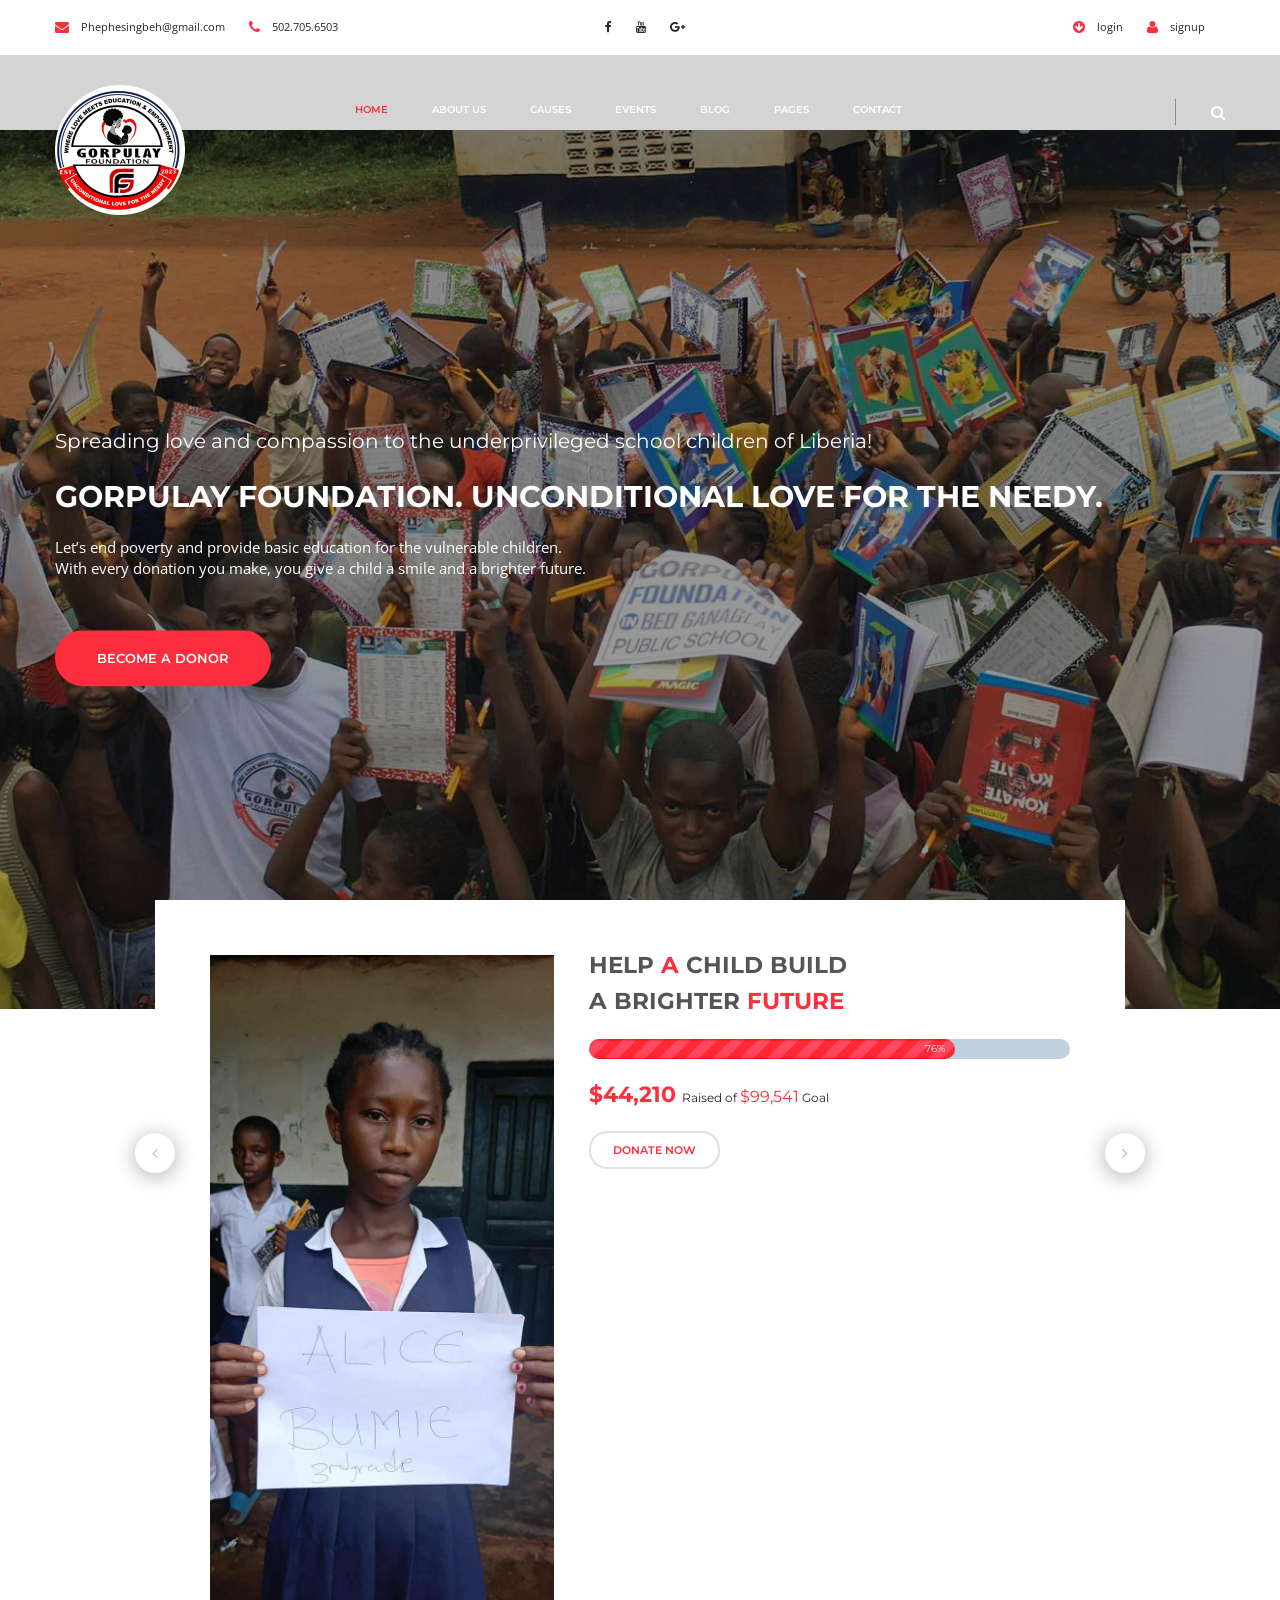
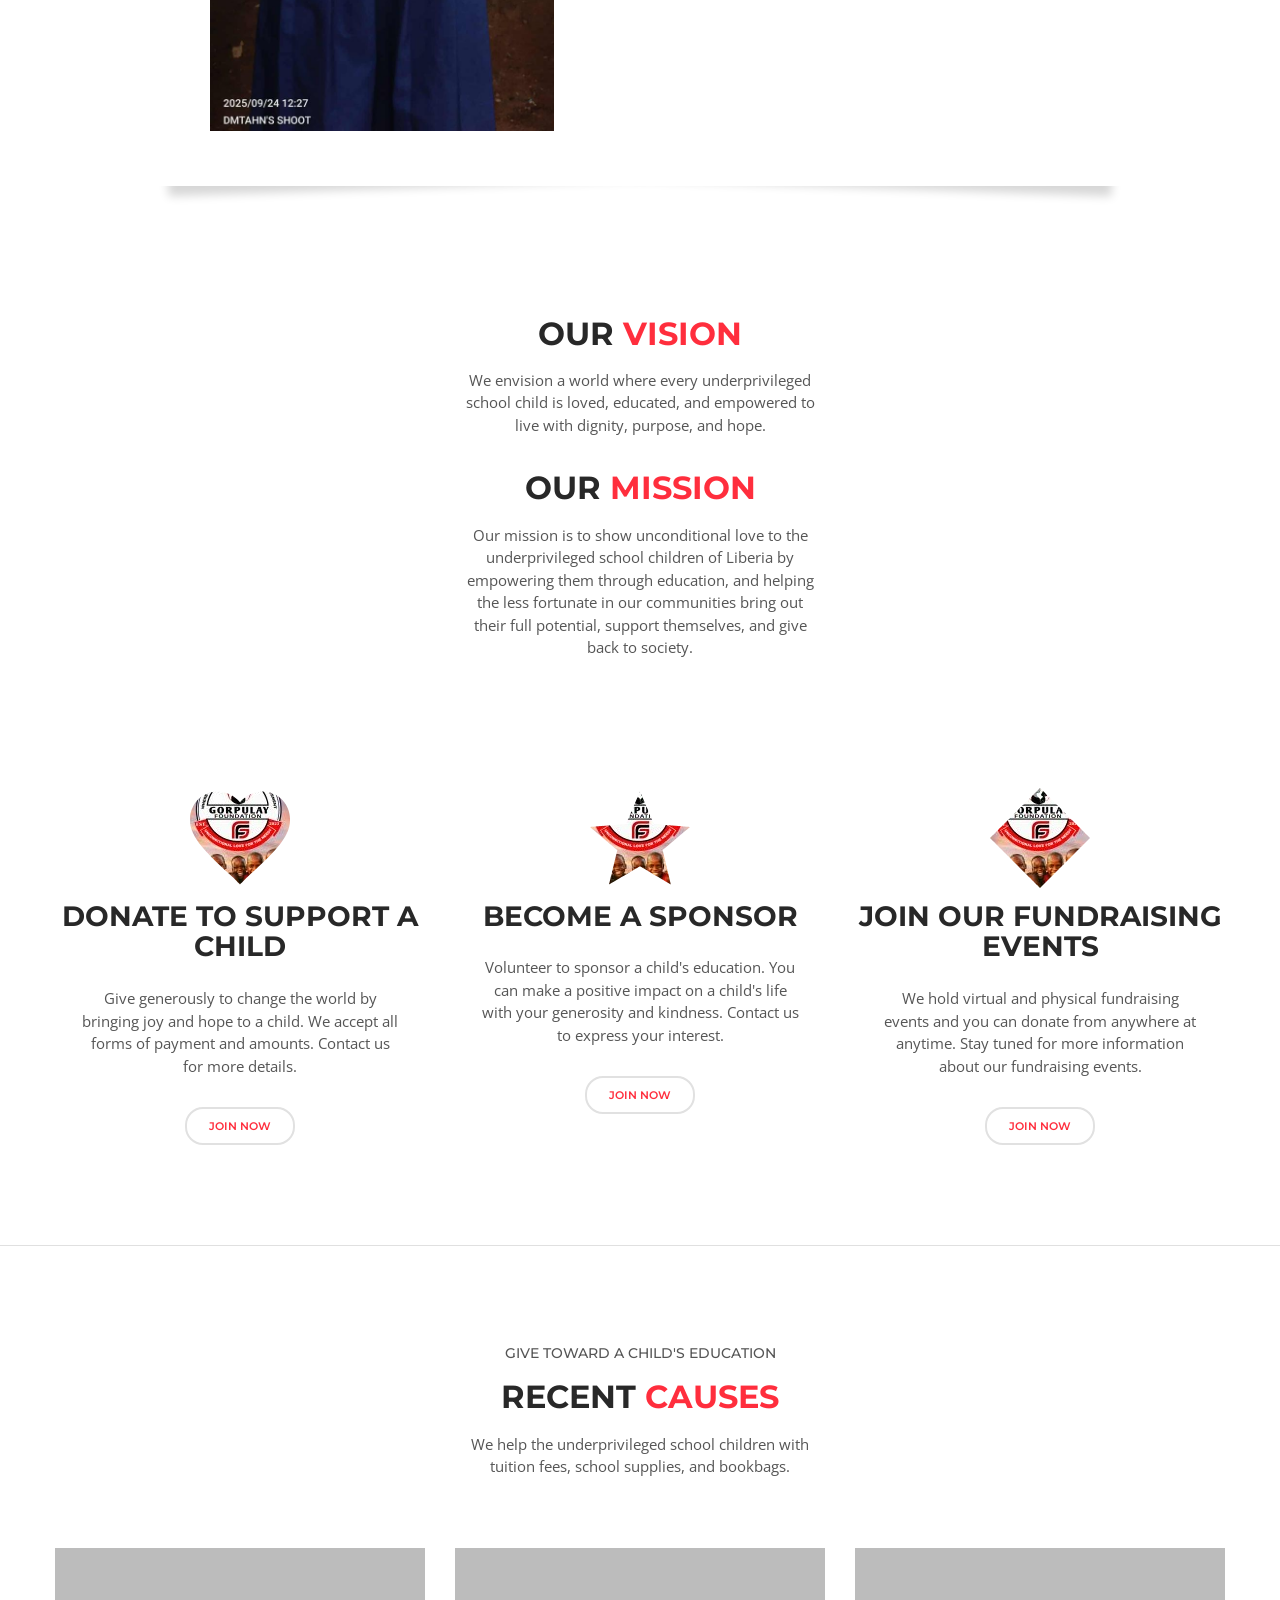
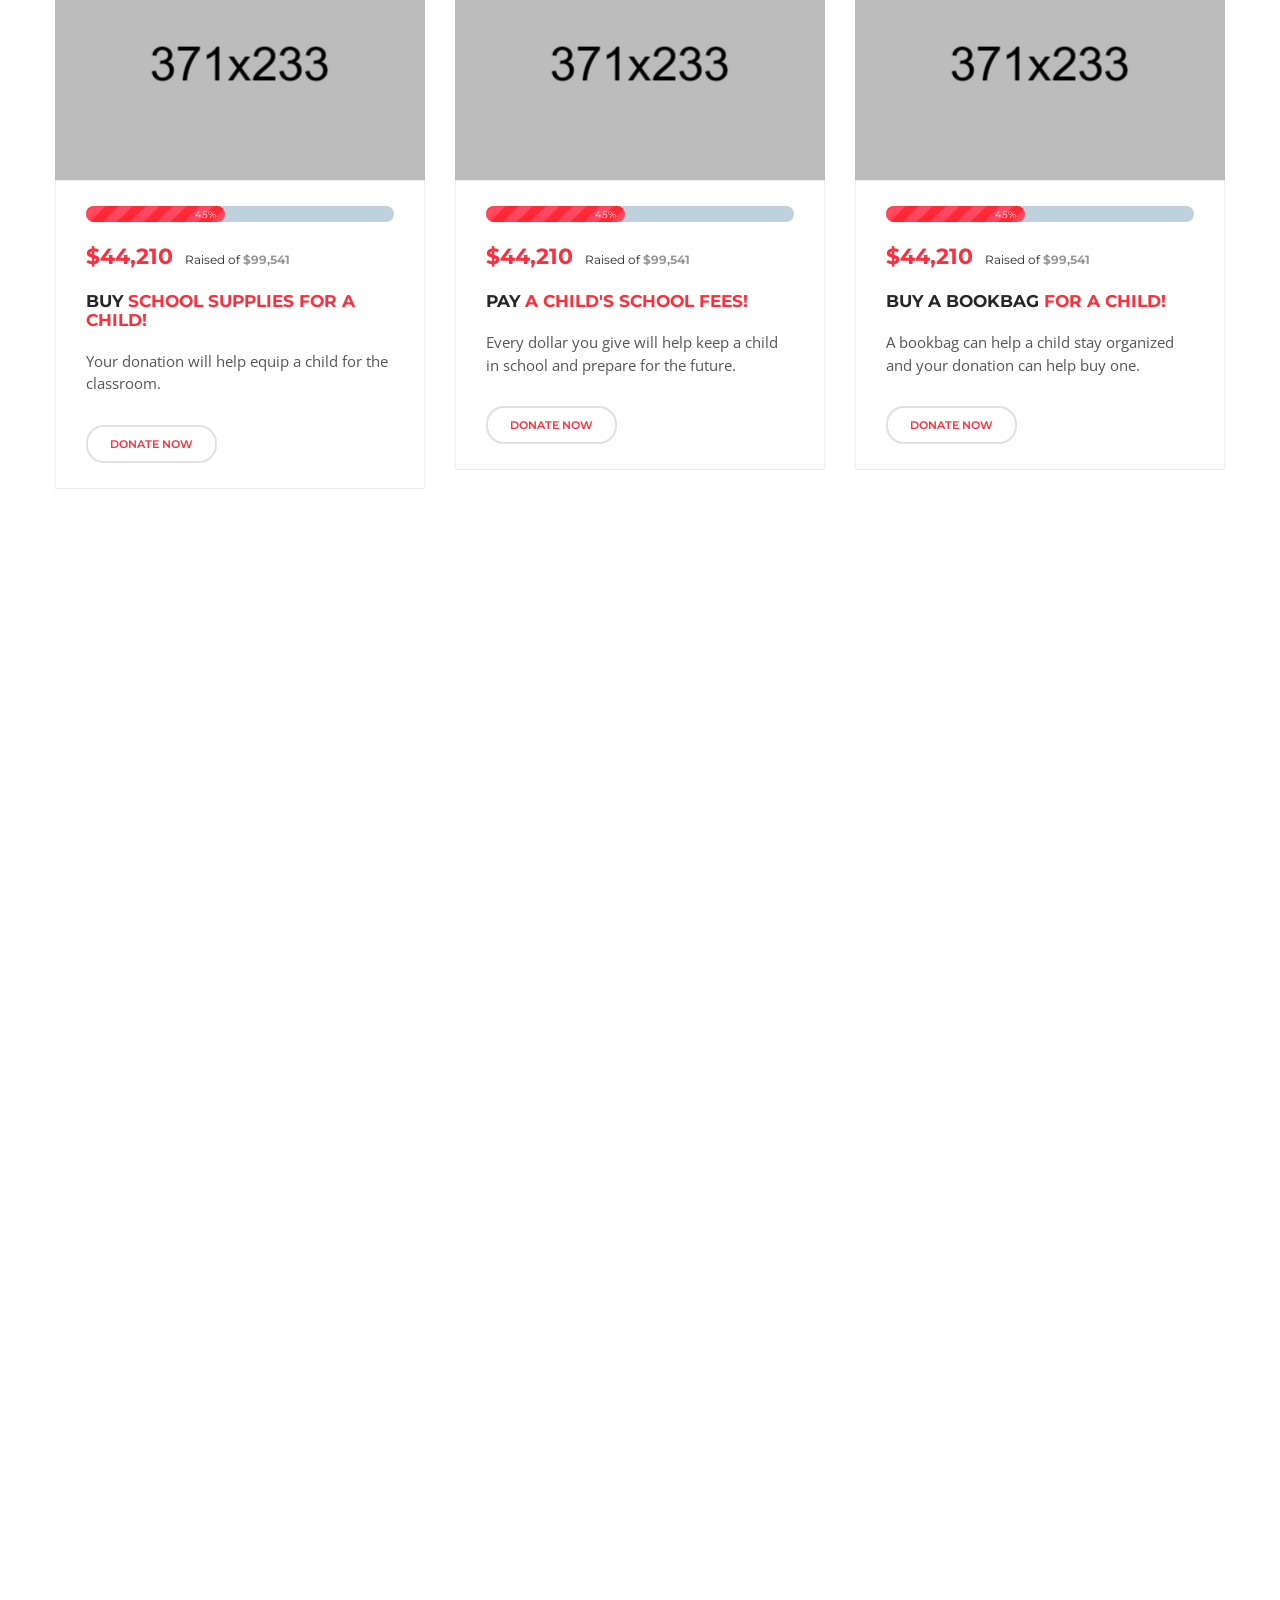
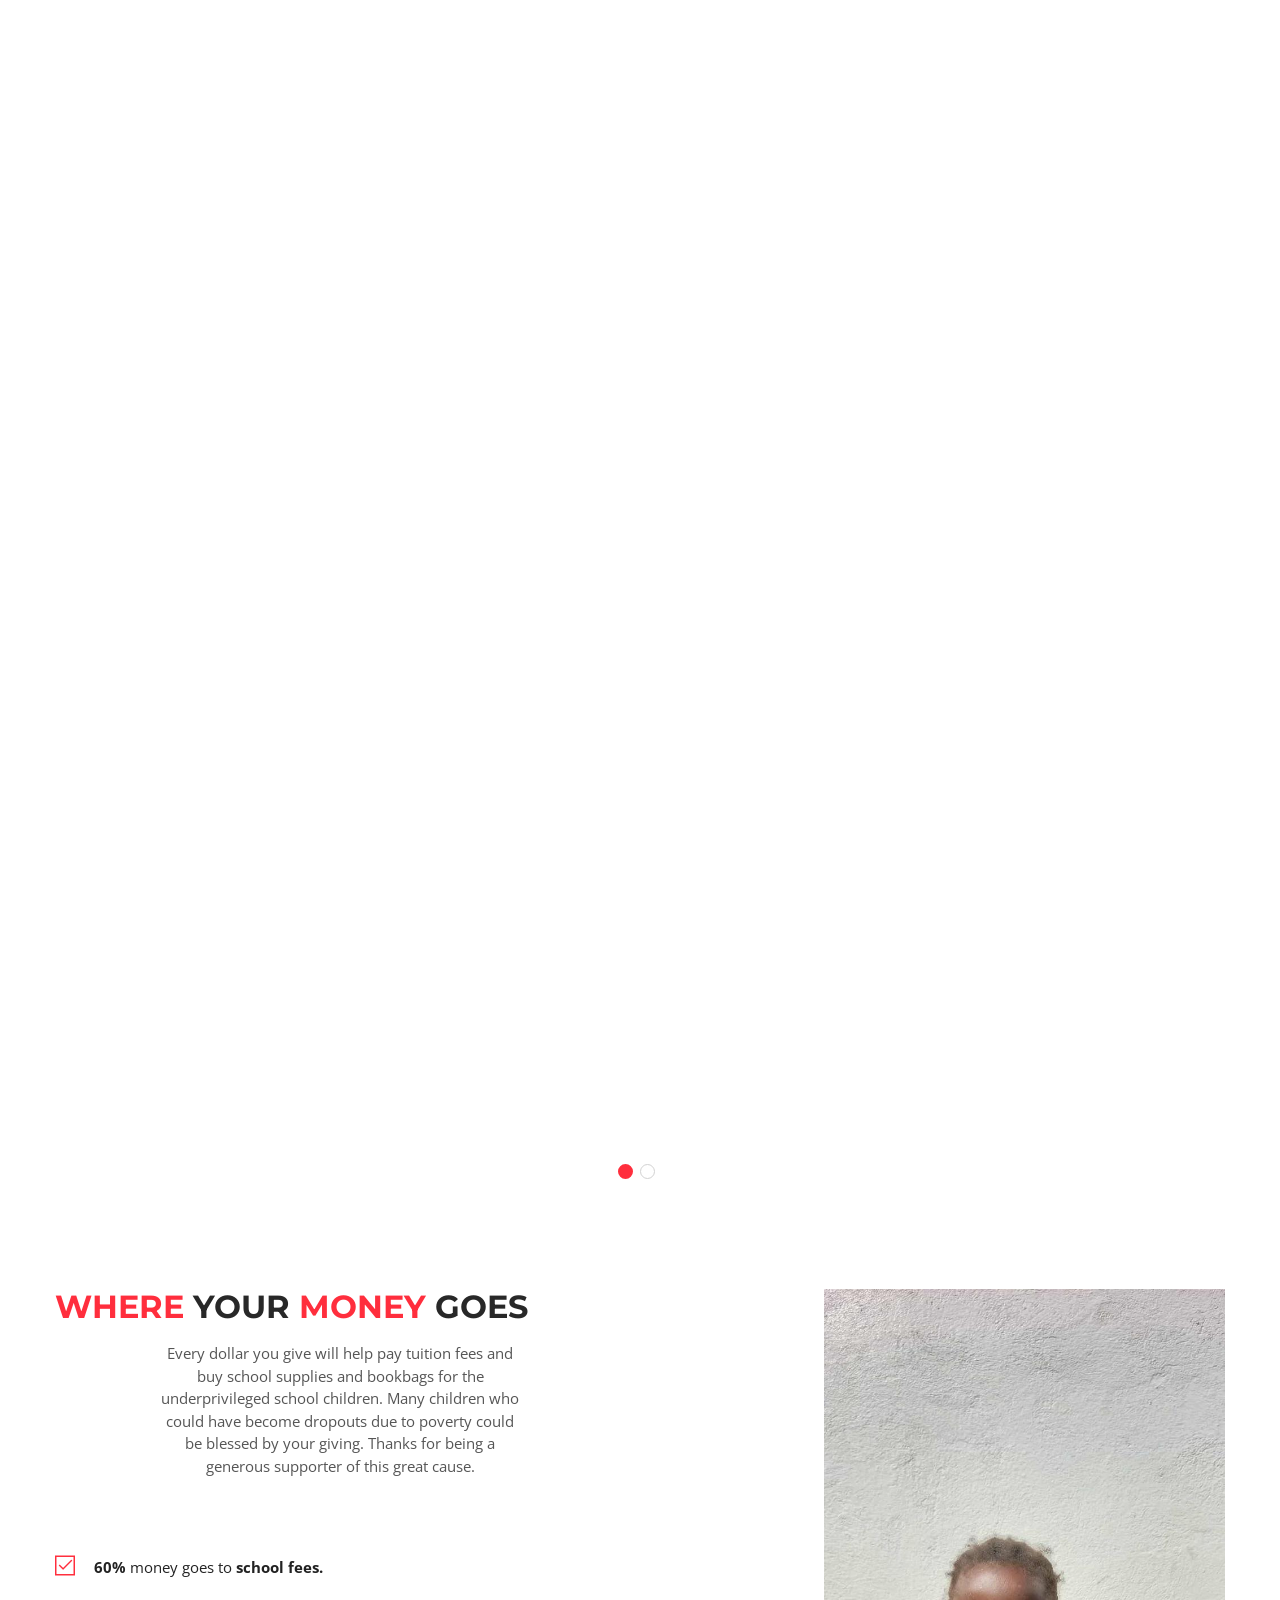
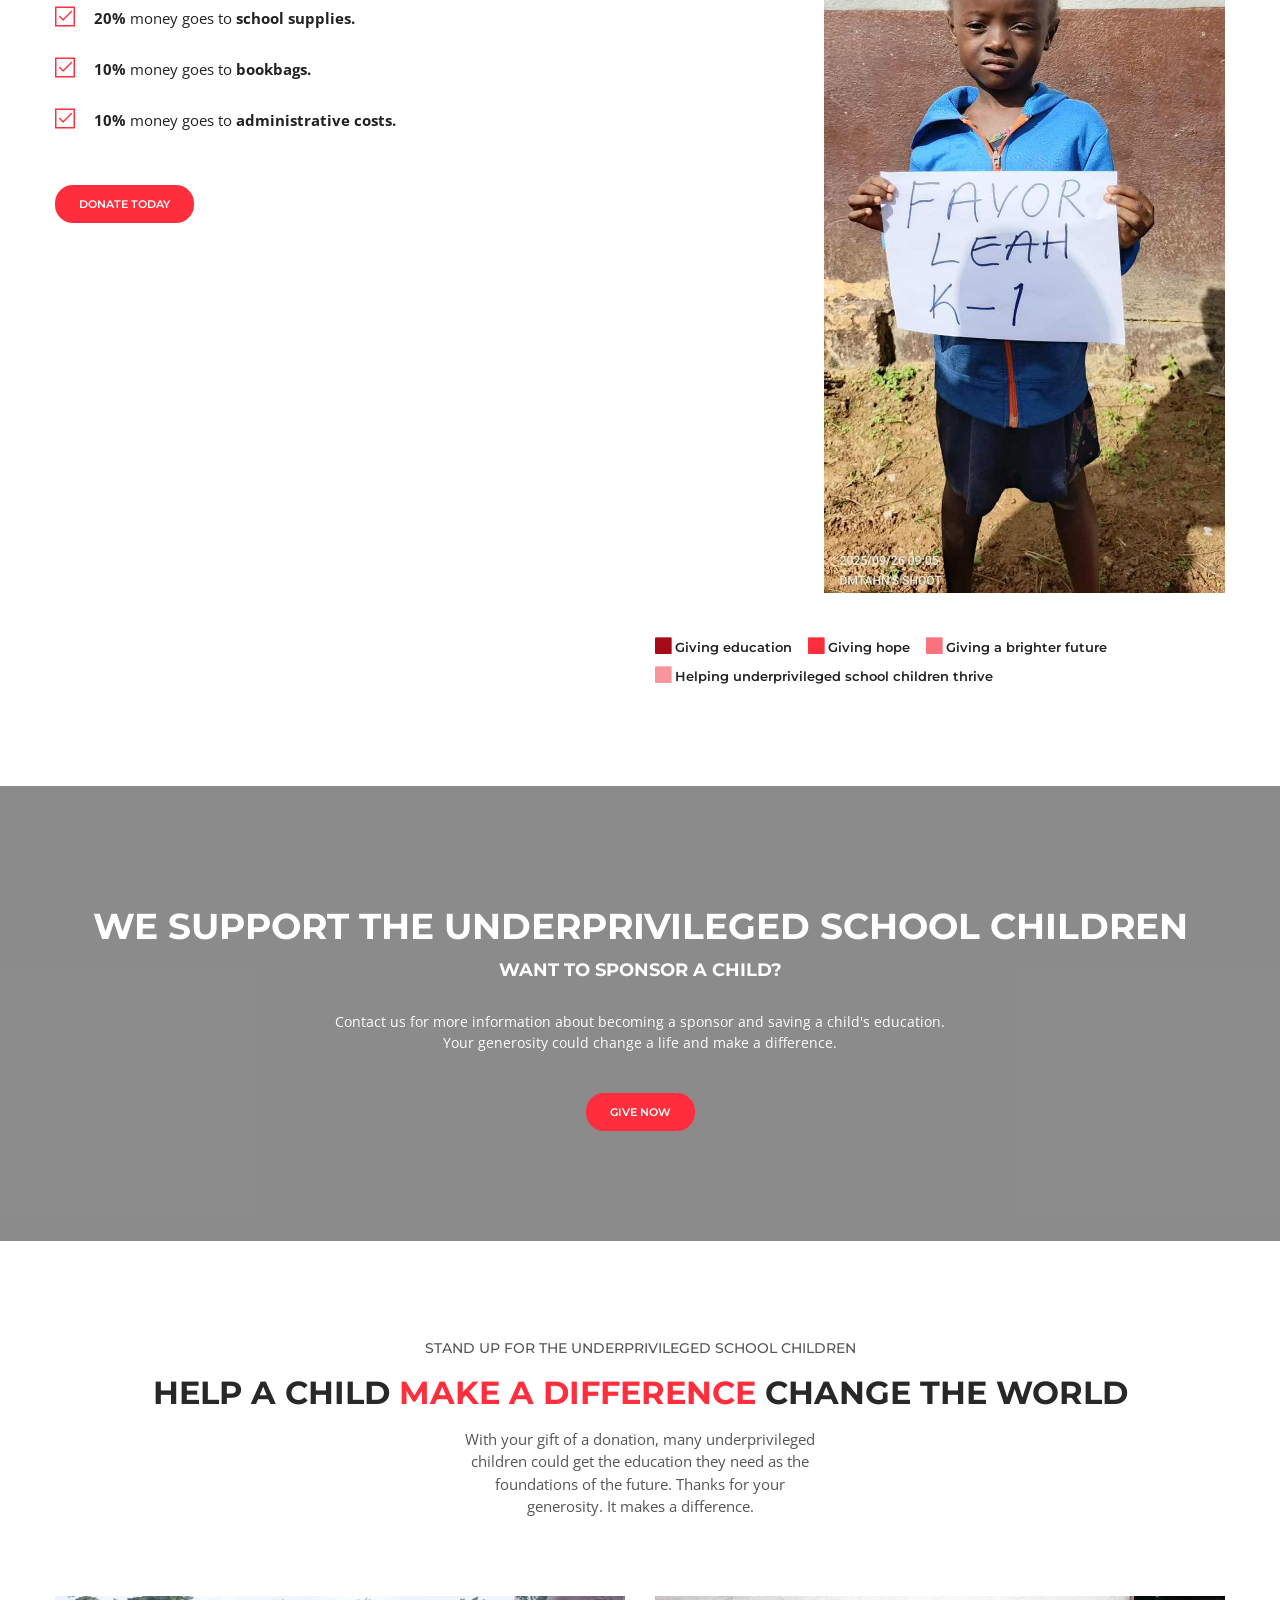
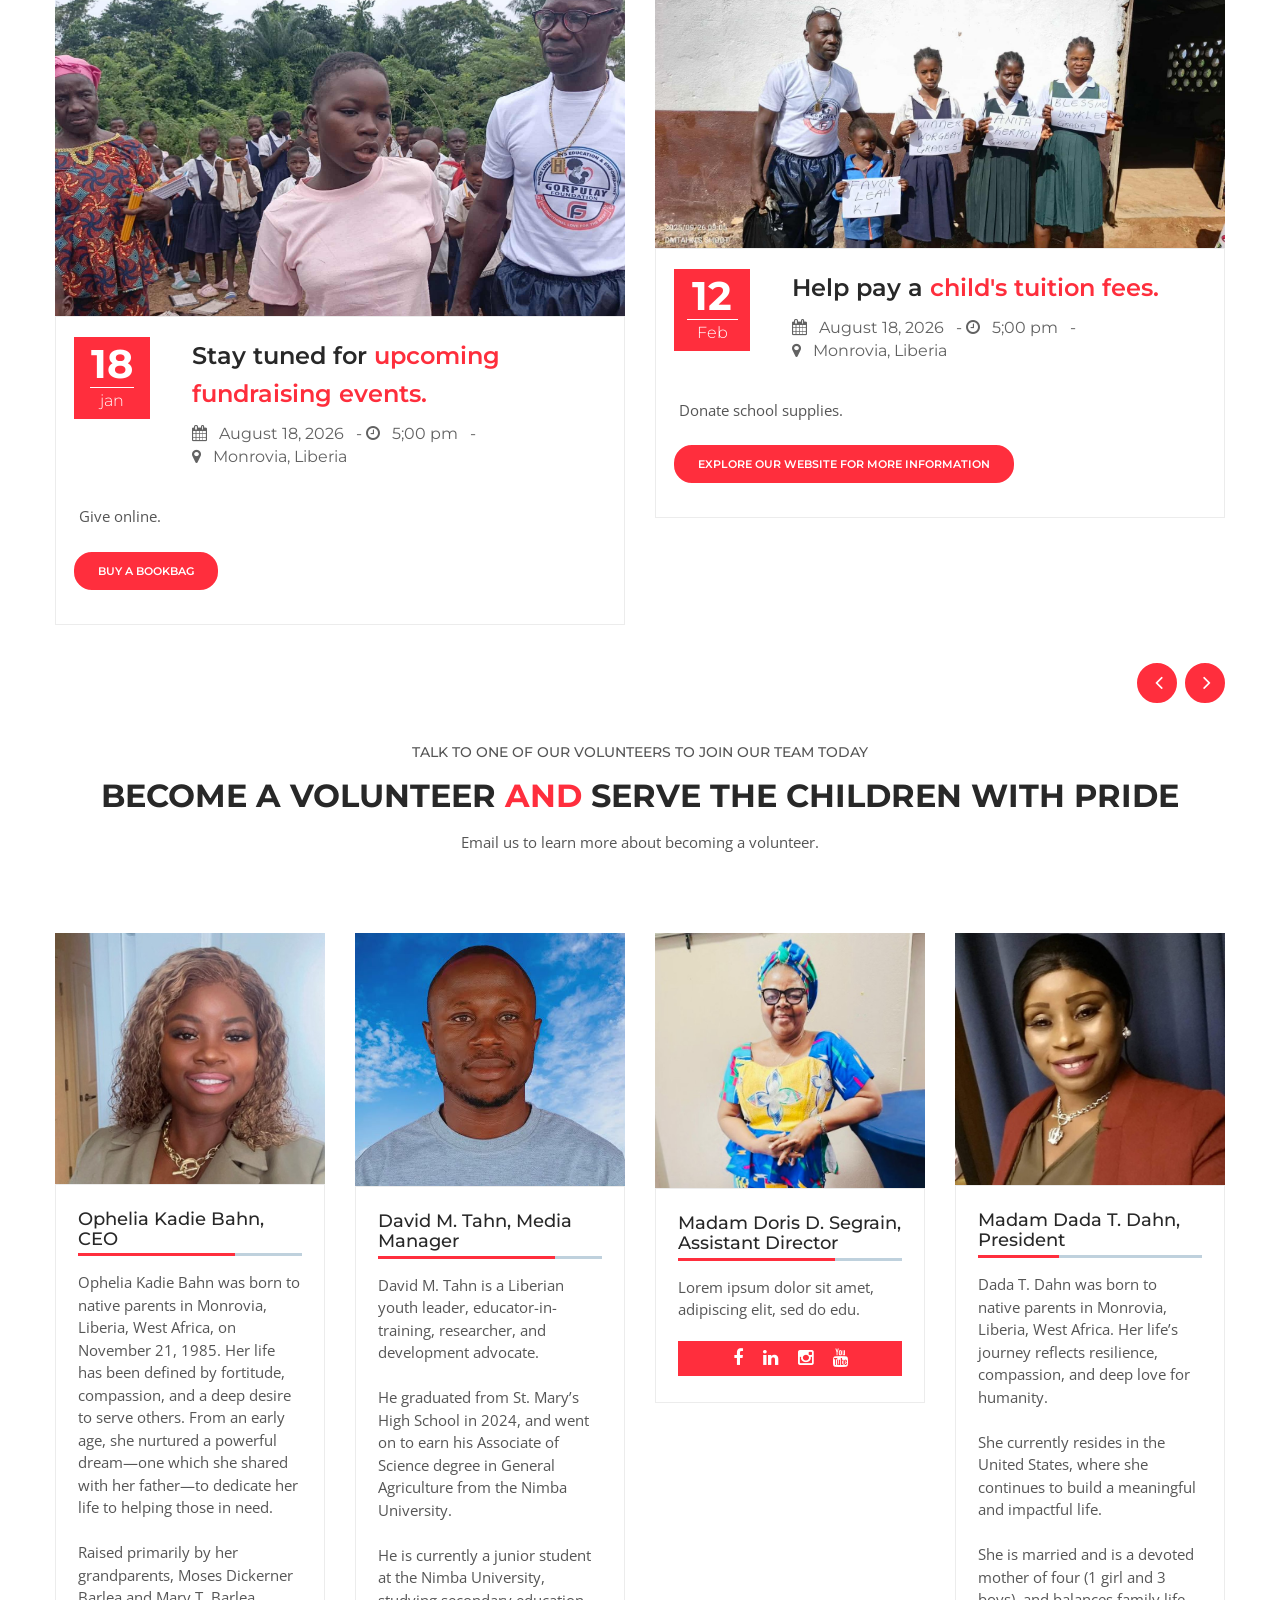
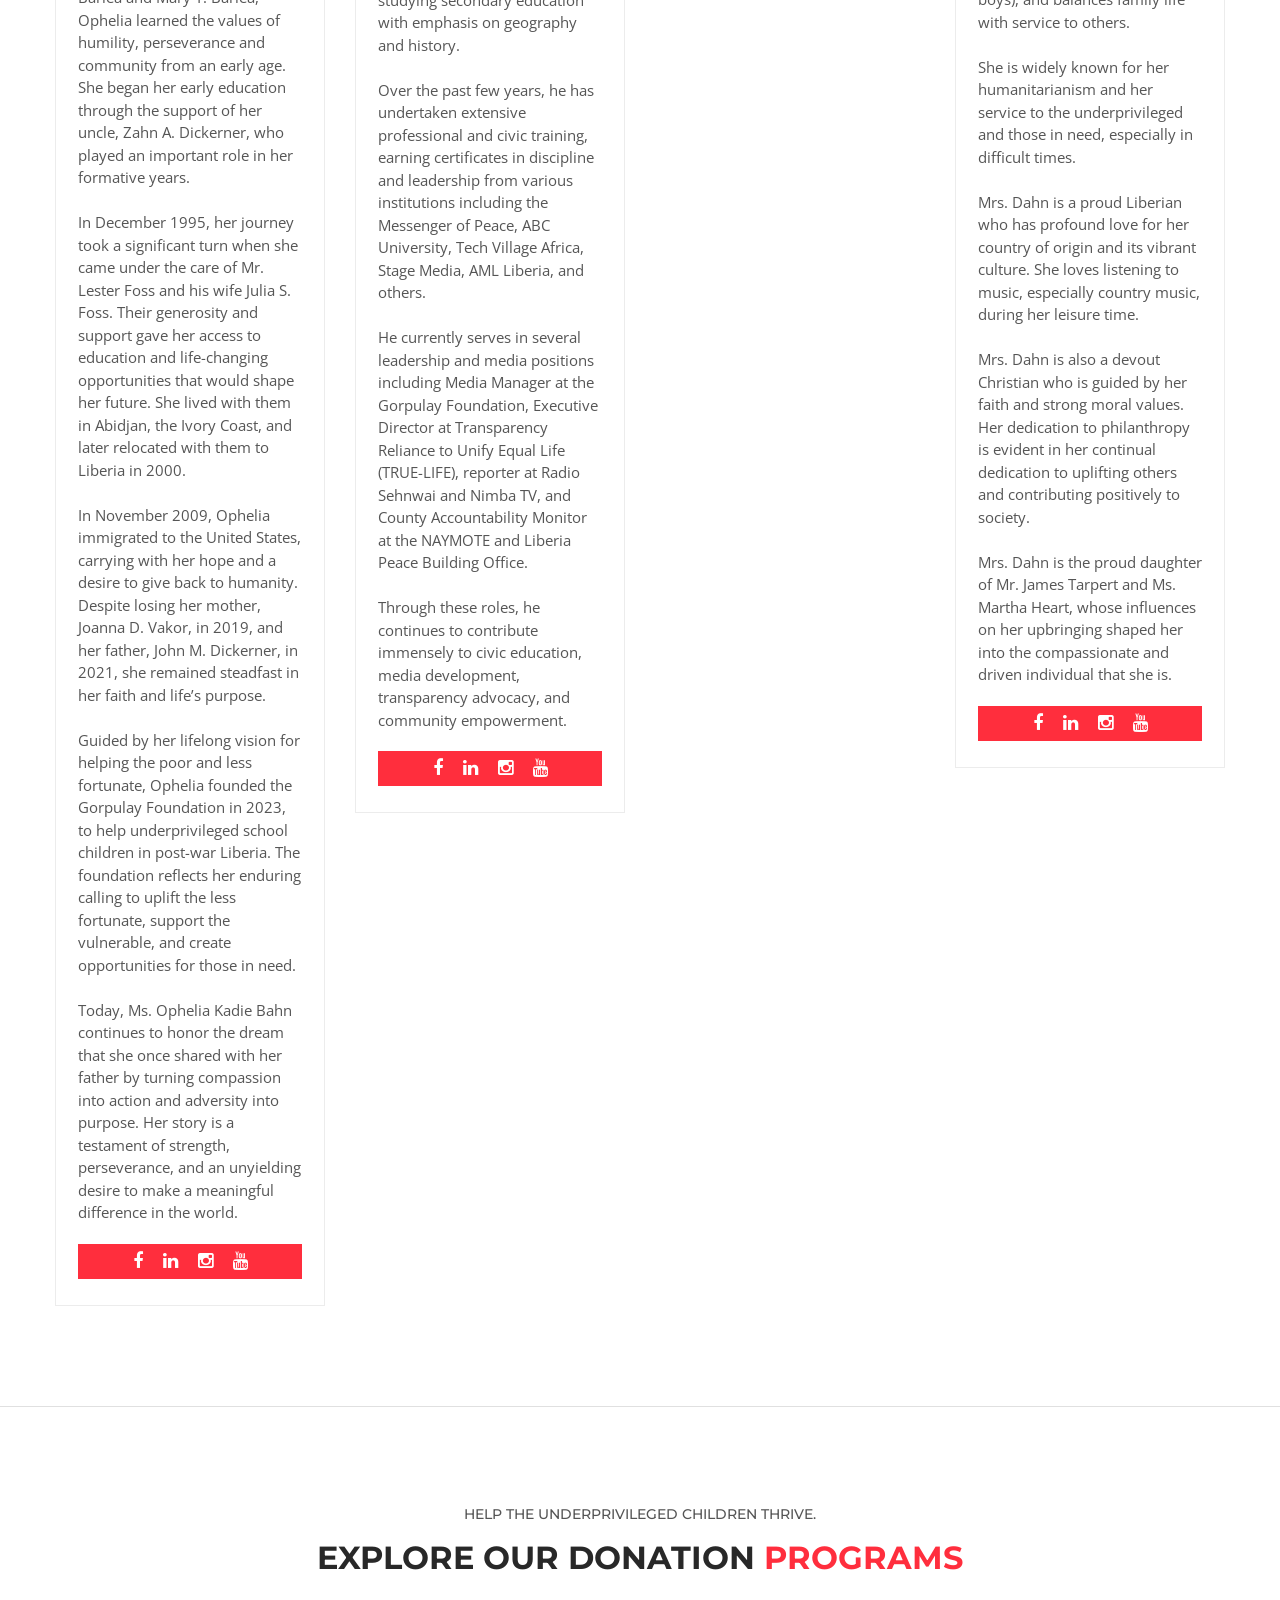
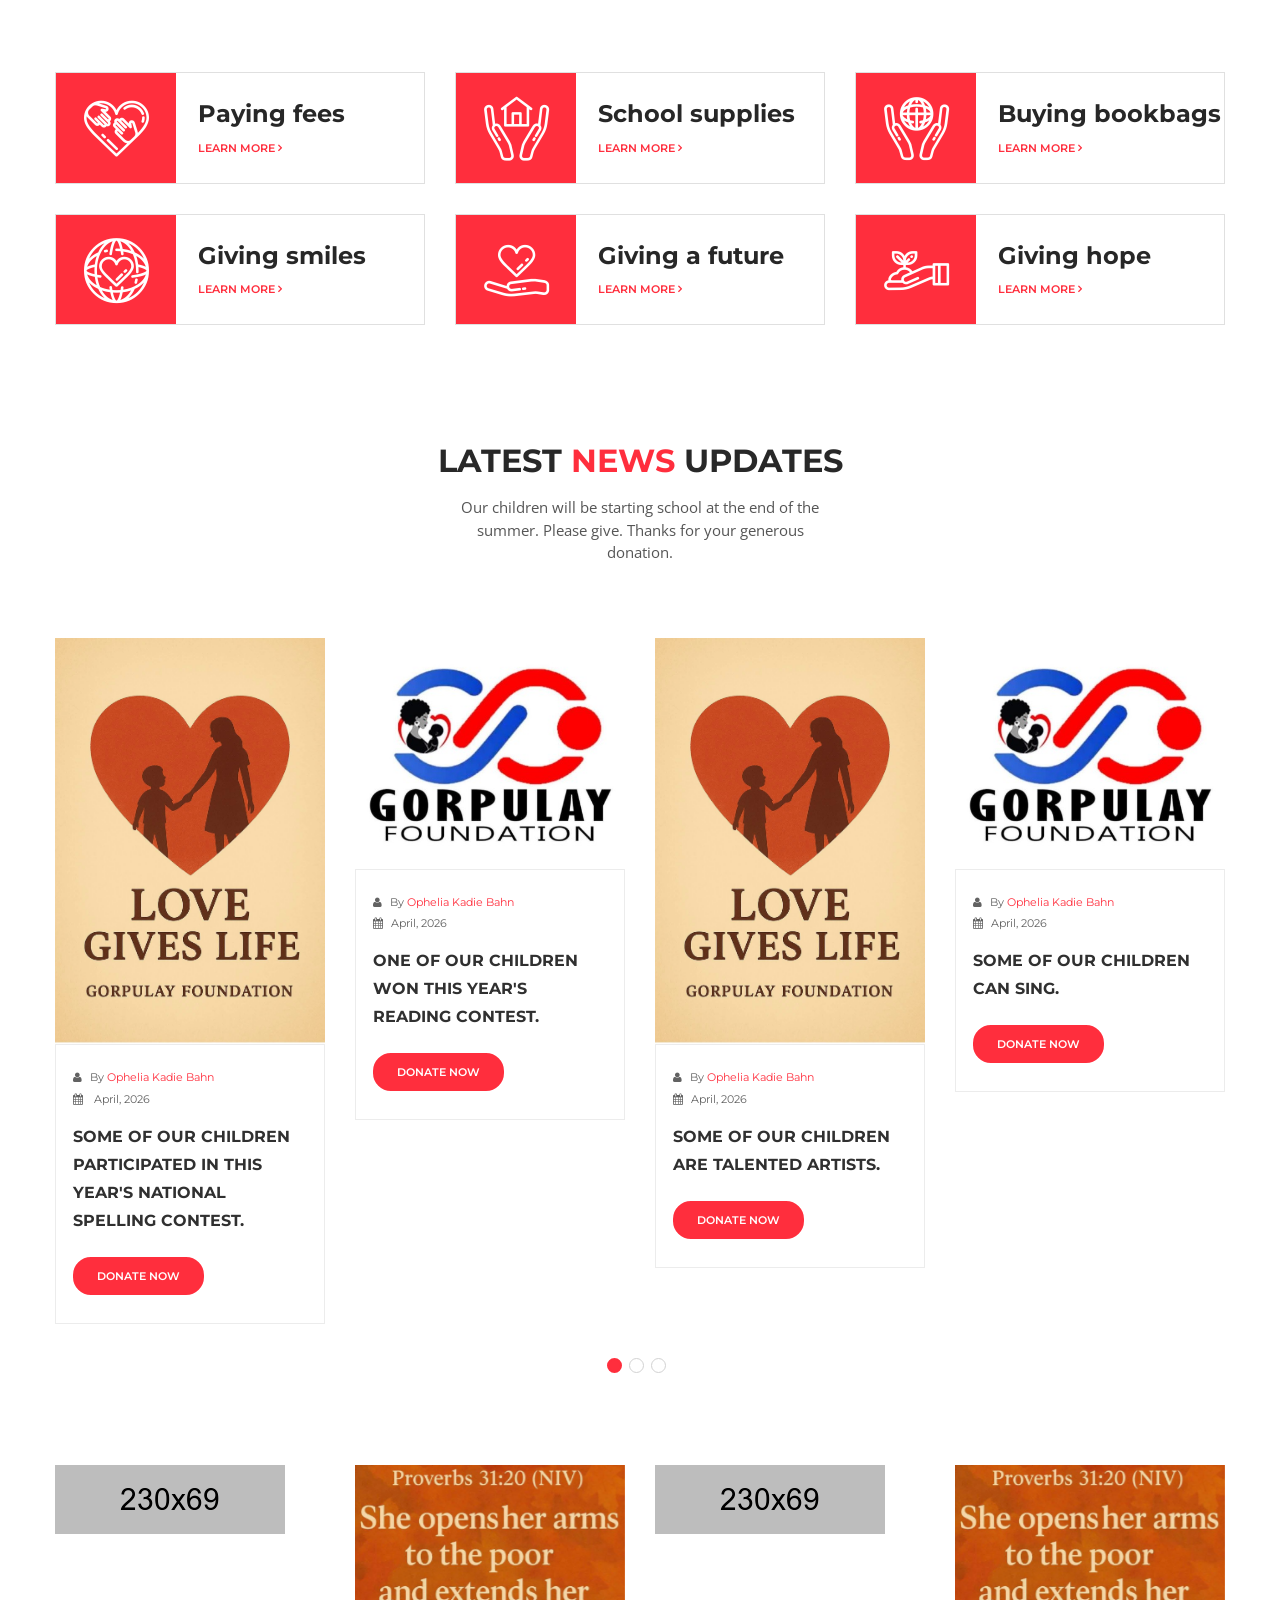
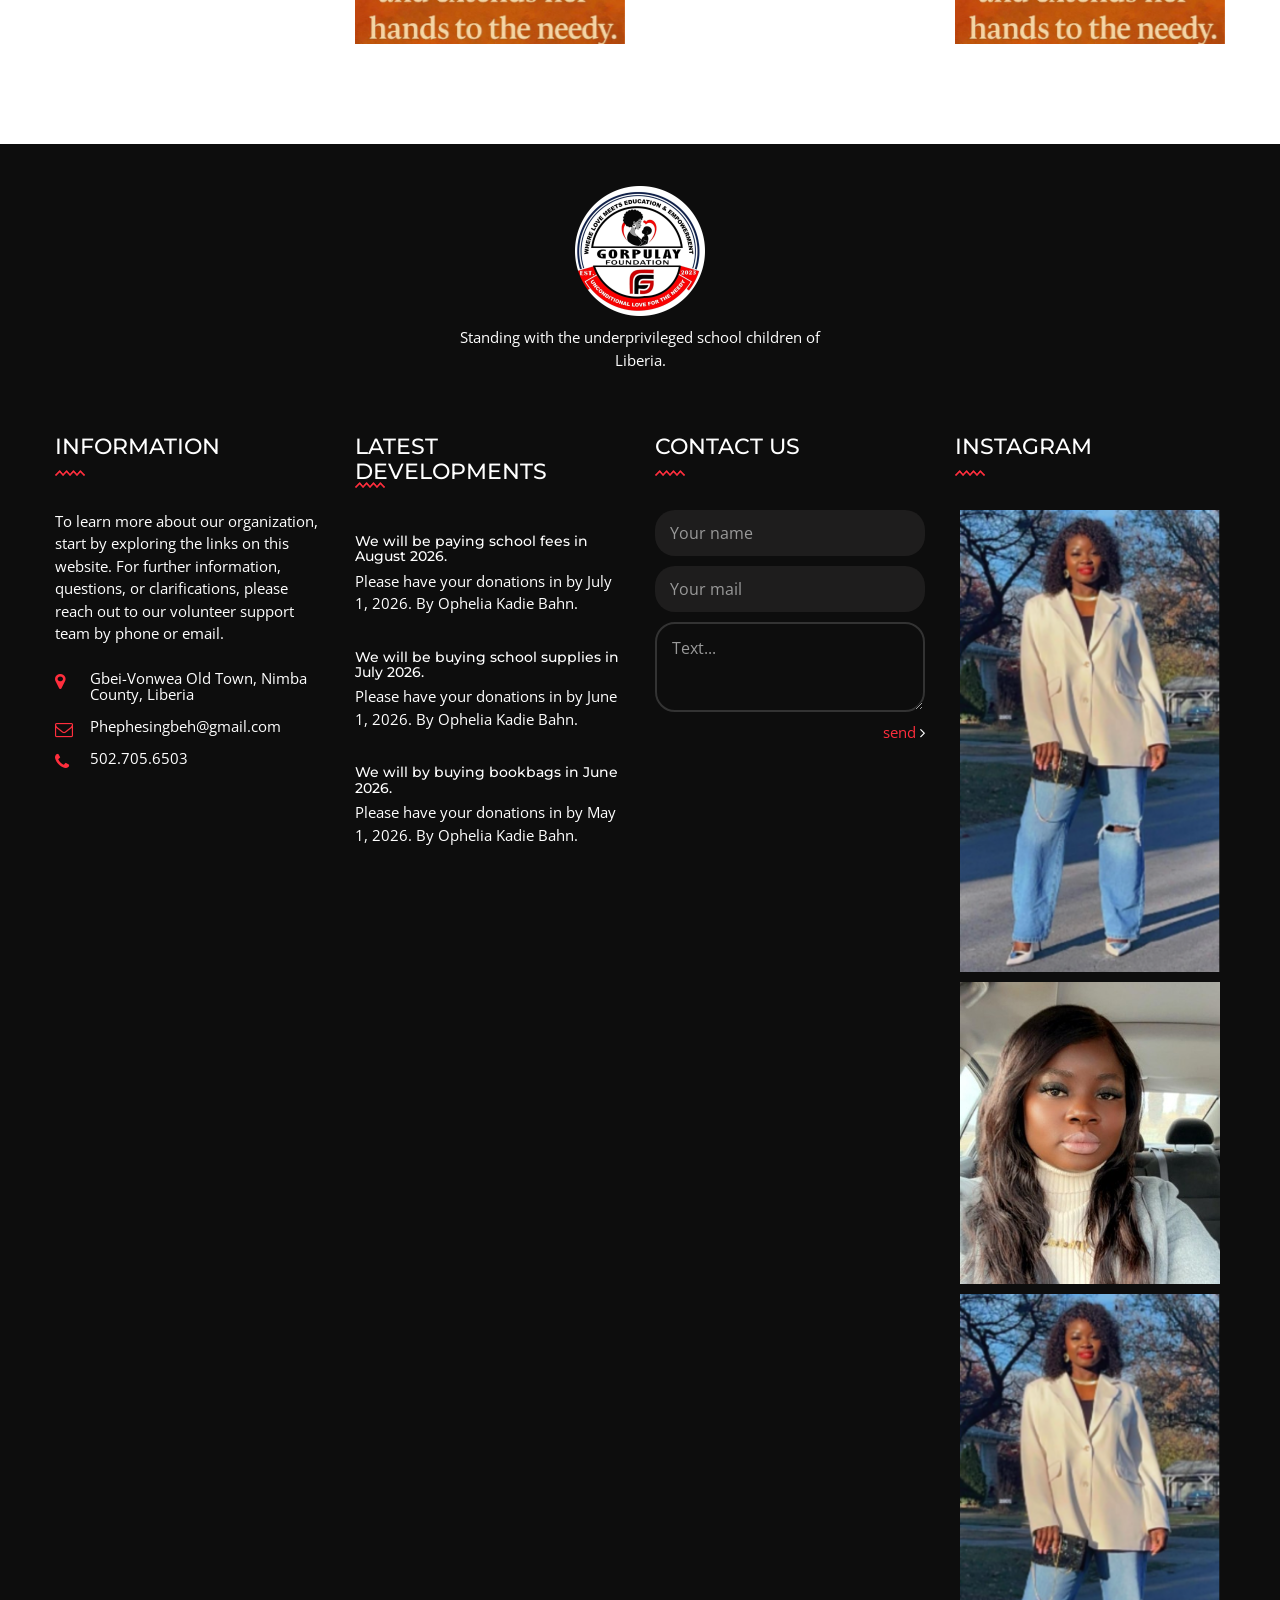
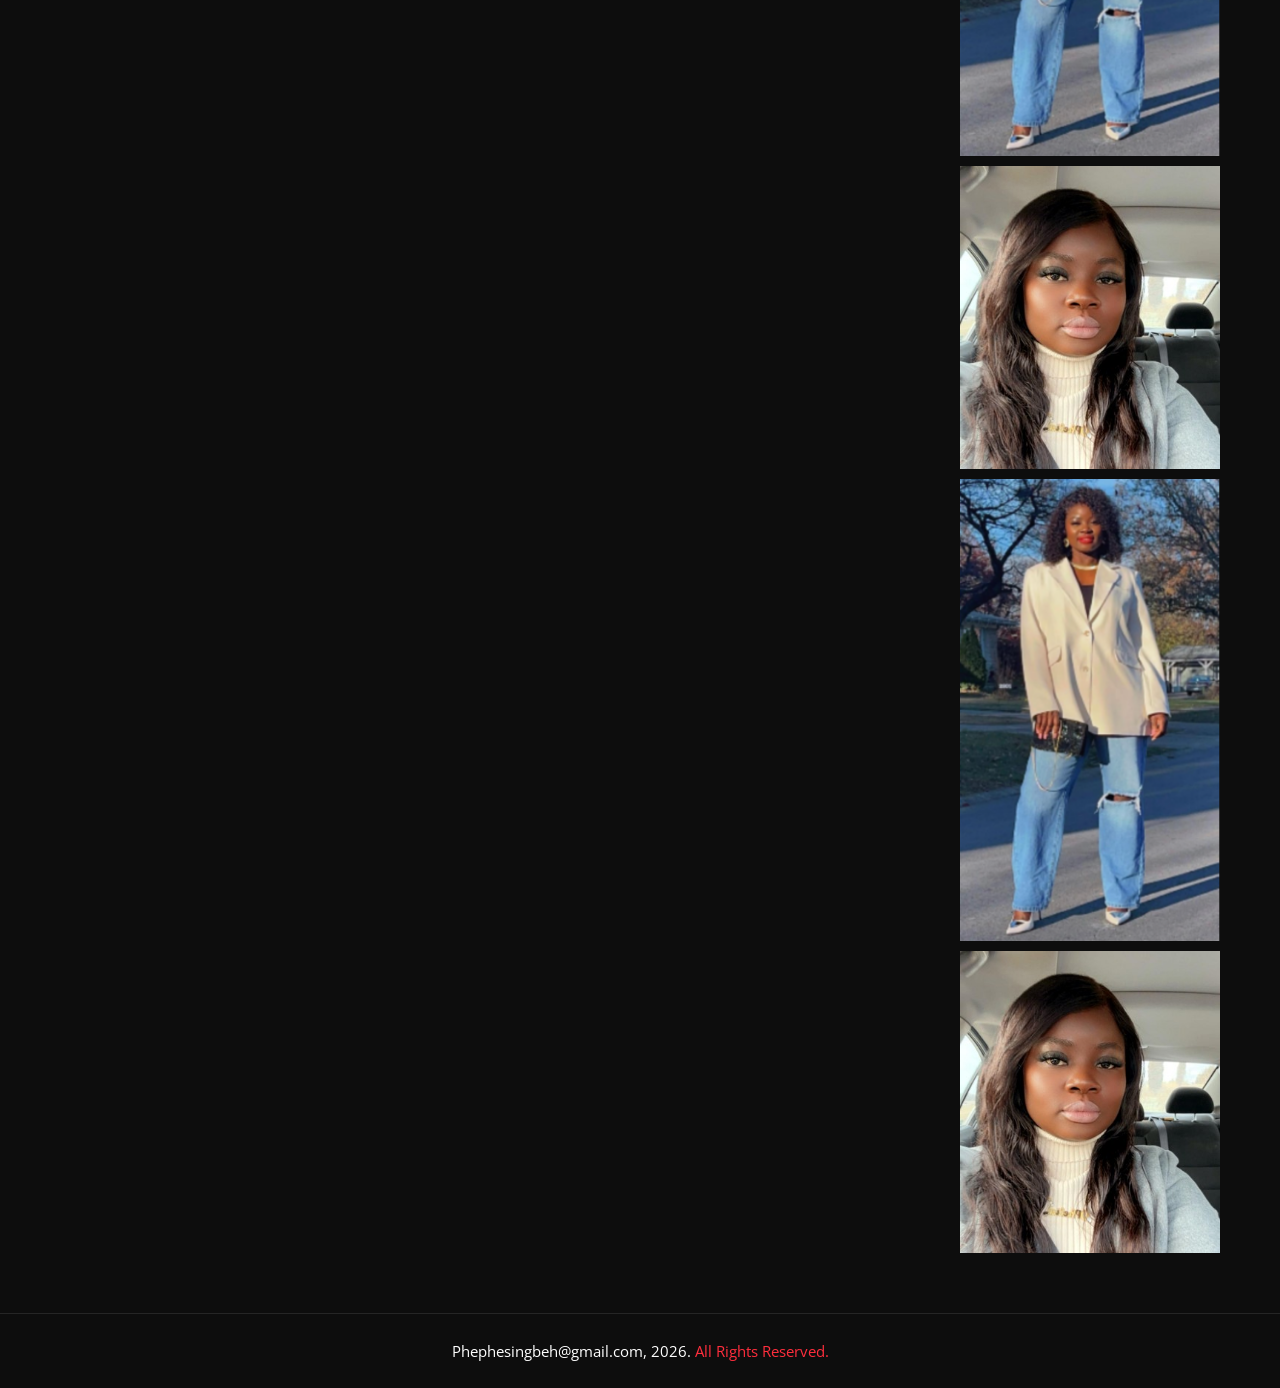
<file: index.html>
<!DOCTYPE html>
<html lang="en">
<head>
    <meta charset="UTF-8">
    <title>Charity sympathy || Responsive HTML 5 Template</title> 

    <!-- mobile responsive meta -->
    <meta name="viewport" content="width=device-width, initial-scale=1">
    <meta name="viewport" content="width=device-width, initial-scale=1, maximum-scale=1">


    <link rel="stylesheet" href="css/style.css">
    <link rel="stylesheet" href="css/responsive.css">
	<link rel="stylesheet" href="fonts/flaticon.css" />

    <link rel="apple-touch-icon" sizes="180x180" href="images/favicon/apple-touch-icon.png">
    <link rel="icon" type="image/png" href="images/favicon/favicon-32x32.png" sizes="32x32">
    <link rel="icon" type="image/png" href="images/favicon/favicon-16x16.png" sizes="16x16">

</head>
<body>

<div class="boxed_wrapper">

<header class="top-bar">
    <div class="container">
        <div class="column left">
            <ul class="top-bar-text">
                <li><i class="icon fa fa-envelope"></i>Phephesingbeh@gmail.com</li>
                <li><i class="icon fa fa-phone"></i>502.705.6503</li>
            </ul>
        </div>
        <div class="column center">
            <ul class="social">                
                <li><a href="https://www.facebook.com/share/1CfmF7oBvh/?mibextid=wwXIfr"><i class="fa fa-facebook"></i></a></li>
                <li><a href="https://www.youtube.com/@phephesingbeh7600"><i class="fa fa-youtube"></i></a></li>
                <li><a href="#"><i class="fa fa-google-plus"></i></a></li>
            </ul>
        </div>
        <div class="column right">
            <ul class="login-info">
                <li><a href="#"><i class="icon fa fa-arrow-circle-down"></i>login</a></li>
                <li><a href="#"><i class="icon fa fa-user"></i>signup</a></li>
                
            </ul>
        </div>
            

    </div>
</header>

<section class="theme_menu stricky">
    <div class="container">
        <div class="row">
            <div class="col-md-3">
                <div class="main-logo">
                    <a href="index.html"><img src="images/logo/logo.png" alt=""></a>
                </div>
            </div>
            <div class="col-md-7 menu-column">
                <nav class="main-menu">
                    <div class="navbar-header">     
                        <button type="button" class="navbar-toggle" data-toggle="collapse" data-target=".navbar-collapse">
                            <span class="icon-bar"></span>
                            <span class="icon-bar"></span>
                            <span class="icon-bar"></span>
                            <span class="icon-bar"></span>
                        </button>
                    </div>
                    <div class="navbar-collapse collapse clearfix">
                        <ul class="navigation clearfix">
                            <li class="dropdown active"><a href="index.html">Home</a>
                                <ul>
                                    <li><a href="index.html">Home One</a></li>
                                    <li><a href="index-2.html">Home Two</a></li>
                                    <li><a href="index-3.html">Home Three</a></li>
                                </ul>
                            </li>
                            <li class="dropdown"><a href="#">about us</a>
                                <ul>
                                    <li><a href="about.html">About us</a></li>  
                                </ul>
                            </li>
                            <li class="dropdown"><a href="causes.html">Causes</a>
                                <ul>
                                    <li><a href="causes.html">Causes</a></li>
                                    <li><a href="single-cause.html">Single Cause</a></li>  
                                </ul>
                            </li>
                            <li class="dropdown"><a href="event.html">Events</a>
                                <ul>
                                    <li><a href="event.html">Events</a></li>
                                    <li><a href="event-details.html">Event Details</a></li>
                                 </ul>
                            </li>
                            <li class="dropdown"><a href="#"> blog </a>
                                <ul>  
                                    <li><a href="blog-large.html">Blog With Sidebar</a></li>
                                    <li><a href="blog-details.html">Blog Single Post</a></li>
                                 </ul>
                            </li>
                            <li class="dropdown"><a href="#">pages</a>
                                <ul>
                                    <li><a href="shop.html">Shop</a></li>
									<li><a href="shop-single.html">Product Detail Page</a></li>
                                    <li><a href="error.html">404</a></li>
                                </ul>
                            </li>
                            <li><a href="contact.html">contact</a></li>
                        </ul>
						
                        <ul class="mobile-menu clearfix">

                             <li class="dropdown active"><a href="index.html">Home</a>
                                <ul>
                                    <li><a href="index.html">Home One</a></li>
                                    <li><a href="index-2.html">Home Two</a></li>
                                    <li><a href="index-3.html">Home Three</a></li>
                                </ul>
                            </li>
                            <li class="dropdown"><a href="#">about us</a>
                                <ul>
                                    <li><a href="about.html">About us</a></li>  
                                </ul>
                            </li>
                            <li class="dropdown"><a href="causes.html">Causes</a>
                                <ul>
                                    <li><a href="causes.html">Causes</a></li>
                                    <li><a href="single-cause.html">Single Cause</a></li>  
                                </ul>
                            </li>
                            <li class="dropdown"><a href="event.html">Events</a>
                                <ul>
                                    <li><a href="event.html">Events</a></li>
                                    <li><a href="event-details.html">Event Details</a></li>
                                 </ul>
                            </li>
                            <li class="dropdown"><a href="#"> blog </a>
                                <ul>  
                                    <li><a href="blog-large.html">Blog With Sidebar</a></li>
                                    <li><a href="blog-details.html">Blog Single Post</a></li>
                                 </ul>
                            </li>
                            <li class="dropdown"><a href="#">pages</a>
                                <ul>
                                    <li><a href="shop.html">Shop</a></li>
									<li><a href="shop-single.html">Product Detail Page</a></li>
                                    <li><a href="error.html">404</a></li>
                                </ul>
                            </li>
                            <li><a href="contact.html">contact</a></li>
                        </ul>
                    </div>
                </nav>
            </div>

            <div class="right-column">
                <div class="right-area">
                    <div class="nav_side_content">
                        <div class="search_option">
                            <button class="search tran3s dropdown-toggle color1_bg" id="searchDropdown" data-toggle="dropdown" aria-haspopup="true" aria-expanded="false"><i class="fa fa-search" aria-hidden="true"></i></button>
                            <form action="#" class="dropdown-menu" aria-labelledby="searchDropdown">
                                <input type="text" placeholder="Search...">
                                <button><i class="fa fa-search" aria-hidden="true"></i></button>
                            </form>
                       </div>
                   </div>
                </div>
                    
            </div>
        </div>
                

   </div> <!-- End of .conatiner -->
</section>
  
<section class="rev_slider_wrapper">
    <div id="slider1" class="rev_slider"  data-version="5.0">
        <ul>
            <li data-transition="fade">
                <img src="images/slider/1.jpg"  alt="" width="1920" height="882" data-bgposition="top center" data-bgfit="cover" data-bgrepeat="no-repeat" data-bgparallax="1" >
                
                <div class="tp-caption  tp-resizeme" 
                    data-x="left" data-hoffset="15" 
                    data-y="top" data-voffset="300" 
                    data-transform_idle="o:1;"         
                    data-transform_in="x:[-175%];y:0px;z:0;rX:0;rY:0;rZ:0;sX:1;sY:1;skX:0;skY:0;opacity:0.01;s:3000;e:Power3.easeOut;" 
                    data-transform_out="s:1000;e:Power3.easeInOut;s:1000;e:Power3.easeInOut;" 
                    data-mask_in="x:[100%];y:0;s:inherit;e:inherit;" 
                    data-splitin="none" 
                    data-splitout="none"
                    data-responsive_offset="on"
                    data-start="700">
                    <div class="slide-content-box">
						<h4>Spreading love and compassion to the underprivileged school children of Liberia!</h4>
                        <h1>Gorpulay Foundation. Unconditional Love For The Needy.</h1>
                        <p>Let’s end poverty and provide basic education for the vulnerable children.<br>With every donation you make, you give a child a smile and a brighter future.</p>
                    </div>
                </div>
                <div class="tp-caption tp-resizeme" 
                    data-x="left" data-hoffset="15" 
                    data-y="top" data-voffset="500" 
                    data-transform_idle="o:1;"                         
                    data-transform_in="y:[100%];z:0;rX:0deg;rY:0;rZ:0;sX:1;sY:1;skX:0;skY:0;opacity:0;s:2000;e:Power4.easeInOut;" 
                    data-transform_out="s:1000;e:Power3.easeInOut;s:1000;e:Power3.easeInOut;"                     
                    data-splitin="none" 
                    data-splitout="none" 
                    data-responsive_offset="on"
                    data-start="2300">
                    <div class="slide-content-box">
                        <div class="button">
                            <a class="thm-btn" href="#">become a donor</a>      
                        </div>
                    </div>
                </div>
               
            </li>
			
			<li data-transition="fade">
                <img src="images/slider/2.jpg"  alt="" width="1920" height="882" data-bgposition="top center" data-bgfit="cover" data-bgrepeat="no-repeat" data-bgparallax="1" >
                
               
                <div class="tp-caption tp-resizeme"
                    data-x="center" data-hoffset="" 
                    data-y="center" data-voffset="-70" 
                    data-transform_idle="o:1;"         
                    data-transform_in="x:[-175%];y:0px;z:0;rX:0;rY:0;rZ:0;sX:1;sY:1;skX:0;skY:0;opacity:0.01;s:3000;e:Power3.easeOut;" 
                    data-transform_out="s:1000;e:Power3.easeInOut;s:1000;e:Power3.easeInOut;" 
                    data-mask_in="x:[100%];y:0;s:inherit;e:inherit;" 
                    data-splitin="none" 
                    data-splitout="none"  
                    data-responsive_offset="on"
                    data-start="500">
                    <div class="slide-content-box">
						<h4>Spreading love and compassion to the underprivileged school children of Liberia!</h4>
                        <h1>Gorpulay Foundation. Unconditional Love For The Needy.</h1>
                        <p>Let’s end poverty and provide basic education for the vulnerable children.<br>With every donation you make, you give a child a smile and a brighter future.</p>
                    </div>
                </div>
                <div class="tp-caption tp-resizeme" 
                    data-x="center" data-hoffset="0" 
                    data-y="center" data-voffset="80" 
                    data-transform_idle="o:1;"                         
                    data-transform_in="y:[100%];z:0;rX:0deg;rY:0;rZ:0;sX:1;sY:1;skX:0;skY:0;opacity:0;s:2000;e:Power4.easeInOut;" 
                    data-transform_out="s:1000;e:Power3.easeInOut;s:1000;e:Power3.easeInOut;"                     
                    data-splitin="none" 
                    data-splitout="none" 
                    data-responsive_offset="on"
                    data-start="1500">
                    <div class="slide-content-box">
                        <div class="button">
                            <a class="thm-btn" href="#">give a child a bright future</a>     
                        </div>
                    </div>
                </div>

            </li>
            
            <li data-transition="fade">
                <img src="images/slider/3.jpg"  alt="" width="1920" height="882" data-bgposition="top center" data-bgfit="cover" data-bgrepeat="no-repeat" data-bgparallax="1" >
                
                
                <div class="tp-caption tp-resizeme"
                    data-x="center" data-hoffset="" 
                    data-y="center" data-voffset="-70" 
                    data-transform_idle="o:1;"         
                    data-transform_in="x:[-175%];y:0px;z:0;rX:0;rY:0;rZ:0;sX:1;sY:1;skX:0;skY:0;opacity:0.01;s:3000;e:Power3.easeOut;" 
                    data-transform_out="s:1000;e:Power3.easeInOut;s:1000;e:Power3.easeInOut;" 
                    data-mask_in="x:[100%];y:0;s:inherit;e:inherit;" 
                    data-splitin="none" 
                    data-splitout="none"  
                    data-responsive_offset="on"
                    data-start="500">
                    <div class="slide-content-box">
						<h4>Spreading love and compassion to the underprivileged school children of Liberia!</h4>
                        <h1>Gorpulay Foundation. Unconditional Love For The Needy.</h1>
                        <p>Let’s end poverty and provide basic education for the vulnerable children.<br>With every donation you make, you could give a child a smile and a brighter future.</p>
                    </div>
                </div>
                <div class="tp-caption tp-resizeme" 
                    data-x="center" data-hoffset="0" 
                    data-y="center" data-voffset="80" 
                    data-transform_idle="o:1;"                         
                    data-transform_in="y:[100%];z:0;rX:0deg;rY:0;rZ:0;sX:1;sY:1;skX:0;skY:0;opacity:0;s:2000;e:Power4.easeInOut;" 
                    data-transform_out="s:1000;e:Power3.easeInOut;s:1000;e:Power3.easeInOut;"                     
                    data-splitin="none" 
                    data-splitout="none" 
                    data-responsive_offset="on"
                    data-start="1500">
                    <div class="slide-content-box">
                        <div class="button">
                            <a class="thm-btn" href="#">sponsor a child’s education</a>     
                        </div>
                    </div>
                </div>

            </li>
            
           
        </ul>
    </div>
</section>

<section class="urgent-cause">
    <div class="container">
        <div class="row">
            <div class="col-md-10 col-sm-12 col-md-offset-1">
                <div class="urgent-cause-slide">
                    <div class="item">

                        <div class="clearfix bg-area">
                            <figure class="img-box">
                                <img src="images/feature/f.jpg" alt="">
                            </figure>
                            

                            <div class="content">
                                <h4>Help <span> a </span> child  build <br> a brighter <span> future </span></h4>

                                <div class="progress-levels">
                                    
                                    <!--Skill Box-->
                                    <div class="progress-box">
                                        
                                        <div class="inner">
                                            <div class="bar">
                                                <div class="bar-innner">
                                                    <div class="bar-fill" data-percent="76">
                                                        <span class="percent">76%</span>
                                                    </div>
                                                </div>
                                                
                                            </div>
                                        </div>
                                    </div>
                                </div>

                                <div class="donate-price"><b>$44,210</b>&nbsp;  Raised of <span>$99,541</span> Goal</div>
                                <div class="link"><a href="single-cause.html" class="thm-btn style-2">donate now</a></div>
                            </div>
                        </div>
                            
                    </div>
                    <div class="item">
                        <div class="clearfix bg-area">
                            <figure class="img-box">
                                <img src="images/feature/3.jpg" alt="">
                            </figure>
							
                            <div class="content">
                                <h4>give the <span> light </span> <br> of education <br> to <span> a child </span></h4>
                                <div class="progress-levels">
                                    <!--Skill Box-->
                                    <div class="progress-box">
                                        <div class="inner">
                                            <div class="bar">
                                                <div class="bar-innner">
                                                    <div class="bar-fill" data-percent="76">
                                                        <span class="percent">76%</span>
                                                    </div>
                                                </div>
                                            </div>
                                        </div>
                                    </div>
                                </div>
                                <div class="donate-price"><b>$44,210</b>&nbsp;  Raised of <span>$99,541</span> Goal</div>
                                <div class="link"><a href="single-cause.html" class="thm-btn style-2">donate now</a></div>
                            </div>
                        </div>  
                    </div>
                </div>
            </div>
        </div>
    </div>
    
</section>

<section class="our-missions">
	<div class="container">
		<div class="section-title">
            <h1> our<span> vision </span> </h1>
			<p>We envision a world where every underprivileged school child is loved, educated, and empowered to live with dignity, purpose, and hope.</p>
        </div>
		<div class="section-title">
            <h1>our <span> mission</span> </h1>
			<p>Our mission is to show unconditional love to the underprivileged school children of Liberia by empowering them through education, and helping the less fortunate in our communities bring out their full potential, support themselves, and give back to society.</p>
        </div>
		<div class="item-box">
			<div class="row">
				<div class="col-md-4 col-sm-6 col-xs-12">
					<div class="item">
						<div class="image-box">
							<img src="images/missions/1.png" alt="" />
						</div>
						<div class="content-box">
							<h2>Donate to support a child</h2>
							<p>Give generously to change the world by bringing joy and hope to a child. We accept all forms of payment and amounts. Contact us for more details.</p>
						</div>
						<div class="link"><a href="#" class="thm-btn style-2">join now</a></div>
					</div>
				</div>
				<div class="col-md-4 col-sm-6 col-xs-12">
					<div class="item">
						<div class="image-box">
							<img src="images/missions/2.png" alt="" />
						</div>
						<div class="content-box">
							<h2>Become a sponsor</h2>
							<p>Volunteer to sponsor a child's education. You can make a positive impact on a child's life with your generosity and kindness. Contact us to express your interest.</p>
						</div>
						<div class="link"><a href="#" class="thm-btn style-2">join now</a></div>
					</div>
				</div>
				<div class="col-md-4 col-sm-6 col-xs-12">
					<div class="item">
						<div class="image-box">
							<img src="images/missions/3.png" alt="" />
						</div>
						<div class="content-box">
							<h2>join our fundraising events</h2>
							<p>We hold virtual and physical fundraising events and you can donate from anywhere at anytime. Stay tuned for more information about our fundraising events.</p>
						</div>
						<div class="link"><a href="#" class="thm-btn style-2">join now</a></div>
					</div>
				</div>
			</div>
			
		</div>
	</div>
</section>

<section class="recent-causes">
	<div class="container">
		<div class="section-title">
            <h5>Give toward a child's education</h5>
            <h1>recent <span>causes</span></h1>
			<p>We help the underprivileged school children with tuition fees, school supplies, and bookbags.</p>
        </div>

		
		<div class="recent-causes-carousel">
			
			<div class="item">
				<div class="bg-area">
					<div class="image-box">
						<img src="images/causes/1.jpg" alt="Awesome Image"/>
						<div class="overlay">
							<div class="box">
								<div class="content">
									<a href="single-cause.html"><i class="fa fa-link"></i></a>
								</div>
							</div>
						</div>
					</div>
					<div class="content-box">
						<div class="progress-levels">
                                    
                                    <!--Skill Box-->
                                    <div class="progress-box">
                                        
                                        <div class="inner">
                                            <div class="bar">
                                                <div class="bar-innner">
                                                    <div class="bar-fill" data-percent="45">
                                                        <span class="percent">45%</span>
                                                    </div>
                                                </div>
                                                
                                            </div>
                                        </div>
                                    </div>
                                </div>
						<div class="donate-price"><b>$44,210 </b>&nbsp;  Raised of <span>$99,541</span></div>
						<h4>buy <span>school supplies for a child!</span></h4>
						<p>Your donation will help equip a child for the classroom.</p>
						<div class="link"><a href="#" class="thm-btn style-2">donate now</a></div>
					</div>
				</div>
				
			</div>
			<div class="item">
				<div class="clearfix bg-area">
					<div class="image-box">
						<img src="images/causes/2.jpg" alt="Awesome Image"/>
						<div class="overlay">
							<div class="box">
								<div class="content">
									<a href="single-cause.html"><i class="fa fa-link"></i></a>
								</div>
							</div>
						</div>
					</div>
					<div class="content-box">
						<div class="progress-levels">  
						   <!--Skill Box-->
							<div class="progress-box"> 
								<div class="inner">
									<div class="bar">
										<div class="bar-innner">
											<div class="bar-fill" data-percent="45">
												<span class="percent">45%</span>
											</div>
										</div> 
									</div>
								</div>
							</div>
						</div>
						<div class="donate-price"><b>$44,210 </b>&nbsp;  Raised of <span>$99,541</span></div>
						<h4>pay <span>a child's school fees!</span></h4>
						<p>Every dollar you give will help keep a child in school and prepare  for the future.</p>
						<div class="link"><a href="#" class="thm-btn style-2">donate now</a></div>
					</div>
				</div>
				
			</div>
					
			<div class="item">
				<div class="clearfix bg-area">
					<div class="image-box">
						<img src="images/causes/3.jpg" alt="Awesome Image"/>
						<div class="overlay">
							<div class="box">
								<div class="content">
									<a href="single-cause.html"><i class="fa fa-link"></i></a>
								</div>
							</div>
						</div>
					</div>
					<div class="content-box">
						<div class="progress-levels">  
						   <!--Skill Box-->
							<div class="progress-box"> 
								<div class="inner">
									<div class="bar">
										<div class="bar-innner">
											<div class="bar-fill" data-percent="45">
												<span class="percent">45%</span>
											</div>
										</div> 
									</div>
								</div>
							</div>
						</div>
						<div class="donate-price"><b>$44,210 </b>&nbsp;  Raised of <span>$99,541</span></div>
						<h4>buy a bookbag <span> for a child!</span></h4>
						<p>A bookbag can help a child stay organized and your donation can help buy one.</p>
						<div class="link"><a href="#" class="thm-btn style-2">donate now</a></div>
					</div>
				</div>
				
			</div> 

            <div class="item">
                <div class="clearfix bg-area">
                    <div class="image-box">
                        <img src="images/causes/1.jpg" alt="Awesome Image"/>
						<div class="overlay">
							<div class="box">
								<div class="content">
									<a href="single-cause.html"><i class="fa fa-link"></i></a>
								</div>
							</div>
						</div>
                    </div>
                    <div class="content-box">
                        <div class="progress-levels">  
                           <!--Skill Box-->
                            <div class="progress-box"> 
                                <div class="inner">
                                    <div class="bar">
                                        <div class="bar-innner">
                                            <div class="bar-fill" data-percent="45">
                                                <span class="percent">45%</span>
                                            </div>
                                        </div> 
                                    </div>
                                </div>
                            </div>
                        </div>
                        <div class="donate-price"><b>$44,210 </b>&nbsp;  Raised of <span>$99,541</span></div>
						<h4>buy <span>school supplies for a child!</span></h4>
						<p>Your donation will help equip a child for the classroom.</p>
						<div class="link"><a href="#" class="thm-btn style-2">donate now</a></div>
                    </div>
                </div>
                
            </div>
            <div class="item">
                <div class="clearfix bg-area">
                    <div class="image-box">
                        <img src="images/causes/2.jpg" alt="Awesome Image"/>
						<div class="overlay">
							<div class="box">
								<div class="content">
									<a href="single-cause.html"><i class="fa fa-link"></i></a>
								</div>
							</div>
						</div>
                    </div>
                    <div class="content-box">
                        <div class="progress-levels">  
                           <!--Skill Box-->
                            <div class="progress-box"> 
                                <div class="inner">
                                    <div class="bar">
                                        <div class="bar-innner">
                                            <div class="bar-fill" data-percent="45">
                                                <span class="percent">45%</span>
                                            </div>
                                        </div> 
                                    </div>
                                </div>
                            </div>
                        </div>
                        <div class="donate-price"><b>$44,210 </b>&nbsp;  Raised of <span>$99,541</span></div>
						<h4>pay <span>a child's school fees!</span></h4>
						<p>Every dollar you give will help keep a child in school and prepare them for the future.</p>
						<div class="link"><a href="#" class="thm-btn style-2">donate now</a></div>
                </div>
                
            </div>
                    
            <div class="item">
                <div class="clearfix bg-area">
                    <div class="image-box">
                        <img src="images/causes/3.jpg" alt="Awesome Image"/>
						<div class="overlay">
							<div class="box">
								<div class="content">
									<a href="single-cause.html"><i class="fa fa-link"></i></a>
								</div>
							</div>
						</div>
                    </div>
                    <div class="content-box">
                        <div class="progress-levels">  
                           <!--Skill Box-->
                            <div class="progress-box"> 
                                <div class="inner">
                                    <div class="bar">
                                        <div class="bar-innner">
                                            <div class="bar-fill" data-percent="45">
                                                <span class="percent">45%</span>
                                            </div>
                                        </div> 
                                    </div>
                                </div>
                            </div>
                        </div>
                        <div class="donate-price"><b>$44,210 </b>&nbsp;  Raised of <span>$99,541</span></div>
						<h4>buy a bookbag <span> for a child!</span></h4>
						<p>A bookbag can help a child stay organized and your donation can help buy one.</p>
						<div class="link"><a href="#" class="thm-btn style-2">donate now</a></div>
                    </div>
                </div>
                
            </div> 

            <div class="item">
                <div class="clearfix bg-area">
                    <div class="image-box">
                        <img src="images/causes/1.jpg" alt="Awesome Image"/>
						<div class="overlay">
							<div class="box">
								<div class="content">
									<a href="single-cause.html"><i class="fa fa-link"></i></a>
								</div>
							</div>
						</div>
                    </div>
                    <div class="content-box">
                        <div class="progress-levels">  
                           <!--Skill Box-->
                            <div class="progress-box"> 
                                <div class="inner">
                                    <div class="bar">
                                        <div class="bar-innner">
                                            <div class="bar-fill" data-percent="45">
                                                <span class="percent">45%</span>
                                            </div>
                                        </div> 
                                    </div>
                                </div>
                            </div>
                        </div>
                        <div class="donate-price"><b>$44,210 </b>&nbsp;  Raised of <span>$99,541</span></div>
						<h4>buy <span>school supplies for a child!</span></h4>
						<p>Your donation will help equip a child for the classroom.</p>
						<div class="link"><a href="#" class="thm-btn style-2">donate now</a></div>
                </div>
                
            </div>
            <div class="item">
                <div class="clearfix bg-area">
                    <div class="image-box">
                        <img src="images/causes/2.jpg" alt="Awesome Image"/>
						<div class="overlay">
							<div class="box">
								<div class="content">
									<a href="single-cause.html"><i class="fa fa-link"></i></a>
								</div>
							</div>
						</div>
                    </div>
                    <div class="content-box">
                        <div class="progress-levels">  
                           <!--Skill Box-->
                            <div class="progress-box"> 
                                <div class="inner">
                                    <div class="bar">
                                        <div class="bar-innner">
                                            <div class="bar-fill" data-percent="45">
                                                <span class="percent">45%</span>
                                            </div>
                                        </div> 
                                    </div>
                                </div>
                            </div>
                        </div>
                        <div class="donate-price"><b>$44,210 </b>&nbsp;  Raised of <span>$99,541</span></div>
						<h4>pay <span>a child's school fees!</span></h4>
						<p>Every dollar you give will help keep a child in school and prepare them for the future.</p>
						<div class="link"><a href="#" class="thm-btn style-2">donate now</a></div>
                    </div>
                </div>
                
            </div>
                    
            <div class="item">
                <div class="clearfix bg-area">
                    <div class="image-box">
                        <img src="images/causes/3.jpg" alt="Awesome Image"/>
						<div class="overlay">
							<div class="box">
								<div class="content">
									<a href="single-cause.html"><i class="fa fa-link"></i></a>
								</div>
							</div>
						</div>
                    </div>
                    <div class="content-box">
                        <div class="progress-levels">  
                           <!--Skill Box-->
                            <div class="progress-box"> 
                                <div class="inner">
                                    <div class="bar">
                                        <div class="bar-innner">
                                            <div class="bar-fill" data-percent="45">
                                                <span class="percent">45%</span>
                                            </div>
                                        </div> 
                                    </div>
                                </div>
                            </div>
                        </div>
                        <div class="donate-price"><b>$44,210 </b>&nbsp;  Raised of <span>$99,541</span></div>
						<h4>Buy a bookbag <span> for a child!</span></h4>
						<p>A bookbag can help a child stay organized and your donation can help buy one.</p>
						<div class="link"><a href="#" class="thm-btn style-2">donate now</a></div>
                    </div>
                </div>
                
            </div>         
		</div>
	</div>
</section>

<section class="features">
    <div class="container">
        <div class="item-list">
            <div class="row">
                <div class="col-md-6">
                    <div class="item">
                        <div class="section-title">                       
                            <h1> <span> WHERE </span> YOUR <span> MONEY </span> GOES</h1>
                            <p>Every dollar you give will help pay tuition fees and buy school supplies and bookbags for the underprivileged school children. Many children who could have become dropouts due to poverty could be blessed by your giving. Thanks for being a generous supporter of this great cause.</p>
                        </div>
                        <div class="content-box">
                            <ul class="default-list">
                                <li><i class="flaticon-check-mark-square-button"></i><span>60% </span>money goes to <span>school fees.</span></li>
                                <li><i class="flaticon-check-mark-square-button"></i><span>20%</span> money goes to <span>school supplies.</span></li>
                                <li><i class="flaticon-check-mark-square-button"></i><span>10%</span> money goes to <span>bookbags.</span></li>                                                                                              
                                <li><i class="flaticon-check-mark-square-button"></i><span>10%</span> money goes to <span>administrative costs.</span></li>                                                                                              
                            </ul>
                            <div class="link"><a href="#" class="thm-btn">DONATE TODAY</a></div>
                        </div>
                    </div>
                    
                </div>
                <div class="col-md-6">
                    <div class="item">
                        <div class="image-box">
                            <img src="images/feature/2.jpg" alt="">
                        </div>
                        <ul class="list">
                            <li><i class="icon flaticon-stop"></i>Giving education</li>
                            <li><i class="icon flaticon-stop"></i>Giving hope</li>
                            <li><i class="icon flaticon-stop"></i>Giving a brighter future</li>
                            <li><i class="icon flaticon-stop"></i>Helping underprivileged school children thrive</li>
                        </ul>
                    </div>
                    
                </div>
            </div>
        </div>
    </div>
    
</section>

<!--start parallax-sec-one-->
<section class="parallax-sec-one">
	<div class="container">
		<div class="section-title">
			<h1>we Support the underprivileged school children</h1>
			<h4>want to sponsor a child?</h4>
		</div>
		<div class="content-box text-center">
			<p>Contact us for more information about becoming a sponsor and saving a child's education. Your generosity could change a life and make a difference.</p>
		</div>
		<div class="link"><a href="single-cause.html" class="thm-btn">Give now</a></div>
	</div>
</section>
<!--end parallax-sec-one-->

<!--start upcoming-event-->
<section class="upcoming-event">
	<div class="container">
		<div class="section-title">
            <h5>Stand up for the underprivileged school children</h5>
            <h1>Help a child <span>Make a difference </span> change the world</h1>
			<p>With your gift of a donation, many underprivileged children could get the education they need as the foundations of the future. Thanks for your generosity. It makes a difference.</p>
        </div>
		
		<div class="upcoming-event-carousel">
			
			<div class="item">
				<div class="bg-area">
					<div class="image-box">
						<img src="images/event/2.jpg" alt="Awesome Image"/>
						<div class="overlay">
							<div class="box">
								<div class="content">
									<a href="event-details.html"><i class="fa fa-link"></i></a>
								</div>
							</div>
						</div>
					</div>
				
					<div class="content-box">
						<div class="title-area">
							<div class="date">18<br><span>jan</span></div>
							<h3><a href="event-details.html">Stay tuned for <span>upcoming fundraising events.</span></a></h3>
							<ul class="event-info">
								<li><span class="fa fa-calendar"></span>&ensp; August 18, 2026&ensp; - </li>
								<li><span class="fa fa-clock-o"></span>&ensp; 5;00 pm&ensp; -</li>
								<li><span class="fa fa-map-marker"></span>&ensp; Monrovia, Liberia</li>
							</ul>
						
						</div>
							
						
                        <div class="text">
							<p>Give online.</p>
						</div>					
						<div class="link"><a href="#" class="thm-btn">Buy a bookbag</a></div>
                    </div>
				</div>	
			</div>
			
			<div class="item">
				<div class="bg-area">
					<div class="image-box">
						<img src="images/event/1.jpg" alt="Awesome Image"/>
						<div class="overlay">
							<div class="box">
								<div class="content">
									<a href="event-details.html"><i class="fa fa-link"></i></a>
								</div>
							</div>
						</div>
					</div>
				
					<div class="content-box">
						<div class="title-area">
							<div class="date">12 <br><span>Feb</span></div>
							<h3><a href="event-details.html">Help pay a <span> child's tuition fees.</span></a></h3>
							<ul class="event-info">
								<li><span class="fa fa-calendar"></span>&ensp; August 18, 2026&ensp; - </li>
								<li><span class="fa fa-clock-o"></span>&ensp; 5;00 pm&ensp; -</li>
								<li><span class="fa fa-map-marker"></span>&ensp; Monrovia, Liberia</li>
							</ul>
						
						</div>
							
						
                        <div class="text">
							<p>Donate school supplies.</p>
						</div>					
						<div class="link"><a href="#" class="thm-btn">Explore our website for more information</a></div>
                    </div>
				</div>
			</div>
			
		</div>
	</div>
</section>
<!--end upcoming-event-->

<!--start our-team-->
<section class="our-team">
	<div class="container">
		<div class="section-title">
            <h5>Talk to one of our volunteers to join our team today</h5>
            <h1>Become a volunteer <span> and </span> serve the children with pride</h1>
			<p>Email us to learn more about becoming a volunteer.</p>
        </div>

		<div class="item-box">
			<div class="row">
				<div class="col-md-3 col-sm-6 col-xs-12">
					<div class="item">
						<div class="bg-area">
							<div class="image-box">
								<img src="images/team/1.jpg" alt="" />
							</div>
							<div class="content-box">
								<h4>Ophelia Kadie Bahn, CEO</h4>
								<div class="progress-levels">  
									<!--Skill Box-->
									<div class="progress-box"> 
										<div class="inner">
											<div class="bar">
												<div class="bar-innner">
													<div class="bar-fill" data-percent="70"></div>											
												</div> 
											</div>
										</div>
									</div>
								</div>
								<div class="text">
									<p>
                                        Ophelia Kadie Bahn was born to native parents in Monrovia, Liberia, West Africa, on November 21, 1985. Her life has been defined by fortitude, compassion, and a deep desire to serve others. From an early age, she nurtured a powerful dream—one which she shared with her father—to dedicate her life to helping those in need. <br><br>
Raised primarily by her grandparents, Moses Dickerner Barlea and Mary T. Barlea, Ophelia learned the values of humility, perseverance and community from an early age. She began her early education through the support of her uncle, Zahn A. Dickerner, who played an important role in her formative years. <br><br>
In December 1995, her journey took a significant turn when she came under the care of Mr. Lester Foss and his wife Julia S. Foss. Their generosity and support gave her access to education and life-changing opportunities that would shape her future. She lived with them in Abidjan, the Ivory Coast, and later relocated with them to Liberia in 2000. <br><br>
In November 2009, Ophelia immigrated to the United States, carrying with her hope and a desire to give back to humanity. Despite losing her mother, Joanna D. Vakor, in 2019, and her father, John M. Dickerner, in 2021, she remained steadfast in her faith and life’s purpose. <br><br>
Guided by her lifelong vision for helping the poor and less fortunate, Ophelia founded the Gorpulay Foundation in 2023, to help underprivileged school children in post-war Liberia. The foundation reflects her enduring calling to uplift the less fortunate, support the vulnerable, and create opportunities for those in need. <br><br>
Today, Ms. Ophelia Kadie Bahn continues to honor the dream that she once shared with her father by turning compassion into action and adversity into purpose. Her story is a testament of strength, perseverance, and an unyielding desire to make a meaningful difference in the world.
                                    </p>
								</div>
								<ul class="social">
									<li><a href="https://www.facebook.com/share/1HzbcEZaNf/?mibextid=wwXIfr"><span class="fa fa-facebook"></span></a></li>
									<li><a href="#"><span class="fa fa-linkedin"></span></a></li>
									<li><a href="https://www.instagram.com/blessedphe?igsh=MXNkZXpzODN2MjMzdw%3D%3D&utm_source=qr"><span class="fa fa-instagram"></span></a></li>
									<li><a href="https://www.youtube.com/@phephesingbeh7600"><span class="fa fa-youtube"></span></a></li>
								</ul>
							</div>
						</div>
					</div>
				</div>
				
				<div class="col-md-3 col-sm-6 col-xs-12">
					<div class="item">
						<div class="bg-area">
							<div class="image-box">
								<img src="images/team/2.jpg" alt="" />
							</div>
							<div class="content-box">
								<h4>David M. Tahn, Media Manager</h4>
								<div class="progress-levels">  
									<!--Skill Box-->
									<div class="progress-box"> 
										<div class="inner">
											<div class="bar">
												<div class="bar-innner">
													<div class="bar-fill" data-percent="79"></div>											
												</div> 
											</div>
										</div>
									</div>
								</div>
								<div class="text">
									<p>
                                        David M. Tahn is a Liberian youth leader, educator-in-training, researcher, and development advocate. <br><br> 
He graduated from St. Mary’s High School in 2024, and went on to earn his Associate of Science degree in General Agriculture from the Nimba University. <br><br>
He is currently a junior student at the Nimba University, studying secondary education with emphasis on geography and history. <br><br>‎Over the past few years, he has undertaken extensive professional and civic training, earning certificates in discipline and leadership from various institutions including the Messenger of Peace, ABC University, Tech Village Africa, Stage Media, AML Liberia, and others.‎ <br><br>
‎He currently serves in several leadership and media positions including Media Manager at the Gorpulay Foundation, Executive Director at Transparency Reliance to Unify Equal Life (TRUE-LIFE), reporter at Radio Sehnwai and Nimba TV, and County Accountability Monitor at the NAYMOTE and Liberia Peace Building Office. <br><br> 
Through these roles, he continues to contribute immensely to civic education, media development, transparency advocacy, and community empowerment.

                                    </p>
								</div>
								<ul class="social">
									<li><a href="https://www.facebook.com/share/1HzbcEZaNf/?mibextid=wwXIfr"><span class="fa fa-facebook"></span></a></li>
									<li><a href="#"><span class="fa fa-linkedin"></span></a></li>
									<li><a href="https://www.instagram.com/blessedphe?igsh=MXNkZXpzODN2MjMzdw%3D%3D&utm_source=qr"><span class="fa fa-instagram"></span></a></li>
									<li><a href="https://www.youtube.com/@phephesingbeh7600"><span class="fa fa-youtube"></span></a></li>
								</ul>
							</div>
						</div>
					</div>
				</div>
				
				<div class="col-md-3 col-sm-6 col-xs-12">
					<div class="item">
						<div class="bg-area">
							<div class="image-box">
								<img src="images/team/3.jpg" alt="" />
							</div>
							<div class="content-box">
								<h4>Madam Doris D. Segrain, Assistant Director</h4>
								<div class="progress-levels">  
									<!--Skill Box-->
									<div class="progress-box"> 
										<div class="inner">
											<div class="bar">
												<div class="bar-innner">
													<div class="bar-fill" data-percent="70"></div>											
												</div> 
											</div>
										</div>
									</div>
								</div>
								<div class="text">
									<p>Lorem ipsum dolor sit amet, adipiscing elit, sed do edu.</p>
								</div>
								<ul class="social">
									<li><a href="https://www.facebook.com/share/1HzbcEZaNf/?mibextid=wwXIfr"><span class="fa fa-facebook"></span></a></li>
									<li><a href="#"><span class="fa fa-linkedin"></span></a></li>
									<li><a href="https://www.instagram.com/blessedphe?igsh=MXNkZXpzODN2MjMzdw%3D%3D&utm_source=qr"><span class="fa fa-instagram"></span></a></li>
									<li><a href="https://www.youtube.com/@phephesingbeh7600"><span class="fa fa-youtube"></span></a></li>
								</ul>
							</div>
						</div>
					</div>
				</div>
				
				<div class="col-md-3 col-sm-6 col-xs-12">
					<div class="item">
						<div class="bg-area">
							<div class="image-box">
								<img src="images/team/4.jpg" alt="" />
							</div>
							<div class="content-box">
								<h4>Madam Dada T. Dahn, President</h4>
								<div class="progress-levels">  
									<!--Skill Box-->
									<div class="progress-box"> 
										<div class="inner">
											<div class="bar">
												<div class="bar-innner">
													<div class="bar-fill" data-percent="36"></div>											
												</div> 
											</div>
										</div>
									</div>
								</div>
								<div class="text">
									<p>
                                        Dada T. Dahn was born to native parents in Monrovia, Liberia, West Africa. Her life’s journey reflects resilience, compassion, and deep love for humanity. <br><br>
She currently resides in the United States, where she continues to build a meaningful and impactful life. <br><br>
She is married and is a devoted mother of four (1 girl and 3 boys), and balances family life with service to others. <br><br>
She is widely known for her humanitarianism and her service to the underprivileged and those in need, especially in difficult times. <br><br>
Mrs. Dahn is a proud Liberian who has profound love for her country of origin and its vibrant culture. She loves listening to music, especially country music, during her leisure time. <br><br>
Mrs. Dahn is also a devout Christian who is guided by her faith and strong moral values. Her dedication to philanthropy is evident in her continual dedication to uplifting others and contributing positively to society. <br><br>
Mrs. Dahn is the proud daughter of Mr. James Tarpert and Ms. Martha Heart, whose influences on her upbringing shaped her into the compassionate and driven individual that she is.
                                    </p>
								</div>
								<ul class="social">
									<li><a href="https://www.facebook.com/share/1HzbcEZaNf/?mibextid=wwXIfr"><span class="fa fa-facebook"></span></a></li>
									<li><a href="#"><span class="fa fa-linkedin"></span></a></li>
									<li><a href="https://www.instagram.com/blessedphe?igsh=MXNkZXpzODN2MjMzdw%3D%3D&utm_source=qr"><span class="fa fa-instagram"></span></a></li>
									<li><a href="https://www.youtube.com/@phephesingbeh7600"><span class="fa fa-youtube"></span></a></li>
								</ul>
							</div>
						</div>
					</div>
				</div>
			</div>
		</div>
		
	</div>
</section>
<!--end our-team-->

<!--start our features-->
<section class="our-features">
	<div class="container">
		<div class="section-title">
            <h5>HELP the underprivileged Children Thrive.</h5>
            <h1>Explore Our donation <span>programs</span></h1>
			<p></p>
        </div>
		
		<div class="item-list">
			<div class="row">
				<div class="col-md-4 col-sm-6">
					<div class="item">
						<div class="icon">
							<span class="flaticon-heart-2"></span>
						</div>
						<h3>Paying fees</h3>
						<div class="link"><a href="#" class="thm-btn style-3">learn more<i class="fa fa-angle-right"></i></a></div>
					</div> 
				</div>
				<div class="col-md-4 col-sm-6">
					<div class="item">
						<div class="icon">
							<span class="flaticon-house"></span>
						</div>
						<h3>School supplies</h3>
						<div class="link"><a href="#" class="thm-btn style-3">learn more<i class="fa fa-angle-right"></i></a></div>
					</div> 
				</div>
				<div class="col-md-4 col-sm-6">
					<div class="item">
						<div class="icon">
							<span class="flaticon-ecology"></span>
						</div>
						<h3>Buying bookbags</h3>
						<div class="link"><a href="#" class="thm-btn style-3">learn more<i class="fa fa-angle-right"></i></a></div>
					</div> 
				</div>
				<div class="col-md-4 col-sm-6">
					<div class="item">
						<div class="icon">
							<span class="flaticon-world-1"></span>
						</div>
						<h3>Giving smiles</h3>
						<div class="link"><a href="#" class="thm-btn style-3">learn more<i class="fa fa-angle-right"></i></a></div>
					</div> 
				</div>
				<div class="col-md-4 col-sm-6">
					<div class="item">
						<div class="icon">
							<span class="flaticon-heart-1"></span>
						</div>
						<h3>Giving a future</h3>
						<div class="link"><a href="#" class="thm-btn style-3">learn more<i class="fa fa-angle-right"></i></a></div>
					</div> 
				</div>
				<div class="col-md-4 col-sm-6">
					<div class="item">
						<div class="icon">
							<span class="flaticon-sprout"></span>
						</div>
						<h3>Giving hope</h3>
						<div class="link"><a href="#" class="thm-btn style-3">learn more<i class="fa fa-angle-right"></i></a></div>
					</div> 
				</div>
			</div>
		</div>
	</div>
</section>
<!--end our features-->

<section class="news-update">
    <div class="container">
        <div class="section-title">
            <h1>Latest <span> news </span> updates</h1>
            <p>Our children will be starting school at the end of the summer. Please give. Thanks for your generous donation.</p>
        </div>

        
        <div class="news-carousel">
            
            <div class="item">
                <div class="bg-area">
                    <div class="image-box">
                        <img src="images/news/1.jpg" alt="Awesome Image"/>
						<div class="overlay">
							<div class="box">
								<div class="content">
									<a href="blog-details.html"><i class="fa fa-link"></i></a>
								</div>
							</div>
						</div>
                    </div>
                    <div class="content-box">
                       <ul class="news-info">
                            <li><i class="fa fa-user"></i>By <span>Ophelia Kadie Bahn</span> </li>
                            <li><i class="fa fa-calendar"></i> April, 2026</li>
                        </ul>
                        <h4><a href="blog-details.html">Some of our children participated in this year's National Spelling Contest.</a></h4>
                        <div class="link"><a href="single-cause.html" class="thm-btn">donate now</a></div>
                    </div>
                </div>
            </div> 
             <div class="item">
                <div class="bg-area">
                    <div class="image-box">
                        <img src="images/news/2.jpg" alt="Awesome Image"/>
						<div class="overlay">
							<div class="box">
								<div class="content">
									<a href="blog-details.html"><i class="fa fa-link"></i></a>
								</div>
							</div>
						</div>
                    </div>
                    <div class="content-box">
                       <ul class="news-info">
                            <li><i class="fa fa-user"></i>By <span>Ophelia Kadie Bahn</span> </li>
                            <li><i class="fa fa-calendar"></i>April, 2026</li>
                        </ul>
                        <h4><a href="blog-details.html">One of our children won this year's Reading Contest.</a></h4>
                        <div class="link"><a href="single-cause.html" class="thm-btn">donate now</a></div>
                    </div>
                </div>
            </div> 
             <div class="item">
                <div class="bg-area">
                    <div class="image-box">
                        <img src="images/news/3.jpg" alt="Awesome Image"/>
						<div class="overlay">
							<div class="box">
								<div class="content">
									<a href="blog-details.html"><i class="fa fa-link"></i></a>
								</div>
							</div>
						</div>
                    </div>
                    <div class="content-box">
                       <ul class="news-info">
                            <li><i class="fa fa-user"></i>By <span>Ophelia Kadie Bahn</span> </li>
                            <li><i class="fa fa-calendar"></i>April, 2026</li>
                        </ul>
                        <h4><a href="blog-details.html">Some of our children are talented artists.</a></h4>
                        <div class="link"><a href="single-cause.html" class="thm-btn">donate now</a></div>
                    </div>
                </div>
            </div> 
             <div class="item">
                <div class="bg-area">
                    <div class="image-box">
                        <img src="images/news/4.jpg" alt="Awesome Image"/>
						<div class="overlay">
							<div class="box">
								<div class="content">
									<a href="blog-details.html"><i class="fa fa-link"></i></a>
								</div>
							</div>
						</div>
                    </div>
                    <div class="content-box">
                       <ul class="news-info">
                            <li><i class="fa fa-user"></i>By <span>Ophelia Kadie Bahn</span> </li>
                            <li><i class="fa fa-calendar"></i>April, 2026</li>
                        </ul>
                        <h4><a href="blog-details.html">Some of our children can sing.</a></h4>
                        <div class="link"><a href="single-cause.html" class="thm-btn">donate now</a></div>
                    </div>
                </div>
            </div> 
            <div class="item">
                <div class="bg-area">
                    <div class="image-box">
                        <img src="images/news/1.jpg" alt="Awesome Image"/>
						<div class="overlay">
							<div class="box">
								<div class="content">
									<a href="blog-details.html"><i class="fa fa-link"></i></a>
								</div>
							</div>
						</div>
                    </div>
                    <div class="content-box">
                       <ul class="news-info">
                            <li><i class="fa fa-user"></i>By <span>Ophelia Kadie Bahn </span> </li>
                            <li><i class="fa fa-calendar"></i>April, 2026</li>
                        </ul>
                        <h4><a href="blog-details.html">Some of our children are writers.</a></h4>
                        <div class="link"><a href="single-cause.html" class="thm-btn">donate now</a></div>
                    </div>
                </div>
            </div> 
             <div class="item">
                <div class="bg-area">
                    <div class="image-box">
                        <img src="images/news/2.jpg" alt="Awesome Image"/>
						<div class="overlay">
							<div class="box">
								<div class="content">
									<a href="blog-details.html"><i class="fa fa-link"></i></a>
								</div>
							</div>
						</div>
                    </div>
                    <div class="content-box">
                       <ul class="news-info">
                            <li><i class="fa fa-user"></i>By <span>Ophelia Kadie Bahn</span> </li>
                            <li><i class="fa fa-calendar"></i>April, 2026</li>
                        </ul>
                        <h4><a href="blog-details.html">Some of our children can write poetry.</a></h4>
                        <div class="link"><a href="single-cause.html" class="thm-btn">donate now</a></div>
                    </div>
                </div>
            </div> 
             <div class="item">
                <div class="bg-area">
                    <div class="image-box">
                        <img src="images/news/3.jpg" alt="Awesome Image"/>
						<div class="overlay">
							<div class="box">
								<div class="content">
									<a href="blog-details.html"><i class="fa fa-link"></i></a>
								</div>
							</div>
						</div>
                    </div>
                    <div class="content-box">
                       <ul class="news-info">
                            <li><i class="fa fa-user"></i>By <span>Ophelia Kadie Bahn</span> </li>
                            <li><i class="fa fa-calendar"></i>April, 2026</li>
                        </ul>
                        <h4><a href="blog-details.html">Some of our children can dance.</a></h4>
                        <div class="link"><a href="single-cause.html" class="thm-btn">donate now</a></div>
                    </div>
                </div>
            </div> 
             <div class="item">
                <div class="bg-area">
                    <div class="image-box">
                        <img src="images/news/4.jpg" alt="Awesome Image"/>
						<div class="overlay">
							<div class="box">
								<div class="content">
									<a href="blog-details.html"><i class="fa fa-link"></i></a>
								</div>
							</div>
						</div>
                    </div>
                    <div class="content-box">
                       <ul class="news-info">
                            <li><i class="fa fa-user"></i>By <span>Ophelia Kadie Bahn</span> </li>
                            <li><i class="fa fa-calendar"></i>April, 2026</li>
                        </ul>
                        <h4><a href="blog-details.html">Some of our children can paint.</a></h4>
                        <div class="link"><a href="single-cause.html" class="thm-btn">donate now</a></div>
                    </div>
                </div>
            </div> 
            <div class="item">
                <div class="bg-area">
                    <div class="image-box">
                        <img src="images/news/1.jpg" alt="Awesome Image"/>
						<div class="overlay">
							<div class="box">
								<div class="content">
									<a href="blog-details.html"><i class="fa fa-link"></i></a>
								</div>
							</div>
						</div>
                    </div>
                    <div class="content-box">
                       <ul class="news-info">
                            <li><i class="fa fa-user"></i>By <span>Ophelia Kadie Bahn</span> </li>
                            <li><i class="fa fa-calendar"></i>April, 2026</li>
                        </ul>
                        <h4><a href="blog-details.html">Some of our children are good at math.</a></h4>
                        <div class="link"><a href="single-cause.html" class="thm-btn">donate now</a></div>
                    </div>
                </div>
            </div> 
             <div class="item">
                <div class="bg-area">
                    <div class="image-box">
                        <img src="images/news/2.jpg" alt="Awesome Image"/>
						<div class="overlay">
							<div class="box">
								<div class="content">
									<a href="blog-details.html"><i class="fa fa-link"></i></a>
								</div>
							</div>
						</div>
                    </div>
                    <div class="content-box">
                       <ul class="news-info">
                            <li><i class="fa fa-user"></i>By <span>Ophelia Kadie Bahn</span> </li>
                            <li><i class="fa fa-calendar"></i>April, 2026</li>
                        </ul>
                        <h4><a href="blog-details.html">Some of our children can act.</a></h4>
                        <div class="link"><a href="single-cause.html" class="thm-btn">donate now</a></div>
                    </div>
                </div>
            </div> 
             <div class="item">
                <div class="bg-area">
                    <div class="image-box">
                        <img src="images/news/3.jpg" alt="Awesome Image"/>
						<div class="overlay">
							<div class="box">
								<div class="content">
									<a href="blog-details.html"><i class="fa fa-link"></i></a>
								</div>
							</div>
						</div>
                    </div>
                    <div class="content-box">
                       <ul class="news-info">
                            <li><i class="fa fa-user"></i>By <span>Ophelia Kadie Bahn</span> </li>
                            <li><i class="fa fa-calendar"></i>April, 2026</li>
                        </ul>
                        <h4><a href="blog-details.html">Some of our children can memorize texts.</a></h4>
                        <div class="link"><a href="single-cause.html" class="thm-btn">donate now</a></div>
                    </div>
                </div>
            </div> 
             <div class="item">
                <div class="bg-area">
                    <div class="image-box">
                        <img src="images/news/4.jpg" alt="Awesome Image"/>
						<div class="overlay">
							<div class="box">
								<div class="content">
									<a href="blog-details.html"><i class="fa fa-link"></i></a>
								</div>
							</div>
						</div>
                    </div>
                    <div class="content-box">
                       <ul class="news-info">
                            <li><i class="fa fa-user"></i>By <span>Ophelia Kadie Bahn</span> </li>
                            <li><i class="fa fa-calendar"></i>April, 2026</li>
                        </ul>
                        <h4><a href="blog-details.html">Some of our children can draw.</a></h4>
                        <div class="link"><a href="single-cause.html" class="thm-btn">donate now</a></div>
                    </div>
                </div>
            </div> 

        </div>
    </div>
</section>


<section class="clients-section">
    <div class="container">
        <div class="clients-carousel">
			<div class="item">
				<div class="image-box">
					<img src="images/clients/1.png" alt="">
				</div>
			</div>

			<div class="item">
				<div class="image-box">
					<img src="images/clients/2.png" alt="">
				</div>
			</div>

			<div class="item">
				<div class="image-box">
					<img src="images/clients/3.png" alt="">
				</div>
			</div>

			<div class="item">
				<div class="image-box">
					<img src="images/clients/2.png" alt="">
				</div>
			</div>
        </div>
    </div>  
</section>

<footer class="main-footer">   
    <!--Widgets Section-->
    <div class="widgets-section">
        <div class="container">
            <div class="section-title">
                <div class="image-box">
                    <img src="images/footer/fl.png" alt="">
                </div>             
                <p>Standing with the underprivileged school children of Liberia.</p>
            </div>
            <div class="row">
                <!--Big Column-->
                <div class="col-md-6 col-sm-12 col-xs-12">
                    <div class="row clearfix">   
                        <!--Footer Column-->
                        <div class="footer-column col-md-6 col-sm-6 col-xs-12">
                            <div class="footer-widget information-widget">
                                <h3 class="footer-title">Information</h3>
                                
                                <div class="widget-content">
                                    <div class="text"><p>To learn more about our organization, start by exploring the links on this website. For further information, questions, or clarifications, please reach out to our volunteer support team by phone or email.</p></div>
                                    <ul class="contact-info">
                                        <li><span class="fa fa-map-marker"></span>Gbei-Vonwea Old Town, Nimba County, Liberia</li>
                                        <li><span class="fa fa-envelope-o"></span>Phephesingbeh@gmail.com</li>
                                        <li><span class="fa fa-phone"></span>502.705.6503</li>
                                    </ul>
                                </div>
                            </div>
                        </div>
                        <!--Footer Column-->
                        <div class="footer-column col-md-6 col-sm-6 col-xs-12">
                            <div class="footer-widget works-widget">
                                <h3 class="footer-title">Latest Developments</h3>
                                <div class="widget-content">
                                    <ul class="list">
                                        <li>
                                            <h5>We will be paying school fees in August 2026.</h5>
                                            <p>Please have your donations in by July 1, 2026. By Ophelia Kadie Bahn.</p>
                                        </li>
                                        <li>
                                            <h5>We will be buying school supplies in July 2026. </h5>
                                            <p> Please have your donations in by June 1, 2026. By Ophelia Kadie Bahn.</p>
                                        </li>
                                        <li>
                                            <h5>We will by buying bookbags in June 2026.</h5>
                                            <p>Please have your donations in by May 1, 2026. By Ophelia Kadie Bahn.</p>
                                        </li>
                                    </ul>
                                </div>
                            </div>
                        </div>
                    </div>
                </div>
                
                <!--Big Column-->
                <div class="col-md-6 col-sm-12 col-xs-12">
                    <div class="row clearfix">
                        
                        <!--Footer Column-->
                        <div class="footer-column col-md-6 col-sm-6 col-xs-12">
                            <div class="footer-widget contact-widget">
                                <h3 class="footer-title">contact us</h3>
                                <div class="widget-content">
                                    <div class="default-form-area">
                                        <form id="contact-form2" name="contact_form" class="default-form style-two" action="sendmail.php" method="post">
                                            <div class="row clearfix">
                                                <div class="col-md-12 col-sm-12 col-xs-12">
                                                    
                                                    <div class="form-group style-two">
                                                        <input type="text" name="form_name" class="form-control" value="" placeholder="Your name" required="">
                                                    </div>
                                                </div>
                                                <div class="col-md-12 col-sm-12 col-xs-12">
                                                    <div class="form-group style-two">
                                                        <input type="email" name="form_email" class="form-control required email" value="" placeholder="Your mail" required="">
                                                    </div>
                                                </div>
                                                
                                               
                                                <div class="col-md-12 col-sm-12 col-xs-12">
                                                    <div class="form-group style-two">
                                                        <textarea name="form_message" class="form-control textarea required" placeholder="Text..."></textarea>
                                                    </div>
                                                </div>   
                                                <div class="col-md-12 col-sm-12 col-xs-12">
                                                    <div class="form-group style-two">
                                                        <input id="form_botcheck" name="form_botcheck" class="form-control" type="hidden" value="">
                                                        <button class="thm-btn2" type="submit" data-loading-text="Please wait...">send<i class="fa fa-angle-right"></i></button>
                                                    </div>
                                                </div>   

                                            </div>
                                        </form>
                                    </div>
                                </div>
                               
                            </div>
                        </div>

                        <!--Footer Column-->

                        <!--Footer Column-->
                        <div class="footer-column col-md-6 col-sm-6 col-xs-12">
                            <div class="footer-widget Instagram-widget">
                                <h3 class="footer-title">Instagram</h3>
                                    <div class="widget-content">
                                        <ul class="instagram">
                                            <li>
                                                <div class="img-holder">
                                                    <img src="images/footer/1.jpg" alt="Awesome Image">
                                                    <div class="overlay">
														<div class="box">
															<div class="content">
																<a href="#"><i class="fa fa-link"></i></a>
															</div>
														</div>
													</div>
                                                </div>
                                            </li>

                                            <li>
                                                <div class="img-holder">
													<img src="images/footer/2.jpg" alt="Awesome Image">
													<div class="overlay">
														<div class="box">
															<div class="content">
																<a href="#"><i class="fa fa-link"></i></a>
															</div>
														</div>
													</div>
												</div>
											</li>

											<li>
												<div class="img-holder">
													<img src="images/footer/3.jpg" alt="Awesome Image">
													<div class="overlay">
														<div class="box">
															<div class="content">
																<a href="#"><i class="fa fa-link"></i></a>
															</div>
														</div>
													</div>
												</div>
											</li>
											<li>
												<div class="img-holder">
													<img src="images/footer/4.jpg" alt="Awesome Image">
													<div class="overlay">
														<div class="box">
															<div class="content">
																<a href="#"><i class="fa fa-link"></i></a>
															</div>
														</div>
													</div>
												</div>
											</li>
											<li>
												<div class="img-holder">
													<img src="images/footer/5.jpg" alt="Awesome Image">
													<div class="overlay">
														<div class="box">
															<div class="content">
																<a href="#"><i class="fa fa-link"></i></a>
															</div>
														</div>
													</div>
												</div>
											</li>
											<li>
												<div class="img-holder">
													<img src="images/footer/6.jpg" alt="Awesome Image">
													<div class="overlay">
														<div class="box">
															<div class="content">
																<a href="#"><i class="fa fa-link"></i></a>
															</div>
														</div>
													</div>
												</div>
											</li>
										   
										</ul>
										
									</div>
									
								</div>
							</div> 
                    </div>
                </div>
                
             </div>
         </div>
     </div>
     
     <!--Footer Bottom-->
     <div class="footer-bottom">
        <div class="container">
            <div class="text">
                <p>Phephesingbeh@gmail.com, 2026. <span>All Rights Reserved.</span></p>
            </div>
        </div><!-- /.container -->
    </div>
     
</footer>

<!-- Scroll Top Button -->
    <button class="scroll-top tran3s color2_bg">
        <span class="fa fa-angle-up"></span>
    </button>
    <!-- pre loader  -->
    <div class="preloader"></div>


    <!-- jQuery js -->
    <script src="js/jquery.js"></script>
    <!-- bootstrap js -->
    <script src="js/bootstrap.min.js"></script>
    <!-- jQuery ui js -->
    <script src="js/jquery-ui.js"></script>
    <!-- owl carousel js -->
    <script src="js/owl.carousel.min.js"></script>
    <!-- jQuery validation -->
    <script src="js/jquery.validate.min.js"></script>

    <!-- mixit up -->
    <script src="js/wow.js"></script>
    <script src="js/jquery.mixitup.min.js"></script>
    <script src="js/jquery.fitvids.js"></script>
    <script src="js/bootstrap-select.min.js"></script>

    <!-- revolution slider js -->
    <script src="js/jquery.themepunch.tools.min.js"></script>
    <script src="js/jquery.themepunch.revolution.min.js"></script>
    <script src="js/revolution.extension.actions.min.js"></script>
    <script src="js/revolution.extension.carousel.min.js"></script>
    <script src="js/revolution.extension.kenburn.min.js"></script>
    <script src="js/revolution.extension.layeranimation.min.js"></script>
    <script src="js/revolution.extension.migration.min.js"></script>
    <script src="js/revolution.extension.navigation.min.js"></script>
    <script src="js/revolution.extension.parallax.min.js"></script>
    <script src="js/revolution.extension.slideanims.min.js"></script>
    <script src="js/revolution.extension.video.min.js"></script>

    <!-- fancy box -->
    <script src="js/jquery.fancybox.pack.js"></script>
    <script src="js/jquery.polyglot.language.switcher.js"></script>
    <script src="js/nouislider.js"></script>
    <script src="js/jquery.bootstrap-touchspin.js"></script>
    <script src="js/SmoothScroll.js"></script>
    <script src="js/validation.js"></script>
    <script src="js/jquery.appear.js"></script>
    <script src="js/jquery.countTo.js"></script>
    <script src="js/jquery.flexslider.js"></script>
    <script src="js/imagezoom.js"></script>
    <script src="js/jquery.magnific-popup.min.js"></script> 
    <script src="js/isotope.js"></script>   
	<script src="js/simplyCountdown.min.js"></script>
    <script id="map-script" src="js/default-map.js"></script>
    <script src="js/custom.js"></script>

</div>
    
</body>
</html>
</file>
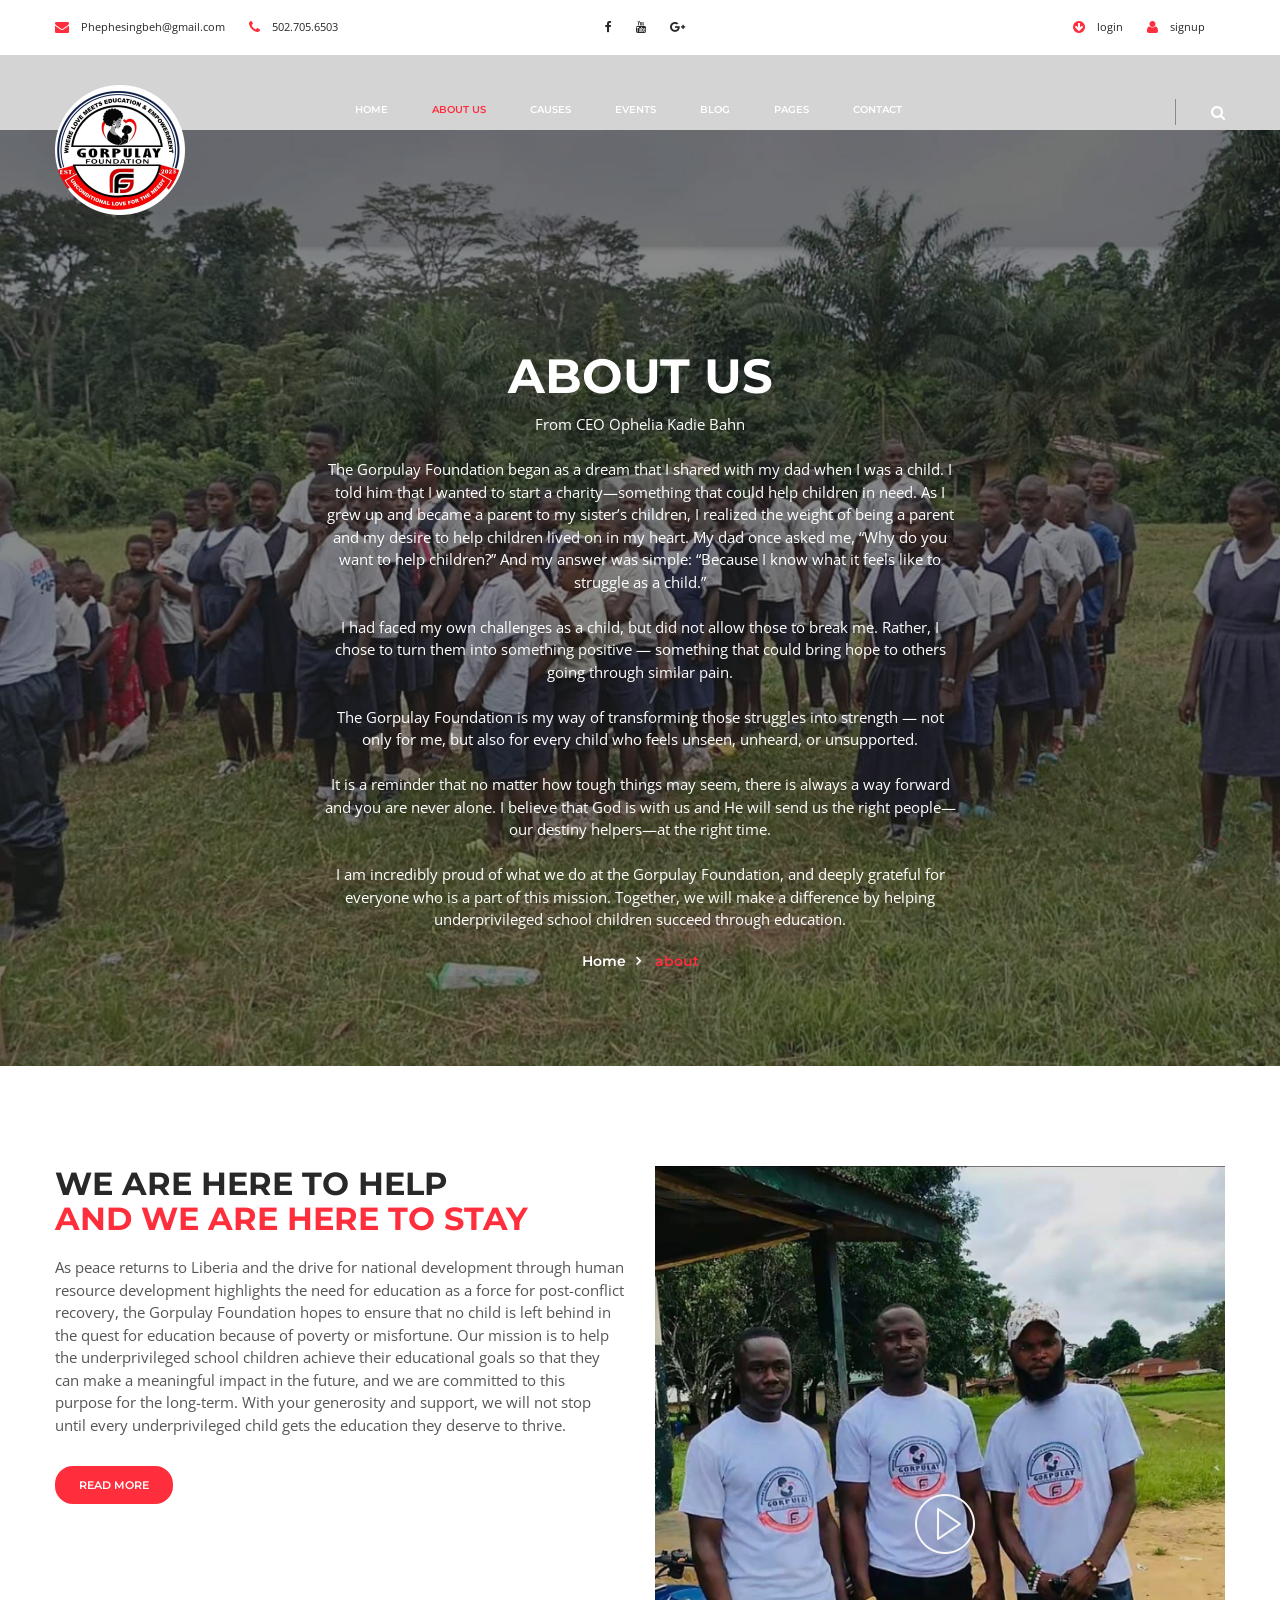
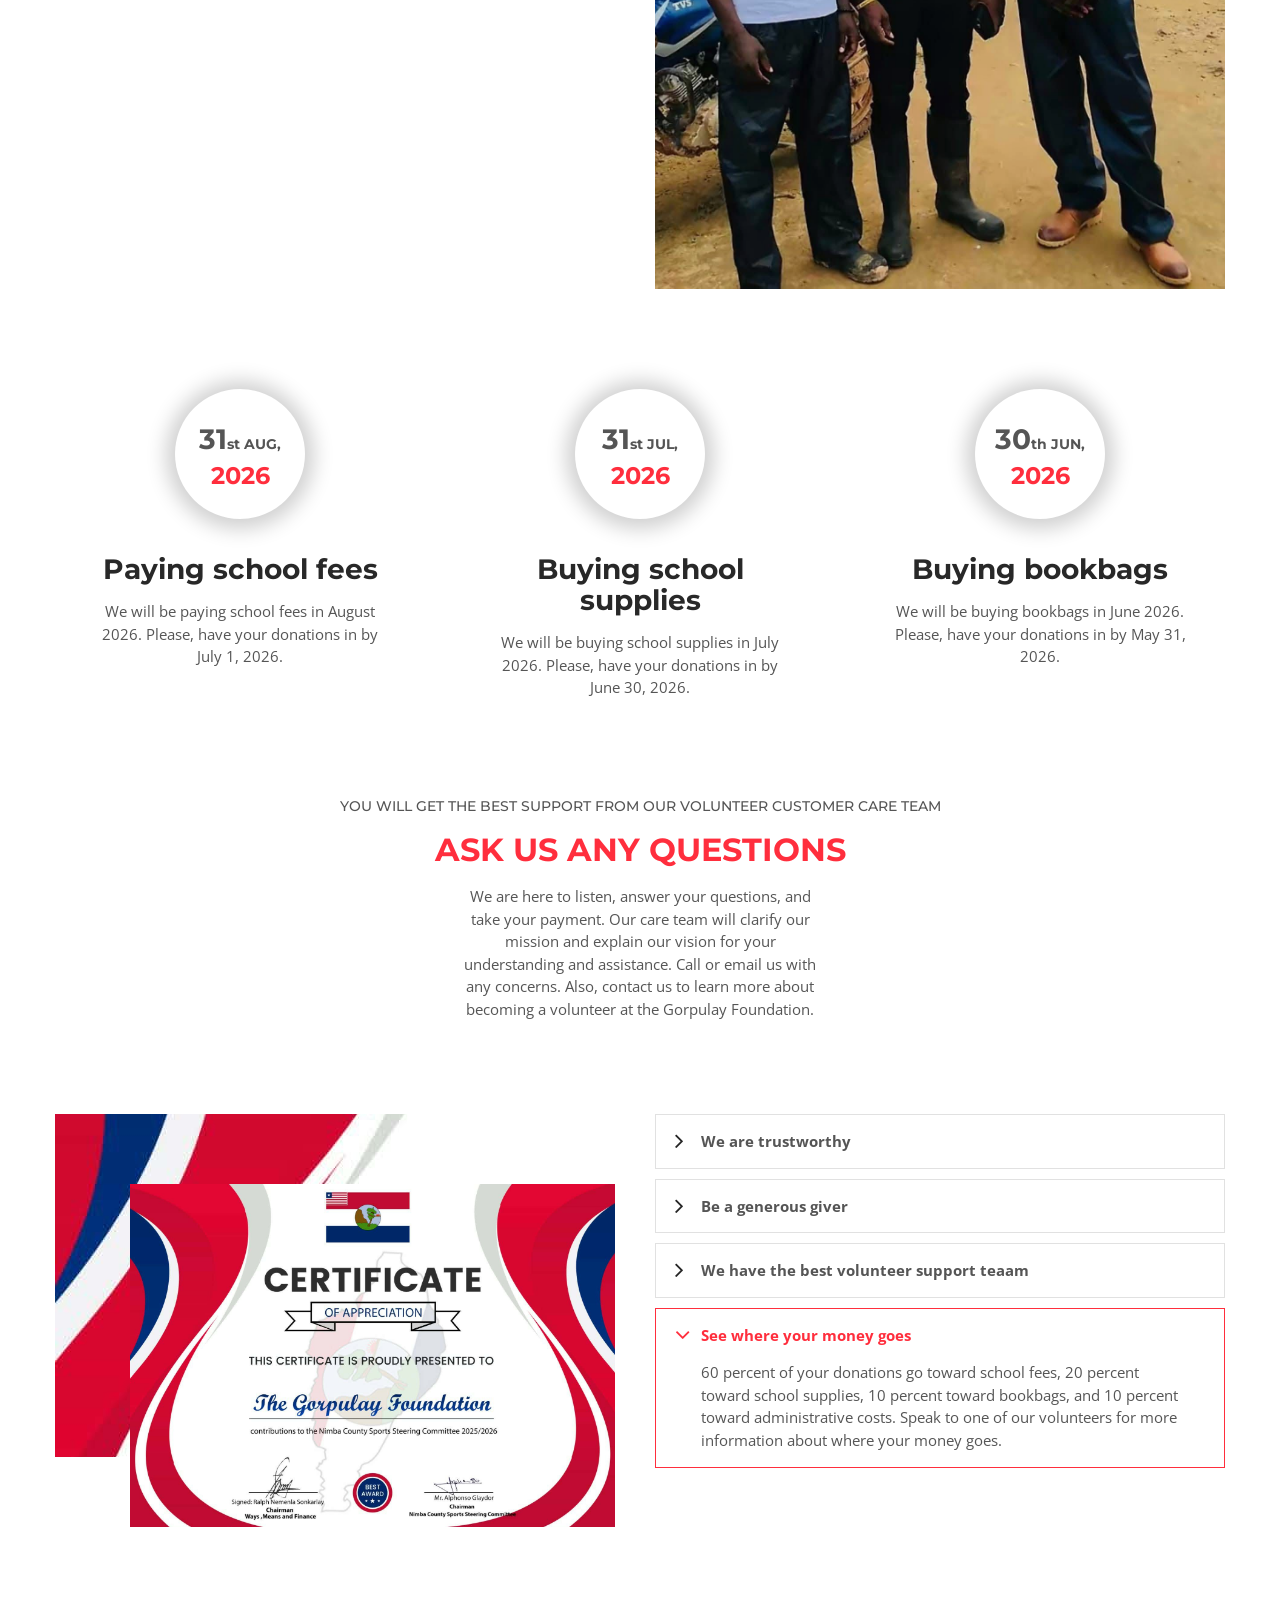
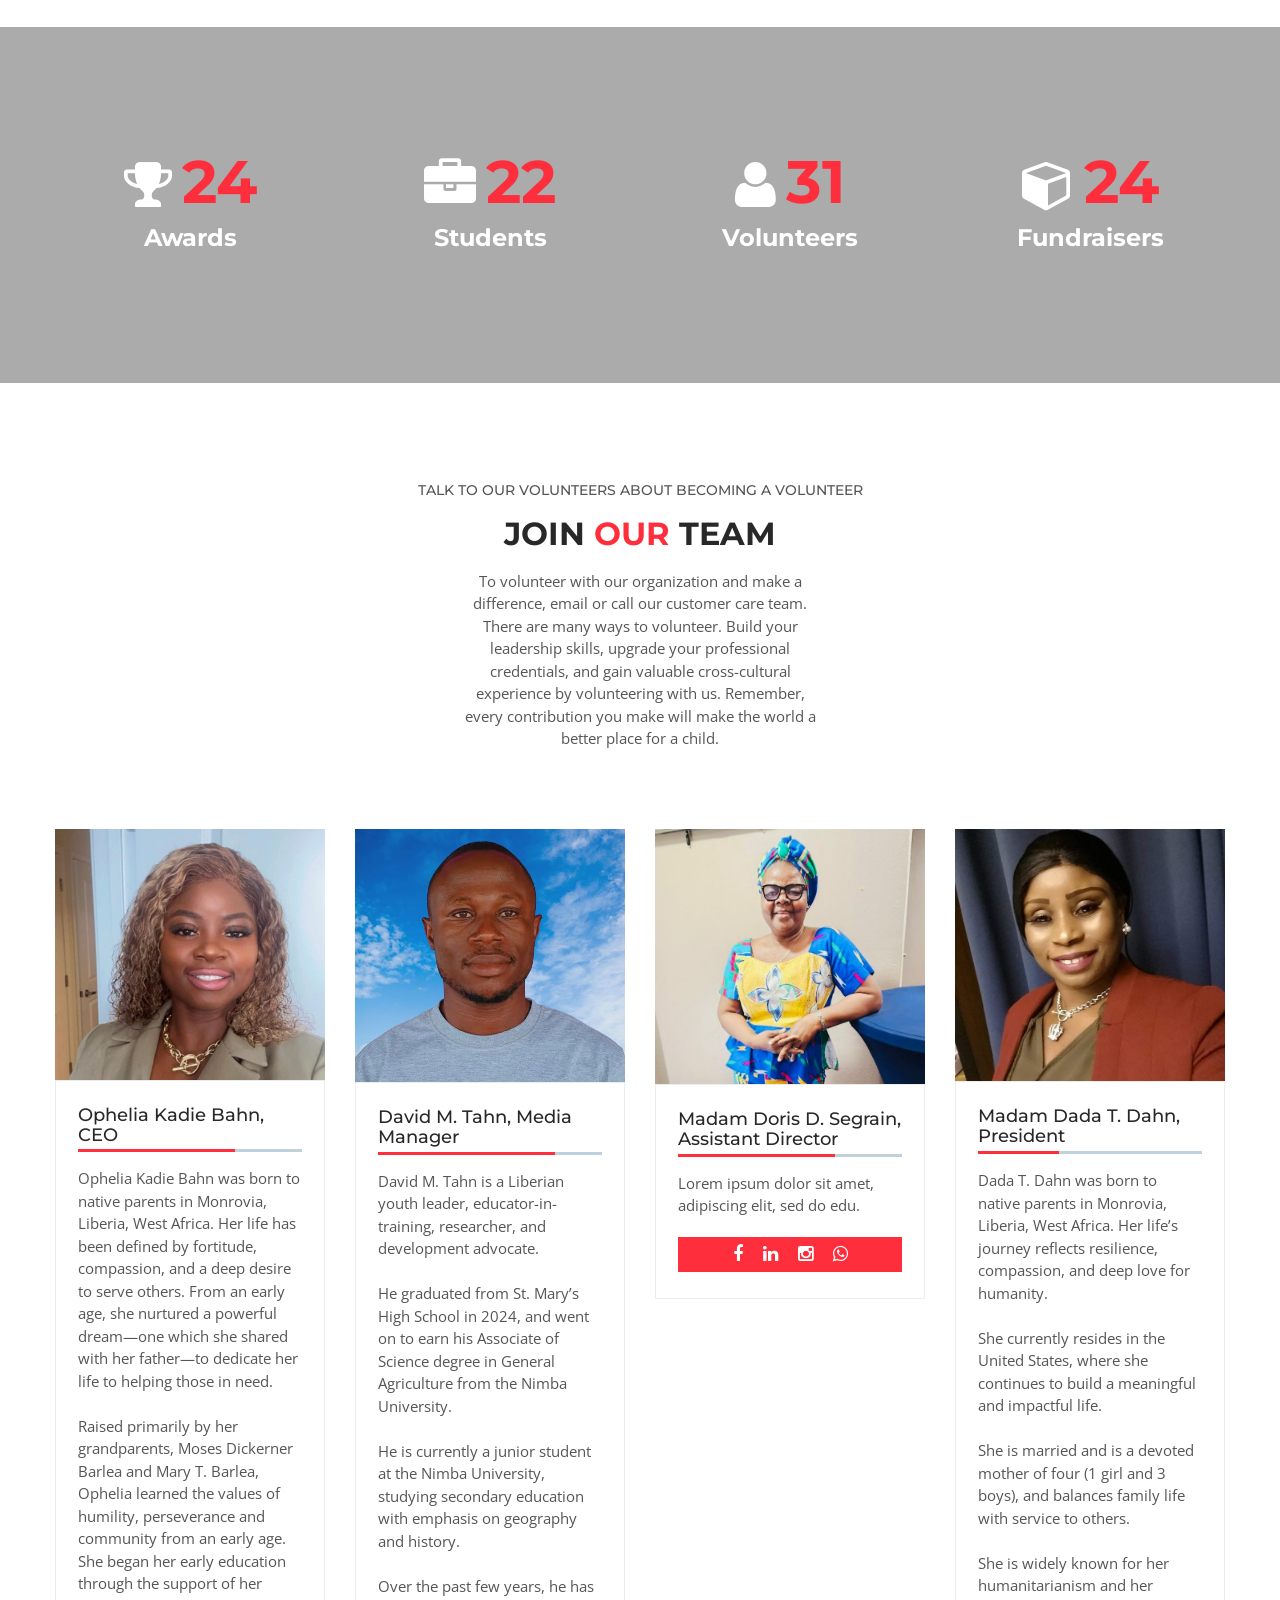
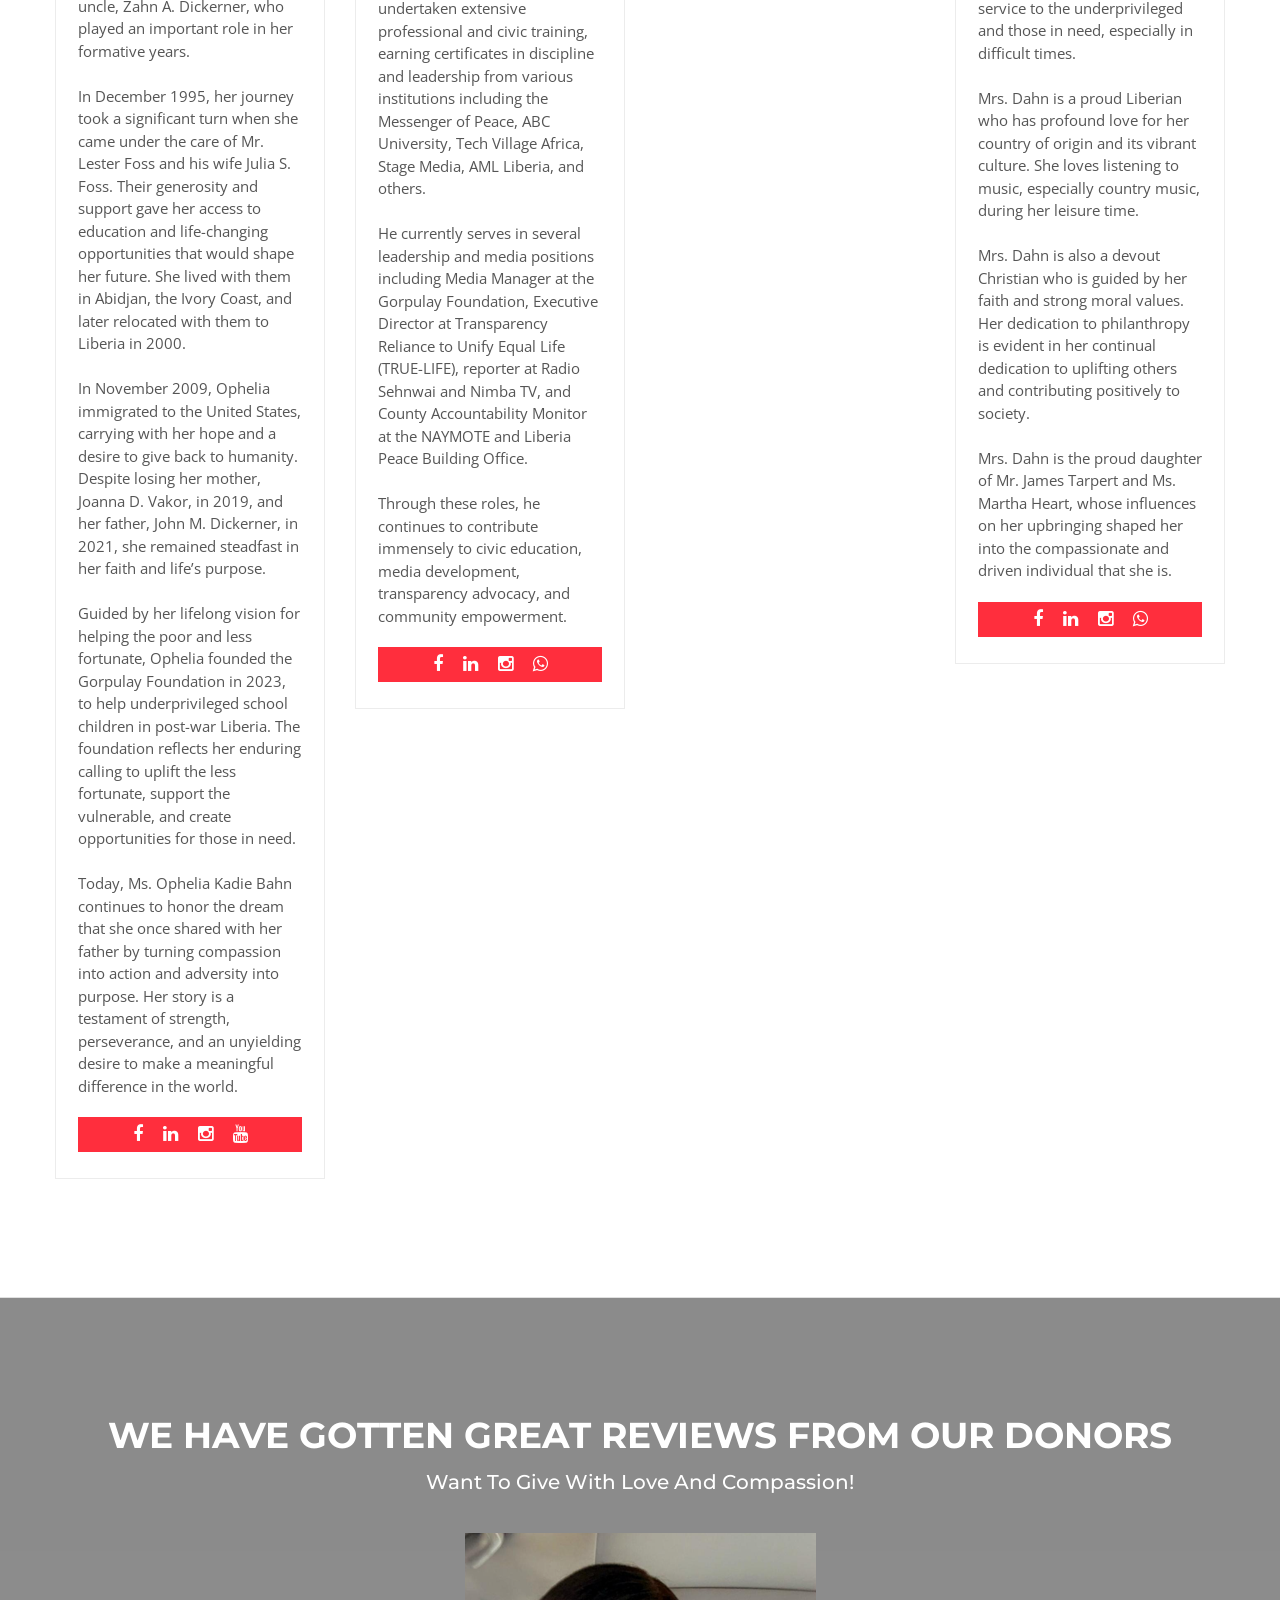
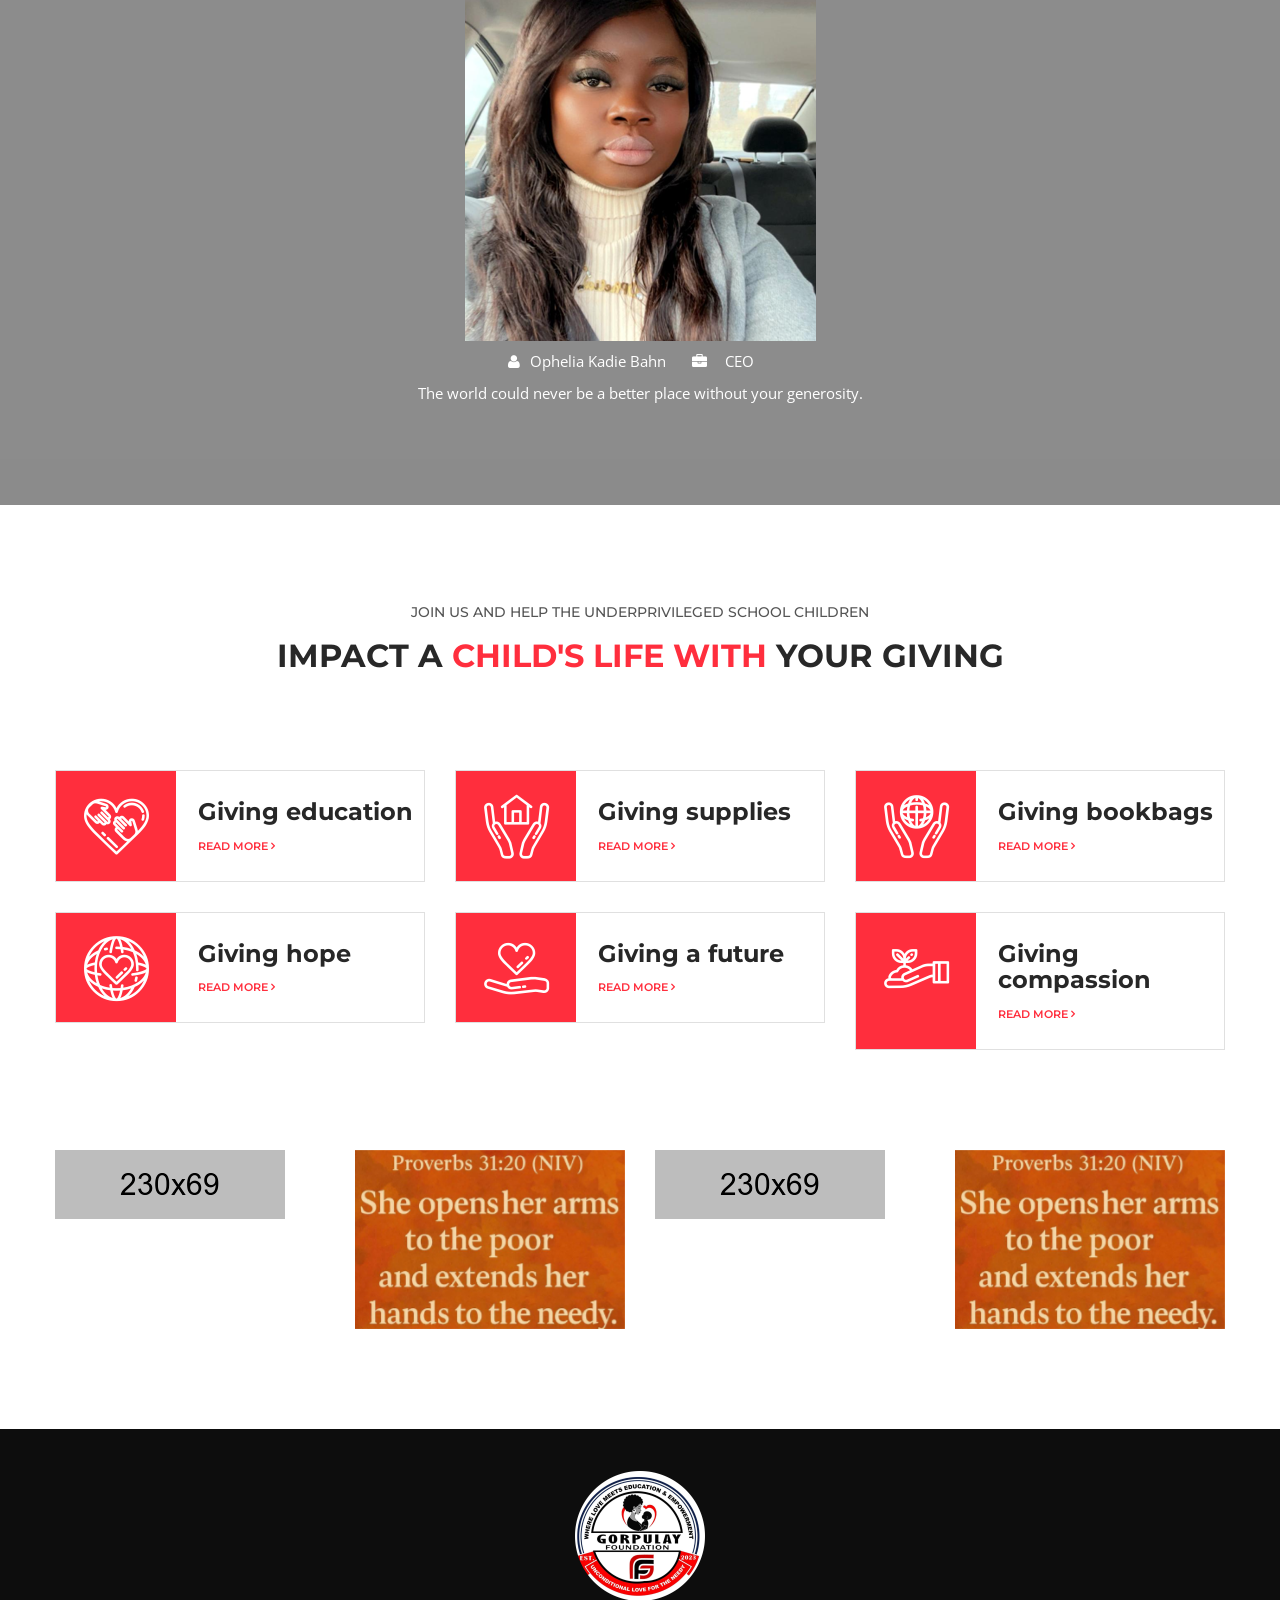
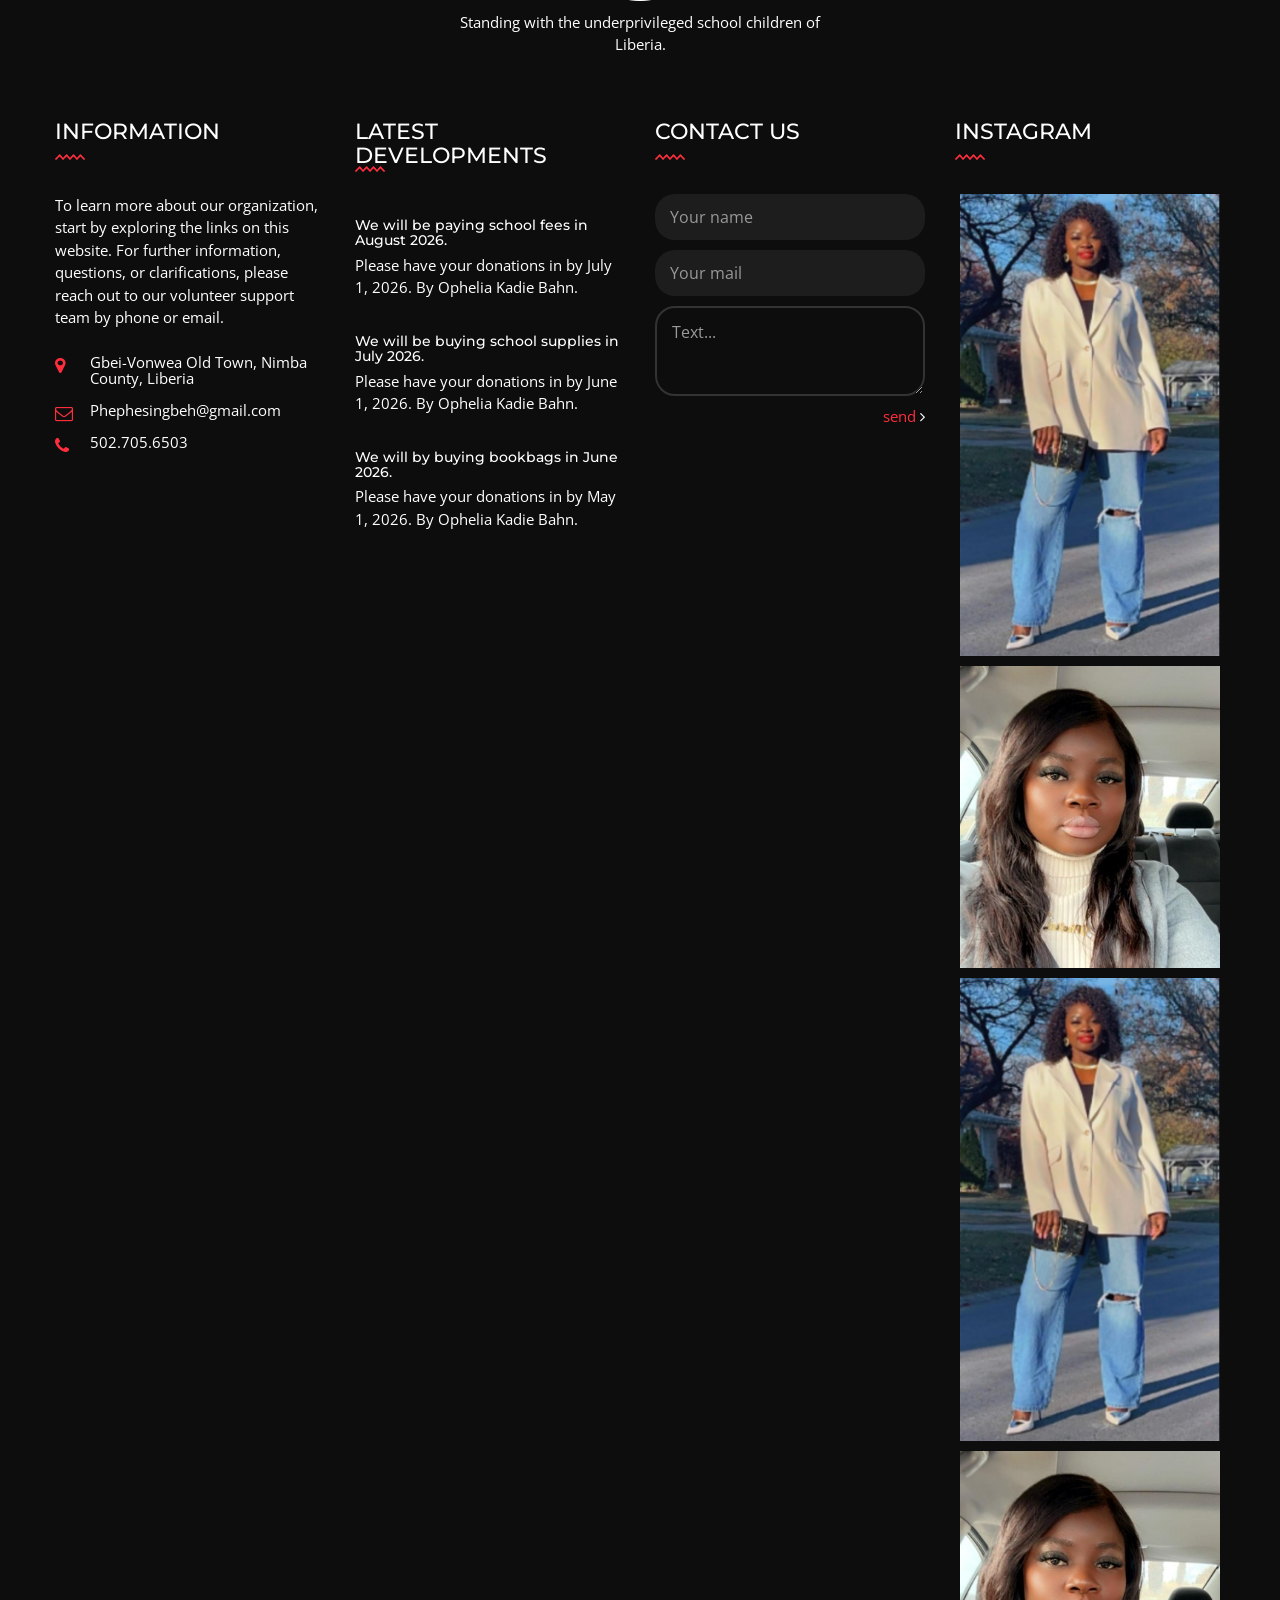
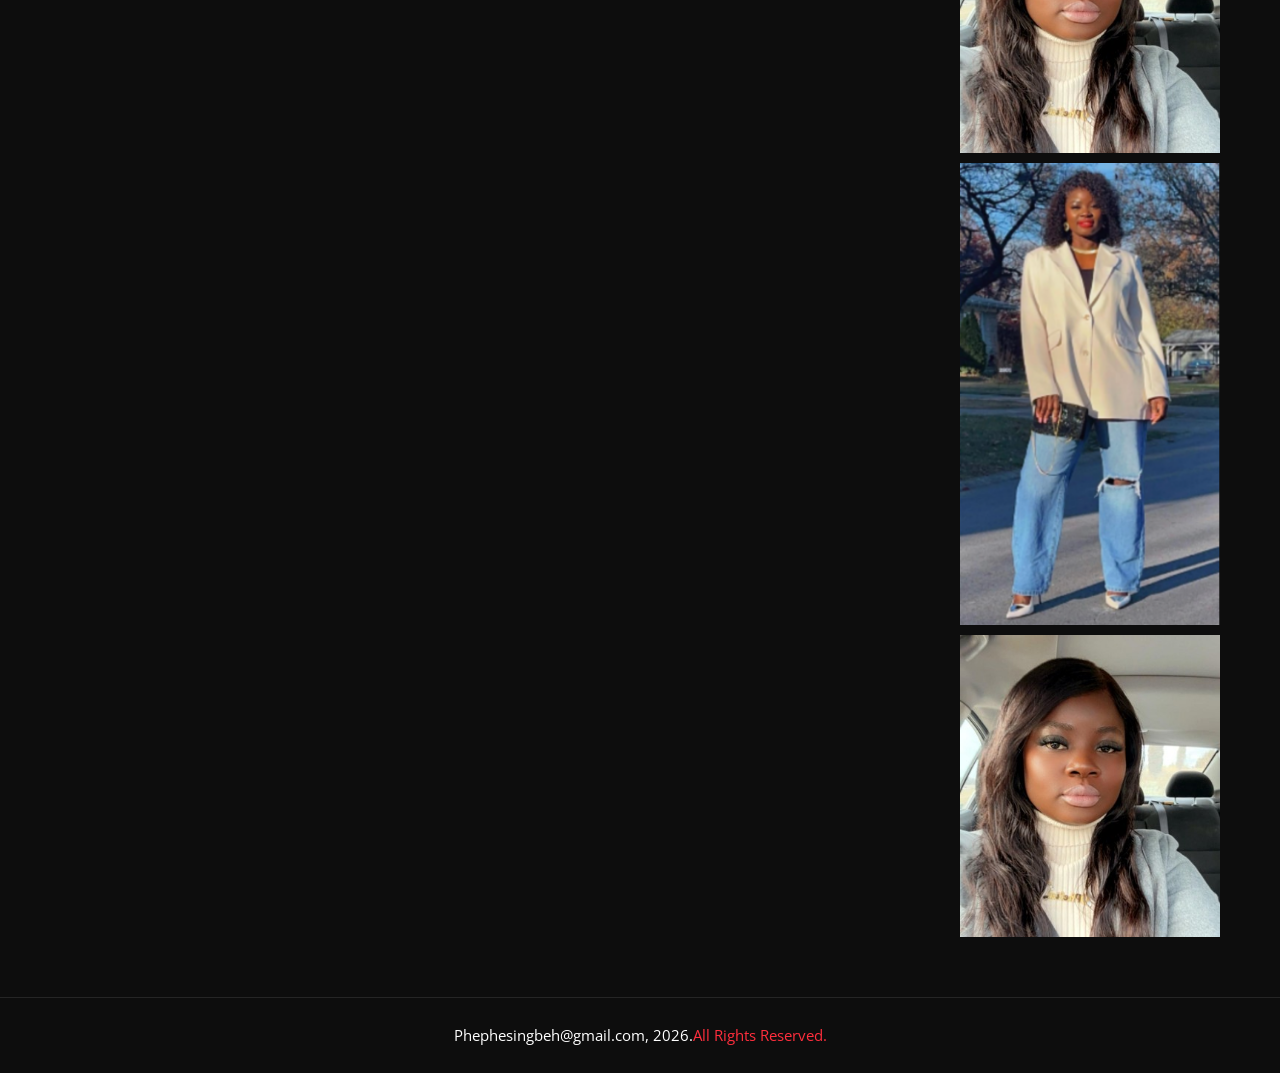
<file: about.html>
<!DOCTYPE html>
<html lang="en">
<head>
    <meta charset="UTF-8">
    <title>Charity sympathy || Responsive HTML 5 Template</title> 

    <!-- mobile responsive meta -->
    <meta name="viewport" content="width=device-width, initial-scale=1">
    <meta name="viewport" content="width=device-width, initial-scale=1, maximum-scale=1">


    <link rel="stylesheet" href="css/style.css">
    <link rel="stylesheet" href="css/responsive.css">
	<link rel="stylesheet" href="fonts/flaticon.css" />

    <link rel="apple-touch-icon" sizes="180x180" href="images/favicon/apple-touch-icon.png">
    <link rel="icon" type="image/png" href="images/favicon/favicon-32x32.png" sizes="32x32">
    <link rel="icon" type="image/png" href="images/favicon/favicon-16x16.png" sizes="16x16">

</head>
<body>

<div class="boxed_wrapper">

<header class="top-bar">
    <div class="container">
        <div class="column left">
            <ul class="top-bar-text">
                <li><i class="icon fa fa-envelope"></i>Phephesingbeh@gmail.com</li>
                <li><i class="icon fa fa-phone"></i>502.705.6503</li>
            </ul>
        </div>
        <div class="column center">
            <ul class="social">                
                <li><a href="https://www.facebook.com/share/1CfmF7oBvh/?mibextid=wwXIfr"><i class="fa fa-facebook"></i></a></li>
                <li><a href="https://www.youtube.com/@phephesingbeh7600"><i class="fa fa-youtube"></i></a></li>
                <li><a href="#"><i class="fa fa-google-plus"></i></a></li>
            </ul>
        </div>
        <div class="column right">
            <ul class="login-info">
                <li><a href="#"><i class="icon fa fa-arrow-circle-down"></i>login</a></li>
                <li><a href="#"><i class="icon fa fa-user"></i>signup</a></li>
                
            </ul>
        </div>
            

    </div>
</header>

<section class="theme_menu stricky">
    <div class="container">
        <div class="row">
            <div class="col-md-3">
                <div class="main-logo">
                    <a href="index.html"><img src="images/logo/logo.png" alt=""></a>
                </div>
            </div>
            <div class="col-md-7 menu-column">
                <nav class="main-menu">
                    <div class="navbar-header">     
                        <button type="button" class="navbar-toggle" data-toggle="collapse" data-target=".navbar-collapse">
                            <span class="icon-bar"></span>
                            <span class="icon-bar"></span>
                            <span class="icon-bar"></span>
                            <span class="icon-bar"></span>
                        </button>
                    </div>
                    <div class="navbar-collapse collapse clearfix">
                       <ul class="navigation clearfix">
                            <li class="dropdown"><a href="index.html">Home</a>
                                <ul>
                                    <li><a href="index.html">Home One</a></li>
                                    <li><a href="index-2.html">Home Two</a></li>
                                    <li><a href="index-3.html">Home Three</a></li>
                                </ul>
                            </li>
                            <li class="dropdown active"><a href="#">about us</a>
                                <ul>
                                    <li><a href="about.html">About us</a></li>  
                                </ul>
                            </li>
                            <li class="dropdown"><a href="causes.html">Causes</a>
                                <ul>
                                    <li><a href="causes.html">Causes</a></li>
                                    <li><a href="single-cause.html">Single Cause</a></li>  
                                </ul>
                            </li>
                            <li class="dropdown"><a href="event.html">Events</a>
                                <ul>
                                    <li><a href="event.html">Events</a></li>
                                    <li><a href="event-details.html">Event Details</a></li>
                                 </ul>
                            </li>
                            <li class="dropdown"><a href="#"> blog </a>
                                <ul>  
                                    <li><a href="blog-large.html">Blog With Sidebar</a></li>
                                    <li><a href="blog-details.html">Blog Single Post</a></li>
                                 </ul>
                            </li>
                            <li class="dropdown"><a href="#">pages</a>
                                <ul>
                                    <li><a href="shop.html">Shop</a></li>
									<li><a href="shop-single.html">Product Detail Page</a></li>
                                    <li><a href="error.html">404</a></li>
                                </ul>
                            </li>
                            <li><a href="contact.html">contact</a></li>
                        </ul>
                        <ul class="mobile-menu clearfix">

                            <li class="dropdown active"><a href="index.html">Home</a>
                                <ul>
                                    <li><a href="index.html">Home One</a></li>
                                    <li><a href="index-2.html">Home Two</a></li>
                                    <li><a href="index-3.html">Home Three</a></li>
                                </ul>
                            </li>
                            <li class="dropdown"><a href="#">about us</a>
                                <ul>
                                    <li><a href="about.html">About us</a></li>  
                                </ul>
                            </li>
                            <li class="dropdown"><a href="causes.html">Causes</a>
                                <ul>
                                    <li><a href="causes.html">Causes</a></li>
                                    <li><a href="single-cause.html">Single Cause</a></li>  
                                </ul>
                            </li>
                            <li class="dropdown"><a href="event.html">Events</a>
                                <ul>
                                    <li><a href="event.html">Events</a></li>
                                    <li><a href="event-details.html">Event Details</a></li>
                                 </ul>
                            </li>
                            <li class="dropdown"><a href="#"> blog </a>
                                <ul>  
                                    <li><a href="blog-large.html">Blog With Sidebar</a></li>
                                    <li><a href="blog-details.html">Blog Single Post</a></li>
                                 </ul>
                            </li>
                            <li class="dropdown"><a href="#">pages</a>
                                <ul>
                                    <li><a href="shop.html">Shop</a></li>
									<li><a href="shop-single.html">Product Detail Page</a></li>
                                    <li><a href="error.html">404</a></li>
                                </ul>
                            </li>
                            <li><a href="contact.html">contact</a></li>
                        </ul>
                    </div>
                </nav>
            </div>

            <div class="right-column">
                <div class="right-area">
                    <div class="nav_side_content">
                        <div class="search_option">
                            <button class="search tran3s dropdown-toggle color1_bg" id="searchDropdown" data-toggle="dropdown" aria-haspopup="true" aria-expanded="false"><i class="fa fa-search" aria-hidden="true"></i></button>
                            <form action="#" class="dropdown-menu" aria-labelledby="searchDropdown">
                                <input type="text" placeholder="Search...">
                                <button><i class="fa fa-search" aria-hidden="true"></i></button>
                            </form>
                       </div>
                   </div>
                </div>
                    
            </div>
        </div>
                

   </div> <!-- End of .conatiner -->
</section>
  
<section class="page-banner">
    <div class="container">
		<div class="title">
            <h1>about us </h1>
        </div>
        <div class="text">
			<p>From CEO Ophelia Kadie Bahn<br><br>
The Gorpulay Foundation began as a dream that I shared with my dad when I was a child. I told him that I wanted to start a charity—something that could help children in need. As I grew up and became a parent to my sister’s children, I realized the weight of being a parent and my desire to help children lived on in my heart.
My dad once asked me, “Why do you want to help children?” And my answer was simple: “Because I know what it feels like to struggle as a child.”<br><br> 
I had faced my own challenges as a child, but did not allow those to break me. Rather, I chose to turn them into something positive — something that could bring hope to others going through similar pain.<br><br>
The Gorpulay Foundation is my way of transforming those struggles into strength — not only for me, but also for every child who feels unseen, unheard, or unsupported.<br><br> It is a reminder that no matter how tough things may seem, there is always a way forward and you are never alone.
I believe that God is with us and He will send us the right people—our destiny helpers—at the right time.<br><br> I am incredibly proud of what we do at the Gorpulay Foundation, and deeply grateful for everyone who is a part of this mission. Together, we will make a difference by helping underprivileged school children succeed through education.
</p>
		</div>
		<div class="breadcumb-wrapper">
            <ul class="list-inline link-list">
                <li><a href="index.html">Home</a></li>
                <li>about</li>
            </ul>
        </div>
    </div>
</section>

<section class="feature-three">
	<div class="container">
		<div class="item-list">
			<div class="row">
				<div class="col-md-6 col-sm-6">
					<div class="item">
						<div class="section-title">
							<h1>WE ARE HERE TO HELP <br><span> AND WE ARE HERE TO STAY </span></h1>
						</div>
						<div class="text">
							<p>As peace returns to Liberia and the drive for national development through human resource development highlights the need for education as a force for post-conflict recovery, the Gorpulay Foundation hopes to ensure that no child is left behind in the quest for education because of poverty or misfortune. Our mission is to help the underprivileged school children achieve their educational goals so that they can make a meaningful impact in the future, and we are committed to this purpose for the long-term. With your generosity and support, we will not stop until every underprivileged child gets the education they deserve to thrive. </p>
						</div>
						<div class="link"><a href="#" class="thm-btn">read more</a></div>
					</div>
				</div>
				<div class="col-md-6 col-sm-6">
					<div class="item">
						<div class="video-image-box">
							<figure class="image"><img src="images/resources/video.jpg" alt=""><a href="https://www.youtube.com/watch?v=MWEYw1COIa0" class="video-fancybox overlay-link lightbox-image"><span class="icon icon-arrows4"></span></a></figure>
						</div>
					</div>
				</div>
			</div>
		</div>
		
	</div>
</section>

<section class="our-history">
	<div class="container">
		<div class="item-box">
			<div class="row">
				<div class="col-md-4 col-sm-6 col-xs-12">
					<div class="item">
						<div class="date">
							
							<div class="text"><b>31</b>st AUG, <br> <span>2026</span></div>
						</div>
						<div class="content-box">
							<h2>Paying school fees</h2>
							<p>We will be paying school fees in August 2026. Please, have your donations in by July 1, 2026.</p>
						</div>
						
					</div>
				</div>
				<div class="col-md-4 col-sm-6 col-xs-12">
					<div class="item">
						<div class="date">
							<div class="text"><b>31</b>st JUL, <br> <span>2026</span></div>
							
						</div>
						<div class="content-box">
							<h2>Buying school supplies</h2>
							<p>We will be buying school supplies in July 2026. Please, have your donations in by June 30, 2026.</p>
						</div>
						
					</div>
				</div>
				<div class="col-md-4 col-sm-6 col-xs-12">
					<div class="item">
						<div class="date">
						
							<div class="text"><b>30</b>th JUN, <br> <span>2026</span></div>
						</div>
						<div class="content-box">
							<h2>Buying bookbags</h2>
							<p>We will be buying bookbags in June 2026. Please, have your donations in by May 31, 2026.</p>
						</div>
						
					</div>
				</div>
			</div>
			
		</div>
	</div>
</section>




<section class="two-column style-two">
	<div class="container">
		<div class="section-title">
            <h5>you will get the best support from our volunteer customer care team</h5>
            <h1><span>ask us any questions</span></h1>
			<p>We are here to listen, answer your questions, and take your payment. Our care team will clarify our mission and explain our vision for your understanding and assistance. Call or email us with any concerns. Also, contact us to learn more about becoming a volunteer at the Gorpulay Foundation.</p>
        </div>
		<div class="item-list">
			<div class="row">
				<div class="column col-md-6 col-sm-6">
					<div class="image-box">
						<img src="images/resources/1.jpg" alt="" />
					</div>
				</div>
				<div class="column col-md-6 col-sm-6">
					<div class="accordion-box style-one">
                        <!--Start single accordion box-->
                        <div class="accordion animated out" data-delay="0" data-animation="fadeInUp">
                            <div class="acc-btn">
                                <p class="title">We are trustworthy</p>
                                <div class="toggle-icon">
                                    <span class="plus fa fa-angle-right"></span><span class="minus fa fa-angle-down"></span>
                                </div>
                            </div>
                            <div class="acc-content">
                                <div class="text"><p>
                                    We are a legally registered not-for-profit organization in the Republic of Liberia, and our accounts are independently audited by a reputable accountancy firm. Our financial records are also available for review upon your request. 
                                </p></div>
                            </div>
                        </div>
                        
                        <!--Start single accordion box-->
                        <div class="accordion animated out" data-delay="0" data-animation="fadeInUp">
                            <div class="acc-btn">
                                <p class="title">Be a generous giver</p>
                                <div class="toggle-icon">
                                    <i class="plus fa fa-angle-right"></i><i class="minus fa fa-angle-down"></i>
                                </div>
                            </div>
                            <div class="acc-content">
                                <div class="text"><p>
                                    When you give to this cause, many underprivileged children are helped with school fees, school supplies, and bookbags. Your every dollar goes to bless a child who could not have gotten an education otherwise. Your giving makes a big difference in the life of a less fortunate child. 
                                </p></div>
                            </div>
                        </div>
                        <!--Start single accordion box-->
                        <div class="accordion animated out" data-delay="0" data-animation="fadeInUp">
                            <div class="acc-btn">
                                <p class="title">We have the best volunteer support teaam</p>
                                <div class="toggle-icon">
                                    <i class="plus fa fa-angle-right"></i><i class="minus fa fa-angle-down"></i>
                                </div>
                            </div>
                            <div class="acc-content">
                                <div class="text"><p>
                                    Our helpful customer support team will answer your donation-related and other questions, clarify our mission and vision, and help with processing your payment.
                                </p></div>
                            </div>
                        </div>
						<!--Start single accordion box-->
                        <div class="accordion animated out" data-delay="0" data-animation="fadeInUp">
                            <div class="acc-btn active">
                                <p class="title">See where your money goes</p>
                                <div class="toggle-icon">
                                    <i class="plus fa fa-angle-right"></i><i class="minus fa fa-angle-down"></i>
                                </div>
                            </div>
                            <div class="acc-content collapsed">
                                <div class="text"><p>
                                    60 percent of your donations go toward school fees, 20 percent toward school supplies, 10 percent toward bookbags, and 10 percent toward administrative costs. Speak to one of our volunteers for more information about where your money goes.
                                </p></div>
                            </div>
                        </div>
						
                    </div>
				</div>
			</div>
		</div>
	</div>
</section>

<section class="fact-counter">
    <div class="container">
        <div class="row clearfix">
            <div class="counter-outer clearfix">
                <!--Column-->
                <article class="column counter-column col-md-3 col-sm-6 col-xs-12 wow fadeIn" data-wow-duration="0ms">
                    <div class="item">
                        <div class="count-outer"><i class="fa fa-trophy"></i><span class="count-text" data-speed="3000" data-stop="56">0</span></div>
                        <h3 class="counter-title">Awards</h3>
                       
                    </div>
                        
                </article>
                
                <!--Column-->
                <article class="column counter-column col-md-3 col-sm-6 col-xs-12 wow fadeIn" data-wow-duration="0ms">
                    <div class="item">
                        <div class="count-outer"><i class="fa fa-briefcase"></i><span class="count-text" data-speed="3000" data-stop="50">0</span></div>
                        <h3 class="counter-title">Students</h3>
                       
                    </div>
                </article>
                
                <!--Column-->
                <article class="column counter-column col-md-3 col-sm-6 col-xs-12 wow fadeIn" data-wow-duration="0ms">
                    <div class="item">
                        <div class="count-outer"><i class="fa fa-user"></i><span class="count-text" data-speed="3000" data-stop="70">0</span></div>
                        <h3 class="counter-title">Volunteers</h3>
                       
                    </div>
                </article>
                
                <!--Column-->
                <article class="column counter-column col-md-3 col-sm-6 col-xs-12 wow fadeIn" data-wow-duration="0ms">
                    <div class="item">
                        <div class="count-outer"><i class="fa fa-cube"></i><span class="count-text" data-speed="3000" data-stop="56">0</span></div>
                        <h3 class="counter-title">Fundraisers</h3>
                       
                    </div>
                </article>
            </div>
        </div>
    </div>
</section>

<!--start our-team-->
<section class="our-team style-two">
	<div class="container">
		<div class="section-title">
            <h5>Talk to our volunteers about becoming a volunteer</h5>
            <h1>Join<span> our</span> team</h1>
			<p>To volunteer with our organization and make a difference, email or call our customer care team. There are many ways to volunteer. Build your leadership skills, upgrade your professional credentials, and gain valuable cross-cultural experience by volunteering with us. Remember, every contribution you make will make the world a better place for a child.</p>
        </div>

		<div class="item-box">
			<div class="row">
				<div class="col-md-3 col-sm-6 col-xs-12">
					<div class="item">
						<div class="bg-area">
							<div class="image-box">
								<img src="images/team/1.jpg" alt="" />
							</div>
							<div class="content-box">
								<h4>Ophelia Kadie Bahn, CEO</h4>
								<div class="progress-levels">  
									<!--Skill Box-->
									<div class="progress-box"> 
										<div class="inner">
											<div class="bar">
												<div class="bar-innner">
													<div class="bar-fill" data-percent="70"></div>											
												</div> 
											</div>
										</div>
									</div>
								</div>
								<div class="text">
									<p>
                                        Ophelia Kadie Bahn was born to native parents in Monrovia, Liberia, West Africa. Her life has been defined by fortitude, compassion, and a deep desire to serve others. From an early age, she nurtured a powerful dream—one which she shared with her father—to dedicate her life to helping those in need. <br><br>
Raised primarily by her grandparents, Moses Dickerner Barlea and Mary T. Barlea, Ophelia learned the values of humility, perseverance and community from an early age. She began her early education through the support of her uncle, Zahn A. Dickerner, who played an important role in her formative years. <br><br>
In December 1995, her journey took a significant turn when she came under the care of Mr. Lester Foss and his wife Julia S. Foss. Their generosity and support gave her access to education and life-changing opportunities that would shape her future. She lived with them in Abidjan, the Ivory Coast, and later relocated with them to Liberia in 2000. <br><br>
In November 2009, Ophelia immigrated to the United States, carrying with her hope and a desire to give back to humanity. Despite losing her mother, Joanna D. Vakor, in 2019, and her father, John M. Dickerner, in 2021, she remained steadfast in her faith and life’s purpose. <br><br>
Guided by her lifelong vision for helping the poor and less fortunate, Ophelia founded the Gorpulay Foundation in 2023, to help underprivileged school children in post-war Liberia. The foundation reflects her enduring calling to uplift the less fortunate, support the vulnerable, and create opportunities for those in need. <br><br>
Today, Ms. Ophelia Kadie Bahn continues to honor the dream that she once shared with her father by turning compassion into action and adversity into purpose. Her story is a testament of strength, perseverance, and an unyielding desire to make a meaningful difference in the world.

                                    </p>
								</div>
								<ul class="social">
									<li><a href="https://www.facebook.com/share/1HzbcEZaNf/?mibextid=wwXIfr"><span class="fa fa-facebook"></span></a></li>
									<li><a href="#"><span class="fa fa-linkedin"></span></a></li>
									<li><a href="https://www.instagram.com/blessedphe?igsh=MXNkZXpzODN2MjMzdw%3D%3D&utm_source=qr"><span class="fa fa-instagram"></span></a></li>
									<li><a href="https://www.youtube.com/@phephesingbeh7600"><span class="fa fa-youtube"></span></a></li>
								</ul>
							</div>
						</div>
					</div>
				</div>
				
				<div class="col-md-3 col-sm-6 col-xs-12">
					<div class="item">
						<div class="bg-area">
							<div class="image-box">
								<img src="images/team/2.jpg" alt="" />
							</div>
							<div class="content-box">
								<h4>David M. Tahn, Media Manager</h4>
								<div class="progress-levels">  
									<!--Skill Box-->
									<div class="progress-box"> 
										<div class="inner">
											<div class="bar">
												<div class="bar-innner">
													<div class="bar-fill" data-percent="79"></div>											
												</div> 
											</div>
										</div>
									</div>
								</div>
								<div class="text">
									<p>
                                       David M. Tahn is a Liberian youth leader, educator-in-training, researcher, and development advocate. <br><br> 
He graduated from St. Mary’s High School in 2024, and went on to earn his Associate of Science degree in General Agriculture from the Nimba University. <br><br>
He is currently a junior student at the Nimba University, studying secondary education with emphasis on geography and history. <br><br>‎Over the past few years, he has undertaken extensive professional and civic training, earning certificates in discipline and leadership from various institutions including the Messenger of Peace, ABC University, Tech Village Africa, Stage Media, AML Liberia, and others.‎ <br><br>
‎He currently serves in several leadership and media positions including Media Manager at the Gorpulay Foundation, Executive Director at Transparency Reliance to Unify Equal Life (TRUE-LIFE), reporter at Radio Sehnwai and Nimba TV, and County Accountability Monitor at the NAYMOTE and Liberia Peace Building Office. <br><br> 
Through these roles, he continues to contribute immensely to civic education, media development, transparency advocacy, and community empowerment.
                                    </p>
								</div>
								<ul class="social">
									<li><a href="#"><span class="fa fa-facebook"></span></a></li>
									<li><a href="#"><span class="fa fa-linkedin"></span></a></li>
									<li><a href="#"><span class="fa fa-instagram"></span></a></li>
									<li><a href="#"><span class="fa fa-whatsapp"></span></a></li>
								</ul>
							</div>
						</div>
					</div>
				</div>
				
				<div class="col-md-3 col-sm-6 col-xs-12">
					<div class="item">
						<div class="bg-area">
							<div class="image-box">
								<img src="images/team/3.jpg" alt="" />
							</div>
							<div class="content-box">
								<h4>Madam Doris D. Segrain, Assistant Director</h4>
								<div class="progress-levels">  
									<!--Skill Box-->
									<div class="progress-box"> 
										<div class="inner">
											<div class="bar">
												<div class="bar-innner">
													<div class="bar-fill" data-percent="70"></div>											
												</div> 
											</div>
										</div>
									</div>
								</div>
								<div class="text">
									<p>Lorem ipsum dolor sit amet, adipiscing elit, sed do edu.</p>
								</div>
								<ul class="social">
									<li><a href="#"><span class="fa fa-facebook"></span></a></li>
									<li><a href="#"><span class="fa fa-linkedin"></span></a></li>
									<li><a href="#"><span class="fa fa-instagram"></span></a></li>
									<li><a href="#"><span class="fa fa-whatsapp"></span></a></li>
								</ul>
							</div>
						</div>
					</div>
				</div>
				
				<div class="col-md-3 col-sm-6 col-xs-12">
					<div class="item">
						<div class="bg-area">
							<div class="image-box">
								<img src="images/team/4.jpg" alt="" />
							</div>
							<div class="content-box">
								<h4>Madam Dada T. Dahn, President</h4>
								<div class="progress-levels">  
									<!--Skill Box-->
									<div class="progress-box"> 
										<div class="inner">
											<div class="bar">
												<div class="bar-innner">
													<div class="bar-fill" data-percent="36"></div>											
												</div> 
											</div>
										</div>
									</div>
								</div>
								<div class="text">
									<p>Dada T. Dahn was born to native parents in Monrovia, Liberia, West Africa. Her life’s journey reflects resilience, compassion, and deep love for humanity. <br><br>
She currently resides in the United States, where she continues to build a meaningful and impactful life. <br><br>
She is married and is a devoted mother of four (1 girl and 3 boys), and balances family life with service to others. <br><br>
She is widely known for her humanitarianism and her service to the underprivileged and those in need, especially in difficult times. <br><br>
Mrs. Dahn is a proud Liberian who has profound love for her country of origin and its vibrant culture. She loves listening to music, especially country music, during her leisure time. <br><br>
Mrs. Dahn is also a devout Christian who is guided by her faith and strong moral values. Her dedication to philanthropy is evident in her continual dedication to uplifting others and contributing positively to society. <br><br>
Mrs. Dahn is the proud daughter of Mr. James Tarpert and Ms. Martha Heart, whose influences on her upbringing shaped her into the compassionate and driven individual that she is.
                                    </p>
								</div>
								<ul class="social">
									<li><a href="#"><span class="fa fa-facebook"></span></a></li>
									<li><a href="#"><span class="fa fa-linkedin"></span></a></li>
									<li><a href="#"><span class="fa fa-instagram"></span></a></li>
									<li><a href="#"><span class="fa fa-whatsapp"></span></a></li>
								</ul>
							</div>
						</div>
					</div>
				</div>
			</div>
		</div>
		
	</div>
</section>
<!--end our-team-->
<section class="reviews">
	<div class="container">
		<div class="section-title">
			<h1>We have gotten great reviews from our donors</h1>
			<h4>want to give with love and compassion!</h4>
		</div>
		
		<div class="reviews-carousel">
            
            <div class="item">
				<div class="image-box">
					<img src="images/resources/1.png" alt="" />
				</div>
				<ul class="speaker-info">
					<li><span class="fa fa-user"></span>Ophelia Kadie Bahn &ensp;</li>
					<li><span class="fa fa-briefcase"></span>&ensp;CEO&ensp;</li>
				</ul>
				<div class="text">
					<p>The world could never be a better place without your generosity.</p>
				</div>
			</div>
			<div class="item">
				<div class="image-box">
					<img src="images/resources/1.png" alt="" />
				</div>
				<ul class="speaker-info">
					<li><span class="fa fa-user"></span>Ophelia Kadie Bahn&ensp;</li>
					<li><span class="fa fa-briefcase"></span>&ensp;CEO&ensp;</li>
				</ul>
				<div class="text">
					<p>Your giving brightens the world with hope.</p>
				</div>
			</div>
		</div>
	</div>
</section>

<!--start our features-->
<section class="our-features">
	<div class="container">
		<div class="section-title">
            <h5>Join us and help THE underprivileged school children</h5>
            <h1>Impact a <span> child's life with</span> your giving</h1>
			<p></p>
        </div>
		
		<div class="item-list">
			<div class="row">
				<div class="col-md-4 col-sm-6">
					<div class="item">
						<div class="icon">
							<span class="flaticon-heart-2"></span>
						</div>
						<h3>Giving education</h3>
						<div class="link"><a href="#" class="thm-btn style-3">read more<i class="fa fa-angle-right"></i></a></div>
					</div> 
				</div>
				<div class="col-md-4 col-sm-6">
					<div class="item">
						<div class="icon">
							<span class="flaticon-house"></span>
						</div>
						<h3>Giving supplies</h3>
						<div class="link"><a href="#" class="thm-btn style-3">read more<i class="fa fa-angle-right"></i></a></div>
					</div> 
				</div>
				<div class="col-md-4 col-sm-6">
					<div class="item">
						<div class="icon">
							<span class="flaticon-ecology"></span>
						</div>
						<h3>Giving bookbags</h3>
						<div class="link"><a href="#" class="thm-btn style-3">read more<i class="fa fa-angle-right"></i></a></div>
					</div> 
				</div>
				<div class="col-md-4 col-sm-6">
					<div class="item">
						<div class="icon">
							<span class="flaticon-world-1"></span>
						</div>
						<h3>Giving hope</h3>
						<div class="link"><a href="#" class="thm-btn style-3">read more<i class="fa fa-angle-right"></i></a></div>
					</div> 
				</div>
				<div class="col-md-4 col-sm-6">
					<div class="item">
						<div class="icon">
							<span class="flaticon-heart-1"></span>
						</div>
						<h3>Giving a future</h3>
						<div class="link"><a href="#" class="thm-btn style-3">read more<i class="fa fa-angle-right"></i></a></div>
					</div> 
				</div>
				<div class="col-md-4 col-sm-6">
					<div class="item">
						<div class="icon">
							<span class="flaticon-sprout"></span>
						</div>
						<h3>Giving compassion</h3>
						<div class="link"><a href="#" class="thm-btn style-3">read more<i class="fa fa-angle-right"></i></a></div>
					</div> 
				</div>
			</div>
		</div>
	</div>
</section>
<!--end our features-->

<section class="clients-section">
    <div class="container">
        <div class="clients-carousel">
			<div class="item">
				<div class="image-box">
					<img src="images/clients/1.png" alt="">
				</div>
			</div>

			<div class="item">
				<div class="image-box">
					<img src="images/clients/2.png" alt="">
				</div>
			</div>

			<div class="item">
				<div class="image-box">
					<img src="images/clients/3.png" alt="">
				</div>
			</div>

			<div class="item">
				<div class="image-box">
					<img src="images/clients/2.png" alt="">
				</div>
			</div>
        </div>
    </div>  
</section>



<footer class="main-footer">
    
    <!--Widgets Section-->
    <div class="widgets-section">
        <div class="container">

            <div class="section-title">
                <div class="image-box">
                    <img src="images/footer/fl.png" alt="">
                </div>
               
                <p>Standing with the underprivileged school children of Liberia.</p>
            </div>


            <div class="row">
                <!--Big Column-->
                <div class="col-md-6 col-sm-12 col-xs-12">
                    <div class="row clearfix">
                        
                        <!--Footer Column-->
                        <div class="footer-column col-md-6 col-sm-6 col-xs-12">
                            <div class="footer-widget information-widget">
                                <h3 class="footer-title">Information</h3>
                                
                                <div class="widget-content">
                                    <div class="text"><p>To learn more about our organization, start by exploring the links on this website. For further information, questions, or clarifications, please reach out to our volunteer support team by phone or email.</p></div>
                                    <ul class="contact-info">
                                        <li><span class="fa fa-map-marker"></span>Gbei-Vonwea Old Town, Nimba County, Liberia</li>
                                        <li><span class="fa fa-envelope-o"></span>Phephesingbeh@gmail.com</li>
                                        <li><span class="fa fa-phone"></span>502.705.6503</li>
                                    </ul>
                                </div>
                            </div>
                        </div>
                        <!--Footer Column-->
                        <div class="footer-column col-md-6 col-sm-6 col-xs-12">
                            <div class="footer-widget works-widget">
                                <h3 class="footer-title">Latest Developments</h3>
                                <div class="widget-content">
                                    <ul class="list">
                                        <li>
                                            <h5>We will be paying school fees in August 2026.</h5>
                                            <p>Please have your donations in by July 1, 2026. By Ophelia Kadie Bahn.</p>
                                        </li>
                                        <li>
                                            <h5>We will be buying school supplies in July 2026. </h5>
                                            <p> Please have your donations in by June 1, 2026. By Ophelia Kadie Bahn.</p>
                                        </li>
                                        <li>
                                            <h5>We will by buying bookbags in June 2026.</h5>
                                            <p>Please have your donations in by May 1, 2026. By Ophelia Kadie Bahn.</p>
                                        </li>
                                    </ul>
                                </div>
                            </div>
                        </div>
                    </div>
                </div>
                
                <!--Big Column-->
                <div class="col-md-6 col-sm-12 col-xs-12">
                    <div class="row clearfix">
                        
                        <!--Footer Column-->
                        <div class="footer-column col-md-6 col-sm-6 col-xs-12">
                            <div class="footer-widget contact-widget">
                                <h3 class="footer-title">contact us</h3>
                                <div class="widget-content">
                                    <div class="default-form-area">
                                        <form id="contact-form2" name="contact_form" class="default-form style-two" action="sendmail.php" method="post">
                                            <div class="row clearfix">
                                                <div class="col-md-12 col-sm-12 col-xs-12">
                                                    
                                                    <div class="form-group style-two">
                                                        <input type="text" name="form_name" class="form-control" value="" placeholder="Your name" required="">
                                                    </div>
                                                </div>
                                                <div class="col-md-12 col-sm-12 col-xs-12">
                                                    <div class="form-group style-two">
                                                        <input type="email" name="form_email" class="form-control required email" value="" placeholder="Your mail" required="">
                                                    </div>
                                                </div>
                                                
                                               
                                                <div class="col-md-12 col-sm-12 col-xs-12">
                                                    <div class="form-group style-two">
                                                        <textarea name="form_message" class="form-control textarea required" placeholder="Text..."></textarea>
                                                    </div>
                                                </div>   
                                                <div class="col-md-12 col-sm-12 col-xs-12">
                                                    <div class="form-group style-two">
                                                        <input id="form_botcheck" name="form_botcheck" class="form-control" type="hidden" value="">
                                                        <button class="thm-btn2" type="submit" data-loading-text="Please wait...">send<i class="fa fa-angle-right"></i></button>
                                                    </div>
                                                </div>   

                                            </div>
                                        </form>
                                    </div>
                                </div>
                               
                            </div>
                        </div>

                        <!--Footer Column-->

                        <!--Footer Column-->
                        <div class="footer-column col-md-6 col-sm-6 col-xs-12">
                            <div class="footer-widget Instagram-widget">
                                <h3 class="footer-title">Instagram</h3>
                                    <div class="widget-content">
                                        <ul class="instagram">
                                            <li>
                                                <div class="img-holder">
                                                    <img src="images/footer/1.jpg" alt="Awesome Image">
                                                    <div class="overlay">
															<div class="box">
																<div class="content">
																	<a href="#"><i class="fa fa-link"></i></a>
																</div>
															</div>
														</div>
                                                </div>
                                            </li>

                                                <li>
                                                    <div class="img-holder">
                                                        <img src="images/footer/2.jpg" alt="Awesome Image">
                                                        <div class="overlay">
															<div class="box">
																<div class="content">
																	<a href="#"><i class="fa fa-link"></i></a>
																</div>
															</div>
														</div>
                                                    </div>
                                                </li>

                                                <li>
                                                    <div class="img-holder">
                                                        <img src="images/footer/3.jpg" alt="Awesome Image">
                                                        <div class="overlay">
															<div class="box">
																<div class="content">
																	<a href="#"><i class="fa fa-link"></i></a>
																</div>
															</div>
														</div>
                                                    </div>
                                                </li>
                                                <li>
                                                    <div class="img-holder">
                                                        <img src="images/footer/4.jpg" alt="Awesome Image">
                                                        <div class="overlay">
															<div class="box">
																<div class="content">
																	<a href="#"><i class="fa fa-link"></i></a>
																</div>
															</div>
														</div>
                                                    </div>
                                                </li>
                                                <li>
                                                    <div class="img-holder">
                                                        <img src="images/footer/5.jpg" alt="Awesome Image">
                                                        <div class="overlay">
															<div class="box">
																<div class="content">
																	<a href="#"><i class="fa fa-link"></i></a>
																</div>
															</div>
														</div>
                                                    </div>
                                                </li>
                                                <li>
                                                    <div class="img-holder">
                                                        <img src="images/footer/6.jpg" alt="Awesome Image">
                                                        <div class="overlay">
															<div class="box">
																<div class="content">
																	<a href="#"><i class="fa fa-link"></i></a>
																</div>
															</div>
														</div>
                                                    </div>
                                                </li>
                                               
                                            </ul>
                                            
                                        </div>
                                        
                                    </div>
                                </div> 

                    </div>
                </div>
                
             </div>
         </div>
     </div>
     
     <!--Footer Bottom-->
     <div class="footer-bottom">
        <div class="container">
            <div class="text">
                <p>Phephesingbeh@gmail.com</a>, 2026.<span>All Rights Reserved.</span></p>
            </div>
        </div><!-- /.container -->
    </div>
     
</footer>

<!-- Scroll Top Button -->
    <button class="scroll-top tran3s color2_bg">
        <span class="fa fa-angle-up"></span>
    </button>
    <!-- pre loader  -->
    <div class="preloader"></div>


    <!-- jQuery js -->
    <script src="js/jquery.js"></script>
    <!-- bootstrap js -->
    <script src="js/bootstrap.min.js"></script>
    <!-- jQuery ui js -->
    <script src="js/jquery-ui.js"></script>
    <!-- owl carousel js -->
    <script src="js/owl.carousel.min.js"></script>
    <!-- jQuery validation -->
    <script src="js/jquery.validate.min.js"></script>

    <!-- mixit up -->
    <script src="js/wow.js"></script>
    <script src="js/jquery.mixitup.min.js"></script>
    <script src="js/jquery.fitvids.js"></script>
    <script src="js/bootstrap-select.min.js"></script>
   

    <!-- revolution slider js -->
    <script src="js/jquery.themepunch.tools.min.js"></script>
    <script src="js/jquery.themepunch.revolution.min.js"></script>
    <script src="js/revolution.extension.actions.min.js"></script>
    <script src="js/revolution.extension.carousel.min.js"></script>
    <script src="js/revolution.extension.kenburn.min.js"></script>
    <script src="js/revolution.extension.layeranimation.min.js"></script>
    <script src="js/revolution.extension.migration.min.js"></script>
    <script src="js/revolution.extension.navigation.min.js"></script>
    <script src="js/revolution.extension.parallax.min.js"></script>
    <script src="js/revolution.extension.slideanims.min.js"></script>
    <script src="js/revolution.extension.video.min.js"></script>

    <!-- fancy box -->
    <script src="js/jquery.fancybox.pack.js"></script>
    <script src="js/jquery.polyglot.language.switcher.js"></script>
    <script src="js/nouislider.js"></script>
    <script src="js/jquery.bootstrap-touchspin.js"></script>
    <script src="js/SmoothScroll.js"></script>
    <script src="js/validation.js"></script>
    <script src="js/jquery.appear.js"></script>
    <script src="js/jquery.countTo.js"></script>
    <script src="js/jquery.flexslider.js"></script>
    <script src="js/imagezoom.js"></script>
    <script src="js/jquery.magnific-popup.min.js"></script> 
    <script src="js/isotope.js"></script>   

 <script src="js/simplyCountdown.min.js"></script>

    <script id="map-script" src="js/default-map.js"></script>
    <script src="js/custom.js"></script>

</div>
    
</body>
</html>
</file>
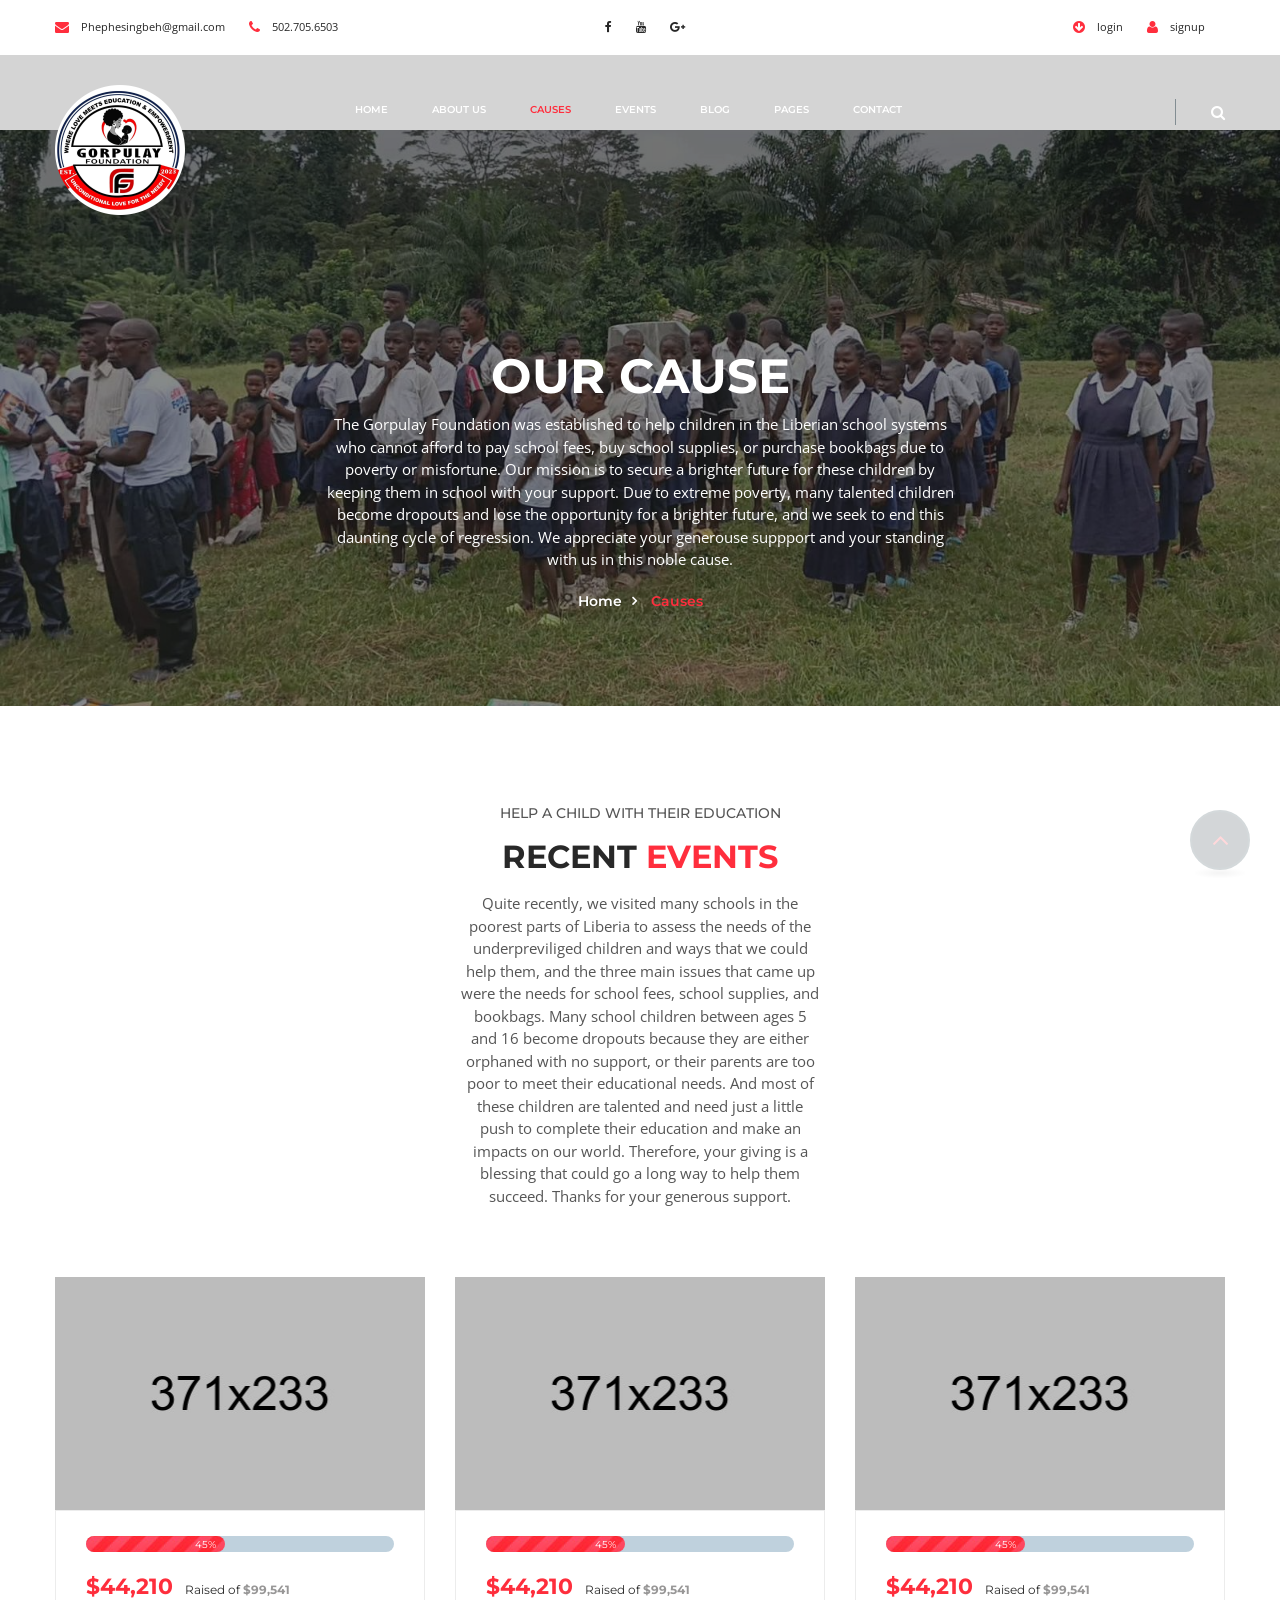
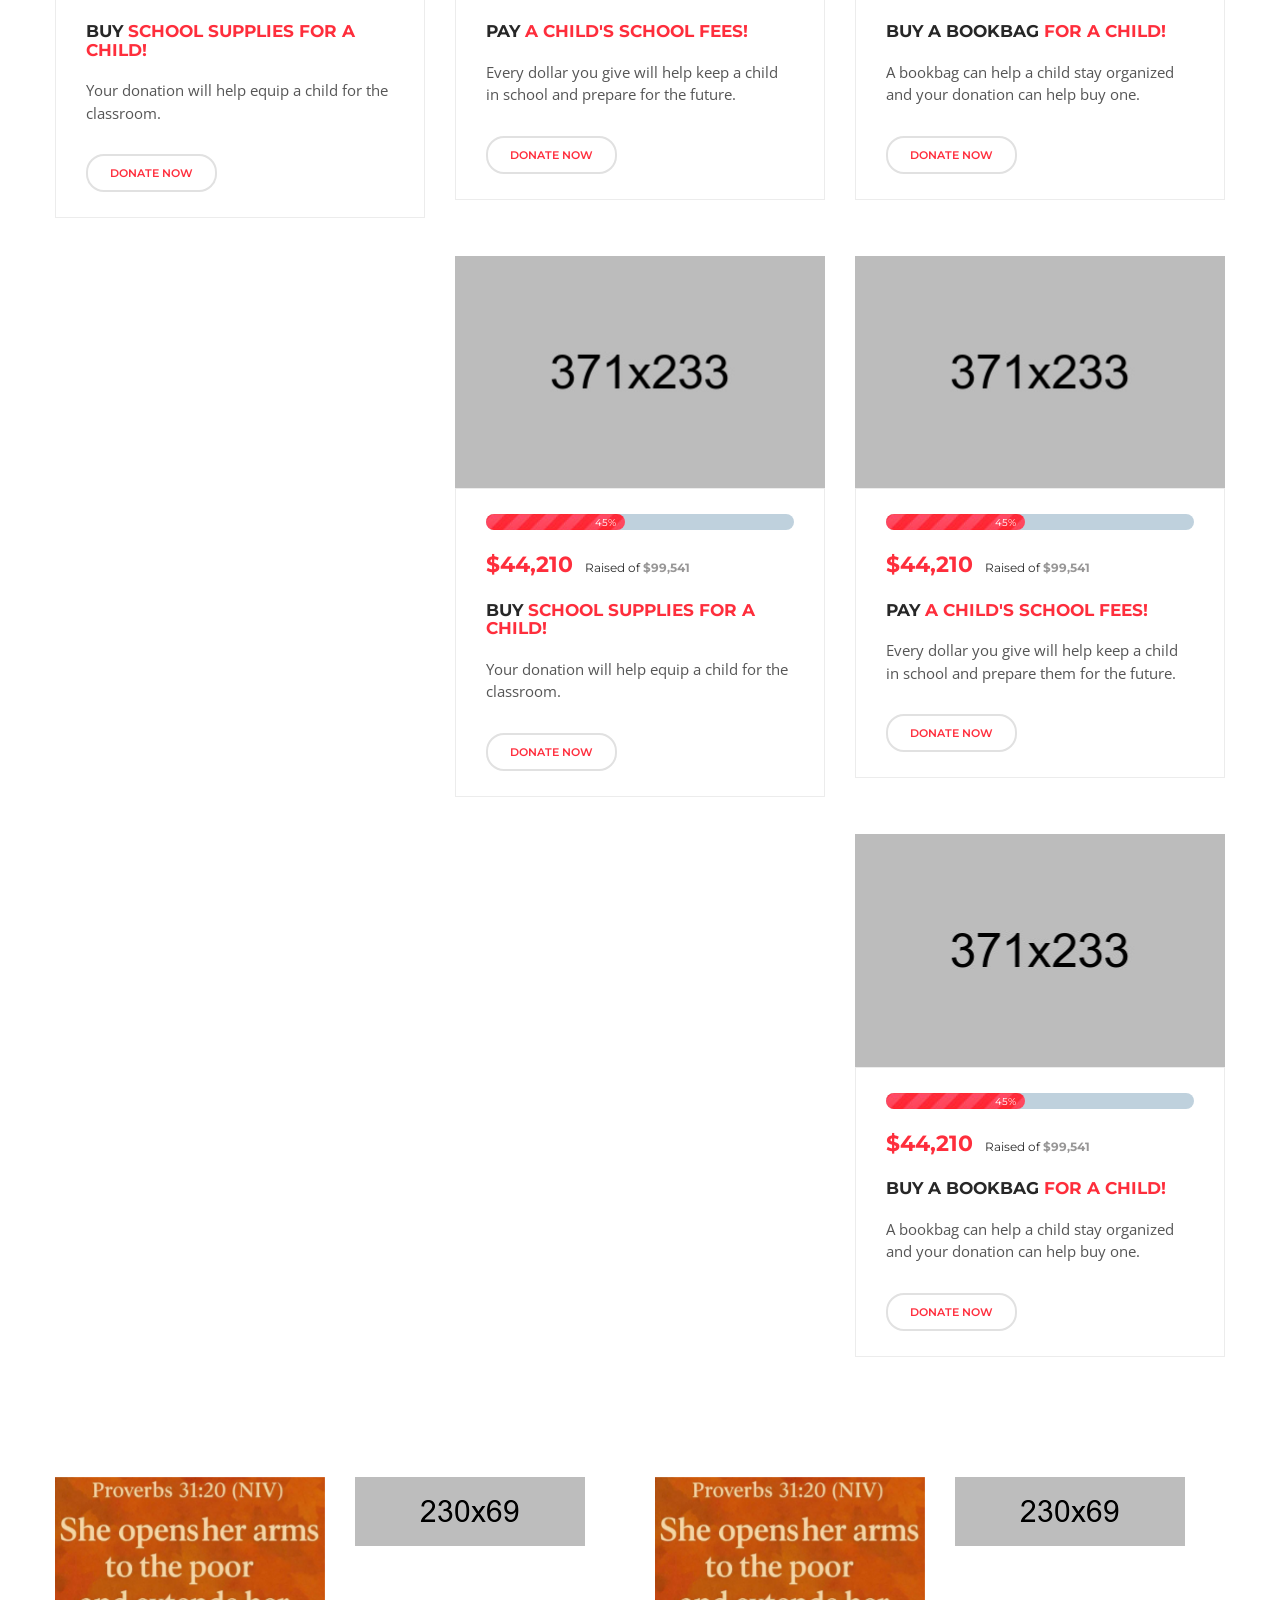
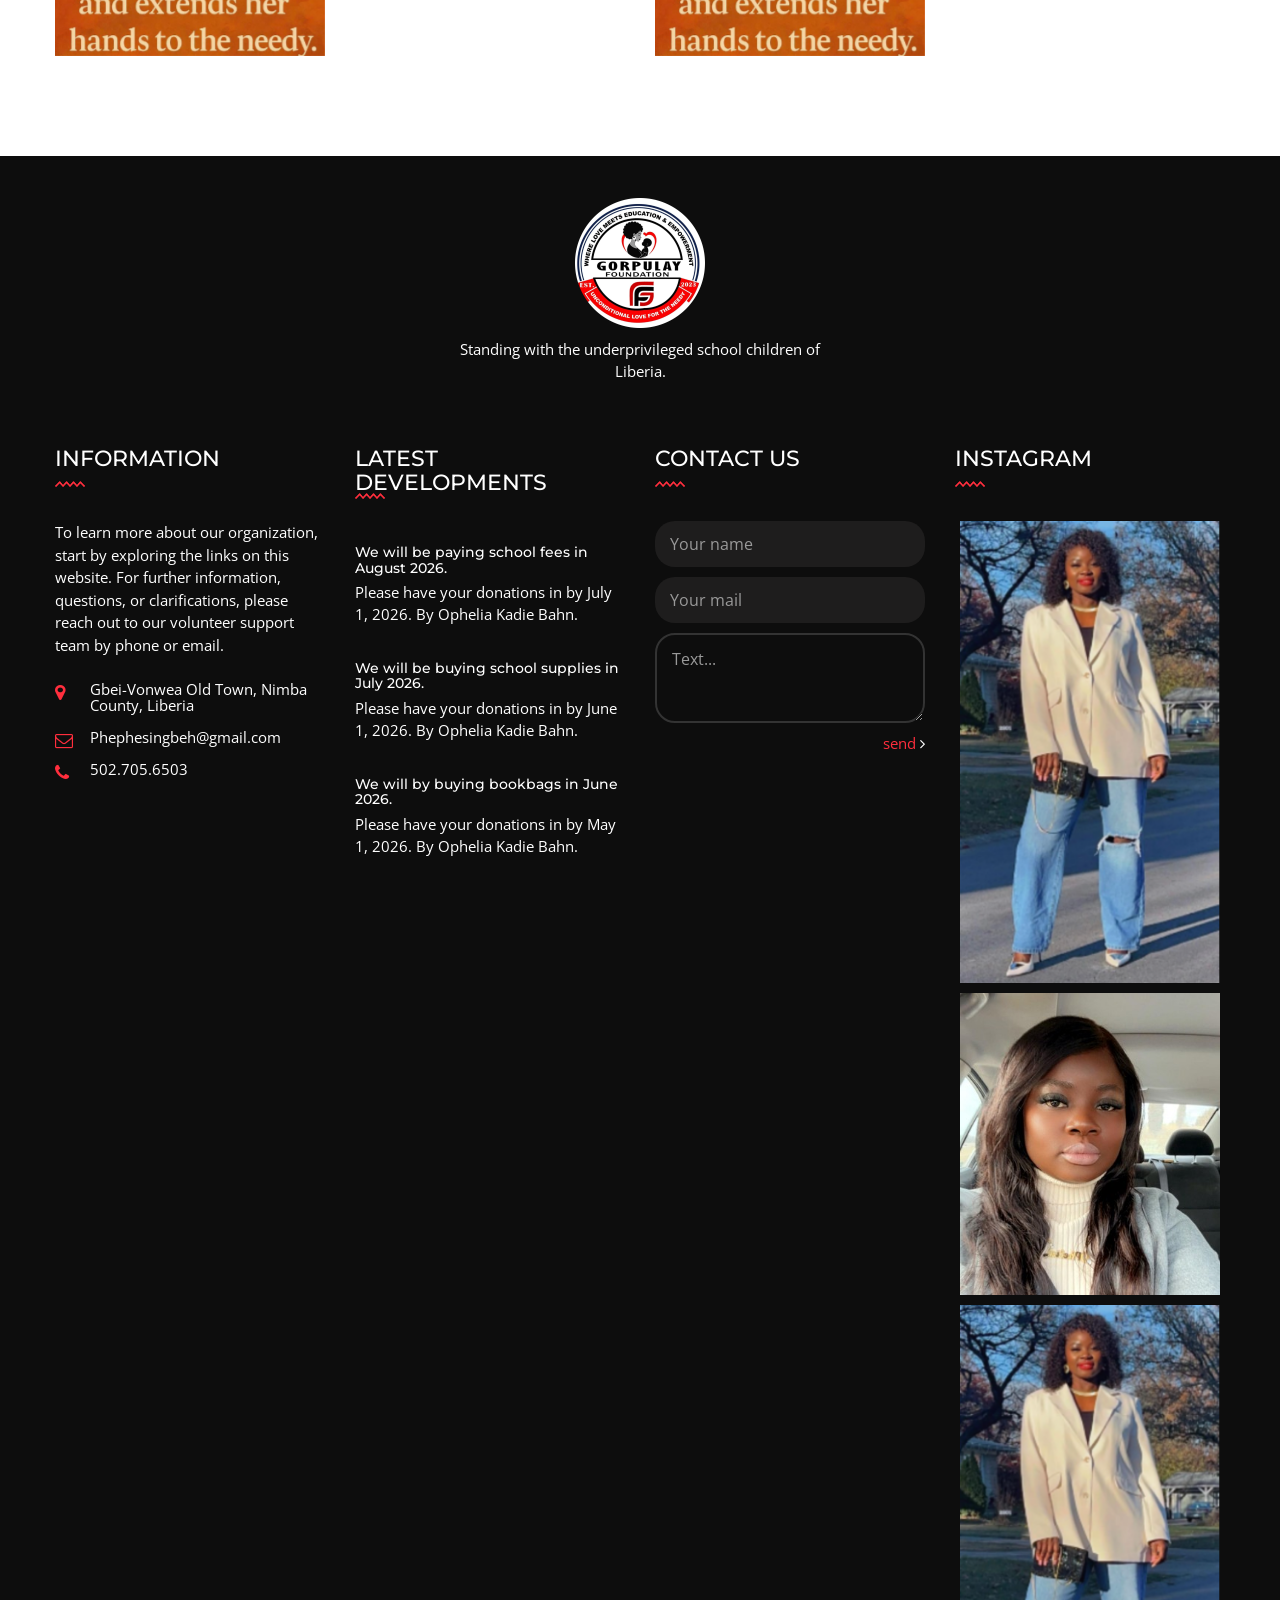
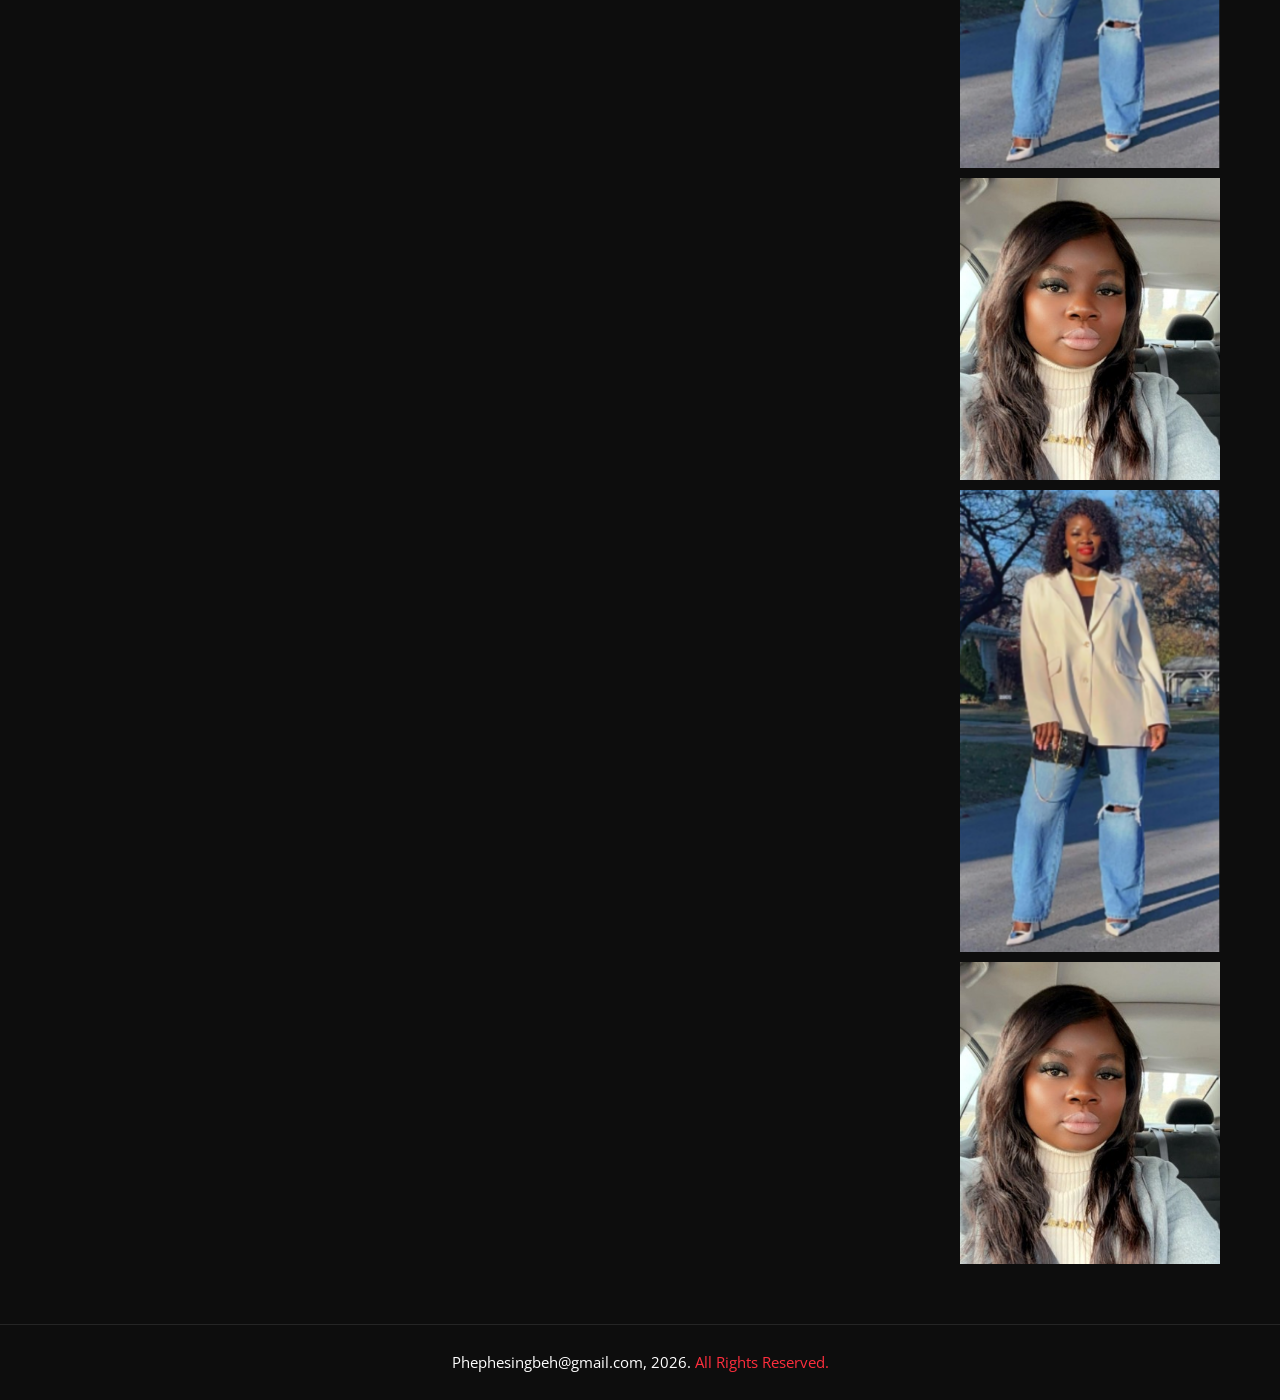
<file: causes.html>
<!DOCTYPE html>
<html lang="en">
<head>
    <meta charset="UTF-8">
    <title>Charity sympathy || Responsive HTML 5 Template</title> 

    <!-- mobile responsive meta -->
    <meta name="viewport" content="width=device-width, initial-scale=1">
    <meta name="viewport" content="width=device-width, initial-scale=1, maximum-scale=1">


    <link rel="stylesheet" href="css/style.css">
    <link rel="stylesheet" href="css/responsive.css">
	<link rel="stylesheet" href="fonts/flaticon.css" />

    <link rel="apple-touch-icon" sizes="180x180" href="images/favicon/apple-touch-icon.png">
    <link rel="icon" type="image/png" href="images/favicon/favicon-32x32.png" sizes="32x32">
    <link rel="icon" type="image/png" href="images/favicon/favicon-16x16.png" sizes="16x16">

</head>
<body>

<div class="boxed_wrapper">

<header class="top-bar">
    <div class="container">
        <div class="column left">
            <ul class="top-bar-text">
                <li><i class="icon fa fa-envelope"></i>Phephesingbeh@gmail.com</li>
                <li><i class="icon fa fa-phone"></i>502.705.6503</li>
            </ul>
        </div>
        <div class="column center">
            <ul class="social">                
                <li><a href="https://www.facebook.com/share/1CfmF7oBvh/?mibextid=wwXIfr"><i class="fa fa-facebook"></i></a></li>
                <li><a href="https://www.youtube.com/@phephesingbeh7600"><i class="fa fa-youtube"></i></a></li>
                <li><a href="#"><i class="fa fa-google-plus"></i></a></li>
            </ul>
        </div>
        <div class="column right">
            <ul class="login-info">
                <li><a href="#"><i class="icon fa fa-arrow-circle-down"></i>login</a></li>
                <li><a href="#"><i class="icon fa fa-user"></i>signup</a></li>
                
            </ul>
        </div>
            

    </div>
</header>

<section class="theme_menu stricky">
    <div class="container">
        <div class="row">
            <div class="col-md-3">
                <div class="main-logo">
                    <a href="index.html"><img src="images/logo/logo.png" alt=""></a>
                </div>
            </div>
            <div class="col-md-7 menu-column">
                <nav class="main-menu">
                    <div class="navbar-header">     
                        <button type="button" class="navbar-toggle" data-toggle="collapse" data-target=".navbar-collapse">
                            <span class="icon-bar"></span>
                            <span class="icon-bar"></span>
                            <span class="icon-bar"></span>
                            <span class="icon-bar"></span>
                        </button>
                    </div>
                    <div class="navbar-collapse collapse clearfix">
                        <ul class="navigation clearfix">
                            <li class="dropdown"><a href="index.html">Home</a>
                                <ul>
                                    <li><a href="index.html">Home One</a></li>
                                    <li><a href="index-2.html">Home Two</a></li>
                                    <li><a href="index-3.html">Home Three</a></li>
                                </ul>
                            </li>
                            <li class="dropdown"><a href="#">about us</a>
                                <ul>
                                    <li><a href="about.html">About us</a></li>  
                                </ul>
                            </li>
                            <li class="dropdown active"><a href="causes.html">Causes</a>
                                <ul>
                                    <li><a href="causes.html">Causes</a></li>
                                    <li><a href="single-cause.html">Single Cause</a></li>  
                                </ul>
                            </li>
                            <li class="dropdown"><a href="event.html">Events</a>
                                <ul>
                                    <li><a href="event.html">Events</a></li>
                                    <li><a href="event-details.html">Event Details</a></li>
                                 </ul>
                            </li>
                            <li class="dropdown"><a href="#"> blog </a>
                                <ul>  
                                    <li><a href="blog-large.html">Blog With Sidebar</a></li>
                                    <li><a href="blog-details.html">Blog Single Post</a></li>
                                 </ul>
                            </li>
                            <li class="dropdown"><a href="#">pages</a>
                                <ul>
                                    <li><a href="shop.html">Shop</a></li>
									<li><a href="shop-single.html">Product Detail Page</a></li>
                                    <li><a href="error.html">404</a></li>
                                </ul>
                            </li>
                            <li><a href="contact.html">contact</a></li>
                        </ul>
                        <ul class="mobile-menu clearfix">

                            <li class="dropdown active"><a href="index.html">Home</a>
                                <ul>
                                    <li><a href="index.html">Home One</a></li>
                                    <li><a href="index-2.html">Home Two</a></li>
                                    <li><a href="index-3.html">Home Three</a></li>
                                </ul>
                            </li>
                            <li class="dropdown"><a href="#">about us</a>
                                <ul>
                                    <li><a href="about.html">About us</a></li>  
                                </ul>
                            </li>
                            <li class="dropdown"><a href="causes.html">Causes</a>
                                <ul>
                                    <li><a href="causes.html">Causes</a></li>
                                    <li><a href="single-cause.html">Single Cause</a></li>  
                                </ul>
                            </li>
                            <li class="dropdown"><a href="event.html">Events</a>
                                <ul>
                                    <li><a href="event.html">Events</a></li>
                                    <li><a href="event-details.html">Event Details</a></li>
                                 </ul>
                            </li>
                            <li class="dropdown"><a href="#"> blog </a>
                                <ul>  
                                    <li><a href="blog-large.html">Blog With Sidebar</a></li>
                                    <li><a href="blog-details.html">Blog Single Post</a></li>
                                 </ul>
                            </li>
                            <li class="dropdown"><a href="#">pages</a>
                                <ul>
                                    <li><a href="shop.html">Shop</a></li>
									<li><a href="shop-single.html">Product Detail Page</a></li>
                                    <li><a href="error.html">404</a></li>
                                </ul>
                            </li>
                            <li><a href="contact.html">contact</a></li>
                        </ul>
                    </div>
                </nav>
            </div>

            <div class="right-column">
                <div class="right-area">
                    <div class="nav_side_content">
                        <div class="search_option">
                            <button class="search tran3s dropdown-toggle color1_bg" id="searchDropdown" data-toggle="dropdown" aria-haspopup="true" aria-expanded="false"><i class="fa fa-search" aria-hidden="true"></i></button>
                            <form action="#" class="dropdown-menu" aria-labelledby="searchDropdown">
                                <input type="text" placeholder="Search...">
                                <button><i class="fa fa-search" aria-hidden="true"></i></button>
                            </form>
                       </div>
                   </div>
                </div>
                    
            </div>
        </div>
                

   </div> <!-- End of .conatiner -->
</section>
  
<section class="page-banner">
    <div class="container">
		<div class="title">
            <h1>Our Cause</h1>
        </div>
        <div class="text">
			<p>The Gorpulay Foundation was established to help children in the Liberian school systems who cannot afford to pay school fees, buy school supplies, or purchase bookbags due to poverty or misfortune. Our mission is to secure a brighter future for these children by keeping them in school with your support. Due to extreme poverty, many talented children become dropouts and lose the opportunity for a brighter future, and we seek to end this daunting cycle of regression. We appreciate your generouse suppport and your standing with us in this noble cause.
            </p>
		</div>
		<div class="breadcumb-wrapper">
            <ul class="list-inline link-list">
                <li><a href="index.html">Home</a></li>
                <li>Causes</li>
            </ul>
        </div>
    </div>
</section>

<section class="recent-causes">
	<div class="container">
		<div class="section-title">
            <h5>HELP a child with their education</h5>
            <h1>recent <span>events</span></h1>
			<p>Quite recently, we visited many schools in the poorest parts of Liberia to assess the needs of the underpreviliged children and ways that we could help them, and the three main issues that came up were the needs for school fees, school supplies, and bookbags. Many school children between ages 5 and 16 become dropouts because they are either orphaned with no support, or their parents are too poor to meet their educational needs. And most of these children are talented and need just a little push to complete their education and make an impacts on our world. Therefore, your giving is a blessing that could go a long way to help them succeed. Thanks for your generous support.
            </p>
        </div>

		
		<div class="item-list">
			<div class="row">
				<div class="col-md-4 col-sm-6 col-xs-12">
					<div class="item">
						<div class="bg-area">
							<div class="image-box">
								<img src="images/causes/1.jpg" alt="Awesome Image"/>
								<div class="overlay">
									<div class="box">
										<div class="content">
											<a href="single-cause.html"><i class="fa fa-link"></i></a>
										</div>
									</div>
								</div>
							</div>
							<div class="content-box">
								<div class="progress-levels">
											
											<!--Skill Box-->
											<div class="progress-box">
												
												<div class="inner">
													<div class="bar">
														<div class="bar-innner">
															<div class="bar-fill" data-percent="45">
																<span class="percent">45%</span>
															</div>
														</div>
														
													</div>
												</div>
											</div>
										</div>
								<div class="donate-price"><b>$44,210 </b>&nbsp;  Raised of <span>$99,541</span></div>
						<h4>buy <span>school supplies for a child!</span></h4>
						<p>Your donation will help equip a child for the classroom.</p>
						<div class="link"><a href="#" class="thm-btn style-2">donate now</a></div>
							</div>
						</div>
						
					</div>
				</div>
				<div class="col-md-4 col-sm-6 col-xs-12">
					<div class="item">
						<div class="clearfix bg-area">
							<div class="image-box">
								<img src="images/causes/2.jpg" alt="Awesome Image"/>
								<div class="overlay">
									<div class="box">
										<div class="content">
											<a href="single-cause.html"><i class="fa fa-link"></i></a>
										</div>
									</div>
								</div>
								
							</div>
							<div class="content-box">
								<div class="progress-levels">  
								   <!--Skill Box-->
									<div class="progress-box"> 
										<div class="inner">
											<div class="bar">
												<div class="bar-innner">
													<div class="bar-fill" data-percent="45">
														<span class="percent">45%</span>
													</div>
												</div> 
											</div>
										</div>
									</div>
								</div>
								<div class="donate-price"><b>$44,210 </b>&nbsp;  Raised of <span>$99,541</span></div>
                                <h4>pay <span>a child's school fees!</span></h4>
                                <p>Every dollar you give will help keep a child in school and prepare  for the future.</p>
                                <div class="link"><a href="#" class="thm-btn style-2">donate now</a>
                                </div>
							</div>
						</div>
						
					</div>
				</div>
				<div class="col-md-4 col-sm-6 col-xs-12">
					<div class="item">
						<div class="clearfix bg-area">
							<div class="image-box">
								<img src="images/causes/3.jpg" alt="Awesome Image"/>
								<div class="overlay">
									<div class="box">
										<div class="content">
											<a href="single-cause.html"><i class="fa fa-link"></i></a>
										</div>
									</div>
								</div>
							</div>
							<div class="content-box">
								<div class="progress-levels">  
								   <!--Skill Box-->
									<div class="progress-box"> 
										<div class="inner">
											<div class="bar">
												<div class="bar-innner">
													<div class="bar-fill" data-percent="45">
														<span class="percent">45%</span>
													</div>
												</div> 
											</div>
										</div>
									</div>
								</div>
								<div class="donate-price"><b>$44,210 </b>&nbsp;  Raised of <span>$99,541</span></div>
                                <h4>buy a bookbag <span> for a child!</span></h4>
                                <p>A bookbag can help a child stay organized and your donation can help buy one.</p>
                                <div class="link"><a href="#" class="thm-btn style-2">donate now</a></div>
							</div>
						</div>
						
					</div> 
				</div>
				<div class="col-md-4 col-sm-6 col-xs-12">
					<div class="item">
						<div class="clearfix bg-area">
							<div class="image-box">
								<img src="images/causes/4.jpg" alt="Awesome Image"/>
								<div class="overlay">
									<div class="box">
										<div class="content">
											<a href="single-cause.html"><i class="fa fa-link"></i></a>
										</div>
									</div>
								</div>
							</div>
							<div class="content-box">
								<div class="progress-levels">  
								   <!--Skill Box-->
									<div class="progress-box"> 
										<div class="inner">
											<div class="bar">
												<div class="bar-innner">
													<div class="bar-fill" data-percent="45">
														<span class="percent">45%</span>
													</div>
												</div> 
											</div>
										</div>
									</div>
								</div>
								<div class="donate-price"><b>$44,210 </b>&nbsp;  Raised of <span>$99,541</span></div>
                                <h4>buy <span>school supplies for a child!</span></h4>
                                <p>Your donation will help equip a child for the classroom.</p>
                                <div class="link"><a href="#" class="thm-btn style-2">donate now</a></div>
							</div>
						</div>
						
					</div>
				</div>
				<div class="col-md-4 col-sm-6 col-xs-12">
					<div class="item">
						<div class="clearfix bg-area">
							<div class="image-box">
								<img src="images/causes/5.jpg" alt="Awesome Image"/>
								<div class="overlay">
									<div class="box">
										<div class="content">
											<a href="single-cause.html"><i class="fa fa-link"></i></a>
										</div>
									</div>
								</div>
							</div>
							<div class="content-box">
								<div class="progress-levels">  
								   <!--Skill Box-->
									<div class="progress-box"> 
										<div class="inner">
											<div class="bar">
												<div class="bar-innner">
													<div class="bar-fill" data-percent="45">
														<span class="percent">45%</span>
													</div>
												</div> 
											</div>
										</div>
									</div>
								</div>
								<div class="donate-price"><b>$44,210 </b>&nbsp;  Raised of <span>$99,541</span></div>
                                <h4>pay <span>a child's school fees!</span></h4>
                                <p>Every dollar you give will help keep a child in school and prepare them for the future.</p>
                                <div class="link"><a href="#" class="thm-btn style-2">donate now</a></div>
							</div>
						</div>
						
					</div>
				</div>
				<div class="col-md-4 col-sm-6 col-xs-12">
					<div class="item">
						<div class="clearfix bg-area">
							<div class="image-box">
								<img src="images/causes/6.jpg" alt="Awesome Image"/>
								<div class="overlay">
									<div class="box">
										<div class="content">
											<a href="single-cause.html"><i class="fa fa-link"></i></a>
										</div>
									</div>
								</div>
							</div>
							<div class="content-box">
								<div class="progress-levels">  
								   <!--Skill Box-->
									<div class="progress-box"> 
										<div class="inner">
											<div class="bar">
												<div class="bar-innner">
													<div class="bar-fill" data-percent="45">
														<span class="percent">45%</span>
													</div>
												</div> 
											</div>
										</div>
									</div>
								</div>
								<div class="donate-price"><b>$44,210 </b>&nbsp;  Raised of <span>$99,541</span></div>
                                <h4>buy a bookbag <span> for a child!</span></h4>
                                <p>A bookbag can help a child stay organized and your donation can help buy one.</p>
                                <div class="link"><a href="#" class="thm-btn style-2">donate now</a></div>
							</div>
						</div>
						
					</div> 
				</div>
				
			</div>
			  
		</div>
	</div>
</section>

<section class="clients-section">
    <div class="container">
        <div class="clients-carousel">
			<div class="item">
				<div class="image-box">
					<img src="images/clients/1.png" alt="">
				</div>
			</div>

			<div class="item">
				<div class="image-box">
					<img src="images/clients/2.png" alt="">
				</div>
			</div>

			<div class="item">
				<div class="image-box">
					<img src="images/clients/3.png" alt="">
				</div>
			</div>

			<div class="item">
				<div class="image-box">
					<img src="images/clients/2.png" alt="">
				</div>
			</div>
        </div>
    </div>  
</section>



<footer class="main-footer">
    
    <!--Widgets Section-->
    <div class="widgets-section">
        <div class="container">

            <div class="section-title">
                <div class="image-box">
                    <img src="images/footer/fl.png" alt="">
                </div>               
                <p>Standing with the underprivileged school children of Liberia.</p>
            </div>


            <div class="row">
                <!--Big Column-->
                <div class="col-md-6 col-sm-12 col-xs-12">
                    <div class="row clearfix">
                        
                        <!--Footer Column-->
                        <div class="footer-column col-md-6 col-sm-6 col-xs-12">
                            <div class="footer-widget information-widget">
                                <h3 class="footer-title">Information</h3>
                                
                                <div class="widget-content">
                                    <div class="text"><p>To learn more about our organization, start by exploring the links on this website. For further information, questions, or clarifications, please reach out to our volunteer support team by phone or email.</p></div>
                                    <ul class="contact-info">
                                        <li><span class="fa fa-map-marker"></span>Gbei-Vonwea Old Town, Nimba County, Liberia</li>
                                        <li><span class="fa fa-envelope-o"></span>Phephesingbeh@gmail.com</li>
                                        <li><span class="fa fa-phone"></span>502.705.6503</li>
                                    </ul>
                                </div>
                            </div>
                        </div>
                        <!--Footer Column-->
                        <div class="footer-column col-md-6 col-sm-6 col-xs-12">
                            <div class="footer-widget works-widget">
                                <h3 class="footer-title">Latest Developments</h3>
                                <div class="widget-content">
                                    <ul class="list">
                                        <li>
                                            <h5>We will be paying school fees in August 2026.</h5>
                                            <p>Please have your donations in by July 1, 2026. By Ophelia Kadie Bahn.</p>
                                        </li>
                                        <li>
                                            <h5>We will be buying school supplies in July 2026. </h5>
                                            <p> Please have your donations in by June 1, 2026. By Ophelia Kadie Bahn.</p>
                                        </li>
                                        <li>
                                            <h5>We will by buying bookbags in June 2026.</h5>
                                            <p>Please have your donations in by May 1, 2026. By Ophelia Kadie Bahn.</p>
                                        </li>
                                    </ul>
                                </div>
                            </div>
                        </div>
                    </div>
                </div>
                
                <!--Big Column-->
                <div class="col-md-6 col-sm-12 col-xs-12">
                    <div class="row clearfix">
                        
                        <!--Footer Column-->
                        <div class="footer-column col-md-6 col-sm-6 col-xs-12">
                            <div class="footer-widget contact-widget">
                                <h3 class="footer-title">contact us</h3>
                                <div class="widget-content">
                                    <div class="default-form-area">
                                        <form id="contact-form2" name="contact_form" class="default-form style-two" action="sendmail.php" method="post">
                                            <div class="row clearfix">
                                                <div class="col-md-12 col-sm-12 col-xs-12">
                                                    
                                                    <div class="form-group style-two">
                                                        <input type="text" name="form_name" class="form-control" value="" placeholder="Your name" required="">
                                                    </div>
                                                </div>
                                                <div class="col-md-12 col-sm-12 col-xs-12">
                                                    <div class="form-group style-two">
                                                        <input type="email" name="form_email" class="form-control required email" value="" placeholder="Your mail" required="">
                                                    </div>
                                                </div>
                                                
                                               
                                                <div class="col-md-12 col-sm-12 col-xs-12">
                                                    <div class="form-group style-two">
                                                        <textarea name="form_message" class="form-control textarea required" placeholder="Text..."></textarea>
                                                    </div>
                                                </div>   
                                                <div class="col-md-12 col-sm-12 col-xs-12">
                                                    <div class="form-group style-two">
                                                        <input id="form_botcheck" name="form_botcheck" class="form-control" type="hidden" value="">
                                                        <button class="thm-btn2" type="submit" data-loading-text="Please wait...">send<i class="fa fa-angle-right"></i></button>
                                                    </div>
                                                </div>   

                                            </div>
                                        </form>
                                    </div>
                                </div>
                               
                            </div>
                        </div>

                        <!--Footer Column-->

                        <!--Footer Column-->
                        <div class="footer-column col-md-6 col-sm-6 col-xs-12">
                            <div class="footer-widget Instagram-widget">
                                <h3 class="footer-title">Instagram</h3>
                                    <div class="widget-content">
                                        <ul class="instagram">
                                            <li>
                                                <div class="img-holder">
                                                    <img src="images/footer/1.jpg" alt="Awesome Image">
                                                    <div class="overlay">
															<div class="box">
																<div class="content">
																	<a href="#"><i class="fa fa-link"></i></a>
																</div>
															</div>
														</div>
                                                </div>
                                            </li>

                                                <li>
                                                    <div class="img-holder">
                                                        <img src="images/footer/2.jpg" alt="Awesome Image">
                                                        <div class="overlay">
															<div class="box">
																<div class="content">
																	<a href="#"><i class="fa fa-link"></i></a>
																</div>
															</div>
														</div>
                                                    </div>
                                                </li>

                                                <li>
                                                    <div class="img-holder">
                                                        <img src="images/footer/3.jpg" alt="Awesome Image">
                                                        <div class="overlay">
															<div class="box">
																<div class="content">
																	<a href="#"><i class="fa fa-link"></i></a>
																</div>
															</div>
														</div>
                                                    </div>
                                                </li>
                                                <li>
                                                    <div class="img-holder">
                                                        <img src="images/footer/4.jpg" alt="Awesome Image">
                                                        <div class="overlay">
															<div class="box">
																<div class="content">
																	<a href="#"><i class="fa fa-link"></i></a>
																</div>
															</div>
														</div>
                                                    </div>
                                                </li>
                                                <li>
                                                    <div class="img-holder">
                                                        <img src="images/footer/5.jpg" alt="Awesome Image">
                                                        <div class="overlay">
															<div class="box">
																<div class="content">
																	<a href="#"><i class="fa fa-link"></i></a>
																</div>
															</div>
														</div>
                                                    </div>
                                                </li>
                                                <li>
                                                    <div class="img-holder">
                                                        <img src="images/footer/6.jpg" alt="Awesome Image">
                                                        <div class="overlay">
															<div class="box">
																<div class="content">
																	<a href="#"><i class="fa fa-link"></i></a>
																</div>
															</div>
														</div>
                                                    </div>
                                                </li>
                                               
                                            </ul>
                                            
                                        </div>
                                        
                                    </div>
                                </div> 

                    </div>
                </div>
                
             </div>
         </div>
     </div>
     
     <!--Footer Bottom-->
     <div class="footer-bottom">
        <div class="container">
            <div class="text">
                <p>Phephesingbeh@gmail.com, 2026. <span>All Rights Reserved.</span></p>
            </div>
        </div><!-- /.container -->
    </div>
     
</footer>

<!-- Scroll Top Button -->
    <button class="scroll-top tran3s color2_bg">
        <span class="fa fa-angle-up"></span>
    </button>
    <!-- pre loader  -->
    <div class="preloader"></div>


    <!-- jQuery js -->
    <script src="js/jquery.js"></script>
    <!-- bootstrap js -->
    <script src="js/bootstrap.min.js"></script>
    <!-- jQuery ui js -->
    <script src="js/jquery-ui.js"></script>
    <!-- owl carousel js -->
    <script src="js/owl.carousel.min.js"></script>
    <!-- jQuery validation -->
    <script src="js/jquery.validate.min.js"></script>

    <!-- mixit up -->
    <script src="js/wow.js"></script>
    <script src="js/jquery.mixitup.min.js"></script>
    <script src="js/jquery.fitvids.js"></script>
    <script src="js/bootstrap-select.min.js"></script>
   

    <!-- revolution slider js -->
    <script src="js/jquery.themepunch.tools.min.js"></script>
    <script src="js/jquery.themepunch.revolution.min.js"></script>
    <script src="js/revolution.extension.actions.min.js"></script>
    <script src="js/revolution.extension.carousel.min.js"></script>
    <script src="js/revolution.extension.kenburn.min.js"></script>
    <script src="js/revolution.extension.layeranimation.min.js"></script>
    <script src="js/revolution.extension.migration.min.js"></script>
    <script src="js/revolution.extension.navigation.min.js"></script>
    <script src="js/revolution.extension.parallax.min.js"></script>
    <script src="js/revolution.extension.slideanims.min.js"></script>
    <script src="js/revolution.extension.video.min.js"></script>

    <!-- fancy box -->
    <script src="js/jquery.fancybox.pack.js"></script>
    <script src="js/jquery.polyglot.language.switcher.js"></script>
    <script src="js/nouislider.js"></script>
    <script src="js/jquery.bootstrap-touchspin.js"></script>
    <script src="js/SmoothScroll.js"></script>
    <script src="js/validation.js"></script>
    <script src="js/jquery.appear.js"></script>
    <script src="js/jquery.countTo.js"></script>
    <script src="js/jquery.flexslider.js"></script>
    <script src="js/imagezoom.js"></script>
    <script src="js/jquery.magnific-popup.min.js"></script> 
    <script src="js/isotope.js"></script>   

 <script src="js/simplyCountdown.min.js"></script>

    <script id="map-script" src="js/default-map.js"></script>
    <script src="js/custom.js"></script>

</div>
    
</body>
</html>
</file>
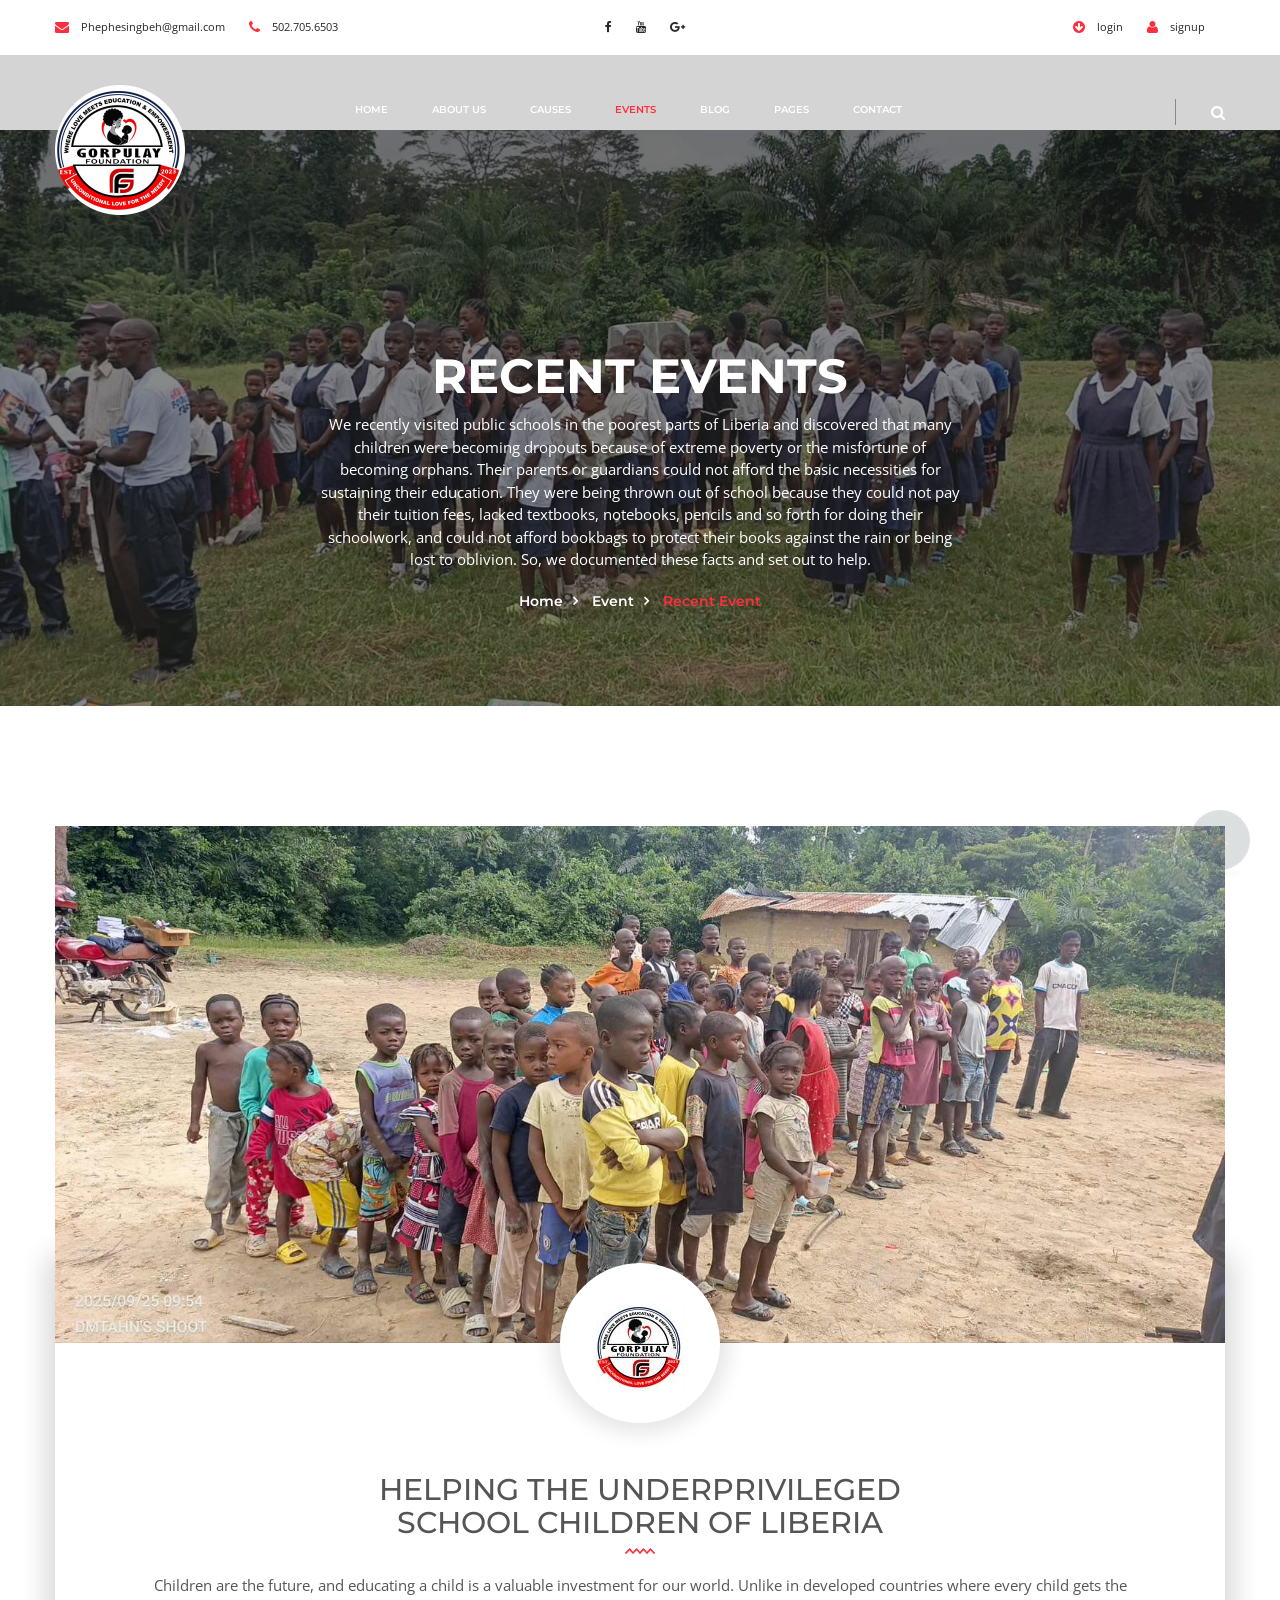
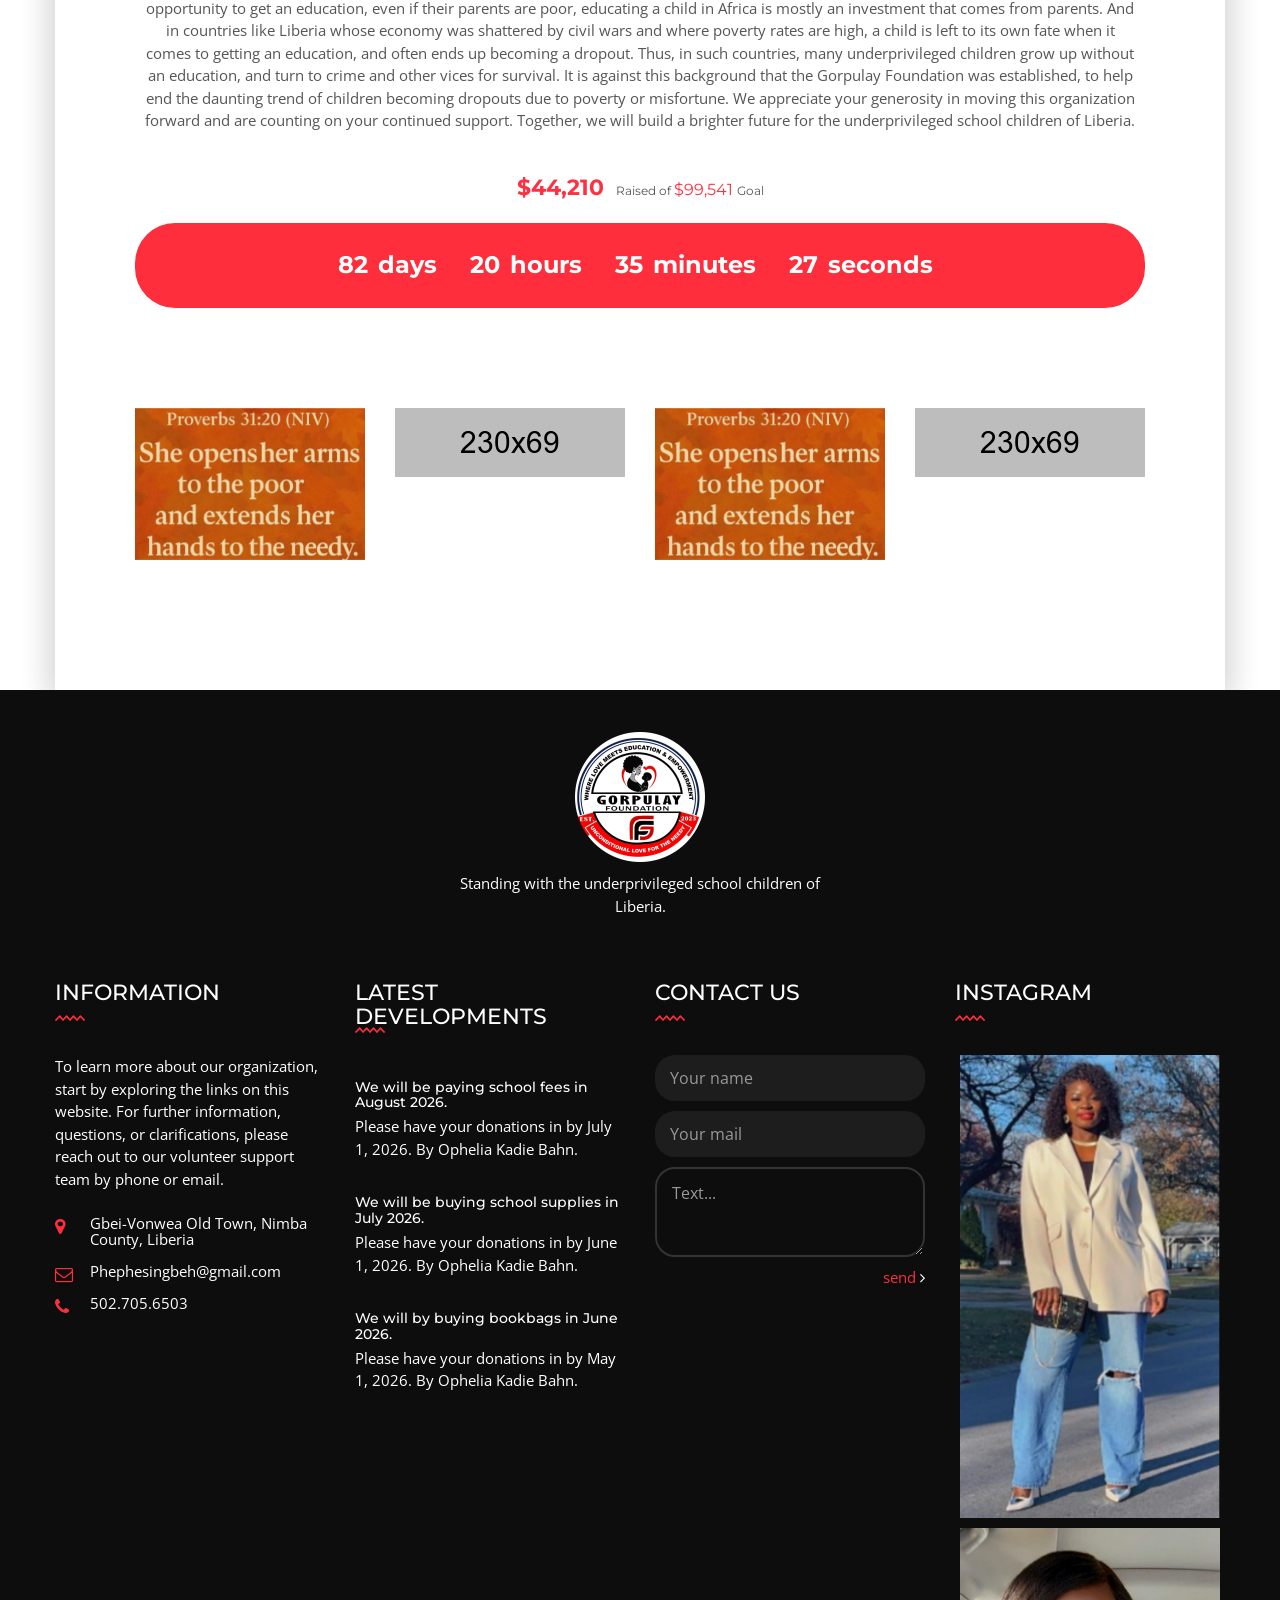
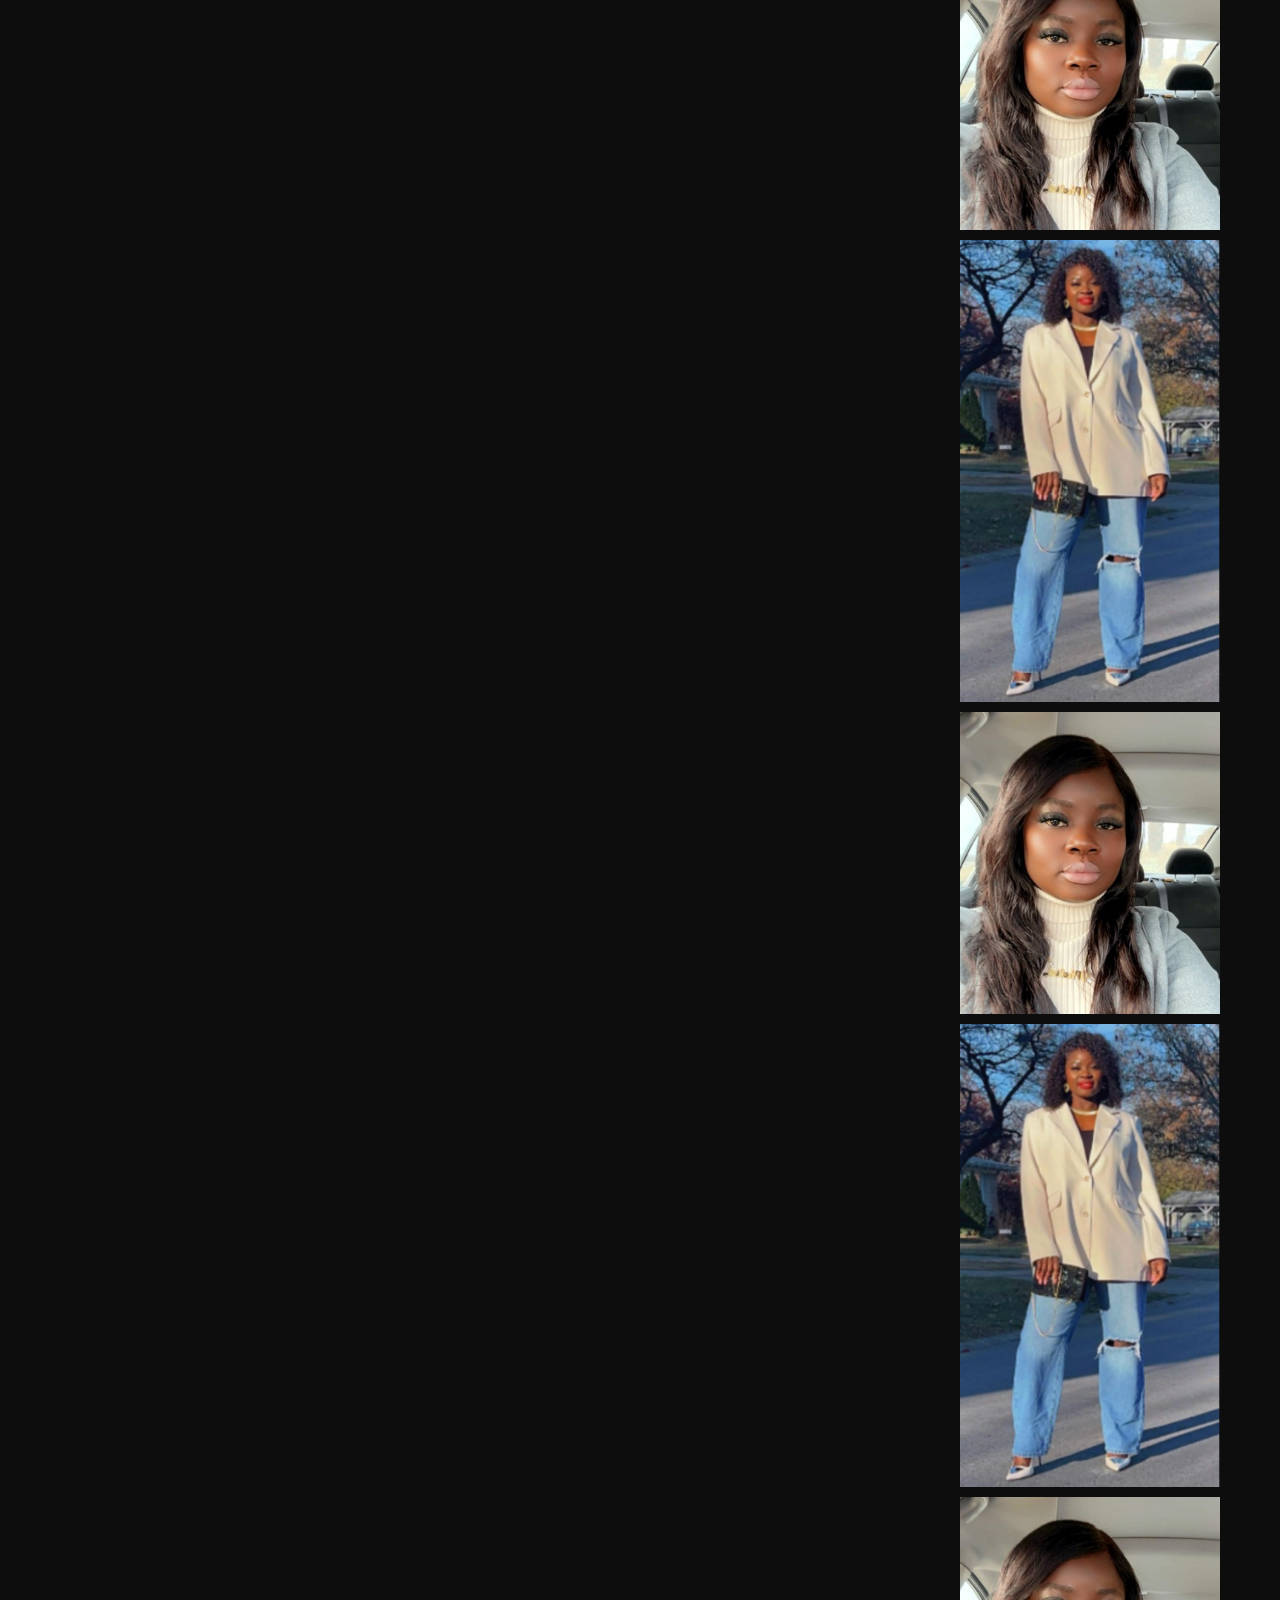
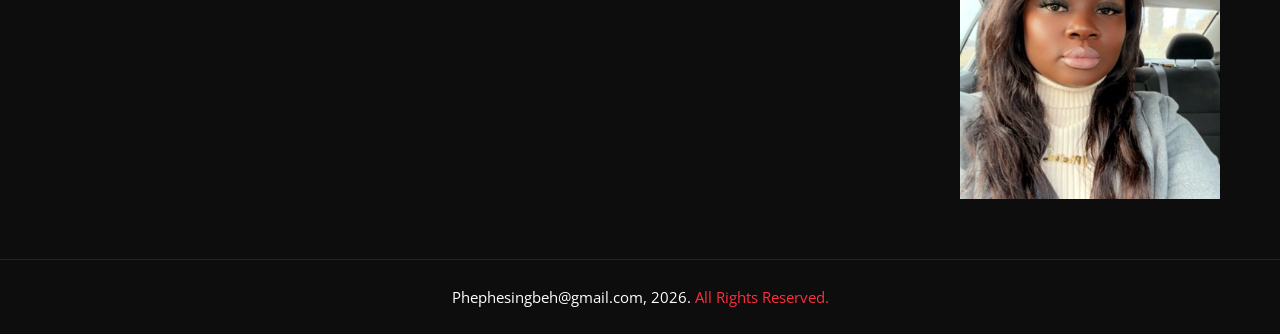
<file: event-details.html>
<!DOCTYPE html>
<html lang="en">
<head>
    <meta charset="UTF-8">
    <title>Charity sympathy || Responsive HTML 5 Template</title> 

    <!-- mobile responsive meta -->
    <meta name="viewport" content="width=device-width, initial-scale=1">
    <meta name="viewport" content="width=device-width, initial-scale=1, maximum-scale=1">


    <link rel="stylesheet" href="css/style.css">
    <link rel="stylesheet" href="css/responsive.css">
	<link rel="stylesheet" href="fonts/flaticon.css" />

    <link rel="apple-touch-icon" sizes="180x180" href="images/favicon/apple-touch-icon.png">
    <link rel="icon" type="image/png" href="images/favicon/favicon-32x32.png" sizes="32x32">
    <link rel="icon" type="image/png" href="images/favicon/favicon-16x16.png" sizes="16x16">

</head>
<body>

<div class="boxed_wrapper">

<header class="top-bar">
    <div class="container">
        <div class="column left">
            <ul class="top-bar-text">
                <li><i class="icon fa fa-envelope"></i>Phephesingbeh@gmail.com</li>
                <li><i class="icon fa fa-phone"></i>502.705.6503</li>
            </ul>
        </div>
        <div class="column center">
            <ul class="social">                
                <li><a href="https://www.facebook.com/share/1CfmF7oBvh/?mibextid=wwXIfr"><i class="fa fa-facebook"></i></a></li>
                <li><a href="https://www.youtube.com/@phephesingbeh7600"><i class="fa fa-youtube"></i></a></li>
                <li><a href="#"><i class="fa fa-google-plus"></i></a></li>
            </ul>
        </div>
        <div class="column right">
            <ul class="login-info">
                <li><a href="#"><i class="icon fa fa-arrow-circle-down"></i>login</a></li>
                <li><a href="#"><i class="icon fa fa-user"></i>signup</a></li>
                
            </ul>
        </div>
            

    </div>
</header>

<section class="theme_menu stricky">
    <div class="container">
        <div class="row">
            <div class="col-md-3">
                <div class="main-logo">
                    <a href="index.html"><img src="images/logo/logo.png" alt=""></a>
                </div>
            </div>
            <div class="col-md-7 menu-column">
                <nav class="main-menu">
                    <div class="navbar-header">     
                        <button type="button" class="navbar-toggle" data-toggle="collapse" data-target=".navbar-collapse">
                            <span class="icon-bar"></span>
                            <span class="icon-bar"></span>
                            <span class="icon-bar"></span>
                            <span class="icon-bar"></span>
                        </button>
                    </div>
                    <div class="navbar-collapse collapse clearfix">
                        <ul class="navigation clearfix">
                            <li class="dropdown"><a href="index.html">Home</a>
                                <ul>
                                    <li><a href="index.html">Home One</a></li>
                                    <li><a href="index-2.html">Home Two</a></li>
                                    <li><a href="index-3.html">Home Three</a></li>
                                </ul>
                            </li>
                            <li class="dropdown"><a href="#">about us</a>
                                <ul>
                                    <li><a href="about.html">About us</a></li>  
                                </ul>
                            </li>
                            <li class="dropdown"><a href="causes.html">Causes</a>
                                <ul>
                                    <li><a href="causes.html">Causes</a></li>
                                    <li><a href="single-cause.html">Single Cause</a></li>  
                                </ul>
                            </li>
                            <li class="dropdown active"><a href="event.html">Events</a>
                                <ul>
                                    <li><a href="event.html">Events</a></li>
                                    <li><a href="event-details.html">Event Details</a></li>
                                 </ul>
                            </li>
                            <li class="dropdown"><a href="#"> blog </a>
                                <ul>  
                                    <li><a href="blog-large.html">Blog With Sidebar</a></li>
                                    <li><a href="blog-details.html">Blog Single Post</a></li>
                                 </ul>
                            </li>
                            <li class="dropdown"><a href="#">pages</a>
                                <ul>
                                    <li><a href="shop.html">Shop</a></li>
									<li><a href="shop-single.html">Product Detail Page</a></li>
                                    <li><a href="error.html">404</a></li>
                                </ul>
                            </li>
                            <li><a href="contact.html">contact</a></li>
                        </ul>
                        <ul class="mobile-menu clearfix">

                            <li class="dropdown active"><a href="index.html">Home</a>
                                <ul>
                                    <li><a href="index.html">Home One</a></li>
                                    <li><a href="index-2.html">Home Two</a></li>
                                    <li><a href="index-3.html">Home Three</a></li>
                                </ul>
                            </li>
                            <li class="dropdown"><a href="#">about us</a>
                                <ul>
                                    <li><a href="about.html">About us</a></li>  
                                </ul>
                            </li>
                            <li class="dropdown"><a href="causes.html">Causes</a>
                                <ul>
                                    <li><a href="causes.html">Causes</a></li>
                                    <li><a href="single-cause.html">Single Cause</a></li>  
                                </ul>
                            </li>
                            <li class="dropdown"><a href="event.html">Events</a>
                                <ul>
                                    <li><a href="event.html">Events</a></li>
                                    <li><a href="event-details.html">Event Details</a></li>
                                 </ul>
                            </li>
                            <li class="dropdown"><a href="#"> blog </a>
                                <ul>  
                                    <li><a href="blog-large.html">Blog With Sidebar</a></li>
                                    <li><a href="blog-details.html">Blog Single Post</a></li>
                                 </ul>
                            </li>
                            <li class="dropdown"><a href="#">pages</a>
                                <ul>
                                    <li><a href="shop.html">Shop</a></li>
									<li><a href="shop-single.html">Product Detail Page</a></li>
                                    <li><a href="error.html">404</a></li>
                                </ul>
                            </li>
                            <li><a href="contact.html">contact</a></li>
                        </ul>
                    </div>
                </nav>
            </div>

            <div class="right-column">
                <div class="right-area">
                    <div class="nav_side_content">
                        <div class="search_option">
                            <button class="search tran3s dropdown-toggle color1_bg" id="searchDropdown" data-toggle="dropdown" aria-haspopup="true" aria-expanded="false"><i class="fa fa-search" aria-hidden="true"></i></button>
                            <form action="#" class="dropdown-menu" aria-labelledby="searchDropdown">
                                <input type="text" placeholder="Search...">
                                <button><i class="fa fa-search" aria-hidden="true"></i></button>
                            </form>
                       </div>
                   </div>
                </div>
                    
            </div>
        </div>
                

   </div> <!-- End of .conatiner -->
</section>
  
<section class="page-banner">
    <div class="container">
		<div class="title">
            <h1>Recent events</h1>
        </div>
        <div class="text">
			<p>We recently visited public schools in the poorest parts of Liberia and discovered that many children were becoming dropouts because of extreme poverty or the misfortune of becoming orphans. Their parents or guardians could not afford the basic necessities for sustaining their education. They were being thrown out of school because they could not pay their tuition fees, lacked textbooks, notebooks, pencils and so forth for doing their schoolwork, and could not afford bookbags to protect their books against the rain or being lost to oblivion. So, we documented these facts and set out to help.</p>
		</div>
		<div class="breadcumb-wrapper">
            <ul class="list-inline link-list">
                <li><a href="index.html">Home</a></li>
                <li><a href="event.html">Event</a></li>
                <li>Recent Event</li>
            </ul>
        </div>
    </div>
</section>

<section class="single-event">
	<div class="container">
		<figure class="image-box">
			<img src="images/event/8.jpg" alt="" />
		</figure>
		<div class="content-box">
			<div class="icon-box">
				<img src="images/causes/logo1.jpg" alt="" />
			</div>
			<div class="title">
				<h2>HELPING THE UNDERPRIVILEGED SCHOOL CHILDREN OF LIBERIA</span></h2>
			</div>
			<div class="text">
				<p>Children are the future, and educating a child is a valuable investment for our world. Unlike in developed countries where every child gets the opportunity to get an education, even if their parents are poor, educating a child in Africa is mostly an investment that comes from parents. And in countries like Liberia whose economy was shattered by civil wars and where poverty rates are high, a child is left to its own fate when it comes to getting an education, and often ends up becoming a dropout. Thus, in such countries, many underprivileged children grow up without an education, and turn to crime and other vices for survival. It is against this background that the Gorpulay Foundation was established, to help end the daunting trend of children becoming dropouts due to poverty or misfortune. We appreciate your generosity in moving this organization forward and are counting on your continued support. Together, we will build a brighter future for the underprivileged school children of Liberia.</p>
			</div>
			
			<div class="donate-price"><b>$44,210 </b>&nbsp; Raised of  <span> $99,541 </span> Goal</div>
			
			<section class="countdown">
				<div class="container">
					
					<div class="simply-countdown simply-countdown-one"></div>
				</div>
			</section>
			
			
			<div class="clients-section style-two">
				
					<div class="clients-carousel">
						<div class="item">
							<div class="image-box">
								<img src="images/clients/1.png" alt="">
							</div>
						</div>

						<div class="item">
							<div class="image-box">
								<img src="images/clients/2.png" alt="">
							</div>
						</div>

						<div class="item">
							<div class="image-box">
								<img src="images/clients/3.png" alt="">
							</div>
						</div>

						<div class="item">
							<div class="image-box">
								<img src="images/clients/2.png" alt="">
							</div>
						</div>
					</div>
				 
			</div>
			
		</div>
	</div>
</section>



<footer class="main-footer">
    
    <!--Widgets Section-->
    <div class="widgets-section">
        <div class="container">

            <div class="section-title">
                <div class="image-box">
                    <img src="images/footer/fl.png" alt="">
                </div>
               
                <p>Standing with the underprivileged school children of Liberia.</p>
            </div>


            <div class="row">
                <!--Big Column-->
                <div class="col-md-6 col-sm-12 col-xs-12">
                    <div class="row clearfix">
                        
                        <!--Footer Column-->
                        <div class="footer-column col-md-6 col-sm-6 col-xs-12">
                            <div class="footer-widget information-widget">
                                <h3 class="footer-title">Information</h3>
                                
                                <div class="widget-content">
                                    <div class="text"><p>To learn more about our organization, start by exploring the links on this website. For further information, questions, or clarifications, please reach out to our volunteer support team by phone or email.</p></div>
                                    <ul class="contact-info">
                                        <li><span class="fa fa-map-marker"></span>Gbei-Vonwea Old Town, Nimba County, Liberia</li>
                                        <li><span class="fa fa-envelope-o"></span>Phephesingbeh@gmail.com</li>
                                        <li><span class="fa fa-phone"></span>502.705.6503</li>
                                    </ul>
                                </div>
                            </div>
                        </div>
                        <!--Footer Column-->
                        <div class="footer-column col-md-6 col-sm-6 col-xs-12">
                            <div class="footer-widget works-widget">
                                <h3 class="footer-title">Latest Developments</h3>
                                <div class="widget-content">
                                    <ul class="list">
                                        <li>
                                            <h5>We will be paying school fees in August 2026.</h5>
                                            <p>Please have your donations in by July 1, 2026. By Ophelia Kadie Bahn.</p>
                                        </li>
                                        <li>
                                            <h5>We will be buying school supplies in July 2026. </h5>
                                            <p> Please have your donations in by June 1, 2026. By Ophelia Kadie Bahn.</p>
                                        </li>
                                        <li>
                                            <h5>We will by buying bookbags in June 2026.</h5>
                                            <p>Please have your donations in by May 1, 2026. By Ophelia Kadie Bahn.</p>
                                        </li>
                                    </ul>
                                   
                                   
                                </div>
                            </div>
                        </div>
                    </div>
                </div>
                
                <!--Big Column-->
                <div class="col-md-6 col-sm-12 col-xs-12">
                    <div class="row clearfix">
                        
                        <!--Footer Column-->
                        <div class="footer-column col-md-6 col-sm-6 col-xs-12">
                            <div class="footer-widget contact-widget">
                                <h3 class="footer-title">contact us</h3>
                                <div class="widget-content">
                                    <div class="default-form-area">
                                        <form id="contact-form2" name="contact_form" class="default-form style-two" action="sendmail.php" method="post">
                                            <div class="row clearfix">
                                                <div class="col-md-12 col-sm-12 col-xs-12">
                                                    
                                                    <div class="form-group style-two">
                                                        <input type="text" name="form_name" class="form-control" value="" placeholder="Your name" required="">
                                                    </div>
                                                </div>
                                                <div class="col-md-12 col-sm-12 col-xs-12">
                                                    <div class="form-group style-two">
                                                        <input type="email" name="form_email" class="form-control required email" value="" placeholder="Your mail" required="">
                                                    </div>
                                                </div>
                                                
                                               
                                                <div class="col-md-12 col-sm-12 col-xs-12">
                                                    <div class="form-group style-two">
                                                        <textarea name="form_message" class="form-control textarea required" placeholder="Text..."></textarea>
                                                    </div>
                                                </div>   
                                                <div class="col-md-12 col-sm-12 col-xs-12">
                                                    <div class="form-group style-two">
                                                        <input id="form_botcheck" name="form_botcheck" class="form-control" type="hidden" value="">
                                                        <button class="thm-btn2" type="submit" data-loading-text="Please wait...">send<i class="fa fa-angle-right"></i></button>
                                                    </div>
                                                </div>   

                                            </div>
                                        </form>
                                    </div>
                                </div>
                               
                            </div>
                        </div>

                        <!--Footer Column-->

                        <!--Footer Column-->
                        <div class="footer-column col-md-6 col-sm-6 col-xs-12">
                            <div class="footer-widget Instagram-widget">
                                <h3 class="footer-title">Instagram</h3>
                                    <div class="widget-content">
                                        <ul class="instagram">
                                            <li>
                                                <div class="img-holder">
                                                    <img src="images/footer/1.jpg" alt="Awesome Image">
                                                    <div class="overlay">
															<div class="box">
																<div class="content">
																	<a href="#"><i class="fa fa-link"></i></a>
																</div>
															</div>
														</div>
                                                </div>
                                            </li>

                                                <li>
                                                    <div class="img-holder">
                                                        <img src="images/footer/2.jpg" alt="Awesome Image">
                                                        <div class="overlay">
															<div class="box">
																<div class="content">
																	<a href="#"><i class="fa fa-link"></i></a>
																</div>
															</div>
														</div>
                                                    </div>
                                                </li>

                                                <li>
                                                    <div class="img-holder">
                                                        <img src="images/footer/3.jpg" alt="Awesome Image">
                                                        <div class="overlay">
															<div class="box">
																<div class="content">
																	<a href="#"><i class="fa fa-link"></i></a>
																</div>
															</div>
														</div>
                                                    </div>
                                                </li>
                                                <li>
                                                    <div class="img-holder">
                                                        <img src="images/footer/4.jpg" alt="Awesome Image">
                                                        <div class="overlay">
															<div class="box">
																<div class="content">
																	<a href="#"><i class="fa fa-link"></i></a>
																</div>
															</div>
														</div>
                                                    </div>
                                                </li>
                                                <li>
                                                    <div class="img-holder">
                                                        <img src="images/footer/5.jpg" alt="Awesome Image">
                                                        <div class="overlay">
															<div class="box">
																<div class="content">
																	<a href="#"><i class="fa fa-link"></i></a>
																</div>
															</div>
														</div>
                                                    </div>
                                                </li>
                                                <li>
                                                    <div class="img-holder">
                                                        <img src="images/footer/6.jpg" alt="Awesome Image">
                                                        <div class="overlay">
															<div class="box">
																<div class="content">
																	<a href="#"><i class="fa fa-link"></i></a>
																</div>
															</div>
														</div>
                                                    </div>
                                                </li>
                                               
                                            </ul>
                                            
                                        </div>
                                        
                                    </div>
                                </div> 

                    </div>
                </div>
                
             </div>
         </div>
     </div>
     
     <!--Footer Bottom-->
     <div class="footer-bottom">
        <div class="container">
            <div class="text">
                <p>Phephesingbeh@gmail.com, 2026. <span>All Rights Reserved.</span></p>
            </div>
        </div><!-- /.container -->
    </div>
     
</footer>

<!-- Scroll Top Button -->
    <button class="scroll-top tran3s color2_bg">
        <span class="fa fa-angle-up"></span>
    </button>
    <!-- pre loader  -->
    <div class="preloader"></div>


    <!-- jQuery js -->
    <script src="js/jquery.js"></script>
    <!-- bootstrap js -->
    <script src="js/bootstrap.min.js"></script>
    <!-- jQuery ui js -->
    <script src="js/jquery-ui.js"></script>
    <!-- owl carousel js -->
    <script src="js/owl.carousel.min.js"></script>
    <!-- jQuery validation -->
    <script src="js/jquery.validate.min.js"></script>

    <!-- mixit up -->
    <script src="js/wow.js"></script>
    <script src="js/jquery.mixitup.min.js"></script>
    <script src="js/jquery.fitvids.js"></script>
    <script src="js/bootstrap-select.min.js"></script>

    <!-- revolution slider js -->
    <script src="js/jquery.themepunch.tools.min.js"></script>
    <script src="js/jquery.themepunch.revolution.min.js"></script>
    <script src="js/revolution.extension.actions.min.js"></script>
    <script src="js/revolution.extension.carousel.min.js"></script>
    <script src="js/revolution.extension.kenburn.min.js"></script>
    <script src="js/revolution.extension.layeranimation.min.js"></script>
    <script src="js/revolution.extension.migration.min.js"></script>
    <script src="js/revolution.extension.navigation.min.js"></script>
    <script src="js/revolution.extension.parallax.min.js"></script>
    <script src="js/revolution.extension.slideanims.min.js"></script>
    <script src="js/revolution.extension.video.min.js"></script>

    <!-- fancy box -->
    <script src="js/jquery.fancybox.pack.js"></script>
    <script src="js/jquery.polyglot.language.switcher.js"></script>
    <script src="js/nouislider.js"></script>
    <script src="js/jquery.bootstrap-touchspin.js"></script>
    <script src="js/SmoothScroll.js"></script>
    <script src="js/validation.js"></script>
    <script src="js/jquery.appear.js"></script>
    <script src="js/jquery.countTo.js"></script>
    <script src="js/jquery.flexslider.js"></script>
    <script src="js/imagezoom.js"></script>
    <script src="js/jquery.magnific-popup.min.js"></script> 
    <script src="js/isotope.js"></script>   

	 <script src="js/simplyCountdown.min.js"></script>

    <script id="map-script" src="js/default-map.js"></script>
    <script src="js/custom.js"></script>

</div>
    
</body>
</html>
</file>
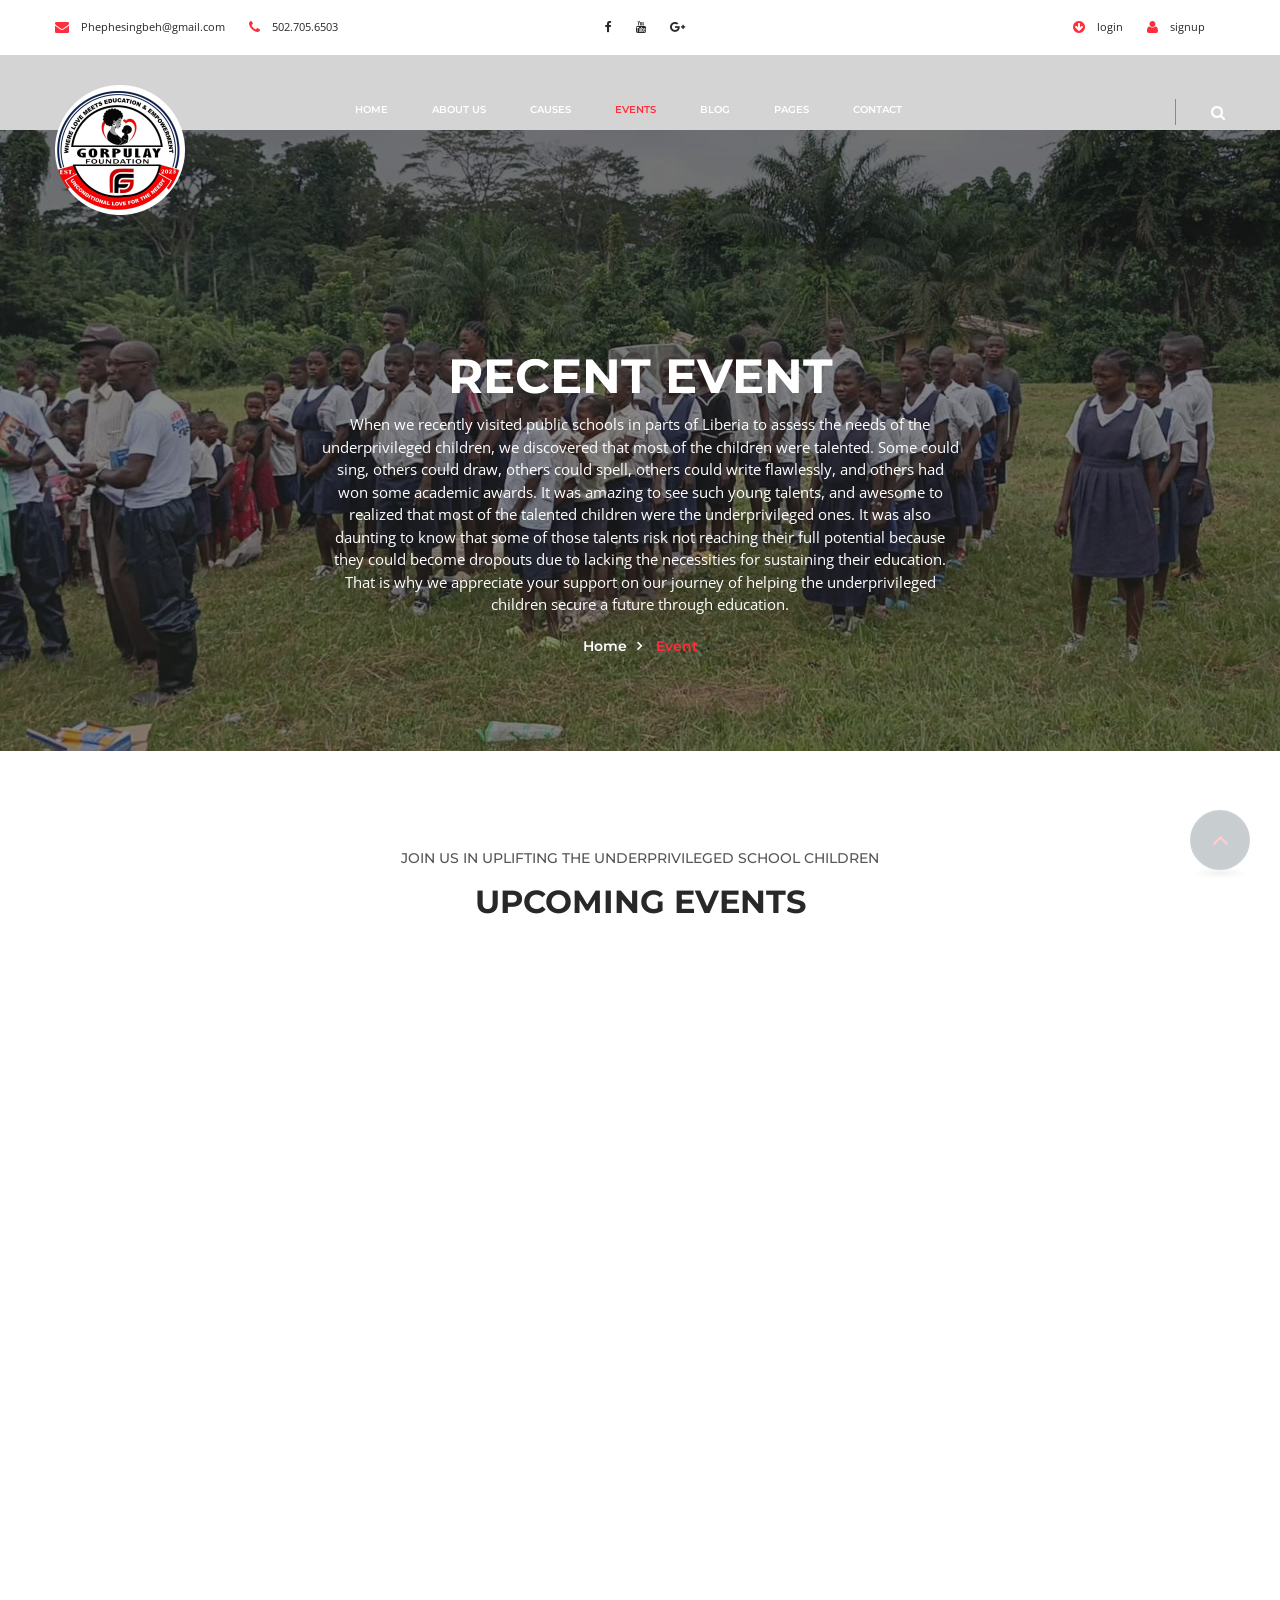
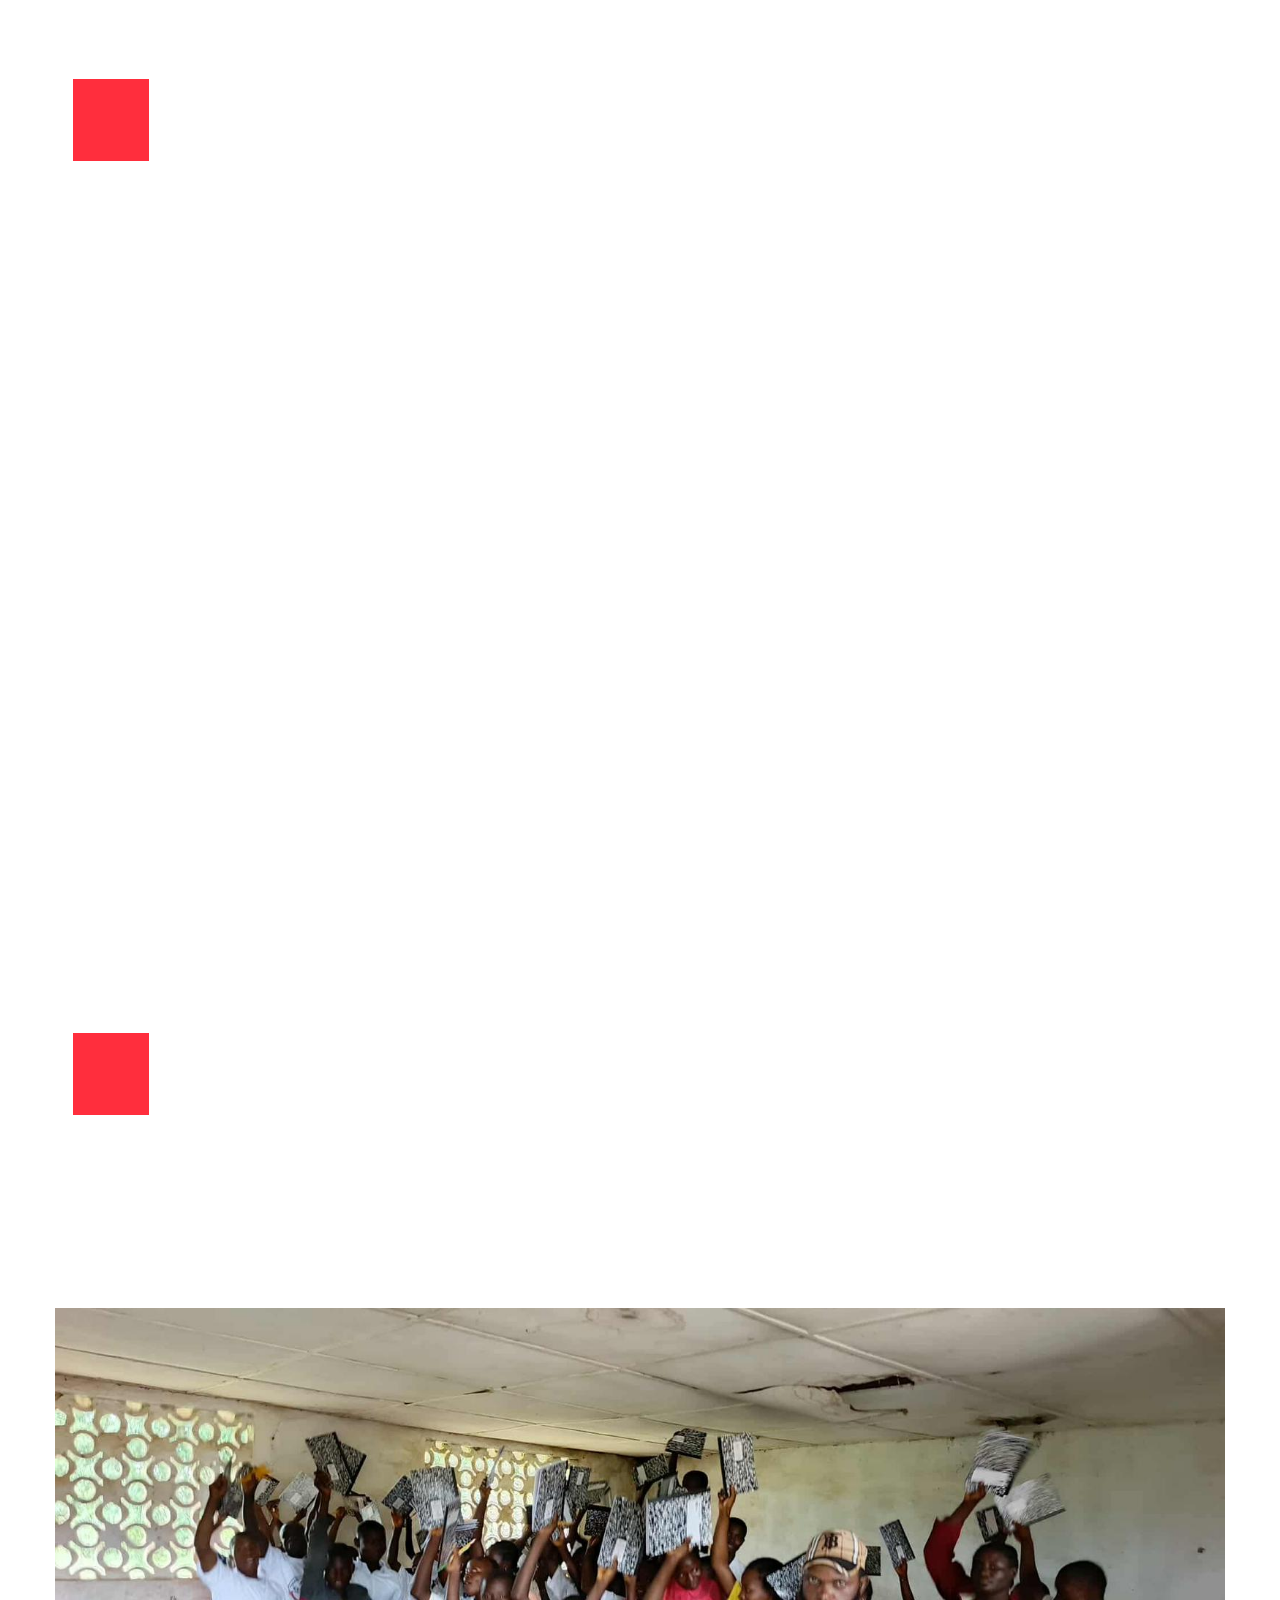
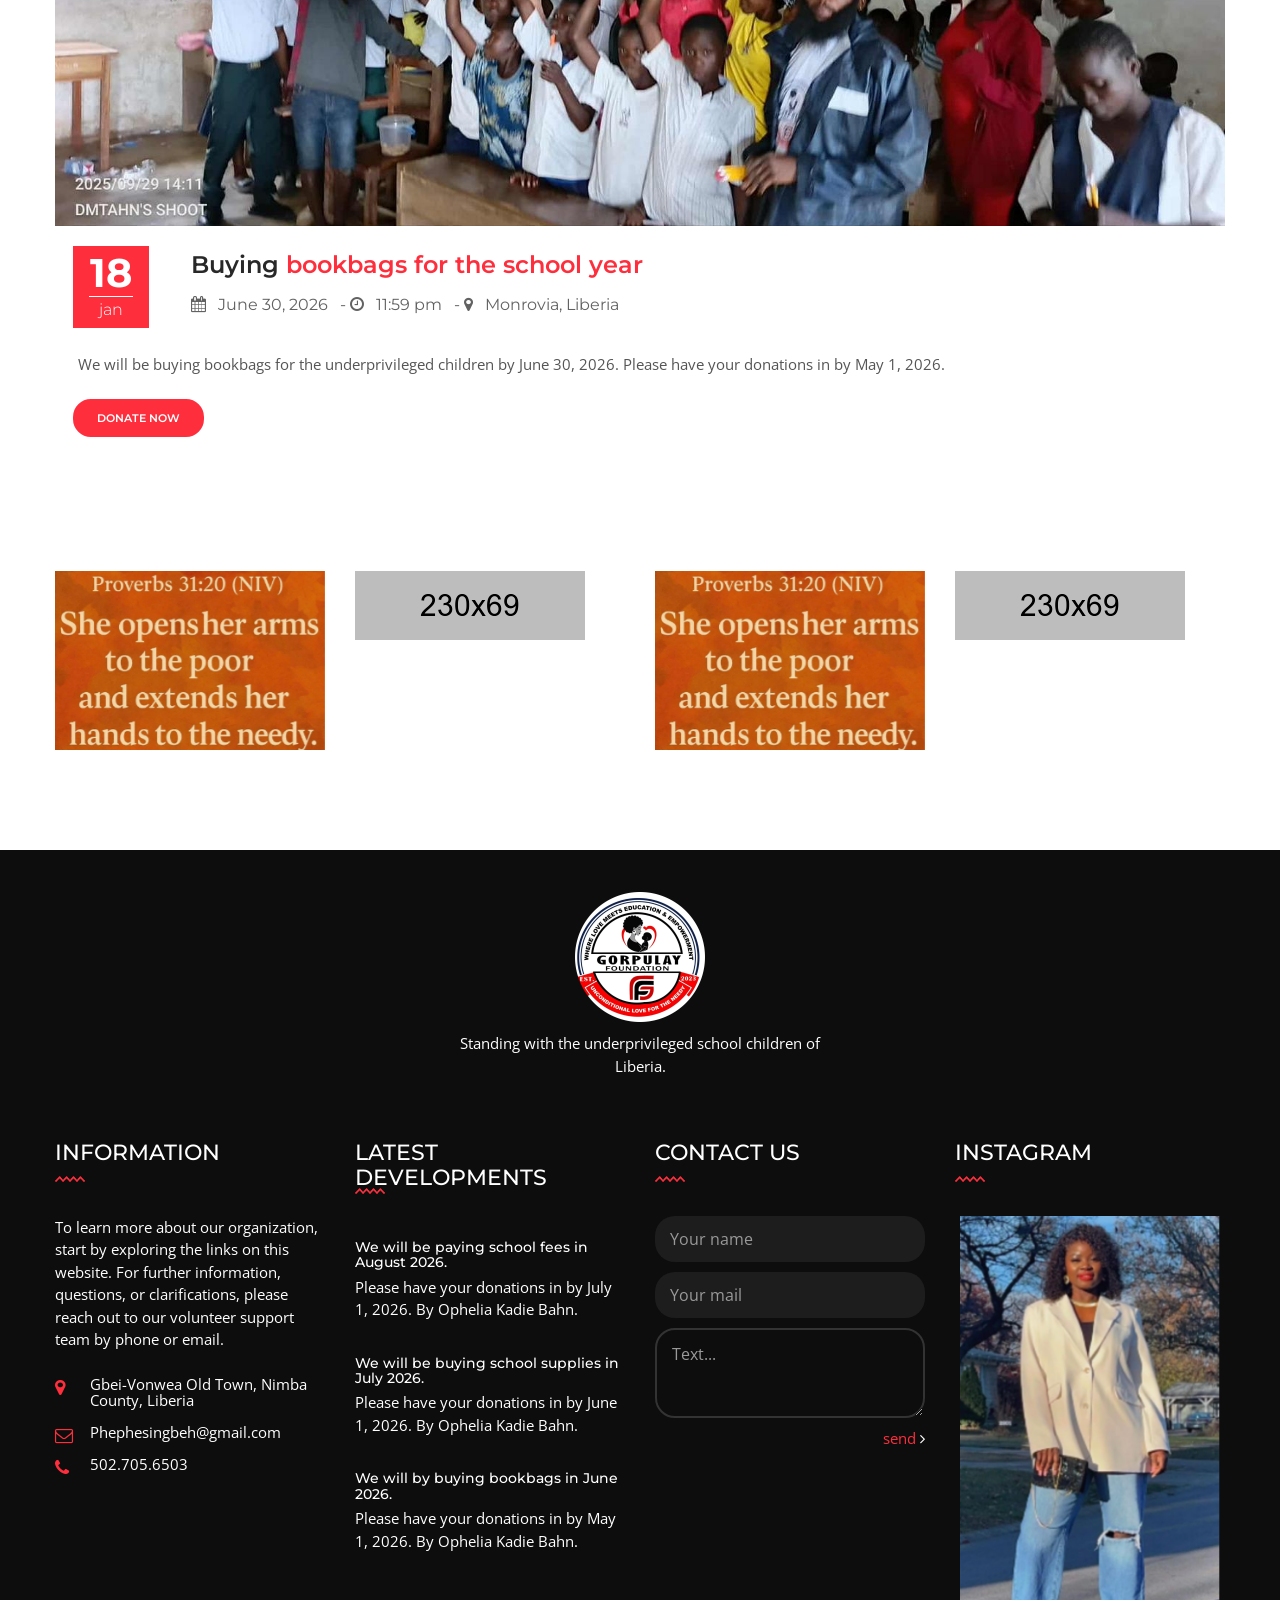
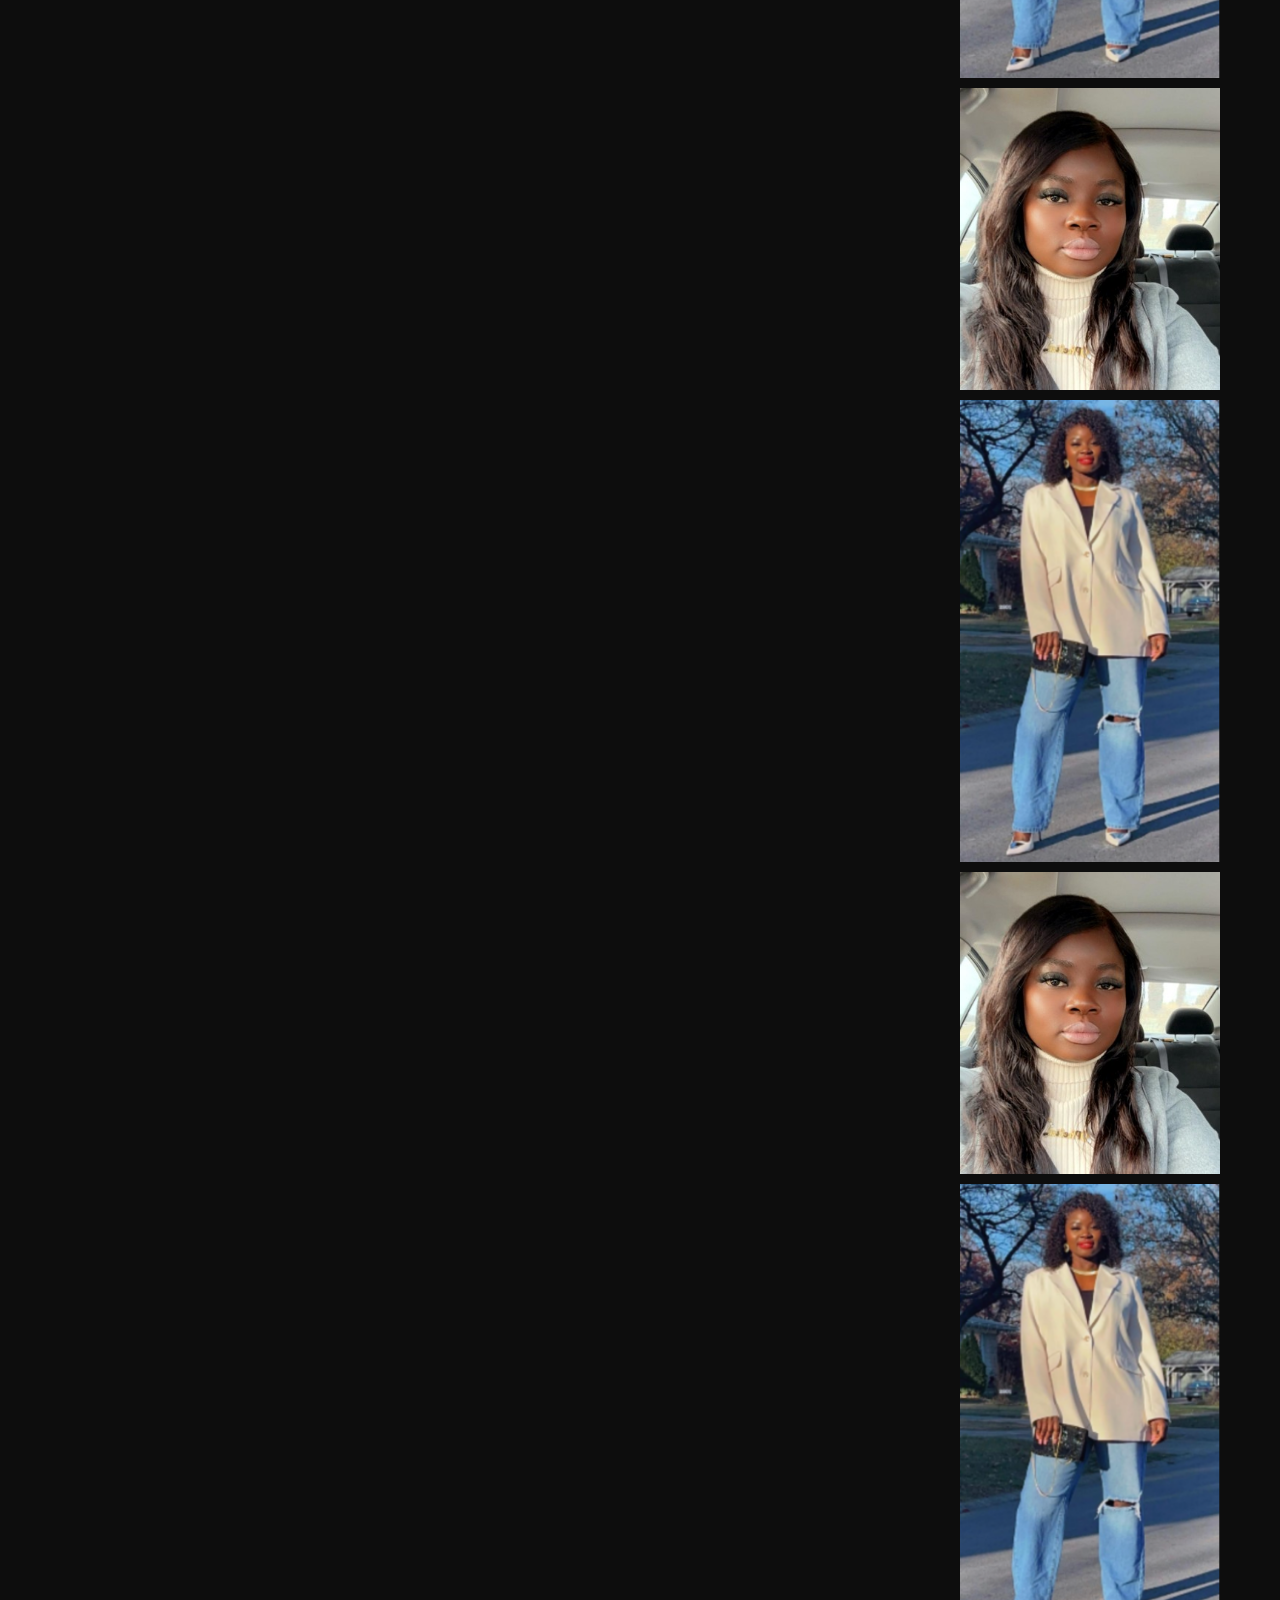
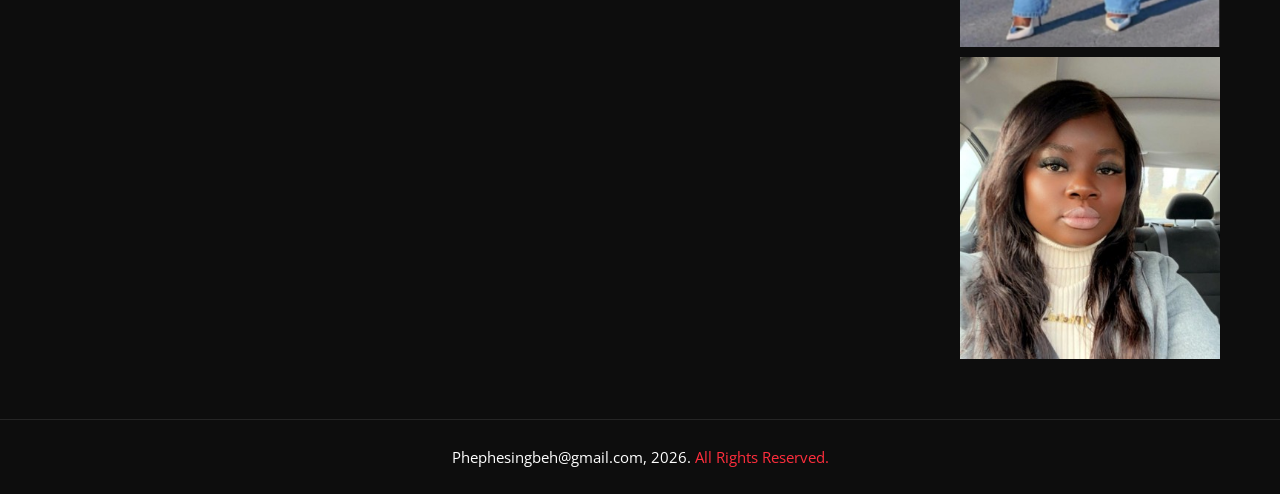
<file: event.html>
<!DOCTYPE html>
<html lang="en">
<head>
    <meta charset="UTF-8">
    <title>Charity sympathy || Responsive HTML 5 Template</title> 

    <!-- mobile responsive meta -->
    <meta name="viewport" content="width=device-width, initial-scale=1">
    <meta name="viewport" content="width=device-width, initial-scale=1, maximum-scale=1">


    <link rel="stylesheet" href="css/style.css">
    <link rel="stylesheet" href="css/responsive.css">
	<link rel="stylesheet" href="fonts/flaticon.css" />

    <link rel="apple-touch-icon" sizes="180x180" href="images/favicon/apple-touch-icon.png">
    <link rel="icon" type="image/png" href="images/favicon/favicon-32x32.png" sizes="32x32">
    <link rel="icon" type="image/png" href="images/favicon/favicon-16x16.png" sizes="16x16">

</head>
<body>

<div class="boxed_wrapper">

<header class="top-bar">
    <div class="container">
        <div class="column left">
            <ul class="top-bar-text">
                <li><i class="icon fa fa-envelope"></i>Phephesingbeh@gmail.com</li>
                <li><i class="icon fa fa-phone"></i>502.705.6503</li>
            </ul>
        </div>
        <div class="column center">
            <ul class="social">                
                <li><a href="https://www.facebook.com/share/1CfmF7oBvh/?mibextid=wwXIfr"><i class="fa fa-facebook"></i></a></li>
                <li><a href="https://www.youtube.com/@phephesingbeh7600"><i class="fa fa-youtube"></i></a></li>
                <li><a href="#"><i class="fa fa-google-plus"></i></a></li>
            </ul>
        </div>
        <div class="column right">
            <ul class="login-info">
                <li><a href="#"><i class="icon fa fa-arrow-circle-down"></i>login</a></li>
                <li><a href="#"><i class="icon fa fa-user"></i>signup</a></li>
                
            </ul>
        </div>
            

    </div>
</header>

<section class="theme_menu stricky">
    <div class="container">
        <div class="row">
            <div class="col-md-3">
                <div class="main-logo">
                    <a href="index.html"><img src="images/logo/logo.png" alt=""></a>
                </div>
            </div>
            <div class="col-md-7 menu-column">
                <nav class="main-menu">
                    <div class="navbar-header">     
                        <button type="button" class="navbar-toggle" data-toggle="collapse" data-target=".navbar-collapse">
                            <span class="icon-bar"></span>
                            <span class="icon-bar"></span>
                            <span class="icon-bar"></span>
                            <span class="icon-bar"></span>
                        </button>
                    </div>
                    <div class="navbar-collapse collapse clearfix">
                       <ul class="navigation clearfix">
                            <li class="dropdown"><a href="index.html">Home</a>
                                <ul>
                                    <li><a href="index.html">Home One</a></li>
                                    <li><a href="index-2.html">Home Two</a></li>
                                    <li><a href="index-3.html">Home Three</a></li>
                                </ul>
                            </li>
                            <li class="dropdown"><a href="#">about us</a>
                                <ul>
                                    <li><a href="about.html">About us</a></li>  
                                </ul>
                            </li>
                            <li class="dropdown"><a href="causes.html">Causes</a>
                                <ul>
                                    <li><a href="causes.html">Causes</a></li>
                                    <li><a href="single-cause.html">Single Cause</a></li>  
                                </ul>
                            </li>
                            <li class="dropdown active"><a href="event.html">Events</a>
                                <ul>
                                    <li><a href="event.html">Events</a></li>
                                    <li><a href="event-details.html">Event Details</a></li>
                                 </ul>
                            </li>
                            <li class="dropdown"><a href="#"> blog </a>
                                <ul>  
                                    <li><a href="blog-large.html">Blog With Sidebar</a></li>
                                    <li><a href="blog-details.html">Blog Single Post</a></li>
                                 </ul>
                            </li>
                            <li class="dropdown"><a href="#">pages</a>
                                <ul>
                                    <li><a href="shop.html">Shop</a></li>
									<li><a href="shop-single.html">Product Detail Page</a></li>
                                    <li><a href="error.html">404</a></li>
                                </ul>
                            </li>
                            <li><a href="contact.html">contact</a></li>
                        </ul>
                        <ul class="mobile-menu clearfix">

                            <li class="dropdown active"><a href="index.html">Home</a>
                                <ul>
                                    <li><a href="index.html">Home One</a></li>
                                    <li><a href="index-2.html">Home Two</a></li>
                                    <li><a href="index-3.html">Home Three</a></li>
                                </ul>
                            </li>
                            <li class="dropdown"><a href="#">about us</a>
                                <ul>
                                    <li><a href="about.html">About us</a></li>  
                                </ul>
                            </li>
                            <li class="dropdown"><a href="causes.html">Causes</a>
                                <ul>
                                    <li><a href="causes.html">Causes</a></li>
                                    <li><a href="single-cause.html">Single Cause</a></li>  
                                </ul>
                            </li>
                            <li class="dropdown"><a href="event.html">Events</a>
                                <ul>
                                    <li><a href="event.html">Events</a></li>
                                    <li><a href="event-details.html">Event Details</a></li>
                                 </ul>
                            </li>
                            <li class="dropdown"><a href="#"> blog </a>
                                <ul>  
                                    <li><a href="blog-large.html">Blog With Sidebar</a></li>
                                    <li><a href="blog-details.html">Blog Single Post</a></li>
                                 </ul>
                            </li>
                            <li class="dropdown"><a href="#">pages</a>
                                <ul>
                                    <li><a href="shop.html">Shop</a></li>
									<li><a href="shop-single.html">Product Detail Page</a></li>
                                    <li><a href="error.html">404</a></li>
                                </ul>
                            </li>
                            <li><a href="contact.html">contact</a></li>
                        </ul>
                    </div>
                </nav>
            </div>

            <div class="right-column">
                <div class="right-area">
                    <div class="nav_side_content">
                        <div class="search_option">
                            <button class="search tran3s dropdown-toggle color1_bg" id="searchDropdown" data-toggle="dropdown" aria-haspopup="true" aria-expanded="false"><i class="fa fa-search" aria-hidden="true"></i></button>
                            <form action="#" class="dropdown-menu" aria-labelledby="searchDropdown">
                                <input type="text" placeholder="Search...">
                                <button><i class="fa fa-search" aria-hidden="true"></i></button>
                            </form>
                       </div>
                   </div>
                </div>
                    
            </div>
        </div>
                

   </div> <!-- End of .conatiner -->
</section>
  
<section class="page-banner">
    <div class="container">
		<div class="title">
            <h1>recent event</h1>
        </div>
        <div class="text">
			<p>When we recently visited public schools in parts of Liberia to assess the needs of the underprivileged children, we discovered that most of the children were talented. Some could sing, others could draw, others could spell, others could write flawlessly, and others had won some academic awards. It was amazing to see such young talents, and awesome to realized that most of the talented children were the underprivileged ones. It was also daunting to know that some of those talents risk not reaching their full potential because they could become dropouts due to lacking the necessities for sustaining their education. That is why we appreciate your support on our journey of helping the underprivileged children secure a future through education.</p>
		</div>
		<div class="breadcumb-wrapper">
            <ul class="list-inline link-list">
                <li><a href="index.html">Home</a></li>
                <li>Event</li>
            </ul>
        </div>
    </div>
</section>

<!--start upcoming-event-->
<section class="all-event">
	<div class="container">
		<div class="section-title">
            <h5>Join us in uplifting the underprivileged school children</h5>
            <h1>upcoming events</h1>
			<p></p>
        </div>
		<div class="item-list">
			<div class="item wow fadeInUp animated" style="visibility: visible; animation-name: fadeInUp;">
				<div class="bg-area">
					<div class="image-box">
						<img src="images/event/5.jpg" alt="Awesome Image"/>
						<div class="overlay">
							<div class="box">
								<div class="content">
									<a href="event-details.html"><i class="fa fa-link"></i></a>
								</div>
							</div>
						</div>
					</div>
				
					<div class="content-box">
						<div class="title-area">
							<div class="date">18<br><span>jan</span></div>
							<h3><a href="#">Paying <span>school fees for the 2026 academic year</span></a></h3>
							<ul class="event-info">
								<li><span class="fa fa-calendar"></span>&ensp; August 31, 2026&ensp; - </li>
								<li><span class="fa fa-clock-o"></span>&ensp; 11:59 pm&ensp; -</li>
								<li><span class="fa fa-map-marker"></span>&ensp; Monrovia, Liberia</li>
							</ul>
						
						</div>
							
						
                        <div class="text">
							<p>We will be paying school fees for the school children who will be starting classes on September 6, 2026. Please have your donations in by July 1, 2026 .</p>
						</div>					
						<div class="link"><a href="#" class="thm-btn">Donate now</a></div>
                    </div>
				</div>	
			</div>
			
			<div class="item wow fadeInUp animated" style="visibility: visible; animation-name: fadeInUp;">
				<div class="bg-area">
					<div class="image-box">
						<img src="images/event/6.jpg" alt="Awesome Image"/>
						<div class="overlay">
							<div class="box">
								<div class="content">
									<a href="event-details.html"><i class="fa fa-link"></i></a>
								</div>
							</div>
						</div>
					</div>
				
					<div class="content-box">
						<div class="title-area">
							<div class="date">18<br><span>jan</span></div>
							<h3><a href="#">Buying <span>school supplies for the school year</span></a></h3>
							<ul class="event-info">
								<li><span class="fa fa-calendar"></span>&ensp; July 31, 2026&ensp; - </li>
								<li><span class="fa fa-clock-o"></span>&ensp; 11:59 pm&ensp; -</li>
								<li><span class="fa fa-map-marker"></span>&ensp; Monrovia, Liberia</li>
							</ul>
						
						</div>
							
						
                        <div class="text">
							<p>We will be buying school supplies for the underprivileged children by July 31, 2026. Please have your donations in by June 1, 2026.</p>
						</div>					
						<div class="link"><a href="#" class="thm-btn">Donate now</a></div>
                    </div>
				</div>	
			</div>
			
			<div class="item wow fadeInUp animated" style="visibility: visible; animation-name: fadeInUp;">
				<div class="bg-area">
					<div class="image-box">
						<img src="images/event/7.jpg" alt="Awesome Image"/>
						<div class="overlay">
							<div class="box">
								<div class="content">
									<a href="event-details.html"><i class="fa fa-link"></i></a>
								</div>
							</div>
						</div>
					</div>
				
					<div class="content-box">
						<div class="title-area">
							<div class="date">18<br><span>jan</span></div>
							<h3><a href="#">Buying <span>bookbags for the school year</span></a></h3>
							<ul class="event-info">
								<li><span class="fa fa-calendar"></span>&ensp; June 30, 2026&ensp; - </li>
								<li><span class="fa fa-clock-o"></span>&ensp; 11:59 pm&ensp; -</li>
								<li><span class="fa fa-map-marker"></span>&ensp; Monrovia, Liberia</li>
							</ul>
						
						</div>
							
						
                        <div class="text">
							<p>We will be buying bookbags for the underprivileged children by June 30, 2026. Please have your donations in by May 1, 2026. </p>
						</div>					
						<div class="link"><a href="#" class="thm-btn">Donate now</a></div>
                    </div>
				</div>	
			</div>
		</div>
		
		<!-- <ul class="page_pagination style-two center">
            <li><a href="#" class="tran3s"><i class="fa fa-angle-left" aria-hidden="true"></i></a></li>
            <li><a href="#" class="active tran3s">1</a></li>
            <li><a href="#" class="tran3s">2</a></li>
            <li><a href="#" class="tran3s"><i class="fa fa-angle-right" aria-hidden="true"></i></a></li>
        </ul> -->
		
		
	
	</div>
</section>
<!--end upcoming-event-->

<section class="clients-section style-two">
    <div class="container">
        <div class="clients-carousel">
			<div class="item">
				<div class="image-box">
					<img src="images/clients/1.png" alt="">
				</div>
			</div>

			<div class="item">
				<div class="image-box">
					<img src="images/clients/2.png" alt="">
				</div>
			</div>

			<div class="item">
				<div class="image-box">
					<img src="images/clients/3.png" alt="">
				</div>
			</div>

			<div class="item">
				<div class="image-box">
					<img src="images/clients/2.png" alt="">
				</div>
			</div>
        </div>
    </div>  
</section>



<footer class="main-footer">
    
    <!--Widgets Section-->
    <div class="widgets-section">
        <div class="container">

            <div class="section-title">
                <div class="image-box">
                    <img src="images/footer/fl.png" alt="">
                </div>
               
                <p>Standing with the underprivileged school children of Liberia.</p>
            </div>


            <div class="row">
                <!--Big Column-->
                <div class="col-md-6 col-sm-12 col-xs-12">
                    <div class="row clearfix">
                        
                        <!--Footer Column-->
                        <div class="footer-column col-md-6 col-sm-6 col-xs-12">
                            <div class="footer-widget information-widget">
                                <h3 class="footer-title">Information</h3>
                                
                                <div class="widget-content">
                                    <div class="text"><p>To learn more about our organization, start by exploring the links on this website. For further information, questions, or clarifications, please reach out to our volunteer support team by phone or email.</p></div>
                                    <ul class="contact-info">
                                        <li><span class="fa fa-map-marker"></span>Gbei-Vonwea Old Town, Nimba County, Liberia</li>
                                        <li><span class="fa fa-envelope-o"></span>Phephesingbeh@gmail.com</li>
                                        <li><span class="fa fa-phone"></span>502.705.6503</li>
                                    </ul>
                                </div>
                            </div>
                        </div>
                        <!--Footer Column-->
                        <div class="footer-column col-md-6 col-sm-6 col-xs-12">
                            <div class="footer-widget works-widget">
                                <h3 class="footer-title">Latest Developments</h3>
                                <div class="widget-content">
                                    <ul class="list">
                                        <li>
                                            <h5>We will be paying school fees in August 2026.</h5>
                                            <p>Please have your donations in by July 1, 2026. By Ophelia Kadie Bahn.</p>
                                        </li>
                                        <li>
                                            <h5>We will be buying school supplies in July 2026. </h5>
                                            <p> Please have your donations in by June 1, 2026. By Ophelia Kadie Bahn.</p>
                                        </li>
                                        <li>
                                            <h5>We will by buying bookbags in June 2026.</h5>
                                            <p>Please have your donations in by May 1, 2026. By Ophelia Kadie Bahn.</p>
                                        </li>
                                    </ul>
                                   
                                   
                                </div>
                            </div>
                        </div>
                    </div>
                </div>
                
                <!--Big Column-->
                <div class="col-md-6 col-sm-12 col-xs-12">
                    <div class="row clearfix">
                        
                        <!--Footer Column-->
                        <div class="footer-column col-md-6 col-sm-6 col-xs-12">
                            <div class="footer-widget contact-widget">
                                <h3 class="footer-title">contact us</h3>
                                <div class="widget-content">
                                    <div class="default-form-area">
                                        <form id="contact-form2" name="contact_form" class="default-form style-two" action="sendmail.php" method="post">
                                            <div class="row clearfix">
                                                <div class="col-md-12 col-sm-12 col-xs-12">
                                                    
                                                    <div class="form-group style-two">
                                                        <input type="text" name="form_name" class="form-control" value="" placeholder="Your name" required="">
                                                    </div>
                                                </div>
                                                <div class="col-md-12 col-sm-12 col-xs-12">
                                                    <div class="form-group style-two">
                                                        <input type="email" name="form_email" class="form-control required email" value="" placeholder="Your mail" required="">
                                                    </div>
                                                </div>
                                                
                                               
                                                <div class="col-md-12 col-sm-12 col-xs-12">
                                                    <div class="form-group style-two">
                                                        <textarea name="form_message" class="form-control textarea required" placeholder="Text..."></textarea>
                                                    </div>
                                                </div>   
                                                <div class="col-md-12 col-sm-12 col-xs-12">
                                                    <div class="form-group style-two">
                                                        <input id="form_botcheck" name="form_botcheck" class="form-control" type="hidden" value="">
                                                        <button class="thm-btn2" type="submit" data-loading-text="Please wait...">send<i class="fa fa-angle-right"></i></button>
                                                    </div>
                                                </div>   

                                            </div>
                                        </form>
                                    </div>
                                </div>
                               
                            </div>
                        </div>

                        <!--Footer Column-->

                        <!--Footer Column-->
                        <div class="footer-column col-md-6 col-sm-6 col-xs-12">
                            <div class="footer-widget Instagram-widget">
                                <h3 class="footer-title">Instagram</h3>
                                    <div class="widget-content">
                                        <ul class="instagram">
                                            <li>
                                                <div class="img-holder">
                                                    <img src="images/footer/1.jpg" alt="Awesome Image">
                                                   <div class="overlay">
															<div class="box">
																<div class="content">
																	<a href="#"><i class="fa fa-link"></i></a>
																</div>
															</div>
														</div>
                                                </div>
                                            </li>

                                                <li>
                                                    <div class="img-holder">
                                                        <img src="images/footer/2.jpg" alt="Awesome Image">
                                                        <div class="overlay">
															<div class="box">
																<div class="content">
																	<a href="#"><i class="fa fa-link"></i></a>
																</div>
															</div>
														</div>
                                                    </div>
                                                </li>

                                                <li>
                                                    <div class="img-holder">
                                                        <img src="images/footer/3.jpg" alt="Awesome Image">
                                                        <div class="overlay">
															<div class="box">
																<div class="content">
																	<a href="#"><i class="fa fa-link"></i></a>
																</div>
															</div>
														</div>
                                                    </div>
                                                </li>
                                                <li>
                                                    <div class="img-holder">
                                                        <img src="images/footer/4.jpg" alt="Awesome Image">
                                                        <div class="overlay">
															<div class="box">
																<div class="content">
																	<a href="#"><i class="fa fa-link"></i></a>
																</div>
															</div>
														</div>
                                                    </div>
                                                </li>
                                                <li>
                                                    <div class="img-holder">
                                                        <img src="images/footer/5.jpg" alt="Awesome Image">
                                                        <div class="overlay">
															<div class="box">
																<div class="content">
																	<a href="#"><i class="fa fa-link"></i></a>
																</div>
															</div>
														</div>
                                                    </div>
                                                </li>
                                                <li>
                                                    <div class="img-holder">
                                                        <img src="images/footer/6.jpg" alt="Awesome Image">
                                                        <div class="overlay">
															<div class="box">
																<div class="content">
																	<a href="#"><i class="fa fa-link"></i></a>
																</div>
															</div>
														</div>
                                                    </div>
                                                </li>
                                               
                                            </ul>
                                            
                                        </div>
                                        
                                    </div>
                                </div> 

                    </div>
                </div>
                
             </div>
         </div>
     </div>
     
     <!--Footer Bottom-->
     <div class="footer-bottom">
        <div class="container">
            <div class="text">
                <p>Phephesingbeh@gmail.com, 2026. <span>All Rights Reserved.</span></p>
            </div>
        </div><!-- /.container -->
    </div>
     
</footer>

<!-- Scroll Top Button -->
    <button class="scroll-top tran3s color2_bg">
        <span class="fa fa-angle-up"></span>
    </button>
    <!-- pre loader  -->
    <div class="preloader"></div>


    <!-- jQuery js -->
    <script src="js/jquery.js"></script>
    <!-- bootstrap js -->
    <script src="js/bootstrap.min.js"></script>
    <!-- jQuery ui js -->
    <script src="js/jquery-ui.js"></script>
    <!-- owl carousel js -->
    <script src="js/owl.carousel.min.js"></script>
    <!-- jQuery validation -->
    <script src="js/jquery.validate.min.js"></script>

    <!-- mixit up -->
    <script src="js/wow.js"></script>
    <script src="js/jquery.mixitup.min.js"></script>
    <script src="js/jquery.fitvids.js"></script>
    <script src="js/bootstrap-select.min.js"></script>


    <!-- revolution slider js -->
    <script src="js/jquery.themepunch.tools.min.js"></script>
    <script src="js/jquery.themepunch.revolution.min.js"></script>
    <script src="js/revolution.extension.actions.min.js"></script>
    <script src="js/revolution.extension.carousel.min.js"></script>
    <script src="js/revolution.extension.kenburn.min.js"></script>
    <script src="js/revolution.extension.layeranimation.min.js"></script>
    <script src="js/revolution.extension.migration.min.js"></script>
    <script src="js/revolution.extension.navigation.min.js"></script>
    <script src="js/revolution.extension.parallax.min.js"></script>
    <script src="js/revolution.extension.slideanims.min.js"></script>
    <script src="js/revolution.extension.video.min.js"></script>

    <!-- fancy box -->
    <script src="js/jquery.fancybox.pack.js"></script>
    <script src="js/jquery.polyglot.language.switcher.js"></script>
    <script src="js/nouislider.js"></script>
    <script src="js/jquery.bootstrap-touchspin.js"></script>
    <script src="js/SmoothScroll.js"></script>
    <script src="js/validation.js"></script>
    <script src="js/jquery.appear.js"></script>
    <script src="js/jquery.countTo.js"></script>
    <script src="js/jquery.flexslider.js"></script>
    <script src="js/imagezoom.js"></script>
    <script src="js/jquery.magnific-popup.min.js"></script> 
    <script src="js/isotope.js"></script>   

 <script src="js/simplyCountdown.min.js"></script>

    <script id="map-script" src="js/default-map.js"></script>
    <script src="js/custom.js"></script>

</div>
    
</body>
</html>
</file>
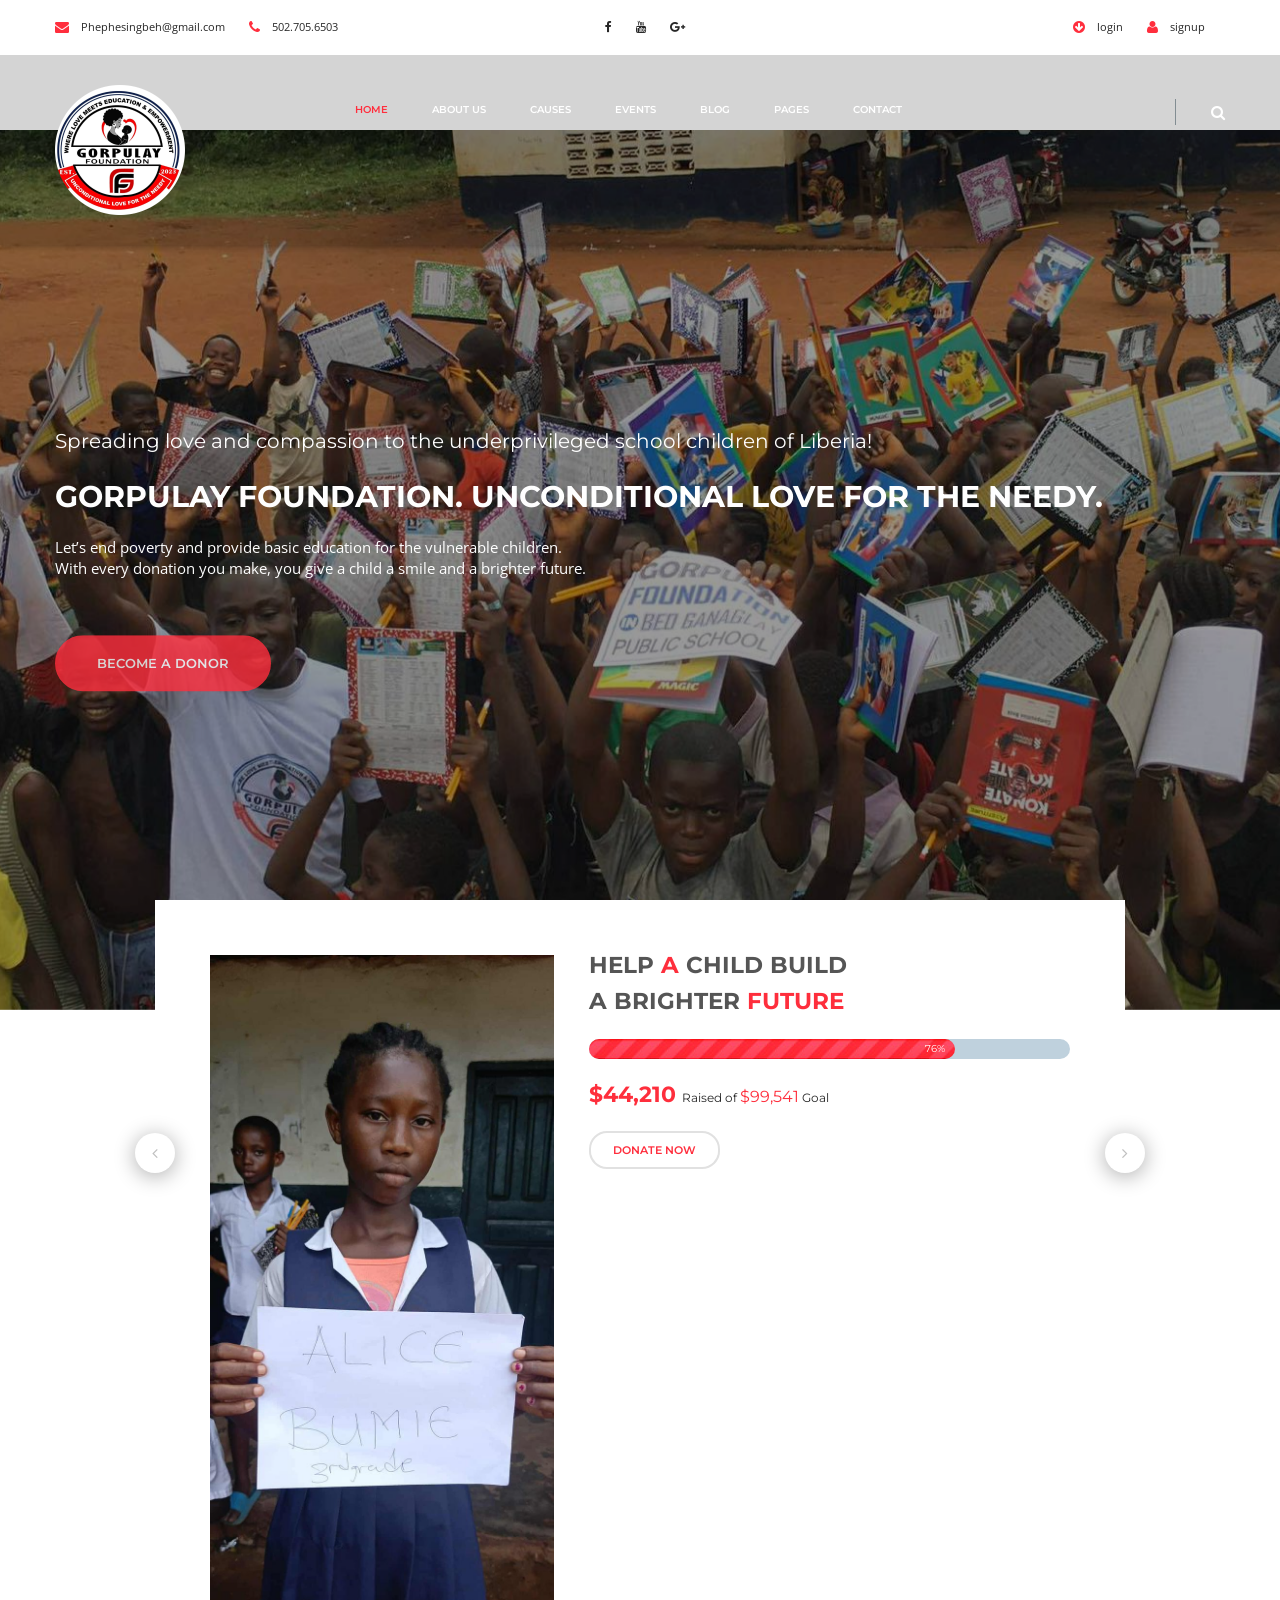
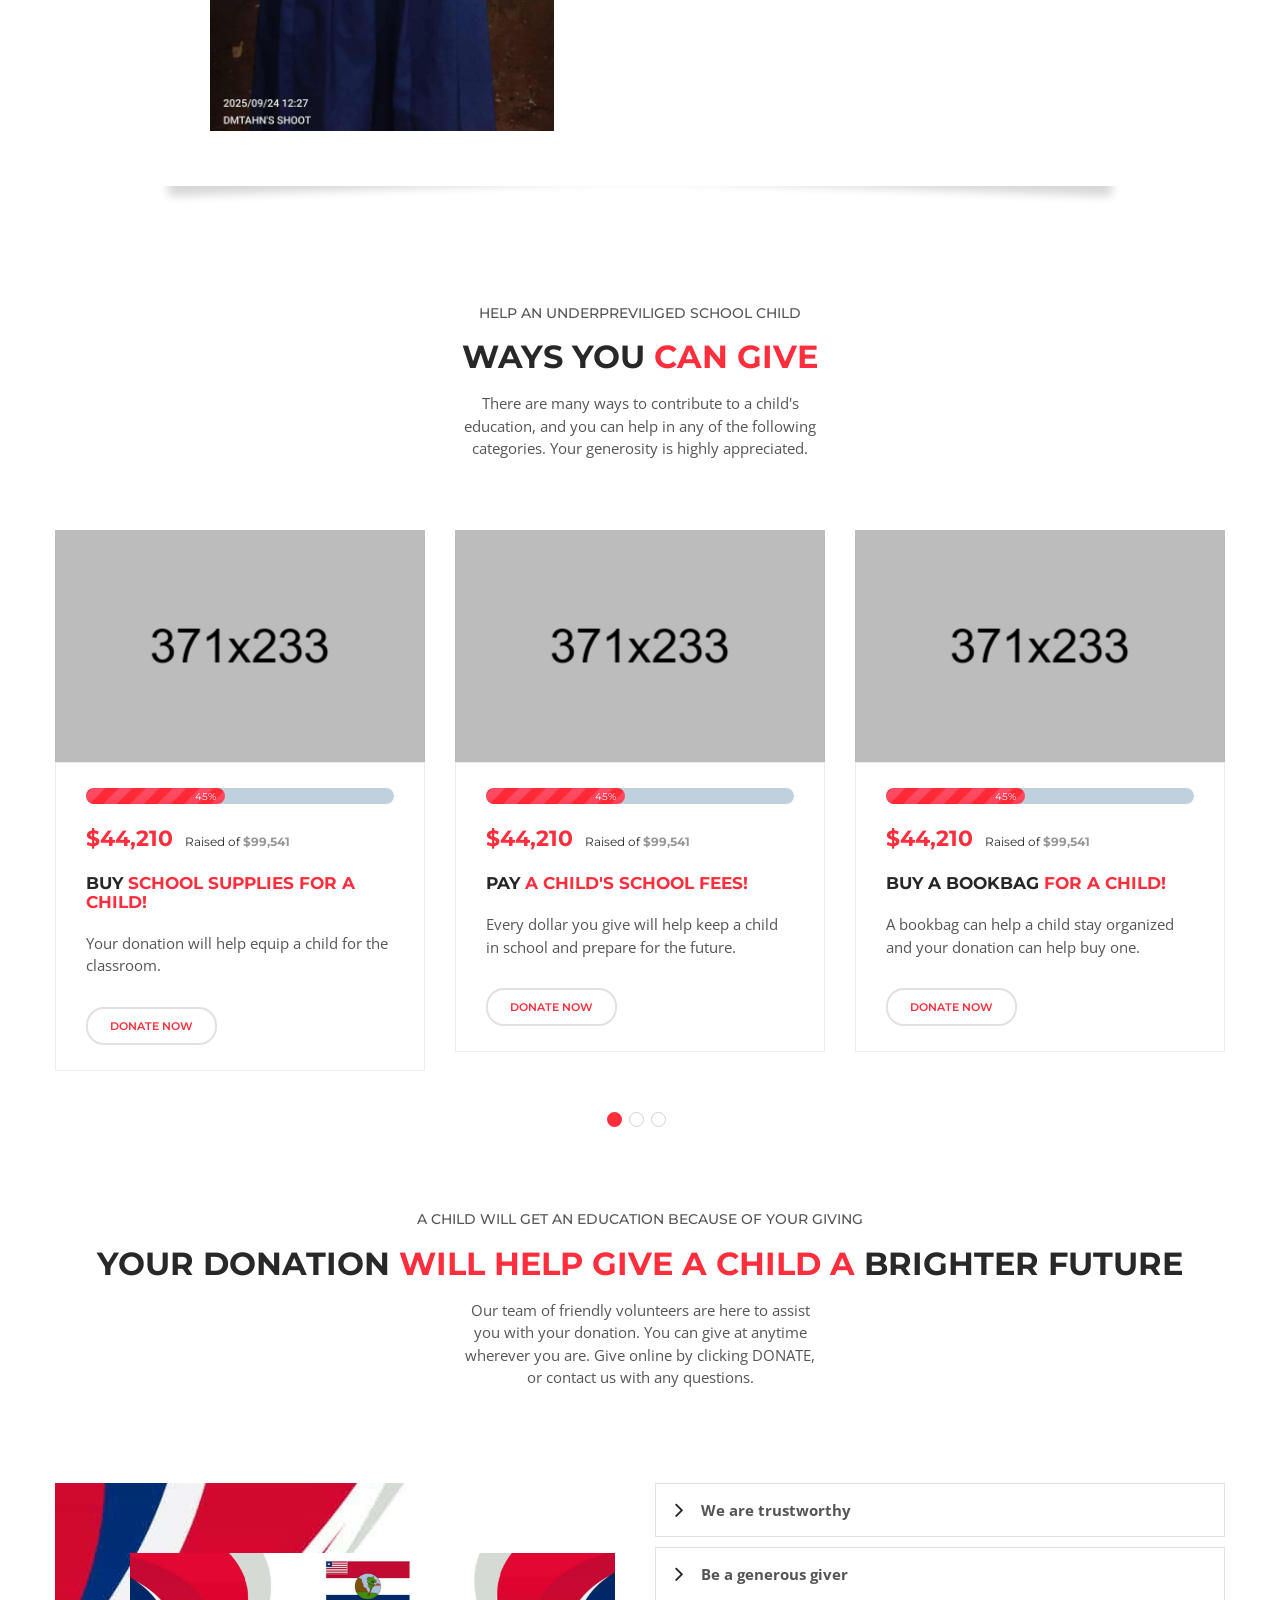
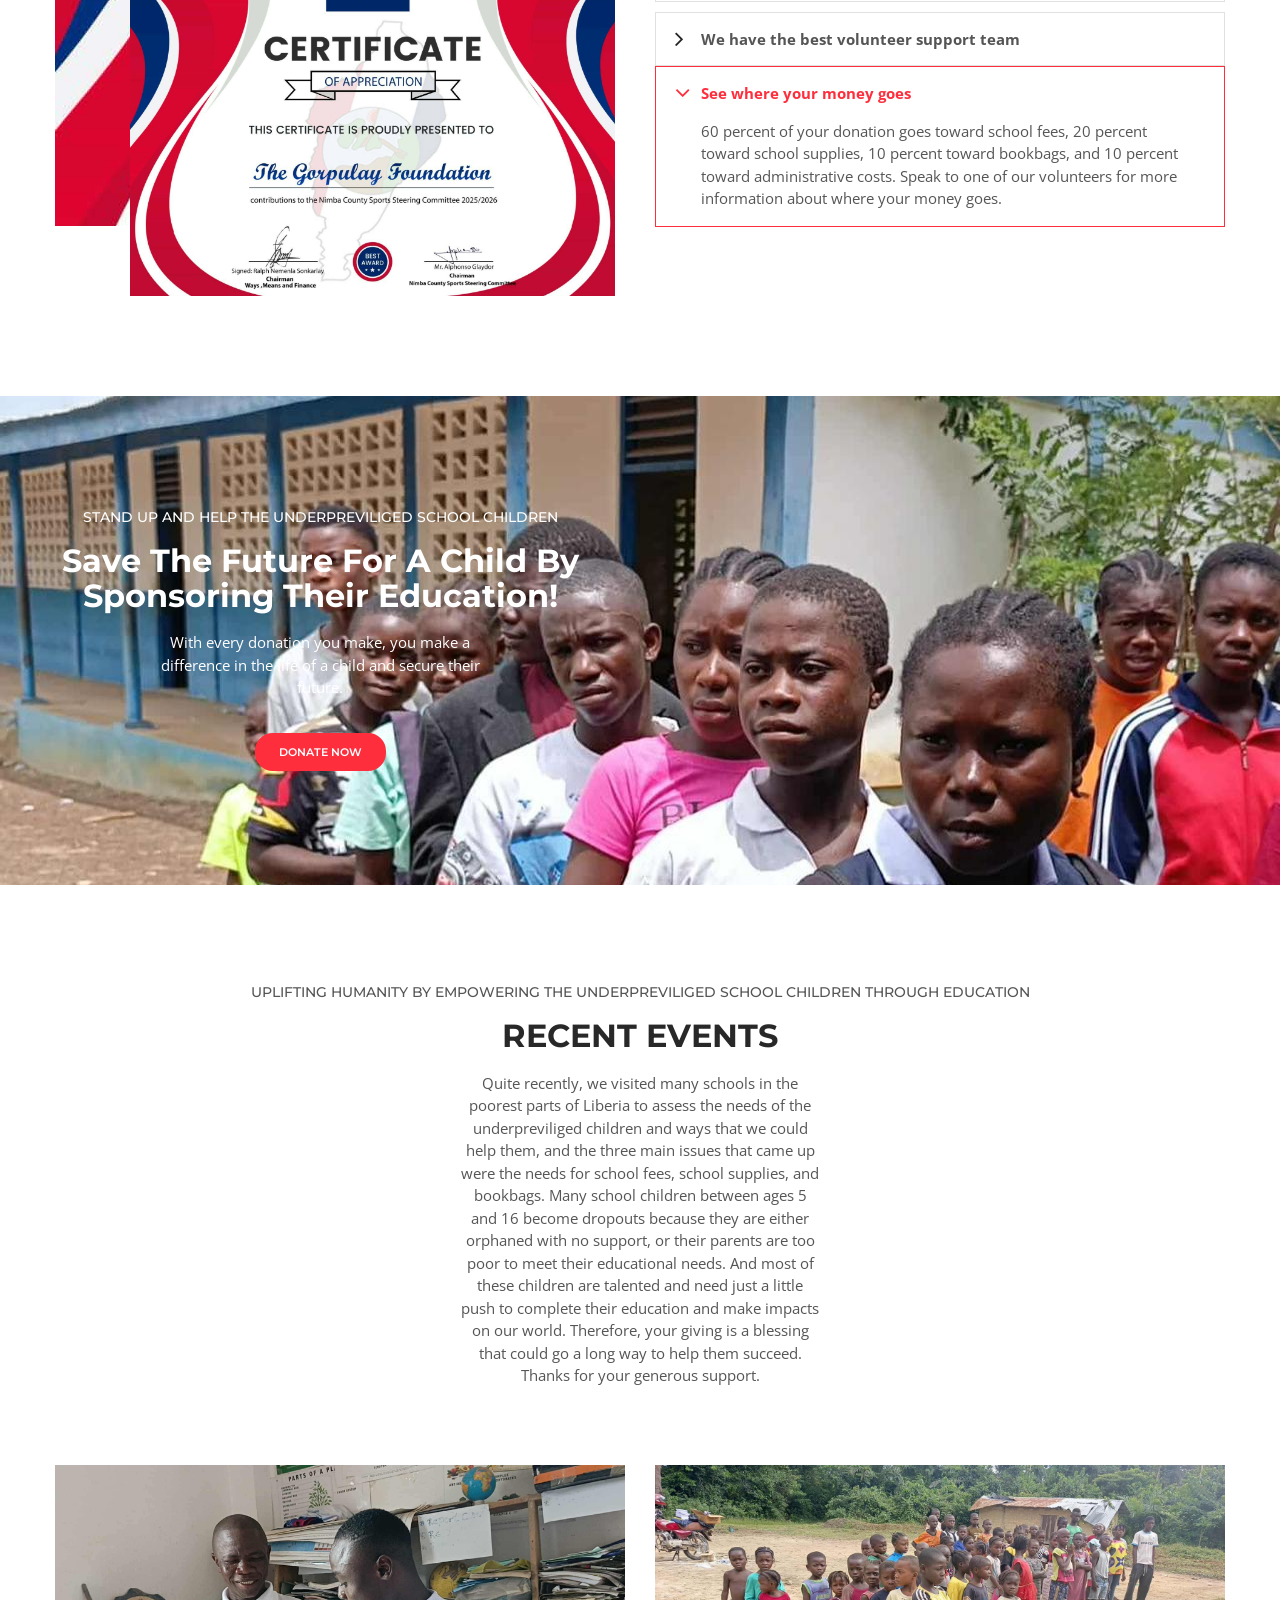
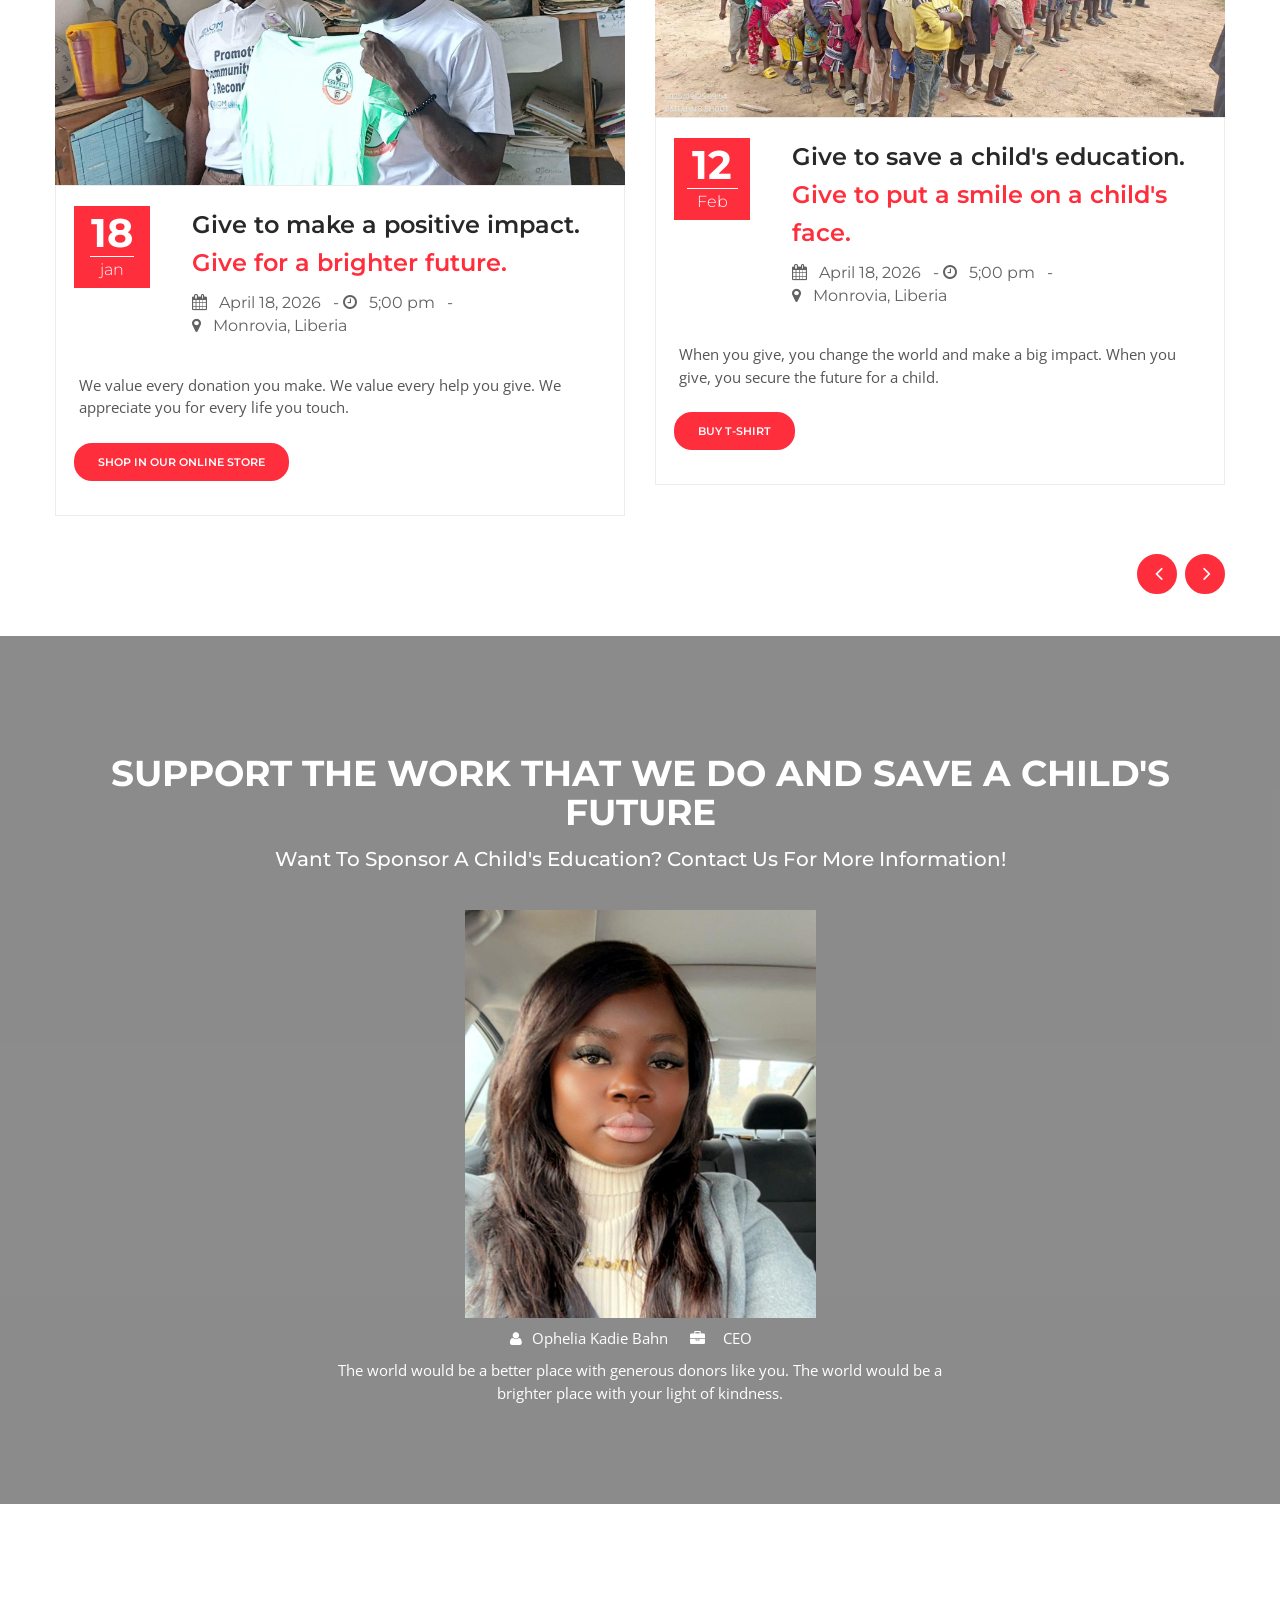
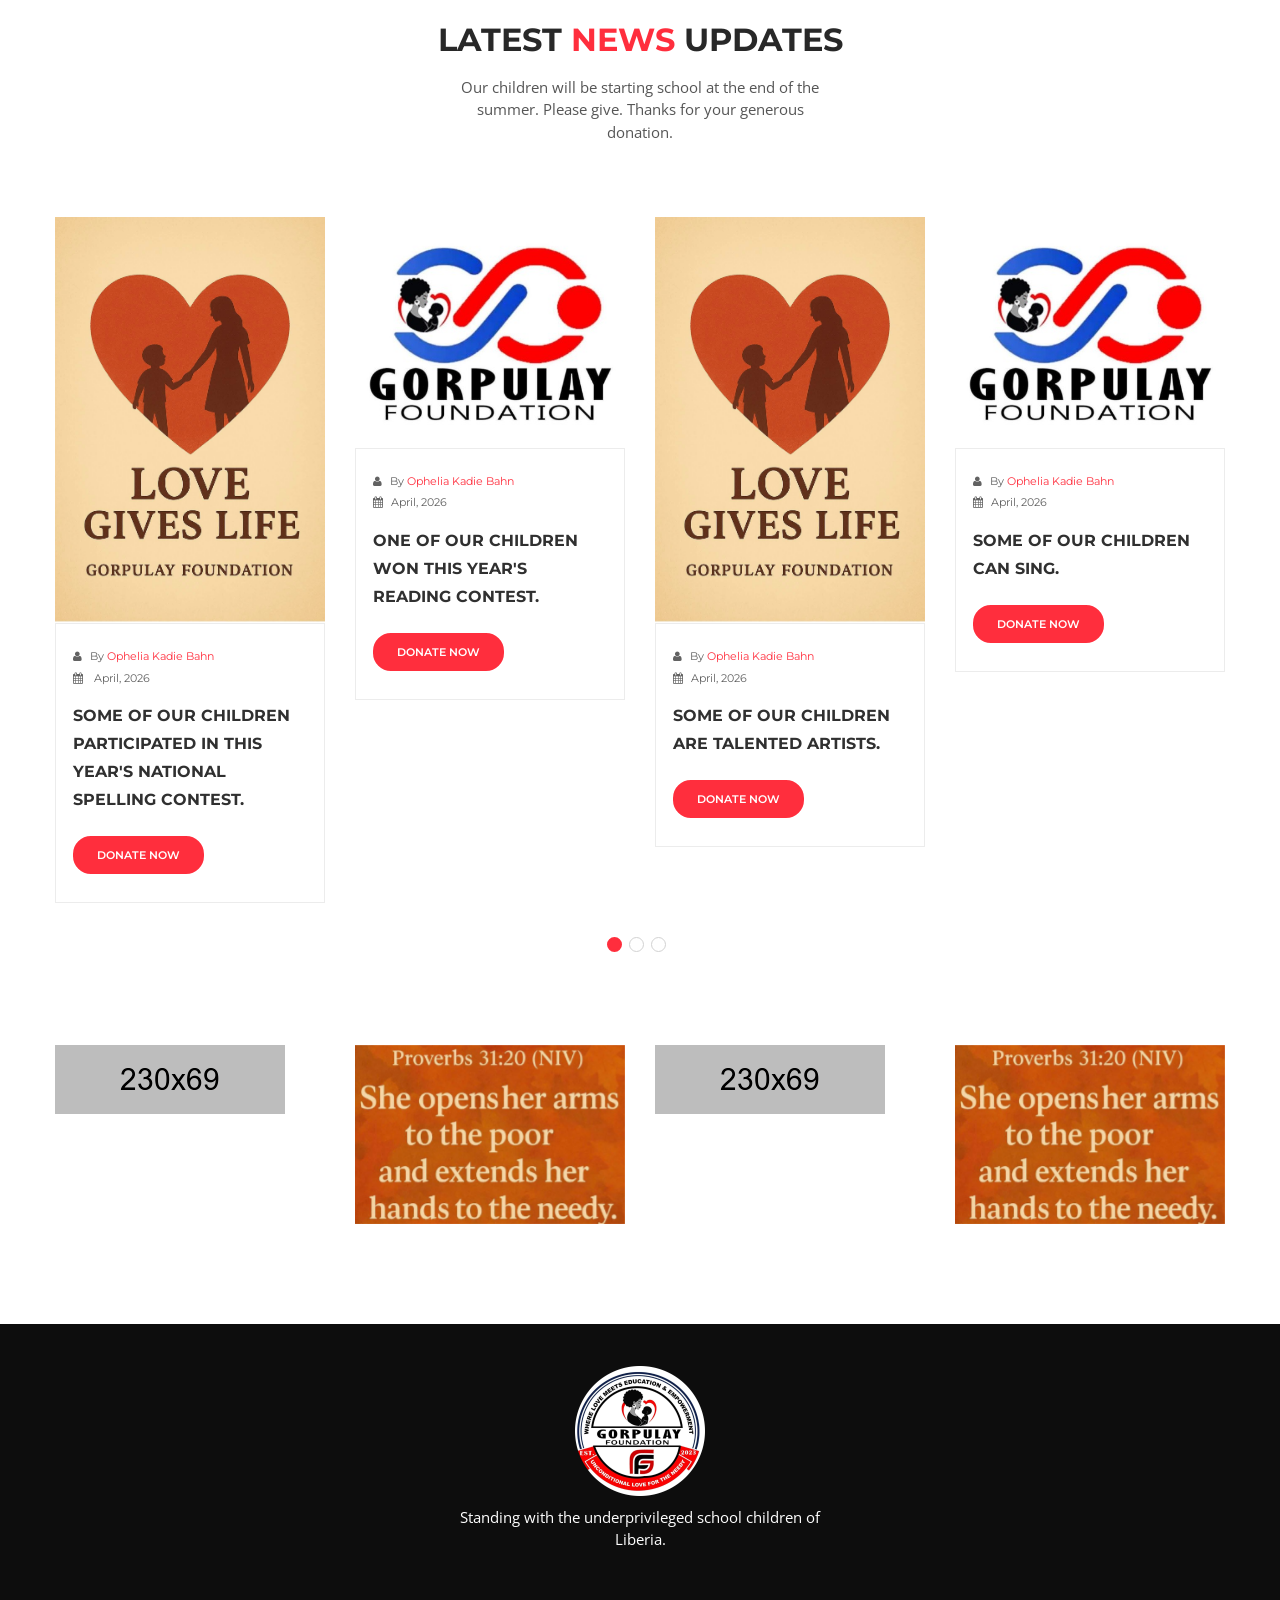
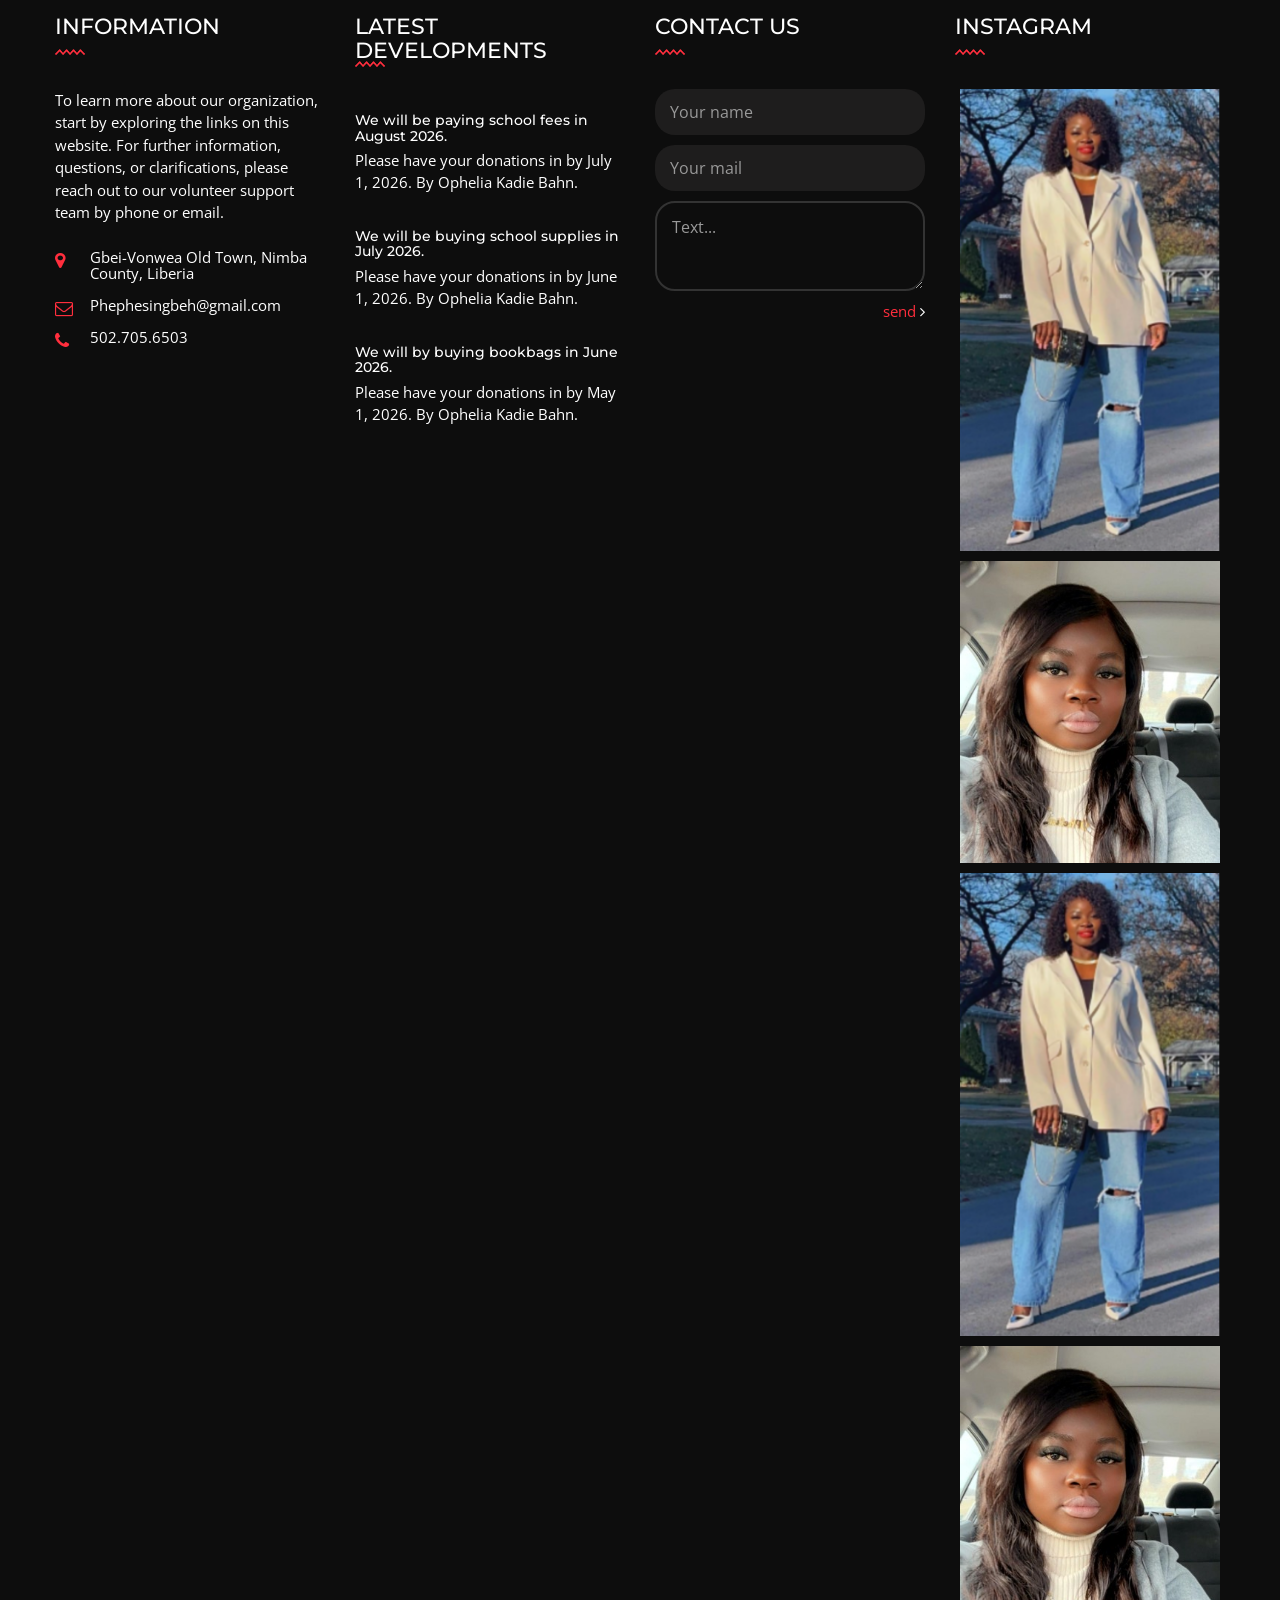
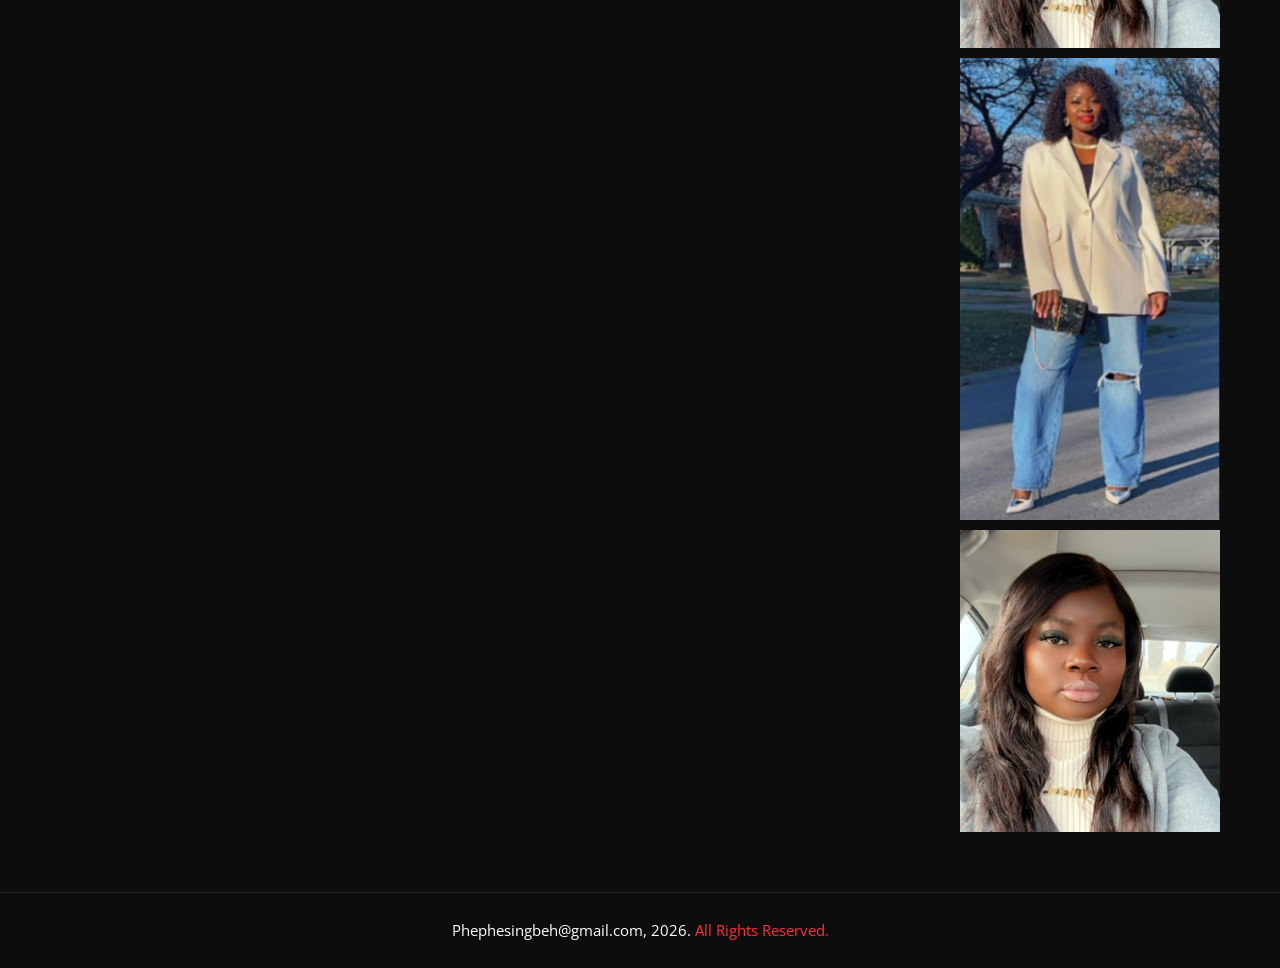
<file: index-2.html>
<!DOCTYPE html>
<html lang="en">
<head>
    <meta charset="UTF-8">
    <title>Charity sympathy || Responsive HTML 5 Template</title> 

    <!-- mobile responsive meta -->
    <meta name="viewport" content="width=device-width, initial-scale=1">
    <meta name="viewport" content="width=device-width, initial-scale=1, maximum-scale=1">


    <link rel="stylesheet" href="css/style.css">
    <link rel="stylesheet" href="css/responsive.css">
	<link rel="stylesheet" href="fonts/flaticon.css" />

    <link rel="apple-touch-icon" sizes="180x180" href="images/favicon/apple-touch-icon.png">
    <link rel="icon" type="image/png" href="images/favicon/favicon-32x32.png" sizes="32x32">
    <link rel="icon" type="image/png" href="images/favicon/favicon-16x16.png" sizes="16x16">

</head>
<body>

<div class="boxed_wrapper">

<header class="top-bar">
    <div class="container">
        <div class="column left">
            <ul class="top-bar-text">
                <li><i class="icon fa fa-envelope"></i>Phephesingbeh@gmail.com</li>
                <li><i class="icon fa fa-phone"></i>502.705.6503</li>
            </ul>
        </div>
        <div class="column center">
            <ul class="social">                
                <li><a href="https://www.facebook.com/share/1CfmF7oBvh/?mibextid=wwXIfr"><i class="fa fa-facebook"></i></a></li>
                <li><a href="https://www.youtube.com/@phephesingbeh7600"><i class="fa fa-youtube"></i></a></li>
                <li><a href="#"><i class="fa fa-google-plus"></i></a></li>
            </ul>
        </div>
        <div class="column right">
            <ul class="login-info">
                <li><a href="#"><i class="icon fa fa-arrow-circle-down"></i>login</a></li>
                <li><a href="#"><i class="icon fa fa-user"></i>signup</a></li>
                
            </ul>
        </div>
            

    </div>
</header>

<section class="theme_menu stricky">
    <div class="container">
        <div class="row">
            <div class="col-md-3">
                <div class="main-logo">
                    <a href="index.html"><img src="images/logo/logo.png" alt=""></a>
                </div>
            </div>
            <div class="col-md-7 menu-column">
                <nav class="main-menu">
                    <div class="navbar-header">     
                        <button type="button" class="navbar-toggle" data-toggle="collapse" data-target=".navbar-collapse">
                            <span class="icon-bar"></span>
                            <span class="icon-bar"></span>
                            <span class="icon-bar"></span>
                            <span class="icon-bar"></span>
                        </button>
                    </div>
                    <div class="navbar-collapse collapse clearfix">
                        <ul class="navigation clearfix">
                            <li class="dropdown active"><a href="index.html">Home</a>
                                <ul>
                                    <li><a href="index.html">Home One</a></li>
                                    <li><a href="index-2.html">Home Two</a></li>
                                    <li><a href="index-3.html">Home Three</a></li>
                                </ul>
                            </li>
                            <li class="dropdown"><a href="#">about us</a>
                                <ul>
                                    <li><a href="about.html">About us</a></li>  
                                </ul>
                            </li>
                            <li class="dropdown"><a href="causes.html">Causes</a>
                                <ul>
                                    <li><a href="causes.html">Causes</a></li>
                                    <li><a href="single-cause.html">Single Cause</a></li>  
                                </ul>
                            </li>
                            <li class="dropdown"><a href="event.html">Events</a>
                                <ul>
                                    <li><a href="event.html">Events</a></li>
                                    <li><a href="event-details.html">Event Details</a></li>
                                 </ul>
                            </li>
                            <li class="dropdown"><a href="#"> blog </a>
                                <ul>  
                                    <li><a href="blog-large.html">Blog With Sidebar</a></li>
                                    <li><a href="blog-details.html">Blog Single Post</a></li>
                                 </ul>
                            </li>
                            <li class="dropdown"><a href="#">pages</a>
                                <ul>
                                    <li><a href="shop.html">Shop</a></li>
									<li><a href="shop-single.html">Product Detail Page</a></li>
                                    <li><a href="error.html">404</a></li>
                                </ul>
                            </li>
                            <li><a href="contact.html">contact</a></li>
                        </ul>
                        <ul class="mobile-menu clearfix">

                            <li class="dropdown active"><a href="index.html">Home</a>
                                <ul>
                                    <li><a href="index.html">Home One</a></li>
                                    <li><a href="index-2.html">Home Two</a></li>
                                    <li><a href="index-3.html">Home Three</a></li>
                                </ul>
                            </li>
                            <li class="dropdown"><a href="#">about us</a>
                                <ul>
                                    <li><a href="about.html">About us</a></li>  
                                </ul>
                            </li>
                            <li class="dropdown"><a href="causes.html">Causes</a>
                                <ul>
                                    <li><a href="causes.html">Causes</a></li>
                                    <li><a href="single-cause.html">Single Cause</a></li>  
                                </ul>
                            </li>
                            <li class="dropdown"><a href="event.html">Events</a>
                                <ul>
                                    <li><a href="event.html">Events</a></li>
                                    <li><a href="event-details.html">Event Details</a></li>
                                 </ul>
                            </li>
                            <li class="dropdown"><a href="#"> blog </a>
                                <ul>  
                                    <li><a href="blog-large.html">Blog With Sidebar</a></li>
                                    <li><a href="blog-details.html">Blog Single Post</a></li>
                                 </ul>
                            </li>
                            <li class="dropdown"><a href="#">pages</a>
                                <ul>
                                    <li><a href="shop.html">Shop</a></li>
									<li><a href="shop-single.html">Product Detail Page</a></li>
                                    <li><a href="error.html">404</a></li>
                                </ul>
                            </li>
                            <li><a href="contact.html">contact</a></li>
                        </ul>
                    </div>
                </nav>
            </div>

            <div class="right-column">
                <div class="right-area">
                    <div class="nav_side_content">
                        <div class="search_option">
                            <button class="search tran3s dropdown-toggle color1_bg" id="searchDropdown" data-toggle="dropdown" aria-haspopup="true" aria-expanded="false"><i class="fa fa-search" aria-hidden="true"></i></button>
                            <form action="#" class="dropdown-menu" aria-labelledby="searchDropdown">
                                <input type="text" placeholder="Search...">
                                <button><i class="fa fa-search" aria-hidden="true"></i></button>
                            </form>
                       </div>
                   </div>
                </div>
                    
            </div>
        </div>
                

   </div> <!-- End of .conatiner -->
</section>
  
<section class="rev_slider_wrapper">
    <div id="slider1" class="rev_slider"  data-version="5.0">
        <ul>
            <li data-transition="fade">
                <img src="images/slider/1.jpg"  alt="" width="1920" height="882" data-bgposition="top center" data-bgfit="cover" data-bgrepeat="no-repeat" data-bgparallax="1" >
                
                <div class="tp-caption  tp-resizeme" 
                    data-x="left" data-hoffset="15" 
                    data-y="top" data-voffset="300" 
                    data-transform_idle="o:1;"         
                    data-transform_in="x:[-175%];y:0px;z:0;rX:0;rY:0;rZ:0;sX:1;sY:1;skX:0;skY:0;opacity:0.01;s:3000;e:Power3.easeOut;" 
                    data-transform_out="s:1000;e:Power3.easeInOut;s:1000;e:Power3.easeInOut;" 
                    data-mask_in="x:[100%];y:0;s:inherit;e:inherit;" 
                    data-splitin="none" 
                    data-splitout="none"
                    data-responsive_offset="on"
                    data-start="700">
                    <div class="slide-content-box">
						<h4>Spreading love and compassion to the underprivileged school children of Liberia!</h4>
                        <h1>Gorpulay Foundation. Unconditional Love For The Needy.</h1>
                        <p>Let’s end poverty and provide basic education for the vulnerable children.<br>With every donation you make, you give a child a smile and a brighter future.</p>
                    </div>
                </div>
                <div class="tp-caption tp-resizeme" 
                    data-x="left" data-hoffset="15" 
                    data-y="top" data-voffset="500" 
                    data-transform_idle="o:1;"                         
                    data-transform_in="y:[100%];z:0;rX:0deg;rY:0;rZ:0;sX:1;sY:1;skX:0;skY:0;opacity:0;s:2000;e:Power4.easeInOut;" 
                    data-transform_out="s:1000;e:Power3.easeInOut;s:1000;e:Power3.easeInOut;"                     
                    data-splitin="none" 
                    data-splitout="none" 
                    data-responsive_offset="on"
                    data-start="2300">
                    <div class="slide-content-box">
                        <div class="button">
                            <a class="thm-btn" href="#">become a donor</a>     
                        </div>
                    </div>
                </div>
               
            </li>
			
			<li data-transition="fade">
                <img src="images/slider/2.jpg"  alt="" width="1920" height="882" data-bgposition="top center" data-bgfit="cover" data-bgrepeat="no-repeat" data-bgparallax="1" >
                
               
                <div class="tp-caption tp-resizeme"
                    data-x="center" data-hoffset="" 
                    data-y="center" data-voffset="-70" 
                    data-transform_idle="o:1;"         
                    data-transform_in="x:[-175%];y:0px;z:0;rX:0;rY:0;rZ:0;sX:1;sY:1;skX:0;skY:0;opacity:0.01;s:3000;e:Power3.easeOut;" 
                    data-transform_out="s:1000;e:Power3.easeInOut;s:1000;e:Power3.easeInOut;" 
                    data-mask_in="x:[100%];y:0;s:inherit;e:inherit;" 
                    data-splitin="none" 
                    data-splitout="none"  
                    data-responsive_offset="on"
                    data-start="500">
                    <div class="slide-content-box">
						<h4>Spreading love and compassion to the underprivileged school children of Liberia!</h4>
                        <h1>Gorpulay Foundation. Unconditional Love For The Needy.</h1>
                        <p>Let’s end poverty and provide basic education for the vulnerable children.<br>With every donation you make, you give a child a smile and a brighter future.</p>
                    </div>
                </div>
                <div class="tp-caption tp-resizeme" 
                    data-x="center" data-hoffset="0" 
                    data-y="center" data-voffset="80" 
                    data-transform_idle="o:1;"                         
                    data-transform_in="y:[100%];z:0;rX:0deg;rY:0;rZ:0;sX:1;sY:1;skX:0;skY:0;opacity:0;s:2000;e:Power4.easeInOut;" 
                    data-transform_out="s:1000;e:Power3.easeInOut;s:1000;e:Power3.easeInOut;"                     
                    data-splitin="none" 
                    data-splitout="none" 
                    data-responsive_offset="on"
                    data-start="1500">
                    <div class="slide-content-box">
                        <div class="button">
                            <a class="thm-btn" href="#">give a child a bright future</a>    
                        </div>
                    </div>
                </div>

            </li>
            
            <li data-transition="fade">
                <img src="images/slider/3.jpg"  alt="" width="1920" height="882" data-bgposition="top center" data-bgfit="cover" data-bgrepeat="no-repeat" data-bgparallax="1" >
                
                
                <div class="tp-caption tp-resizeme"
                    data-x="center" data-hoffset="" 
                    data-y="center" data-voffset="-70" 
                    data-transform_idle="o:1;"         
                    data-transform_in="x:[-175%];y:0px;z:0;rX:0;rY:0;rZ:0;sX:1;sY:1;skX:0;skY:0;opacity:0.01;s:3000;e:Power3.easeOut;" 
                    data-transform_out="s:1000;e:Power3.easeInOut;s:1000;e:Power3.easeInOut;" 
                    data-mask_in="x:[100%];y:0;s:inherit;e:inherit;" 
                    data-splitin="none" 
                    data-splitout="none"  
                    data-responsive_offset="on"
                    data-start="500">
                    <div class="slide-content-box">
						<h4>Spreading love and compassion to the underprivileged school children of Liberia!</h4>
                        <h1>Gorpulay Foundation. Unconditional Love For The Needy.</h1>
                        <p>Let’s end poverty and provide basic education for the vulnerable children.<br>With every donation you make, you could give a child a smile and a brighter future.</p>
                    </div>
                </div>
                <div class="tp-caption tp-resizeme" 
                    data-x="center" data-hoffset="0" 
                    data-y="center" data-voffset="80" 
                    data-transform_idle="o:1;"                         
                    data-transform_in="y:[100%];z:0;rX:0deg;rY:0;rZ:0;sX:1;sY:1;skX:0;skY:0;opacity:0;s:2000;e:Power4.easeInOut;" 
                    data-transform_out="s:1000;e:Power3.easeInOut;s:1000;e:Power3.easeInOut;"                     
                    data-splitin="none" 
                    data-splitout="none" 
                    data-responsive_offset="on"
                    data-start="1500">
                    <div class="slide-content-box">
                        <div class="button">
                            <a class="thm-btn" href="#">sponsor a child’s education</a>     
                        </div>
                    </div>
                </div>

            </li>
            
           
        </ul>
    </div>
</section>

<section class="urgent-cause">
    <div class="container">
        <div class="row">
            <div class="col-md-10 col-sm-12 col-md-offset-1">
                <div class="urgent-cause-slide">
                    <div class="item">

                        <div class="clearfix bg-area">
                            <figure class="img-box">
                                <img src="images/feature/f.jpg" alt="">
                            </figure>
                            

                            <div class="content">
                                <h4>Help <span> a </span> child  build <br> a brighter <span> future </span></h4>

                                <div class="progress-levels">
                                    
                                    <!--Skill Box-->
                                    <div class="progress-box">
                                        
                                        <div class="inner">
                                            <div class="bar">
                                                <div class="bar-innner">
                                                    <div class="bar-fill" data-percent="76">
                                                        <span class="percent">76%</span>
                                                    </div>
                                                </div>
                                                
                                            </div>
                                        </div>
                                    </div>
                                </div>

                                <div class="donate-price"><b>$44,210</b>&nbsp;  Raised of <span>$99,541</span> Goal</div>
                                <div class="link"><a href="single-cause.html" class="thm-btn style-2">donate now</a></div>
                            </div>
                        </div>
                            
                    </div>
                    <div class="item">
                        <div class="clearfix bg-area">
                            <figure class="img-box">
                                <img src="images/feature/f.jpg" alt="">
                            </figure>
                            
                            <div class="content">
                                <h4>give the <span> light </span> <br> of education <br> to <span> a child </span></h4>
                                <div class="progress-levels">
                                    <!--Skill Box-->
                                    <div class="progress-box">
                                        <div class="inner">
                                            <div class="bar">
                                                <div class="bar-innner">
                                                    <div class="bar-fill" data-percent="76">
                                                        <span class="percent">76%</span>
                                                    </div>
                                                </div>
                                            </div>
                                        </div>
                                    </div>
                                </div>
                                <div class="donate-price"><b>$44,210</b>&nbsp;  Raised of <span>$99,541</span> Goal</div>
                                <div class="link"><a href="single-cause.html" class="thm-btn style-2">donate now</a></div>
                            </div>
                        </div>  
                    </div>
                </div>
            </div>
        </div>
    </div>
    
</section>

<section class="recent-causes style-two">
	<div class="container">
		<div class="section-title">
            <h5>Help an underpreviliged school child</h5>
            <h1>ways you <span>can Give</span></h1>
			<p>There are many ways to contribute to a child's education, and you can help in any of the following categories. Your generosity is highly appreciated.</p>
        </div>
		
		<div class="recent-causes-carousel">
			
			<div class="item">
				<div class="bg-area">
					<div class="image-box">
						<img src="images/causes/1.jpg" alt="Awesome Image"/>
						<div class="overlay">
							<div class="box">
								<div class="content">
									<a href="#"><i class="fa fa-link"></i></a>
								</div>
							</div>
						</div>
					</div>
					<div class="content-box">
						<div class="progress-levels">
                                    
                                    <!--Skill Box-->
                                    <div class="progress-box">
                                        
                                        <div class="inner">
                                            <div class="bar">
                                                <div class="bar-innner">
                                                    <div class="bar-fill" data-percent="45">
                                                        <span class="percent">45%</span>
                                                    </div>
                                                </div>
                                                
                                            </div>
                                        </div>
                                    </div>
                                </div>
						<div class="donate-price"><b>$44,210 </b>&nbsp;  Raised of <span>$99,541</span></div>
						<h4>buy <span>school supplies for a child!</span></h4>
						<p>Your donation will help equip a child for the classroom.</p>
						<div class="link"><a href="#" class="thm-btn style-2">donate now</a></div>
					</div>
				</div>
				
			</div>
			<div class="item">
				<div class="clearfix bg-area">
					<div class="image-box">
						<img src="images/causes/2.jpg" alt="Awesome Image"/>
						<div class="overlay">
							<div class="box">
								<div class="content">
									<a href="#"><i class="fa fa-link"></i></a>
								</div>
							</div>
						</div>
					</div>
					<div class="content-box">
						<div class="progress-levels">  
						   <!--Skill Box-->
							<div class="progress-box"> 
								<div class="inner">
									<div class="bar">
										<div class="bar-innner">
											<div class="bar-fill" data-percent="45">
												<span class="percent">45%</span>
											</div>
										</div> 
									</div>
								</div>
							</div>
						</div>
						<div class="donate-price"><b>$44,210 </b>&nbsp;  Raised of <span>$99,541</span></div>
						<h4>pay <span>a child's school fees!</span></h4>
						<p>Every dollar you give will help keep a child in school and prepare  for the future.</p>
						<div class="link"><a href="#" class="thm-btn style-2">donate now</a></div>
					</div>
				</div>
				
			</div>
					
			<div class="item">
				<div class="clearfix bg-area">
					<div class="image-box">
						<img src="images/causes/3.jpg" alt="Awesome Image"/>
						<div class="overlay">
							<div class="box">
								<div class="content">
									<a href="#"><i class="fa fa-link"></i></a>
								</div>
							</div>
						</div>
					</div>
					<div class="content-box">
						<div class="progress-levels">  
						   <!--Skill Box-->
							<div class="progress-box"> 
								<div class="inner">
									<div class="bar">
										<div class="bar-innner">
											<div class="bar-fill" data-percent="45">
												<span class="percent">45%</span>
											</div>
										</div> 
									</div>
								</div>
							</div>
						</div>
						<div class="donate-price"><b>$44,210 </b>&nbsp;  Raised of <span>$99,541</span></div>
						<h4>buy a bookbag <span> for a child!</span></h4>
						<p>A bookbag can help a child stay organized and your donation can help buy one.</p>
						<div class="link"><a href="#" class="thm-btn style-2">donate now</a></div>
					</div>
				</div>
				
			</div> 

            <div class="item">
                <div class="clearfix bg-area">
                    <div class="image-box">
                        <img src="images/causes/1.jpg" alt="Awesome Image"/>
						<div class="overlay">
							<div class="box">
								<div class="content">
									<a href="#"><i class="fa fa-link"></i></a>
								</div>
							</div>
						</div>
                    </div>
                    <div class="content-box">
                        <div class="progress-levels">  
                           <!--Skill Box-->
                            <div class="progress-box"> 
                                <div class="inner">
                                    <div class="bar">
                                        <div class="bar-innner">
                                            <div class="bar-fill" data-percent="45">
                                                <span class="percent">45%</span>
                                            </div>
                                        </div> 
                                    </div>
                                </div>
                            </div>
                        </div>
                        <div class="donate-price"><b>$44,210 </b>&nbsp;  Raised of <span>$99,541</span></div>
						<h4>buy <span>school supplies for a child!</span></h4>
						<p>Your donation will help equip a child for the classroom.</p>
						<div class="link"><a href="#" class="thm-btn style-2">donate now</a></div>
                    </div>
                </div>
                
            </div>
            <div class="item">
                <div class="clearfix bg-area">
                    <div class="image-box">
                        <img src="images/causes/2.jpg" alt="Awesome Image"/>
						<div class="overlay">
							<div class="box">
								<div class="content">
									<a href="#"><i class="fa fa-link"></i></a>
								</div>
							</div>
						</div>
                    </div>
                    <div class="content-box">
                        <div class="progress-levels">  
                           <!--Skill Box-->
                            <div class="progress-box"> 
                                <div class="inner">
                                    <div class="bar">
                                        <div class="bar-innner">
                                            <div class="bar-fill" data-percent="45">
                                                <span class="percent">45%</span>
                                            </div>
                                        </div> 
                                    </div>
                                </div>
                            </div>
                        </div>
                        <div class="donate-price"><b>$44,210 </b>&nbsp;  Raised of <span>$99,541</span></div>
						<h4>pay <span>a child's school fees!</span></h4>
						<p>Every dollar you give will help keep a child in school and prepare them for the future.</p>
						<div class="link"><a href="#" class="thm-btn style-2">donate now</a></div>
                    </div>
                </div>
                
            </div>
                    
            <div class="item">
                <div class="clearfix bg-area">
                    <div class="image-box">
                        <img src="images/causes/3.jpg" alt="Awesome Image"/>
						<div class="overlay">
							<div class="box">
								<div class="content">
									<a href="#"><i class="fa fa-link"></i></a>
								</div>
							</div>
						</div>
                    </div>
                    <div class="content-box">
                        <div class="progress-levels">  
                           <!--Skill Box-->
                            <div class="progress-box"> 
                                <div class="inner">
                                    <div class="bar">
                                        <div class="bar-innner">
                                            <div class="bar-fill" data-percent="45">
                                                <span class="percent">45%</span>
                                            </div>
                                        </div> 
                                    </div>
                                </div>
                            </div>
                        </div>
                        <div class="donate-price"><b>$44,210 </b>&nbsp;  Raised of <span>$99,541</span></div>
						<h4>buy a bookbag <span> for a child!</span></h4>
						<p>A bookbag can help a child stay organized and your donation can help buy one.</p>
						<div class="link"><a href="#" class="thm-btn style-2">donate now</a></div>
                    </div>
                </div>
                
            </div> 

            <div class="item">
                <div class="clearfix bg-area">
                    <div class="image-box">
                        <img src="images/causes/1.jpg" alt="Awesome Image"/>
						<div class="overlay">
							<div class="box">
								<div class="content">
									<a href="#"><i class="fa fa-link"></i></a>
								</div>
							</div>
						</div>
                    </div>
                    <div class="content-box">
                        <div class="progress-levels">  
                           <!--Skill Box-->
                            <div class="progress-box"> 
                                <div class="inner">
                                    <div class="bar">
                                        <div class="bar-innner">
                                            <div class="bar-fill" data-percent="45">
                                                <span class="percent">45%</span>
                                            </div>
                                        </div> 
                                    </div>
                                </div>
                            </div>
                        </div>
                        <div class="donate-price"><b>$44,210 </b>&nbsp;  Raised of <span>$99,541</span></div>
						<h4>buy <span>school supplies for a child!</span></h4>
						<p>Your donation will help equip a child for the classroom.</p>
						<div class="link"><a href="#" class="thm-btn style-2">donate now</a></div>
                    </div>
                </div>
                
            </div>
            <div class="item">
                <div class="clearfix bg-area">
                    <div class="image-box">
                        <img src="images/causes/2.jpg" alt="Awesome Image"/>
						<div class="overlay">
							<div class="box">
								<div class="content">
									<a href="#"><i class="fa fa-link"></i></a>
								</div>
							</div>
						</div>
                    </div>
                    <div class="content-box">
                        <div class="progress-levels">  
                           <!--Skill Box-->
                            <div class="progress-box"> 
                                <div class="inner">
                                    <div class="bar">
                                        <div class="bar-innner">
                                            <div class="bar-fill" data-percent="45">
                                                <span class="percent">45%</span>
                                            </div>
                                        </div> 
                                    </div>
                                </div>
                            </div>
                        </div>
                        <div class="donate-price"><b>$44,210 </b>&nbsp;  Raised of <span>$99,541</span></div>
						<h4>pay <span>a child's school fees!</span></h4>
						<p>Every dollar you give will help keep a child in school and prepare them for the future.</p>
						<div class="link"><a href="#" class="thm-btn style-2">donate now</a></div>
                    </div>
                </div>
                
            </div>
                    
            <div class="item">
                <div class="clearfix bg-area">
                    <div class="image-box">
                        <img src="images/causes/3.jpg" alt="Awesome Image"/>
						<div class="overlay">
							<div class="box">
								<div class="content">
									<a href="#"><i class="fa fa-link"></i></a>
								</div>
							</div>
						</div>
                    </div>
                    <div class="content-box">
                        <div class="progress-levels">  
                           <!--Skill Box-->
                            <div class="progress-box"> 
                                <div class="inner">
                                    <div class="bar">
                                        <div class="bar-innner">
                                            <div class="bar-fill" data-percent="45">
                                                <span class="percent">45%</span>
                                            </div>
                                        </div> 
                                    </div>
                                </div>
                            </div>
                        </div>
                        <div class="donate-price"><b>$44,210 </b>&nbsp;  Raised of <span>$99,541</span></div>
						<h4>Buy a bookbag <span> for a child!</span></h4>
						<p>A bookbag can help a child stay organized and your donation can help buy one.</p>
						<div class="link"><a href="#" class="thm-btn style-2">donate now</a></div>
                    </div>
                </div>
                
            </div>         
		</div>
	</div>
</section>

<section class="two-column">
	<div class="container">
		<div class="section-title">
            <h5>A child will get an education because of your giving</h5>
            <h1>Your donation <span> will help give a child a </span> brighter future</h1>
			<p>Our team of friendly volunteers are here to assist you with your donation. You can give at anytime wherever you are. Give online by clicking DONATE, or contact us with any questions.</p>
        </div>
		<div class="item-list">
			<div class="row">
				<div class="column col-md-6 col-sm-6">
					<div class="image-box">
						<img src="images/resources/1.jpg" alt="" />
					</div>
				</div>
				<div class="column col-md-6 col-sm-6">
					<div class="accordion-box style-one">
                        <!--Start single accordion box-->
                        <div class="accordion animated out" data-delay="0" data-animation="fadeInUp">
                            <div class="acc-btn">
                                <p class="title">We are trustworthy</p>
                                <div class="toggle-icon">
                                    <span class="plus fa fa-angle-right"></span><span class="minus fa fa-angle-down"></span>
                                </div>
                            </div>
                            <div class="acc-content">
                                <div class="text"><p>
                                    We are a legally registered not-for-profit organization in the Republic of Liberia, and our accounts are independently audited by a reputable accountancy firm. Our financial records are also available for review upon your request. 
                                </p></div>
                            </div>
                        </div>
                        
                        <!--Start single accordion box-->
                        <div class="accordion animated out" data-delay="0" data-animation="fadeInUp">
                            <div class="acc-btn">
                                <p class="title">Be a generous giver</p>
                                <div class="toggle-icon">
                                    <i class="plus fa fa-angle-right"></i><i class="minus fa fa-angle-down"></i>
                                </div>
                            </div>
                            <div class="acc-content">
                                <div class="text"><p>
                                    When you give to this cause, many underprivileged children are helped with school fees, school supplies, and bookbags. Your every dollar goes to bless a child who could not have gotten an education otherwise. Your giving makes a big difference in the life of a less fortunate child.  
                                </p></div>
                            </div>
                        </div>
                        <!--Start single accordion box-->
                        <div class="accordion animated out" data-delay="0" data-animation="fadeInUp">
                            <div class="acc-btn">
                                <p class="title"> We have the best volunteer support team</p>
                                <div class="toggle-icon">
                                    <i class="plus fa fa-angle-right"></i><i class="minus fa fa-angle-down"></i>
                                </div>
                            </div>
                            <div class="acc-content">
                            <div class="text"><p>
                                Our helpful customer support team will answer your donation-related and other questions, clarify our mission and vision, and take your online purchase payments.</p>
                            </div>
                        </div>
						<!--Start single accordion box-->
                        <div class="accordion animated out" data-delay="0" data-animation="fadeInUp">
                            <div class="acc-btn active">
                                <p class="title">See where your money goes</p>
                                <div class="toggle-icon">
                                    <i class="plus fa fa-angle-right"></i><i class="minus fa fa-angle-down"></i>
                                </div>
                            </div>
                            <div class="acc-content collapsed">
                                <div class="text">
                                    <p>60 percent of your donation goes toward school fees, 20 percent toward school supplies, 10 percent toward bookbags, and 10 percent toward administrative costs. Speak to one of our volunteers for more information about where your money goes.</p>
                                </div>
                            </div>
                        </div>
						
                    </div>
				</div>
			</div>
		</div>
	</div>
</section>

<section class="feature-two">
	<div class="container-fluid">
        <div class="item-list">
            <div class="row">
                <div class="column col-lg-6 col-md-12 col-sm-12 col-xs-12">
                    <div class="content-box">
                        <div class="section-title">
                            <h5>Stand up and help the underpreviliged school children</h5>
                            <h1>Save the Future for a child by Sponsoring their Education!</h1>
                            <p>With every donation you make, you make a difference in the life of a child and secure their future.</p>
                        </div>
                        <div class="link"><a href="#" class="thm-btn">donate now</a></div>
                    </div>  
                </div>
            </div>
        </div>
    </div>
</section>

<!--start upcoming-event-->
<section class="upcoming-event">
	<div class="container">
		<div class="section-title">
            <h5>uplifting humanity by empowering the underpreviliged school children through education</h5>
            <h1>recent events</h1>
			<p>Quite recently, we visited many schools in the poorest parts of Liberia to assess the needs of the underpreviliged children and ways that we could help them, and the three main issues that came up were the needs for school fees, school supplies, and bookbags. Many school children between ages 5 and 16 become dropouts because they are either orphaned with no support, or their parents are too poor to meet their educational needs. And most of these children are talented and need just a little push to complete their education and make impacts on our world. Therefore, your giving is a blessing that could go a long way to help them succeed. Thanks for your generous support.</p>
        </div>
		
		<div class="upcoming-event-carousel">
			
			<div class="item">
				<div class="bg-area">
					<div class="image-box">
						<img src="images/event/4.jpg" alt="Awesome Image"/>
						<div class="overlay">
							<div class="box">
								<div class="content">
									<a href="#"><i class="fa fa-link"></i></a>
								</div>
							</div>
						</div>
					</div>
				
					<div class="content-box">
						<div class="title-area">
							<div class="date">18<br><span>jan</span></div>
							<h3><a href="#">Give to make a positive impact. <span>Give for a brighter future.</span></a></h3>
							<ul class="event-info">
								<li><span class="fa fa-calendar"></span>&ensp; April 18, 2026&ensp; - </li>
								<li><span class="fa fa-clock-o"></span>&ensp; 5;00 pm&ensp; -</li>
								<li><span class="fa fa-map-marker"></span>&ensp; Monrovia, Liberia</li>
							</ul>
						
						</div>
							
						
                        <div class="text">
							<p>We value every donation you make. We value every help you give. We appreciate you for every life you touch.</p>
						</div>					
						<div class="link"><a href="#" class="thm-btn">Shop in our online store</a></div>
                    </div>
				</div>	
			</div>
			
			<div class="item">
				<div class="bg-area">
					<div class="image-box">
						<img src="images/event/3.jpg" alt="Awesome Image"/>
						<div class="overlay">
							<div class="box">
								<div class="content">
									<a href="#"><i class="fa fa-link"></i></a>
								</div>
							</div>
						</div>
					</div>
				
					<div class="content-box">
						<div class="title-area">
							<div class="date">12 <br><span>Feb</span></div>
							<h3><a href="#">Give to save a child's education. <span>Give to put a smile on a child's face.</span></a></h3>
							<ul class="event-info">
								<li><span class="fa fa-calendar"></span>&ensp; April 18, 2026&ensp; - </li>
								<li><span class="fa fa-clock-o"></span>&ensp; 5;00 pm&ensp; -</li>
								<li><span class="fa fa-map-marker"></span>&ensp; Monrovia, Liberia</li>
							</ul>
						
						</div>
							
						
                        <div class="text">
							<p>When you give, you change the world and make a big impact. When you give, you secure the future for a child.</p>
						</div>					
						<div class="link"><a href="#" class="thm-btn">buy T-shirt</a></div>
                    </div>
				</div>
			</div>
			
		</div>
	</div>
</section>
<!--end upcoming-event-->

<section class="reviews">
	<div class="container">
		<div class="section-title">
			<h1>support the work that we do and save a child's future</h1>
			<h4>want to sponsor a child's education? Contact us for more information!</h4>
		</div>
		
		<div class="reviews-carousel">
            
            <div class="item">
				<div class="image-box">
					<img src="images/resources/1.png" alt="" />
				</div>
				<ul class="speaker-info">
					<li><span class="fa fa-user"></span>Ophelia Kadie Bahn&ensp;</li>
					<li><span class="fa fa-briefcase"></span>&ensp;CEO&ensp;</li>
				</ul>
				<div class="text">
					<p>Investing in children makes the world a better place. Investing in children makes the world a happier place.</p>
				</div>
			</div>
			<div class="item">
				<div class="image-box">
					<img src="images/resources/1.png" alt="" />
				</div>
				<ul class="speaker-info">
					<li><span class="fa fa-user"></span>Ophelia Kadie Bahn&ensp;</li>
					<li><span class="fa fa-briefcase"></span>&ensp;CEO&ensp;</li>
				</ul>
				<div class="text">
					<p>The world would be a better place with generous donors like you. The world would be a brighter place with your light of kindness.</p>
				</div>
			</div>
		</div>
	</div>
</section>


<section class="news-update style-two">
    <div class="container">
        <div class="section-title">
            <h1>Latest <span> news </span> updates</h1>
            <p>Our children will be starting school at the end of the summer. Please give. Thanks for your generous donation.</p>
        </div>
        
        <div class="news-carousel">
            
            <div class="item">
                <div class="bg-area">
                    <div class="image-box">
                        <img src="images/news/1.jpg" alt="Awesome Image"/>
						<div class="overlay">
							<div class="box">
								<div class="content">
									<a href="blog-details.html"><i class="fa fa-link"></i></a>
								</div>
							</div>
						</div>
                    </div>
                    <div class="content-box">
                       <ul class="news-info">
                            <li><i class="fa fa-user"></i>By <span>Ophelia Kadie Bahn</span> </li>
                            <li><i class="fa fa-calendar"></i> April, 2026</li>
                        </ul>
                        <h4><a href="blog-details.html">Some of our children participated in this year's National Spelling Contest.</a></h4>
                        <div class="link"><a href="single-cause.html" class="thm-btn">donate now</a></div>
                    </div>
                </div>
            </div> 
             <div class="item">
                <div class="bg-area">
                    <div class="image-box">
                        <img src="images/news/2.jpg" alt="Awesome Image"/>
						<div class="overlay">
							<div class="box">
								<div class="content">
									<a href="blog-details.html"><i class="fa fa-link"></i></a>
								</div>
							</div>
						</div>
                    </div>
                    <div class="content-box">
                       <ul class="news-info">
                            <li><i class="fa fa-user"></i>By <span>Ophelia Kadie Bahn</span> </li>
                            <li><i class="fa fa-calendar"></i>April, 2026</li>
                        </ul>
                        <h4><a href="blog-details.html">One of our children won this year's Reading Contest.</a></h4>
                        <div class="link"><a href="single-cause.html" class="thm-btn">donate now</a></div>
                    </div>
                </div>
            </div> 
             <div class="item">
                <div class="bg-area">
                    <div class="image-box">
                        <img src="images/news/3.jpg" alt="Awesome Image"/>
						<div class="overlay">
							<div class="box">
								<div class="content">
									<a href="blog-details.html"><i class="fa fa-link"></i></a>
								</div>
							</div>
						</div>
                    </div>
                    <div class="content-box">
                       <ul class="news-info">
                            <li><i class="fa fa-user"></i>By <span>Ophelia Kadie Bahn</span> </li>
                            <li><i class="fa fa-calendar"></i>April, 2026</li>
                        </ul>
                        <h4><a href="blog-details.html">Some of our children are talented artists.</a></h4>
                        <div class="link"><a href="single-cause.html" class="thm-btn">donate now</a></div>
                    </div>
                </div>
            </div> 
             <div class="item">
                <div class="bg-area">
                    <div class="image-box">
                        <img src="images/news/4.jpg" alt="Awesome Image"/>
						<div class="overlay">
							<div class="box">
								<div class="content">
									<a href="blog-details.html"><i class="fa fa-link"></i></a>
								</div>
							</div>
						</div>
                    </div>
                    <div class="content-box">
                       <ul class="news-info">
                            <li><i class="fa fa-user"></i>By <span>Ophelia Kadie Bahn</span> </li>
                            <li><i class="fa fa-calendar"></i>April, 2026</li>
                        </ul>
                        <h4><a href="blog-details.html">Some of our children can sing.</a></h4>
                        <div class="link"><a href="single-cause.html" class="thm-btn">donate now</a></div>
                    </div>
                </div>
            </div> 
            <div class="item">
                <div class="bg-area">
                    <div class="image-box">
                        <img src="images/news/1.jpg" alt="Awesome Image"/>
						<div class="overlay">
							<div class="box">
								<div class="content">
									<a href="blog-details.html"><i class="fa fa-link"></i></a>
								</div>
							</div>
						</div>
                    </div>
                    <div class="content-box">
                       <ul class="news-info">
                            <li><i class="fa fa-user"></i>By <span>Ophelia Kadie Bahn </span> </li>
                            <li><i class="fa fa-calendar"></i>April, 2026</li>
                        </ul>
                        <h4><a href="blog-details.html">Some of our children are writers.</a></h4>
                        <div class="link"><a href="single-cause.html" class="thm-btn">donate now</a></div>
                    </div>
                </div>
            </div> 
             <div class="item">
                <div class="bg-area">
                    <div class="image-box">
                        <img src="images/news/2.jpg" alt="Awesome Image"/>
						<div class="overlay">
							<div class="box">
								<div class="content">
									<a href="blog-details.html"><i class="fa fa-link"></i></a>
								</div>
							</div>
						</div>
                    </div>
                    <div class="content-box">
                       <ul class="news-info">
                            <li><i class="fa fa-user"></i>By <span>Ophelia Kadie Bahn</span> </li>
                            <li><i class="fa fa-calendar"></i>April, 2026</li>
                        </ul>
                        <h4><a href="blog-details.html">Some of our children can write poetry.</a></h4>
                        <div class="link"><a href="single-cause.html" class="thm-btn">donate now</a></div>
                    </div>
                </div>
            </div> 
             <div class="item">
                <div class="bg-area">
                    <div class="image-box">
                        <img src="images/news/3.jpg" alt="Awesome Image"/>
						<div class="overlay">
							<div class="box">
								<div class="content">
									<a href="blog-details.html"><i class="fa fa-link"></i></a>
								</div>
							</div>
						</div>
                    </div>
                    <div class="content-box">
                       <ul class="news-info">
                            <li><i class="fa fa-user"></i>By <span>Ophelia Kadie Bahn</span> </li>
                            <li><i class="fa fa-calendar"></i>April, 2026</li>
                        </ul>
                        <h4><a href="blog-details.html">Some of our children can dance.</a></h4>
                        <div class="link"><a href="single-cause.html" class="thm-btn">donate now</a></div>
                    </div>
                </div>
            </div> 
             <div class="item">
                <div class="bg-area">
                    <div class="image-box">
                        <img src="images/news/4.jpg" alt="Awesome Image"/>
						<div class="overlay">
							<div class="box">
								<div class="content">
									<a href="blog-details.html"><i class="fa fa-link"></i></a>
								</div>
							</div>
						</div>
                    </div>
                    <div class="content-box">
                       <ul class="news-info">
                            <li><i class="fa fa-user"></i>By <span>Ophelia Kadie Bahn</span> </li>
                            <li><i class="fa fa-calendar"></i>April, 2026</li>
                        </ul>
                        <h4><a href="blog-details.html">Some of our children can paint.</a></h4>
                        <div class="link"><a href="single-cause.html" class="thm-btn">donate now</a></div>
                    </div>
                </div>
            </div> 
            <div class="item">
                <div class="bg-area">
                    <div class="image-box">
                        <img src="images/news/1.jpg" alt="Awesome Image"/>
						<div class="overlay">
							<div class="box">
								<div class="content">
									<a href="blog-details.html"><i class="fa fa-link"></i></a>
								</div>
							</div>
						</div>
                    </div>
                    <div class="content-box">
                       <ul class="news-info">
                            <li><i class="fa fa-user"></i>By <span>Ophelia Kadie Bahn</span> </li>
                            <li><i class="fa fa-calendar"></i>April, 2026</li>
                        </ul>
                        <h4><a href="blog-details.html">Some of our children are good at math.</a></h4>
                        <div class="link"><a href="single-cause.html" class="thm-btn">donate now</a></div>
                    </div>
                </div>
            </div> 
             <div class="item">
                <div class="bg-area">
                    <div class="image-box">
                        <img src="images/news/2.jpg" alt="Awesome Image"/>
						<div class="overlay">
							<div class="box">
								<div class="content">
									<a href="blog-details.html"><i class="fa fa-link"></i></a>
								</div>
							</div>
						</div>
                    </div>
                    <div class="content-box">
                       <ul class="news-info">
                            <li><i class="fa fa-user"></i>By <span>Ophelia Kadie Bahn</span> </li>
                            <li><i class="fa fa-calendar"></i>April, 2026</li>
                        </ul>
                        <h4><a href="blog-details.html">Some of our children can act.</a></h4>
                        <div class="link"><a href="single-cause.html" class="thm-btn">donate now</a></div>
                    </div>
                </div>
            </div> 
             <div class="item">
                <div class="bg-area">
                    <div class="image-box">
                        <img src="images/news/3.jpg" alt="Awesome Image"/>
						<div class="overlay">
							<div class="box">
								<div class="content">
									<a href="blog-details.html"><i class="fa fa-link"></i></a>
								</div>
							</div>
						</div>
                    </div>
                    <div class="content-box">
                       <ul class="news-info">
                            <li><i class="fa fa-user"></i>By <span>Ophelia Kadie Bahn</span> </li>
                            <li><i class="fa fa-calendar"></i>April, 2026</li>
                        </ul>
                        <h4><a href="blog-details.html">Some of our children can memorize texts.</a></h4>
                        <div class="link"><a href="single-cause.html" class="thm-btn">donate now</a></div>
                    </div>
                </div>
            </div> 
             <div class="item">
                <div class="bg-area">
                    <div class="image-box">
                        <img src="images/news/4.jpg" alt="Awesome Image"/>
						<div class="overlay">
							<div class="box">
								<div class="content">
									<a href="blog-details.html"><i class="fa fa-link"></i></a>
								</div>
							</div>
						</div>
                    </div>
                    <div class="content-box">
                       <ul class="news-info">
                            <li><i class="fa fa-user"></i>By <span>Ophelia Kadie Bahn</span> </li>
                            <li><i class="fa fa-calendar"></i>April, 2026</li>
                        </ul>
                        <h4><a href="blog-details.html">Some of our children can draw.</a></h4>
                        <div class="link"><a href="single-cause.html" class="thm-btn">donate now</a></div>
                    </div>
                </div>
            </div> 

        </div>
    </div>
</section>


<section class="clients-section">
    <div class="container">
        <div class="clients-carousel">
			<div class="item">
				<div class="image-box">
					<img src="images/clients/1.png" alt="">
				</div>
			</div>

			<div class="item">
				<div class="image-box">
					<img src="images/clients/2.png" alt="">
				</div>
			</div>

			<div class="item">
				<div class="image-box">
					<img src="images/clients/3.png" alt="">
				</div>
			</div>

			<div class="item">
				<div class="image-box">
					<img src="images/clients/2.png" alt="">
				</div>
			</div>
        </div>
    </div>  
</section>



<footer class="main-footer">
    
    <!--Widgets Section-->
    <div class="widgets-section">
        <div class="container">

            <div class="section-title">
                <div class="image-box">
                    <img src="images/footer/fl.png" alt="">
                </div>
               
                <p>Standing with the underprivileged school children of Liberia.</p>
            </div>


            <div class="row">
                <!--Big Column-->
                <div class="col-md-6 col-sm-12 col-xs-12">
                    <div class="row clearfix">
                        
                        <!--Footer Column-->
                        <div class="footer-column col-md-6 col-sm-6 col-xs-12">
                            <div class="footer-widget information-widget">
                                <h3 class="footer-title">Information</h3>
                                
                                <div class="widget-content">
                                    <div class="text"><p>To learn more about our organization, start by exploring the links on this website. For further information, questions, or clarifications, please reach out to our volunteer support team by phone or email.</p></div>
                                    <ul class="contact-info">
                                        <li><span class="fa fa-map-marker"></span>Gbei-Vonwea Old Town, Nimba County, Liberia</li>
                                        <li><span class="fa fa-envelope-o"></span>Phephesingbeh@gmail.com</li>
                                        <li><span class="fa fa-phone"></span>502.705.6503</li>
                                    </ul>
                                </div>
                            </div>
                        </div>
                        <!--Footer Column-->
                        <div class="footer-column col-md-6 col-sm-6 col-xs-12">
                            <div class="footer-widget works-widget">
                                <h3 class="footer-title">Latest Developments</h3>
                                <div class="widget-content">
                                    <ul class="list">
                                        <li>
                                            <h5>We will be paying school fees in August 2026.</h5>
                                            <p>Please have your donations in by July 1, 2026. By Ophelia Kadie Bahn.</p>
                                        </li>
                                        <li>
                                            <h5>We will be buying school supplies in July 2026. </h5>
                                            <p> Please have your donations in by June 1, 2026. By Ophelia Kadie Bahn.</p>
                                        </li>
                                        <li>
                                            <h5>We will by buying bookbags in June 2026.</h5>
                                            <p>Please have your donations in by May 1, 2026. By Ophelia Kadie Bahn.</p>
                                        </li>
                                    </ul>
                                </div>
                            </div>
                        </div>
                    </div>
                </div>
                
                <!--Big Column-->
                <div class="col-md-6 col-sm-12 col-xs-12">
                    <div class="row clearfix">
                        
                        <!--Footer Column-->
                        <div class="footer-column col-md-6 col-sm-6 col-xs-12">
                            <div class="footer-widget contact-widget">
                                <h3 class="footer-title">contact us</h3>
                                <div class="widget-content">
                                    <div class="default-form-area">
                                        <form id="contact-form2" name="contact_form" class="default-form style-two" action="sendmail.php" method="post">
                                            <div class="row clearfix">
                                                <div class="col-md-12 col-sm-12 col-xs-12">
                                                    
                                                    <div class="form-group style-two">
                                                        <input type="text" name="form_name" class="form-control" value="" placeholder="Your name" required="">
                                                    </div>
                                                </div>
                                                <div class="col-md-12 col-sm-12 col-xs-12">
                                                    <div class="form-group style-two">
                                                        <input type="email" name="form_email" class="form-control required email" value="" placeholder="Your mail" required="">
                                                    </div>
                                                </div>
                                                
                                               
                                                <div class="col-md-12 col-sm-12 col-xs-12">
                                                    <div class="form-group style-two">
                                                        <textarea name="form_message" class="form-control textarea required" placeholder="Text..."></textarea>
                                                    </div>
                                                </div>   
                                                <div class="col-md-12 col-sm-12 col-xs-12">
                                                    <div class="form-group style-two">
                                                        <input id="form_botcheck" name="form_botcheck" class="form-control" type="hidden" value="">
                                                        <button class="thm-btn2" type="submit" data-loading-text="Please wait...">send<i class="fa fa-angle-right"></i></button>
                                                    </div>
                                                </div>   

                                            </div>
                                        </form>
                                    </div>
                                </div>
                               
                            </div>
                        </div>

                        <!--Footer Column-->

                        <!--Footer Column-->
                        <div class="footer-column col-md-6 col-sm-6 col-xs-12">
                            <div class="footer-widget Instagram-widget">
                                <h3 class="footer-title">Instagram</h3>
                                    <div class="widget-content">
                                        <ul class="instagram">
                                            <li>
                                                <div class="img-holder">
                                                    <img src="images/footer/1.jpg" alt="Awesome Image">
                                                    <div class="overlay">
														<div class="box">
															<div class="content">
																<a href="#"><i class="fa fa-link"></i></a>
															</div>
														</div>
													</div>
                                                </div>
                                            </li>

                                                <li>
                                                    <div class="img-holder">
                                                        <img src="images/footer/2.jpg" alt="Awesome Image">
                                                        <div class="overlay">
															<div class="box">
																<div class="content">
																	<a href="#"><i class="fa fa-link"></i></a>
																</div>
															</div>
														</div>
                                                    </div>
                                                </li>

                                                <li>
                                                    <div class="img-holder">
                                                        <img src="images/footer/3.jpg" alt="Awesome Image">
                                                        <div class="overlay">
															<div class="box">
																<div class="content">
																	<a href="#"><i class="fa fa-link"></i></a>
																</div>
															</div>
														</div>
                                                    </div>
                                                </li>
                                                <li>
                                                    <div class="img-holder">
                                                        <img src="images/footer/4.jpg" alt="Awesome Image">
                                                        <div class="overlay">
															<div class="box">
																<div class="content">
																	<a href="#"><i class="fa fa-link"></i></a>
																</div>
															</div>
														</div>
                                                    </div>
                                                </li>
                                                <li>
                                                    <div class="img-holder">
                                                        <img src="images/footer/5.jpg" alt="Awesome Image">
                                                        <div class="overlay">
															<div class="box">
																<div class="content">
																	<a href="#"><i class="fa fa-link"></i></a>
																</div>
															</div>
														</div>
                                                    </div>
                                                </li>
                                                <li>
                                                    <div class="img-holder">
                                                        <img src="images/footer/6.jpg" alt="Awesome Image">
                                                        <div class="overlay">
															<div class="box">
																<div class="content">
																	<a href="#"><i class="fa fa-link"></i></a>
																</div>
															</div>
														</div>
                                                    </div>
                                                </li>
                                               
                                            </ul>
                                            
                                        </div>
                                        
                                    </div>
                                </div>                          
                       
                    </div>
                </div>
                
             </div>
         </div>
     </div>
     
     <!--Footer Bottom-->
     <div class="footer-bottom">
        <div class="container">
            <div class="text">
                <p>Phephesingbeh@gmail.com, 2026. <span>All Rights Reserved.</span></p>
            </div>
        </div><!-- /.container -->
    </div>
     
</footer>

<!-- Scroll Top Button -->
    <button class="scroll-top tran3s color2_bg">
        <span class="fa fa-angle-up"></span>
    </button>
    <!-- pre loader  -->
    <div class="preloader"></div>


    <!-- jQuery js -->
    <script src="js/jquery.js"></script>
    <!-- bootstrap js -->
    <script src="js/bootstrap.min.js"></script>
    <!-- jQuery ui js -->
    <script src="js/jquery-ui.js"></script>
    <!-- owl carousel js -->
    <script src="js/owl.carousel.min.js"></script>
    <!-- jQuery validation -->
    <script src="js/jquery.validate.min.js"></script>

    <!-- mixit up -->
    <script src="js/wow.js"></script>
    <script src="js/jquery.mixitup.min.js"></script>
    <script src="js/jquery.fitvids.js"></script>
    <script src="js/bootstrap-select.min.js"></script>
   

    <!-- revolution slider js -->
    <script src="js/jquery.themepunch.tools.min.js"></script>
    <script src="js/jquery.themepunch.revolution.min.js"></script>
    <script src="js/revolution.extension.actions.min.js"></script>
    <script src="js/revolution.extension.carousel.min.js"></script>
    <script src="js/revolution.extension.kenburn.min.js"></script>
    <script src="js/revolution.extension.layeranimation.min.js"></script>
    <script src="js/revolution.extension.migration.min.js"></script>
    <script src="js/revolution.extension.navigation.min.js"></script>
    <script src="js/revolution.extension.parallax.min.js"></script>
    <script src="js/revolution.extension.slideanims.min.js"></script>
    <script src="js/revolution.extension.video.min.js"></script>

    <!-- fancy box -->
    <script src="js/jquery.fancybox.pack.js"></script>
    <script src="js/jquery.polyglot.language.switcher.js"></script>
    <script src="js/nouislider.js"></script>
    <script src="js/jquery.bootstrap-touchspin.js"></script>
    <script src="js/SmoothScroll.js"></script>
    <script src="js/validation.js"></script>
    <script src="js/jquery.appear.js"></script>
    <script src="js/jquery.countTo.js"></script>
    <script src="js/jquery.flexslider.js"></script>
    <script src="js/imagezoom.js"></script>
    <script src="js/jquery.magnific-popup.min.js"></script> 
    <script src="js/isotope.js"></script>   

 
<script src="js/simplyCountdown.min.js"></script>
    <script id="map-script" src="js/default-map.js"></script>
    <script src="js/custom.js"></script>

</div>
    
</body>
</html>
</file>
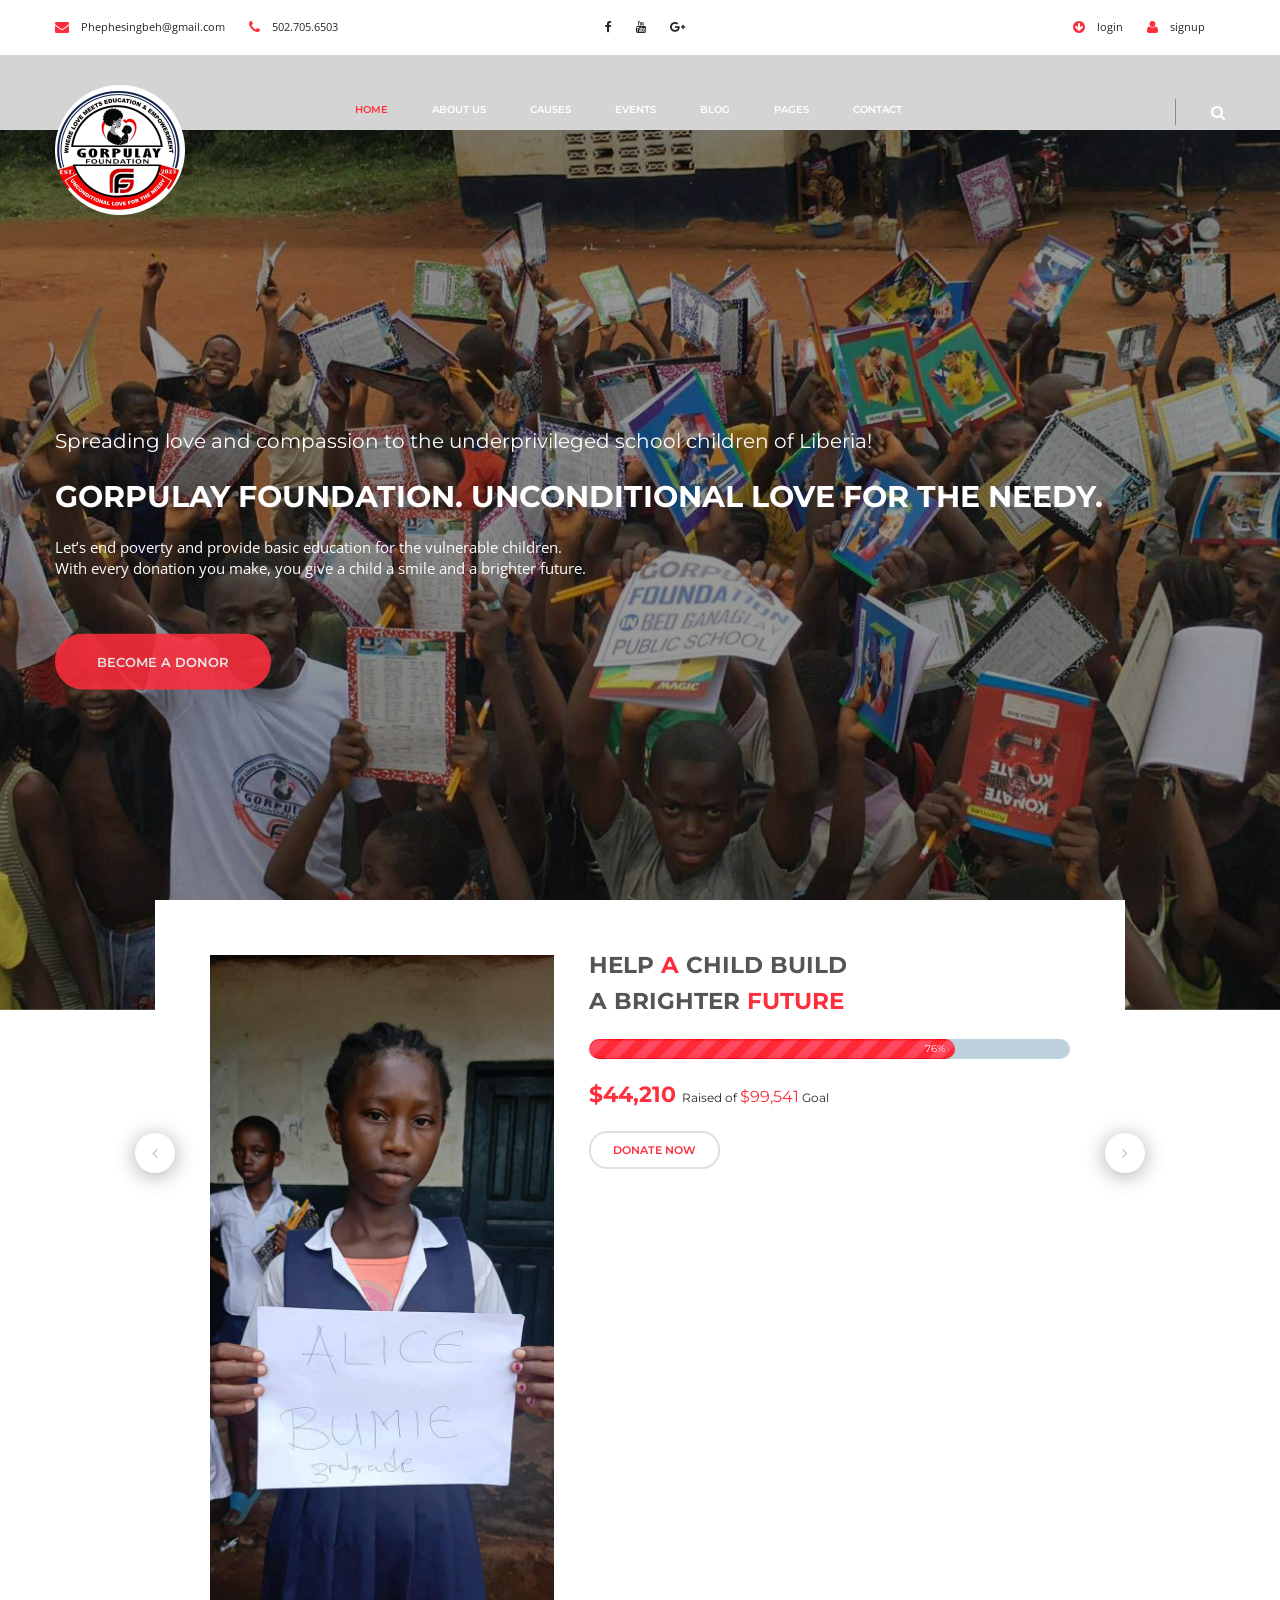
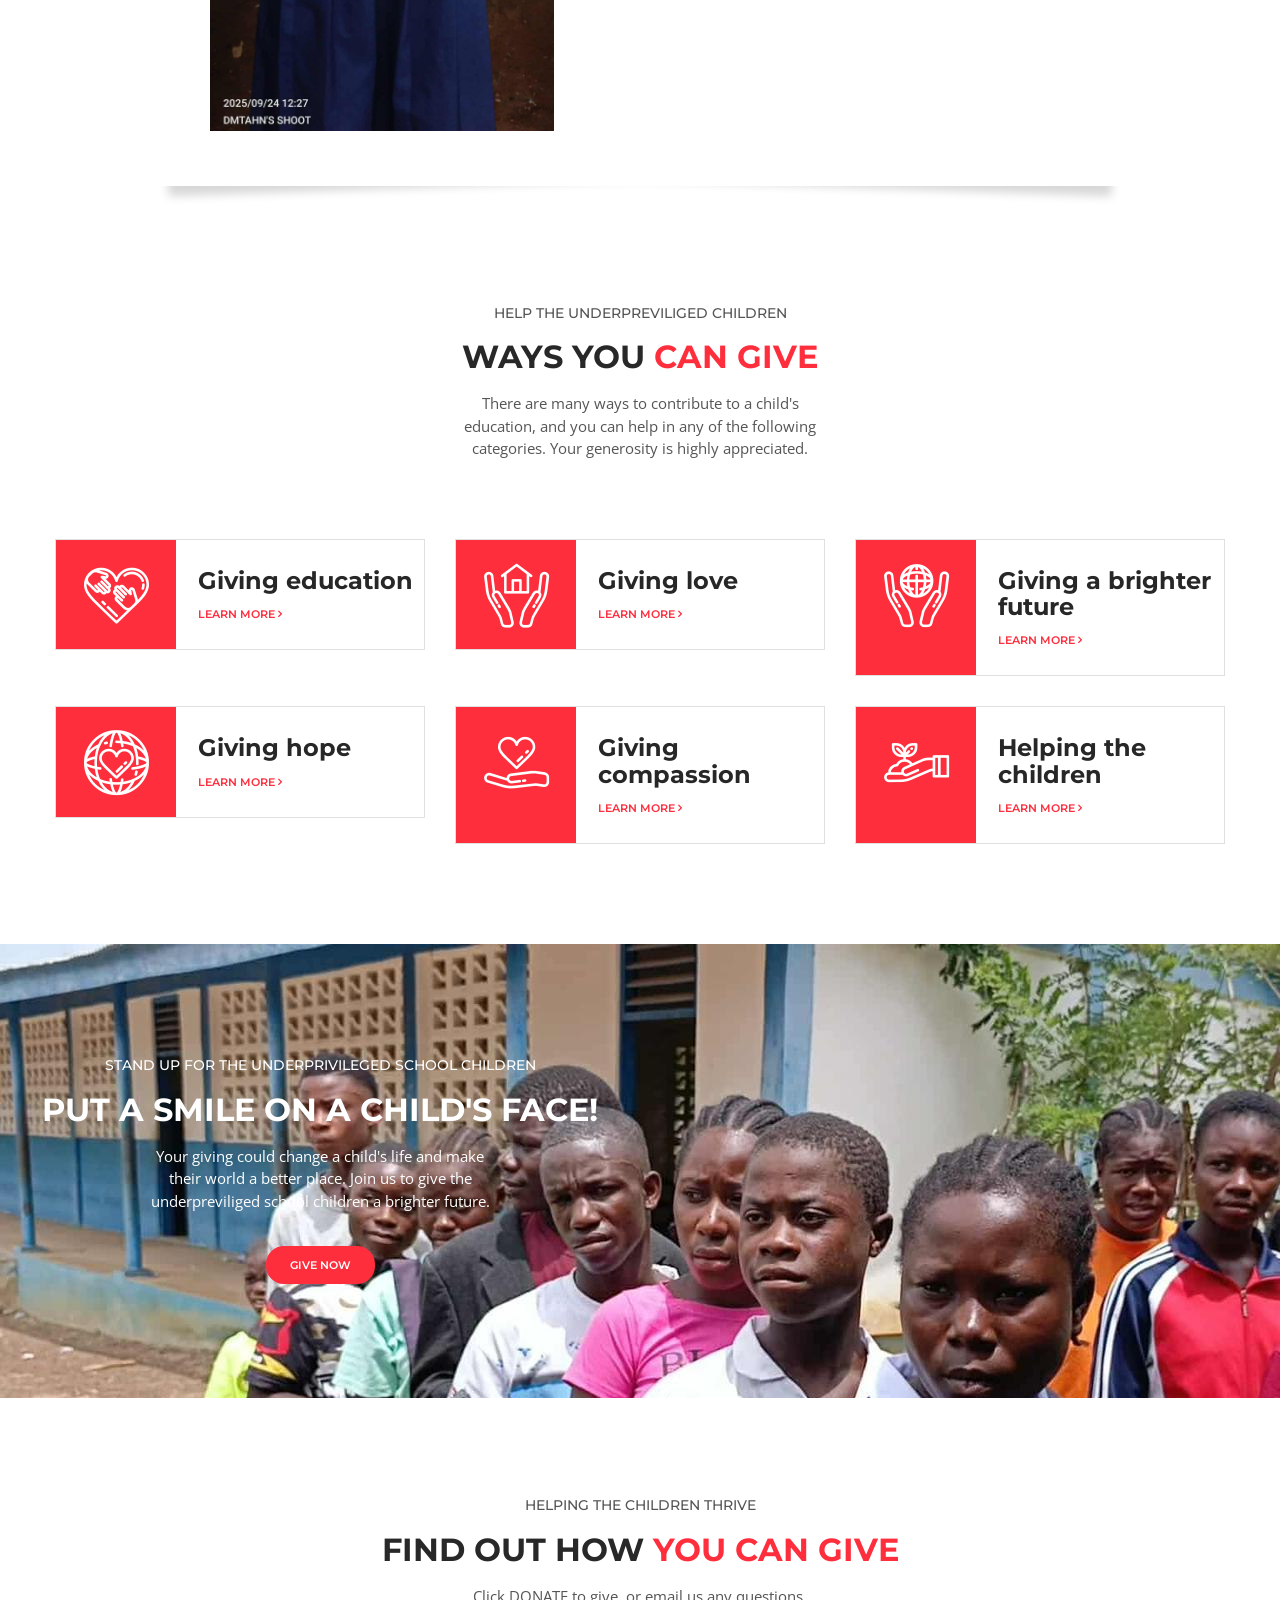
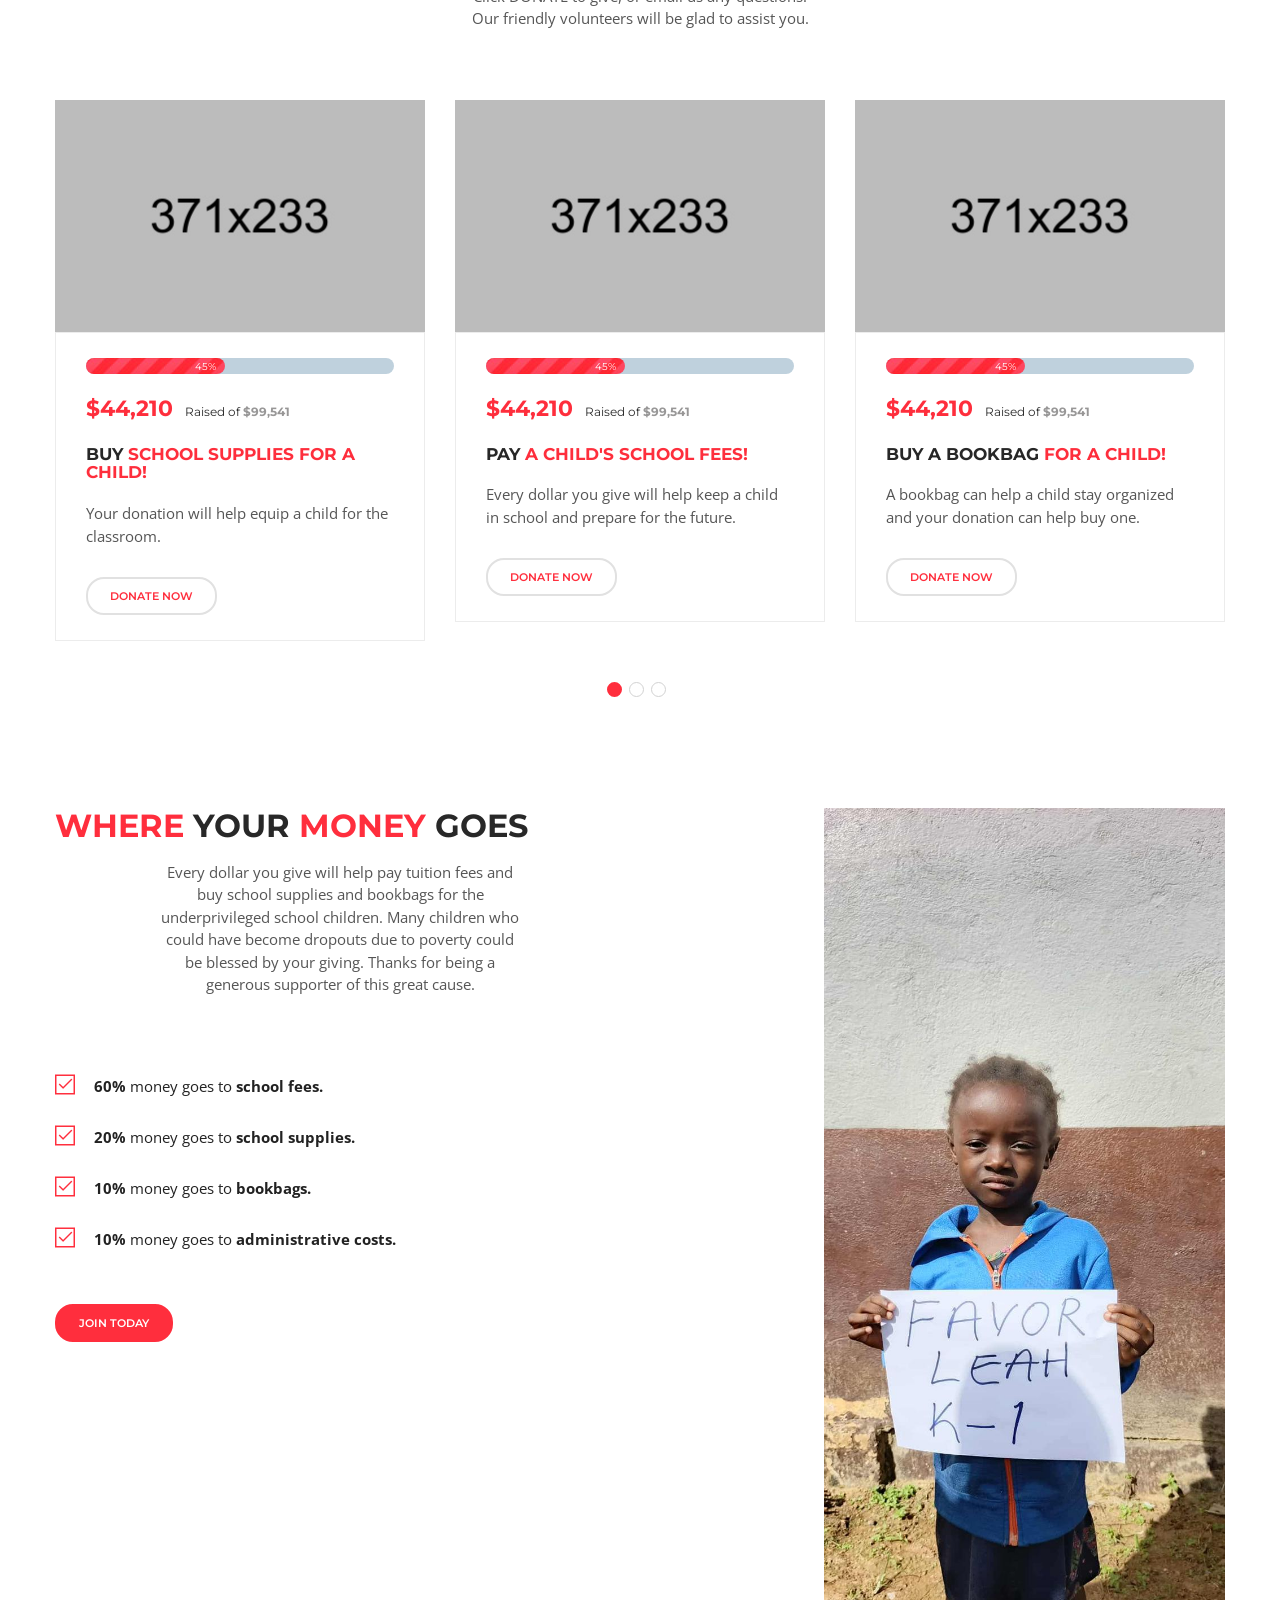
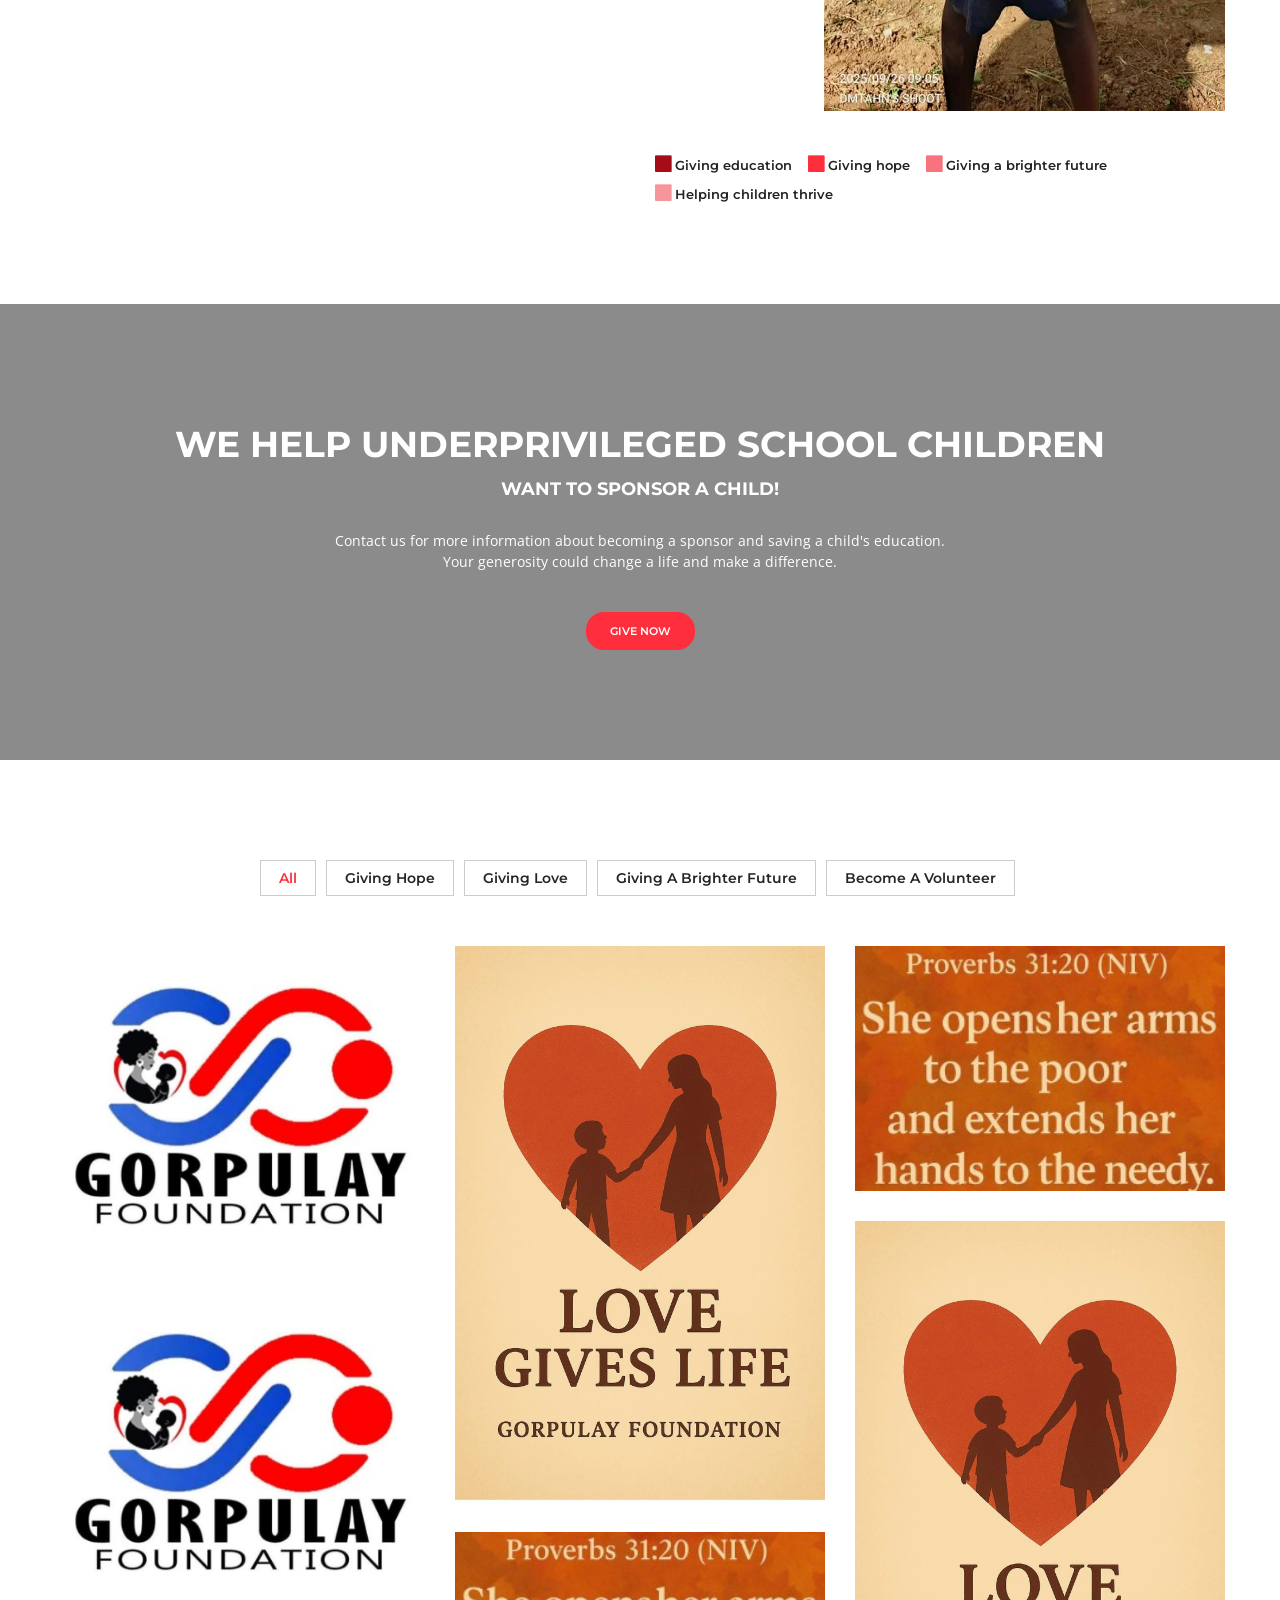
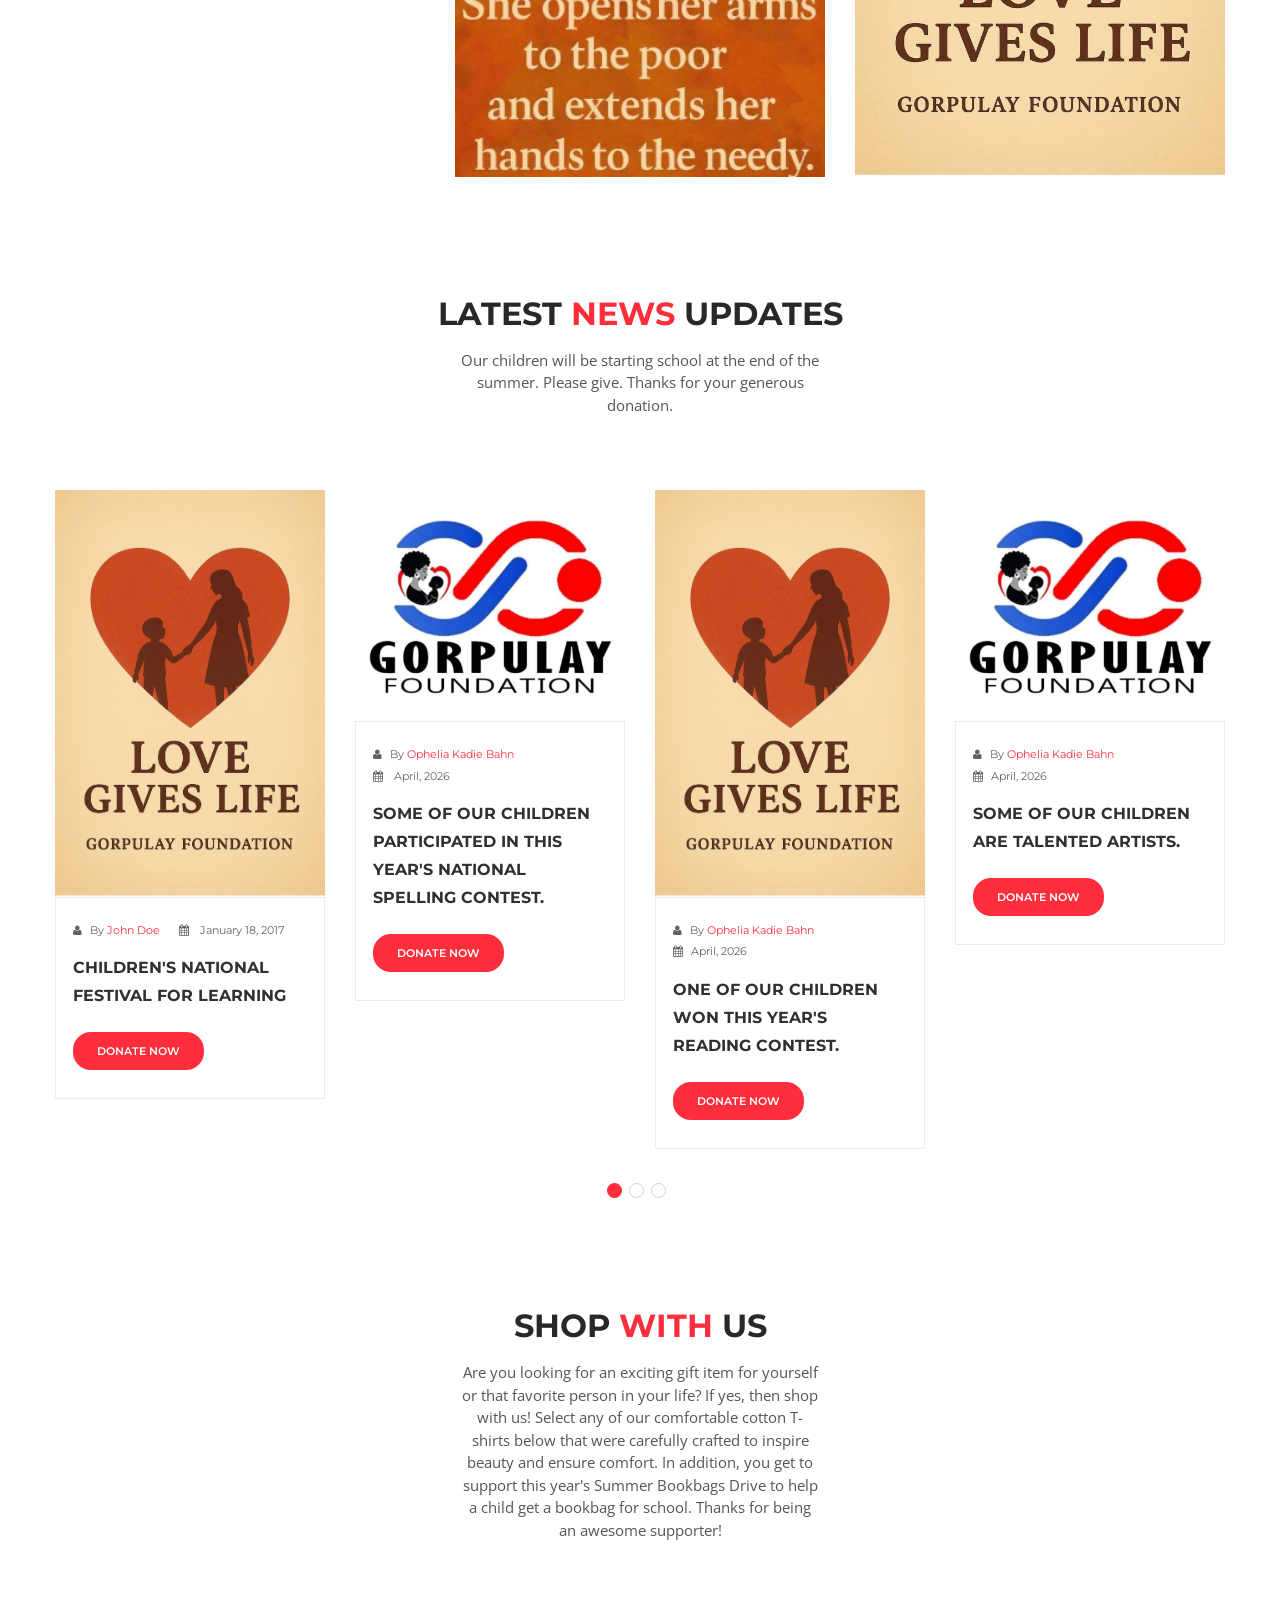
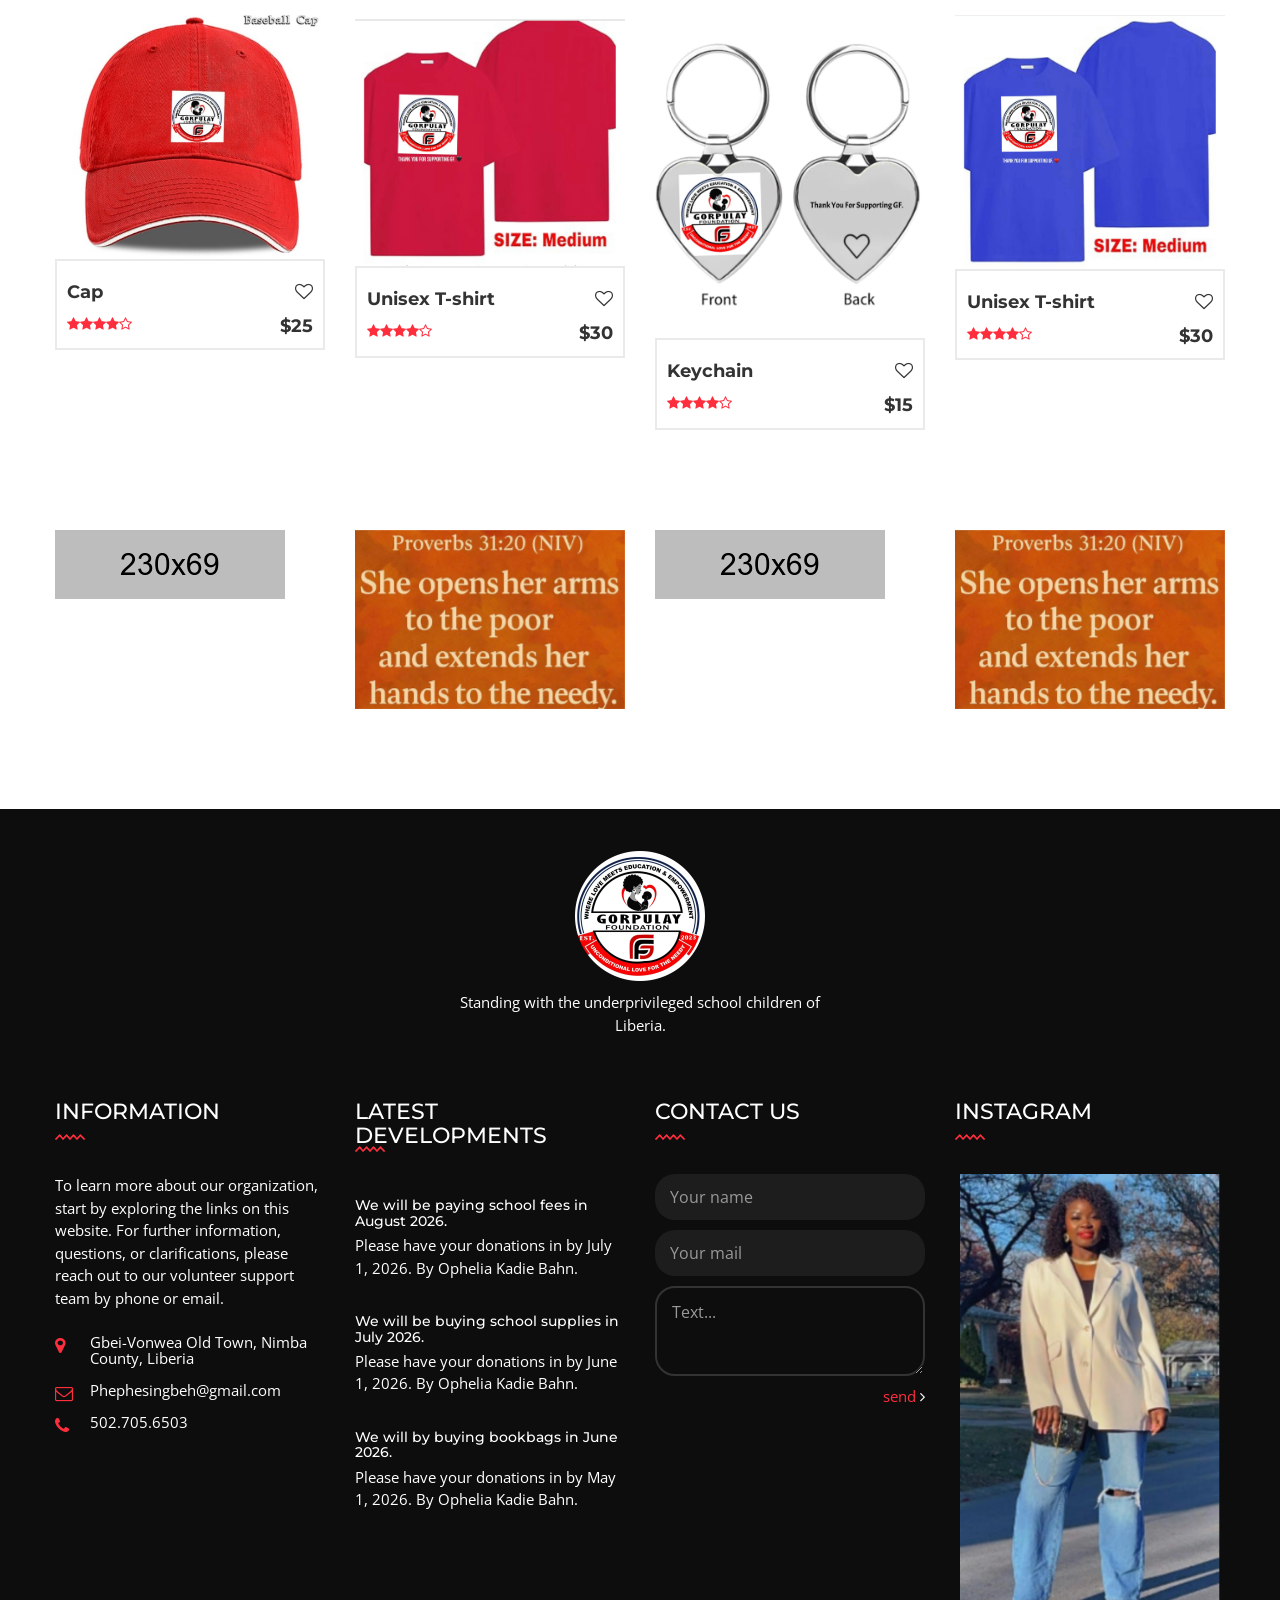
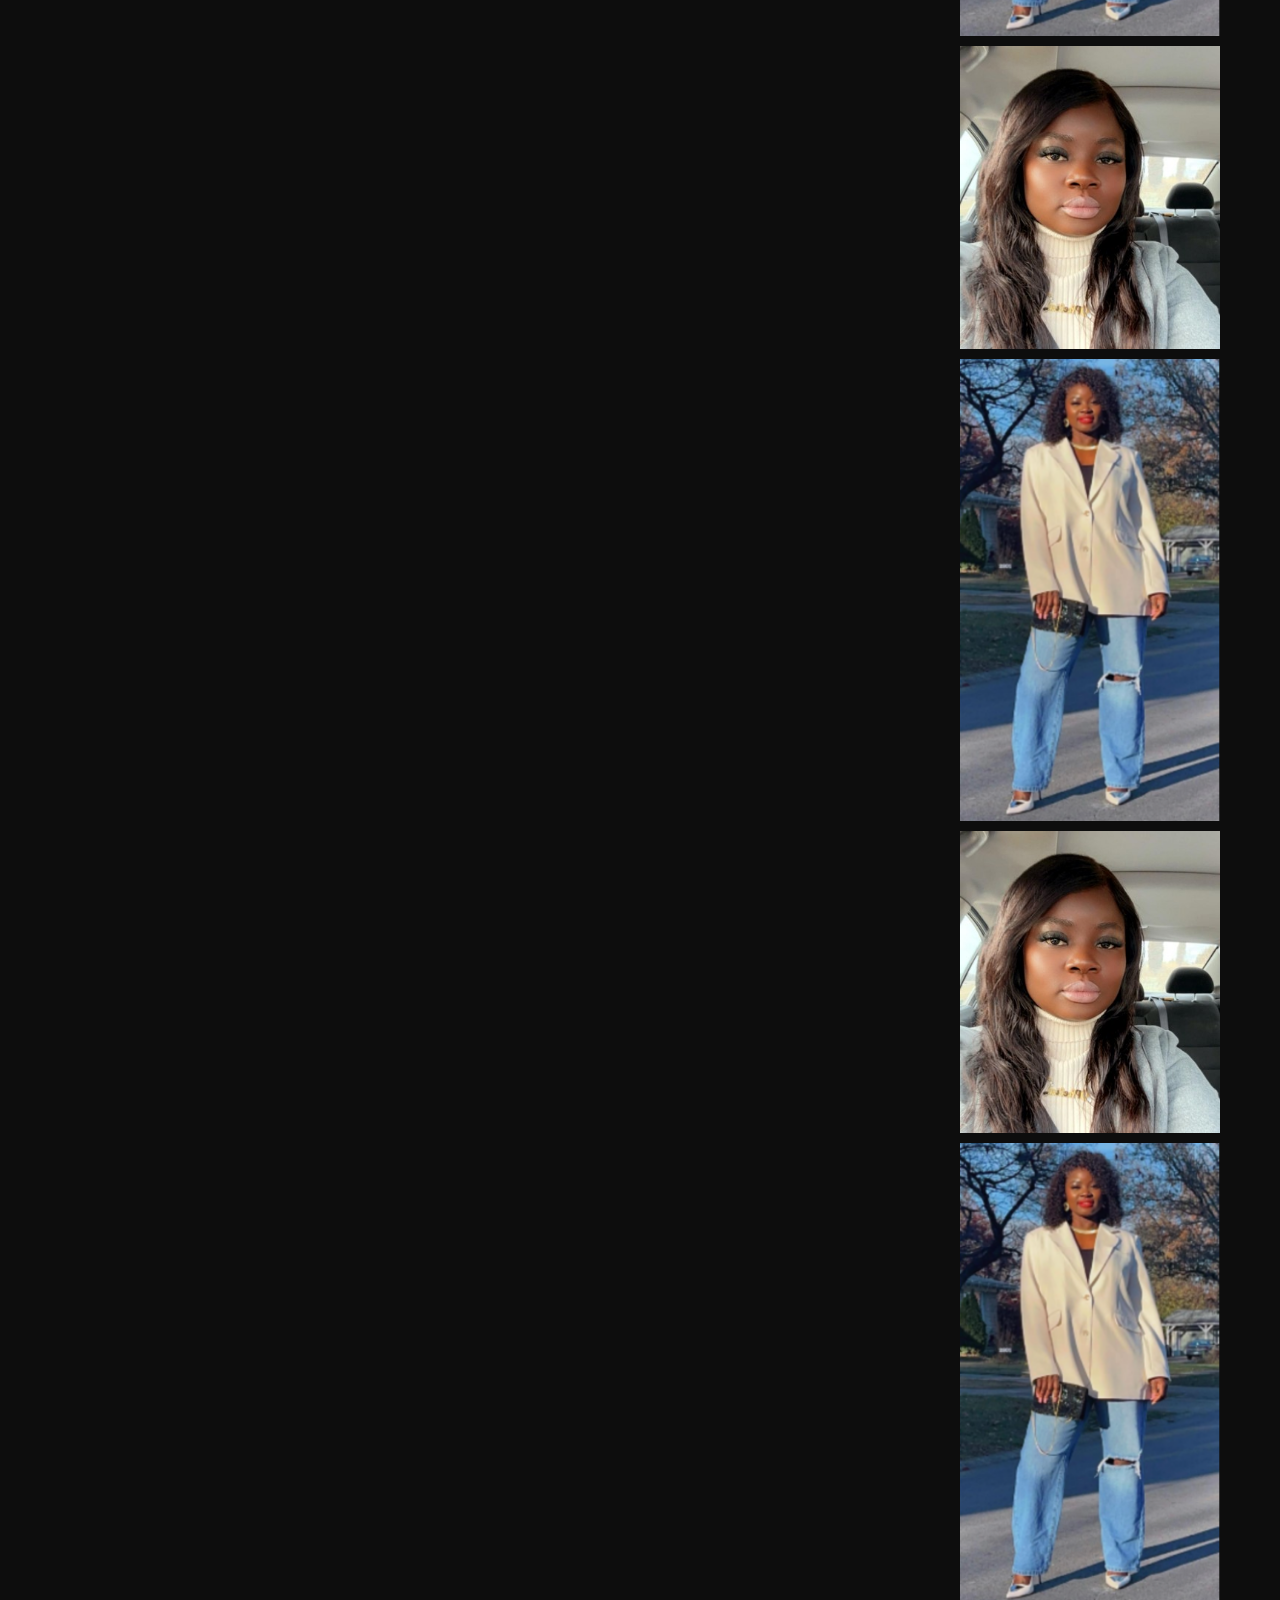
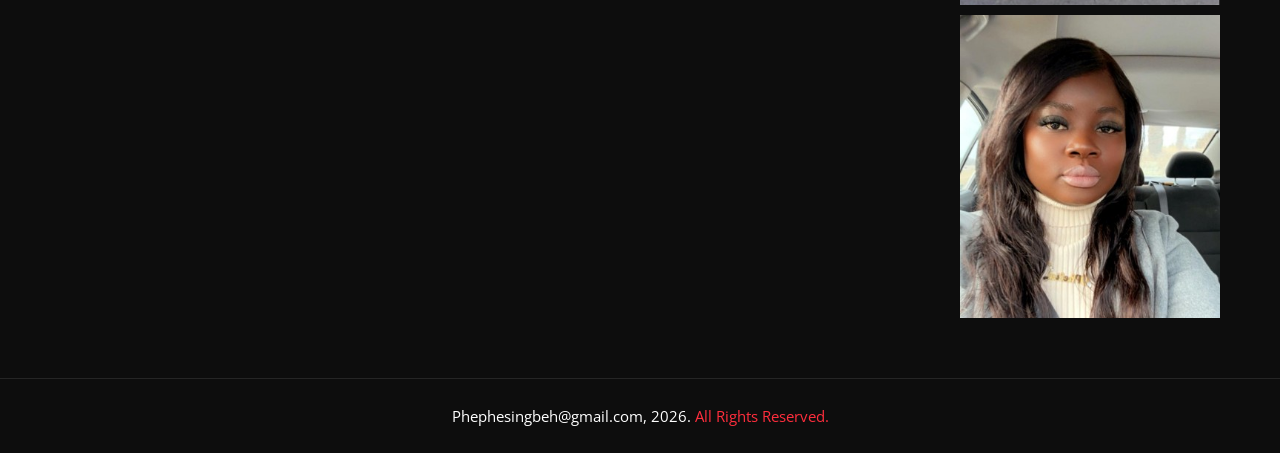
<file: index-3.html>
<!DOCTYPE html>
<html lang="en">
<head>
    <meta charset="UTF-8">
    <title>Charity sympathy || Responsive HTML 5 Template</title> 

    <!-- mobile responsive meta -->
    <meta name="viewport" content="width=device-width, initial-scale=1">
    <meta name="viewport" content="width=device-width, initial-scale=1, maximum-scale=1">


    <link rel="stylesheet" href="css/style.css">
    <link rel="stylesheet" href="css/responsive.css">
	<link rel="stylesheet" href="fonts/flaticon.css" />

    <link rel="apple-touch-icon" sizes="180x180" href="images/favicon/apple-touch-icon.png">
    <link rel="icon" type="image/png" href="images/favicon/favicon-32x32.png" sizes="32x32">
    <link rel="icon" type="image/png" href="images/favicon/favicon-16x16.png" sizes="16x16">

</head>
<body>

<div class="boxed_wrapper">

<header class="top-bar">
    <div class="container">
        <div class="column left">
            <ul class="top-bar-text">
                <li><i class="icon fa fa-envelope"></i>Phephesingbeh@gmail.com</li>
                <li><i class="icon fa fa-phone"></i>502.705.6503</li>
            </ul>
        </div>
        <div class="column center">
            <ul class="social">                
                <li><a href="https://www.facebook.com/share/1CfmF7oBvh/?mibextid=wwXIfr"><i class="fa fa-facebook"></i></a></li>
                <li><a href="https://www.youtube.com/@phephesingbeh7600"><i class="fa fa-youtube"></i></a></li>
                <li><a href="#"><i class="fa fa-google-plus"></i></a></li>
            </ul>
        </div>
        <div class="column right">
            <ul class="login-info">
                <li><a href="#"><i class="icon fa fa-arrow-circle-down"></i>login</a></li>
                <li><a href="#"><i class="icon fa fa-user"></i>signup</a></li>
                
            </ul>
        </div>
            

    </div>
</header>

<section class="theme_menu stricky">
    <div class="container">
        <div class="row">
            <div class="col-md-3">
                <div class="main-logo">
                    <a href="index.html"><img src="images/logo/logo.png" alt=""></a>
                </div>
            </div>
            <div class="col-md-7 menu-column">
                <nav class="main-menu">
                    <div class="navbar-header">     
                        <button type="button" class="navbar-toggle" data-toggle="collapse" data-target=".navbar-collapse">
                            <span class="icon-bar"></span>
                            <span class="icon-bar"></span>
                            <span class="icon-bar"></span>
                            <span class="icon-bar"></span>
                        </button>
                    </div>
                    <div class="navbar-collapse collapse clearfix">
                        <ul class="navigation clearfix">
                            <li class="dropdown active"><a href="index.html">Home</a>
                                <ul>
                                    <li><a href="index.html">Home One</a></li>
                                    <li><a href="index-2.html">Home Two</a></li>
                                    <li><a href="index-3.html">Home Three</a></li>
                                </ul>
                            </li>
                            <li class="dropdown"><a href="#">about us</a>
                                <ul>
                                    <li><a href="about.html">About us</a></li>  
                                </ul>
                            </li>
                            <li class="dropdown"><a href="causes.html">Causes</a>
                                <ul>
                                    <li><a href="causes.html">Causes</a></li>
                                    <li><a href="single-cause.html">Single Cause</a></li>  
                                </ul>
                            </li>
                            <li class="dropdown"><a href="event.html">Events</a>
                                <ul>
                                    <li><a href="event.html">Events</a></li>
                                    <li><a href="event-details.html">Event Details</a></li>
                                 </ul>
                            </li>
                            <li class="dropdown"><a href="#"> blog </a>
                                <ul>  
                                    <li><a href="blog-large.html">Blog With Sidebar</a></li>
                                    <li><a href="blog-details.html">Blog Single Post</a></li>
                                 </ul>
                            </li>
                            <li class="dropdown"><a href="#">pages</a>
                                <ul>
                                    <li><a href="shop.html">Shop</a></li>
									<li><a href="shop-single.html">Product Detail Page</a></li>
                                    <li><a href="error.html">404</a></li>
                                </ul>
                            </li>
                            <li><a href="contact.html">contact</a></li>
                        </ul>
                        <ul class="mobile-menu clearfix">

                            <li class="dropdown active"><a href="index.html">Home</a>
                                <ul>
                                    <li><a href="index.html">Home One</a></li>
                                    <li><a href="index-2.html">Home Two</a></li>
                                    <li><a href="index-3.html">Home Three</a></li>
                                </ul>
                            </li>
                            <li class="dropdown"><a href="#">about us</a>
                                <ul>
                                    <li><a href="about.html">About us</a></li>  
                                </ul>
                            </li>
                            <li class="dropdown"><a href="causes.html">Causes</a>
                                <ul>
                                    <li><a href="causes.html">Causes</a></li>
                                    <li><a href="single-cause.html">Single Cause</a></li>  
                                </ul>
                            </li>
                            <li class="dropdown"><a href="event.html">Events</a>
                                <ul>
                                    <li><a href="event.html">Events</a></li>
                                    <li><a href="event-details.html">Event Details</a></li>
                                 </ul>
                            </li>
                            <li class="dropdown"><a href="#"> blog </a>
                                <ul>  
                                    <li><a href="blog-large.html">Blog With Sidebar</a></li>
                                    <li><a href="blog-details.html">Blog Single Post</a></li>
                                 </ul>
                            </li>
                            <li class="dropdown"><a href="#">pages</a>
                                <ul>
                                    <li><a href="shop.html">Shop</a></li>
									<li><a href="shop-single.html">Product Detail Page</a></li>
                                    <li><a href="error.html">404</a></li>
                                </ul>
                            </li>
                            <li><a href="contact.html">contact</a></li>
                        </ul>
                    </div>
                </nav>
            </div>

            <div class="right-column">
                <div class="right-area">
                    <div class="nav_side_content">
                        <div class="search_option">
                            <button class="search tran3s dropdown-toggle color1_bg" id="searchDropdown" data-toggle="dropdown" aria-haspopup="true" aria-expanded="false"><i class="fa fa-search" aria-hidden="true"></i></button>
                            <form action="#" class="dropdown-menu" aria-labelledby="searchDropdown">
                                <input type="text" placeholder="Search...">
                                <button><i class="fa fa-search" aria-hidden="true"></i></button>
                            </form>
                       </div>
                   </div>
                </div>
                    
            </div>
        </div>
   </div> <!-- End of .conatiner -->
</section>
  
<section class="rev_slider_wrapper">
    <div id="slider1" class="rev_slider"  data-version="5.0">
        <ul>
            <li data-transition="fade">
                <img src="images/slider/1.jpg"  alt="" width="1920" height="882" data-bgposition="top center" data-bgfit="cover" data-bgrepeat="no-repeat" data-bgparallax="1" >
                <div class="tp-caption  tp-resizeme" 
                    data-x="left" data-hoffset="15" 
                    data-y="top" data-voffset="300" 
                    data-transform_idle="o:1;"         
                    data-transform_in="x:[-175%];y:0px;z:0;rX:0;rY:0;rZ:0;sX:1;sY:1;skX:0;skY:0;opacity:0.01;s:3000;e:Power3.easeOut;" 
                    data-transform_out="s:1000;e:Power3.easeInOut;s:1000;e:Power3.easeInOut;" 
                    data-mask_in="x:[100%];y:0;s:inherit;e:inherit;" 
                    data-splitin="none" 
                    data-splitout="none"
                    data-responsive_offset="on"
                    data-start="700">
                    <div class="slide-content-box">
						<h4>Spreading love and compassion to the underprivileged school children of Liberia!</h4>
                        <h1>Gorpulay Foundation. Unconditional Love For The Needy.</h1>
                        <p>Let’s end poverty and provide basic education for the vulnerable children.<br>With every donation you make, you give a child a smile and a brighter future.</p>
                    </div>
                </div>
                <div class="tp-caption tp-resizeme" 
                    data-x="left" data-hoffset="15" 
                    data-y="top" data-voffset="500" 
                    data-transform_idle="o:1;"                         
                    data-transform_in="y:[100%];z:0;rX:0deg;rY:0;rZ:0;sX:1;sY:1;skX:0;skY:0;opacity:0;s:2000;e:Power4.easeInOut;" 
                    data-transform_out="s:1000;e:Power3.easeInOut;s:1000;e:Power3.easeInOut;"                     
                    data-splitin="none" 
                    data-splitout="none" 
                    data-responsive_offset="on"
                    data-start="2300">
                    <div class="slide-content-box">
                        <div class="button">
                            <a class="thm-btn" href="#">become a donor</a>    
                        </div>
                    </div>
                </div>
            </li>
			
			<li data-transition="fade">
                <img src="images/slider/2.jpg"  alt="" width="1920" height="882" data-bgposition="top center" data-bgfit="cover" data-bgrepeat="no-repeat" data-bgparallax="1" >
                <div class="tp-caption tp-resizeme"
                    data-x="center" data-hoffset="" 
                    data-y="center" data-voffset="-70" 
                    data-transform_idle="o:1;"         
                    data-transform_in="x:[-175%];y:0px;z:0;rX:0;rY:0;rZ:0;sX:1;sY:1;skX:0;skY:0;opacity:0.01;s:3000;e:Power3.easeOut;" 
                    data-transform_out="s:1000;e:Power3.easeInOut;s:1000;e:Power3.easeInOut;" 
                    data-mask_in="x:[100%];y:0;s:inherit;e:inherit;" 
                    data-splitin="none" 
                    data-splitout="none"  
                    data-responsive_offset="on"
                    data-start="500">
                    <div class="slide-content-box">
						<h4>Spreading love and compassion to the underprivileged school children of Liberia!</h4>
                        <h1>Gorpulay Foundation. Unconditional Love For The Needy.</h1>
                        <p>Let’s end poverty and provide basic education for the vulnerable children.<br>With every donation you make, you give a child a smile and a brighter future.</p>
                    </div>
                </div>
                <div class="tp-caption tp-resizeme" 
                    data-x="center" data-hoffset="0" 
                    data-y="center" data-voffset="80" 
                    data-transform_idle="o:1;"                         
                    data-transform_in="y:[100%];z:0;rX:0deg;rY:0;rZ:0;sX:1;sY:1;skX:0;skY:0;opacity:0;s:2000;e:Power4.easeInOut;" 
                    data-transform_out="s:1000;e:Power3.easeInOut;s:1000;e:Power3.easeInOut;"                     
                    data-splitin="none" 
                    data-splitout="none" 
                    data-responsive_offset="on"
                    data-start="1500">
                    <div class="slide-content-box">
                        <div class="button">
                            <a class="thm-btn" href="#">give a child a bright future</a>    
                        </div>
                    </div>
                </div>
            </li>
            
            <li data-transition="fade">
                <img src="images/slider/3.jpg"  alt="" width="1920" height="882" data-bgposition="top center" data-bgfit="cover" data-bgrepeat="no-repeat" data-bgparallax="1" >
                <div class="tp-caption tp-resizeme"
                    data-x="center" data-hoffset="" 
                    data-y="center" data-voffset="-70" 
                    data-transform_idle="o:1;"         
                    data-transform_in="x:[-175%];y:0px;z:0;rX:0;rY:0;rZ:0;sX:1;sY:1;skX:0;skY:0;opacity:0.01;s:3000;e:Power3.easeOut;" 
                    data-transform_out="s:1000;e:Power3.easeInOut;s:1000;e:Power3.easeInOut;" 
                    data-mask_in="x:[100%];y:0;s:inherit;e:inherit;" 
                    data-splitin="none" 
                    data-splitout="none"  
                    data-responsive_offset="on"
                    data-start="500">
                    <div class="slide-content-box">
						<h4>Spreading love and compassion to the underprivileged school children of Liberia!</h4>
                        <h1>Gorpulay Foundation. Unconditional Love For The Needy.</h1>
                        <p>Let’s end poverty and provide basic education for the vulnerable children.<br>With every donation you make, you could give a child a smile and a brighter future.</p>
                    </div>
                </div>
                <div class="tp-caption tp-resizeme" 
                    data-x="center" data-hoffset="0" 
                    data-y="center" data-voffset="80" 
                    data-transform_idle="o:1;"                         
                    data-transform_in="y:[100%];z:0;rX:0deg;rY:0;rZ:0;sX:1;sY:1;skX:0;skY:0;opacity:0;s:2000;e:Power4.easeInOut;" 
                    data-transform_out="s:1000;e:Power3.easeInOut;s:1000;e:Power3.easeInOut;"                     
                    data-splitin="none" 
                    data-splitout="none" 
                    data-responsive_offset="on"
                    data-start="1500">
                    <div class="slide-content-box">
                        <div class="button">
                           <a class="thm-btn" href="#">sponsor a child’s education</a>     
                        </div>
                    </div>
                </div>
            </li>
        </ul>
    </div>
</section>

<section class="urgent-cause">
    <div class="container">
        <div class="row">
            <div class="col-md-10 col-sm-12 col-md-offset-1">
                <div class="urgent-cause-slide">
                    <div class="item">

                        <div class="clearfix bg-area">
                            <figure class="img-box">
                                <img src="images/feature/f.jpg" alt="">
                            </figure>
                            

                            <div class="content">
                                <h4>Help <span> a </span> child  build <br> a brighter <span> future </span></h4>

                                <div class="progress-levels">
                                    
                                    <!--Skill Box-->
                                    <div class="progress-box">
                                        
                                        <div class="inner">
                                            <div class="bar">
                                                <div class="bar-innner">
                                                    <div class="bar-fill" data-percent="76">
                                                        <span class="percent">76%</span>
                                                    </div>
                                                </div>
                                                
                                            </div>
                                        </div>
                                    </div>
                                </div>

                                <div class="donate-price"><b>$44,210</b>&nbsp;  Raised of <span>$99,541</span> Goal</div>
                                <div class="link"><a href="single-cause.html" class="thm-btn style-2">donate now</a></div>
                            </div>
                        </div>
                            
                    </div>
                    <div class="item">
                        <div class="clearfix bg-area">
                            <figure class="img-box">
                                <img src="images/feature/3.jpg" alt="">
                            </figure>
							
                            <div class="content">
                                <h4>give the <span> light </span> <br> of education <br> to <span> a child </span></h4>
                                <div class="progress-levels">
                                    <!--Skill Box-->
                                    <div class="progress-box">
                                        <div class="inner">
                                            <div class="bar">
                                                <div class="bar-innner">
                                                    <div class="bar-fill" data-percent="76">
                                                        <span class="percent">76%</span>
                                                    </div>
                                                </div>
                                            </div>
                                        </div>
                                    </div>
                                </div>
                                <div class="donate-price"><b>$44,210</b>&nbsp;  Raised of <span>$99,541</span> Goal</div>
                                <div class="link"><a href="single-cause.html" class="thm-btn style-2">donate now</a></div>
                            </div>
                        </div>  
                    </div>
                </div>
            </div>
        </div>
    </div>
    
</section>

<!--start our features-->
<section class="our-features style-two">
	<div class="container">
		<div class="section-title">
            <h5>Help the underpreviliged children</h5>
            <h1>ways you <span>can Give</span></h1>
			<p>There are many ways to contribute to a child's education, and you can help in any of the following categories. Your generosity is highly appreciated.</p>
        </div>
		
		<div class="item-list">
			<div class="row">
				<div class="col-md-4 col-sm-6">
					<div class="item">
						<div class="icon">
							<span class="flaticon-heart-2"></span>
						</div>
						<h3>Giving education</h3>
						<div class="link"><a href="#" class="thm-btn style-3">learn more<i class="fa fa-angle-right"></i></a></div>
					</div> 
				</div>
				<div class="col-md-4 col-sm-6">
					<div class="item">
						<div class="icon">
							<span class="flaticon-house"></span>
						</div>
						<h3>Giving love</h3>
						<div class="link"><a href="#" class="thm-btn style-3">learn more<i class="fa fa-angle-right"></i></a></div>
					</div> 
				</div>
				<div class="col-md-4 col-sm-6">
					<div class="item">
						<div class="icon">
							<span class="flaticon-ecology"></span>
						</div>
						<h3>Giving a brighter future</h3>
						<div class="link"><a href="#" class="thm-btn style-3">learn more<i class="fa fa-angle-right"></i></a></div>
					</div> 
				</div>
				<div class="col-md-4 col-sm-6">
					<div class="item">
						<div class="icon">
							<span class="flaticon-world-1"></span>
						</div>
						<h3>Giving hope</h3>
						<div class="link"><a href="#" class="thm-btn style-3">learn more<i class="fa fa-angle-right"></i></a></div>
					</div> 
				</div>
				<div class="col-md-4 col-sm-6">
					<div class="item">
						<div class="icon">
							<span class="flaticon-heart-1"></span>
						</div>
						<h3>Giving compassion</h3>
						<div class="link"><a href="#" class="thm-btn style-3">learn more<i class="fa fa-angle-right"></i></a></div>
					</div> 
				</div>
				<div class="col-md-4 col-sm-6">
					<div class="item">
						<div class="icon">
							<span class="flaticon-sprout"></span>
						</div>
						<h3>Helping the children</h3>
						<div class="link"><a href="#" class="thm-btn style-3">learn more<i class="fa fa-angle-right"></i></a></div>
					</div> 
				</div>
			</div>
		</div>
	</div>
</section>
<!--end our features-->

<section class="feature-two">
	<div class="container-fluid">
        <div class="item-list">
            <div class="row">
                <div class="column col-lg-6 col-md-12 col-sm-12 col-xs-12">
                    <div class="content-box">
                        <div class="section-title">
                            <h5>Stand up for the underprivileged school children</h5>
                            <h1>PUT A SMILE ON A CHILD'S FACE!</h1>
                            <p>Your giving could change a child's life and make their world a better place. Join us to give the underpreviliged school children a brighter future.</p>
                        </div>
                        <div class="link"><a href="#" class="thm-btn">give now</a></div>
                    </div>  
                </div>
            </div>
        </div>
    </div>
</section>



<section class="recent-causes">
	<div class="container">
		<div class="section-title">
            <h5>HELPing THE children thrive</h5>
            <h1>Find out how <span>you can give</span></h1>
			<p>Click DONATE to give, or email us any questions. Our friendly volunteers will be glad to assist you.</p>
        </div>

		
		<div class="recent-causes-carousel">
			
			<div class="item">
				<div class="bg-area">
					<div class="image-box">
						<img src="images/causes/1.jpg" alt="Awesome Image"/>
						<div class="overlay">
							<div class="box">
								<div class="content">
									<a href="single-cause.html"><i class="fa fa-link"></i></a>
								</div>
							</div>
						</div>
					</div>
					<div class="content-box">
						<div class="progress-levels">
                                    
                                    <!--Skill Box-->
                                    <div class="progress-box">
                                        
                                        <div class="inner">
                                            <div class="bar">
                                                <div class="bar-innner">
                                                    <div class="bar-fill" data-percent="45">
                                                        <span class="percent">45%</span>
                                                    </div>
                                                </div>
                                                
                                            </div>
                                        </div>
                                    </div>
                                </div>
						<div class="donate-price"><b>$44,210 </b>&nbsp;  Raised of <span>$99,541</span></div>
						<h4>buy <span>school supplies for a child!</span></h4>
						<p>Your donation will help equip a child for the classroom.</p>
						<div class="link"><a href="#" class="thm-btn style-2">donate now</a></div>
					</div>
				</div>
				
			</div>
			<div class="item">
				<div class="clearfix bg-area">
					<div class="image-box">
						<img src="images/causes/2.jpg" alt="Awesome Image"/>
						<div class="overlay">
							<div class="box">
								<div class="content">
									<a href="single-cause.html"><i class="fa fa-link"></i></a>
								</div>
							</div>
						</div>
					</div>
					<div class="content-box">
						<div class="progress-levels">  
						   <!--Skill Box-->
							<div class="progress-box"> 
								<div class="inner">
									<div class="bar">
										<div class="bar-innner">
											<div class="bar-fill" data-percent="45">
												<span class="percent">45%</span>
											</div>
										</div> 
									</div>
								</div>
							</div>
						</div>
						<div class="donate-price"><b>$44,210 </b>&nbsp;  Raised of <span>$99,541</span></div>
						<h4>pay <span>a child's school fees!</span></h4>
						<p>Every dollar you give will help keep a child in school and prepare  for the future.</p>
						<div class="link"><a href="#" class="thm-btn style-2">donate now</a></div>
					</div>
				</div>
				
			</div>
					
			<div class="item">
				<div class="clearfix bg-area">
					<div class="image-box">
						<img src="images/causes/3.jpg" alt="Awesome Image"/>
						<div class="overlay">
							<div class="box">
								<div class="content">
									<a href="single-cause.html"><i class="fa fa-link"></i></a>
								</div>
							</div>
						</div>
					</div>
					<div class="content-box">
						<div class="progress-levels">  
						   <!--Skill Box-->
							<div class="progress-box"> 
								<div class="inner">
									<div class="bar">
										<div class="bar-innner">
											<div class="bar-fill" data-percent="45">
												<span class="percent">45%</span>
											</div>
										</div> 
									</div>
								</div>
							</div>
						</div>
						<div class="donate-price"><b>$44,210 </b>&nbsp;  Raised of <span>$99,541</span></div>
						<h4>buy a bookbag <span> for a child!</span></h4>
						<p>A bookbag can help a child stay organized and your donation can help buy one.</p>
						<div class="link"><a href="#" class="thm-btn style-2">donate now</a></div>
					</div>
				</div>
				
			</div> 

            <div class="item">
                <div class="clearfix bg-area">
                    <div class="image-box">
                        <img src="images/causes/1.jpg" alt="Awesome Image"/>
						<div class="overlay">
							<div class="box">
								<div class="content">
									<a href="single-cause.html"><i class="fa fa-link"></i></a>
								</div>
							</div>
						</div>
                    </div>
                    <div class="content-box">
                        <div class="progress-levels">  
                           <!--Skill Box-->
                            <div class="progress-box"> 
                                <div class="inner">
                                    <div class="bar">
                                        <div class="bar-innner">
                                            <div class="bar-fill" data-percent="45">
                                                <span class="percent">45%</span>
                                            </div>
                                        </div> 
                                    </div>
                                </div>
                            </div>
                        </div>
                        <div class="donate-price"><b>$44,210 </b>&nbsp;  Raised of <span>$99,541</span></div>
						<h4>buy <span>school supplies for a child!</span></h4>
						<p>Your donation will help equip a child for the classroom.</p>
						<div class="link"><a href="#" class="thm-btn style-2">donate now</a></div>
                    </div>
                </div>
                
            </div>
            <div class="item">
                <div class="clearfix bg-area">
                    <div class="image-box">
                        <img src="images/causes/2.jpg" alt="Awesome Image"/>
						<div class="overlay">
							<div class="box">
								<div class="content">
									<a href="single-cause.html"><i class="fa fa-link"></i></a>
								</div>
							</div>
						</div>
                    </div>
                    <div class="content-box">
                        <div class="progress-levels">  
                           <!--Skill Box-->
                            <div class="progress-box"> 
                                <div class="inner">
                                    <div class="bar">
                                        <div class="bar-innner">
                                            <div class="bar-fill" data-percent="45">
                                                <span class="percent">45%</span>
                                            </div>
                                        </div> 
                                    </div>
                                </div>
                            </div>
                        </div>
                        <div class="donate-price"><b>$44,210 </b>&nbsp;  Raised of <span>$99,541</span></div>
						<h4>pay <span>a child's school fees!</span></h4>
						<p>Every dollar you give will help keep a child in school and prepare them for the future.</p>
						<div class="link"><a href="#" class="thm-btn style-2">donate now</a></div>
                    </div>
                </div>
                
            </div>
                    
            <div class="item">
                <div class="clearfix bg-area">
                    <div class="image-box">
                        <img src="images/causes/3.jpg" alt="Awesome Image"/>
						<div class="overlay">
							<div class="box">
								<div class="content">
									<a href="single-cause.html"><i class="fa fa-link"></i></a>
								</div>
							</div>
						</div>
                    </div>
                    <div class="content-box">
                        <div class="progress-levels">  
                           <!--Skill Box-->
                            <div class="progress-box"> 
                                <div class="inner">
                                    <div class="bar">
                                        <div class="bar-innner">
                                            <div class="bar-fill" data-percent="45">
                                                <span class="percent">45%</span>
                                            </div>
                                        </div> 
                                    </div>
                                </div>
                            </div>
                        </div>
                        <div class="donate-price"><b>$44,210 </b>&nbsp;  Raised of <span>$99,541</span></div>
						<h4>buy a bookbag <span> for a child!</span></h4>
						<p>A bookbag can help a child stay organized and your donation can help buy one.</p>
						<div class="link"><a href="#" class="thm-btn style-2">donate now</a></div>
                    </div>
                </div>
                
            </div> 

            <div class="item">
                <div class="clearfix bg-area">
                    <div class="image-box">
                        <img src="images/causes/1.jpg" alt="Awesome Image"/>
						<div class="overlay">
							<div class="box">
								<div class="content">
									<a href="single-cause.html"><i class="fa fa-link"></i></a>
								</div>
							</div>
						</div>
                    </div>
                    <div class="content-box">
                        <div class="progress-levels">  
                           <!--Skill Box-->
                            <div class="progress-box"> 
                                <div class="inner">
                                    <div class="bar">
                                        <div class="bar-innner">
                                            <div class="bar-fill" data-percent="45">
                                                <span class="percent">45%</span>
                                            </div>
                                        </div> 
                                    </div>
                                </div>
                            </div>
                        </div>
                        <div class="donate-price"><b>$44,210 </b>&nbsp;  Raised of <span>$99,541</span></div>
						<h4>buy <span>school supplies for a child!</span></h4>
						<p>Your donation will help equip a child for the classroom.</p>
						<div class="link"><a href="#" class="thm-btn style-2">donate now</a></div>
                    </div>
                </div>
                
            </div>
            <div class="item">
                <div class="clearfix bg-area">
                    <div class="image-box">
                        <img src="images/causes/2.jpg" alt="Awesome Image"/>
						<div class="overlay">
							<div class="box">
								<div class="content">
									<a href="single-cause.html"><i class="fa fa-link"></i></a>
								</div>
							</div>
						</div>
                    </div>
                    <div class="content-box">
                        <div class="progress-levels">  
                           <!--Skill Box-->
                            <div class="progress-box"> 
                                <div class="inner">
                                    <div class="bar">
                                        <div class="bar-innner">
                                            <div class="bar-fill" data-percent="45">
                                                <span class="percent">45%</span>
                                            </div>
                                        </div> 
                                    </div>
                                </div>
                            </div>
                        </div>
                        <div class="donate-price"><b>$44,210 </b>&nbsp;  Raised of <span>$99,541</span></div>
						<h4>pay <span>a child's school fees!</span></h4>
						<p>Every dollar you give will help keep a child in school and prepare them for the future.</p>
						<div class="link"><a href="#" class="thm-btn style-2">donate now</a></div>
                    </div>
                </div>
                
            </div>
                    
            <div class="item">
                <div class="clearfix bg-area">
                    <div class="image-box">
                        <img src="images/causes/3.jpg" alt="Awesome Image"/>
						<div class="overlay">
							<div class="box">
								<div class="content">
									<a href="single-cause.html"><i class="fa fa-link"></i></a>
								</div>
							</div>
						</div>
                    </div>
                    <div class="content-box">
                        <div class="progress-levels">  
                           <!--Skill Box-->
                            <div class="progress-box"> 
                                <div class="inner">
                                    <div class="bar">
                                        <div class="bar-innner">
                                            <div class="bar-fill" data-percent="45">
                                                <span class="percent">45%</span>
                                            </div>
                                        </div> 
                                    </div>
                                </div>
                            </div>
                        </div>
                        <div class="donate-price"><b>$44,210 </b>&nbsp;  Raised of <span>$99,541</span></div>
						<h4>Buy a bookbag <span> for a child!</span></h4>
						<p>A bookbag can help a child stay organized and your donation can help buy one.</p>
						<div class="link"><a href="#" class="thm-btn style-2">donate now</a></div>
                    </div>
                </div>
                
            </div>         
		</div>
	</div>
</section>

<section class="features">
    <div class="container">
        <div class="item-list">
            <div class="row">
                <div class="col-md-6">
                    <div class="item">
                        <div class="section-title">                       
                            <h1> <span> WHERE </span> YOUR <span> MONEY </span> GOES</h1>
                            <p>Every dollar you give will help pay tuition fees and buy school supplies and bookbags for the underprivileged school children. Many children who could have become dropouts due to poverty could be blessed by your giving. Thanks for being a generous supporter of this great cause.</p>
                        </div>
                        <div class="content-box">
                            <ul class="default-list">
                                <li><i class="flaticon-check-mark-square-button"></i><span>60% </span>money goes to <span>school fees.</span></li>
                                <li><i class="flaticon-check-mark-square-button"></i><span>20%</span> money goes to <span>school supplies.</span></li>
                                <li><i class="flaticon-check-mark-square-button"></i><span>10%</span> money goes to <span>bookbags.</span></li>                                                                                              
                                <li><i class="flaticon-check-mark-square-button"></i><span>10%</span> money goes to <span>administrative costs.</span></li>                                                                                              
                            </ul>
                            <div class="link"><a href="#" class="thm-btn">JOIN TODAY</a></div>
                        </div>
                    </div>
                    
                </div>
                <div class="col-md-6">
                    <div class="item">
                        <div class="image-box">
                            <img src="images/feature/2.jpg" alt="">
                        </div>
                        <ul class="list">
                            <li><i class="icon flaticon-stop"></i>Giving education</li>
                            <li><i class="icon flaticon-stop"></i>Giving hope</li>
                            <li><i class="icon flaticon-stop"></i>Giving a brighter future</li>
                            <li><i class="icon flaticon-stop"></i>Helping children thrive</li>
                        </ul>
                    </div>
                    
                </div>
            </div>
        </div>
    </div>
    
</section>



<!--start parallax-sec-one-->
<section class="parallax-sec-one">
	<div class="container">
		<div class="section-title">
			<h1>we help underprivileged school children</h1>
			<h4>want to sponsor a child!</h4>
		</div>
		<div class="content-box text-center">
			<p>Contact us for more information about becoming a sponsor and saving a child's education. Your generosity could change a life and make a difference.</p>
		</div>
		<div class="link"><a href="single-cause.html" class="thm-btn">Give now</a></div>
	</div>
</section>
<!--end parallax-sec-one-->

<section class="our-gallery text-center">
			<div class="container">            
				<ul class="post-filter list-inline">
					<li class="active" data-filter=".filter-item">
						<span>All</span>
					</li>
					<li data-filter=".Food-giving">
						<span>Giving hope </span>
					</li>
					<li data-filter=".making-shelter">
						<span>Giving love</span>
					</li>
					<li data-filter=".educational-help">
						<span>Giving a brighter future </span>
					</li>
					<li data-filter=".volunteer">
						<span>become a volunteer</span>
					</li>
				</ul>

				<div class="row masonary-layout filter-layout">
					<div class="col-md-4 col-sm-6 col-xs-12 filter-item">
						<div class="single-item">
							<figure class="img-holder">
								<img src="images/gallery/1.jpg" alt="Awesome Image">
								<div class="overlay">
									<div class="box">
										<div class="content">
											<a href="images/gallery/1.jpg" data-fancybox-group="example-gallery" class="view lightbox-image img-popup"><i class="fa fa-plus"></i></a>
										</div>
									</div>
								</div>
							</figure>
							
						</div>
					</div>

					<div class="col-md-4 col-sm-6 col-xs-12 filter-item Food-giving educational-help">
						<div class="single-item">
							<figure class="img-holder">
								<img src="images/gallery/2.jpg" alt="Awesome Image">
								<div class="overlay">
									<div class="box">
										<div class="content">
											<a href="images/gallery/2.jpg" data-fancybox-group="example-gallery" class="view lightbox-image img-popup"><i class="fa fa-plus"></i></a>
										</div>
									</div>
								</div>
							</figure>
							
						</div>
					</div>
					<div class="col-md-4 col-sm-6 col-xs-12 filter-item volunteer  making-shelter">
						<div class="single-item">
							<figure class="img-holder">
								<img src="images/gallery/3.jpg" alt="Awesome Image">
								<div class="overlay">
									<div class="box">
										<div class="content">
											<a href="images/gallery/3.jpg" data-fancybox-group="example-gallery" class="view lightbox-image img-popup"><i class="fa fa-plus"></i></a>
										</div>
									</div>
								</div>
							</figure>
							
						</div>
					</div>
					<div class="col-md-4 col-sm-6 col-xs-12 filter-item Food-giving educational-help making-shelter">
						<div class="single-item">
							<figure class="img-holder">
								<img src="images/gallery/4.jpg" alt="Awesome Image">
								<div class="overlay">
									<div class="box">
										<div class="content">
											<a href="images/gallery/4.jpg" data-fancybox-group="example-gallery" class="view lightbox-image img-popup"><i class="fa fa-plus"></i></a>
										</div>
									</div>
								</div>
							</figure>
							
						</div>
					</div>
					<div class="col-md-4 col-sm-6 col-xs-12 filter-item volunteer educational-help making-shelter">
						<div class="single-item">
							<figure class="img-holder">
								<img src="images/gallery/5.jpg" alt="Awesome Image">
								<div class="overlay">
									<div class="box">
										<div class="content">
											<a href="images/gallery/5.jpg" data-fancybox-group="example-gallery" class="view lightbox-image img-popup"><i class="fa fa-plus"></i></a>
										</div>
									</div>
								</div>
							</figure>
							
						</div>
					</div>
					<div class="col-md-4 col-sm-6 col-xs-12 filter-item educational-help Food-giving video volunteer making-shelter">
					<div class="single-item">
					<figure class="img-holder">
						<img src="images/gallery/6.jpg" alt="Awesome Image">
						<div class="overlay">
							<div class="box">
								<div class="content">
									<a href="images/gallery/6.jpg" data-fancybox-group="example-gallery" class="view lightbox-image img-popup"><i class="fa fa-plus"></i></a>
								</div>
							</div>
						</div>
					</figure>	
				</div>
			</div>
		</div><!-- /.row -->
	</div><!-- /.container -->
</section><!-- /.latest-gallery -->

<section class="news-update">
    <div class="container">
        <div class="section-title">
            <h1>Latest <span> news </span> updates</h1>
            <p>Our children will be starting school at the end of the summer. Please give. Thanks for your generous donation.</p>
        </div>

        
        <div class="news-carousel">
            
            <div class="item">
                <div class="bg-area">
                    <div class="image-box">
                        <img src="images/news/1.jpg" alt="Awesome Image"/>
						<div class="overlay">
							<div class="box">
								<div class="content">
									<a href="blog-details.html"><i class="fa fa-link"></i></a>
								</div>
							</div>
						</div>
                    </div>
                    <div class="content-box">
                       <ul class="news-info">
                            <li><i class="fa fa-user"></i>By <span>John Doe </span> </li>
                            <li><i class="fa fa-calendar"></i> January 18, 2017</li>
                        </ul>
                        <h4><a href="blog-details.html">Children's National festival for learning</a></h4>
                        <div class="link"><a href="#" class="thm-btn">donate now</a></div>
                    </div>
                </div>
            </div> 
             <div class="item">
                <div class="bg-area">
                    <div class="image-box">
                        <img src="images/news/2.jpg" alt="Awesome Image"/>
						<div class="overlay">
							<div class="box">
								<div class="content">
									<a href="blog-details.html"><i class="fa fa-link"></i></a>
								</div>
							</div>
						</div>
                    </div>
                    <div class="content-box">
                       <ul class="news-info">
                            <li><i class="fa fa-user"></i>By <span>Ophelia Kadie Bahn</span> </li>
                            <li><i class="fa fa-calendar"></i> April, 2026</li>
                        </ul>
                        <h4><a href="blog-details.html">Some of our children participated in this year's National Spelling Contest.</a></h4>
                        <div class="link"><a href="single-cause.html" class="thm-btn">donate now</a></div>
                    </div>
                </div>
            </div> 
             <div class="item">
                <div class="bg-area">
                    <div class="image-box">
                        <img src="images/news/3.jpg" alt="Awesome Image"/>
						<div class="overlay">
							<div class="box">
								<div class="content">
									<a href="blog-details.html"><i class="fa fa-link"></i></a>
								</div>
							</div>
						</div>
                    </div>
                    <div class="content-box">
                       <ul class="news-info">
                            <li><i class="fa fa-user"></i>By <span>Ophelia Kadie Bahn</span> </li>
                            <li><i class="fa fa-calendar"></i>April, 2026</li>
                        </ul>
                        <h4><a href="blog-details.html">One of our children won this year's Reading Contest.</a></h4>
                        <div class="link"><a href="single-cause.html" class="thm-btn">donate now</a></div>
                    </div>
                </div>
            </div> 
             <div class="item">
                <div class="bg-area">
                    <div class="image-box">
                        <img src="images/news/4.jpg" alt="Awesome Image"/>
						<div class="overlay">
							<div class="box">
								<div class="content">
									<a href="blog-details.html"><i class="fa fa-link"></i></a>
								</div>
							</div>
						</div>
                    </div>
                    <div class="content-box">
                       <ul class="news-info">
                            <li><i class="fa fa-user"></i>By <span>Ophelia Kadie Bahn</span> </li>
                            <li><i class="fa fa-calendar"></i>April, 2026</li>
                        </ul>
                        <h4><a href="blog-details.html">Some of our children are talented artists.</a></h4>
                        <div class="link"><a href="single-cause.html" class="thm-btn">donate now</a></div>
                    </div>
                </div>
            </div> 
            <div class="item">
                <div class="bg-area">
                    <div class="image-box">
                        <img src="images/news/1.jpg" alt="Awesome Image"/>
						<div class="overlay">
							<div class="box">
								<div class="content">
									<a href="blog-details.html"><i class="fa fa-link"></i></a>
								</div>
							</div>
						</div>
                    </div>
                    <div class="content-box">
                       <ul class="news-info">
                            <li><i class="fa fa-user"></i>By <span>Ophelia Kadie Bahn</span> </li>
                            <li><i class="fa fa-calendar"></i>April, 2026</li>
                        </ul>
                        <h4><a href="blog-details.html">Some of our children can sing.</a></h4>
                        <div class="link"><a href="single-cause.html" class="thm-btn">donate now</a></div>
                    </div>
                </div>
            </div> 
             <div class="item">
                <div class="bg-area">
                    <div class="image-box">
                        <img src="images/news/2.jpg" alt="Awesome Image"/>
						<div class="overlay">
							<div class="box">
								<div class="content">
									<a href="blog-details.html"><i class="fa fa-link"></i></a>
								</div>
							</div>
						</div>
                    </div>
                    <div class="content-box">
                       <ul class="news-info">
                            <li><i class="fa fa-user"></i>By <span>Ophelia Kadie Bahn </span> </li>
                            <li><i class="fa fa-calendar"></i>April, 2026</li>
                        </ul>
                        <h4><a href="blog-details.html">Some of our children are writers.</a></h4>
                        <div class="link"><a href="single-cause.html" class="thm-btn">donate now</a></div>
                    </div>
                </div>
            </div> 
             <div class="item">
                <div class="bg-area">
                    <div class="image-box">
                        <img src="images/news/3.jpg" alt="Awesome Image"/>
						<div class="overlay">
							<div class="box">
								<div class="content">
									<a href="blog-details.html"><i class="fa fa-link"></i></a>
								</div>
							</div>
						</div>
                    </div>
                    <div class="content-box">
                       <ul class="news-info">
                            <li><i class="fa fa-user"></i>By <span>Ophelia Kadie Bahn</span> </li>
                            <li><i class="fa fa-calendar"></i>April, 2026</li>
                        </ul>
                        <h4><a href="blog-details.html">Some of our children can write poetry.</a></h4>
                        <div class="link"><a href="single-cause.html" class="thm-btn">donate now</a></div>
                    </div>
                </div>
            </div> 
             <div class="item">
                <div class="bg-area">
                    <div class="image-box">
                        <img src="images/news/4.jpg" alt="Awesome Image"/>
						<div class="overlay">
							<div class="box">
								<div class="content">
									<a href="blog-details.html"><i class="fa fa-link"></i></a>
								</div>
							</div>
						</div>
                    </div>
                    <div class="content-box">
                       <ul class="news-info">
                            <li><i class="fa fa-user"></i>By <span>Ophelia Kadie Bahn</span> </li>
                            <li><i class="fa fa-calendar"></i>April, 2026</li>
                        </ul>
                        <h4><a href="blog-details.html">Some of our children can dance.</a></h4>
                        <div class="link"><a href="single-cause.html" class="thm-btn">donate now</a></div>
                    </div>
                </div>
            </div> 
            <div class="item">
                <div class="bg-area">
                    <div class="image-box">
                        <img src="images/news/1.jpg" alt="Awesome Image"/>
						<div class="overlay">
							<div class="box">
								<div class="content">
									<a href="blog-details.html"><i class="fa fa-link"></i></a>
								</div>
							</div>
						</div>
                    </div>
                    <div class="content-box">
                       <ul class="news-info">
                            <li><i class="fa fa-user"></i>By <span>Ophelia Kadie Bahn</span> </li>
                            <li><i class="fa fa-calendar"></i>April, 2026</li>
                        </ul>
                        <h4><a href="blog-details.html">Some of our children can paint.</a></h4>
                        <div class="link"><a href="single-cause.html" class="thm-btn">donate now</a></div>
                    </div>
                </div>
            </div> 
             <div class="item">
                <div class="bg-area">
                    <div class="image-box">
                        <img src="images/news/2.jpg" alt="Awesome Image"/>
						<div class="overlay">
							<div class="box">
								<div class="content">
									<a href="blog-details.html"><i class="fa fa-link"></i></a>
								</div>
							</div>
						</div>
                    </div>
                    <div class="content-box">
                       <ul class="news-info">
                            <li><i class="fa fa-user"></i>By <span>Ophelia Kadie Bahn</span> </li>
                            <li><i class="fa fa-calendar"></i>April, 2026</li>
                        </ul>
                        <h4><a href="blog-details.html">Some of our children are good at math.</a></h4>
                        <div class="link"><a href="single-cause.html" class="thm-btn">donate now</a></div>
                    </div>
                </div>
            </div> 
             <div class="item">
                <div class="bg-area">
                    <div class="image-box">
                        <img src="images/news/3.jpg" alt="Awesome Image"/>
						<div class="overlay">
							<div class="box">
								<div class="content">
									<a href="blog-details.html"><i class="fa fa-link"></i></a>
								</div>
							</div>
						</div>
                    </div>
                    <div class="content-box">
                       <ul class="news-info">
                            <li><i class="fa fa-user"></i>By <span>Ophelia Kadie Bahn</span> </li>
                            <li><i class="fa fa-calendar"></i>April, 2026</li>
                        </ul>
                        <h4><a href="blog-details.html">Some of our children can act.</a></h4>
                        <div class="link"><a href="single-cause.html" class="thm-btn">donate now</a></div>
                    </div>
                </div>
            </div> 
             <div class="item">
                <div class="bg-area">
                    <div class="image-box">
                        <img src="images/news/4.jpg" alt="Awesome Image"/>
						<div class="overlay">
							<div class="box">
								<div class="content">
									<a href="blog-details.html"><i class="fa fa-link"></i></a>
								</div>
							</div>
						</div>
                    </div>
                    <div class="content-box">
                       <ul class="news-info">
                            <li><i class="fa fa-user"></i>By <span>Ophelia Kadie Bahn</span> </li>
                            <li><i class="fa fa-calendar"></i>April, 2026</li>
                        </ul>
                        <h4><a href="blog-details.html">Some of our children can memorize texts.</a></h4>
                        <div class="link"><a href="single-cause.html" class="thm-btn">donate now</a></div>
                    </div>
                </div>
            </div> 

        </div>
    </div>
</section>

<section class="our-shop">
	<div class="container">
		<div class="section-title">
            <h1>Shop <span> with </span> us</h1>
            <p>Are you looking for an exciting gift item for yourself or that favorite person in your life? If yes, then shop with us! Select any of our comfortable cotton T-shirts below that were carefully crafted to inspire beauty and ensure comfort. In addition, you get to support this year's Summer Bookbags Drive to help a child get a bookbag for school. Thanks for being an awesome supporter!</p>
        </div>
		<div class="shop-carousel">
			<div class="item">
				<figure class="image-holder">
					<img src="images/shop/1.jpg" alt="" />
					<div class="link"><a href="#" class="thm-btn hvr-bounce-to-top">buy now!</a></div>
				</figure>
				 
				<div class="content-holder">
					<h4>Unisex T-shirt <span class="fa fa-heart-o"></span></h4>
					<div class="price-box">
                        <div class="clearfix">
                            <div class="float_left">
                                <div class="rating">
                                    <span class="fa fa-star-o"></span> 
                                    <span class="fa fa-star"></span> 
                                    <span class="fa fa-star"></span> 
                                    <span class="fa fa-star"></span> 
                                    <span class="fa fa-star"></span>
                                </div>
                            </div>
                            <div class="float_right">
                                <h4>$30</h4>
                            </div>
                        </div>
                    </div>
				</div>
			</div>
			<div class="item">
				<figure class="image-holder">
					<img src="images/shop/2.jpg" alt="" />
					<div class="link"><a href="#" class="thm-btn hvr-bounce-to-top">buy now!</a></div>
				</figure>
				 
				<div class="content-holder">
					<h4>Cap <span class="fa fa-heart-o"></span></h4>
					<div class="price-box">
                        <div class="clearfix">
                            <div class="float_left">
                                <div class="rating">
                                    <span class="fa fa-star-o"></span> 
                                    <span class="fa fa-star"></span> 
                                    <span class="fa fa-star"></span> 
                                    <span class="fa fa-star"></span> 
                                    <span class="fa fa-star"></span>
                                </div>
                            </div>
                            <div class="float_right">
                                <h4>$25</h4>
                            </div>
                        </div>
                    </div>
				</div>
			</div>
			<div class="item">
				<figure class="image-holder">
					<img src="images/shop/3.jpg" alt="" />
					<div class="link"><a href="#" class="thm-btn hvr-bounce-to-top">buy now!</a></div>
				</figure>
				 
				<div class="content-holder">
					<h4>Unisex T-shirt <span class="fa fa-heart-o"></span></h4>
					<div class="price-box">
                        <div class="clearfix">
                            <div class="float_left">
                                <div class="rating">
                                    <span class="fa fa-star-o"></span> 
                                    <span class="fa fa-star"></span> 
                                    <span class="fa fa-star"></span> 
                                    <span class="fa fa-star"></span> 
                                    <span class="fa fa-star"></span>
                                </div>
                            </div>
                            <div class="float_right">
                                <h4>$30</h4>
                            </div>
                        </div>
                    </div>
				</div>
			</div>
			<div class="item">
				<figure class="image-holder">
					<img src="images/shop/4.jpg" alt="" />
					<div class="link"><a href="#" class="thm-btn hvr-bounce-to-top">buy now!</a></div>
				</figure>
				 
				<div class="content-holder">
					<h4>Keychain <span class="fa fa-heart-o"></span></h4>
					<div class="price-box">
                        <div class="clearfix">
                            <div class="float_left">
                                <div class="rating">
                                    <span class="fa fa-star-o"></span> 
                                    <span class="fa fa-star"></span> 
                                    <span class="fa fa-star"></span> 
                                    <span class="fa fa-star"></span> 
                                    <span class="fa fa-star"></span>
                                </div>
                            </div>
                            <div class="float_right">
                                <h4>$15</h4>
                            </div>
                        </div>
                    </div>
				</div>
			</div>
		</div>
	</div>
</section>


<section class="clients-section">
    <div class="container">
        <div class="clients-carousel">
			<div class="item">
				<div class="image-box">
					<img src="images/clients/1.png" alt="">
				</div>
			</div>

			<div class="item">
				<div class="image-box">
					<img src="images/clients/2.png" alt="">
				</div>
			</div>

			<div class="item">
				<div class="image-box">
					<img src="images/clients/3.png" alt="">
				</div>
			</div>

			<div class="item">
				<div class="image-box">
					<img src="images/clients/2.png" alt="">
				</div>
			</div>
        </div>
    </div>  
</section>




<footer class="main-footer">
    
    <!--Widgets Section-->
    <div class="widgets-section">
        <div class="container">

            <div class="section-title">
                <div class="image-box">
                    <img src="images/footer/fl.png" alt="">
                </div>
               
                <p>Standing with the underprivileged school children of Liberia.</p>
            </div>


            <div class="row">
                <!--Big Column-->
                <div class="col-md-6 col-sm-12 col-xs-12">
                    <div class="row clearfix">
                        
                        <!--Footer Column-->
                        <div class="footer-column col-md-6 col-sm-6 col-xs-12">
                            <div class="footer-widget information-widget">
                                <h3 class="footer-title">Information</h3>
                                
                                <div class="widget-content">
                                    <div class="text"><p>To learn more about our organization, start by exploring the links on this website. For further information, questions, or clarifications, please reach out to our volunteer support team by phone or email.</p></div>
                                    <ul class="contact-info">
                                        <li><span class="fa fa-map-marker"></span>Gbei-Vonwea Old Town, Nimba County, Liberia</li>
                                        <li><span class="fa fa-envelope-o"></span>Phephesingbeh@gmail.com</li>
                                        <li><span class="fa fa-phone"></span>502.705.6503</li>
                                    </ul>
                                </div>
                            </div>
                        </div>
                        <!--Footer Column-->
                        <div class="footer-column col-md-6 col-sm-6 col-xs-12">
                            <div class="footer-widget works-widget">
                                <h3 class="footer-title">Latest Developments</h3>
                                <div class="widget-content">
                                    <ul class="list">
                                       <li>
                                            <h5>We will be paying school fees in August 2026.</h5>
                                            <p>Please have your donations in by July 1, 2026. By Ophelia Kadie Bahn.</p>
                                        </li>
                                        <li>
                                            <h5>We will be buying school supplies in July 2026. </h5>
                                            <p> Please have your donations in by June 1, 2026. By Ophelia Kadie Bahn.</p>
                                        </li>
                                        <li>
                                            <h5>We will by buying bookbags in June 2026.</h5>
                                            <p>Please have your donations in by May 1, 2026. By Ophelia Kadie Bahn.</p>
                                        </li>
                                    </ul>                                
                                   
                                </div>
                            </div>
                        </div>
                    </div>
                </div>
                
                <!--Big Column-->
                <div class="col-md-6 col-sm-12 col-xs-12">
                    <div class="row clearfix">
                        
                        <!--Footer Column-->
                        <div class="footer-column col-md-6 col-sm-6 col-xs-12">
                            <div class="footer-widget contact-widget">
                                <h3 class="footer-title">contact us</h3>
                                <div class="widget-content">
                                    <div class="default-form-area">
                                        <form id="contact-form2" name="contact_form" class="default-form style-two" action="sendmail.php" method="post">
                                            <div class="row clearfix">
                                                <div class="col-md-12 col-sm-12 col-xs-12">
                                                    
                                                    <div class="form-group style-two">
                                                        <input type="text" name="form_name" class="form-control" value="" placeholder="Your name" required="">
                                                    </div>
                                                </div>
                                                <div class="col-md-12 col-sm-12 col-xs-12">
                                                    <div class="form-group style-two">
                                                        <input type="email" name="form_email" class="form-control required email" value="" placeholder="Your mail" required="">
                                                    </div>
                                                </div>
                                                
                                               
                                                <div class="col-md-12 col-sm-12 col-xs-12">
                                                    <div class="form-group style-two">
                                                        <textarea name="form_message" class="form-control textarea required" placeholder="Text..."></textarea>
                                                    </div>
                                                </div>   
                                                <div class="col-md-12 col-sm-12 col-xs-12">
                                                    <div class="form-group style-two">
                                                        <input id="form_botcheck" name="form_botcheck" class="form-control" type="hidden" value="">
                                                        <button class="thm-btn2" type="submit" data-loading-text="Please wait...">send<i class="fa fa-angle-right"></i></button>
                                                    </div>
                                                </div>   

                                            </div>
                                        </form>
                                    </div>
                                </div>
                               
                            </div>
                        </div>

                        <!--Footer Column-->

                        <!--Footer Column-->
                        <div class="footer-column col-md-6 col-sm-6 col-xs-12">
                            <div class="footer-widget Instagram-widget">
                                <h3 class="footer-title">Instagram</h3>
                                    <div class="widget-content">
                                        <ul class="instagram">
                                            <li>
                                                <div class="img-holder">
                                                    <img src="images/footer/1.jpg" alt="Awesome Image">
                                                    <div class="overlay">
														<div class="box">
															<div class="content">
																<a href="#"><i class="fa fa-link"></i></a>
															</div>
														</div>
													</div>
                                                </div>
                                            </li>

                                                <li>
                                                    <div class="img-holder">
                                                        <img src="images/footer/2.jpg" alt="Awesome Image">
                                                        <div class="overlay">
															<div class="box">
																<div class="content">
																	<a href="#"><i class="fa fa-link"></i></a>
																</div>
															</div>
														</div>
                                                    </div>
                                                </li>

                                                <li>
                                                    <div class="img-holder">
                                                        <img src="images/footer/3.jpg" alt="Awesome Image">
                                                        <div class="overlay">
															<div class="box">
																<div class="content">
																	<a href="#"><i class="fa fa-link"></i></a>
																</div>
															</div>
														</div>
                                                    </div>
                                                </li>
                                                <li>
                                                    <div class="img-holder">
                                                        <img src="images/footer/4.jpg" alt="Awesome Image">
                                                        <div class="overlay">
															<div class="box">
																<div class="content">
																	<a href="#"><i class="fa fa-link"></i></a>
																</div>
															</div>
														</div>
                                                    </div>
                                                </li>
                                                <li>
                                                    <div class="img-holder">
                                                        <img src="images/footer/5.jpg" alt="Awesome Image">
                                                        <div class="overlay">
															<div class="box">
																<div class="content">
																	<a href="#"><i class="fa fa-link"></i></a>
																</div>
															</div>
														</div>
                                                    </div>
                                                </li>
                                                <li>
                                                    <div class="img-holder">
                                                        <img src="images/footer/6.jpg" alt="Awesome Image">
                                                        <div class="overlay">
															<div class="box">
																<div class="content">
																	<a href="#"><i class="fa fa-link"></i></a>
																</div>
															</div>
														</div>
                                                    </div>
                                                </li>
                                               
                                            </ul>
                                            
                                        </div>
                                        
                                    </div>
                                </div> 

                           
                       
                    </div>
                </div>
                
             </div>
         </div>
     </div>
     
     <!--Footer Bottom-->
     <div class="footer-bottom">
        <div class="container">
            <div class="text">
                <p>Phephesingbeh@gmail.com, 2026. <span>All Rights Reserved.</span></p>
            </div>
        </div><!-- /.container -->
    </div>
     
</footer>

<!-- Scroll Top Button -->
    <button class="scroll-top tran3s color2_bg">
        <span class="fa fa-angle-up"></span>
    </button>
    <!-- pre loader  -->
    <div class="preloader"></div>


    <!-- jQuery js -->
    <script src="js/jquery.js"></script>
    <!-- bootstrap js -->
    <script src="js/bootstrap.min.js"></script>
    <!-- jQuery ui js -->
    <script src="js/jquery-ui.js"></script>
    <!-- owl carousel js -->
    <script src="js/owl.carousel.min.js"></script>
    <!-- jQuery validation -->
    <script src="js/jquery.validate.min.js"></script>

    <!-- mixit up -->
    <script src="js/wow.js"></script>
    <script src="js/jquery.mixitup.min.js"></script>
    <script src="js/jquery.fitvids.js"></script>
    <script src="js/bootstrap-select.min.js"></script>
   

    <!-- revolution slider js -->
    <script src="js/jquery.themepunch.tools.min.js"></script>
    <script src="js/jquery.themepunch.revolution.min.js"></script>
    <script src="js/revolution.extension.actions.min.js"></script>
    <script src="js/revolution.extension.carousel.min.js"></script>
    <script src="js/revolution.extension.kenburn.min.js"></script>
    <script src="js/revolution.extension.layeranimation.min.js"></script>
    <script src="js/revolution.extension.migration.min.js"></script>
    <script src="js/revolution.extension.navigation.min.js"></script>
    <script src="js/revolution.extension.parallax.min.js"></script>
    <script src="js/revolution.extension.slideanims.min.js"></script>
    <script src="js/revolution.extension.video.min.js"></script>

    <!-- fancy box -->
    <script src="js/jquery.fancybox.pack.js"></script>
    <script src="js/jquery.polyglot.language.switcher.js"></script>
    <script src="js/nouislider.js"></script>
    <script src="js/jquery.bootstrap-touchspin.js"></script>
    <script src="js/SmoothScroll.js"></script>
    <script src="js/validation.js"></script>
    <script src="js/jquery.appear.js"></script>
    <script src="js/jquery.countTo.js"></script>
    <script src="js/jquery.flexslider.js"></script>
    <script src="js/imagezoom.js"></script>
    <script src="js/jquery.magnific-popup.min.js"></script> 
    <script src="js/isotope.js"></script>   

	<script src="js/simplyCountdown.min.js"></script>
    <script id="map-script" src="js/default-map.js"></script>
    <script src="js/custom.js"></script>

</div>
    
</body>
</html>
</file>
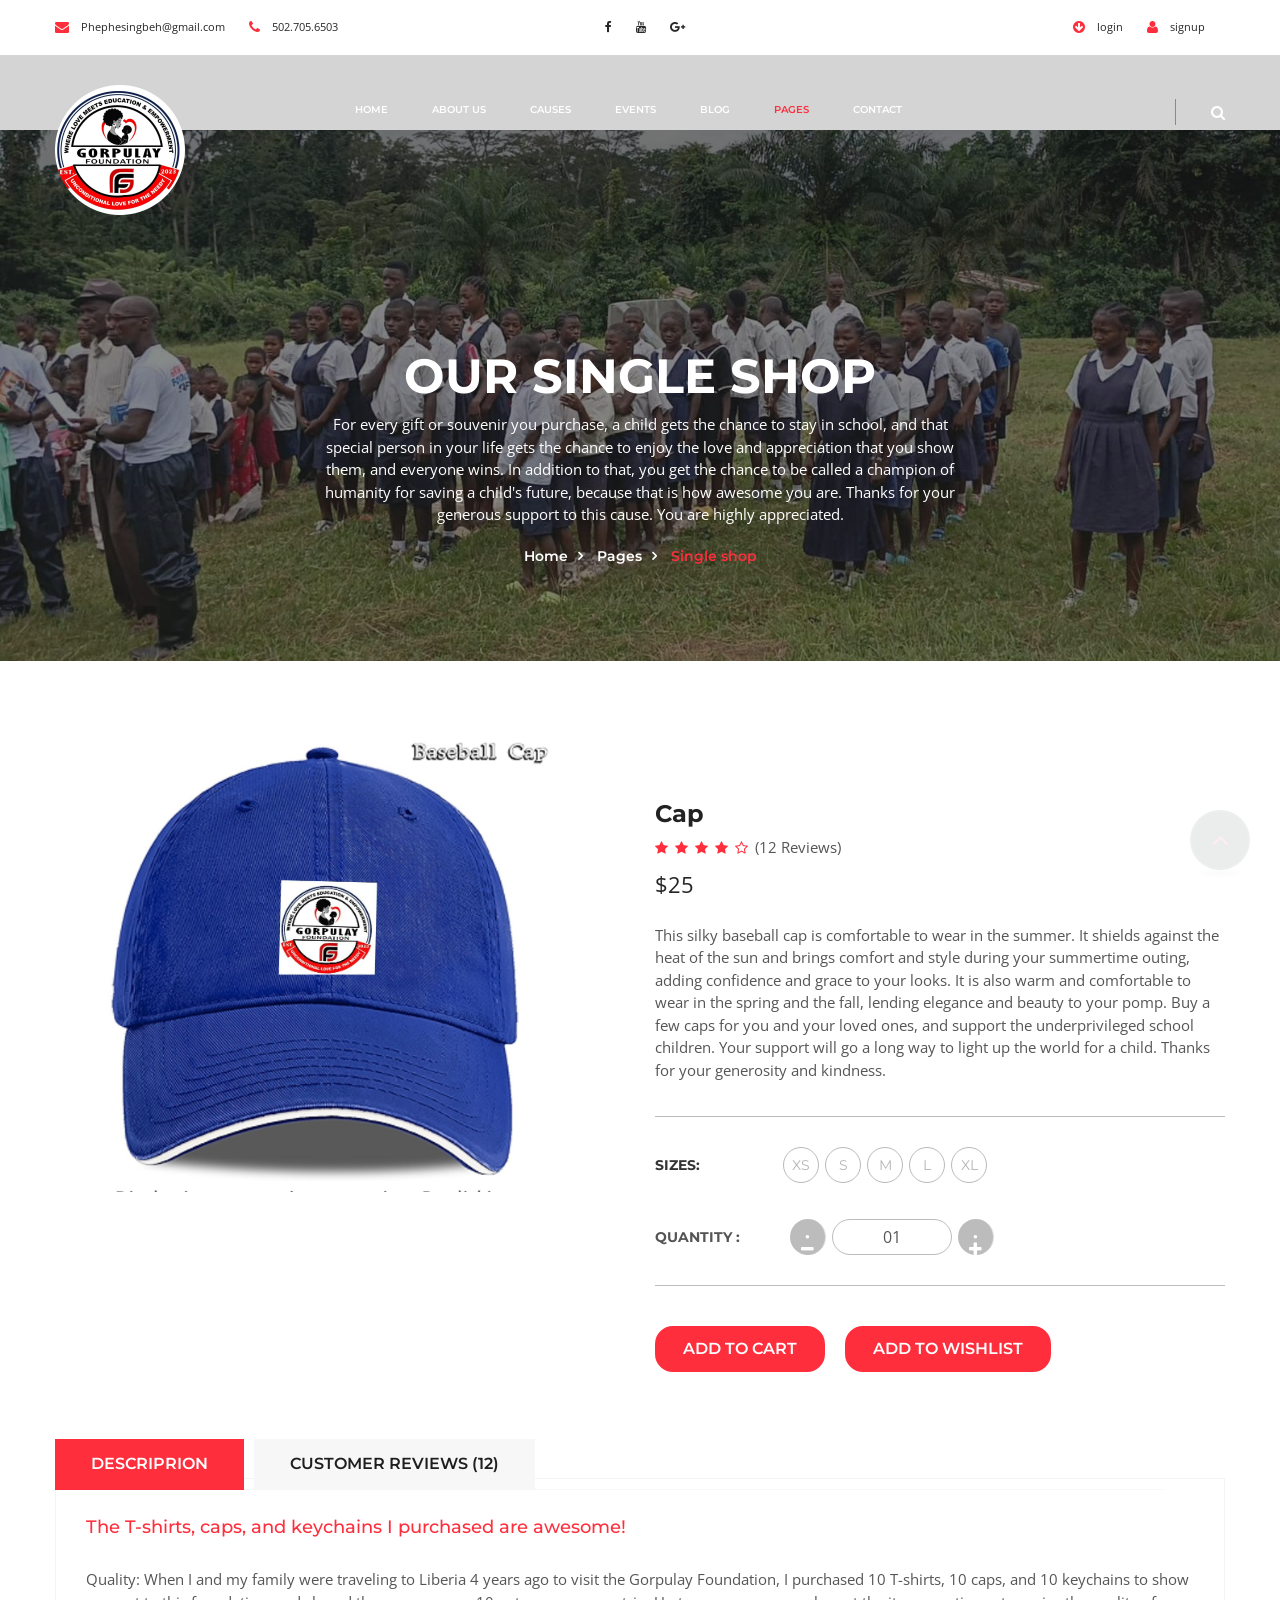
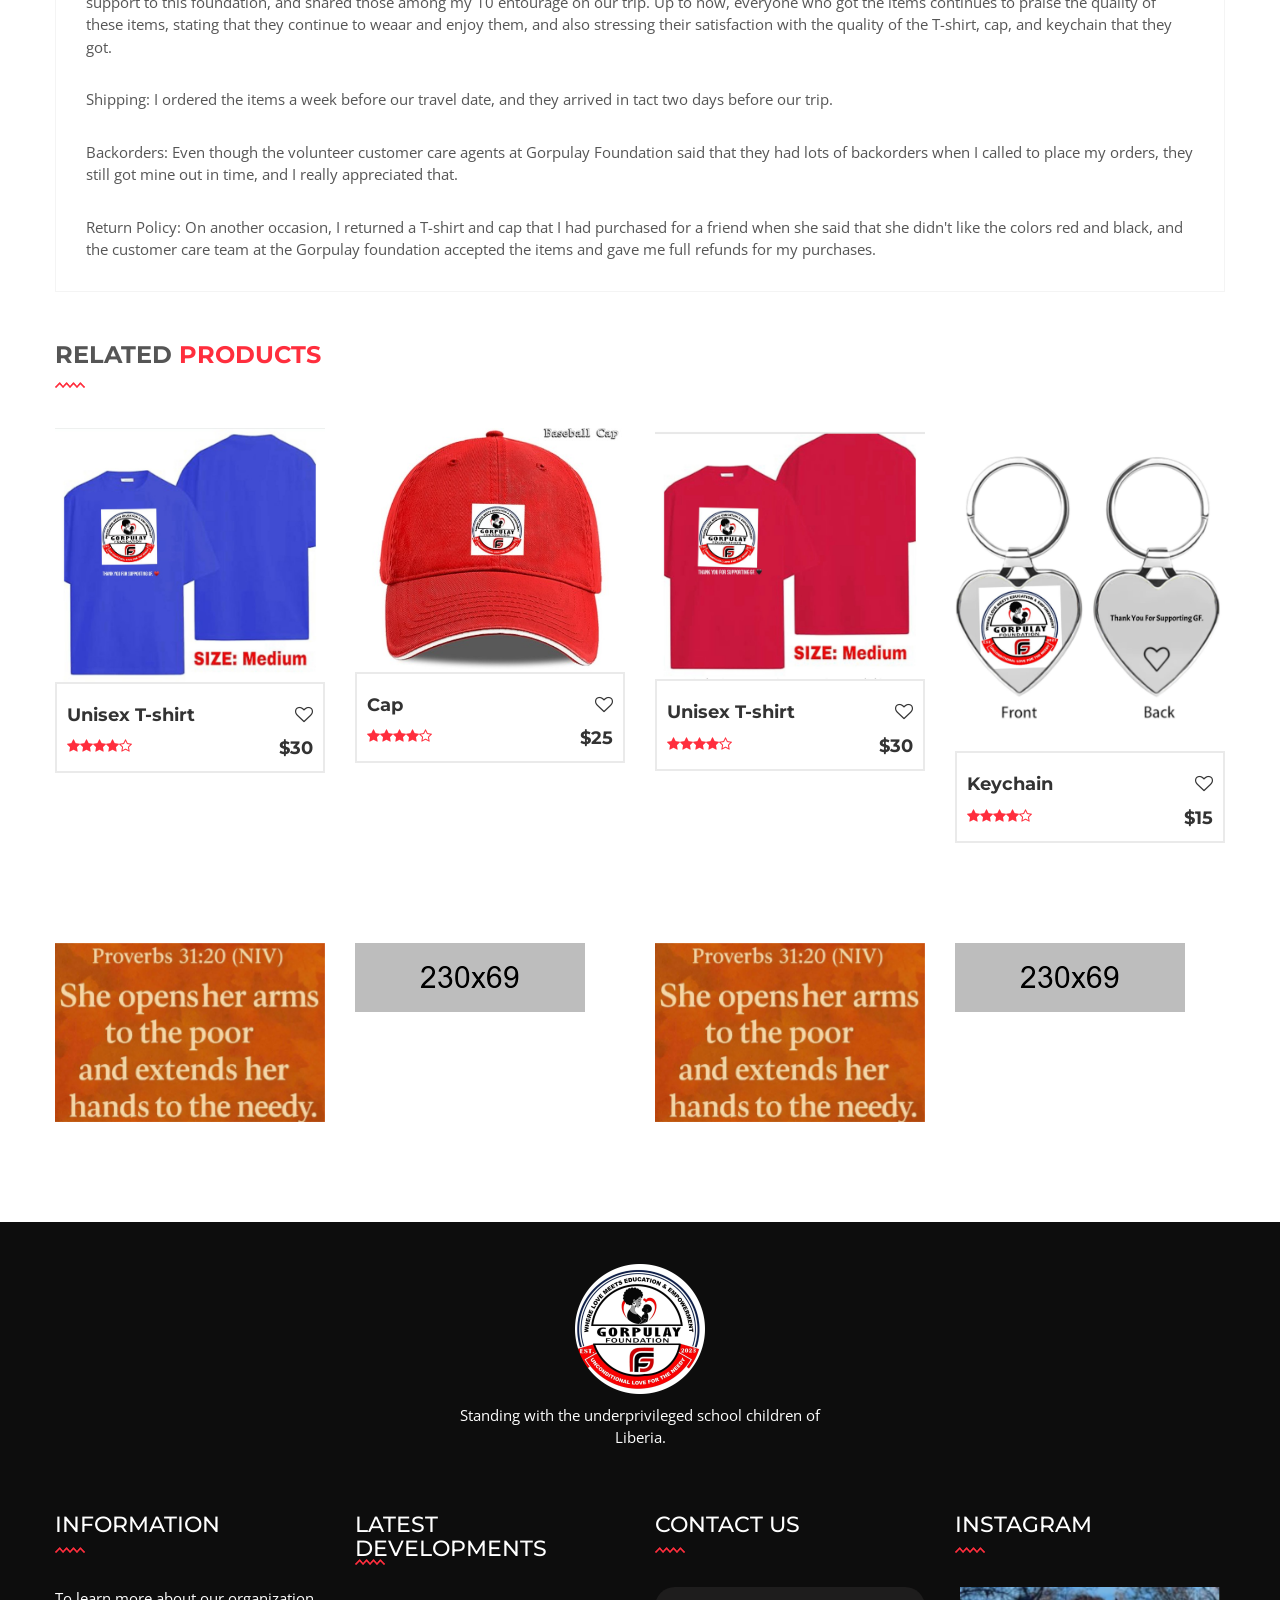
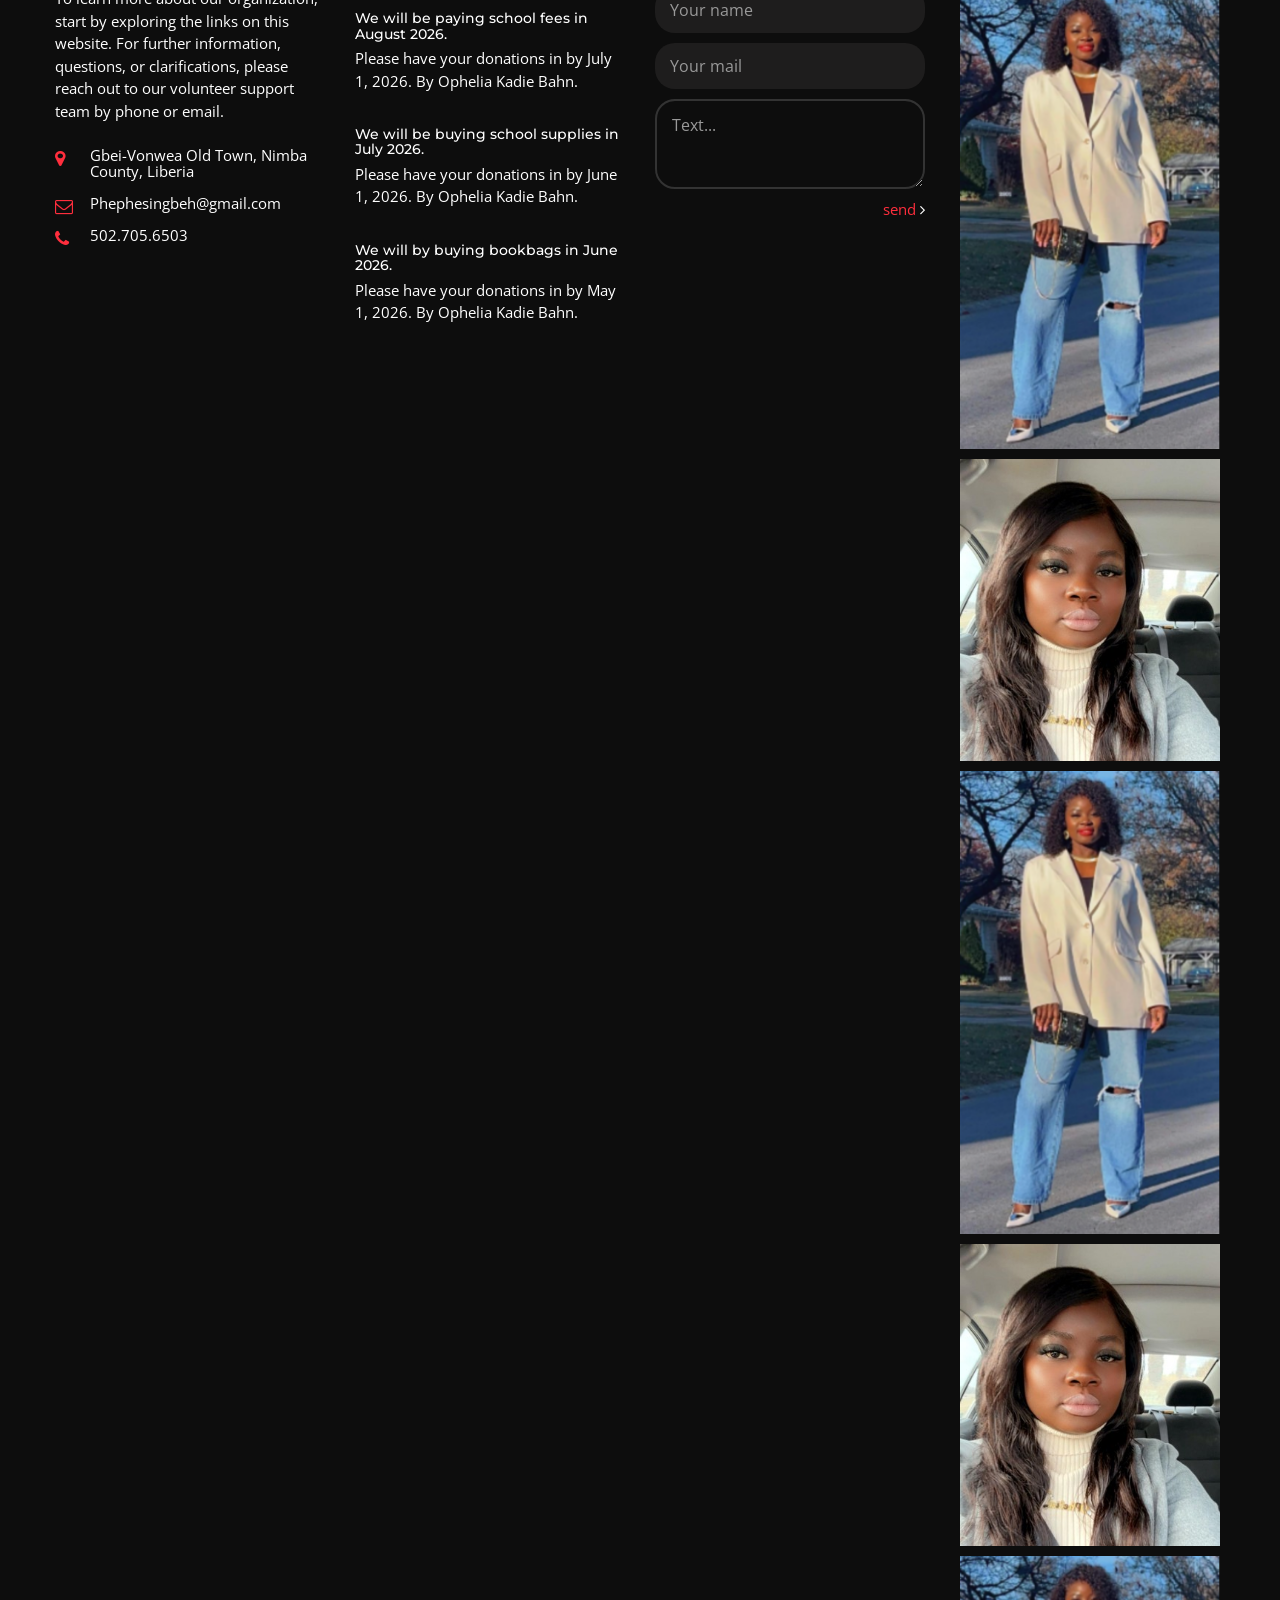
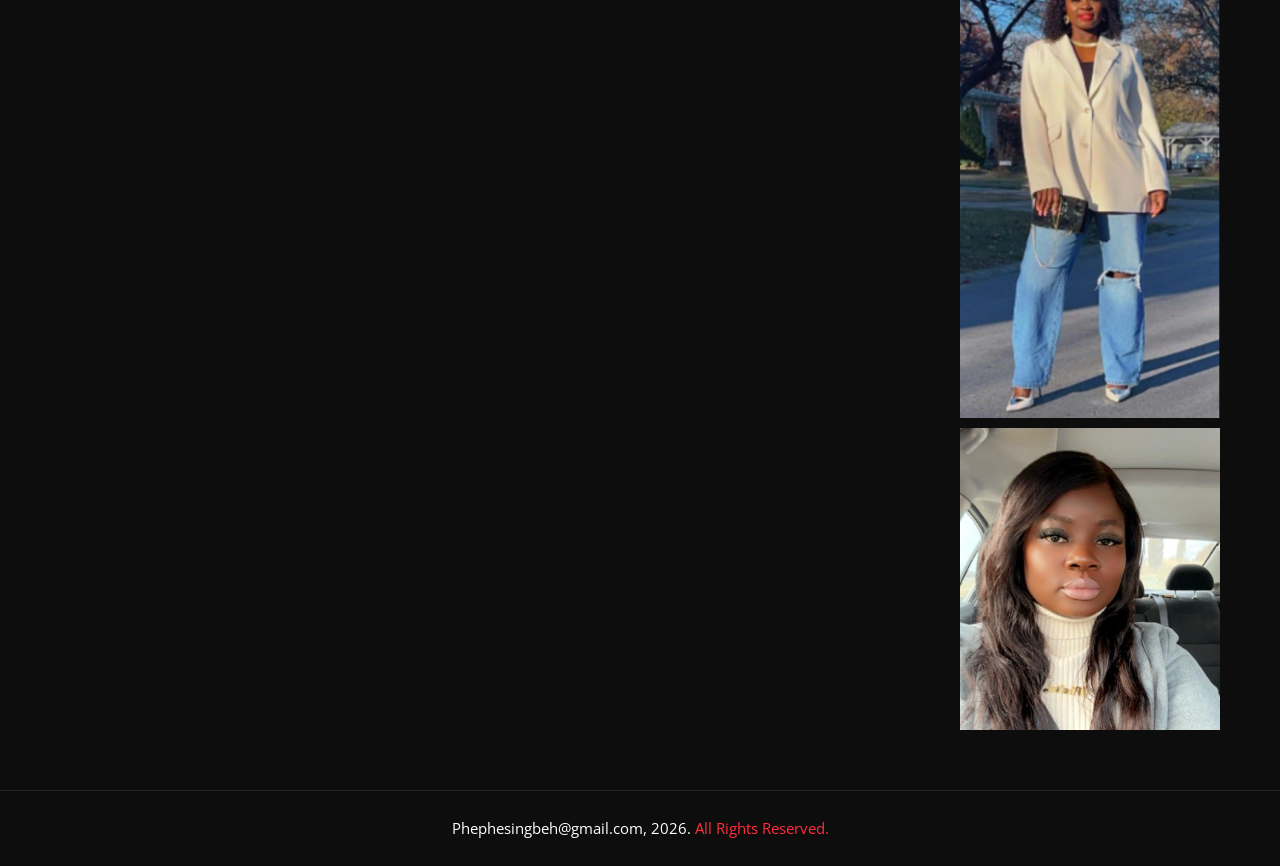
<file: shop-single.html>
<!DOCTYPE html>
<html lang="en">
<head>
    <meta charset="UTF-8">
    <title>Charity sympathy || Responsive HTML 5 Template</title> 

    <!-- mobile responsive meta -->
    <meta name="viewport" content="width=device-width, initial-scale=1">
    <meta name="viewport" content="width=device-width, initial-scale=1, maximum-scale=1">


    <link rel="stylesheet" href="css/style.css">
    <link rel="stylesheet" href="css/responsive.css">
	<link rel="stylesheet" href="fonts/flaticon.css" />

    <link rel="apple-touch-icon" sizes="180x180" href="images/favicon/apple-touch-icon.png">
    <link rel="icon" type="image/png" href="images/favicon/favicon-32x32.png" sizes="32x32">
    <link rel="icon" type="image/png" href="images/favicon/favicon-16x16.png" sizes="16x16">

</head>
<body>

<div class="boxed_wrapper">

<header class="top-bar">
    <div class="container">
        <div class="column left">
            <ul class="top-bar-text">
                <li><i class="icon fa fa-envelope"></i>Phephesingbeh@gmail.com</li>
                <li><i class="icon fa fa-phone"></i>502.705.6503</li>
            </ul>
        </div>
        <div class="column center">
            <ul class="social">                
                <li><a href="https://www.facebook.com/share/1CfmF7oBvh/?mibextid=wwXIfr"><i class="fa fa-facebook"></i></a></li>
                <li><a href="https://www.youtube.com/@phephesingbeh7600"><i class="fa fa-youtube"></i></a></li>
                <li><a href="#"><i class="fa fa-google-plus"></i></a></li>
            </ul>
        </div>
        <div class="column right">
            <ul class="login-info">
                <li><a href="#"><i class="icon fa fa-arrow-circle-down"></i>login</a></li>
                <li><a href="#"><i class="icon fa fa-user"></i>signup</a></li>
                
            </ul>
        </div>
            

    </div>
</header>

<section class="theme_menu stricky">
    <div class="container">
        <div class="row">
            <div class="col-md-3">
                <div class="main-logo">
                    <a href="index.html"><img src="images/logo/logo.png" alt=""></a>
                </div>
            </div>
            <div class="col-md-7 menu-column">
                <nav class="main-menu">
                    <div class="navbar-header">     
                        <button type="button" class="navbar-toggle" data-toggle="collapse" data-target=".navbar-collapse">
                            <span class="icon-bar"></span>
                            <span class="icon-bar"></span>
                            <span class="icon-bar"></span>
                            <span class="icon-bar"></span>
                        </button>
                    </div>
                    <div class="navbar-collapse collapse clearfix">
                        <ul class="navigation clearfix">
                            <li class="dropdown"><a href="index.html">Home</a>
                                <ul>
                                    <li><a href="index.html">Home One</a></li>
                                    <li><a href="index-2.html">Home Two</a></li>
                                    <li><a href="index-3.html">Home Three</a></li>
                                </ul>
                            </li>
                            <li class="dropdown"><a href="#">about us</a>
                                <ul>
                                    <li><a href="about.html">About us</a></li>  
                                </ul>
                            </li>
                            <li class="dropdown"><a href="causes.html">Causes</a>
                                <ul>
                                    <li><a href="causes.html">Causes</a></li>
                                    <li><a href="single-cause.html">Single Cause</a></li>  
                                </ul>
                            </li>
                            <li class="dropdown"><a href="event.html">Events</a>
                                <ul>
                                    <li><a href="event.html">Events</a></li>
                                    <li><a href="event-details.html">Event Details</a></li>
                                 </ul>
                            </li>
                            <li class="dropdown"><a href="#"> blog </a>
                                <ul>  
                                    <li><a href="blog-large.html">Blog With Sidebar</a></li>
                                    <li><a href="blog-details.html">Blog Single Post</a></li>
                                 </ul>
                            </li>
                            <li class="dropdown active"><a href="#">pages</a>
                                <ul>
                                    <li><a href="shop.html">Shop</a></li>
									<li><a href="shop-single.html">Product Detail Page</a></li>
                                    <li><a href="error.html">404</a></li>
                                </ul>
                            </li>
                            <li><a href="contact.html">contact</a></li>
                        </ul>
                        <ul class="mobile-menu clearfix">

                            <li class="dropdown active"><a href="index.html">Home</a>
                                <ul>
                                    <li><a href="index.html">Home One</a></li>
                                    <li><a href="index-2.html">Home Two</a></li>
                                    <li><a href="index-3.html">Home Three</a></li>
                                </ul>
                            </li>
                            <li class="dropdown"><a href="#">about us</a>
                                <ul>
                                    <li><a href="about.html">About us</a></li>  
                                </ul>
                            </li>
                            <li class="dropdown"><a href="causes.html">Causes</a>
                                <ul>
                                    <li><a href="causes.html">Causes</a></li>
                                    <li><a href="single-cause.html">Single Cause</a></li>  
                                </ul>
                            </li>
                            <li class="dropdown"><a href="event.html">Events</a>
                                <ul>
                                    <li><a href="event.html">Events</a></li>
                                    <li><a href="event-details.html">Event Details</a></li>
                                 </ul>
                            </li>
                            <li class="dropdown"><a href="#"> blog </a>
                                <ul>  
                                    <li><a href="blog-large.html">Blog With Sidebar</a></li>
                                    <li><a href="blog-details.html">Blog Single Post</a></li>
                                 </ul>
                            </li>
                            <li class="dropdown"><a href="#">pages</a>
                                <ul>
                                    <li><a href="shop.html">Shop</a></li>
									<li><a href="shop-single.html">Product Detail Page</a></li>
                                    <li><a href="error.html">404</a></li>
                                </ul>
                            </li>
                            <li><a href="contact.html">contact</a></li>
                        </ul>
                    </div>
                </nav>
            </div>

            <div class="right-column">
                <div class="right-area">
                    <div class="nav_side_content">
                        <div class="search_option">
                            <button class="search tran3s dropdown-toggle color1_bg" id="searchDropdown" data-toggle="dropdown" aria-haspopup="true" aria-expanded="false"><i class="fa fa-search" aria-hidden="true"></i></button>
                            <form action="#" class="dropdown-menu" aria-labelledby="searchDropdown">
                                <input type="text" placeholder="Search...">
                                <button><i class="fa fa-search" aria-hidden="true"></i></button>
                            </form>
                       </div>
                   </div>
                </div>
                    
            </div>
        </div>
                

   </div> <!-- End of .conatiner -->
</section>
  
<section class="page-banner">
    <div class="container">
		<div class="title">
            <h1>our single shop</h1>
        </div>
        <div class="text">
			<p>For every gift or souvenir you purchase, a child gets the chance to stay in school, and that special person in your life gets the chance to enjoy the love and appreciation that you show them, and everyone wins. In addition to that, you get the chance to be called a champion of humanity for saving a child's future, because that is how awesome you are. Thanks for your generous support to this cause. You are highly appreciated. </p>
		</div>
		<div class="breadcumb-wrapper">
            <ul class="list-inline link-list">
                <li><a href="index.html">Home</a></li>
                <li><a href="shop.html">pages</a></li>
                <li>Single shop</li>
            </ul>
        </div>
    </div>
</section>

<section class="shop-single-area">
    <div class="container">
       
                <div class="single-products-details">       
                    <div class="product-content-box">
                        <div class="row">
                            <div class="col-md-6 img-box">
                                <div class="flexslider">
                                    <ul class="slides">
                                        <li data-thumb="images/shop/10.jpg">
                                            <div class="thumb-image">
                                                <img src="images/shop/11.jpg" alt="" data-imagezoom="true" class="img-responsive"> 
                                            </div>
                                        </li>
                                        <li data-thumb="images/shop/10.jpg">
                                            <div class="thumb-image">
                                                <img src="images/shop/2.jpg" alt="" data-imagezoom="true" class="img-responsive"> 
                                            </div>
                                        </li>  
                                    </ul>
                                </div>
                            </div>
                            <div class="col-md-6">
                                <div class="content-box">
                                    <h3>Cap</h3>
                                    <div class="review-box">
                                        <ul>
                                            <li><i class="fa fa-star"></i></li>
                                            <li><i class="fa fa-star"></i></li>
                                            <li><i class="fa fa-star"></i></li>
                                            <li><i class="fa fa-star"></i></li>
                                            <li><i class="fa fa-star-o"></i></li>
                                            <li>(12 Reviews)</li>
                                        </ul>
                                    </div>
                                    <span class="price">$25</span>
                                    <div class="text">
                                        <p>This silky baseball cap is comfortable to wear in the summer. It shields against the heat of the sun and brings comfort and style during your summertime outing, adding confidence and grace to your looks. It is also warm and comfortable to wear in the spring and the fall, lending elegance and beauty to your pomp. Buy a few caps for you and your loved ones, and support the underprivileged school children. Your support will go a long way to light up the world for a child. Thanks for your generosity and kindness.  </p>
                                    </div>
									
									<ul class="size">
										<li>sizes:</li>
										<li>xs</li>
										<li>s</li>
										<li>m</li>
										<li>l</li>
										<li>xl</li>
									</ul>
									
                                    <div class="addto-cart-box">
                                        
                                        <div class="item-quantity clearfix">
                                            <span class="qt-title">Quantity :</span>
                                            <div class="quantity-spinner">
                                                <button type="button" class="minus"><span class="fa fa-minus"></span>
                                                </button>
                                                <input type="text" name="product" value="01" class="prod_qty" />
                                                <button type="button" class="plus"><span class="fa fa-plus"></span></button>
                                            </div>
                                        </div>
                                    </div>    
                                    <ul class="link">
                                        <li><a href="#" class="thm-btn">Add to Cart</a></li>
                                        <li><a href="#" class="thm-btn">ADD TO WISHLIST</a></li>
										
                                    </ul>
                                </div>
                            </div>
                        </div>   
                    </div>
                
                    <div class="product-tab-box">
                        <ul class="nav nav-tabs tab-menu">
                            <li class="active"><a href="#desc" data-toggle="tab">Descriprion</a></li>
                            <li><a href="#review" data-toggle="tab">Customer Reviews (12)</a></li>
                            
                        </ul>
                        <div class="tab-content">
                            <div class="tab-pane active" id="desc">
                                <div class="product-details-content">
                                    <div class="desc-content-box">
									<h4>The T-shirts, caps, and keychains I purchased are awesome!</h4>
                                        <p>Quality: When I and my family were traveling to Liberia 4 years ago to visit the Gorpulay Foundation, I purchased 10 T-shirts, 10 caps, and 10 keychains to show support to this foundation, and shared those among my 10 entourage on our trip. Up to now, everyone who got the items continues to praise the quality of these items, stating that they continue to weaar and enjoy them, and also stressing their satisfaction with the quality of the T-shirt, cap, and keychain that they got.</p>

										<p>Shipping: I ordered the items a week before our travel date, and they arrived in tact two days before our trip.</p>

										<p>Backorders: Even though the volunteer customer care agents at Gorpulay Foundation said that they had lots of backorders when I called to place my orders, they still got mine out in time, and I really appreciated that.</p>

										<p>Return Policy: On another occasion, I returned a T-shirt and cap that I had purchased for a friend when she said that she didn't like the colors red and black, and the customer care team at the Gorpulay foundation accepted the items and gave me full refunds for my purchases. </p>
                                        
                                    </div>

                                </div>    
                            </div>
                            <div class="tab-pane" id="review">
                                <div class="review-box">
                                    <div class="tab-title-h4">
                                        <h4>2 Reviews</h4>
                                    </div>

                                    <div class="review-box">
										<div class="single-review-box">
											<div class="img-holder">
												<img src="images/blog/c1.png" alt="Awesome Image">
											</div>
											<div class="text-holder">
												<div class="top">
													<div class="name pull-left">
														<h4>Tanisha Casey</h4>
													</div>       
												</div>
												<div class="text">
													<p>The Gorpulay Foundation satisfied my orders for a pink T-shirt, a black cap, and 4 keychains, and I received them on time and was very satisfied. I love the color pink and the color black and my husband tells me that I look beautiful everytime I wear them. </p>
													 <div class="link"><a href="#" class="thm-btn2">Reply</a></div>
												</div>
											</div>
										</div>
										<!--End single review box-->
										<!--Start single review box-->
										<div class="single-review-box">
											<div class="img-holder">
												<img src="images/blog/c2.png" alt="Awesome Image">
											</div>
											<div class="text-holder">
												<div class="top">
													<div class="name pull-left">
														<h4>Calvin Brown</h4>
													</div>
													
												</div>
												<div class="text">
													<p>Great products! I am satisfied with my order and can't wait to order more T-shirts, caps, and keychains for my brother and sister's graduation program. I am sure that they will love them too..</p>
													 <div class="link"><a href="#" class="thm-btn2">Reply</a></div>
												</div>
											</div>
										</div>
										<!--End single review box-->   
									</div>
                                    <!--End single review box-->   
                                </div>
                                
                            </div>

                        </div>      
                    </div>
                
                    <!--Start related product -->
                    <section class="our-shop style-two">
						<div class="container">
							<div class="title">
								<h3>related <span>products</span></h3>
							</div>
							<div class="shop-carousel">
								<div class="item">
									<figure class="image-holder">
										<img src="images/shop/1.jpg" alt="" />
										<div class="link"><a href="#" class="thm-btn hvr-bounce-to-top">buy now!</a></div>
									</figure>
									 
									<div class="content-holder">
										<h4>Unisex T-shirt <span class="fa fa-heart-o"></span></h4>
										<div class="price-box">
											<div class="clearfix">
												<div class="float_left">
													<div class="rating">
														<span class="fa fa-star-o"></span> 
														<span class="fa fa-star"></span> 
														<span class="fa fa-star"></span> 
														<span class="fa fa-star"></span> 
														<span class="fa fa-star"></span>
													</div>
												</div>
												<div class="float_right">
													<h4>$30</h4>
												</div>
											</div>
										</div>
									</div>
								</div>
								<div class="item">
									<figure class="image-holder">
										<img src="images/shop/2.jpg" alt="" />
										<div class="link"><a href="#" class="thm-btn hvr-bounce-to-top">buy now!</a></div>
									</figure>
									 
									<div class="content-holder">
										<h4>Cap <span class="fa fa-heart-o"></span></h4>
										<div class="price-box">
											<div class="clearfix">
												<div class="float_left">
													<div class="rating">
														<span class="fa fa-star-o"></span> 
														<span class="fa fa-star"></span> 
														<span class="fa fa-star"></span> 
														<span class="fa fa-star"></span> 
														<span class="fa fa-star"></span>
													</div>
												</div>
												<div class="float_right">
													<h4>$25</h4>
												</div>
											</div>
										</div>
									</div>
								</div>
								<div class="item">
									<figure class="image-holder">
										<img src="images/shop/3.jpg" alt="" />
										<div class="link"><a href="#" class="thm-btn hvr-bounce-to-top">buy now!</a></div>
									</figure>
									 
									<div class="content-holder">
										<h4>Unisex T-shirt <span class="fa fa-heart-o"></span></h4>
										<div class="price-box">
											<div class="clearfix">
												<div class="float_left">
													<div class="rating">
														<span class="fa fa-star-o"></span> 
														<span class="fa fa-star"></span> 
														<span class="fa fa-star"></span> 
														<span class="fa fa-star"></span> 
														<span class="fa fa-star"></span>
													</div>
												</div>
												<div class="float_right">
													<h4>$30</h4>
												</div>
											</div>
										</div>
									</div>
								</div>
								<div class="item">
									<figure class="image-holder">
										<img src="images/shop/4.jpg" alt="" />
										<div class="link"><a href="#" class="thm-btn hvr-bounce-to-top">buy now!</a></div>
									</figure>
									 
									<div class="content-holder">
										<h4>Keychain <span class="fa fa-heart-o"></span></h4>
										<div class="price-box">
											<div class="clearfix">
												<div class="float_left">
													<div class="rating">
														<span class="fa fa-star-o"></span> 
														<span class="fa fa-star"></span> 
														<span class="fa fa-star"></span> 
														<span class="fa fa-star"></span> 
														<span class="fa fa-star"></span>
													</div>
												</div>
												<div class="float_right">
													<h4>$15</h4>
												</div>
											</div>
										</div>
									</div>
								</div>
							</div>
						</div>
					</section>
                </div>    
                
       
    </div>
</section>  


<section class="clients-section style-two">
    <div class="container">
        <div class="clients-carousel">
			<div class="item">
				<div class="image-box">
					<img src="images/clients/1.png" alt="">
				</div>
			</div>

			<div class="item">
				<div class="image-box">
					<img src="images/clients/2.png" alt="">
				</div>
			</div>

			<div class="item">
				<div class="image-box">
					<img src="images/clients/3.png" alt="">
				</div>
			</div>

			<div class="item">
				<div class="image-box">
					<img src="images/clients/2.png" alt="">
				</div>
			</div>
        </div>
    </div>  
</section>



<footer class="main-footer">
    
    <!--Widgets Section-->
    <div class="widgets-section">
        <div class="container">

            <div class="section-title">
                <div class="image-box">
                    <img src="images/footer/fl.png" alt="">
                </div>               
                <p>Standing with the underprivileged school children of Liberia.</p>
            </div>


            <div class="row">
                <!--Big Column-->
                <div class="col-md-6 col-sm-12 col-xs-12">
                    <div class="row clearfix">
                        
                        <!--Footer Column-->
                        <div class="footer-column col-md-6 col-sm-6 col-xs-12">
                            <div class="footer-widget information-widget">
                                <h3 class="footer-title">Information</h3>
                                
                                <div class="widget-content">
                                    <div class="text"><p>To learn more about our organization, start by exploring the links on this website. For further information, questions, or clarifications, please reach out to our volunteer support team by phone or email.</p></div>
                                    <ul class="contact-info">
                                        <li><span class="fa fa-map-marker"></span>Gbei-Vonwea Old Town, Nimba County, Liberia</li>
                                        <li><span class="fa fa-envelope-o"></span>Phephesingbeh@gmail.com</li>
                                        <li><span class="fa fa-phone"></span>502.705.6503</li>
                                    </ul>
                                </div>
                            </div>
                        </div>
                        <!--Footer Column-->
                        <div class="footer-column col-md-6 col-sm-6 col-xs-12">
                            <div class="footer-widget works-widget">
                                <h3 class="footer-title">Latest Developments</h3>
                                <div class="widget-content">
                                    <ul class="list">
                                        <li>
                                            <h5>We will be paying school fees in August 2026.</h5>
                                            <p>Please have your donations in by July 1, 2026. By Ophelia Kadie Bahn.</p>
                                        </li>
                                        <li>
                                            <h5>We will be buying school supplies in July 2026. </h5>
                                            <p> Please have your donations in by June 1, 2026. By Ophelia Kadie Bahn.</p>
                                        </li>
                                        <li>
                                            <h5>We will by buying bookbags in June 2026.</h5>
                                            <p>Please have your donations in by May 1, 2026. By Ophelia Kadie Bahn.</p>
                                        </li>
                                    </ul>
                                </div>
                            </div>
                        </div>
                    </div>
                </div>
                
                <!--Big Column-->
                <div class="col-md-6 col-sm-12 col-xs-12">
                    <div class="row clearfix">
                        
                        <!--Footer Column-->
                        <div class="footer-column col-md-6 col-sm-6 col-xs-12">
                            <div class="footer-widget contact-widget">
                                <h3 class="footer-title">contact us</h3>
                                <div class="widget-content">
                                    <div class="default-form-area">
                                        <form id="contact-form2" name="contact_form" class="default-form style-two" action="sendmail.php" method="post">
                                            <div class="row clearfix">
                                                <div class="col-md-12 col-sm-12 col-xs-12">
                                                    
                                                    <div class="form-group style-two">
                                                        <input type="text" name="form_name" class="form-control" value="" placeholder="Your name" required="">
                                                    </div>
                                                </div>
                                                <div class="col-md-12 col-sm-12 col-xs-12">
                                                    <div class="form-group style-two">
                                                        <input type="email" name="form_email" class="form-control required email" value="" placeholder="Your mail" required="">
                                                    </div>
                                                </div>
                                                
                                               
                                                <div class="col-md-12 col-sm-12 col-xs-12">
                                                    <div class="form-group style-two">
                                                        <textarea name="form_message" class="form-control textarea required" placeholder="Text..."></textarea>
                                                    </div>
                                                </div>   
                                                <div class="col-md-12 col-sm-12 col-xs-12">
                                                    <div class="form-group style-two">
                                                        
                                                        <button class="thm-btn2" type="submit" data-loading-text="Please wait...">send<i class="fa fa-angle-right"></i></button>
                                                    </div>
                                                </div>   

                                            </div>
                                        </form>
                                    </div>
                                </div>
                               
                            </div>
                        </div>

                        <!--Footer Column-->

                        <!--Footer Column-->
                        <div class="footer-column col-md-6 col-sm-6 col-xs-12">
                            <div class="footer-widget Instagram-widget">
                                <h3 class="footer-title">Instagram</h3>
                                    <div class="widget-content">
                                        <ul class="instagram">
                                            <li>
                                                <div class="img-holder">
                                                    <img src="images/footer/1.jpg" alt="Awesome Image">
                                                    <div class="overlay">
															<div class="box">
																<div class="content">
																	<a href="#"><i class="fa fa-link"></i></a>
																</div>
															</div>
														</div>
                                                </div>
                                            </li>

                                                <li>
                                                    <div class="img-holder">
                                                        <img src="images/footer/2.jpg" alt="Awesome Image">
                                                        <div class="overlay">
															<div class="box">
																<div class="content">
																	<a href="#"><i class="fa fa-link"></i></a>
																</div>
															</div>
														</div>
                                                    </div>
                                                </li>

                                                <li>
                                                    <div class="img-holder">
                                                        <img src="images/footer/3.jpg" alt="Awesome Image">
                                                        <div class="overlay">
															<div class="box">
																<div class="content">
																	<a href="#"><i class="fa fa-link"></i></a>
																</div>
															</div>
														</div>
                                                    </div>
                                                </li>
                                                <li>
                                                    <div class="img-holder">
                                                        <img src="images/footer/4.jpg" alt="Awesome Image">
                                                        <div class="overlay">
															<div class="box">
																<div class="content">
																	<a href="#"><i class="fa fa-link"></i></a>
																</div>
															</div>
														</div>
                                                    </div>
                                                </li>
                                                <li>
                                                    <div class="img-holder">
                                                        <img src="images/footer/5.jpg" alt="Awesome Image">
                                                        <div class="overlay">
															<div class="box">
																<div class="content">
																	<a href="#"><i class="fa fa-link"></i></a>
																</div>
															</div>
														</div>
                                                    </div>
                                                </li>
                                                <li>
                                                    <div class="img-holder">
                                                        <img src="images/footer/6.jpg" alt="Awesome Image">
                                                        <div class="overlay">
															<div class="box">
																<div class="content">
																	<a href="#"><i class="fa fa-link"></i></a>
																</div>
															</div>
														</div>
                                                    </div>
                                                </li>
                                               
                                            </ul>
                                            
                                        </div>
                                        
                                    </div>
                                </div> 

                    </div>
                </div>
                
             </div>
         </div>
     </div>
     
     <!--Footer Bottom-->
     <div class="footer-bottom">
        <div class="container">
            <div class="text">
                <p>Phephesingbeh@gmail.com, 2026. <span>All Rights Reserved.</span></p>
            </div>
        </div><!-- /.container -->
    </div>
     
</footer>

<!-- Scroll Top Button -->
    <button class="scroll-top tran3s color2_bg">
        <span class="fa fa-angle-up"></span>
    </button>
    <!-- pre loader  -->
    <div class="preloader"></div>


    <!-- jQuery js -->
    <script src="js/jquery.js"></script>
    <!-- bootstrap js -->
    <script src="js/bootstrap.min.js"></script>
    <!-- jQuery ui js -->
    <script src="js/jquery-ui.js"></script>
    <!-- owl carousel js -->
    <script src="js/owl.carousel.min.js"></script>
    <!-- jQuery validation -->
    <script src="js/jquery.validate.min.js"></script>

    <!-- mixit up -->
    <script src="js/wow.js"></script>
    <script src="js/jquery.mixitup.min.js"></script>
    <script src="js/jquery.fitvids.js"></script>
    <script src="js/bootstrap-select.min.js"></script>


    <!-- revolution slider js -->
    <script src="js/jquery.themepunch.tools.min.js"></script>
    <script src="js/jquery.themepunch.revolution.min.js"></script>
    <script src="js/revolution.extension.actions.min.js"></script>
    <script src="js/revolution.extension.carousel.min.js"></script>
    <script src="js/revolution.extension.kenburn.min.js"></script>
    <script src="js/revolution.extension.layeranimation.min.js"></script>
    <script src="js/revolution.extension.migration.min.js"></script>
    <script src="js/revolution.extension.navigation.min.js"></script>
    <script src="js/revolution.extension.parallax.min.js"></script>
    <script src="js/revolution.extension.slideanims.min.js"></script>
    <script src="js/revolution.extension.video.min.js"></script>

    <!-- fancy box -->
    <script src="js/jquery.fancybox.pack.js"></script>
    <script src="js/jquery.polyglot.language.switcher.js"></script>
    <script src="js/nouislider.js"></script>
    <script src="js/jquery.bootstrap-touchspin.js"></script>
    <script src="js/SmoothScroll.js"></script>
    <script src="js/validation.js"></script>
    <script src="js/jquery.appear.js"></script>
    <script src="js/jquery.countTo.js"></script>
    <script src="js/jquery.flexslider.js"></script>
    <script src="js/imagezoom.js"></script>
    <script src="js/jquery.magnific-popup.min.js"></script> 
    <script src="js/isotope.js"></script>   

 <script src="js/simplyCountdown.min.js"></script>

    <script id="map-script" src="js/default-map.js"></script>
    <script src="js/custom.js"></script>

</div>
    
</body>
</html>
</file>
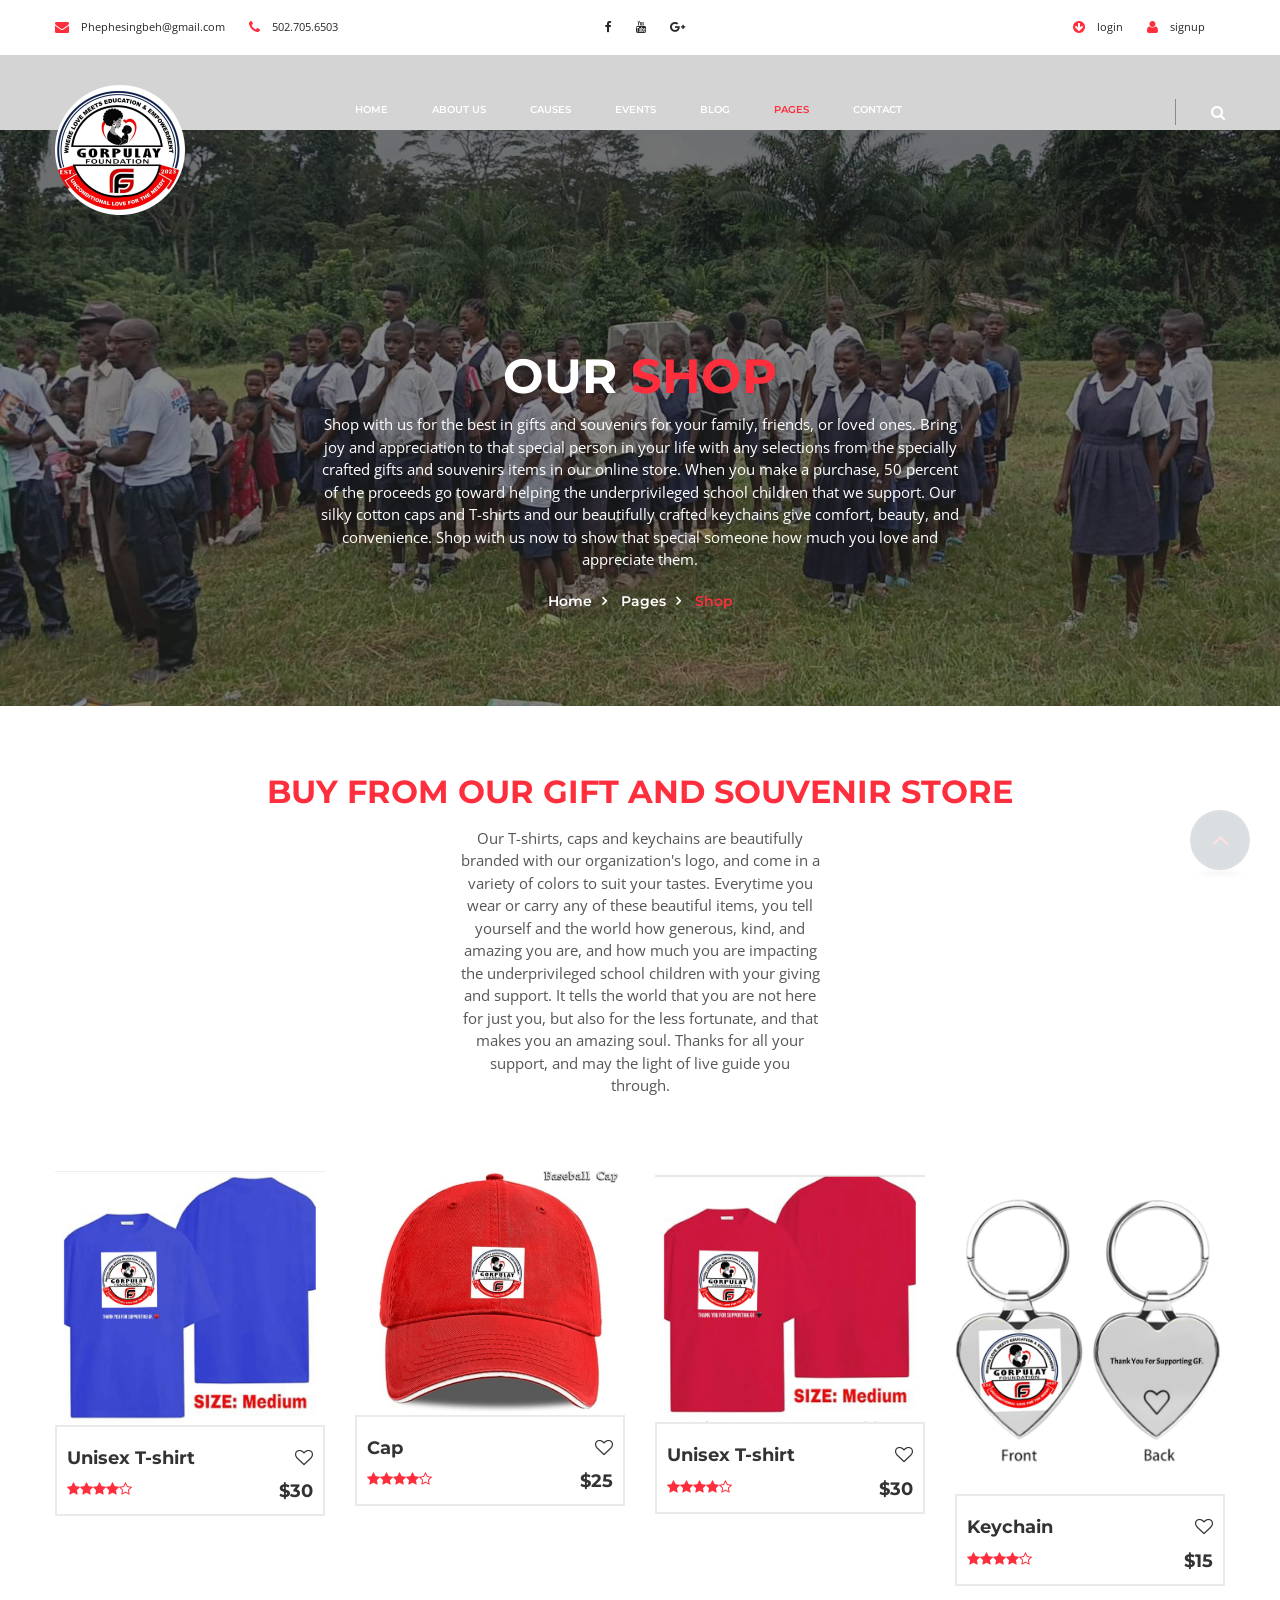
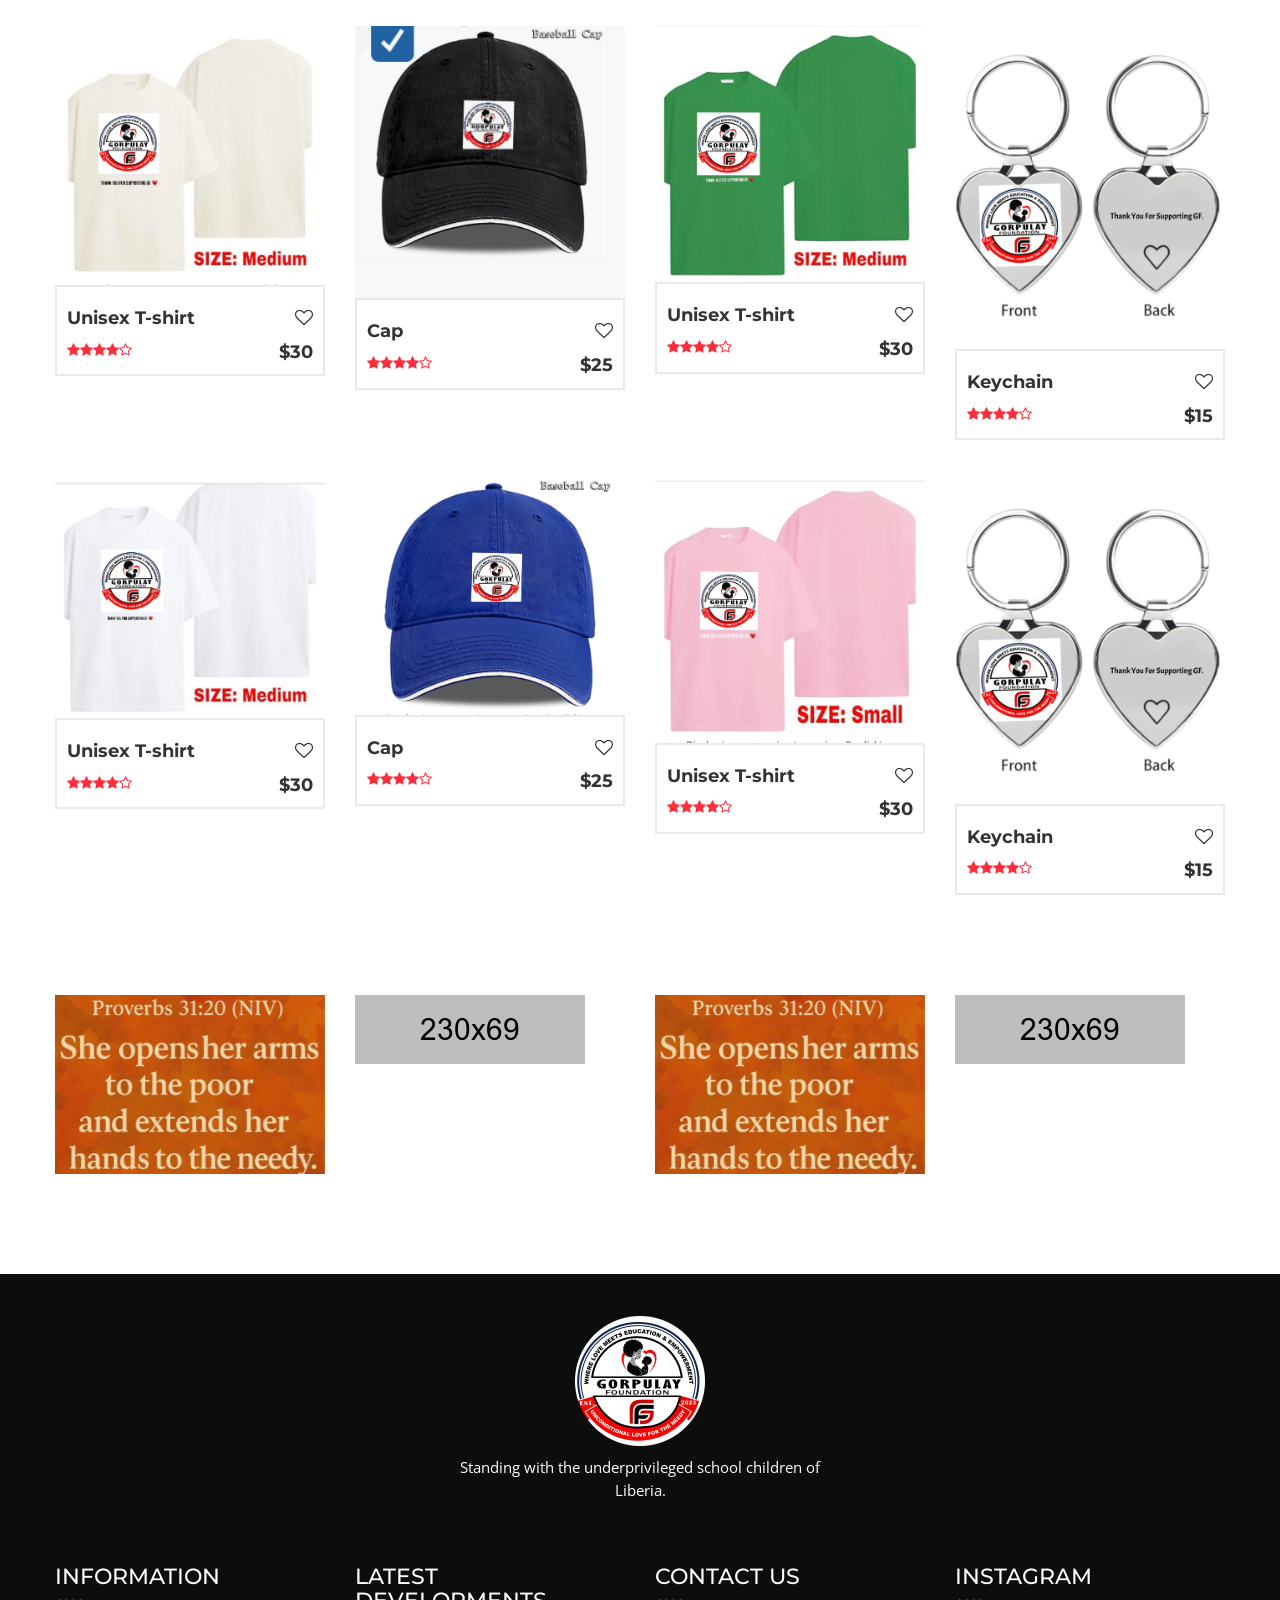
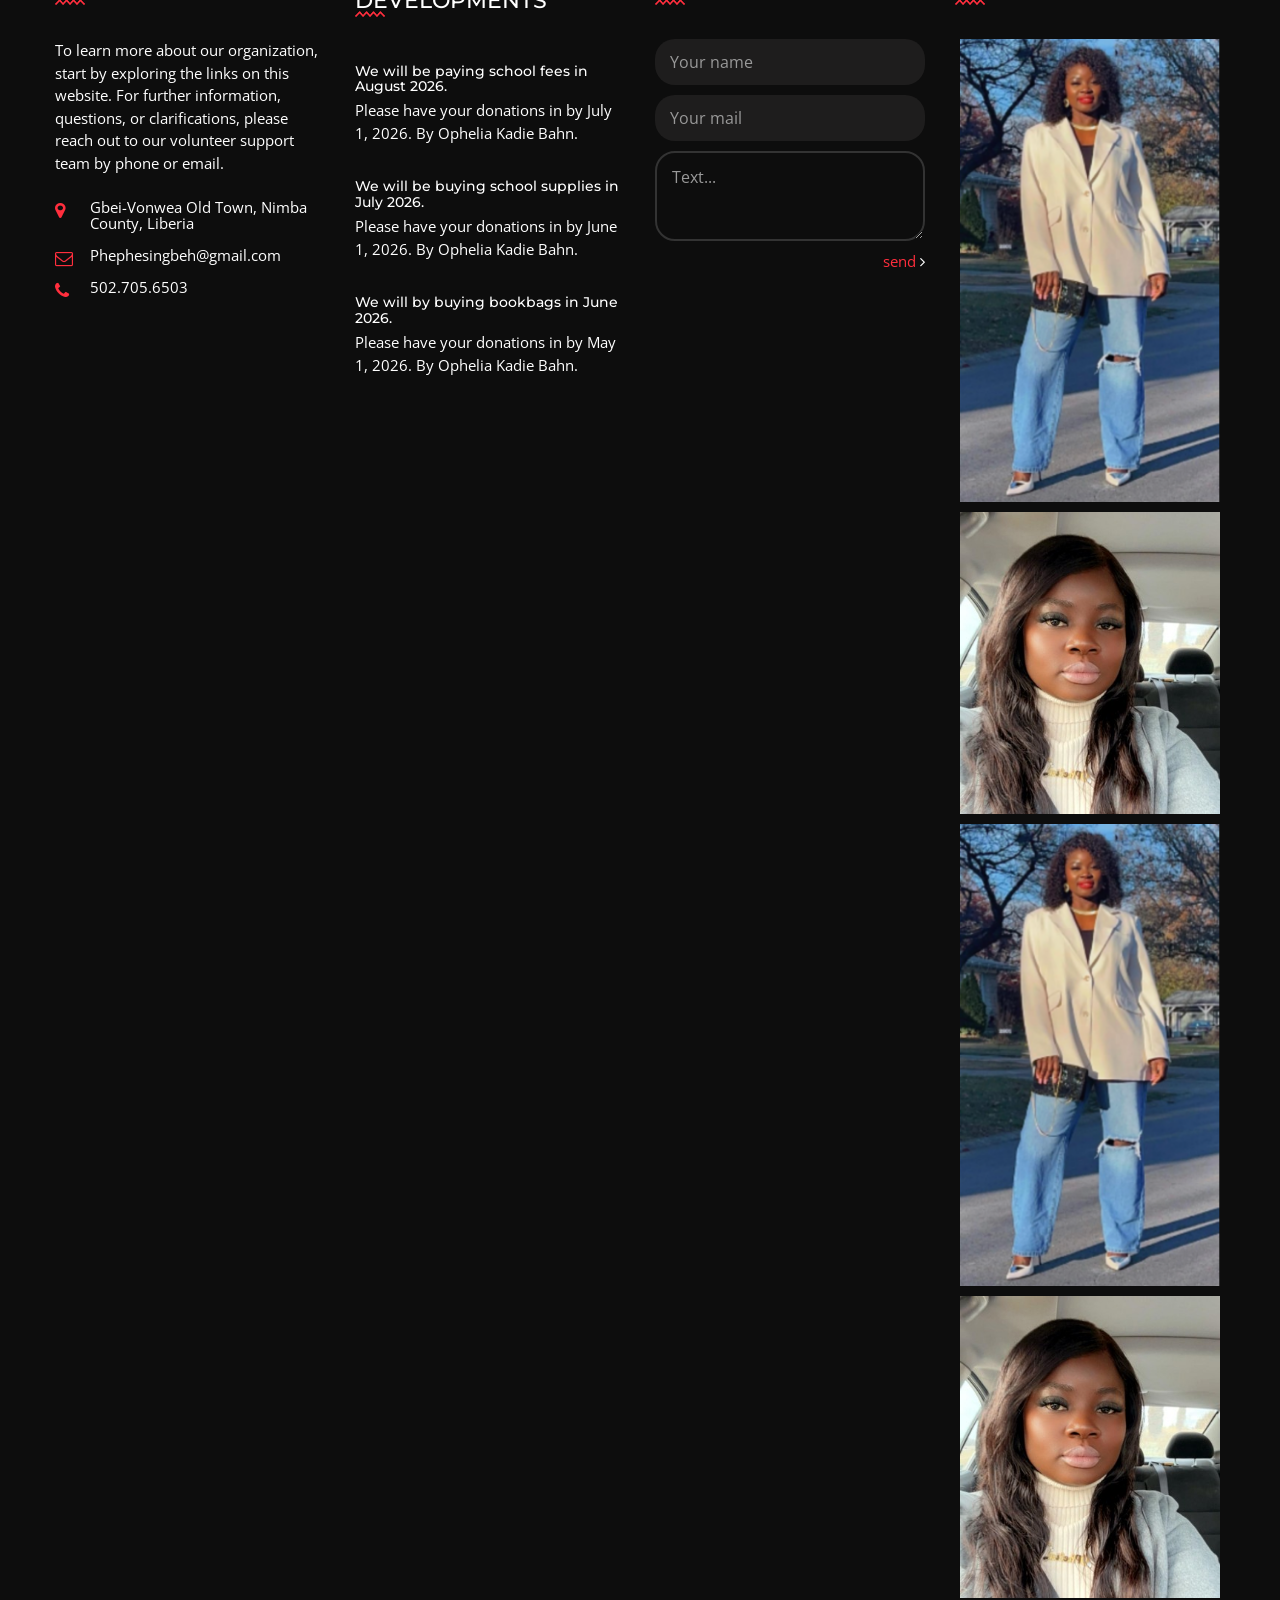
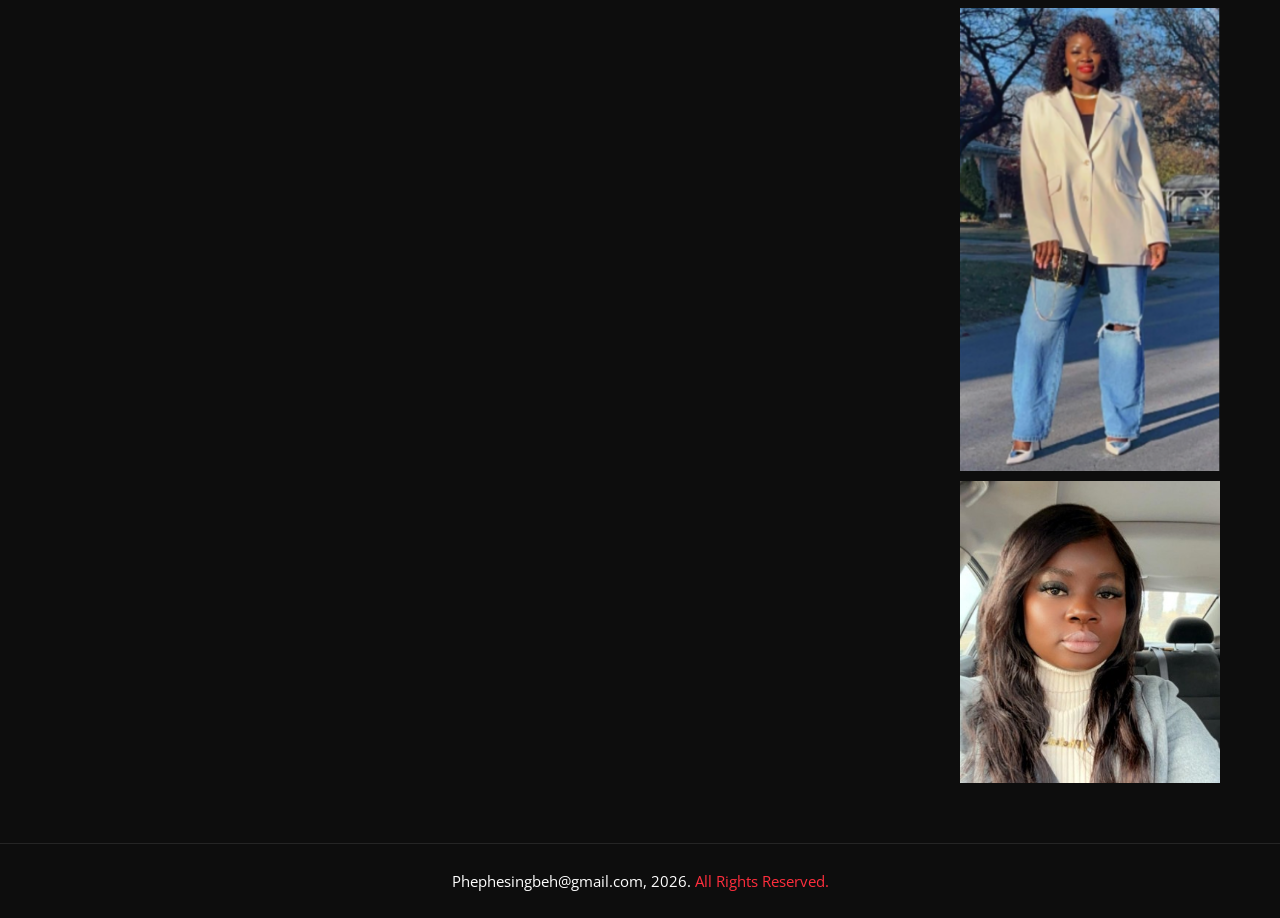
<file: shop.html>
<!DOCTYPE html>
<html lang="en">
<head>
    <meta charset="UTF-8">
    <title>Charity sympathy || Responsive HTML 5 Template</title> 

    <!-- mobile responsive meta -->
    <meta name="viewport" content="width=device-width, initial-scale=1">
    <meta name="viewport" content="width=device-width, initial-scale=1, maximum-scale=1">


    <link rel="stylesheet" href="css/style.css">
    <link rel="stylesheet" href="css/responsive.css">
	<link rel="stylesheet" href="fonts/flaticon.css" />

    <link rel="apple-touch-icon" sizes="180x180" href="images/favicon/apple-touch-icon.png">
    <link rel="icon" type="image/png" href="images/favicon/favicon-32x32.png" sizes="32x32">
    <link rel="icon" type="image/png" href="images/favicon/favicon-16x16.png" sizes="16x16">

</head>
<body>

<div class="boxed_wrapper">

<header class="top-bar">
    <div class="container">
        <div class="column left">
            <ul class="top-bar-text">
                <li><i class="icon fa fa-envelope"></i>Phephesingbeh@gmail.com</li>
                <li><i class="icon fa fa-phone"></i>502.705.6503</li>
            </ul>
        </div>
        <div class="column center">
            <ul class="social">                
                <li><a href="https://www.facebook.com/share/1CfmF7oBvh/?mibextid=wwXIfr"><i class="fa fa-facebook"></i></a></li>
                <li><a href="https://www.youtube.com/@phephesingbeh7600"><i class="fa fa-youtube"></i></a></li>
                <li><a href="#"><i class="fa fa-google-plus"></i></a></li>
            </ul>
        </div>
        <div class="column right">
            <ul class="login-info">
                <li><a href="#"><i class="icon fa fa-arrow-circle-down"></i>login</a></li>
                <li><a href="#"><i class="icon fa fa-user"></i>signup</a></li>
                
            </ul>
        </div>
            

    </div>
</header>

<section class="theme_menu stricky">
    <div class="container">
        <div class="row">
            <div class="col-md-3">
                <div class="main-logo">
                    <a href="index.html"><img src="images/logo/logo.png" alt=""></a>
                </div>
            </div>
            <div class="col-md-7 menu-column">
                <nav class="main-menu">
                    <div class="navbar-header">     
                        <button type="button" class="navbar-toggle" data-toggle="collapse" data-target=".navbar-collapse">
                            <span class="icon-bar"></span>
                            <span class="icon-bar"></span>
                            <span class="icon-bar"></span>
                            <span class="icon-bar"></span>
                        </button>
                    </div>
                    <div class="navbar-collapse collapse clearfix">
                        <ul class="navigation clearfix">
                            <li class="dropdown"><a href="index.html">Home</a>
                                <ul>
                                    <li><a href="index.html">Home One</a></li>
                                    <li><a href="index-2.html">Home Two</a></li>
                                    <li><a href="index-3.html">Home Three</a></li>
                                </ul>
                            </li>
                            <li class="dropdown"><a href="#">about us</a>
                                <ul>
                                    <li><a href="about.html">About us</a></li>  
                                </ul>
                            </li>
                            <li class="dropdown"><a href="causes.html">Causes</a>
                                <ul>
                                    <li><a href="causes.html">Causes</a></li>
                                    <li><a href="single-cause.html">Single Cause</a></li>  
                                </ul>
                            </li>
                            <li class="dropdown"><a href="event.html">Events</a>
                                <ul>
                                    <li><a href="event.html">Events</a></li>
                                    <li><a href="event-details.html">Event Details</a></li>
                                 </ul>
                            </li>
                            <li class="dropdown"><a href="#"> blog </a>
                                <ul>  
                                    <li><a href="blog-large.html">Blog With Sidebar</a></li>
                                    <li><a href="blog-details.html">Blog Single Post</a></li>
                                 </ul>
                            </li>
                            <li class="dropdown active"><a href="#">pages</a>
                                <ul>
                                    <li><a href="shop.html">Shop</a></li>
									<li><a href="shop-single.html">Product Detail Page</a></li>
                                    <li><a href="error.html">404</a></li>
                                </ul>
                            </li>
                            <li><a href="contact.html">contact</a></li>
                        </ul>
                        <ul class="mobile-menu clearfix">

                            <li class="dropdown active"><a href="index.html">Home</a>
                                <ul>
                                    <li><a href="index.html">Home One</a></li>
                                    <li><a href="index-2.html">Home Two</a></li>
                                    <li><a href="index-3.html">Home Three</a></li>
                                </ul>
                            </li>
                            <li class="dropdown"><a href="#">about us</a>
                                <ul>
                                    <li><a href="about.html">About us</a></li>  
                                </ul>
                            </li>
                            <li class="dropdown"><a href="causes.html">Causes</a>
                                <ul>
                                    <li><a href="causes.html">Causes</a></li>
                                    <li><a href="single-cause.html">Single Cause</a></li>  
                                </ul>
                            </li>
                            <li class="dropdown"><a href="event.html">Events</a>
                                <ul>
                                    <li><a href="event.html">Events</a></li>
                                    <li><a href="event-details.html">Event Details</a></li>
                                 </ul>
                            </li>
                            <li class="dropdown"><a href="#"> blog </a>
                                <ul>  
                                    <li><a href="blog-large.html">Blog With Sidebar</a></li>
                                    <li><a href="blog-details.html">Blog Single Post</a></li>
                                 </ul>
                            </li>
                            <li class="dropdown"><a href="#">pages</a>
                                <ul>
                                    <li><a href="shop.html">Shop</a></li>
									<li><a href="shop-single.html">Product Detail Page</a></li>
                                    <li><a href="error.html">404</a></li>
                                </ul>
                            </li>
                            <li><a href="contact.html">contact</a></li>
                        </ul>
                    </div>
                </nav>
            </div>

            <div class="right-column">
                <div class="right-area">
                    <div class="nav_side_content">
                        <div class="search_option">
                            <button class="search tran3s dropdown-toggle color1_bg" id="searchDropdown" data-toggle="dropdown" aria-haspopup="true" aria-expanded="false"><i class="fa fa-search" aria-hidden="true"></i></button>
                            <form action="#" class="dropdown-menu" aria-labelledby="searchDropdown">
                                <input type="text" placeholder="Search...">
                                <button><i class="fa fa-search" aria-hidden="true"></i></button>
                            </form>
                       </div>
                   </div>
                </div>
                    
            </div>
        </div>
                

   </div> <!-- End of .conatiner -->
</section>
  
<section class="page-banner">
    <div class="container">
		<div class="title">
            <h1>our <span>shop</span></h1>
        </div>
        <div class="text">
			<p>Shop with us for the best in gifts and souvenirs for your family, friends, or loved ones. Bring joy and appreciation to that special person in your life with any selections from the specially crafted gifts and souvenirs items in our online store. When you make a purchase, 50 percent of the proceeds go toward helping the underprivileged school children that we support. Our silky cotton caps and T-shirts and our beautifully crafted keychains give comfort, beauty, and convenience. Shop with us now to show that special someone how much you love and appreciate them.  </p>
		</div>
		<div class="breadcumb-wrapper">
            <ul class="list-inline link-list">
                <li><a href="index.html">Home</a></li>
                <li><a href="shop.html">pages</a></li>
                <li>Shop</li>
            </ul>
        </div>
    </div>
</section>

<section class="our-shop">
	<div class="container">
		<div class="section-title">
            <h1><span>buy from our gift and souvenir store</span></h1>
            <p>Our T-shirts, caps and keychains are beautifully branded with our organization's logo, and come in a variety of colors to suit your tastes. Everytime you wear or carry any of these beautiful items, you tell yourself and the world how generous, kind, and amazing you are, and how much you are impacting the underprivileged school children with your giving and support. It tells the world that you are not here for just you, but also for the less fortunate, and that makes you an amazing soul. Thanks for all your support, and may the light of live guide you through. </p>
        </div>
		<div class="item-list">
			<div class="row">
				<div class="col-md-3 col-sm-6 col-xs-12">
					<div class="item style-two">
						<figure class="image-holder">
							<img src="images/shop/1.jpg" alt="" />
							<div class="link"><a href="shop-single.html" class="thm-btn hvr-bounce-to-top">buy now!</a></div>
						</figure>
						 
						<div class="content-holder">
							<h4>Unisex T-shirt <span class="fa fa-heart-o"></span></h4>
							<div class="price-box">
								<div class="clearfix">
									<div class="float_left">
										<div class="rating">
											<span class="fa fa-star-o"></span> 
											<span class="fa fa-star"></span> 
											<span class="fa fa-star"></span> 
											<span class="fa fa-star"></span> 
											<span class="fa fa-star"></span>
										</div>
									</div>
									<div class="float_right">
										<h4>$30</h4>
									</div>
								</div>
							</div>
						</div>
					</div>
				</div>
				<div class="col-md-3 col-sm-6 col-xs-12">
					<div class="item style-two">
						<figure class="image-holder">
							<img src="images/shop/2.jpg" alt="" />
							<div class="link"><a href="shop-single.html" class="thm-btn hvr-bounce-to-top">buy now!</a></div>
						</figure>
						 
						<div class="content-holder">
							<h4>Cap<span class="fa fa-heart-o"></span></h4>
							<div class="price-box">
								<div class="clearfix">
									<div class="float_left">
										<div class="rating">
											<span class="fa fa-star-o"></span> 
											<span class="fa fa-star"></span> 
											<span class="fa fa-star"></span> 
											<span class="fa fa-star"></span> 
											<span class="fa fa-star"></span>
										</div>
									</div>
									<div class="float_right">
										<h4>$25</h4>
									</div>
								</div>
							</div>
						</div>
					</div>
				</div>
				<div class="col-md-3 col-sm-6 col-xs-12">
					<div class="item style-two">
						<figure class="image-holder">
							<img src="images/shop/3.jpg" alt="" />
							<div class="link"><a href="shop-single.html" class="thm-btn hvr-bounce-to-top">buy now!</a></div>
						</figure>
						 
						<div class="content-holder">
							<h4>Unisex T-shirt<span class="fa fa-heart-o"></span></h4>
							<div class="price-box">
								<div class="clearfix">
									<div class="float_left">
										<div class="rating">
											<span class="fa fa-star-o"></span> 
											<span class="fa fa-star"></span> 
											<span class="fa fa-star"></span> 
											<span class="fa fa-star"></span> 
											<span class="fa fa-star"></span>
										</div>
									</div>
									<div class="float_right">
										<h4>$30</h4>
									</div>
								</div>
							</div>
						</div>
					</div>
				</div>
				<div class="col-md-3 col-sm-6 col-xs-12">
					<div class="item style-two">
						<figure class="image-holder">
							<img src="images/shop/4.jpg" alt="" />
							<div class="link"><a href="shop-single.html" class="thm-btn hvr-bounce-to-top">buy now!</a></div>
						</figure>
						 
						<div class="content-holder">
							<h4>Keychain <span class="fa fa-heart-o"></span></h4>
							<div class="price-box">
								<div class="clearfix">
									<div class="float_left">
										<div class="rating">
											<span class="fa fa-star-o"></span> 
											<span class="fa fa-star"></span> 
											<span class="fa fa-star"></span> 
											<span class="fa fa-star"></span> 
											<span class="fa fa-star"></span>
										</div>
									</div>
									<div class="float_right">
										<h4>$15</h4>
									</div>
								</div>
							</div>
						</div>
					</div>
				</div>
				
                
                
                <div class="col-md-3 col-sm-6 col-xs-12">
					<div class="item style-two">
						<figure class="image-holder">
							<img src="images/shop/6.jpg" alt="" />
							<div class="link"><a href="shop-single.html" class="thm-btn hvr-bounce-to-top">buy now!</a></div>
						</figure>
						 
						<div class="content-holder">
							<h4>Unisex T-shirt <span class="fa fa-heart-o"></span></h4>
							<div class="price-box">
								<div class="clearfix">
									<div class="float_left">
										<div class="rating">
											<span class="fa fa-star-o"></span> 
											<span class="fa fa-star"></span> 
											<span class="fa fa-star"></span> 
											<span class="fa fa-star"></span> 
											<span class="fa fa-star"></span>
										</div>
									</div>
									<div class="float_right">
										<h4>$30</h4>
									</div>
								</div>
							</div>
						</div>
					</div>
				</div>
				<div class="col-md-3 col-sm-6 col-xs-12">
					<div class="item style-two">
						<figure class="image-holder">
							<img src="images/shop/10.jpg" alt="" />
							<div class="link"><a href="shop-single.html" class="thm-btn hvr-bounce-to-top">buy now!</a></div>
						</figure>
						 
						<div class="content-holder">
							<h4>Cap<span class="fa fa-heart-o"></span></h4>
							<div class="price-box">
								<div class="clearfix">
									<div class="float_left">
										<div class="rating">
											<span class="fa fa-star-o"></span> 
											<span class="fa fa-star"></span> 
											<span class="fa fa-star"></span> 
											<span class="fa fa-star"></span> 
											<span class="fa fa-star"></span>
										</div>
									</div>
									<div class="float_right">
										<h4>$25</h4>
									</div>
								</div>
							</div>
						</div>
					</div>
				</div>
				<div class="col-md-3 col-sm-6 col-xs-12">
					<div class="item style-two">
						<figure class="image-holder">
							<img src="images/shop/8.jpg" alt="" />
							<div class="link"><a href="shop-single.html" class="thm-btn hvr-bounce-to-top">buy now!</a></div>
						</figure>
						 
						<div class="content-holder">
							<h4>Unisex T-shirt <span class="fa fa-heart-o"></span></h4>
							<div class="price-box">
								<div class="clearfix">
									<div class="float_left">
										<div class="rating">
											<span class="fa fa-star-o"></span> 
											<span class="fa fa-star"></span> 
											<span class="fa fa-star"></span> 
											<span class="fa fa-star"></span> 
											<span class="fa fa-star"></span>
										</div>
									</div>
									<div class="float_right">
										<h4>$30</h4>
									</div>
								</div>
							</div>
						</div>
					</div>
				</div>
				<div class="col-md-3 col-sm-6 col-xs-12">
					<div class="item style-two">
						<figure class="image-holder">
							<img src="images/shop/4.jpg" alt="" />
							<div class="link"><a href="shop-single.html" class="thm-btn hvr-bounce-to-top">buy now!</a></div>
						</figure>
						 
						<div class="content-holder">
							<h4>Keychain<span class="fa fa-heart-o"></span></h4>
							<div class="price-box">
								<div class="clearfix">
									<div class="float_left">
										<div class="rating">
											<span class="fa fa-star-o"></span> 
											<span class="fa fa-star"></span> 
											<span class="fa fa-star"></span> 
											<span class="fa fa-star"></span> 
											<span class="fa fa-star"></span>
										</div>
									</div>
									<div class="float_right">
										<h4>$15</h4>
									</div>
								</div>
							</div>
						</div>
					</div>
				</div>

				<div class="col-md-3 col-sm-6 col-xs-12">
					<div class="item style-two">
						<figure class="image-holder">
							<img src="images/shop/5.jpg" alt="" />
							<div class="link"><a href="shop-single.html" class="thm-btn hvr-bounce-to-top">buy now!</a></div>
						</figure>
						 
						<div class="content-holder">
							<h4>Unisex T-shirt <span class="fa fa-heart-o"></span></h4>
							<div class="price-box">
								<div class="clearfix">
									<div class="float_left">
										<div class="rating">
											<span class="fa fa-star-o"></span> 
											<span class="fa fa-star"></span> 
											<span class="fa fa-star"></span> 
											<span class="fa fa-star"></span> 
											<span class="fa fa-star"></span>
										</div>
									</div>
									<div class="float_right">
										<h4>$30</h4>
									</div>
								</div>
							</div>
						</div>
					</div>
				</div>
				<div class="col-md-3 col-sm-6 col-xs-12">
					<div class="item style-two">
						<figure class="image-holder">
							<img src="images/shop/11.jpg" alt="" />
							<div class="link"><a href="shop-single.html" class="thm-btn hvr-bounce-to-top">buy now!</a></div>
						</figure>
						 
						<div class="content-holder">
							<h4>Cap<span class="fa fa-heart-o"></span></h4>
							<div class="price-box">
								<div class="clearfix">
									<div class="float_left">
										<div class="rating">
											<span class="fa fa-star-o"></span> 
											<span class="fa fa-star"></span> 
											<span class="fa fa-star"></span> 
											<span class="fa fa-star"></span> 
											<span class="fa fa-star"></span>
										</div>
									</div>
									<div class="float_right">
										<h4>$25</h4>
									</div>
								</div>
							</div>
						</div>
					</div>
				</div>
				<div class="col-md-3 col-sm-6 col-xs-12">
					<div class="item style-two">
						<figure class="image-holder">
							<img src="images/shop/7.jpg" alt="" />
							<div class="link"><a href="shop-single.html" class="thm-btn hvr-bounce-to-top">buy now!</a></div>
						</figure>
						 
						<div class="content-holder">
							<h4>Unisex T-shirt <span class="fa fa-heart-o"></span></h4>
							<div class="price-box">
								<div class="clearfix">
									<div class="float_left">
										<div class="rating">
											<span class="fa fa-star-o"></span> 
											<span class="fa fa-star"></span> 
											<span class="fa fa-star"></span> 
											<span class="fa fa-star"></span> 
											<span class="fa fa-star"></span>
										</div>
									</div>
									<div class="float_right">
										<h4>$30</h4>
									</div>
								</div>
							</div>
						</div>
					</div>
				</div>
				<div class="col-md-3 col-sm-6 col-xs-12">
					<div class="item style-two">
						<figure class="image-holder">
							<img src="images/shop/4.jpg" alt="" />
							<div class="link"><a href="shop-single.html" class="thm-btn hvr-bounce-to-top">buy now!</a></div>
						</figure>
						 
						<div class="content-holder">
							<h4>Keychain<span class="fa fa-heart-o"></span></h4>
							<div class="price-box">
								<div class="clearfix">
									<div class="float_left">
										<div class="rating">
											<span class="fa fa-star-o"></span> 
											<span class="fa fa-star"></span> 
											<span class="fa fa-star"></span> 
											<span class="fa fa-star"></span> 
											<span class="fa fa-star"></span>
										</div>
									</div>
									<div class="float_right">
										<h4>$15</h4>
									</div>
								</div>
							</div>
						</div>
					</div>
				</div>
				
				
			</div>
			
			
		</div>
		<!-- <ul class="page_pagination center">
            <li><a href="#" class="tran3s"><i class="fa fa-angle-left" aria-hidden="true"></i></a></li>
            <li><a href="#" class="active tran3s">1</a></li>
            <li><a href="#" class="tran3s">2</a></li>
            <li><a href="#" class="tran3s"><i class="fa fa-angle-right" aria-hidden="true"></i></a></li>
        </ul> -->
	</div>
</section>


<section class="clients-section">
    <div class="container">
        <div class="clients-carousel">
			<div class="item">
				<div class="image-box">
					<img src="images/clients/1.png" alt="">
				</div>
			</div>

			<div class="item">
				<div class="image-box">
					<img src="images/clients/2.png" alt="">
				</div>
			</div>

			<div class="item">
				<div class="image-box">
					<img src="images/clients/3.png" alt="">
				</div>
			</div>

			<div class="item">
				<div class="image-box">
					<img src="images/clients/2.png" alt="">
				</div>
			</div>
        </div>
    </div>  
</section>



<footer class="main-footer">
    
    <!--Widgets Section-->
    <div class="widgets-section">
        <div class="container">

            <div class="section-title">
                <div class="image-box">
                    <img src="images/footer/fl.png" alt="">
                </div>
               
                <p>Standing with the underprivileged school children of Liberia.</p>
            </div>


            <div class="row">
                <!--Big Column-->
                <div class="col-md-6 col-sm-12 col-xs-12">
                    <div class="row clearfix">
                        
                        <!--Footer Column-->
                        <div class="footer-column col-md-6 col-sm-6 col-xs-12">
                            <div class="footer-widget information-widget">
                                <h3 class="footer-title">Information</h3>
                                
                                <div class="widget-content">
                                    <div class="text"><p>To learn more about our organization, start by exploring the links on this website. For further information, questions, or clarifications, please reach out to our volunteer support team by phone or email.</p></div>
                                    <ul class="contact-info">
                                        <li><span class="fa fa-map-marker"></span>Gbei-Vonwea Old Town, Nimba County, Liberia</li>
                                        <li><span class="fa fa-envelope-o"></span>Phephesingbeh@gmail.com</li>
                                        <li><span class="fa fa-phone"></span>502.705.6503</li>
                                    </ul>
                                </div>
                            </div>
                        </div>
                        <!--Footer Column-->
                        <div class="footer-column col-md-6 col-sm-6 col-xs-12">
                            <div class="footer-widget works-widget">
                                <h3 class="footer-title">Latest Developments</h3>
                                <div class="widget-content">
                                    <ul class="list">
                                        <li>
                                            <h5>We will be paying school fees in August 2026.</h5>
                                            <p>Please have your donations in by July 1, 2026. By Ophelia Kadie Bahn.</p>
                                        </li>
                                        <li>
                                            <h5>We will be buying school supplies in July 2026. </h5>
                                            <p> Please have your donations in by June 1, 2026. By Ophelia Kadie Bahn.</p>
                                        </li>
                                        <li>
                                            <h5>We will by buying bookbags in June 2026.</h5>
                                            <p>Please have your donations in by May 1, 2026. By Ophelia Kadie Bahn.</p>
                                        </li>
                                    </ul>                           
                                   
                                </div>
                            </div>
                        </div>
                    </div>
                </div>
                
                <!--Big Column-->
                <div class="col-md-6 col-sm-12 col-xs-12">
                    <div class="row clearfix">
                        
                        <!--Footer Column-->
                        <div class="footer-column col-md-6 col-sm-6 col-xs-12">
                            <div class="footer-widget contact-widget">
                                <h3 class="footer-title">contact us</h3>
                                <div class="widget-content">
                                    <div class="default-form-area">
                                        <form id="contact-form2" name="contact_form" class="default-form style-two" action="sendmail.php" method="post">
                                            <div class="row clearfix">
                                                <div class="col-md-12 col-sm-12 col-xs-12">
                                                    
                                                    <div class="form-group style-two">
                                                        <input type="text" name="form_name" class="form-control" value="" placeholder="Your name" required="">
                                                    </div>
                                                </div>
                                                <div class="col-md-12 col-sm-12 col-xs-12">
                                                    <div class="form-group style-two">
                                                        <input type="email" name="form_email" class="form-control required email" value="" placeholder="Your mail" required="">
                                                    </div>
                                                </div>
                                                
                                               
                                                <div class="col-md-12 col-sm-12 col-xs-12">
                                                    <div class="form-group style-two">
                                                        <textarea name="form_message" class="form-control textarea required" placeholder="Text..."></textarea>
                                                    </div>
                                                </div>   
                                                <div class="col-md-12 col-sm-12 col-xs-12">
                                                    <div class="form-group style-two">
                                                        <input id="form_botcheck" name="form_botcheck" class="form-control" type="hidden" value="">
                                                        <button class="thm-btn2" type="submit" data-loading-text="Please wait...">send<i class="fa fa-angle-right"></i></button>
                                                    </div>
                                                </div>   

                                            </div>
                                        </form>
                                    </div>
                                </div>
                               
                            </div>
                        </div>

                        <!--Footer Column-->

                        <!--Footer Column-->
                        <div class="footer-column col-md-6 col-sm-6 col-xs-12">
                            <div class="footer-widget Instagram-widget">
                                <h3 class="footer-title">Instagram</h3>
                                    <div class="widget-content">
                                        <ul class="instagram">
                                            <li>
                                                <div class="img-holder">
                                                    <img src="images/footer/1.jpg" alt="Awesome Image">
                                                    <div class="overlay">
															<div class="box">
																<div class="content">
																	<a href="#"><i class="fa fa-link"></i></a>
																</div>
															</div>
														</div>
                                                </div>
                                            </li>

                                                <li>
                                                    <div class="img-holder">
                                                        <img src="images/footer/2.jpg" alt="Awesome Image">
                                                        <div class="overlay">
															<div class="box">
																<div class="content">
																	<a href="#"><i class="fa fa-link"></i></a>
																</div>
															</div>
														</div>
                                                    </div>
                                                </li>

                                                <li>
                                                    <div class="img-holder">
                                                        <img src="images/footer/3.jpg" alt="Awesome Image">
                                                        <div class="overlay">
															<div class="box">
																<div class="content">
																	<a href="#"><i class="fa fa-link"></i></a>
																</div>
															</div>
														</div>
                                                    </div>
                                                </li>
                                                <li>
                                                    <div class="img-holder">
                                                        <img src="images/footer/4.jpg" alt="Awesome Image">
                                                        <div class="overlay">
															<div class="box">
																<div class="content">
																	<a href="#"><i class="fa fa-link"></i></a>
																</div>
															</div>
														</div>
                                                    </div>
                                                </li>
                                                <li>
                                                    <div class="img-holder">
                                                        <img src="images/footer/5.jpg" alt="Awesome Image">
                                                        <div class="overlay">
															<div class="box">
																<div class="content">
																	<a href="#"><i class="fa fa-link"></i></a>
																</div>
															</div>
														</div>
                                                    </div>
                                                </li>
                                                <li>
                                                    <div class="img-holder">
                                                        <img src="images/footer/6.jpg" alt="Awesome Image">
                                                       <div class="overlay">
															<div class="box">
																<div class="content">
																	<a href="#"><i class="fa fa-link"></i></a>
																</div>
															</div>
														</div>
                                                    </div>
                                                </li>
                                               
                                            </ul>
                                            
                                        </div>
                                        
                                    </div>
                                </div> 

                    </div>
                </div>
                
             </div>
         </div>
     </div>
     
     <!--Footer Bottom-->
     <div class="footer-bottom">
        <div class="container">
            <div class="text">
                <p>Phephesingbeh@gmail.com, 2026. <span>All Rights Reserved.</span></p>
            </div>
        </div><!-- /.container -->
    </div>
     
</footer>

<!-- Scroll Top Button -->
    <button class="scroll-top tran3s color2_bg">
        <span class="fa fa-angle-up"></span>
    </button>
    <!-- pre loader  -->
    <div class="preloader"></div>


    <!-- jQuery js -->
    <script src="js/jquery.js"></script>
    <!-- bootstrap js -->
    <script src="js/bootstrap.min.js"></script>
    <!-- jQuery ui js -->
    <script src="js/jquery-ui.js"></script>
    <!-- owl carousel js -->
    <script src="js/owl.carousel.min.js"></script>
    <!-- jQuery validation -->
    <script src="js/jquery.validate.min.js"></script>

    <!-- mixit up -->
    <script src="js/wow.js"></script>
    <script src="js/jquery.mixitup.min.js"></script>
    <script src="js/jquery.fitvids.js"></script>
    <script src="js/bootstrap-select.min.js"></script>

    <!-- revolution slider js -->
    <script src="js/jquery.themepunch.tools.min.js"></script>
    <script src="js/jquery.themepunch.revolution.min.js"></script>
    <script src="js/revolution.extension.actions.min.js"></script>
    <script src="js/revolution.extension.carousel.min.js"></script>
    <script src="js/revolution.extension.kenburn.min.js"></script>
    <script src="js/revolution.extension.layeranimation.min.js"></script>
    <script src="js/revolution.extension.migration.min.js"></script>
    <script src="js/revolution.extension.navigation.min.js"></script>
    <script src="js/revolution.extension.parallax.min.js"></script>
    <script src="js/revolution.extension.slideanims.min.js"></script>
    <script src="js/revolution.extension.video.min.js"></script>

    <!-- fancy box -->
    <script src="js/jquery.fancybox.pack.js"></script>
    <script src="js/jquery.polyglot.language.switcher.js"></script>
    <script src="js/nouislider.js"></script>
    <script src="js/jquery.bootstrap-touchspin.js"></script>
    <script src="js/SmoothScroll.js"></script>
    <script src="js/validation.js"></script>
    <script src="js/jquery.appear.js"></script>
    <script src="js/jquery.countTo.js"></script>
    <script src="js/jquery.flexslider.js"></script>
    <script src="js/imagezoom.js"></script>
    <script src="js/jquery.magnific-popup.min.js"></script> 
    <script src="js/isotope.js"></script>   

 <script src="js/simplyCountdown.min.js"></script>

    <script id="map-script" src="js/default-map.js"></script>
    <script src="js/custom.js"></script>

</div>
    
</body>
</html>
</file>
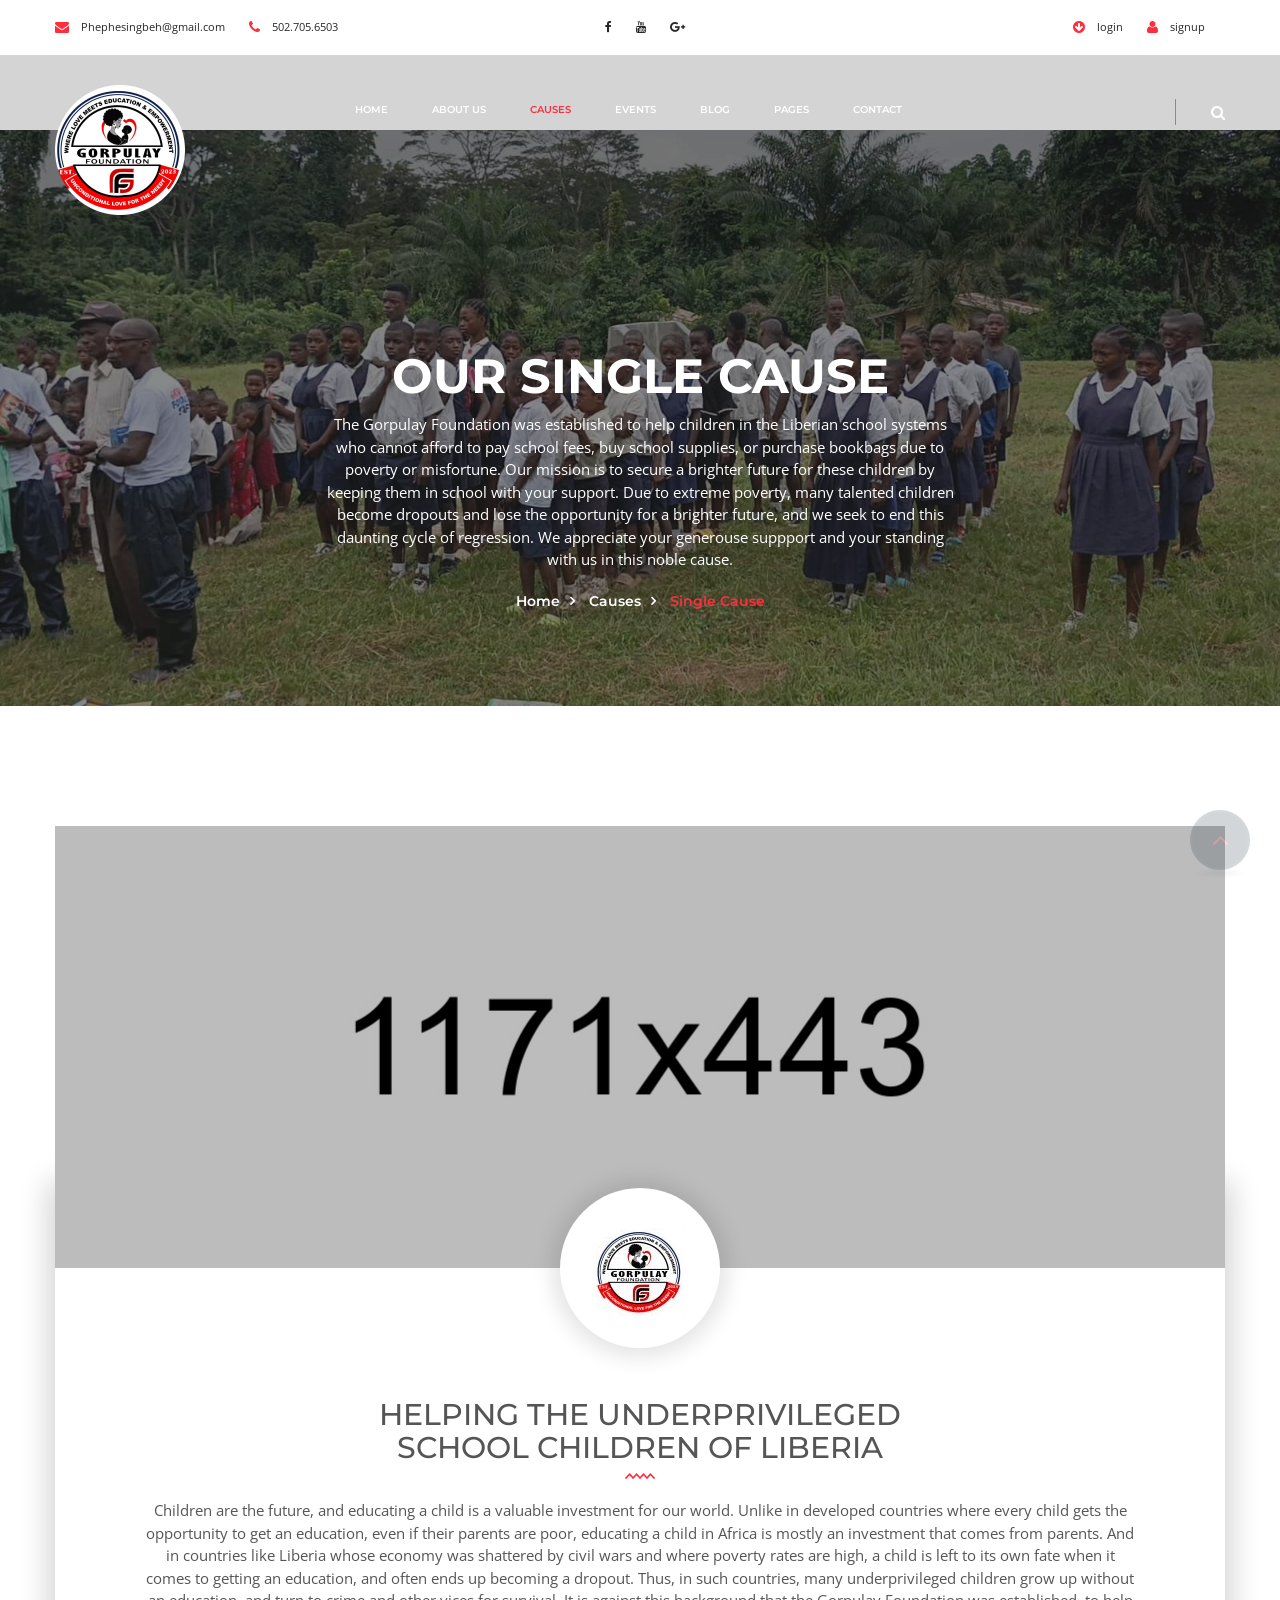
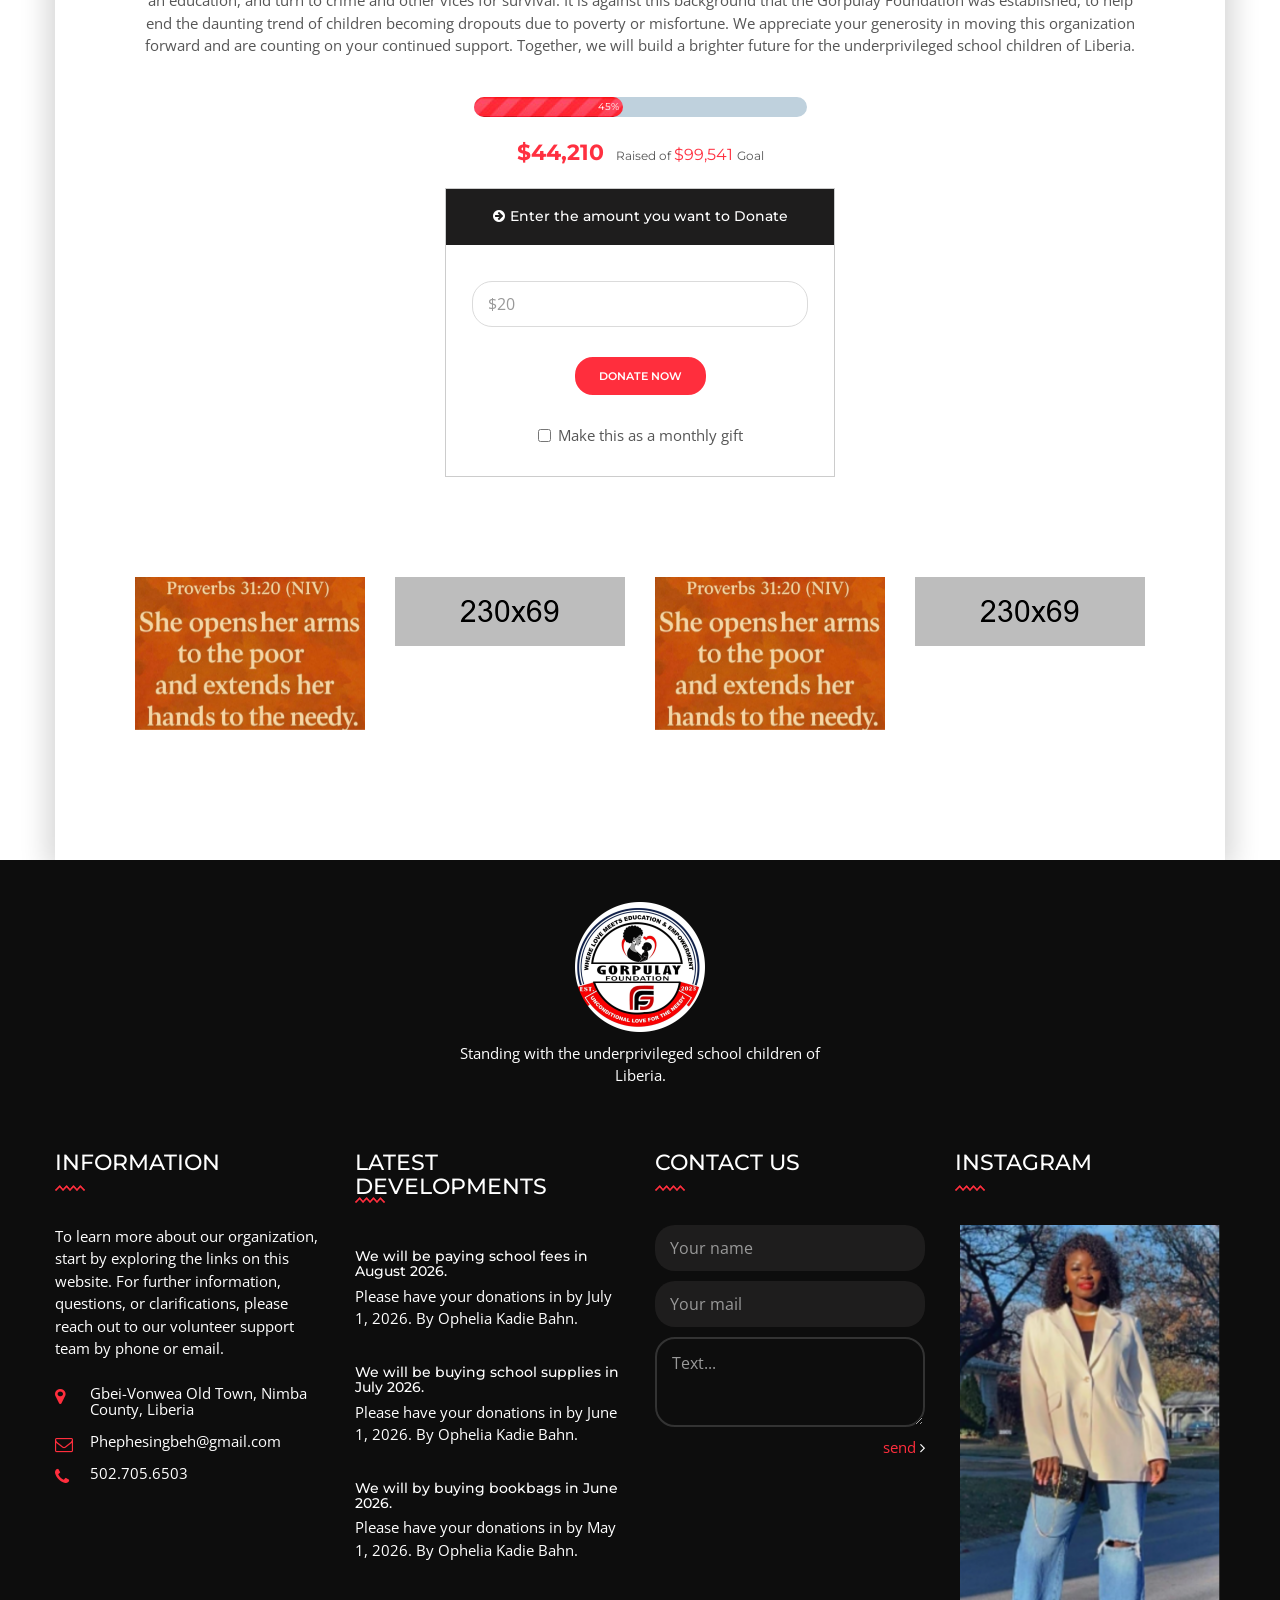
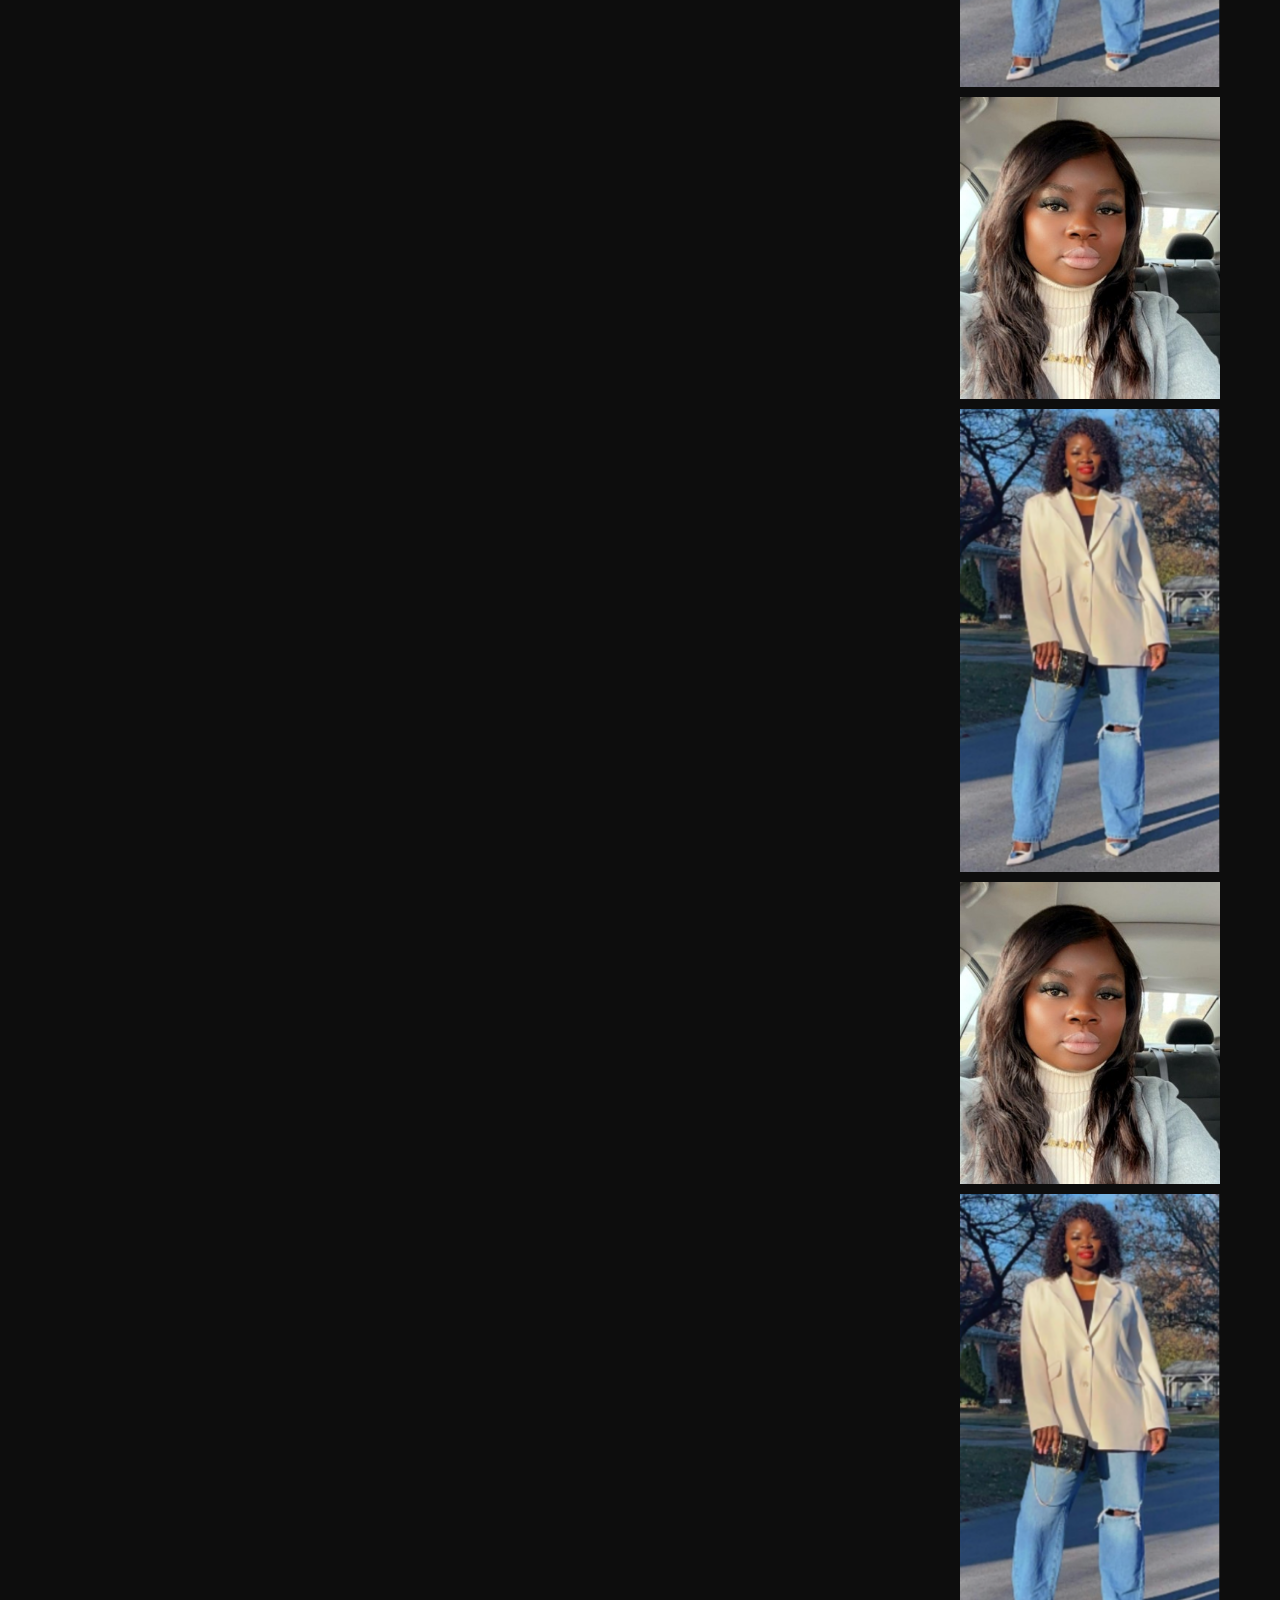
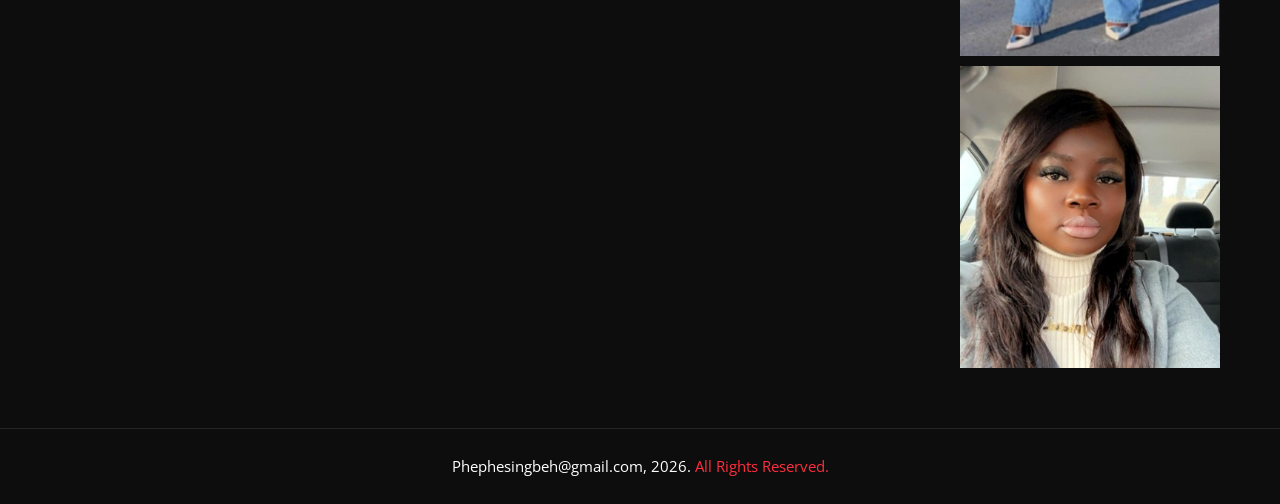
<file: single-cause.html>
<!DOCTYPE html>
<html lang="en">
<head>
    <meta charset="UTF-8">
    <title>Charity sympathy || Responsive HTML 5 Template</title> 

    <!-- mobile responsive meta -->
    <meta name="viewport" content="width=device-width, initial-scale=1">
    <meta name="viewport" content="width=device-width, initial-scale=1, maximum-scale=1">


    <link rel="stylesheet" href="css/style.css">
    <link rel="stylesheet" href="css/responsive.css">
	<link rel="stylesheet" href="fonts/flaticon.css" />

    <link rel="apple-touch-icon" sizes="180x180" href="images/favicon/apple-touch-icon.png">
    <link rel="icon" type="image/png" href="images/favicon/favicon-32x32.png" sizes="32x32">
    <link rel="icon" type="image/png" href="images/favicon/favicon-16x16.png" sizes="16x16">

</head>
<body>

<div class="boxed_wrapper">

<header class="top-bar">
    <div class="container">
        <div class="column left">
            <ul class="top-bar-text">
                <li><i class="icon fa fa-envelope"></i>Phephesingbeh@gmail.com</li>
                <li><i class="icon fa fa-phone"></i>502.705.6503</li>
            </ul>
        </div>
        <div class="column center">
            <ul class="social">                
                <li><a href="https://www.facebook.com/share/1CfmF7oBvh/?mibextid=wwXIfr"><i class="fa fa-facebook"></i></a></li>
                <li><a href="https://www.youtube.com/@phephesingbeh7600"><i class="fa fa-youtube"></i></a></li>
                <li><a href="#"><i class="fa fa-google-plus"></i></a></li>
            </ul>
        </div>
        <div class="column right">
            <ul class="login-info">
                <li><a href="#"><i class="icon fa fa-arrow-circle-down"></i>login</a></li>
                <li><a href="#"><i class="icon fa fa-user"></i>signup</a></li>
                
            </ul>
        </div>
            

    </div>
</header>

<section class="theme_menu stricky">
    <div class="container">
        <div class="row">
            <div class="col-md-3">
                <div class="main-logo">
                    <a href="index.html"><img src="images/logo/logo.png" alt=""></a>
                </div>
            </div>
            <div class="col-md-7 menu-column">
                <nav class="main-menu">
                    <div class="navbar-header">     
                        <button type="button" class="navbar-toggle" data-toggle="collapse" data-target=".navbar-collapse">
                            <span class="icon-bar"></span>
                            <span class="icon-bar"></span>
                            <span class="icon-bar"></span>
                            <span class="icon-bar"></span>
                        </button>
                    </div>
                    <div class="navbar-collapse collapse clearfix">
                       <ul class="navigation clearfix">
                            <li class="dropdown"><a href="index.html">Home</a>
                                <ul>
                                    <li><a href="index.html">Home One</a></li>
                                    <li><a href="index-2.html">Home Two</a></li>
                                    <li><a href="index-3.html">Home Three</a></li>
                                </ul>
                            </li>
                            <li class="dropdown"><a href="#">about us</a>
                                <ul>
                                    <li><a href="about.html">About us</a></li>  
                                </ul>
                            </li>
                            <li class="dropdown active"><a href="causes.html">Causes</a>
                                <ul>
                                    <li><a href="causes.html">Causes</a></li>
                                    <li><a href="single-cause.html">Single Cause</a></li>  
                                </ul>
                            </li>
                            <li class="dropdown"><a href="event.html">Events</a>
                                <ul>
                                    <li><a href="event.html">Events</a></li>
                                    <li><a href="event-details.html">Event Details</a></li>
                                 </ul>
                            </li>
                            <li class="dropdown"><a href="#"> blog </a>
                                <ul>  
                                    <li><a href="blog-large.html">Blog With Sidebar</a></li>
                                    <li><a href="blog-details.html">Blog Single Post</a></li>
                                 </ul>
                            </li>
                            <li class="dropdown"><a href="#">pages</a>
                                <ul>
                                    <li><a href="shop.html">Shop</a></li>
									<li><a href="shop-single.html">Product Detail Page</a></li>
                                    <li><a href="error.html">404</a></li>
                                </ul>
                            </li>
                            <li><a href="contact.html">contact</a></li>
                        </ul>
                        <ul class="mobile-menu clearfix">

                            <li class="dropdown active"><a href="index.html">Home</a>
                                <ul>
                                    <li><a href="index.html">Home One</a></li>
                                    <li><a href="index-2.html">Home Two</a></li>
                                    <li><a href="index-3.html">Home Three</a></li>
                                </ul>
                            </li>
                            <li class="dropdown"><a href="#">about us</a>
                                <ul>
                                    <li><a href="about.html">About us</a></li>  
                                </ul>
                            </li>
                            <li class="dropdown"><a href="causes.html">Causes</a>
                                <ul>
                                    <li><a href="causes.html">Causes</a></li>
                                    <li><a href="single-cause.html">Single Cause</a></li>  
                                </ul>
                            </li>
                            <li class="dropdown"><a href="event.html">Events</a>
                                <ul>
                                    <li><a href="event.html">Events</a></li>
                                    <li><a href="event-details.html">Event Details</a></li>
                                 </ul>
                            </li>
                            <li class="dropdown"><a href="#"> blog </a>
                                <ul>  
                                    <li><a href="blog-large.html">Blog With Sidebar</a></li>
                                    <li><a href="blog-details.html">Blog Single Post</a></li>
                                 </ul>
                            </li>
                            <li class="dropdown"><a href="#">pages</a>
                                <ul>
                                    <li><a href="shop.html">Shop</a></li>
									<li><a href="shop-single.html">Product Detail Page</a></li>
                                    <li><a href="error.html">404</a></li>
                                </ul>
                            </li>
                            <li><a href="contact.html">contact</a></li>
                        </ul>
                    </div>
                </nav>
            </div>

            <div class="right-column">
                <div class="right-area">
                    <div class="nav_side_content">
                        <div class="search_option">
                            <button class="search tran3s dropdown-toggle color1_bg" id="searchDropdown" data-toggle="dropdown" aria-haspopup="true" aria-expanded="false"><i class="fa fa-search" aria-hidden="true"></i></button>
                            <form action="#" class="dropdown-menu" aria-labelledby="searchDropdown">
                                <input type="text" placeholder="Search...">
                                <button><i class="fa fa-search" aria-hidden="true"></i></button>
                            </form>
                       </div>
                   </div>
                </div>
                    
            </div>
        </div>
                

   </div> <!-- End of .conatiner -->
</section>
  
<section class="page-banner">
    <div class="container">
		<div class="title">
            <h1>our single Cause</h1>
        </div>
        <div class="text">
			<p>The Gorpulay Foundation was established to help children in the Liberian school systems who cannot afford to pay school fees, buy school supplies, or purchase bookbags due to poverty or misfortune. Our mission is to secure a brighter future for these children by keeping them in school with your support. Due to extreme poverty, many talented children become dropouts and lose the opportunity for a brighter future, and we seek to end this daunting cycle of regression. We appreciate your generouse suppport and your standing with us in this noble cause.
            </p>
		</div>
		<div class="breadcumb-wrapper">
            <ul class="list-inline link-list">
                <li><a href="index.html">Home</a></li>
                <li><a href="index.html">Causes</a></li>
                <li>Single Cause</li>
            </ul>
        </div>
    </div>
</section>

<section class="single-cause">
	<div class="container">
		<figure class="image-box">
			<img src="images/causes/s1.jpg" alt="" />
		</figure>
		<div class="content-box">
		<div class="icon-box">
			<img src="images/causes/logo1.jpg" alt="" />
		</div>
			<div class="title">
				<h2>HELPING THE UNDERPRIVILEGED SCHOOL CHILDREN OF LIBERIA</h2>
			</div>
			<div class="text">
				<p>Children are the future, and educating a child is a valuable investment for our world. Unlike in developed countries where every child gets the opportunity to get an education, even if their parents are poor, educating a child in Africa is mostly an investment that comes from parents. And in countries like Liberia whose economy was shattered by civil wars and where poverty rates are high, a child is left to its own fate when it comes to getting an education, and often ends up becoming a dropout. Thus, in such countries, many underprivileged children grow up without an education, and turn to crime and other vices for survival. 
                It is against this background that the Gorpulay Foundation was established, to help end the daunting trend of children becoming dropouts due to poverty or misfortune. We appreciate your generosity in moving this organization forward and are counting on your continued support. 
                Together, we will build a brighter future for the underprivileged school children of Liberia.</p>
			</div>
			<div class="progress-levels">
				<div class="progress-box">
					<div class="inner">
						<div class="bar">
							<div class="bar-innner">
								<div class="bar-fill" data-percent="45">
									<span class="percent">45%</span>
							   </div>
							</div>
						</div>
					</div>
				</div>
			</div>
			<div class="donate-price"><b>$44,210 </b>&nbsp; Raised of  <span> $99,541 </span> Goal</div>
			
			<div class="donate-amount">
				<div class="title">
					<h5><i class="fa fa-arrow-circle-right"></i>Enter the amount you want to Donate</h5>
				</div>
				<div class="default-form-area">
					<form id="contact-form" name="contact_form" class="default-form style-three" action="sendmail.php" method="post">
						<div class="row clearfix">
							<div class="col-md-12 col-sm-12 col-xs-12">
														
								<div class="form-group style-three">
									<input type="text" name="form_name" class="form-control" value="" placeholder="$20" required="">
								</div>
							</div>
							<div class="col-md-12 col-sm-12 col-xs-12">
								<div class="form-group style-three">
									<input id="form_botcheck" name="form_botcheck" class="form-control" type="hidden" value="">
									<button class="thm-btn" type="submit" data-loading-text="Please wait...">Donate now</button>
								</div>
							</div>   

						</div>
					</form>
				</div>
				<div class="checkbox">
					<label>
						<input type="checkbox" name="ship-same-address">
						<span>Make this as a monthly gift</span>
					</label>
				</div> 
				
			</div>
			
			<div class="clients-section style-two">
				
					<div class="clients-carousel">
						<div class="item">
							<div class="image-box">
								<img src="images/clients/1.png" alt="">
							</div>
						</div>

						<div class="item">
							<div class="image-box">
								<img src="images/clients/2.png" alt="">
							</div>
						</div>

						<div class="item">
							<div class="image-box">
								<img src="images/clients/3.png" alt="">
							</div>
						</div>

						<div class="item">
							<div class="image-box">
								<img src="images/clients/2.png" alt="">
							</div>
						</div>
					</div>
				
			</div>
		</div>
	</div>
</section>

<footer class="main-footer">
    
    <!--Widgets Section-->
    <div class="widgets-section">
        <div class="container">

            <div class="section-title">
                <div class="image-box">
                    <img src="images/footer/fl.png" alt="">
                </div>               
                <p>Standing with the underprivileged school children of Liberia.</p>
            </div>


            <div class="row">
                <!--Big Column-->
                <div class="col-md-6 col-sm-12 col-xs-12">
                    <div class="row clearfix">
                        
                        <!--Footer Column-->
                        <div class="footer-column col-md-6 col-sm-6 col-xs-12">
                            <div class="footer-widget information-widget">
                                <h3 class="footer-title">Information</h3>
                                
                                <div class="widget-content">
                                    <div class="text"><p>To learn more about our organization, start by exploring the links on this website. For further information, questions, or clarifications, please reach out to our volunteer support team by phone or email.</p></div>
                                    <ul class="contact-info">
                                        <li><span class="fa fa-map-marker"></span>Gbei-Vonwea Old Town, Nimba County, Liberia</li>
                                        <li><span class="fa fa-envelope-o"></span>Phephesingbeh@gmail.com</li>
                                        <li><span class="fa fa-phone"></span>502.705.6503</li>
                                    </ul>
                                </div>
                            </div>
                        </div>
                        <!--Footer Column-->
                        <div class="footer-column col-md-6 col-sm-6 col-xs-12">
                            <div class="footer-widget works-widget">
                                <h3 class="footer-title">Latest Developments</h3>
                                <div class="widget-content">
                                    <ul class="list">
                                        <li>
                                            <h5>We will be paying school fees in August 2026.</h5>
                                            <p>Please have your donations in by July 1, 2026. By Ophelia Kadie Bahn.</p>
                                        </li>
                                        <li>
                                            <h5>We will be buying school supplies in July 2026. </h5>
                                            <p> Please have your donations in by June 1, 2026. By Ophelia Kadie Bahn.</p>
                                        </li>
                                        <li>
                                            <h5>We will by buying bookbags in June 2026.</h5>
                                            <p>Please have your donations in by May 1, 2026. By Ophelia Kadie Bahn.</p>
                                        </li>
                                    </ul>
                                </div>
                            </div>
                        </div>
                    </div>
                </div>
                
                <!--Big Column-->
                <div class="col-md-6 col-sm-12 col-xs-12">
                    <div class="row clearfix">
                        
                        <!--Footer Column-->
                        <div class="footer-column col-md-6 col-sm-6 col-xs-12">
                            <div class="footer-widget contact-widget">
                                <h3 class="footer-title">contact us</h3>
                                <div class="widget-content">
                                    <div class="default-form-area">
                                        <form id="contact-form2" name="contact_form" class="default-form style-two" action="sendmail.php" method="post">
                                            <div class="row clearfix">
                                                <div class="col-md-12 col-sm-12 col-xs-12">
                                                    
                                                    <div class="form-group style-two">
                                                        <input type="text" name="form_name" class="form-control" value="" placeholder="Your name" required="">
                                                    </div>
                                                </div>
                                                <div class="col-md-12 col-sm-12 col-xs-12">
                                                    <div class="form-group style-two">
                                                        <input type="email" name="form_email" class="form-control required email" value="" placeholder="Your mail" required="">
                                                    </div>
                                                </div>
                                                
                                               
                                                <div class="col-md-12 col-sm-12 col-xs-12">
                                                    <div class="form-group style-two">
                                                        <textarea name="form_message" class="form-control textarea required" placeholder="Text..."></textarea>
                                                    </div>
                                                </div>   
                                                <div class="col-md-12 col-sm-12 col-xs-12">
                                                    <div class="form-group style-two">
                                                        
                                                        <button class="thm-btn2" type="submit" data-loading-text="Please wait...">send<i class="fa fa-angle-right"></i></button>
                                                    </div>
                                                </div>   

                                            </div>
                                        </form>
                                    </div>
                                </div>
                               
                            </div>
                        </div>

                        <!--Footer Column-->

                        <!--Footer Column-->
                        <div class="footer-column col-md-6 col-sm-6 col-xs-12">
                            <div class="footer-widget Instagram-widget">
                                <h3 class="footer-title">Instagram</h3>
                                    <div class="widget-content">
                                        <ul class="instagram">
                                            <li>
                                                <div class="img-holder">
                                                    <img src="images/footer/1.jpg" alt="Awesome Image">
                                                    <div class="overlay">
															<div class="box">
																<div class="content">
																	<a href="#"><i class="fa fa-link"></i></a>
																</div>
															</div>
														</div>
                                                </div>
                                            </li>

                                                <li>
                                                    <div class="img-holder">
                                                        <img src="images/footer/2.jpg" alt="Awesome Image">
                                                        <div class="overlay">
															<div class="box">
																<div class="content">
																	<a href="#"><i class="fa fa-link"></i></a>
																</div>
															</div>
														</div>
                                                    </div>
                                                </li>

                                                <li>
                                                    <div class="img-holder">
                                                        <img src="images/footer/3.jpg" alt="Awesome Image">
                                                        <div class="overlay">
															<div class="box">
																<div class="content">
																	<a href="#"><i class="fa fa-link"></i></a>
																</div>
															</div>
														</div>
                                                    </div>
                                                </li>
                                                <li>
                                                    <div class="img-holder">
                                                        <img src="images/footer/4.jpg" alt="Awesome Image">
                                                        <div class="overlay">
															<div class="box">
																<div class="content">
																	<a href="#"><i class="fa fa-link"></i></a>
																</div>
															</div>
														</div>
                                                    </div>
                                                </li>
                                                <li>
                                                    <div class="img-holder">
                                                        <img src="images/footer/5.jpg" alt="Awesome Image">
                                                        <div class="overlay">
															<div class="box">
																<div class="content">
																	<a href="#"><i class="fa fa-link"></i></a>
																</div>
															</div>
														</div>
                                                    </div>
                                                </li>
                                                <li>
                                                    <div class="img-holder">
                                                        <img src="images/footer/6.jpg" alt="Awesome Image">
                                                        <div class="overlay">
															<div class="box">
																<div class="content">
																	<a href="#"><i class="fa fa-link"></i></a>
																</div>
															</div>
														</div>
                                                    </div>
                                                </li>
                                               
                                            </ul>
                                            
                                        </div>
                                        
                                    </div>
                                </div> 

                    </div>
                </div>
                
             </div>
         </div>
     </div>
     
     <!--Footer Bottom-->
     <div class="footer-bottom">
        <div class="container">
            <div class="text">
                <p>Phephesingbeh@gmail.com, 2026. <span>All Rights Reserved.</span></p>
            </div>
        </div><!-- /.container -->
    </div>
     
</footer>

<!-- Scroll Top Button -->
    <button class="scroll-top tran3s color2_bg">
        <span class="fa fa-angle-up"></span>
    </button>
    <!-- pre loader  -->
    <div class="preloader"></div>


    <!-- jQuery js -->
    <script src="js/jquery.js"></script>
    <!-- bootstrap js -->
    <script src="js/bootstrap.min.js"></script>
    <!-- jQuery ui js -->
    <script src="js/jquery-ui.js"></script>
    <!-- owl carousel js -->
    <script src="js/owl.carousel.min.js"></script>
    <!-- jQuery validation -->
    <script src="js/jquery.validate.min.js"></script>

    <!-- mixit up -->
    <script src="js/wow.js"></script>
    <script src="js/jquery.mixitup.min.js"></script>
    <script src="js/jquery.fitvids.js"></script>
    <script src="js/bootstrap-select.min.js"></script>


    <!-- revolution slider js -->
    <script src="js/jquery.themepunch.tools.min.js"></script>
    <script src="js/jquery.themepunch.revolution.min.js"></script>
    <script src="js/revolution.extension.actions.min.js"></script>
    <script src="js/revolution.extension.carousel.min.js"></script>
    <script src="js/revolution.extension.kenburn.min.js"></script>
    <script src="js/revolution.extension.layeranimation.min.js"></script>
    <script src="js/revolution.extension.migration.min.js"></script>
    <script src="js/revolution.extension.navigation.min.js"></script>
    <script src="js/revolution.extension.parallax.min.js"></script>
    <script src="js/revolution.extension.slideanims.min.js"></script>
    <script src="js/revolution.extension.video.min.js"></script>

    <!-- fancy box -->
    <script src="js/jquery.fancybox.pack.js"></script>
    <script src="js/jquery.polyglot.language.switcher.js"></script>
    <script src="js/nouislider.js"></script>
    <script src="js/jquery.bootstrap-touchspin.js"></script>
    <script src="js/SmoothScroll.js"></script>
    <script src="js/validation.js"></script>
    <script src="js/jquery.appear.js"></script>
    <script src="js/jquery.countTo.js"></script>
    <script src="js/jquery.flexslider.js"></script>
    <script src="js/imagezoom.js"></script>
    <script src="js/jquery.magnific-popup.min.js"></script> 
    <script src="js/isotope.js"></script>   

 <script src="js/simplyCountdown.min.js"></script>

    <script id="map-script" src="js/default-map.js"></script>
    <script src="js/custom.js"></script>

</div>
    
</body>
</html>
</file>
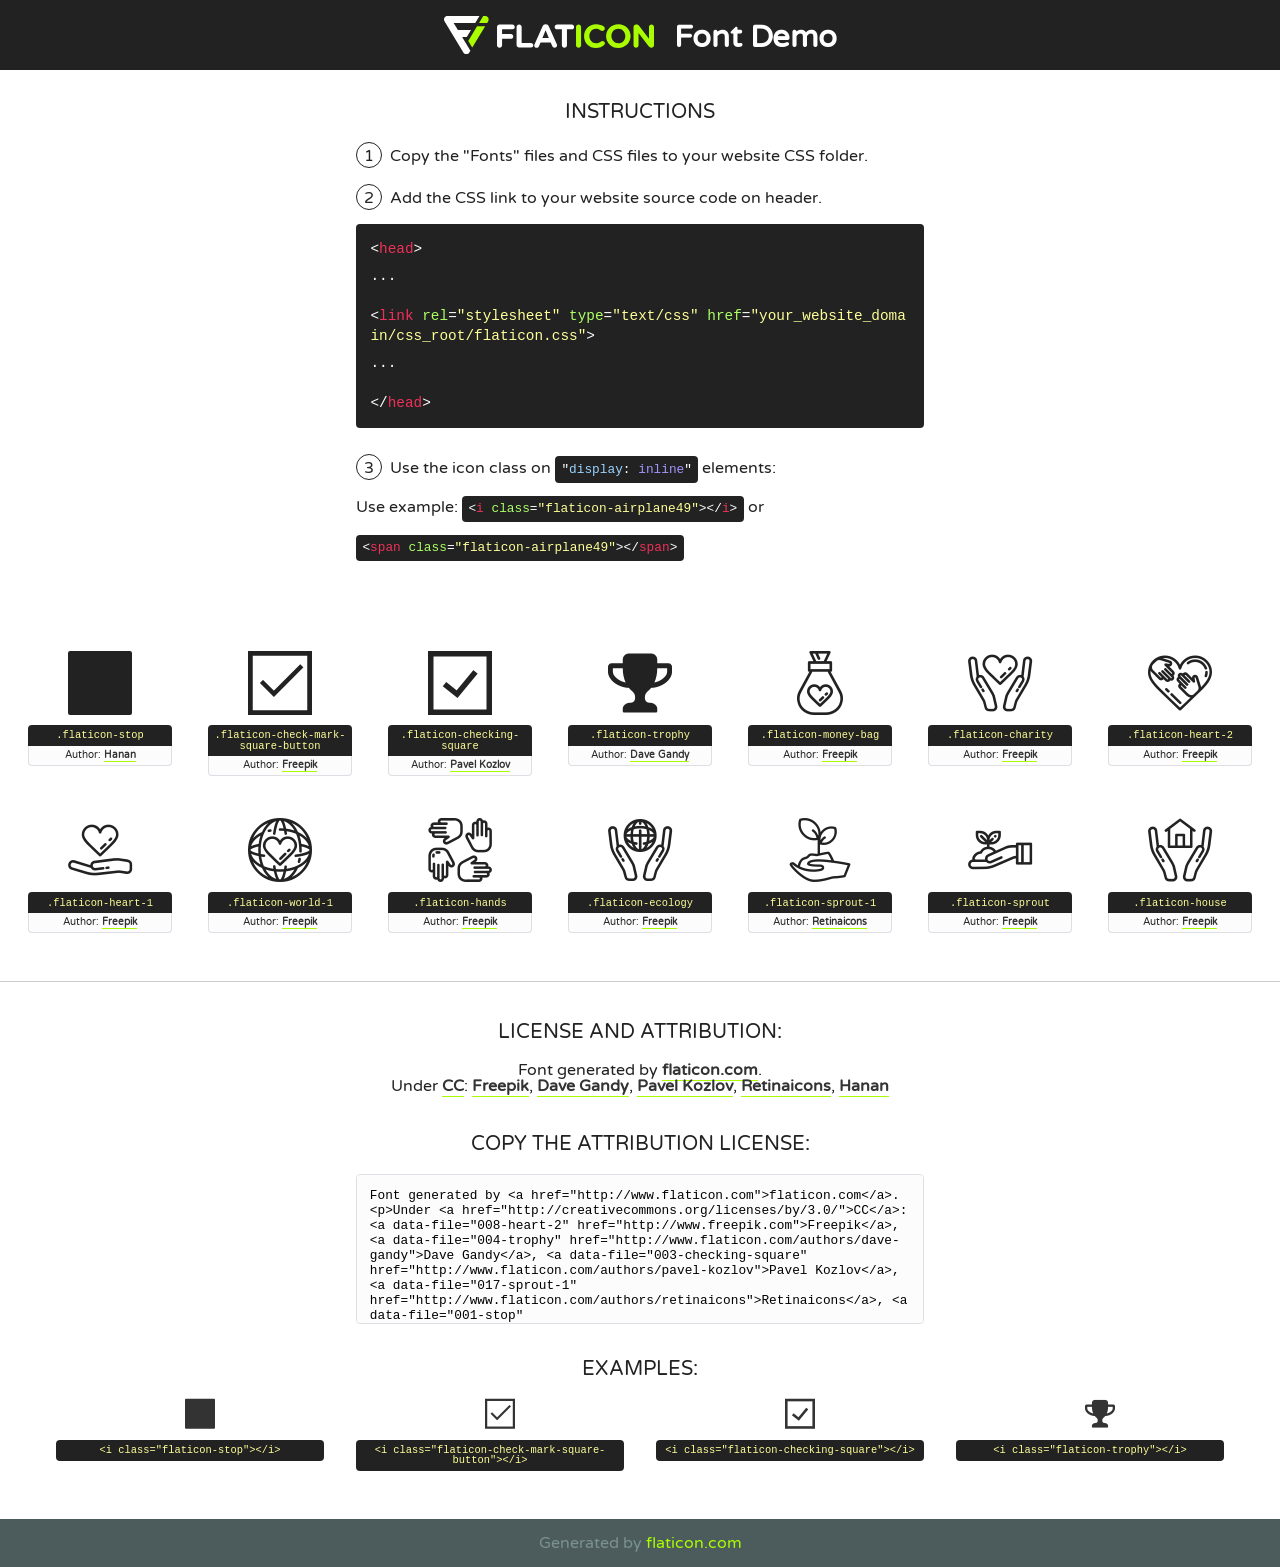
<file: fonts/flaticon.html>
<!DOCTYPE html>
<!--
  Flaticon icon font: Flaticon
  Creation date: 19/03/2017 19:18
-->
<html>
<!DOCTYPE html>
<html>

<head>
    <title>Flaticon WebFont</title>
    <link href="http://fonts.googleapis.com/css?family=Varela+Round" rel="stylesheet" type="text/css" />
    <link rel="stylesheet" type="text/css" href="flaticon.css">
    <meta charset="UTF-8">
    <style>
    html, body, div, span, applet, object, iframe,
    h1, h2, h3, h4, h5, h6, p, blockquote, pre,
    a, abbr, acronym, address, big, cite, code,
    del, dfn, em, img, ins, kbd, q, s, samp,
    small, strike, strong, sub, sup, tt, var,
    b, u, i, center,
    dl, dt, dd, ol, ul, li,
    fieldset, form, label, legend,
    table, caption, tbody, tfoot, thead, tr, th, td,
    article, aside, canvas, details, embed, 
    figure, figcaption, footer, header, hgroup, 
    menu, nav, output, ruby, section, summary,
    time, mark, audio, video {
        margin: 0;
        padding: 0;
        border: 0;
        font-size: 100%;
        font: inherit;
        vertical-align: baseline;
    }
    /* HTML5 display-role reset for older browsers */
    article, aside, details, figcaption, figure, 
    footer, header, hgroup, menu, nav, section {
        display: block;
    }
    body {
        line-height: 1;
    }
    ol, ul {
        list-style: none;
    }
    blockquote, q {
        quotes: none;
    }
    blockquote:before, blockquote:after,
    q:before, q:after {
        content: '';
        content: none;
    }
    table {
        border-collapse: collapse;
        border-spacing: 0;
    }
    body {
        font-family: 'Varela Round', Helvetica, Arial, sans-serif;
        font-size: 16px;
        color: #222;
    }
    a {
        color: #333;
        border-bottom: 1px solid #a9fd00;
        font-weight: bold;
        text-decoration: none;
    }
    * {
        -moz-box-sizing: border-box;
        -webkit-box-sizing: border-box;
        box-sizing: border-box;
        margin: 0;
        padding: 0;
    }
    [class^="flaticon-"]:before, [class*=" flaticon-"]:before, [class^="flaticon-"]:after, [class*=" flaticon-"]:after {
        font-family: Flaticon;
        font-size: 30px;
        font-style: normal;
        margin-left: 20px;
        color: #333;
    }
    .wrapper {
        max-width: 600px;
        margin: auto;
        padding: 0 1em;
    }
    .title {
        font-size: 1.25em;
        text-align: center;
        margin-bottom: 1em;
        text-transform: uppercase;
    }
    header {
        text-align: center;
        background-color: #222;
        color: #fff;
        padding: 1em;
    }
    header .logo {
        width: 210px;
        height: 38px;
        display: inline-block;
        vertical-align: middle;
        margin-right: 1em;
        border: none;
    }
    header strong {
        font-size: 1.95em;
        font-weight: bold;
        vertical-align: middle;
        margin-top: 5px;
        display: inline-block;
    }
    .demo {
        margin: 2em auto;
        line-height: 1.25em;
    }
    .demo ul li {
        margin-bottom: 1em;
    }
    .demo ul li .num {
        color: #222;
        border-radius: 20px;
        display: inline-block;
        width: 26px;
        padding: 3px;
        height: 26px;
        text-align: center;
        margin-right: 0.5em;
        border: 1px solid #222;
    }
    .demo ul li code {
        background-color: #222;
        border-radius: 4px;
        padding: 0.25em 0.5em;
        display: inline-block;
        color: #fff;
        font-family: Consolas,Monaco,Lucida Console,Liberation Mono,DejaVu Sans Mono,Bitstream Vera Sans Mono,Courier New, monospace;
        font-weight: lighter;
        margin-top: 1em;
        font-size: 0.8em;
        word-break: break-all;
    }
    .demo ul li code.big {
        padding: 1em;
        font-size: 0.9em;
    }
    .demo ul li code .red {
        color: #EF3159;
    }
    .demo ul li code .green {
        color: #ACFF65;
    }
    .demo ul li code .yellow {
        color: #FFFF99;
    }
    .demo ul li code .blue {
        color: #99D3FF;
    }
    .demo ul li code .purple {
        color: #A295FF;
    }
    .demo ul li code .dots {
        margin-top: 0.5em;
        display: block;
    }
    #glyphs {
        border-bottom: 1px solid #ccc;
        padding: 2em 0;
        text-align: center;
    }
    .glyph {
        display: inline-block;
        width: 9em;
        margin: 1em;
        text-align: center;
        vertical-align: top;
        background: #FFF;
    }
    .glyph .glyph-icon {
        padding: 10px;
        display: block;
        font-family:"Flaticon";
        font-size: 64px;
        line-height: 1;
    }
    .glyph .glyph-icon:before {
        font-size: 64px;
        color: #222;
        margin-left: 0;
    }
    .class-name {
        font-size: 0.65em;
        background-color: #222;
        color: #fff;
        border-radius: 4px 4px 0 0;
        padding: 0.5em;
        color: #FFFF99;
        font-family: Consolas,Monaco,Lucida Console,Liberation Mono,DejaVu Sans Mono,Bitstream Vera Sans Mono,Courier New, monospace;
    }
    .author-name {
        font-size: 0.6em;
        background-color: #fcfcfd;
        border: 1px solid #DEDEE4;
        border-top: 0;
        border-radius: 0 0 4px 4px;
        padding: 0.5em;
    }
    .class-name:last-child {
        font-size: 10px;
        color:#888;
    }
    .class-name:last-child a {
        font-size: 10px;
        color:#555;
    }
    .class-name:last-child a:hover {
        color:#a9fd00;
    }
    .glyph > input {
        display: block;
        width: 100px;
        margin: 5px auto;
        text-align: center;
        font-size: 12px;
        cursor: text;
    }
    .glyph > input.icon-input {
        font-family:"Flaticon";
        font-size: 16px;
        margin-bottom: 10px;
    }
    .attribution .title {
        margin-top: 2em;
    }
    .attribution textarea {
        background-color: #fcfcfd;
        padding: 1em;
        border: none;
        box-shadow: none;
        border: 1px solid #DEDEE4;
        border-radius: 4px;
        resize: none;
        width: 100%;
        height: 150px;
        font-size: 0.8em;
        font-family: Consolas,Monaco,Lucida Console,Liberation Mono,DejaVu Sans Mono,Bitstream Vera Sans Mono,Courier New, monospace;
        -webkit-appearance: none;
    }
    .iconsuse {
        margin: 2em auto;
        text-align: center;
        max-width: 1200px;
    }
    .iconsuse:after {
        content: '';
        display: table;
        clear: both;
    }
    .iconsuse .image {
        float: left;
        width: 25%;
        padding: 0 1em;
    }
    .iconsuse .image p {
        margin-bottom: 1em;
    }
    .iconsuse .image span {
        display: block;
        font-size: 0.65em;
        background-color: #222;
        color: #fff;
        border-radius: 4px;
        padding: 0.5em;
        color: #FFFF99;
        margin-top: 1em;
        font-family: Consolas,Monaco,Lucida Console,Liberation Mono,DejaVu Sans Mono,Bitstream Vera Sans Mono,Courier New, monospace;
    }
    #footer {
        text-align: center;
        background-color: #4C5B5C;
        color: #7c9192;
        padding: 1em;
    }
    #footer a {
        border: none;
        color: #a9fd00;
        font-weight: normal;
    }
    @media (max-width: 960px) {
        .iconsuse .image {
            width: 50%;
        }
    }
    @media (max-width: 560px) {
        .iconsuse .image {
            width: 100%;
        }
    }
    </style>
</head>

<body class="characters-off">

    <header>
        <a href="http://www.flaticon.com" target="_blank" class="logo">
            <svg version="1.1" xmlns="http://www.w3.org/2000/svg" xmlns:xlink="http://www.w3.org/1999/xlink" xmlns:a="http://ns.adobe.com/AdobeSVGViewerExtensions/3.0/" viewBox="0 0 560.875 102.036" enable-background="new 0 0 560.875 102.036" xml:space="preserve">
                <defs>
                </defs>
                <g>
                    <g class="letters">
                        <path fill="#ffffff" d="M141.596,29.675c0-3.777,2.985-6.767,6.764-6.767h34.438c3.426,0,6.15,2.728,6.15,6.15
                        c0,3.43-2.724,6.149-6.15,6.149h-27.674v13.091h23.719c3.429,0,6.151,2.724,6.151,6.15c0,3.43-2.723,6.149-6.151,6.149h-23.719
                        v17.574c0,3.773-2.986,6.761-6.764,6.761c-3.779,0-6.764-2.989-6.764-6.761V29.675z"></path>
                        <path fill="#ffffff" d="M193.844,29.149c0-3.781,2.985-6.767,6.764-6.767c3.776,0,6.763,2.985,6.763,6.767v42.957h25.039
                        c3.426,0,6.149,2.726,6.149,6.153c0,3.425-2.723,6.15-6.149,6.15h-31.802c-3.779,0-6.764-2.986-6.764-6.768V29.149z"></path>
                        <path fill="#ffffff" d="M241.891,75.71l21.438-48.407c1.492-3.341,4.215-5.357,7.906-5.357h0.792
                        c3.686,0,6.323,2.017,7.815,5.357l21.439,48.407c0.436,0.967,0.701,1.845,0.701,2.723c0,3.602-2.809,6.501-6.414,6.501
                        c-3.161,0-5.269-1.845-6.499-4.655l-4.132-9.661h-27.059l-4.301,10.102c-1.144,2.631-3.426,4.214-6.237,4.214
                        c-3.517,0-6.24-2.81-6.24-6.325C241.1,77.64,241.451,76.677,241.891,75.71z M279.932,58.666l-8.521-20.297l-8.526,20.297H279.932
                        z"></path>
                        <path fill="#ffffff" d="M314.864,35.387H301.86c-3.429,0-6.239-2.813-6.239-6.238c0-3.429,2.811-6.24,6.239-6.24h39.533
                        c3.426,0,6.237,2.811,6.237,6.24c0,3.425-2.811,6.238-6.237,6.238h-13.001v42.785c0,3.773-2.99,6.761-6.764,6.761
                        c-3.779,0-6.764-2.989-6.764-6.761V35.387z"></path>
                        <path fill="#A9FD00" d="M352.615,29.149c0-3.781,2.985-6.767,6.767-6.767c3.774,0,6.761,2.985,6.761,6.767v49.024
                        c0,3.773-2.987,6.761-6.761,6.761c-3.781,0-6.767-2.989-6.767-6.761V29.149z"></path>
                        <path fill="#A9FD00" d="M374.132,53.836v-0.179c0-17.481,13.178-31.801,32.065-31.801c9.22,0,15.459,2.458,20.557,6.238
                        c1.402,1.054,2.637,2.985,2.637,5.357c0,3.692-2.985,6.59-6.681,6.59c-1.845,0-3.071-0.702-4.044-1.319
                        c-3.776-2.813-7.729-4.393-12.562-4.393c-10.364,0-17.831,8.611-17.831,19.154v0.173c0,10.542,7.291,19.329,17.831,19.329
                        c5.715,0,9.492-1.756,13.359-4.834c1.049-0.874,2.458-1.491,4.039-1.491c3.429,0,6.325,2.813,6.325,6.236
                        c0,2.106-1.056,3.78-2.282,4.834c-5.539,4.834-12.036,7.733-21.878,7.733C387.572,85.464,374.132,71.493,374.132,53.836z"></path>
                        <path fill="#A9FD00" d="M433.009,53.836v-0.179c0-17.481,13.79-31.801,32.766-31.801c18.981,0,32.592,14.143,32.592,31.628v0.173
                        c0,17.483-13.785,31.807-32.769,31.807C446.625,85.464,433.009,71.32,433.009,53.836z M484.224,53.836v-0.179
                        c0-10.539-7.725-19.326-18.626-19.326c-10.893,0-18.449,8.611-18.449,19.154v0.173c0,10.542,7.73,19.329,18.626,19.329
                        C476.676,72.986,484.224,64.378,484.224,53.836z"></path>
                        <path fill="#A9FD00" d="M506.233,29.321c0-3.774,2.99-6.763,6.767-6.763h1.401c3.252,0,5.183,1.583,7.029,3.953l26.093,34.265
                        V29.059c0-3.692,2.99-6.677,6.681-6.677c3.683,0,6.671,2.985,6.671,6.677v48.934c0,3.78-2.987,6.765-6.764,6.765h-0.436
                        c-3.257,0-5.188-1.581-7.034-3.953l-27.056-35.492v32.944c0,3.687-2.985,6.676-6.678,6.676c-3.683,0-6.673-2.989-6.673-6.676
                        V29.321z"></path>
                    </g>
                    <g class="insignia">
                        <path fill="#ffffff" d="M48.372,56.137h12.517l11.156-18.537H37.186L25.688,18.539h57.825L94.668,0H9.271
                        C5.925,0,2.842,1.801,1.198,4.716c-1.644,2.907-1.593,6.482,0.134,9.343l50.38,83.501c1.678,2.781,4.689,4.476,7.938,4.476
                        c3.246,0,6.257-1.695,7.935-4.476l2.898-4.804L48.372,56.137z"></path>
                        <g class="i">
                            <path fill="#A9FD00" d="M93.575,18.539h0.031v0.004l21.652,0.004l2.705-4.488c1.727-2.861,1.778-6.436,0.133-9.343
                            C116.454,1.801,113.371,0,110.026,0h-5.294L93.575,18.539z"></path>
                            <polygon fill="#A9FD00" points="88.291,27.356 64.725,66.486 75.519,84.404 109.942,27.356"></polygon>
                        </g>
                    </g>
                </g>
            </svg>
        </a>
        <strong>Font Demo</strong>
    </header>


    <section class="demo wrapper">

        <p class="title">Instructions</p>

        <ul>
            <li>
                <span class="num">1</span>Copy the "Fonts" files and CSS files to your website CSS folder.
            </li>
            <li>
                <span class="num">2</span>Add the CSS link to your website source code on header.
                <code class="big">
                    &lt;<span class="red">head</span>&gt;
                    <br/><span class="dots">...</span>
                    <br/>&lt;<span class="red">link</span> <span class="green">rel</span>=<span class="yellow">"stylesheet"</span> <span class="green">type</span>=<span class="yellow">"text/css"</span> <span class="green">href</span>=<span class="yellow">"your_website_domain/css_root/flaticon.css"</span>&gt;
                    <br/><span class="dots">...</span>
                    <br/>&lt;/<span class="red">head</span>&gt;
                </code>
            </li>

            <li>
                <p>
                    <span class="num">3</span>Use the icon class on <code>"<span class="blue">display</span>:<span class="purple"> inline</span>"</code> elements:
                    <br />
                    Use example: <code>&lt;<span class="red">i</span> <span class="green">class</span>=<span class="yellow">&quot;flaticon-airplane49&quot;</span>&gt;&lt;/<span class="red">i</span>&gt;</code> or <code>&lt;<span class="red">span</span> <span class="green">class</span>=<span class="yellow">&quot;flaticon-airplane49&quot;</span>&gt;&lt;/<span class="red">span</span>&gt;</code>
            </li>
        </ul>

    </section>




   <section id="glyphs">          
    
      
        <div class="glyph"><div class="glyph-icon flaticon-stop"></div>
            <div class="class-name">.flaticon-stop</div>
            <div class="author-name">Author: <a data-file="001-stop" href="http://www.flaticon.com/authors/hanan">Hanan</a> </div> 
        </div>        
        
        <div class="glyph"><div class="glyph-icon flaticon-check-mark-square-button"></div>
            <div class="class-name">.flaticon-check-mark-square-button</div>
            <div class="author-name">Author: <a data-file="002-check-mark-square-button" href="http://www.freepik.com">Freepik</a> </div> 
        </div>        
        
        <div class="glyph"><div class="glyph-icon flaticon-checking-square"></div>
            <div class="class-name">.flaticon-checking-square</div>
            <div class="author-name">Author: <a data-file="003-checking-square" href="http://www.flaticon.com/authors/pavel-kozlov">Pavel Kozlov</a> </div> 
        </div>        
        
        <div class="glyph"><div class="glyph-icon flaticon-trophy"></div>
            <div class="class-name">.flaticon-trophy</div>
            <div class="author-name">Author: <a data-file="004-trophy" href="http://www.flaticon.com/authors/dave-gandy">Dave Gandy</a> </div> 
        </div>        
        
        <div class="glyph"><div class="glyph-icon flaticon-money-bag"></div>
            <div class="class-name">.flaticon-money-bag</div>
            <div class="author-name">Author: <a data-file="005-money-bag" href="http://www.freepik.com">Freepik</a> </div> 
        </div>        
        
        <div class="glyph"><div class="glyph-icon flaticon-charity"></div>
            <div class="class-name">.flaticon-charity</div>
            <div class="author-name">Author: <a data-file="007-charity" href="http://www.freepik.com">Freepik</a> </div> 
        </div>        
        
        <div class="glyph"><div class="glyph-icon flaticon-heart-2"></div>
            <div class="class-name">.flaticon-heart-2</div>
            <div class="author-name">Author: <a data-file="008-heart-2" href="http://www.freepik.com">Freepik</a> </div> 
        </div>        
        
        <div class="glyph"><div class="glyph-icon flaticon-heart-1"></div>
            <div class="class-name">.flaticon-heart-1</div>
            <div class="author-name">Author: <a data-file="009-heart-1" href="http://www.freepik.com">Freepik</a> </div> 
        </div>        
        
        <div class="glyph"><div class="glyph-icon flaticon-world-1"></div>
            <div class="class-name">.flaticon-world-1</div>
            <div class="author-name">Author: <a data-file="010-world-1" href="http://www.freepik.com">Freepik</a> </div> 
        </div>        
        
        <div class="glyph"><div class="glyph-icon flaticon-hands"></div>
            <div class="class-name">.flaticon-hands</div>
            <div class="author-name">Author: <a data-file="015-hands" href="http://www.freepik.com">Freepik</a> </div> 
        </div>        
        
        <div class="glyph"><div class="glyph-icon flaticon-ecology"></div>
            <div class="class-name">.flaticon-ecology</div>
            <div class="author-name">Author: <a data-file="016-ecology" href="http://www.freepik.com">Freepik</a> </div> 
        </div>        
        
        <div class="glyph"><div class="glyph-icon flaticon-sprout-1"></div>
            <div class="class-name">.flaticon-sprout-1</div>
            <div class="author-name">Author: <a data-file="017-sprout-1" href="http://www.flaticon.com/authors/retinaicons">Retinaicons</a> </div> 
        </div>        
        
        <div class="glyph"><div class="glyph-icon flaticon-sprout"></div>
            <div class="class-name">.flaticon-sprout</div>
            <div class="author-name">Author: <a data-file="018-sprout" href="http://www.freepik.com">Freepik</a> </div> 
        </div>        
        
        <div class="glyph"><div class="glyph-icon flaticon-house"></div>
            <div class="class-name">.flaticon-house</div>
            <div class="author-name">Author: <a data-file="019-house" href="http://www.freepik.com">Freepik</a> </div> 
        </div>        
        

    </section>



    <section class="attribution wrapper"   style="text-align:center;">

      <div class="title">License and attribution:</div><div class="attrDiv">Font generated by <a href="http://www.flaticon.com">flaticon.com</a>. <div><p>Under <a href="http://creativecommons.org/licenses/by/3.0/">CC</a>: <a data-file="008-heart-2" href="http://www.freepik.com">Freepik</a>, <a data-file="004-trophy" href="http://www.flaticon.com/authors/dave-gandy">Dave Gandy</a>, <a data-file="003-checking-square" href="http://www.flaticon.com/authors/pavel-kozlov">Pavel Kozlov</a>, <a data-file="017-sprout-1" href="http://www.flaticon.com/authors/retinaicons">Retinaicons</a>, <a data-file="001-stop" href="http://www.flaticon.com/authors/hanan">Hanan</a></p>  </div>
      </div>
      <div class="title">Copy the Attribution License:</div>

    <textarea onclick="this.focus();this.select();">Font generated by &lt;a href=&quot;http://www.flaticon.com&quot;&gt;flaticon.com&lt;/a&gt;. <p>Under <a href="http://creativecommons.org/licenses/by/3.0/">CC</a>: <a data-file="008-heart-2" href="http://www.freepik.com">Freepik</a>, <a data-file="004-trophy" href="http://www.flaticon.com/authors/dave-gandy">Dave Gandy</a>, <a data-file="003-checking-square" href="http://www.flaticon.com/authors/pavel-kozlov">Pavel Kozlov</a>, <a data-file="017-sprout-1" href="http://www.flaticon.com/authors/retinaicons">Retinaicons</a>, <a data-file="001-stop" href="http://www.flaticon.com/authors/hanan">Hanan</a></p>  
     </textarea>

    </section>

    <section class="iconsuse">

          <div class="title">Examples:</div>            
             
            <div class="image">
                <p>
                    <i class="glyph-icon flaticon-stop"></i> 
                    <span>&lt;i class=&quot;flaticon-stop&quot;&gt;&lt;/i&gt;</span>
                </p>
            </div>
            
            <div class="image">
                <p>
                    <i class="glyph-icon flaticon-check-mark-square-button"></i> 
                    <span>&lt;i class=&quot;flaticon-check-mark-square-button&quot;&gt;&lt;/i&gt;</span>
                </p>
            </div>
            
            <div class="image">
                <p>
                    <i class="glyph-icon flaticon-checking-square"></i> 
                    <span>&lt;i class=&quot;flaticon-checking-square&quot;&gt;&lt;/i&gt;</span>
                </p>
            </div>
            
            <div class="image">
                <p>
                    <i class="glyph-icon flaticon-trophy"></i> 
                    <span>&lt;i class=&quot;flaticon-trophy&quot;&gt;&lt;/i&gt;</span>
                </p>
            </div>
                       
        </div>
                            
    </section>

<div id="footer">
    <div>Generated by <a href="http://www.flaticon.com">flaticon.com</a>
    </div>
</div>



</body>
</html>
</file>
<file: css/style.css>
/***************************************************************************************************************
||||||||||||||||||||||||||||       MASTER STYLESHEET FOR The CHARITY SYMPATHY      ||||||||||||||||||||||||||||||||
****************************************************************************************************************
||||||||||||||||||||||||||||              TABLE OF CONTENT                  ||||||||||||||||||||||||||||||||||||
****************************************************************************************************************
****************************************************************************************************************

1. Imported styles
2. Global styles
3. Header styles
4. Mainmenu style
5. Rev Slider Wrapper style
6. urgent cause styles
7. Progress Levels Style
8. page-banner style
9. why-choose styles
10. default-blog styles 
11. large blog
12. side-bar-blog
13. client Section style
14. about Section style
15. google map Section
16. contact Section
17. Shop Single area  style
18. awards Section
19. two-column style
20. contact_details
21. our-missions
22. recent-causes
23. Parallax Style One
24. upcoming-event style
25. our-team style
26. our-features
27. news-update
28. Main Footer
29. features style
30. reviews style
31. our-gallery
32. our-shop
33. error page
34. video-image-box
35. fact-counter
36. our-history
37. single-cause
38. all-event

****************************************************************************************************************
||||||||||||||||||||||||||||            End TABLE OF CONTENT                ||||||||||||||||||||||||||||||||||||
****************************************************************************************************************/

/*
============================================
   1. Imported styles
============================================ 
*/


@import url('https://fonts.googleapis.com/css?family=Montserrat:300,300i,400,400i,500,500i,600,600i,700,700i,800');
@import url('https://fonts.googleapis.com/css?family=Open+Sans:300,300i,400,400i,600,600i,700,700i,800,800i');

@import url(../css/bootstrap.min.css);
@import url(../css/bootstrap-select.min.css);
@import url(../css/jquery.bootstrap-touchspin.css);

@import url(../css/font-awesome.css);
@import url(../css/flaticon.css);
@import url(../css/icomoon.css);

@import url(../css/settings.css);
@import url(../css/layers.css);
@import url(../css/navigation.css);

@import url(../css/owl.carousel.css);
@import url(../css/jquery.bxslider.css);
@import url(../css/flexslider.css);

@import url(../css/jquery-ui.css);
@import url(../css/jquery.fancybox.css);
@import url(../css/polyglot-language-switcher.css);

@import url(../css/animate.min.css);
@import url(../css/nouislider.css);
@import url(../css/nouislider.pips.css);
@import url(../css/magnific-popup.css);
@import url(../css/imagehover.min.css);
@import url(../css/hover.css);


/* 
============================================
   2. Global styles
============================================ 
*/

body {
  font-family: 'Open Sans', sans-serif;
  color: #555555;
  font-size: 15px;
}

h1,h2,h3,h4,h5,h6,p,ul { margin:0;padding: 0;}
h1,h2,h3,h4,h5 {
  font-family: 'Montserrat', sans-serif;
} 

ul {list-style-type: none;}

p {font-size: 15px;color: #555555;line-height: 1.5em;font-weight: 400;font-family: 'Open Sans', sans-serif;}
a {text-decoration: none;display: inline-block;outline: none;}
a:hover,a:focus,a:visited {text-decoration: none; outline: none;}

img {max-width: 100%;display: inline-block;}

button {border:none; outline:none; box-shadow: none; display: block; padding: 0; background: transparent;}
input,textarea {font-family: 'Open Sans', sans-serif;display: block; font-size: 16px; line-height: 28px; outline: none; box-shadow: none;transition: all 0.3s ease-in-out;}


.boxed_wrapper {
    width: 100%;
    background: #fff;
    overflow-x: hidden;
}

.clear_fix { clear:both;}
.clear_fix:after {
  display: table;
  content: '';
  clear: both;
}
.list_inline li {
  display: inline-block;
}
.social li {
  display: inline-block;
  font-size: 14px;
  padding: 0 10px;
}
.social li a {
  color: #fff;
  transition: .5s ease-in-out;
  font-size: 14px;
}
.default_link {
  font-size: 14px;
  text-transform: uppercase;
  font-family: "Montserrat", sans-serif;
  color: #ff2e3d;
  font-weight: 600;
}
.default_link:hover {
  color: #ff2e3d;
}
.default_link i {
  margin-left: 3px;
  font-weight: 700;
  font-size: 18px;
  position: relative;
  top: 1px;
}
.default-overlay-outer{
  position:absolute;
  display:block;
  left:0px;
  top:0px;
  width:100%;
  height:100%;
  padding:10px;
  transition:all 700ms ease;
  -webkit-transition:all 700ms ease;
  -ms-transition:all 700ms ease;
  -o-transition:all 700ms ease;
  -moz-transition:all 700ms ease;
}
.default-overlay-outer .inner{
  position:absolute;
  left:0px;
  top:0px;
  width:100%;
  height:100%;
  display:table;
  vertical-align:middle;
  text-align:center;
}
.default-overlay-outer .inner .content-layer{
  position:relative;
  display:table-cell;
  vertical-align:middle;
  color:#ffffff;
}

.rating {
    font-size: 14px;
    color: #ff2e3d;
}
::-webkit-scrollbar {
    width: 5px;
}
::-webkit-scrollbar-track {
    -webkit-box-shadow: inset 0 0 6px #292121;
    background: #292121;
}

::-webkit-scrollbar-thumb {
    background: rgba(255,255,255,0.75);
    -webkit-box-shadow: inset 0 0 6px rgba(255,255,255,0.75);
}
::-webkit-scrollbar-thumb:window-inactive {
    background: rgba(255,255,255,0.75);
}

.uppercase {
  text-transform: uppercase;
}
.padd-80 {
  padding-top: 80px;
}
.tran3s {
  transition: all 0.3s ease-in-out;
}
.center {
  text-align: center;
}
.right {
  text-align: right;
}

.row-5 {
  margin: 0 -5px;
}
.row-10 {
  margin: 0 -10px;
}

.thm-color {
  color: #ff2e3d;
}

.bold {
  font-weight: 700;
}
.s-bold {
  font-weight: 600;
}
.m-bold {
  font-weight: 600;
}

.float_left {
    float: left;
}
.float_right {
    float: right;
}

.border-bottom {
  border-bottom: 1px solid #f7f7f7;
}

@media (min-width: 1200px) {
  .container {
    padding: 0;
  }
}
.thm-btn {
  position: relative;
  background: #ff2e3d;
  font-size: 11px;
  line-height: 34px;
  font-weight: 600;
  border-radius: 18px;
  color: #ffffff;
  border: 2px solid #ff2e3d;
  text-transform: uppercase;
  font-family: 'Montserrat', sans-serif;
  display: inline-block;
  padding: 0 22px;
  transition: all .5s cubic-bezier(0.4, 0, 1, 1);
}
.thm-btn:hover {
  background: transparent;
  color: #ff2e3d;
  transition: all .5s cubic-bezier(0.4, 0, 1, 1);
}
.thm-btn.style-2 {
  background: transparent;
  border: 2px solid #e1e1e1;
  color: #ff2e3d;
}
.thm-btn.style-2:hover {
  border-color: #ff2e3d;
  background: #ff2e3d;
  color: #fff;
}
.thm-btn.style-3{
  background: none;
    border: none;
    color: #ff2e3d;
    border-radius: 0px;
  padding:0px;
}

.anim-3 {
  transition: all 0.3s ease;
}
.anim-5 {
  transition: all 0.5s ease;
}
.section-title {
  position: relative;
  margin-bottom: 20px;
}
.section-title h5{
  text-transform: uppercase;
  font-size: 14px;
  color: #555555;
  margin-bottom: 12px;
}
.section-title h1 {
  position: relative;
  text-transform: uppercase;
  font-size: 32px;
  color: #282828;
  font-weight: 700;
  margin-top: 18px;
  margin-bottom: 18px;
}
.section-title h1:after {
    position: absolute;
    content: "";
    left: 50%;
    margin-left: -15px;
    bottom: -37px;
    width: 30px;
    height: 100%;
    /* background: url(../images/resources/noksha.png) center left no-repeat; */
}
.section-title span{
  color:#ff2e3d;
}
.section-title p{
  max-width:360px;
  text-align: center;
  align-items: center;
  padding-bottom: 14px;
  margin: 5px auto;
}

.section-title h3 {
  position: relative;
  font-size: 24px;
  text-transform: capitalize;
}
.section-title h4 {
  position: relative;
  font-size: 20px;
  text-transform: capitalize;
}

.inner-title {
  position: relative;
  padding-bottom: 15px;
  margin-bottom: 30px;
}

.inner-title:before {
    content: "";
    position: absolute;
    top: 38px;
    left: 0;
    width: 100%;
    height: 1px;
    background: #eaeaea;
}

.inner-title:after {
    content: "";
    position: absolute;
    top: 38px;
    left: 0;
    width: 50px;
    height: 1px;
    background: #ff2e3d;
}
.inner-title h4 {
  font-size: 20px;
}

.scroll-top {
    width: 60px;
    height: 60px;
    position: fixed;
    border-radius: 50%;
    bottom: 30px;
    right: 30px;
    z-index: 99;
    display: none;
    color: #ff2e3d;
    background: #10252e;
    text-align: center;
    border: 2px solid #19333e;
}
.scroll-top span:before {
  font-size: 27px;
}
.scroll-top:after {
  position: absolute;
  z-index: -1;
  content: '';
  top: 100%;
  left: 5%;
  height: 10px;
  width: 90%;
  opacity: 1;
  background: radial-gradient(ellipse at center, rgba(0, 0, 0, 0.25) 0%, rgba(0, 0, 0, 0) 80%);
}

.preloader{ position:fixed; left:0px; top:0px; width:100%; height:100%;
 z-index:999999; background-color:#ffffff; background-position:center center;
  background-repeat:no-repeat; background-image:url(../images/icons/preloader.gif);}

/* 
==========================================================
  3. header-style
========================================================== 
*/

.top-bar {
  position: relative;
  background: #fff;
  position: relative;
  z-index: 9;
  padding-top: 15px;
}

.top-bar .column {
  width: 33.33333333%;
  float: left;
  margin-bottom: 19px;
}

/*============ top bar text ========*/
.top-bar .top-bar-text {
  display: inline-block;
}
.top-bar .top-bar-text li {
    color: #272727;
    font-size: 11px;
    font-weight: 400;
    margin-right: 20px;
    display: inline-block;
    position: relative;
    font-family: 'Open Sans', sans-serif;
}
.top-bar .top-bar-text li i {
  color: #ff2e3d;
  margin-right: 12px;
    font-size: 14px;
    position: relative;
    top: 1px;
}

/*============ social icon ========*/
.top-bar .social{
  text-align: center;
  width: 50%;
  display: inline-block;
}
.top-bar .social li a{
  color: #272727;
  font-size:12px;

 
}
.top-bar .social li a:hover {
  color: #ff2e3d;
  transition: .5s ease-in-out;
}

.top-bar .social li:last-child {
  padding-right: 0px;
}
.top-bar .social,
.top-bar .link {
  display: inline-block;

}
/*============ login info ========*/
.top-bar .login-info li {
    display: inline-block;
}
.top-bar .login-info li a {
    color: #272727;
    font-size: 11px;
    font-weight: 400;
    margin-right: 20px;
    display: inline-block;
    position: relative;
    font-family: 'Open Sans', sans-serif;
}

.top-bar .login-info li i {
  color: #ff2e3d;
  margin-right: 12px;
    font-size: 14px;
    position: relative;
    top: 1px;
}

/*logo*/

.main-logo {
  margin: 30px 0  30px;
}
.theme_menu .container {
    position: relative;
}
/*
===================================================
    4. Mainmenu style
===================================================
*/

.theme_menu {
    box-shadow: 0 2px 5px 0 rgba(0, 0, 0, 0.16), 0 2px 10px 0 rgba(0, 0, 0, 0.12);
    position: relative;
    z-index: 2;
    background: rgba(0, 0, 0, 0.17);
}

.mainmenu-area {
  background: #fff;
}

.main-menu {
  position: relative;
}

.navbar-collapse {
  padding: 0px
}

.navigation {
  position: relative;
  font-family: 'Montserrat', sans-serif;
}
.navigation li {
  display: inline-block;
}

.navigation > li.active > a {
  color: #ff2e3d;
}
.navigation > li > a {
  color: #ffffff;
  display: block;
  font-size: 10px;
  font-weight: 600;
  line-height: 50px;
  padding: 30px 0px;
  margin: 0 20px;
  position: relative;
  text-transform: uppercase;
  transition: all 500ms ease 0s;
}

.navigation > li:first-child > a {
  margin-left: 0px;
}
.navigation li > ul > li > a {
  color: #203364;
  display: block;
  font-size: 14px;
  font-weight: 600;
  line-height: 30px;
  padding: 20px 0px;
  margin: 0 20px;
  position: relative;
  text-transform: uppercase;
  transition: all 500ms ease 0s;
}


.navigation li:last-child a {
  margin-right: 0px;
}
.navigation > li:hover > a {
  color: #ff2e3d;
}

.navigation > li > ul {
  position: absolute;
  left: 0px;
  top: 100%;
  background: #333;
  width: 230px;
  padding: 12px 0px;
  border-left: 3px solid #ff2e3d;
  z-index: 999;
  display: none;
}

.navigation > li > ul > li {
  position: relative;
  display: block;
}

.navigation > li > ul > li > a {
  color: #ffffff;
  display: block;
  font-size: 14px;
  font-weight: 400;
  line-height: 20px;
  padding: 10px 20px;
  margin: 0;
  text-transform: capitalize;
  transition: all 500ms ease 0s;
}

.navigation > li > ul > li:hover > a {
  color: #ff2e3d;
}

/*========= third-menu ===============*/

.navigation > li > ul > li.third-menu ul {
  position: absolute;
  left: 230px;
  top: 0px;
  background: #333;
  width: 200px;
  border-top: 2px solid #fff;
  padding: 12px 0px;
  z-index: 999;
  display: none;
}
.navigation > li > ul > li.third-menu {
  position: relative;
}
.navigation > li > ul > li.third-menu ul a {
  color: #ffffff;
  display: block;
  font-size: 14px;
  font-weight: 400;
  line-height: 20px;
  padding: 12px 20px;
  margin: 0;
  text-transform: capitalize;
  transition: all 500ms ease 0s;
}
.navigation > li > ul > li.third-menu ul a:hover {
  color: #fdc716;
}
.navigation > li > ul > li.third-menu:after {
  position: absolute;
  content: "\f0de";
  font-family: FontAwesome;
  color: #fff;
  font-size: 20px;
  line-height: 40px;
  right: 14px;
  transform: rotate(90deg);
  top: 3px;
}

/*========= mobile-menu ==============*/

.mobile-menu .dropdown-btn {
  position: absolute;
  right: 0;
  top: 0;
  width: 50px;
  height: 42px;
  border-left: 1px solid rgba(255, 255, 255, 0.39);
  cursor: pointer;
  display: block;
  z-index: 5;
}
.mobile-menu .dropdown-btn:after {
  position: absolute;
  content: "\f107";
  font-family: FontAwesome;
  color: #fff;
  font-size: 20px;
  line-height: 40px;
  text-align: center;
  width: 100%;
}
.mobile-menu,
.mobile-menu > li > ul,
.mobile-menu > li > ul > li > ul{
  background: #333;
}

.mobile-menu > li > ul,
.mobile-menu > li > ul > li > ul{
  display: none;
}

.mobile-menu > li > a,
.mobile-menu > li > ul > li > a,
.mobile-menu > li > ul > li > ul > li > a{
  padding:10px 20px;
  line-height:22px;
  color:#ffffff;
  display: block;
  text-transform: uppercase;
  font-weight: 600;
  font-family: "Montserrat", sans-serif;
  font-size: 14px;
  border-top: 1px solid rgba(255, 255, 255, 0.39);
} 

.theme_menu.stricky-fixed .main-logo {
    margin: 20px 0;
}

.theme_menu.stricky-fixed .navigation > li > a {
  padding: 20px 0px;
}

.theme_menu.stricky-fixed .nav_side_content {
    margin-top: 32px;
}

.theme_menu.stricky-fixed .nav_side_content .search_option form {
  top: 58px;
}

.theme_menu .right-column {
    position: absolute;
    right: 0;
    width: 50px;
}

.nav_side_content {
  margin-top: 44px;
  position: relative;
  right: 0;
}
.nav_side_content .cart_select>button {
  font-size: 14px;
  text-transform: uppercase;
  position: relative;
  margin-right: 23px;
  color:#272727;
}
.nav_side_content .cart_select>button span {
  font-weight: normal;
  padding: 0 0px;
  border-radius: 50%;
  position: absolute;
  top: 0;
  right: -20px;
  color: #ff2e3d;
}
.nav_side_content .cart_select>button i {
  font-size: 18px;
  margin-left:5px;
}
.nav_side_content .cart_select,
.nav_side_content .search_option {
  display: inline-block;
  vertical-align: middle;
}
.nav_side_content .search_option>button {
  height: 26px;
  font-size: 15px;
  color: #fff;
  border-left: 1px solid #828d92;
  padding-left: 35px;
}

.nav_side_content .search_option form {
    height: 50px;
    width: 280px;
    padding: 5px;
    border-radius: 4px;
    margin: 0;
    left: auto;
    right: 0;
    border-color: #ff2e3d;
    top: 70px;
}
.nav_side_content .search_option form input {
    font-family: 'Montserrat', sans-serif;
    font-weight: normal;
    width: 100%;
    height: 100%;
    background: transparent;
    color: #9e9e9e;
    border: 1px solid rgba(51, 51, 51, 0.16);
    padding: 0 47px 0 10px;
    font-size: 15px;
    border-radius: 3px;
    box-shadow: inset 0 0 11px 2px rgba(119, 119, 119, 0.25);
}
.nav_side_content .search_option form button {
  display: block;
  width:40px;
  line-height: 40px;
  text-align: center;
  position: absolute;
  top:5px;
  right:5px;
  color:#ff2e3d;
}
.nav_side_content .cart_select {
  border-left: 1px solid #ececec;
  padding-left: 5px;
}

.theme_menu .link_btn {
  margin-top: 24px;
}

/* Mainmenu fixed style */
@keyframes menu_sticky {
  0%   {margin-top:-100px;}
  50%  {margin-top: -90px;}
  100% {margin-top: 0;}
}
.theme_menu.stricky-fixed {
  margin: 0;
  position: fixed;
  background: #252525;
  top:0;
  left:0;
  width: 100%;
  z-index: 99999;
  animation-name: menu_sticky;
  animation-duration: 0.60s;
  animation-timing-function: ease-out;
}

/*** 
=============================================
    5.Rev Slider Wrapper style
=============================================
***/

.rev_slider_wrapper {
  position: relative;
  margin-top: -115px;
  z-index: 1;
}

.rev_slider_wrapper .slide-content-box h1 {
  color: #ffffff;
  font-size: 30px;
  text-transform:uppercase;
  line-height: 62px;
  margin: 14px 0 9px;
  font-weight: 700;
  font-family: 'Montserrat', sans-serif;
}
.rev_slider_wrapper .slide-content-box h1 span{
  color:#ff2e3d;
}
.rev_slider_wrapper .slide-content-box h4{
  font-size:20px;
  font-weight:400;
  color:#fff;
  font-family: 'Montserrat', sans-serif;
}
.rev_slider_wrapper .slide-content-box p{
  color: #ffffff;
  font-size: 15px;
  line-height: 30px;
  font-family: 'Open Sans', sans-serif;
  font-weight: 400;
  margin: 0 0 30px;
}
.rev_slider_wrapper .slide-content-box .button a{
  transition: all 500ms ease !important;
}
.rev_slider_wrapper .slide-content-box .button a.thm-btn {
  padding: 0 40px;
  line-height: 52px;
  border-radius: 28px;
  font-size:13px;
}
.rev_slider_wrapper .slide-content-box.last-slide p{
  margin: 0;    
}
.rev_slider_wrapper .slide-content-box.last-slide a{
  margin: 0 8px;    
}
.rev_slider_wrapper .slotholder {
  position: relative;
}
.slotholder:after {
    background: rgba(0, 0, 0, 0.40);
    width: 100%;
    height: 100%;
    content: "";
    position: absolute;
    left: 0;
    top: 0;
    bottom: 0;
    pointer-events: none;
}
.tp-bannertimer {
  display: none;
  
}
.rev_slider_wrapper .tparrows {
  background: transparent;
  border: 2px solid #fff;

}

/*
============================================================ 
  6. urgent cause styles 
============================================================
*/

.urgent-cause .item {
  position: relative;
}
.urgent-cause .owl-stage-outer {
    margin-top: -112px;
}

.urgent-cause .item:after {
    z-index: 9;
    position: absolute;
    content: "";
    bottom: 13px;
    left: 10px;
    width: 100%;
    top: 80%;
    max-width: 480px;
    background: transparent;
    box-shadow: 0 15px 10px rgba(0, 0, 0, 0.16);
    transform: rotate(-2deg);
}
.urgent-cause .item:before {
    z-index: 9;
    position: absolute;
    content: "";
    bottom: 13px;
    right: 10px;
    width: 100%;
    top: 80%;
    max-width: 480px;
    background: transparent;
    box-shadow: 0 15px 10px rgba(0, 0, 0, 0.16);
    transform: rotate(2deg);
}

.urgent-cause .item .bg-area {
  position: relative;
  padding: 55px;
  background: #fff;
  margin-bottom: 20px;
  z-index: 99;
}

.urgent-cause .img-box {
  float: left;
  width: 40%;
}
.urgent-cause .content {
  float: left;
  width: 60%;
  padding-left: 35px;
}

.urgent-cause .content h4{
  font-size: 23px;
  font-weight: 700;
  line-height: 36px;
  text-transform: uppercase;
  margin-bottom: 12px;
  position: relative;
  top: -8px;
}

.urgent-cause .content h4 span {
  color: #fe2e3c;
}

.urgent-cause .donate-price {
  font-size: 12px;
  color: #272727;
  font-family: "Montserrat", sans-serif;
  margin-bottom: 20px;
  margin-top: 19px;
}

.urgent-cause .donate-price b {
  font-size: 22px;
  color: #fe2e3c;
}

.urgent-cause .donate-price span {
  font-size: 16px;
  color: #fe2e3c;
}

.urgent-cause-slide .owl-nav {
  margin: 0;
  padding: 0;
}
.urgent-cause-slide .owl-nav [class*=owl-] {
  color: #999999;
  font-size: 24px;
  margin: 0;
  padding: 0;
  background-color: transparent;
  padding: 0 5px;
  -webkit-transition: color .3s ease;
  transition: color .3s ease;
  position: absolute;
  bottom: 74%;
  margin: 0;
  margin-bottom: 0;
  width: 40px;
  height: 40px;
  border-radius: 50px;
  background: #fff;
  font-size: 16px;
  line-height: 40px;
  text-align: center;
  margin-bottom: -37px;
  color: #c0c0c0;
  transition: .5s ease;
    box-shadow: 0px 3px 21px rgba(0, 0, 0, 0.33);
}
.urgent-cause-slide .owl-nav [class*=owl-]:hover {
  color: #ff2e3d;
  transition: .5s ease;
}
.urgent-cause-slide .owl-nav .owl-next {
  right: -20px;
}
.urgent-cause-slide .owl-nav .owl-prev {
  left: -20px;
}

/*** 
====================================================================
   7. Progress Levels Style
====================================================================
***/
.progress-levels{
  position:relative;
}
.normal-section .column .progress-levels{
  padding-left:15px;  
}
.progress-levels .progress-box{
  position:relative;
  margin-bottom:20px;
  overflow:hidden;  
}
.progress-levels .progress-box .box-title{
  position:relative;
  font-size:16px;
  color:#565656;
  text-transform:capitalize;
  margin-bottom:7px;
  font-family:'Source Sans Pro',sans-serif;
  font-weight:600;
}

.progress-levels .progress-box .bar{
   position:relative;
   height: 20px;
}

.progress-levels .progress-box .bar .bar-innner{
  position:relative;
  left:0px;
  top:0px;
  width:100%;
  height: 20px;
  background: #bfd1dd;
  border-radius: 10px;
}

.progress-levels .progress-box .bar .bar-fill{
  position:absolute;
  left:-100%;
  top:0px;
  width:0px;
  height: 20px;
  border-radius: 10px;
  background: #ff2e3d url(../images/icons/bg-progressbar.jpg) left center repeat-x;
  -moz-transition:all 2000ms ease 300ms;
  -webkit-transition:all 2000ms ease 300ms;
  -ms-transition:all 2000ms ease 300ms;
  -o-transition:all 2000ms ease 300ms;
  transition:all 2000ms ease 300ms;
}

.progress-levels .progress-box .bar .bar-fill{
  left:0px; 
}

.progress-levels .progress-box .percent{
  position:absolute;
  right:0px;
  width: 30px;
  line-height: 20px;
  height: 20px;
  color: #fff;
  font-size: 10px;
  font-family: "Montserrat", sans-serif;
}

/*
================================================
   8. page-banner style
================================================
*/
.page-banner{
  
  margin-top:-115px;
  text-align:center;
  background: url(../images/resources/banner.jpg)no-repeat;
    padding: 220px 0px 95px;
    background-position: center center;
    background-size: cover;
    background-repeat: no-repeat;
    position: relative;
}
.page-banner:before {
    content: '';
    position: absolute;
    left: 0px;
    top: 0px;
    width: 100%;
    height: 100%;
    background: rgba(34, 34, 34, 0.53);
    z-index: 0;
}
.page-banner .title h1{
  color:#fff;
  font-size:48px;
  text-transform:uppercase;
  font-weight:700;
  margin-bottom: 10px;
   z-index: 1;
    position:relative;
}
.page-banner .title span{
    color: #ff2e3d;
}
.page-banner .text{
  margin:0 auto;
  max-width:640px;
}
.page-banner .text p{
  color:#fff;
  margin:10px 0px 20px;
  z-index: 1;
   position:relative;
}

.breadcumb-wrapper {
  z-index: 1;
  position:relative;
 
}
.breadcumb-wrapper ul,
.breadcumb-wrapper li {
  margin: 0;
  padding: 0;
  list-style: none;
  font-size: 14px;
  color: #ff2e3d;
  font-weight:600;
  font-family: 'Montserrat', sans-serif;
}
.breadcumb-wrapper ul.link-list li a {
  color: #fff;
  text-transform: capitalize;
  font-size: 14px;
  font-weight:600;
  transition: .3s ease;
  font-family: 'Montserrat', sans-serif;
}
.breadcumb-wrapper ul.link-list li a:hover {
  transition: .3s ease;
}

.breadcumb-wrapper ul.link-list li a i {
  color: #fac012;
  margin-right: 7px;
}

.breadcumb-wrapper ul.link-list li a:after {
  content: "\f105";
  font-family: 'FontAwesome';
  margin: 0 10px;
}
.breadcumb-wrapper a.get-qoute {
  text-transform: capitalize;
  font-weight: 600;
  color: #ff2e3d;
  font-size: 14px;
}
.breadcumb-wrapper a.get-qoute i {
  margin-left: 7px;
  color: #222;
  margin-right: 7px;
  font-size: 14px;
}

/*
=================================================
  9. why-choose styles 
=================================================
*/
.why-choose {
  position: relative;
}
.why-choose .img-box {
  position: relative;
  overflow: hidden;
  display: inline-block;
}
.why-choose .overlay-box {
  position: absolute;
  width: 100%;
  height: 100%;
  left: 0;
  top: -60px;
  transition: .3s ease-out;
  background: rgba(0, 0, 0, 0.75);
  transform: translate(0,100%);
}
.why-choose .item:hover .overlay-box {
  transition: .5s ease-in-out;
  top: 0px;
  transform: translate(0,0);
}
.why-choose .inner-box {
  position: relative;
  padding-left: 80px;
  padding-right: 21px;
  transition: 1s ease;
}
.why-choose .item:hover .inner-box {
  padding: 43px 21px 43px 80px;
  transition: .5s ease;
}
.why-choose .icon_box {
  position: absolute;
  width: 60px;
  height: 100%;
  text-align: center;
  background: #ff2e3d;
  left: 0;
  top: 0;
  bottom: 0;
  line-height: 60px;
  color: #fff;
  transition: .5s ease;
}
.why-choose .icon_box span {
    font-size: 33px;
    line-height: 60px;
}
.why-choose .item:hover .icon_box span {
    position: absolute;
    top: 50%;
    width: 100%;
    left: 0;
    margin-top: -20px;
    transition: .5s ease;
}
.why-choose .overlay-box .text {
  color: #fff;
}

.why-choose .overlay-box h4 {
  color: #fff;
  line-height: 60px;
  transition: .5s ease-in-out;
}
.why-choose .item:hover .overlay-box h4 {
  color: #ff2e3d;
  transition: .5s ease-in-out;
}
.why-choose .overlay-box .text p {
  color: rgba(255, 255, 255, 0.06);
  transform: translate(0,100%);
  transition: 1s ease;
  opacity: 0;
}
.why-choose .item:hover .overlay-box .text p {
  transform: translate(0,0);
  transition: .5s ease;
  transition-delay: .3s;
  opacity: 1;
  color: #fff;
}

/*
=================================================
  10. default-blog styles 
=================================================
*/
.blog-section {
}
.default-blog-news {
  position: relative;
  transition: .5s ease-in-out;
  margin-bottom: 50px;
}

.default-blog-news:hover {
  box-shadow: 0 15px 16px 0 rgba(0, 0, 0, 0.03), 0 0px 82px 0 rgba(0, 0, 0, 0.02);
  transition: .2s cubic-bezier(0.4, 0, 1, 1);
}

.default-blog-news .lower-content{
  position:relative;
  padding: 30px 0px 20px;
  padding-left: 90px;
  border-bottom: 1px solid #f4f4f4;
}
.default-blog-news .date {
  position: absolute;
  left: 0px;
  top: 30px;
  height: 64px;
  width: 64px;
  background: #ff2e3d;
  line-height: 20px;
  padding-top: 13px;
  z-index: 9;
  color: #fff;
  text-align: center;
}

.default-blog-news .lower-content .text p{
  margin-bottom: 10px;
}

.default-blog-news .lower-content h4 {
  color:#222;
  font-weight: 400;
  margin-bottom: 10px;
}

.default-blog-news .lower-content h4 a{
  color:#222;
  transition: all 300ms ease;
  font-size: 18px;
}

.default-blog-news .lower-content h4 a:hover{
  color:#ff2e3d;
  transition: all 300ms ease;
}

.default-blog-news .lower-content .post-meta{
  color: #848484;
  font-size:16px;
  margin-bottom: 7px;
}
.default-blog-news .lower-content .default_link {
  text-transform: capitalize;
  color: #222;
  transition: .5s ease;
}
.default-blog-news .lower-content .default_link:hover {
  transition: .5s ease;
  color: #ff2e3d;
}
.default-blog-news .img-holder {
    display: block;
    overflow: hidden;
    position: relative;
}
.default-blog-news .img-holder a {
  width: 100%;
}
.default-blog-news .img-holder img {
    transform: scale(1);
    transition: all 0.5s ease 0s;
    width: 100%;
}

.default-blog-news:hover .img-holder img {
    transform: scale(1.1);
}
.default-blog-news .overlay {
    background-color: rgba(16, 37, 46, 0.9);
    text-align: center;
    position: absolute;
    left: 0;
    top: 0;
    width: 100%;
    height: 100%;
    color: #fff;
    opacity: 0;
    filter: alpha(opacity=0);
    transition: all 450ms ease-out 0s;
    transform: rotateY(180deg) scale(0.5,0.5);
}

.default-blog-news:hover .img-holder .overlay {
    opacity: 1;
    filter: alpha(opacity=100);
    transform: rotateY(0deg) scale(1,1);
}
.default-blog-news .overlay .box {
    display: table;
    height: 100%;
    width: 100%;
}
.default-blog-news .overlay .box .content {
    display: table-cell;
    text-align: center;
    vertical-align: middle;
}
.default-blog-news .img-holder .overlay .box .content a i {
    background: #ff2e3d;
    border-radius: 50%;
    color: #ffffff;
    display: inline-block;
    font-size: 16px;
    height: 45px;
    line-height: 48px;
    transition: all 500ms ease 0s;
    width: 45px;
}
.default-blog-news .img-holder .overlay .box .content a:hover i {
    background: #ff2e3d;
}

/*
====================================================
  11. large blog
====================================================
*/
.sidebar-page-container{
  padding:100px 0px 0px;
}
.large-blog-news {
  position: relative;
  transition: .5s ease-in-out;
  margin-bottom: 50px;
  padding-bottom: 50px;
  border-bottom: 1px solid #f4f4f4;
}
.large-blog-news.style-two{
  border-bottom: 0px;
    padding-bottom: 0px;
}

.blog-section .section-title{
      margin-bottom: 50px;
}
.blog-section .section-title p{
    margin-left: 0px;
}
.blog-section .section-title h1:after {
    position: absolute;
    content: "";
    left: 0;
    margin-left: 0;
    bottom: -37px;
}
.large-blog-news .lower-content{
  position:relative;
  padding: 25px 0px 0px;
}

.large-blog-news .lower-content .text p{
  margin-bottom:20px; 
}

.large-blog-news .lower-content h4 {
  color:#222;
  font-weight: 400;
  margin-bottom: 20px;
}
.large-blog-news .lower-content h5 {
  text-transform: uppercase;
  color: #ff2e3d;
  font-size: 14px;
  margin-bottom: 15px;
}
.large-blog-news .lower-content h4 a{
  color: #303030;
  font-weight: 700;
  text-transform: uppercase;
  transition: all 300ms ease;
  font-size: 24px;
}

.large-blog-news .lower-content h4 a:hover{
  color:#ff2e3d;
  transition: all 300ms ease;
}

.large-blog-news .blog-info{
  margin: 10px 0px 10px;
}
.large-blog-news .blog-info li {
    position: relative;
    display: inline-block;
    color: #626262;
    font-size: 16px;
    font-weight: 400;
    font-family: 'Montserrat', sans-serif;
}
.large-blog-news .blog-info span{
  color:#ec1c33;
}
.large-blog-news .lower-content .thm-btn {
  background: transparent;
  color: #ff2e3d;
  border-color: #f4f4f4;
}
.large-blog-news .lower-content .thm-btn:hover {
  background: #ff2e3d;
  color: #fff;
  border-color: #ff2e3d;
}
.sidebar-page-container .lower-content .image-box{
  padding-top:40px;
  border-top:1px solid #dbdbdb;
}
.sidebar-page-container .lower-content .text.style-two{
  margin-top:20px;
}
.sidebar-page-container .lower-content .text.style-two h3{
  font-size:22px;
  font-weight:600;
  color:#212121;
  margin-bottom:15px;
}
.sidebar-page-container .inner-title.style-two{
  text-align:center;
}
.sidebar-page-container .inner-title:before {
    display:none;  
}
.sidebar-page-container .inner-title:after {
    display:none;  
}
.large-blog-news .img-holder {
    display: block;
    overflow: hidden;
    position: relative;
}

.large-blog-news .img-holder img {
    transform: scale(1);
    transition: all 0.5s ease 0s;
    width: 100%;
}

.large-blog-news .img-holder:hover img {
    transform: scale(1.1);
}
.large-blog-news .overlay {
    background-color:rgba(255, 46, 61, 0.67);
    text-align: center;
    position: absolute;
    left: 0;
    top: 0;
    width: 100%;
    height: 100%;
    color: #fff;
    opacity: 0;
    filter: alpha(opacity=0);
    transition: all 450ms ease-out 0s;
    transform: rotateY(180deg) scale(0.5,0.5);
}
.large-blog-news .img-holder:hover .overlay {
    opacity: 1;
    filter: alpha(opacity=100);
    transform: rotateY(0deg) scale(1,1);
}
.large-blog-news .overlay .box {
    display: table;
    height: 100%;
    width: 100%;
}
.large-blog-news .overlay .box .content {
    display: table-cell;
    text-align: center;
    vertical-align: middle;
}
.large-blog-news .img-holder .overlay .box .content a i {
    background: #ff2e3d;
    border-radius: 50%;
    color: #ffffff;
    display: inline-block;
    font-size: 16px;
    height: 45px;
    line-height: 48px;
    transition: all 500ms ease 0s;
    width: 45px;
}
.large-blog-news .img-holder .overlay .box .content a:hover i {
    background: #ff2e3d;
}

.large-blog-news.single-blog-post .img-holder:hover img {
  transform: scale(1);
}

/*
===============================================
  12. side-bar-blog
===============================================
*/

.blog-sidebar {
  position: relative;
  margin-left:20px;
  
}
.blog-sidebar .inner-title{
  margin-bottom:10px;
  padding-bottom:0px;
}
.blog-sidebar .inner-title h4{
  font-size:24px;
  font-weight:700;
  color:#000000;
  text-transform:uppercase;
}
.category-style-one {
  position: relative;
}
.category-style-one ul {
   margin-bottom: 10px;
    padding: 10px 0px 10px;
}
.category-style-one ul li {border-bottom: 1px solid #eaeaea;margin: 0;}
.category-style-one ul li:last-child {
  border:none;
}
.category-style-one ul li a {
  font-weight: normal;
  color: #848484;
  position: relative;
  width: 100%;
  transition: .5s ease;
  line-height: 40px;
  display: block;
}
.category-style-one ul li a:hover {
  color: #ff2e3d;
  transition: .5s ease;
}

/*
==============================================
  post-thumb
==============================================
*/
.popular-post {
    position: relative;
    margin-bottom: 30px;
}

.popular-post .item {
    position: relative;
    font-size: 14px;
    margin-bottom: 10px;
    min-height: 50px;
    padding: 0px 0px 25px 90px;
    color: #cccccc;
}

.popular-post .item:last-child{
    border-bottom: 0px;
}
.popular-post .item .post-thumb{
    position:absolute;
    left:0px;
    top: 16px;
}

.popular-post .item .post-thumb img{
    width:100%;
    display:block;  
}


.popular-post .item .post-thumb a{
  position: relative;
}
.popular-post .item .post-thumb a:after {
    position: absolute;
    content: "\f0c1";
    font-family: FontAwesome;
    left: 0px;
    top: 0px;
    text-align: center;
    line-height: 100px;
    width: 100%;
    height: 100%;
    background: rgba(255, 46, 61, 0.67);
    color: #ffffff;
    opacity: 0;
    transition: .5s ease;
}
.popular-post .item .post-thumb:hover a:after {
  opacity: 1;
  transition: .5s ease;
}


.popular-post .item h5{
    position: relative;
    top: 8px;
    font-size: 16px;
    font-weight: 600;
    margin: 0px 0px 17px;
    line-height: 26px;
    color:#333;
    transition: .5s ease;
}
.popular-post .item h5:hover{
  color: #ff2e3d;
  transition: .5s ease;
}


.recent-posts.post-thumb .post .post-info{
    font-size: 14px;
    font-weight:400;
    margin:0px;
    line-height:1.6em;
    color: #9c9c9c;
}
.popular-post .item .post-info {
  color: #ff2e3d;
  font-size: 16px;
}

.popular-post .item .post-info i {
    margin-right: 10px;
}

/*archive*/

.sidebar-archive .bootstrap-select {
    background: #f7f7f7;
    color: #848484;
    padding: 10px 0;
    font-size: 16px;
}
.sidebar-archive .btn-group.open .dropdown-toggle {
    box-shadow: none;
}
.sidebar-archive .btn-group.open .dropdown-toggle:focus {
  border: none;
  outline: none;
}
.sidebar-archive  .bootstrap-select .dropdown-toggle:focus {
  outline: none !important;
}
.sidebar-archive  .dropdown-menu>li>a:focus, .dropdown-menu>li>a:hover {
  background-color: #ff2e3d;
  color: #fff;
}
.sidebar-archive .form-control:focus {
  border-color: #ff2e3d;
  box-shadow: none;
}

/*pacebook feed*/

.facebook-feed {
  position: relative;
  background: #f7f7f7;
  overflow: hidden;
}

.facebook-feed .img-box {
  position: relative;
}

.facebook-feed .overlay {
    position: absolute;
    margin: 10px;
    left: 0;
    top: 0;
    right: 0;
    bottom: 0;
}

.facebook-feed .inner-box {
  position: relative;
  padding-left: 70px;
  margin-bottom: 32px;
}

.facebook-feed .inner-box .logo {
  position: absolute;
  left: 0;
  top: 0;
}
.facebook-feed .inner-box h4 {
  color: #fff;
  font-weight: 600;
  position: relative;
  margin-top: 0px;
  margin-bottom: 3px;
}
.facebook-feed .inner-box .like {
  color: #fff;
}

.facebook-feed .link a {
  color: #58606f;
  background: #fff;
  display: inline-block;
  line-height: 22px;
  font-size: 13px;
  text-align: center;
  padding: 0 10px;
  border: 1px solid #eaeaea;
}
.facebook-feed .link a i.fb-icon {
  color: #fff;
  background: #39579b;
  font-size: 12px;
  padding: 2px 3px 0 4px;
  position: relative;
  top: 2px;
  margin-right: 5px;
}

.facebook-feed .link a i.mail {
  color: #6a7081;
  margin-right: 6px;
}

.facebook-feed .like-people {
  background: #fff;
  margin: 20px 10px;
  padding: 10px;
}
/*single-blog*/
/*---------------- Author -------------*/


.single-blog-post .author-comment {
  margin-left:340px;
  padding-left:30px;
}

.single-blog-post .author-comment .quote {
  font-size: 25px;
  color: #f1f1f1;
  margin-bottom: 5px;
}
.single-blog-post .author-comment h5 {
  font-weight: 600;
  margin: 16px 0 5px 0;
  text-transform: uppercase;
  font-size: 18px;
}
.single-blog-post .author-comment p.a-title {
  color: #ff2e3d;
  font-size: 16px;
}

/*
==============================================
  share-box
==============================================
*/

.share-box {
  background: #ffffff;
  padding: 12px 0px 12px 0px;
  margin-bottom: 60px;
  border-bottom:1px solid #dbdbdb;
  border-top:1px solid #dbdbdb;
}
.share-box .tag-box span {
  font-size: 14px;
  color: #3F3E3E;
}
.share-box .tag-box a {
  color: #ff2e3d;
  font-size: 16px;
  transition: .3s ease;
  line-height: 30px;
  text-transform: capitalize;
}
.share-box .tag-box a:hover {
  color: #ff2e3d;
  transition: .3s ease;
}

.share-box .social-box span {
  color: #252525;
  margin-right: 13px;
  font-size: 14px;
  font-weight: 600;
}
.share-box .social {
  display: inline-block;
  margin-bottom: 0;
  margin-left: -2.5px;
}
.share-box .social > li {
  padding-right: 0;
  margin: 0;
  padding-left: 0;
}
.share-box .social li:nth-child(1)  {
  background:#106ed2;
}
.share-box .social li:nth-child(2)  {
  background:#3ad0fb;
}
.share-box .social li:nth-child(3)  {
  background:#1379bb;
}
.share-box .social a {
  width: 70px;
    height: 40px;
    color: #fff;
    text-align: center;
    border: 1px solid #eee;
    display: block;
    line-height: 41px;
    transition: all 0.5s ease;
}
.share-box .social i{
  margin-right:5px;
}
.share-box .social a:hover {
  color: #ffffff;
  background: #ff2e3d;
  border-color: #ff2e3d;
}

.share-box .tag-box li {
    margin: 0;
    display: inline-block;
}
/*review-tab*/

.single-blog .product-review-tab {
  margin: 0 27px;
}
.product-review-tab .item_review_content {
  border-bottom: 1px solid #f7f7f7;
  padding-bottom: 40px;
  margin-bottom: 40px;
  position: relative;
  padding-left: 80px;
}
.product-review-tab .item_review_content .img_holder {
  position: absolute;
  left: 0;
  top: 0;
}
.product-review-tab .add_your_review {
      margin: 50px 0 0px 0px;
}

.product-review-tab .add_your_review>span {
  display: block;
  margin: 36px 0 14px 0;
  color: #a2a2a2;
}

.news .blogList_single_post .post .product-review-tab .add_your_review ul.rating li {
  font-size: 12px;
  margin-right: 3px;
  color:#d6d6d6;
  cursor: pointer;
  transition: all 0.3s ease-in-out;
}
.news .blogList_single_post .post .product-review-tab .add_your_review ul.active li {
  color: #ab7442;
}
.news .blogList_single_post .post .product-review-tab .add_your_review ul:hover li{
  color: #ab7442;
}

.product-review-tab .add_your_review ul.fix_border {
  border:none;
}
.product-review-tab .add_your_review form {
  margin-top:31px;
}
.product-review-tab .add_your_review form label {
  color: #a2a2a2;
  font-size: 16px;
  margin-bottom: 5px;
}
.product-review-tab .add_your_review form input {
  height:54px;
  padding: 0 15px 0 19px;
}
.product-review-tab .add_your_review form textarea {
  max-width: 100%;
  min-height: 165px;
  padding: 15px 17px 5px 19px;
  
}
.product-review-tab .add_your_review form input,
.product-review-tab .add_your_review form textarea {
    width:100%;
    border:1px solid #dbdbdb;
    margin-bottom: 30px;
    color:#9e9e9e;
    resize: none;
    border-radius: 20px;
}

.news.single-blog .blogList_single_post .post ul li:before {
  display: none;
}

/*
==========================================================
    13. client Section style
==========================================================
*/

.clients-section{
  padding: 50px 0px 100px;
  text-align: center;
}
.clients-section.style-two{
  padding: 100px 0px 100px;
}
.clients-section .item .image-box img{
  width:auto;
}

/*accordion-style-2*/

.accordion-style-two .accordion .acc-btn .toggle-icon {
    color: #ff2e3d;
    display: block;
    height: 24px;
    line-height: 24px;
    position: absolute;
    left: 20px;
    top: 15px;
    width: 24px;
}
.accordion-style-two .accordion .acc-btn .toggle-icon .plus:before {
    font-size: 18px;
    top: 3px;
}

.accordion-box.accordion-style-two .accordion .acc-btn .toggle-icon .minus:before {
    font-size: 18px;
    top: 3px;
}
.accordion-box.accordion-style-two {
  border: 0px;
}
.accordion-style-two .accordion .acc-btn {
    font-size: 18px;
    font-weight: 600;
    padding: 14px 30px 14px;
    padding-left: 55px;
    background: #ffffff;
    margin: 0;
    padding-right: 50px;
    border-top: 2px solid #f4f4f4;
}
.accordion-style-two .accordion .acc-btn.active {
    color: #ff2e3d;
    background: #131d33;
    border: 0px;
}

.accordion-style-two .accordion .acc-btn.active p {
}

/* 
====================================================================
    14. about Section style
====================================================================
*/

.about-faq .default-form .thm-btn {
  width: auto;
}
.about-faq .default-form input[type="text"], 
.about-faq .default-form input[type="email"], 
.about-faq .default-form input[type="password"], 
.about-faq .default-form input[type="number"], 
.about-faq .default-form select, 
.about-faq .default-form textarea {
    border: 1px solid #eaeaea;
    height: 50px;
}
.about-faq .default-form .form-control:focus {
    border-color: #ff2e3d;
    box-shadow: none;
}
.about-faq .default-form-area {
  padding: 40px 30px 10px;
  background: #f7f7f7;
  margin-top: 75px;
}
.about-faq .default-form-area h2 {
  margin-bottom: 30px;
  position: relative;
  font-weight: 400;
}
.about-faq .default-form textarea {
  height: 135px;
}
.accordion-box.style-one .accordion .acc-content {
  padding: 21px 30px;
  background: #f7f7f7;
  border: 1px solid #ff2e3d;
  border-top: 0px;
}
.accordion-box .accordion {
  margin-bottom: 10px;
}
/*
====================================================================
  15. google map Section
====================================================================
*/
.home-google-map #contact-google-map {
  margin-top: 20px;
  width: 100%;
  height: 420px;
}
.home-google-map .gmnoprint {
    display: none;
}
/*
===========================================
  16. contact Section
===========================================

*/
.contact_us .section-title{
  margin-bottom:75px;
}
.contact_us .section-title h2{
  font-size:30px;
  font-weight:700;
  text-transform:uppercase;
  position:relative;
}
.contact_us .section-title h2:after {
    position: absolute;
    content: "";
    left: 50%;
    margin-left: -15px;
    bottom: -37px;
    width: 30px;
    height: 100%;
    background: url(../images/resources/noksha.png) center left no-repeat;
}
.contact_us .default-form-area{
  padding:0px 0px 50px;
}
.default-cinfo .icon_box {
  width: 40px;
}
.default-cinfo li + li {
  margin-top: 10px;
  border-top: 1px solid #f1f1f1;
  padding-top: 12px;
}
.default-cinfo li .icon_box,
.default-cinfo li .text-box {
  display: table-cell;
  vertical-align: top;
}
.default-cinfo li .icon_box i {
  font-size: 20px;
  color: #ff2e3d;
  position: relative;
  top: 7px;
}
.default-cinfo .accordion .acc-btn {
  background: #f7f7f7;
  padding: 14px 30px;
  margin: 0;
}
.default-cinfo .accordion-box {
  border: none;
}
.default-cinfo .accordion {
  border: 1px solid #f7f7f7;
}
.default-cinfo .accordion-box .accordion .acc-content b {
  color: #222;
  font-weight: 600;
}

/*form*/

.default-form {
  position: relative;
}
.default-form p {
  color: #fff;
  font-size: 18px;
  line-height: 34px;
  margin-bottom: 20px;
}
.default-form p span {
  color: #ab7442;
  font-size: 20px;
  font-weight: 600;
}
.default-form .form-box{
  position:relative;
}
.comment-form .form-box{
  padding:25px 25px 0px 25px; 
}
.default-form .form-group{
  position:relative;
  margin-bottom:30px; 
    text-align: center;
}
/*
default-form style-two
*/
.default-form .form-group.style-two{
  margin-bottom: 10px;
}
.default-form .form-group.style-two i{
  margin-left: 4px;
  color: #fff;
}
.default-form .form-group.style-two .thm-btn2{
  float: right;
  color: #ff2e3d;
}
.default-form.style-two .form-group.style-two textarea{
  height: 90px;
  border: 2px solid #333333;
  border-radius: 20px;
  background: transparent;
}
.default-form.style-two input[type="text"], 
.default-form.style-two input[type="email"], 
.default-form.style-two input[type="password"], 
.default-form.style-two input[type="number"], 
.default-form.style-two select, 
.default-form textarea {
    display: block;
    width: 100%;
    line-height: 24px;
    font-size: 16px;
    box-shadow: none;
    border: 0px;
    padding: 12px 15px;
    background: #1e1d1d;
    border-radius: 20px;
    transition: all 500ms ease;
    -webkit-transition: all 500ms ease;
    -ms-transition: all 500ms ease;
    -o-transition: all 500ms ease;
}
.default-form .comment-form .form-box .form-group{
  margin-bottom:25px;
}
.default-form.form-box .row{
  margin-left:-10px;
  margin-right:-10px; 
}
.default-form.form-box .row .form-group{
  padding:0px 0px;  
}
.default-form .form-group .field-label{
  display:block;
  line-height:24px;
  text-transform:uppercase;
  margin-bottom:10px;
  color:#232323;
  font-weight:500;
  font-size:13px;
}
.default-form .form-group .field-label sup{
  color:#ff0000;
  font-size:14px;
}
.default-form input[type="text"],
.default-form input[type="email"],
.default-form input[type="password"],
.default-form input[type="number"],
.default-form select,
.default-form textarea{
  display:block;
  width:100%;
  line-height:24px;
  height:46px;
  font-size:16px;
  box-shadow: none;
  border: 1px solid #dbdbdb;
  padding:12px 15px;
  background: #fff;
  border-radius: 20px;
  transition:all 500ms ease;
  -webkit-transition:all 500ms ease;
  -ms-transition:all 500ms ease;
  -o-transition:all 500ms ease;
}
.default-form textarea{
  height: 115px;
}
.default-form .bootstrap-select {
    border: 1px solid #f4f4f4;
    background: #f7f7f7;
    color: #a2a2a2;
    padding: 10px 0;
    font-size: 16px;
    height: auto;
}
.default-form .btn-group.open .dropdown-toggle {
    box-shadow: none;
}
.default-form .btn-group.open .dropdown-toggle:focus {
  border: none;
  outline: none;
}
.default-form  .bootstrap-select .dropdown-toggle:focus {
  outline: none !important;
}
.default-form  .dropdown-menu>li>a:focus, .dropdown-menu>li>a:hover {
  background-color: #ff2e3d;
  color: #fff;
}
.default-form .form-control:focus {
  border-color: #ff2e3d;
  box-shadow: none;
}
.select-box .btn:after {
  position: absolute;
  content: "\f107";
  font-family: FontAwesome;
  font-size: 16px;
  color: #ff2e3d;
  width: 20px;
  right: 15px;
  top: 50%;
  margin-top: -11px;
}
.default-form .bootstrap-select {
  background: none;
  border: none;
  box-shadow: none;
  padding: 0px;
}
.default-form .g-select {
  background: none;
  border: none;
  box-shadow: none;
  padding: 0px;
}
.default-form .bootstrap-select.btn-group .dropdown-toggle .filter-option {
  color: #848484;
  padding: 13px 15px;
  border: 1px solid #eee;

}

.default-form .bs-caret {
  display: none;
}

.default-form .dropdown-menu {
    border-radius: 0px;
    padding: 0px;
    top: 50px;
    transform: scaleY(0);
        transform-origin: top center;
    transition: .4s ease;
}
.default-form .bootstrap-select.open .dropdown-menu {
  transform: scaleY(1);
  transition: .4s ease;
}

.default-form .dropdown-menu>li>a {
  padding: 8px 15px;
}

.default-form .dropdown-menu>li>a:focus {
    background-color: #fff;
    color: #222;
}
.default-form .dropdown-menu>li>a:hover {
    background-color: #ff2e3d !important;
    color: #fff !important;
}
/*placeholder*/

.default-form form input::-webkit-input-placeholder {
  color: #9e9e9e;
}
.default-form form input:-moz-placeholder {
  /* Firefox 18- */
  color: #9e9e9e;
}
.default-form form input::-moz-placeholder {
  /* Firefox 19+ */
  color: #9e9e9e;
}
.default-form form input:-ms-input-placeholder {
  color: #9e9e9e;
}
.default-form .alert-success {
    color: #ff2e3d;
    background: none;
    border: none;
    font-size: 18px;
}
/*author-details*/

.author-details {
  background: #f7f7f7;
  padding: 1px 20px;
}
.author-details .item {
  padding: 20px 20px 20px;
  border-bottom: 1px solid rgba(51, 51, 51, 0.08);
  background: #fff;
  margin: 30px 0;
}
.author-details .item:last-child {
  border-bottom: 0px;
}
.author-details .item .img-box,
.author-details .item .content {
  display: table-cell;
  vertical-align: top;
}

.author-details .item .img-box{
  width: 67px;
}

.author-details .item .content{
  padding-left: 20px;
}

.author-details .item .content p {
  color: #9e9e9e;
  font-size: 14px;
  margin-bottom: 0;
  line-height: 25px;
}
.author-details .item .content p i {
  color: #ff2e3d;
  margin-right: 5px;
}

.author-details .item h5 {
  font-size: 16px;
  margin-bottom: 15px;
  color: #272727;
}
.author-details .item .content h5 {
  color: #ff2e3d;
  margin: 0;
}

/*
Project styles 
*/
.single-project {
  padding-bottom: 30px;
  text-align: center;
}
.single-project .img-box {
  position: relative;
  overflow: hidden;
  padding: 5px;
  border: 1px solid #eaeaea;
}
.single-project .img-box img {
  width: 100%;
}
.single-project .title h5 {
  color: #222;
  padding: 25px 0 0;
  font-size: 16px;
  font-weight: 400;
  transition: .5s ease;
}
.single-project:hover .title h5 {
  color: #ff2e3d;
  transition: .5s ease;
}

.single-project .img-box .overlay {
  position: absolute;
  top: 5px;
  right: 5px;
  bottom: 5px;
  left: 5px;
  background: rgba(72, 199, 236, 0.9);
  padding: 5px;
  transform: translate3d(0, 100px, 0);
  opacity: 0;
  visibility: hidden;
  transition: transform .4s ease, opacity .4s ease, visibility .4s ease;
}
.single-project .img-box .overlay .box {
  display: table;
  width: 100%;
  height: 100%;
}
.single-project .img-box .overlay .box .content {
  display: table-cell;
  vertical-align: bottom;
}
.single-project .img-box .overlay .top {
  text-align: center;
}
.single-project .img-box .overlay .top ul {
  margin-bottom: 0;
  margin-bottom: 20%;
}
.single-project .img-box .overlay .top li a {
  width: 45px;
  height: 45px;
  color: #fff;
  font-size: 16px;
  line-height: 48px;
  text-align: center;
  background: #222;
  display: block;
  border-radius: 50%;
  transition: .4s ease;
}
.single-project .img-box .overlay .top li a:hover {
  background: #1f1f1f;
  color: #ff2e3d;
}
.single-project .img-box .overlay .bottom {
  padding: 10px 0px;
  padding-right: 0;
  text-align: center;
}
.single-project .img-box .overlay .bottom .title h3 {
  margin: 0;
  color: #fff;
  line-height: 30px;
  font-size: 15px;
}
.single-project:hover .img-box .overlay {
  transform: translate3d(0, 0, 0);
  opacity: 1;
  visibility: visible;
}


.post-filter {
  display: inline-block;
  margin: 0;
  margin-bottom: 30px;
}
.post-filter li {
  padding: 0;
}

.post-filter li span {
  color: #848484;
  font-size: 14px;
  line-height: 24px;
  display: block;
  cursor: pointer;
  transition: .5s ease;
}
.post-filter li:hover span,
.post-filter li.active span {
  color: #ff2e3d;
  transition: .5s ease;
}
/*contact-service*/

.service-contact {
  background: #ff2e3d;
  padding: 30px;
  margin-top: 50px;
}
.service-contact h4 {
  color: #fff;
}
.service-contact p {
  color: #fff;
  font-size: 18px;
  margin: 10px 0
}
.service-contact .thm-btn {
  background: #fff;
  line-height: 38px;
  padding: 0 15px;
  color: #ff2e3d;
}
.service-contact .thm-btn:hover {
  background: #fff;
  color: #ff2e3d;
}
/*============================= Sidebar Style One ==================*/

.sidebar_styleOne .theme_title,.sidebar_styleTwo .theme_title{
  padding-bottom: 18px;
}
.sidebar_search {
  height: 54px;
  position: relative;
}
.sidebar_search input {
  width:100%;
  height:54px;
  border:none;
  border: 1px solid #c9c9c9;
  padding: 0 56px 0 12px;
  color:#9e9e9e;
}

.sidebar_categories {
  margin-top:60px;
}
.sidebar_categories ul {
  margin-top:22px;
  margin-bottom: 35px;
}
.sidebar_categories ul li {
  line-height: 48px;
  border-bottom: 1px solid #f1f1f1;
}
.sidebar_categories ul li:last-child {
  border:none;
}
.sidebar_categories ul li a {
  font-weight: normal;
  color: #9e9e9e;
  position: relative;
}
.sidebar_categories ul li a:hover {
}
.sidebar_categories ul li input[type="checkbox"] {
  float: right;
  position: relative;
  top: 14px;
}
.sidebar_categories ul li a:before {
    content: '\f114';
    font-family: 'FontAwesome';
    margin-right: 10px;
}
.sidebar_categories.archive ul li a:before {
    content: "\f00c";
}
.sidebar_categories ul li a:hover {
  color: #ff2e3d;
}
.recent_news_sidebar .theme_title {
  margin-bottom: 40px;
}
.recent_news_sidebar {
  margin-bottom: 62px;
}
.recent_news_sidebar .single_news_sidebar {
  margin-bottom: 29px;
} 
.recent_news_sidebar .img_holder img {
  width:75px;
  height:75px;
  border-radius: 5px;
}
.recent_news_sidebar .post {
  padding-left: 26px;
  width: 72%;
  margin-top: -10px;
}
.recent_news_sidebar .post h6 a {
  font-size: 16px;
  color:#272727;
  line-height: 28px;
  font-weight: 900;
  margin-bottom: 2px;
}
.recent_news_sidebar .post p a {
  font-size: 14px;
}
.recent_news_sidebar .post p a i {
  margin-right: 4px;
  font-size: 16px;
}

.recent_news_sidebar .img_holder {
  position: relative;
}
.recent_news_sidebar .img_holder .opacity {
  position: absolute;
  top:0;
  left:0;
  width:100%;
  height:100%;
  opacity: 0;
  visibility: hidden;
  border-radius: 5px;
  transform: scale(0.1);
  -webkit-transform:scale(0.1);
  -moz-transform:scale(0.1);
  -ms-transform:scale(0.1);
  -o-transform:scale(0.1);
}
.recent_news_sidebar .img_holder .opacity .icon {
  display: table;
  width:100%;
  height:100%;
}
.recent_news_sidebar .img_holder .opacity .icon span {
  display: table-cell;
  vertical-align: middle;
}
.recent_news_sidebar .img_holder .opacity .icon span a {
  display: block;
  width:45px;
  height:45px;
  margin:0 auto;
  line-height: 45px;
  border-radius: 50%;
  color:#fff;
  text-align: center;
}
.recent_news_sidebar .single_news_sidebar:hover .opacity {
  opacity: 1;
  visibility:visible;
  transform: scale(1);
  -webkit-transform:scale(1);
  -moz-transform:scale(1);
  -ms-transform:scale(1);
  -o-transform:scale(1);
}

.single-sidebar.price-ranger .ui-widget-content {
  background: #f7f7f7;
  border: none;
  height: 2px;
}
.single-sidebar.price-ranger .ui-slider-handle {
  width: 12px;
  height: 12px;
  border-radius: 50%;
  border: 2px solid #222;
  margin-left: -4px;
  outline: none;
  background: #ff2e3d;
}
.single-sidebar.price-ranger .ui-slider .ui-slider-range {
  background: #252525;
}
.single-sidebar.price-ranger .ui-slider-horizontal .ui-slider-handle {
  top: -5px;
}
.single-sidebar.price-ranger #slider-range {
  margin-top: 25px;
}
.single-sidebar.price-ranger .ranger-min-max-block {
  margin-top: 20px;
  margin-bottom: 45px;
}
.single-sidebar.price-ranger .ranger-min-max-block input {
  display: inline-block;
}
.single-sidebar.price-ranger .ranger-min-max-block input[type='submit'] {
  width: 80px;
  border: none;
  border-radius: 0px;
  text-align: center;
  outline: none;
  line-height: 35px;
  font-size: 14px;
  margin-right: 37px;
  color: #ffffff;
  font-weight: 700;
  background: #ff2e3d;
  text-transform: uppercase;
  border: 2px solid #ff2e3d;
}
.single-sidebar.price-ranger .ranger-min-max-block input[type='text'] {
  border: none;
  text-align: center;
  outline: none;
  width: 40px;
  color: #9c9c9c;
  font-weight: 400;
  text-align: right;
}
.single-sidebar.price-ranger .ranger-min-max-block input[type='text'].max {
}
.single-sidebar.price-ranger .ranger-min-max-block span {
  color: #9c9c9c;
  font-weight: 400;
}
.best_sellers .theme_title {
  margin-bottom: 36px;
}
.best_sellers .best_selling_item .text {
  padding-left: 20px;
  margin-top:-3px;
}

.best_sellers .best_selling_item .text h4 {
  color: #222;
}

.best_sellers .best_selling_item .text h6 {
  font-size: 16px;
  font-weight: 700;
  color:#272727;
}
.best_sellers .best_selling_item .text ul li {
  display: inline-block;
  margin-right:3px;
  font-size: 12px;
  margin-top: 10px;
  color: #ff2e3d;
}
.best_sellers .best_selling_item .text span {
  display: block;
  margin-top: 10px;
  color: #ff2e3d;
  font-size: 16px;
  font-weight: 400;
  font-family: 'Roboto';
}
.best_sellers .best_selling_item {
  margin:20px 0 20px 0;
  padding-bottom: 17px;
}
.best_sellers .best_selling_item.border {
  border-bottom: 1px solid #f7f7f7;
}
.sidebar_styleTwo .sidebar_categories {
  margin-top: 30px;
}
.sidebar_styleTwo .sidebar_tags {
  margin: 19px 0 51px 0;
}

/*
=============================================
    page_pagination style
=============================================
*/

.page_pagination{
  text-align: center;
  margin-top: 112px;
}
.page_pagination.style-two{
  margin-top:20px;
}
.page_pagination li {
  display: inline-block;
  margin:0 4px;
}
.page_pagination li a {
    width: 55px;
    line-height: 55px;
    border: 1px solid rgba(37, 37, 37, 0.18);
    text-align: center;
    color: #252525;
    font-size: 18px;
    border-radius: 50%;
}
.page_pagination li a.active,
.page_pagination li a:hover {
  color:#fff;
  background: #ff2e3d;
}

/*
=============================================
  17. Shop Single area  style
=============================================
*/
.shop-single-area {
 
  padding-top: 80px;
}
.shop-single-area .single-products-details .size{
  margin:30px 0px 15px;
}
.shop-single-area .single-products-details .size li{
  display: inline-block;
  margin-right: 2px;
    width: 36px;
    height: 36px;
    border: 1px solid #b9b9b9;
    border-radius: 50%;
    line-height: 34px;
    text-align: center;
  color:#b5b5b5;
  font-size:14px;
  text-transform:uppercase;
  font-family: 'Montserrat', sans-serif;
  transition:.5s;
  
}
.shop-single-area .single-products-details .size li:hover{
  background:#fe2e3c;
  color:#fff;
  border:1px solid #fe2e3c;
  transition:.5s;
}
.shop-single-area .single-products-details .size li:nth-child(1){
  margin-right:88px;
  border:0px;
  color:#333333;
  font-weight:700;
  
}
.shop-single-area .single-products-details .size li:nth-child(1):hover{
  background:transparent;
  color:#333333;
}

.product-content-box {
  margin-bottom: 106px;
}

.product-content-box .img-box {
  text-align: center;
}
.product-content-box .flexslider .slides img {
  width: auto;
  display: inline-block;
}
.product-content-box .flexslider {

  border: none;
  border-radius: 0;
  margin: 0 50px 10px 0;
  position: relative;
  text-align: center;
}
.product-content-box .flex-viewport {
  border: none;
  max-height: 656px;
  transition: all 1s ease 0s;
}

.product-content-box .flex-control-thumbs {
  margin: 10px 0 0;
  overflow: hidden;
  position: static;
  display: none;
}
.product-content-box .flex-control-thumbs li {
  float: left;
  margin: 0 3% 0 0;
  width: 25%;
}

.product-content-box .flex-control-thumbs img {
  border: medium none;
  cursor: pointer;
  display: block;
  height: auto;
  opacity: 0.6;
  transition: all 1s ease 0s;
  width: 100%;
  border: 3px solid #f7f7f7;
}

.product-content-box .flex-control-thumbs .flex-active {
  cursor: default;
  opacity: 1;
  border: 3px solid #ab7442;
}
.product-content-box .flex-control-thumbs .flex-active:focus{
  outline: none;
}

.product-content-box .content-box {
     margin-top: 60px;
}
.product-content-box .content-box h3 {
  color: #222;
  font-size: 24px;
  font-weight: 700;
  margin: 0 0 10px;
  text-transform: capitalize;
}
.product-content-box .content-box del {
  color: #a2a2a2;
  margin-left: 10px;
}
.product-content-box .content-box .review-box {
  margin: 0 0 10px;  
}
.product-content-box .content-box .review-box ul li {
  display: inline-block;
  margin-right: 3px;
}
.product-content-box .content-box .review-box ul {
  display: inline-block;
  padding-right: 1px;
}
.product-content-box .content-box .review-box ul li i {
  color: #ff2e3d;
  font-size: 14px;
}

.product-content-box .content-box span.price {
  color: #252525;
  font-size: 22px;
}
.product-content-box .content-box .text {
  margin: 0px 0 0;
  overflow: hidden;
    padding: 24px 0 35px;
    border-bottom: 1px solid #bcbcbc;
}

.shop-single-area .content-box .link li{
  display: inline-block;
    margin-right: 16px;
    margin-top: 10px;

}
.shop-single-area .content-box .link li a{
    padding: 4px 26px;
    font-size: 16px;
    font-family: 'Montserrat', sans-serif;
}
.shop-single-area .product-tab-box .tab-content h4{
  font-size:18px;
  color:#fe2e3c;
  margin:10px 0px 10px;
}
.shop-single-area .product-tab-box .tab-content p{
  margin-top:30px;
}
.shop-single-area .product-tab-box .tab-content .tab-title-h4{
  margin-bottom:35px;
}
.item-quantity {
  padding-bottom: 30px;
  border-bottom: 1px solid #bcbcbc;
     margin: 35px 0px 30px;
}
.item-quantity span.qt-title {
  float: left;
  padding-right: 50px;
  font-size: 14px;
  font-family: 'Montserrat', sans-serif;
  font-weight: 700;
  text-transform: uppercase;
  position: relative;
  top: 8px;
}
.quantity-spinner input{
  position:relative;
  display:block;
  width:180px;
  margin-left: 42px;
  margin-right: 42px;
  width: 120px;
  line-height:24px;
  padding: 6px 44px;
  height: 36px;
  border: 1px solid #bcbcbc;
  text-align:center;
  border-radius: 18px;
}
.quantity-spinner {
    position: relative;
    display: block;
    float: left;
}
.quantity-spinner .minus{
  position:absolute;
  left:0px;
  top:0px;
  width: 36px;
  color: #fff;
  height: 36px;
  font-weight: 700;
  line-height: 18px;
  border-radius: 50%;
  padding:10px 10px;
  text-align:center;
  background: #bcbcbc;
  font-size: 16px;
  border-right:1px solid #e0e0e0;
  z-index:1;
  text-emphasis: circle;
  
}

.quantity-spinner .plus{
  position:absolute;
  right:0px;
  top:0px;
  width: 36px;
  color: #fff;
  height: 36px;
  font-weight: 700;
  line-height: 18px;
  border-radius: 50%;
  padding:10px 10px;
  text-align:center;
  background: #bcbcbc;
  font-size: 16px;
  border-right:1px solid #e0e0e0;
  z-index:1;
  text-emphasis: circle;
  
}
.product-content-box .content-box .addto-cart-box {
  
}
.product-content-box .content-box .addto-cart-box .input-group.bootstrap-touchspin {
    float: left;
    width: 70px;
    margin-right: 20px;
}
.product-content-box .content-box .addto-cart-box .form-control {
  background-color: #fff;
  background-image: none;
  border: 1px solid #eaeaea;
  border-radius: 0 !important;
  box-shadow: none;
  color: #272727;
  display: block;
  font-size: 18px;
  font-weight: 500;
  height: 50px;
  padding: 6px 0 8px;
  text-align: center;
}
.product-content-box .content-box .addto-cart-box .bootstrap-touchspin .input-group-btn-vertical .bootstrap-touchspin-up {
    border-radius: 0
}
.product-content-box .content-box .addto-cart-box .bootstrap-touchspin .input-group-btn-vertical .bootstrap-touchspin-down {
    border-radius: 0;
    margin-top: -2px;
}
.product-content-box .content-box .addto-cart-box .bootstrap-touchspin .input-group-btn-vertical > .btn {
  display: block;
  float: none;
  margin-left: -1px;
  max-width: 100%;
  padding: 12px 12px;
  position: relative;
  width: 100%;
}
.product-content-box .content-box .addto-cart-box .btn-default {
    background-color: #efefef;
    border-color: #efefef;
    color: #9e9e9e;
}
.product-content-box .content-box .addto-cart-box .bootstrap-touchspin .input-group-btn-vertical i {
  color: #9e9e9e;
  font-weight: normal;
  left: 8px;
  position: absolute;
  top: 7px;
}

.product-content-box .content-box .addto-cart-box button.addtocart {
  margin-left: 25px;
}
.product-tab-box {
  padding: 30px;
  padding-top: 0;
  border: 1px solid #f4f4f4;
}
.product-tab-box .tab-menu {
  border-bottom: 1px solid #f7f7f7;
  margin-top: -50px;
  margin-bottom: 33px;
  position: relative;
  left: -31px;
}
.product-tab-box .tab-menu li {
  display: block;
  float: left;
  margin-bottom: -1px;
  margin-top: 10px;
}

.product-tab-box .tab-menu li a {
  border: 1px solid transparent;
  border-radius: 0;
  display: block;
  margin-right: 10px;
  padding: 13px 35px;
  color: #1f1f1f;
  font-size: 16px;
  font-weight: 600;
  text-transform: capitalize;
  font-family: 'Montserrat', sans-serif;
  background: #f7f7f7;
  transition: all 500ms ease;
  text-transform:uppercase;
}
.product-tab-box .tab-menu li.active a, .product-tab-box .tab-menu li:hover a{
  background: #ff2e3d;
  color: #fff;
  border-color: #ff2e3d;
}

.product-tab-box .tab-content {
  
}
.single-review-box {
  margin-bottom: 10px;
  padding-bottom: 32px;
  padding-left: 80px;
  position: relative;
}
.single-review-box .img-holder {
  left: 0;
  position: absolute;
  top: 0;
}

.single-review-box .text-holder {
  border: 1px solid #f4f4f4;
  padding: 20px;
}
.single-review-box .text-holder .top {
  margin: 0 0 8px;
  overflow: hidden;
}
.single-review-box .text-holder .top .review-date {
  color: #ab7442;
  margin-top: -5px;
}

.single-review-box .text-holder .text p {
  margin: 0 0 15px;
}
.single-review-box .text-holder .text .thm-btn2{
  color: #ff2e3d;
}
.single-review-box .text-holder .text a.reply {
  color: #ab7442;
  font-size: 14px;
  font-weight: 600;
  text-transform: uppercase;
}

.product-tab-box .tab-content .product-details-content {
  margin-top: -5px;
}
.product-tab-box .tab-content .product-details-content .highlight {
  margin: 42px 0 0;
}
.product-tab-box .tab-content .product-details-content .highlight .highlight-title {
  color: #292929;
  font-size: 24px;
  font-weight: 600;
  text-transform: uppercase;
  font-family: 'Montserrat', sans-serif;
  margin: 0 0 28px;
}
.product-tab-box .tab-content .product-details-content .highlight li{
  position: relative;
  padding-bottom: 12px;
  padding-left: 25px;
}
.product-tab-box .tab-content .product-details-content .highlight li:before {
  content: "\f00c";
  font-family: FontAwesome;
  font-style: normal;
  font-weight: normal;
  color: #ab7442;
  font-size: 14px;
  position: absolute;
  top: 0px;
  left: 0;
}
.review-form {
  padding-top: 16px;
}
.review-form .sec-title-two {
  padding-bottom: 34px;
}
.review-form .add-rating-box {
  margin: 0 0 23px;
}
.review-form .add-rating-box .add-rating-title h4 {
  color: #292929;
  font-family: "Montserrat",sans-serif;
  font-size: 14px;
  font-weight: 400;
  margin: 0 0 10px;
  text-transform: none;
}
.review-form .add-rating-box ul li {
  display: inline-block;
  margin: 0 0px;
  border-right: 1px solid #e5e5e5;
  padding: 0 11px;
}
.review-form .add-rating-box ul li:last-child{
  margin-right: 0;
}
.review-form .add-rating-box ul li a i {
  color: #ddd;
  margin-right: 3px;
  transition: all 500ms ease;
  font-size: 14px;
}
.review-form .add-rating-box ul li.active a i,
.review-form .add-rating-box ul li a:hover i{
  color: #ff2e3d;
}

.review-form form input[type="text"], .product-tab-box .tab-content .review-form form textarea {
  height: 50px;
  width: 100%;
  border: 1px solid #eaeaea;
  color: #9e9e9e;
  font-size: 14px;
  padding: 0 15px;
  margin-bottom: 30px;
  transition: all 500ms ease;
}
.review-form form textarea {
  height: 110px;
  padding: 10px 15px;
  margin-bottom: 32px;
}

.review-form .add-rating-box ul li:hover a i{
  opacity: 1;
}
.review-form form input[type="text"]:focus{
  border-color: #ff2e3d;
}
.review-form form textarea:focus{
  border-color: #ff2e3d;
}

.related-product {
  border-top: 1px solid #f7f7f7;
  margin-top: 60px;
  padding-top: 56px;
}
.related-product .single-product-item {
  margin-bottom: 0;
}


.product-review-tab .add_your_review .review-title h3 {
  font-size: 26px;
  text-transform: uppercase;
  font-weight: 600;
  color: #252525;
}

.tab-title-h4 h4 {
  color: #3d3d3d;
  font-size: 20px;
  margin-bottom: 40px;
}

/* ==============================
   Our Services styles
   ============================== */
.our-services {
  padding: 70px 0 15px;
}
.our-services.style-2 {
}

.our-services .separet {
  position: relative;
  display: block;
  width: 100%;
  border-bottom: 1px solid #f1f1f1;
  margin-bottom: 40px;
  top: -10px;
}

.our-services .caption-box-wrapper {
  border-top: 1px solid #F4F4F4;
  margin-top: 35px;
}
.our-services .single-our-service {
  margin-bottom: 56px;
}

.our-services .single-our-service h4 {
  margin-top: 17px;
  margin-bottom: 11px;
  color: #222;
  font-size: 20px;
  font-weight: 400;
  text-transform: capitalize;
  transition: .5s ease;
}
.our-services .single-our-service:hover h4 {
  color: #ff2e3d;
  transition: .5s ease;

}
.our-services .single-our-service .img-box {
  position: relative;
  max-width: 370px;
}
.our-services .single-our-service .text-box {
  border: 1px solid #f1f1f1;
  border-top: 0px;
  padding: 5px 20px 30px;
}

.our-services .single-our-service-caption-box {
  padding-top: 40px;
}
.our-services .single-our-service-caption-box .img-box,
.our-services .single-our-service-caption-box .content-box {
  display: table-cell;
  vertical-align: middle;
}
.our-services .single-our-service-caption-box .img-box {
  width: 120px;
}
.our-services .single-our-service-caption-box .content-box {
  padding-left: 20px;
}
.our-services.service-page .has-divider {
  border-top: 1px solid #F4F4F4;
  margin-top: 60px;
  padding-top: 60px;
}
.our-services .single-our-service .img-box {
  overflow: hidden;
}
.our-services .single-our-service .img-box img {
  transform: scale(1);
  transition: .5s ease-in-out;
}
.our-services .single-our-service:hover .img-box img {
  transform: scale(1.1);
  transition: .5s ease-in-out;
}

.our-services .single-our-service .img-box a {
  position: relative;
  display: block;
}

.our-services .single-our-service .img-box a:after {
    position: absolute;
    content: "";
    width: 100%;
    height: 100%;
    background: rgba(72, 199, 236, 0.9);
    left: 0;
    top: 0;
    transform: scale(0,1);
    transition: .5s ease;
}

.our-services .single-our-service:hover .img-box a:after {
    transform: scale(1,1);
    transition: .5s ease;
}

.our-services .single-our-service .thm-btn {
  background: transparent;
  color: #ff2e3d;
  border-color: #848484;
}
.our-services .single-our-service .thm-btn:hover {
  background: #ff2e3d;
  color: #fff;
  border-color: #ff2e3d;
}

/*** 

====================================================================
  18. awards Section
====================================================================

***/

.awards {
  position: relative;
  background: #ff2e3d;
  padding: 60px 0 40px;
}
.awards:after {
  position: absolute;
  content: "";
  background: #1cc1db;
  width: 1px;
  top: 50px;
  bottom: 50px;
  left: 50%;
}
.awards .container {
  position: relative;
}

.awards h2 {
  font-size: 32px;
  color: #fff;
}
.awards p {
  color: #fff;
  margin: 30px 0 45px;
}
.awards .award-logo {
  margin: 0 0;
}
.awards .service-list {
}
.awards .service-list li {
  display: inline-block;
  color: #fff;
  width: 32%;
  font-size: 16px;
  padding-left: 30px;
}
.awards .service-list li a {
  color: #fff;
}


.awards .service-list li i {
  color: #fff;
  margin-right: 10px;
  margin-bottom: 25px;
}

/*** 
=============================================
    19. two-column style
=============================================
***/
.two-column{
  padding:50px 0px 100px;
}
.two-column.style-two{
  padding:100px 0px 100px;
}
.two-column .section-title{
  text-align:center;
}
.two-column .item-list{
  margin-top: 30px;
}
.two-column .item-list .column{
  margin-top:50px;
}
.two-column .item-list .image-box {
  margin-top: 70px;
  margin-left: 75px;
  position: relative;
  display: inline-block;
  z-index: 2;
  padding-right: 10px;
}
.two-column .item-list .image-box:after {
    position: absolute;
    content: "";
    left: -75px;
    top: -70px;
    width: 100%;
    height: 100%;
   
  background: url(../images/resources/2.jpg) center left no-repeat;
    z-index: -1;
  
}
.two-column .accordion-box {
}

.two-column .accordion {
    margin-bottom: 10px;
    position: relative;
}

.two-column .accordion .acc-btn .left-icon {
    position: absolute;
    left: 0;
    top: 0;
    background: #f1f1f1;
    width: 60px;
    height: 100%;
    color: #9c9c9c;
    font-size: 20px;
    text-align: center; 
}
.two-column .accordion .acc-btn.active .left-icon {
    color: #fff;
}

.two-column .accordion .left-icon span {
    position: relative;
    top: 18px;  
}

.two-column .accordion .acc-btn {
    cursor: pointer;
    font-size: 18px;
    font-weight: 600;
    padding: 15px 30px 15px;
    margin: 0px;
    padding-right: 50px;
    border: 1px solid #e1e1e1;
}

.two-column .accordion .acc-btn.active {
  border-color: #ff2e3d;
  border-bottom: 0px;
}

.two-column .accordion .acc-btn p {
    color: #555555;
    font-weight: 700;
    margin-left: 15px;
    font-family: 'Open Sans', sans-serif;
}
.two-column .accordion .acc-btn.active p {
    color: #ff2e3d;
}

.two-column .accordion .acc-btn.pr {
    position: relative;
}

.two-column .accordion .acc-btn .img-box {
    display: none;
}
.two-column .accordion .acc-btn.active .img-box {
    display: block;
}
.two-column .accordion-box.style-one .accordion .acc-content {
    padding: 0px 45px 16px;
    border: 1px solid #ff2e3d;
    border-top: 0px;
}

.two-column .accordion .acc-btn .toggle-icon {
    color: #9c9c9c;
    display: block;
    font-weight: 100;
    height: 24px;
    line-height: 24px;
    position: absolute;
    left: 20px;
    top: 15px;
    width: 24px;
}
.two-column .accordion .acc-btn .toggle-icon.left {
    color: #9c9c9c;
    display: block;
    font-weight: 100;
    height: 24px;
    line-height: 24px;
    position: absolute;
    right: 20px;
    bottom: 20px;
    left: 30px;
}
.two-column .accordion .acc-btn .toggle-icon .plus:before {
    font-size: 24px;
    font-weight: 500;
    transition: all 0.3s ease 0s;
    position: absolute;
    top: 0;
    left: 0;
    width: 100%;
    color: #252525;
}

.two-column .accordion-box .accordion .acc-btn.active .toggle-icon .plus {
    opacity: 0;
    -ms-filter: "progid:DXImageTransform.Microsoft.Alpha(Opacity=0)";
}
.two-column .accordion-box .accordion .acc-btn .toggle-icon .minus:before {
    font-size: 24px;
    font-weight: 500;
    transition: all 0.3s ease 0s;
    position: absolute;
    top: 0;
    left: 0;
    color: #ff2e3d;
    width: 100%;
}
.two-column .accordion-box .accordion .acc-btn .toggle-icon .minus{
    opacity: 0;
    -ms-filter: "progid:DXImageTransform.Microsoft.Alpha(Opacity=0)";
}
.two-column .accordion-box .accordion .acc-btn.active .toggle-icon .minus {
    opacity: 1;
    -ms-filter: "progid:DXImageTransform.Microsoft.Alpha(Opacity=100)";
}

.two-column .accordion-box .accordion .acc-content {
    color: #9c9c9c;
    display: none;
    padding: 15px 15px 15px 0px;
    background: #ffffff;
    border-top: 0px;
}

.two-column .accordion-box .accordion .acc-content.collapsed {
    display: block;

}
.two-column .accordion-box .accordion .acc-content p {
    margin: 0;
}


.two-column .accordion-box .accordion .acc-btn.active .toggle-icon .minus {
  color: #121d2f;
} 

/*subscribe*/

.subscribe {
  background-repeat: no-repeat;
  background-size: cover;
}

.subscribe h2 {
  color: #fff;
  font-size: 32px;
}
.subscribe p {
  color: #fff;
  font-size: 18px;
  margin: 22px 0 36px;
}

.subscribe-form input {
    position: relative;
    width: 74%;
    display: inline-block;
    margin-right: 6px;
    padding: 10px 15px 8px;
    padding-left: 40px;
    border: 1px solid #ff2e3d;
}
.subscribe-form {
  position: relative;
}
.subscribe-form span {
  position: absolute;
  left: 15px;top: 15px;
  color: #ff2e3d;
  font-size: 20px;
}

/* ==============================
   Our Services styles
   ============================== */
.three-column.bg {
  background: #f7f7f7;
  padding-bottom: 14px;
}
.three-column .separet {
  position: relative;
  display: block;
  width: 100%;
  border-bottom: 1px solid #f1f1f1;
  margin-bottom: 40px;
  top: -10px;
}
.three-column .caption-box-wrapper {
  border-top: 1px solid #F4F4F4;
  margin-top: 35px;
}
.three-column .single-our-service {
  margin-bottom: 56px;
}
.three-column .single-our-service h4 {
  margin-top: 17px;
  margin-bottom: 11px;
  color: #222;
  font-size: 20px;
  font-weight: 400;
  text-transform: capitalize;
  transition: .5s ease;
}
.three-column .single-our-service:hover h4 {
  color: #ff2e3d;
  transition: .5s ease;

}
.three-column .single-our-service .img-box {
  position: relative;
  max-width: 370px;
}
.three-column .single-our-service .img-box .count {
  background: #ff2e3d;
  color: #fff;
  font-size: 18px;
  font-family: "Montserrat", sans-serif;
  padding: 5px 24px;
  position: absolute;
  left: 0;
  bottom: -16px;
}
.three-column .single-our-service .text-box {
  border-top: 0px;
  padding: 20px 0px 0px;
}

.three-column .single-our-service-caption-box {
  padding-top: 40px;
}
.three-column .single-our-service-caption-box .img-box,
.three-column .single-our-service-caption-box .content-box {
  display: table-cell;
  vertical-align: middle;
}
.three-column .single-our-service-caption-box .img-box {
  width: 120px;
}
.three-column .single-our-service-caption-box .content-box {
  padding-left: 20px;
}
.three-column.service-page .has-divider {
  border-top: 1px solid #F4F4F4;
  margin-top: 60px;
  padding-top: 60px;
}
.three-column .single-our-service .img-box {
}
.three-column .single-our-service .img-box img {
  transition: .5s ease-in-out;
}
.three-column .single-our-service:hover .img-box img {
  transition: .5s ease-in-out;
}

.three-column .single-our-service .img-box a {
  position: relative;
  display: block;
}
.three-column .single-our-service .thm-btn {
  background: transparent;
  color: #ff2e3d;
  border-color: #848484;
}
.three-column .single-our-service .thm-btn:hover {
  background: #ff2e3d;
  color: #fff;
  border-color: #ff2e3d;
}

/*form*/

.default-form-area.style-3 {
  border: 1px solid #eee;
  padding: 29px;
}

.default-form-area.style-3 .thm-btn {
  width: 100%;
}

.default-form-area.style-3 textarea {
  height: 200px;
}
/*tab*/
.tabs-section{
  position:relative;
  padding:130px 0px 100px;
}

.tabs-section .column{
  margin-bottom:30px; 
}

.tabs-section .image-box img{
  width:100%;
  display:block;
}

.tabs-style-one .tab-buttons{
  position:relative;
}

.tabs-style-one .tab-buttons .tab-btn{
  position:relative;
  display:inline-block;
  padding: 13px 30px;
  margin:0px 0px 0px;
  cursor:pointer;
  font-size: 18px;
  text-align:center;
  color: #848484;
  border-top: 2px solid transparent;
  background-color:#f9f9f9;
  text-transform:capitalize;
  transition:all 300ms ease;
}

.tabs-style-one .tab-buttons .tab-btn.active-btn{
  color: #ff2e3d;
  background: #ffffff;
  border-color: #ff2e3d;
}

.tabs-style-one .tabs-content{
  position:relative;
  padding: 34px;
  padding-left: 0;
}

.tabs-style-one .tab .text-content{
  position:relative;
}

.tabs-style-one .tab .text-content .text{
  font-size:16px;
  line-height:1.8em;
  margin-bottom:15px;
  color:#777777;
  font-weight:300;
  font-family: 'Roboto', sans-serif;
}
.tabs-style-one.tabs-box{
  padding-right:15px;
}
.tabs-box .tabs-content .tab{
    position: relative;
    display: none;
}
.tabs-box .tabs-content .active-tab {
    display: block;
}
/*
=================================================
  20. contact_details
=================================================
*/

.contact_details {
  padding:100px 0px 50px;
}
.contact_details .item {
     padding: 0px 40px 0px;
  transition: .5s ease;
  margin-bottom: 50px;
}
.contact_details .item:hover {
 
  transition: .5s ease; 
}
.contact_details .item .text{
  
}
.contact_details .item .text h5{
  margin-top:15px;
  font-size:14px;
  color:#fe2e3c;
}
.contact_details .item span {
  color: #fff;
  font-size: 32px;
  line-height: 100px;
}
.contact_details .item .icon_box{
  height:105px;
  width:105px;
  border-radius:50%;
  background:#ff2e3d;
    margin: 0 auto;
}
.contact_details .item h4 {
  position: relative;
  font-size: 20px;
    margin: 30px 0 10px;
}

/*
=====================================================
  21. our-missions
=====================================================
*/
.our-missions{
  padding: 92px 0px 100px;
  border-bottom: 1px solid #e0e0e0;
}
  
.our-missions .section-title{
  text-align:center;
}
.our-missions .section-title p{
  
}
.our-missions .item-box{
  text-align:center;
}
.our-missions .item-box .item{
  margin-top: 30px;
}
.our-missions .item-box .item .image-box{
  margin: 0 auto;
  width:160px;
  height:160px;
  border-radius: 50%;
  background:#fff;
  transition:.5s;
  
}
.our-missions .item-box .item:hover .image-box{
  box-shadow: 0px 1px 20px 9px rgba(0, 0, 0, 0.19);
  transition:.5s;
}
.our-missions .item-box .item .image-box img{
    margin-top: 40px;
    text-align: center;
}
.our-missions .item-box .item .content-box{
  margin-top: 18px;
}
.our-missions .item-box .item .content-box h2{
    margin-bottom: 25px;
    font-size:28px;
    font-weight:700;
    color:#282828;
    text-transform:uppercase;
}
.our-missions .item-box .item .content-box p{
    margin: 0px 25px;
}
.our-missions .link{
  margin-top:30px;
}

/*
===========================================================
  22. recent-causes
===========================================================
*/
.recent-causes{
  padding: 100px 0px 50px;
}
.recent-causes.style-two{
  padding:100px 0px 50px;
}
.recent-causes .section-title{
  text-align:center;
}
.recent-causes .recent-causes-carousel{

}
.recent-causes .item{
  margin-top:36px;
  position:relative;
}
.recent-causes .item .bg-area {
    position: relative;
    background: #fff;
    margin-bottom: 20px;
    z-index: 99;
}
.recent-causes .item:before {
  z-index: 9;
  position: absolute;
  content: "";
  bottom: 10px;
  right: 5px;
  width: 100%;
  top: 78%;
  max-width: 130px;
  opacity: 0;
  background: rgba(0, 0, 0, 0.15);
  box-shadow: 0 12px 8px rgba(0, 0, 0, 0.16);
  transform: rotate(3deg);
  transition-duration:.5s;
}
.recent-causes .item:hover:before {
    opacity: 1;
    -ms-filter: "progid:DXImageTransform.Microsoft.Alpha(Opacity=100)";
    transform: rotate(3deg);
}
.recent-causes .item:after {
    z-index: 9;
    position: absolute;
    content: "";
    bottom: 10px;
    left: 5px;
    width: 100%;
    top: 78%;
    max-width: 130px;
    opacity: 0;
    background: transparent;
    box-shadow: 0 12px 8px rgba(0, 0, 0, 0.16);
    transform: rotate(-3deg);
    transition-duration:.5s;
}
.recent-causes .item:hover:after {
    opacity: 1;
    -ms-filter: "progid:DXImageTransform.Microsoft.Alpha(Opacity=100)";
    transform: rotate(-3deg);
}
.recent-causes .item .content-box{
  padding: 25px 30px;
  border: 1px solid #ececec;
}
.recent-causes .progress-levels .progress-box{
  margin-bottom:15px;
}
.recent-causes .progress-levels .progress-box .bar .bar-innner{
  position:relative;
  left:0px;
  top:0px;
  width:100%;
  height: 16px;
  background: #bfd1dd;
  border-radius: 10px;
}
.recent-causes .progress-levels .progress-box .bar .bar-fill{
  position:absolute;
  left:-100%;
  top:0px;
  width:0px;
  height: 16px;
  border-radius: 10px;
  background: #ff2e3d url(../images/icons/bg-progressbar.jpg) left center repeat-x;
  -moz-transition:all 2000ms ease 300ms;
  -webkit-transition:all 2000ms ease 300ms;
  -ms-transition:all 2000ms ease 300ms;
  -o-transition:all 2000ms ease 300ms;
  transition:all 2000ms ease 300ms;
}

.recent-causes .progress-levels .progress-box .bar .bar-fill{
  left:0px; 
}

.recent-causes .progress-levels .progress-box .percent{
  position:absolute;
  right:0px;
  width: 30px;
  line-height: 17px;
  height: 16px;
  color: #fff;
  font-size: 10px;
  font-family: "Montserrat", sans-serif;
}
.recent-causes .content-box .donate-price {
  font-size: 12px;
  color: #2b2b2b;
  font-family: "Montserrat", sans-serif;
  margin-bottom: 20px;
}

.recent-causes .content-box .donate-price b {
  font-size: 22px;
  color: #fe2e3c;
}

.recent-causes .content-box .donate-price span {
  font-size: 12px;
  color: #989797;
  font-weight: 700;
}
.recent-causes .content-box h4{
    font-weight: 700;
    font-size: 17px;
    text-transform: uppercase;
    color: #272727;
}
.recent-causes .content-box h4 span{
  color:#fe2e3c;
}
.recent-causes .content-box p{
      margin: 20px 0px 30px;
}

/*owl dots*/
.recent-causes .owl-controls {
    text-align: center;
    display: block;
    position: relative;
    bottom: -20px;
}
.recent-causes .owl-dots .owl-dot {
    display: inline-block;
}
.recent-causes .owl-dots .owl-dot span {
    background: none repeat scroll 0 0 #ccc;
    margin-right: 7px;
    border-radius: 50%;
    display: block;
    height: 15px;
    width: 15px;
    border: 1px solid #d2d2d2;
    background: transparent;
    transition: opacity 200ms ease 0s;
}
.recent-causes .owl-dots .owl-dot.active span,
.recent-causes .owl-dots .owl-dot:hover span {
    background: #ff2e3d;
    border: 2px solid #ff2e3d;
}

.recent-causes .item .image-box {
    display: block;
    overflow: hidden;
    position: relative;
}
.recent-causes .item .image-box a {
  width: 100%;
}
.recent-causes .item .image-box img {
    transform: scale(1);
    transition: all 0.5s ease 0s;
    width: 100%;
}

.recent-causes .item:hover .image-box img {
    transform: scale(1.1);
}
.recent-causes .item .overlay {
    background-color: rgba(255, 46, 61, 0.67);
    text-align: center;
    position: absolute;
    left: 0;
    top: 0;
    width: 100%;
    height: 100%;
    color: #fff;
    opacity: 0;
    filter: alpha(opacity=0);
    transition: all 450ms ease-out 0s;
    transform: rotateY(180deg) scale(0.5,0.5);
}

.recent-causes .item:hover .image-box .overlay {
    opacity: 1;
    filter: alpha(opacity=100);
    transform: rotateY(0deg) scale(1,1);
}
.recent-causes .item .overlay .box {
    display: table;
    height: 100%;
    width: 100%;
}
.recent-causes .item .overlay .box .content {
    display: table-cell;
    text-align: center;
    vertical-align: middle;
}
.recent-causes .item .image-box .overlay .box .content a i {
    background: #ff2e3d;
    border-radius: 50%;
    color: #ffffff;
    display: inline-block;
    font-size: 16px;
    height: 45px;
    line-height: 48px;
    transition: all 500ms ease 0s;
    width: 45px;
}

.recent-causes .item .image-box .overlay .box .content a:hover i {
    background: #ff2e3d;
}

/* 
==========================================================
  23. Parallax Style One
==========================================================
*/

.parallax-sec-one{
  position:relative;
  padding: 103px 0px 110px;
  background-size:cover;
  background-repeat:repeat;
  background-attachment:fixed;
  background-position:center center;
  color:#ffffff;
  background-image:url(../images/background/pb.jpg);
  z-index:1;
}

.parallax-sec-one:before{
  content: "";
  position: absolute;
  top: 0;
  left: 0;
  width: 100%;
  height: 100%;
  background: rgba(34, 34, 34, 0.52);
  z-index:-1;
}
.parallax-sec-one .section-title{
  text-align:center;
  margin-bottom: 30px;
}
.parallax-sec-one .section-title h1{
  color:#fff;
  font-weight: 700;
  font-size:36px;
  text-transform: uppercase;
  margin-bottom: 15px;
}
.parallax-sec-one .section-title h1:after{
  display:none;
}
.parallax-sec-one .section-title h4{
  font-size:18px;
  font-weight:700;
  text-transform:uppercase;
}

.parallax-sec-one .content-box p{
  color:#fff;
  font-size:14px;
  max-width:625px;
  margin: 0 auto;
  margin-top: 15px;
  
}
.parallax-sec-one .link{
  margin-top: 40px;
  text-align:center;
}

/*
=====================================================
  24. upcoming-event style
=====================================================
*/
.upcoming-event{
  padding: 100px 0px 100px;
}
.upcoming-event .section-title{
  text-align:center;
}
.upcoming-event .upcoming-event-carousel{
  margin-top: 64px;
}
.upcoming-event .item{
  position:relative;
}

.upcoming-event .content-box{
  padding: 20px 18px 34px;
  border:1px solid #ececec;
}

.upcoming-event .content-box .title-area{
    position: relative;
    padding: 0px 0px 20px;
    padding-left: 118px;
}
.upcoming-event .content-box .title-area h3{
  line-height: 38px;
}
.upcoming-event .content-box .title-area h3 a{
  font-size: 24px;
  font-weight: 600;
  color: #282828;
}

.upcoming-event .content-box .title-area h3 span{
  color: #fe2e3c;
}
.upcoming-event .content-box .title-area .date{
    position: absolute;
    font-size: 40px;
    left: 0px;
    top: 0px;
    height: 82px;
    width: 76px;
    font-weight: 700;
    background: #ff2e3d;
    line-height: 28px;
    padding-top: 13px;
    z-index: 9;
    color: #fff;
    text-align: center;
    font-family: 'Montserrat', sans-serif;
}
.upcoming-event .content-box .title-area .date span{
  padding: 3px 10px 0px;
  border-top: 1px solid #fff;
  font-weight: 300;
  font-size: 16px;
}
.upcoming-event .content-box .text{
  margin: 16px 5px 24px;
  left:0px;
}
.upcoming-event .content-box .event-info{
  margin-top: 10px;
}
.upcoming-event .content-box .event-info li {
    position: relative;
    display: inline-block;
    color: #626262;
    font-size: 16px;
    font-weight: 400;
    font-family: 'Montserrat', sans-serif;
}

.upcoming-event .item .bg-area {
    position: relative;
    background: #fff;
    margin-bottom: 20px;
    z-index: 99;
}

.upcoming-event .item:hover:after {
    opacity: 1;
    -ms-filter: "progid:DXImageTransform.Microsoft.Alpha(Opacity=100)";
    transform: rotate(-3deg);
}
.upcoming-event .item:after {
    z-index: 9;
    position: absolute;
    content: "";
    bottom: 13px;
    left: 6px;
    width: 100%;
    top: 80%;
    max-width: 300px;
    opacity: 0;
    background: transparent;
    box-shadow: 0 12px 8px rgba(0, 0, 0, 0.16);
    transform: rotate(-3deg);
    transition-duration: .5s;
}

.upcoming-event .item:hover:before {
    opacity: 1;
    -ms-filter: "progid:DXImageTransform.Microsoft.Alpha(Opacity=100)";
    transform: rotate(3deg);
}
.upcoming-event .item:before {
    z-index: 9;
    position: absolute;
    content: "";
    bottom: 13px;
    right: 6px;
    width: 100%;
    top: 80%;
    max-width: 300px;
    opacity: 0;
    background: rgba(0, 0, 0, 0.15);
    box-shadow: 0 12px 8px rgba(0, 0, 0, 0.16);
    transform: rotate(3deg);
    transition-duration: .5s;
}
.upcoming-event .item .image-box {
    display: block;
    overflow: hidden;
    position: relative;
}
.upcoming-event .item .image-box a {
  width: 100%;
}
.upcoming-event .item .image-box img {
    transform: scale(1);
    transition: all 0.5s ease 0s;
    width: 100%;
}

.upcoming-event .item:hover .image-box img {
    transform: scale(1.1);
}
.upcoming-event .item .overlay {
    background-color: rgba(255, 46, 61, 0.67);
    text-align: center;
    position: absolute;
    left: 0;
    top: 0;
    width: 100%;
    height: 100%;
    color: #fff;
    opacity: 0;
    filter: alpha(opacity=0);
    transition: all 450ms ease-out 0s;
    transform: rotateY(180deg) scale(0.5,0.5);
}

.upcoming-event .item:hover .image-box .overlay {
    opacity: 1;
    filter: alpha(opacity=100);
    transform: rotateY(0deg) scale(1,1);
}
.upcoming-event .item .overlay .box {
    display: table;
    height: 100%;
    width: 100%;
}
.upcoming-event .item .overlay .box .content {
    display: table-cell;
    text-align: center;
    vertical-align: middle;
}
.upcoming-event .item .image-box .overlay .box .content a i {
    background: #ff2e3d;
    border-radius: 50%;
    color: #ffffff;
    display: inline-block;
    font-size: 16px;
    height: 45px;
    line-height: 48px;
    transition: all 500ms ease 0s;
    width: 45px;
}

.upcoming-event .item .image-box .overlay .box .content a:hover i {
    background: #ff2e3d;
}

.upcoming-event .owl-controls .owl-nav{
  margin: 0;
  padding: 0;
  position: absolute;
  right: 0;
  bottom: -18px;
}
.upcoming-event .owl-controls .owl-next{
    position: absolute;
    right: 0px;
    background: #ff2e3d;
    border: 2px solid #ff2e3d;
    color: #fff;
    width: 40px;
    height: 40px;
    border-radius: 50%;
    font-size: 0px;
    overflow: hidden;
}
.upcoming-event .owl-controls .owl-prev{
    position: absolute;
    right: 48px;
    background: #ff2e3d;
    border: 2px solid #ff2e3d;
    color: #fff;
    width: 40px;
    height: 40px;
    border-radius: 50%;
    font-size: 0px;
    overflow: hidden;
    margin:0px !important;
}
.upcoming-event .owl-controls .owl-next:hover,
.upcoming-event .owl-controls .owl-prev:hover{
    background:#fff;
    color: #d3d3d3;
    border: 2px solid #d3d3d3;
}
.upcoming-event .owl-theme .owl-next:after {
    content: '\f105';
    font-family: 'FontAwesome';
    position: absolute;
    left: 0px;
    top: 2px;
    display: block;
    font-size: 22px;
    text-align: center;
    width: 40px;
    height: 40px;
    transition: all 0.3s ease;
}
.upcoming-event .owl-theme .owl-prev:after {
    content: '\f104';
    font-family: 'FontAwesome';
    position: absolute;
    left: 0px;
    top: 2px;
    display: block;
    font-size: 22px;
    text-align: center;
    width: 40px;
    height: 40px;
    transition: all 0.3s ease;
}

/*
==========================================================
  25. our-team style
==========================================================
*/
.our-team{
  padding: 0px 0px 100px;
  border-bottom:1px solid #e0e0e0;
}
.our-team.style-two{
  padding: 100px 0px 118px;
}
.our-team .section-title{
  text-align:center;
}
.our-team .item-box{
  margin-top: 30px;
}
.our-team .item-box .item{
  position:relative;
  margin-top: 35px;
}
.our-team .item-box .item .image-box img{
  width:100%;
}
.our-team .item-box .item .content-box{
    padding: 25px 22px 26px;
    border: 1px solid #ececec;
}
.our-team .item-box .item .content-box h4{
  color:#282828;
}
.our-team .item-box .item .content-box .social{
  margin-top: 20px;
  text-align: center;
  padding: 5px 0px;
  background: #ff2e3d;
}
.our-team .item-box .item .content-box .social li{
      padding: 3px 8px 2px;
      line-height: 20px;
}
.our-team .item-box .item .content-box .social span{
  color: #fff;
  font-size: 18px;
}
.our-team .progress-levels .progress-box{
  margin: 4px 0px 15px;
}
.our-team .progress-levels .progress-box .bar .bar-innner{
  position:relative;
  left:0px;
  top:0px;
  width:100%;
  height: 16px;
  background: #bfd1dd;
  border-radius: 0px;
}

.our-team .progress-levels .progress-box .bar .bar-fill{
  position:absolute;
  left:-100%;
  top:0px;
  width:0px;
  height: 3px;
  background: #ff2e3d;
  border-radius: 0px;
  -moz-transition:all 2000ms ease 300ms;
  -webkit-transition:all 2000ms ease 300ms;
  -ms-transition:all 2000ms ease 300ms;
  -o-transition:all 2000ms ease 300ms;
  transition:all 2000ms ease 300ms;
}
.our-team .progress-levels .progress-box .bar {
    position: relative;
    height: 3px;
}
.our-team .progress-levels .progress-box .bar .bar-fill{
  left:0px;
}

.our-team .progress-levels .progress-box .percent{
  position:absolute;
  right:0px;
  width: 30px;
  line-height: 17px;
  height: 16px;
  color: #fff;
  font-size: 10px;
  font-family: "Montserrat", sans-serif;
}

.our-team .item-box .item .bg-area {
    position: relative;
    background: #fff;
    z-index: 99;
}
.our-team .item-box .item:before {
  z-index: 9;
  position: absolute;
  content: "";
  bottom: 10px;
  right: 5px;
  width: 100%;
  max-width: 130px;
  top: 80%;
  opacity: 0;
  background: rgba(0, 0, 0, 0.15);
  box-shadow: 0 12px 8px rgba(0, 0, 0, 0.16);
  transform: rotate(3deg);
  transition-duration:.5s;
}
.our-team .item-box .item:hover:before {
    opacity: 1;
    -ms-filter: "progid:DXImageTransform.Microsoft.Alpha(Opacity=100)";
    transform: rotate(3deg);
}
.our-team .item-box .item:after {
    z-index: 9;
    position: absolute;
    content: "";
    bottom: 10px;
    left: 5px;
    width: 100%;
    top: 80%;
    max-width: 130px;
    opacity: 0;
    background: transparent;
    box-shadow: 0 12px 8px rgba(0, 0, 0, 0.16);
    transform: rotate(-3deg);
    transition-duration:.5s;
}
.our-team .item-box .item:hover:after {
    opacity: 1;
    -ms-filter: "progid:DXImageTransform.Microsoft.Alpha(Opacity=100)";
    transform: rotate(-3deg);
}

/*
===================================================
  26. our-features
===================================================
*/
.our-features{
  padding: 100px 0px 50px;
}
.our-features.style-two{
  padding: 100px 0px 100px;
}
.our-features .section-title{
  text-align:center;
}
.our-features .item-list{
     margin-top: 35px;
}
.our-features .item {
    position: relative;
    margin-top:30px;
    padding: 28px 0px 18px 142px;
    border: 1px solid #e0e0e0;
    transition:all .5s cubic-bezier(0.4, 0, 1, 1);
}
.our-features .item:hover{
  background:#ff2e3d;
  transition:all .5s cubic-bezier(0.4, 0, 1, 1);
}
.our-features .item:hover .icon{
  background:#fff;
  transition:all .5s cubic-bezier(0.4, 0, 1, 1);
}
.our-features .item:hover .icon span:before{
  color:#ff2e3d;
  transition:all .5s cubic-bezier(0.4, 0, 1, 1);
}
.our-features .item .icon {
    position: absolute;
    border-right: 1px solid #e0e0e0;
    top: 0;
    left: 0;
    height: 100%;
    width: 120px;
    line-height: 112px;
    text-align: center;
    display: inline-block;
    background:#ff2e3d;
    border:0px;
}
.our-features .item-list .item .icon span{
  color: #fff;
  transition:all .5s cubic-bezier(0.4, 0, 1, 1);
}

.our-features .item-list .item .icon span:before{
  font-size: 65px;
  margin: 0px;
}
.our-features .item-list .item:hover .thm-btn{
  color:#fff;
}
.our-features .item-list .item .link i{
  margin-left:3px;
  font-weight:700;
}
.our-features .item-list .item h3{
  margin-bottom: 3px;
  color:#272727;
  font-size:24px;
  font-weight:700;
  transition:all .5s cubic-bezier(0.4, 0, 1, 1);
}
.our-features .item-list .item:hover h3{
  color:#fff;
  transition:all .5s cubic-bezier(0.4, 0, 1, 1);
}

/*
===================================================
  27. news-update
===================================================
*/
.news-update{
  padding: 50px 0px 50px;
}
.news-update.style-two{
  padding:100px 0px 50px;
}
.news-update .section-title{
  text-align:center;
}
.news-update .item .content-box{
  padding: 20px 17px 28px;
  border:1px solid #ececec;
}
.news-update .item .content-box h4{
  margin: 15px 0px 22px; 
  
}
.news-update .item .content-box h4 a{
  font-size: 16px;
  text-transform: uppercase;
  color: #303030;
  font-weight: 700;
  line-height: 28px;
  transition:.5s;
}
.news-update .item .content-box h4 a:hover{
  color:#ff2e3d;
  transition:.5s;
}
.news-update .item .content-box .news-info{}
.news-update .item .content-box .news-info li{
  display:inline-block;
  font-size: 11px;
  margin-right: 15px;
  color: #626262;
  font-family: 'Montserrat', sans-serif;
}
.news-update .item .content-box .news-info li i{
  margin-right: 8px;
}
.news-update .item .content-box .news-info li span{
    color: #ff2e3d;
}

.news-update .news-carousel{
    margin-top: 60px;
}
.news-update .news-carousel .item{

  position:relative;
}


.news-update .news-carousel .item .bg-area {
    position: relative;
    background: #fff;
    margin-bottom: 20px;
    z-index: 99;
}
.news-update .news-carousel .item:before {
     z-index: 9;
    position: absolute;
    content: "";
    bottom: 10px;
    right: 5px;
    width: 100%;
    max-width: 130px;
    top: 80%;
    opacity: 0;
    background: rgba(0, 0, 0, 0.15);
    box-shadow: 0 12px 8px rgba(0, 0, 0, 0.16);
    transform: rotate(3deg);
    transition-duration: .5s;
}
.news-update .news-carousel .item:hover:before {
    opacity: 1;
    -ms-filter: "progid:DXImageTransform.Microsoft.Alpha(Opacity=100)";
    transform: rotate(3deg);
}
.news-update .news-carousel .item:after {
        z-index: 9;
    position: absolute;
    content: "";
    bottom: 10px;
    left: 5px;
    width: 100%;
    top: 80%;
    max-width: 130px;
    opacity: 0;
    background: transparent;
    box-shadow: 0 12px 8px rgba(0, 0, 0, 0.16);
    transform: rotate(-3deg);
    transition-duration: .5s;
}
.news-update .news-carousel .item:hover:after {
    opacity: 1;
    -ms-filter: "progid:DXImageTransform.Microsoft.Alpha(Opacity=100)";
    transform: rotate(-3deg);
}

.news-update .item .image-box {
    display: block;
    overflow: hidden;
    position: relative;
}
.news-update .item .image-box a {
  width: 100%;
}
.news-update .item .image-box img {
    transform: scale(1);
    transition: all 0.5s ease 0s;
    width: 100%;
}

.news-update .item:hover .image-box img {
    transform: scale(1.1);
}
.news-update .item .overlay {
    background-color: rgba(255, 46, 61, 0.67);
    text-align: center;
    position: absolute;
    left: 0;
    top: 0;
    width: 100%;
    height: 100%;
    color: #fff;
    opacity: 0;
    filter: alpha(opacity=0);
    transition: all 450ms ease-out 0s;
    transform: rotateY(180deg) scale(0.5,0.5);
}

.news-update .item:hover .image-box .overlay {
    opacity: 1;
    filter: alpha(opacity=100);
    transform: rotateY(0deg) scale(1,1);
}
.news-update .item .overlay .box {
    display: table;
    height: 100%;
    width: 100%;
}
.news-update .item .overlay .box .content {
    display: table-cell;
    text-align: center;
    vertical-align: middle;
}
.news-update .item .image-box .overlay .box .content a i {
    background: #ff2e3d;
    border-radius: 50%;
    color: #ffffff;
    display: inline-block;
    font-size: 16px;
    height: 45px;
    line-height: 48px;
    transition: all 500ms ease 0s;
    width: 45px;
}

.news-update .item .image-box .overlay .box .content a:hover i {
    background: #ff2e3d;
}


/*owl dots*/
.news-update .owl-controls {
    text-align: center;
    display: block;
    position: relative;
    bottom: -13px;
}
.news-update .owl-dots .owl-dot {
    display: inline-block;
}
.news-update .owl-dots .owl-dot span {
    background: none repeat scroll 0 0 #ccc;
    margin-right: 7px;
    border-radius: 50%;
    display: block;
    height: 15px;
    width: 15px;
    border: 1px solid #d2d2d2;
    background: transparent;
    transition: opacity 200ms ease 0s;
}
.news-update .owl-dots .owl-dot.active span,
.news-update .owl-dots .owl-dot:hover span {
    background: #ff2e3d;
    border: 2px solid #ff2e3d;
}

/*
====================================================================
  28. Main Footer
====================================================================
*/

.main-footer{
  position:relative;
  background: #0d0d0d;
  color: #fff;
}
.main-footer .section-title{
  text-align: center;
  margin-bottom: 50px;
}
.main-footer .footer-title{
  font-size: 22px;
  color: #fff;
  margin-bottom: 50px;
      text-transform: uppercase;
  position:relative;
  
}
.main-footer .footer-title:after {
    position: absolute;
    content: "";
    left:0;
    bottom: -25px;
    width: 30px;
    height: 100%;
    background: url(../images/resources/noksha.png) center left no-repeat;
}
.main-footer .section-title p{
    margin-top: 10px;
  font-size:15px;
  font-weight:400;
  color:#fff;
  position:relative;
}
.main-footer .footer-logo {
  margin-bottom: 40px;
}
.main-footer .widgets-section{
  position:relative;
  padding:42px 0px 20px;
}

.main-footer .footer-column{
  margin-bottom:30px; 
}
.main-footer .footer-widget{
  position:relative;  
}
.main-footer .footer-widget p{
  color: #fff;  
}
.main-footer .footer-column h2{
  font-size:15px;
  font-weight:700;
  text-transform:uppercase;
  margin-bottom:30px;
  color:#a1c436;  
}
.main-footer .information-widget .text{
  margin-bottom:20px;
  padding-bottom: 5px;
}

.main-footer .works-widget .list li{
      margin-top: 35px;
}
.main-footer .works-widget .list li p{
  margin-top: 5px;
  color: #fff;
}
.main-footer .footer-widget span{
  color: #ff2e3d;
}

.main-footer .contact-info{
  margin-bottom: 25px;
}
.main-footer .contact-info li{
  position:relative;
  padding-left: 35px;
  margin-bottom: 16px;
  line-height:16px;
  color: #fff;
}
.main-footer .contact-info li span {
  position:absolute;
  left:0px;
  top:0px;
  line-height:24px;
  font-size: 18px;
  color: #ff2e3d;
}

.main-footer .footer-column .instagram {
    overflow: hidden;
}
.main-footer .footer-column .instagram li{
  margin: 0px 5px 10px;
  display: inline-block;
  float: left;
}
.main-footer .footer-column .instagram li .img-holder {
    overflow: hidden;
    position: relative;
    display: block;
}
.main-footer .footer-column .instagram li .img-holder img {
    transform: scale(1);
    transition: all 0.5s ease 0s;
}

.main-footer .instagram li .img-holder {
    display: block;
    overflow: hidden;
    position: relative;
}
.main-footer .instagram li .img-holder a {
  width: 100%;
}
.main-footer .instagram li .img-holder img {
    transform: scale(1);
    transition: all 0.5s ease 0s;
    width: 100%;
}

.main-footer .instagram li:hover .img-holder img {
    transform: scale(1.1);
}
.main-footer .instagram li .overlay {
    background-color: rgba(255, 46, 61, 0.67);
    text-align: center;
    position: absolute;
    left: 0;
    top: 0;
    width: 100%;
    height: 100%;
    color: #fff;
    opacity: 0;
    filter: alpha(opacity=0);
    transition: all 450ms ease-out 0s;
    transform: rotateY(180deg) scale(0.5,0.5);
}

.main-footer .instagram li:hover .img-holder .overlay {
    opacity: 1;
    filter: alpha(opacity=100);
    transform: rotateY(0deg) scale(1,1);
}
.main-footer .instagram li .overlay .box {
    display: table;
    height: 100%;
    width: 100%;
}
.main-footer .instagram li .overlay .box .content {
    display: table-cell;
    text-align: center;
    vertical-align: middle;
}
.main-footer .instagram li .img-holder .overlay .box .content a i {
   
    border-radius: 50%;
    color: #ffffff;
    display: inline-block;
    font-size: 16px;
    
    line-height: 48px;
    transition: all 500ms ease 0s;
   
}

.main-footer .instagram li .img-holder .overlay .box .content a:hover i {
    
}

/*
=================================================
  footer-bottom style
=================================================
*/
.footer-bottom {
  background: #0d0d0d;
  border-top: 1px solid #252525;
  padding: 26px 0;
}
.footer-bottom .text p{
  text-align: center;
  color: #fff;
}
.footer-bottom .text span{
  color: #ff2e3d;
}

/*
================================================
  29. features style
================================================
*/
.features {
  padding: 35px 0px 100px;
}
.features .section-title{

}
/* .features .section-title h1:after {
  left: 0;
  margin-left: 0px;
} */

.features .item-list .content-box .default-list {
  margin: 50px 0px 40px;
}
.features .item-list .content-box .default-list li{
  font-size: 15px;
  color: #222222;
  line-height: 50px;
  font-family: 'Open Sans', sans-serif;
}

.features .item-list .content-box .default-list i{
  margin-right: 19px;
  color: #ff2e3d;
}
.features .item-list .content-box .default-list i:before{
  margin: 0;
}
.features .item-list .content-box .default-list span{
  
  font-weight: 700;
  
}
.features .item-list .item{
  margin-top: 40px;
}
.features .item-list .item .image-box{
     margin-left: 169px;
}
.features .item-list .item .list{
  margin-top: 35px;
  line-height: 20px;
}
.features .item-list .item .list li{
    margin-top: 8px;
  color: #222222;
  margin-right: 12px;
  font-size: 13px;
  font-weight: 600;
  display: inline-block;
  font-family: 'Montserrat', sans-serif;
}
.features .item-list .item .list i{
  margin-right: 4px;
}
.features .item-list .item .list i:before{
  margin: 0;
  font-size: 16px;
}
.features .item-list .item .list li:nth-child(1) .icon{
  color: #a60c17;
}
.features .item-list .item .list li:nth-child(2) .icon{
  color: #ff2e3d;
}
.features .item-list .item .list li:nth-child(3) .icon{
  color: #f9737d;
}
.features .item-list .item .list li:nth-child(4) .icon{
  color: #f7959c;
}

/*
==========================================================
  feature-two
==========================================================
*/
.feature-two {
  text-align:center;
  padding: 114px 0px;
  overflow: hidden;
  background-position: center center;
  background-size: cover;
  background: url(../images/background/1.jpg)no-repeat;
  background-repeat: repeat;
  position: relative;
}

.feature-two .item-list .content-box{
  position: relative;
}
.feature-two .item-list .content-box .section-title h5{
  color:#fff;
}
.feature-two .item-list .content-box .section-title p{
  color:#fff;
}

.feature-two .item-list .content-box .section-title h1{
  text-transform: capitalize;
  color:#fff;
  
    
}
/*
===============================================
  feature-three
===============================================
*/
.feature-three{
  padding:60px 0px 50px;
}
.feature-three .section-title h1{
  text-transform:none;
}
.feature-three .section-title h1:after{
  left:0;
  bottom: -65px;
    margin-left: 0px;
  
}
.feature-three .item-list .item{
  margin-top:40px;
}
.feature-three .item-list .item .text{
  margin:10px 0px 30px;
}
.feature-three .item-list .item .link{
  
}


/*
===========================================================
  30. reviews style
===========================================================
*/
.reviews{
  position:relative;
  padding: 100px 0px 100px;
  background-size:cover;
  background-repeat:repeat;
  background-attachment:fixed;
  background-position:center center;
  color:#ffffff;
  background-image:url(../images/background/2.jpg);
  z-index:1;
}
.reviews:before{
  content: "";
  position: absolute;
  top: 0;
  left: 0;
  width: 100%;
  height: 100%;
  background: rgba(34, 34, 34, 0.52);
  z-index:-1;
}
.reviews .section-title{
  text-align:center;
}
.reviews .section-title h1{
  color:#fff;
  font-size:36px;
  margin-bottom:15px;
}
.reviews .section-title h1:after{
  display:none;
}
.reviews .reviews-carousel .item{
  text-align:center;
}
.reviews .reviews-carousel .image-box{
  margin-top:20px;
}
.reviews .reviews-carousel .image-box img{
  width:auto;
  margin:0 auto;
}
.reviews .reviews-carousel .speaker-info{
  margin:10px 0px;
}
.reviews .reviews-carousel .speaker-info li{
  display:inline-block;
      margin-right: 10px;
}
.reviews .reviews-carousel .speaker-info span{
      margin-right: 10px;
}
.reviews .reviews-carousel .text p{
  max-width:630px;
  margin:0 auto;
  color:#fff;
}

/*
================================================
  31. our-gallery
================================================
*/
.our-gallery{
  padding:90px 0px 20px;
}
.our-gallery .single-item{
  margin-bottom:30px;
}
.our-gallery .single-item .img-holder {
    display: block;
    overflow: hidden;
    position: relative;
}
.our-gallery .single-item .img-holder a {
  width: 100%;
}
.our-gallery .single-item .img-holder img {
    transform: scale(1);
    transition: all 0.5s ease 0s;
    width: 100%;
}

.our-gallery .single-item:hover .img-holder img {
    transform: scale(1.1);
}
.our-gallery .single-item .overlay {
    background-color: rgba(255, 46, 61, 0.67);
    text-align: center;
    position: absolute;
    left: 0;
    top: 0;
    width: 100%;
    height: 100%;
    color: #fff;
    opacity: 0;
    filter: alpha(opacity=0);
    transition: all 450ms ease-out 0s;
    transform: rotateY(180deg) scale(0.5,0.5);
}

.our-gallery .single-item:hover .img-holder .overlay {
    opacity: 1;
    filter: alpha(opacity=100);
    transform: rotateY(0deg) scale(1,1);
}
.our-gallery .single-item .overlay .box {
    display: table;
    height: 100%;
    width: 100%;
}
.our-gallery .single-item .overlay .box .content {
    display: table-cell;
    text-align: center;
    vertical-align: middle;
}
.our-gallery .single-item .img-holder .overlay .box .content a i {
    background: #ff2e3d;
    border-radius: 50%;
    color: #ffffff;
    display: inline-block;
    font-size: 16px;
    height: 45px;
    line-height: 48px;
    transition: all 500ms ease 0s;
    width: 45px;
}

.our-gallery .single-item .img-holder .overlay .box .content a:hover i {
    background: #ff2e3d;
}
.our-gallery .post-filter {
  display: inline-block;
  margin: 0;
  margin-bottom: 50px;
}
.our-gallery .post-filter li {
  border: 1px solid #ccc;
  margin-right: 6px;
  margin-top: 10px;
}

.our-gallery .post-filter li span {
  color: #252525;
  text-transform: capitalize;
  font-weight: 600;
  font-size: 14px;
  line-height: 24px;
  padding: 5px 18px;
  display: block;
  cursor: pointer;
  transition: .5s ease;
  font-family: 'Montserrat', sans-serif;
}
.our-gallery .post-filter li:hover span,
.post-filter li.active span {
  color: #ff2e3d;
  transition: .5s ease;
}
/*
==================================================
  32. our-shop
==================================================
*/
.our-shop{
  padding:50px 0px 50px;
}
.our-shop.style-two{
  padding:50px 0px 0px;
}
.our-shop .title{
  margin-bottom:20px;
}
.our-shop .title h3{
  font-size:24px;
  font-weight:700;
  text-transform:uppercase;
  position:relative;
}
.our-shop .title h3:after{
    position: absolute;
    content: "";
    left: 0;
    margin-left: 0px;
    bottom: -30px;
    width: 30px;
    height: 100%;
    background: url(../images/resources/noksha.png) center left no-repeat;
}
.our-shop .title span{
  color:#ff2e3d;
}

.our-shop .section-title{
  text-align:center;
}
.our-shop .item{
  margin-top:40px;
}
.our-shop .item .content-holder{
     border: 2px solid #eaeaea;
    padding: 12px 10px;
}
.our-shop .item.style-two .content-holder{
  max-width:270px;
}
.our-shop .item .content-holder h4{
      font-size: 18px;
    font-weight: 700;
    color: #333333;
    margin: 10px 0px 14px;
}
.our-shop .item .content-holder .float_right h4{
  margin:0;
}
.our-shop .item .content-holder span{
  float:right;
}
.our-shop .item .content-holder .price-box{
  margin-top:8px;
}
.our-shop .item .image-holder{
  position:relative;
}

.our-shop .item .thm-btn {
    position: absolute;
    background: transparent;
    opacity: 0;
    bottom:0px;
    font-size: 14px;
    width: 100%;
    border-radius: 0px;
    text-align: center;
    padding: 10px 22px;
    border: 0px;
}
.our-shop .item.style-two .thm-btn {
  max-width:270px;
}
.our-shop .item .thm-btn:hover{
  color:#fff;
}
.our-shop .item:hover .thm-btn{
  opacity: 1;
}
.our-shop .item .thm-btn:before {
    background: #ff2e3d;
}
.our-shop .item:hover .thm-btn {
    -webkit-transition:inherit;
    transition: inherit;
}
.our-shop .item:hover .thm-btn:before {
    -webkit-transform: scaleY(1);
    transform: scaleY(1);
}

/*
===============================================
  33. error page
===============================================
*/
.error-page{
  padding:100px 0px 100px;
}
.error-page .inner-box{
  text-align:center;
}
.error-page .inner-box h2{
  margin-bottom:20px;
  font-size:30px;
  font-weight:400;
}
.error-page .inner-box .image-box{
  margin:50px 0px 50px;
}


/*
=================================================
  34. video-image-box
=================================================
*/
.video-image-box{
  position:relative;  
}

.video-image-box .image{
  position:relative;  
}

.video-image-box img{
  display:block;
  width:100%; 
}

.video-image-box .image .overlay-link{
  position:absolute;
  left:0px;
  top:0px;
  width:100%;
  height:100%;
  color:#ffffff;
  text-align:center;
  background:rgba(0,0,0,0.10);
  transition:all 500ms ease;
  -moz-transition:all 500ms ease;
  -webkit-transition:all 500ms ease;
  -ms-transition:all 500ms ease;
  -o-transition:all 500ms ease; 
}

.video-image-box .image .overlay-link:hover {
    background: rgba(255, 46, 61, 0.82);
}

.video-image-box .image .overlay-link .icon{
  position:absolute;
  left:50%;
  top:50%;
  margin-top:-25px;
  margin-left:-25px;
  width: 58px;
  height: 41px;
  line-height: 43px;
  font-size:60px;
  color: #f7f7f7;
}

/*
================================================
  35. fact-counter
================================================
*/

.fact-counter{
  position:relative;
  padding: 80px 0px 132px;
  background-size:cover;
  background-repeat:repeat;
  background-attachment:fixed;
  background-position:center center;
  color:#ffffff;
  background-image:url(../images/background/pb.jpg);
  z-index:1;
}
.fact-counter:before{
  content: "";
  position: absolute;
  top: 0;
  left: 0;
  width: 100%;
  height: 100%;
    background: rgba(34, 34, 34, 0.38);
  z-index:-1;
}
.fact-counter .item{
  text-align: center;
  margin-top:32px;
}
.fact-counter .item h3{
  font-size:24px;
  font-weight:700;
}
.fact-counter .item .count-outer i{
  font-size:52px;
  margin-right:10px;
}
.fact-counter .item .count-outer .count-text{
  font-size:60px;
  font-weight:700;
  color:#fe2e3c;
  font-family: 'Montserrat', sans-serif;
}

/*
=================================================
  36. our-history
=================================================
*/
.our-history{}
.our-history .item-box{}
.our-history .item-box .item{
  text-align:center;
  margin: 50px 35px 0px;
}
.our-history .item-box .item .date{
  
  margin: 0 auto;
    width: 130px;
    height: 130px;
    border-radius: 50%;
    background: #fff;
    
  box-shadow: 0px 1px 20px 9px rgba(0, 0, 0, 0.19);
}
.our-history .item-box .item .date .text{
  padding: 30px 0px;
  font-size:14px;
  font-weight:700;
  font-family: 'Montserrat', sans-serif;
}
.our-history .item-box .item .date .text b{
  font-size:28px;
  
}
.our-history .item-box .item .date .text span{
  font-size:24px;
  color:#ff2e3d;
}
.our-history .item-box .item .content-box{
  margin-top:35px;
}
.our-history .item-box .item .content-box h2{
  color:#282828;
  font-size:28px;
  font-weight:700;
}
.our-history .item-box .item .content-box p{
  margin-top:15px;
}

/*
==================================================
  37. single-cause
==================================================
*/
.single-cause{
  padding:120px 0px 0px;
  text-align:center;
  
}
.single-cause .content-box{
      padding: 0px 80px 30px;
      box-shadow: 0px 1px 26px 8px rgba(0, 0, 0, 0.16);
}
.single-cause .content-box .icon-box{
  
  text-align: center;
    margin: 0 auto;
    width: 160px;
    height: 160px;
    border-radius: 50%;
    background: #fff;
    margin-top: -80px;
    box-shadow: 0px 1px 20px 9px rgba(0, 0, 0, 0.1);
    z-index: 22;
  position:relative;

}
.single-cause .image-box{
  z-index:0;
}

.single-cause .content-box .icon-box img{
      margin-top: 40px;
    
}
.single-cause .content-box .title{
  max-width:560px;
  margin:0 auto;
      padding-top: 50px;
}
.single-cause .content-box .title h2{
  position:relative;
}
.single-cause .content-box .title h2:after {
    position: absolute;
    content: "";
    left: 50%;
    margin-left: -15px;
    bottom: -45px;
    width: 30px;
    height: 100%;
    background: url(../images/resources/noksha.png) center left no-repeat;
}
.single-cause .content-box .title span{
  color:#ff2e3d;
}
.single-cause .content-box .text{
      margin: 35px 10px 40px;
}

.single-cause .progress-levels{
  max-width:333px;
  margin: 0 auto;
  
}
.single-cause .content-box .donate-price{
  margin-bottom:20px;
  font-weight:400;
  font-size:12px;
  font-family: 'Montserrat', sans-serif;
  
}

.single-cause .content-box .donate-price b{
  font-weight:700;
  font-size:22px;
  color:#ff3040;
  
}
.single-cause .content-box .donate-price span{
  font-size:16px;
  color:#ff3040;
}
.single-cause .donate-amount{
      border: 1px solid #ccc;
  margin: 0 auto;
  max-width:390px;
}
.single-cause .donate-amount .title{
  
    padding: 20px 0px;
    background: #1e1d1d;
}
.single-cause .donate-amount .title h5{
  color:#fff;
}
.single-cause .donate-amount .title i{
  margin-right:5px;
}
.single-cause .default-form-area{
    padding: 36px 26px 10px;
}
.single-cause .donate-amount .checkbox{
  margin-bottom:30px;
}
.single-cause .default-form-area .thm-btn{
  margin-top:20px;
}
/*
default-form style-three
*/
.default-form .form-group.style-three{
  margin-bottom: 10px;
}

.default-form.style-three .form-group.style-three textarea{
  height: 90px;
  border: 2px solid #333333;
  border-radius: 20px;
  background: transparent;
}

.default-form.style-three input[type="text"], 
.default-form.style-three input[type="email"], 
.default-form.style-three input[type="password"], 
.default-form.style-three input[type="number"], 
.default-form.style-three select, 
.default-form textarea {
    display: block;
    width: 100%;
    line-height: 24px;
    font-size: 16px;
    box-shadow: none;
    border: 0px;
    padding: 12px 15px;
    background: transparent;
    border: 1px solid #dbdbdb;
    border-radius: 20px;
    transition: all 500ms ease;
    -webkit-transition: all 500ms ease;
    -ms-transition: all 500ms ease;
    -o-transition: all 500ms ease;
}


/*
=================================================
  38. all-event
=================================================
*/
.all-event{
  padding:100px 0px 0px;
}
.all-event .section-title{
  text-align:center;
}
.all-event .item-list{
  margin-top:50px;
}
.all-event .item-list .item{
  margin-top:50px;
}
.all-event .content-box{
  padding: 20px 18px 34px;
  
}

.all-event .content-box .title-area{
    position: relative;
    padding: 0px 0px 20px;
    padding-left: 118px;
}
.all-event .content-box .title-area h3{
  line-height: 38px;
}
.all-event .content-box .title-area h3 a{
  font-size: 24px;
  font-weight: 600;
  color: #282828;
}

.all-event .content-box .title-area h3 span{
  color: #fe2e3c;
}
.all-event .content-box .title-area .date{
    position: absolute;
    font-size: 40px;
    left: 0px;
    top: 0px;
    height: 82px;
    width: 76px;
    font-weight: 700;
    background: #ff2e3d;
    line-height: 28px;
    padding-top: 13px;
    z-index: 9;
    color: #fff;
    text-align: center;
    font-family: 'Montserrat', sans-serif;
}
.all-event .content-box .title-area .date span{
  padding: 3px 10px 0px;
  border-top: 1px solid #fff;
  font-weight: 300;
  font-size: 16px;
}
.all-event .content-box .text{
  margin: 16px 5px 24px;
  left:0px;
}
.all-event .content-box .event-info{
  margin-top: 10px;
}
.all-event .content-box .event-info li {
    position: relative;
    display: inline-block;
    color: #626262;
    font-size: 16px;
    font-weight: 400;
    font-family: 'Montserrat', sans-serif;
}

.all-event .item .image-box {
    display: block;
    overflow: hidden;
    position: relative;
}
.all-event .item .image-box a {
  width: 100%;
}
.all-event .item .image-box img {
    transform: scale(1);
    transition: all 0.5s ease 0s;
    width: 100%;
}

.all-event .item:hover .image-box img {
    transform: scale(1.1);
}
.all-event .item .overlay {
    background-color: rgba(255, 46, 61, 0.67);
    text-align: center;
    position: absolute;
    left: 0;
    top: 0;
    width: 100%;
    height: 100%;
    color: #fff;
    opacity: 0;
    filter: alpha(opacity=0);
    transition: all 450ms ease-out 0s;
    transform: rotateY(180deg) scale(0.5,0.5);
}

.all-event .item:hover .image-box .overlay {
    opacity: 1;
    filter: alpha(opacity=100);
    transform: rotateY(0deg) scale(1,1);
}
.all-event .item .overlay .box {
    display: table;
    height: 100%;
    width: 100%;
}
.all-event .item .overlay .box .content {
    display: table-cell;
    text-align: center;
    vertical-align: middle;
}
.all-event .item .image-box .overlay .box .content a i {
    background: #ff2e3d;
    border-radius: 50%;
    color: #ffffff;
    display: inline-block;
    font-size: 16px;
    height: 45px;
    line-height: 48px;
    transition: all 500ms ease 0s;
    width: 45px;
}

.all-event .item .image-box .overlay .box .content a:hover i {
    background: #ff2e3d;
}

/*
==================================================
  single-event
==================================================
*/
.single-event{
  padding:120px 0px 0px;
  text-align:center;
}
.single-event .content-box{
      padding: 0px 80px 30px;
      box-shadow: 0px 1px 26px 8px rgba(0, 0, 0, 0.16);
}
.single-event .content-box .icon-box{
  
  text-align: center;
    margin: 0 auto;
    width: 160px;
    height: 160px;
    border-radius: 50%;
    background: #fff;
    margin-top: -80px;
    box-shadow: 0px 1px 20px 9px rgba(0, 0, 0, 0.1);
    z-index: 22;
  position:relative;

}
.single-event .image-box{
  z-index:0;
}

.single-event .content-box .icon-box img{
      margin-top: 40px;
    
}
.single-event .content-box .title{
  max-width:560px;
  margin:0 auto;
      padding-top: 50px;
}
.single-event .content-box .title h2{
  position:relative;
}
.single-event .content-box .title h2:after {
    position: absolute;
    content: "";
    left: 50%;
    margin-left: -15px;
    bottom: -45px;
    width: 30px;
    height: 100%;
    background: url(../images/resources/noksha.png) center left no-repeat;
}
.single-event .content-box .title span{
  color:#ff2e3d;
}
.single-event .content-box .text{
     margin: 35px 10px 40px;
}
.single-event .content-box .donate-price{
  margin-bottom:20px;
  font-weight:400;
  font-size:12px;
  font-family: 'Montserrat', sans-serif;
  
}

.single-event .content-box .donate-price b{
  font-weight:700;
  font-size:22px;
  color:#ff3040;
  
}
.single-event .content-box .donate-price span{
  font-size:16px;
  color:#ff3040;
}
.single-event .donate-amount{
      border: 1px solid #ccc;
  margin: 0 auto;
  max-width:390px;
}
.single-event .donate-amount .title{
  
    padding: 20px 0px;
    background: #1e1d1d;
}
.single-event .donate-amount .title h5{
  color:#fff;
}

/*countdown*/
.countdown {
    position: relative;
    background-repeat: no-repeat;
    background-size: cover;
    background-position: center center;
    z-index: 0;
}
.countdown:before {
    content: '';
    position: absolute;
    left: 0px;
    top: 0px;
    width: 100%;
    height: 100%;
    background: rgb(255, 46, 61);
    border-radius: 40px;
    z-index: -99;
}

.countdown .simply-countdown .simply-section {
  display: inline-block;
  padding: 25px 10px 25px;
  margin: 0 6.5px;
}

.simply-countdown {
  overflow: hidden;
}
.countdown .simply-countdown {
    display: block;
    max-width: 1000px;  
}
.home-two .simply-countdown .simply-section {
    background: transparent;
}
.countdown .simply-countdown > .simply-section .simply-amount{
  margin-right: 10px;
  font-size: 24px;
  text-align: center;
  font-weight: 700;
  font-family: 'Montserrat', sans-serif;
  margin-bottom: 0px;
}
.simply-countdown .simply-word {
  text-align: center;
  font-size: 24px;
  font-weight: 700;
  font-family: 'Montserrat', sans-serif;
  color: #fff;
}
.countdown .simply-countdown .simply-word {
  color: #fff;
}
.simply-section.simply-days-section {
  color: #fff;
}
.simply-section.simply-hours-section {
  color: #fff;
}
.simply-section.simply-minutes-section {
  color: #fff;
}
.simply-section.simply-seconds-section {
  color: #fff;
}
</file>
<file: css/responsive.css>
@media (max-width: 1200px) and (min-width: 992px) {
	
	.theme_menu .thm-btn {
		padding: 0 15px;
	}
	.nav_side_content .search_option>button {
		padding-left: 15px;
	}

}

@media (max-width: 1199px) {

}


@media (min-width: 992px) {
  .mobile-menu {
      display: none;
  }  
}
@media (max-width: 991px) {

   /*=================== mobile-menu ======================*/

  .main-menu {
    padding-bottom: 0;
  }

  .navigation {
    display: none;
  } 

  .main-menu .collapse {
    border: 0px;
    max-height: 300px;
    display: none !important;
    overflow: auto !important;
  } 

  .main-menu .collapse.in, 
  .main-menu .collapsing {
    display: block !important;
  } 

  .main-menu .navbar-header{
    padding: 0px 0px;
    float: none;
    text-align: right;
  }  

  .main-menu .navbar-toggle {
    float: none;
    margin: 0;
    display: block;
    padding: 0;
    position: absolute;
    left: 0;
    top: -53px;
    z-index: 999;
  }  

  .main-menu .navbar-toggle .icon-bar {
    background: #ff2e3d;
    width: 30px;
  }
  .menu-column {
  	position: relative;
  }  
  .theme_menu .container {
  	position: relative;

  }
  .theme_menu .right-column {
  	top: 0;
  }
  /*=================================menu=======================*/

	.blog-sidebar{
		margin-top:50px;
		margin-left:0px;
	}
}
@media (max-width: 1199px) and (min-width:992px){

	

}

@media (min-width: 992px) {

	.rev_slider_wrapper .tparrows {
		top: 57%!important;
	}
}
@media (max-width: 992px) { 
	.top-bar .column {
		width: 50%;
	}
	.top-bar .column.center {
		text-align: right;
	}
	.top-bar .column.right {
		text-align: left;
	}

}
@media (max-width: 991px) {


	.right-area {
	    position: absolute;
	    right: 15px;
	    top: -10px;
	}
	.nav_side_content .search_option form {
	    width: 250px;
	    right: 0;
	    top: 47px;
	}
	.theme_menu {
		background: #333;
		position: relative;
		z-index: 99;
	}
	.main-logo {
	    margin: 15px 0 15px;
	    text-align: center;
	}
	.nav_side_content {
		margin-top: 36px;
		right: 10px;
	}



/*menu*/


}

@media (max-width: 768px) {





}

@media (max-width: 767px) {
	.rev_slider_wrapper {
	  margin-top: 0px;
	}
	.top-bar .column {
		width: 100%;
		text-align: center !important;
	}
	.urgent-cause .content{
		width: 100%;
	}
	.urgent-cause .img-box {
		width: 100%;
		margin-bottom: 30px;
	}
	.urgent-cause .img-box img {
		width: 100%;
	}
	.single-cause .content-box .title h2:after{
		display:none;
	}
	.feature-two .section-title h1:after{
		display:none;
	}

}

@media (max-width: 640px) {



}

@media (max-width: 600px) {

}

@media (max-width: 575px) {

}

@media (max-width: 550px) {
	.urgent-cause .item:after,
	.urgent-cause .item:before {
		width: 50%;
	}
	.recent-causes .item:after,
	.recent-causes .item:before {
		width: 50%;
	}
	.urgent-cause .owl-stage-outer {
		margin-top: 45px;
	}
}
@media (max-width: 420px) {


}
@media (max-width: 412px) {
	.section-title h1:after{
		display:none;
	}

}
@media (max-width: 412px) {
	.item-quantity span.qt-title{
		margin-bottom:20px;
	}
}
</file>
<file: fonts/flaticon.css>
/*
  	Flaticon icon font: Flaticon
  	Creation date: 19/03/2017 19:18
  	*/

@font-face {
  font-family: "Flaticon";
  src: url("./Flaticon.eot");
  src: url("./Flaticon.eot?#iefix") format("embedded-opentype"),
       url("./Flaticon.woff") format("woff"),
       url("./Flaticon.ttf") format("truetype"),
       url("./Flaticon.svg#Flaticon") format("svg");
  font-weight: normal;
  font-style: normal;
}

@media screen and (-webkit-min-device-pixel-ratio:0) {
  @font-face {
    font-family: "Flaticon";
    src: url("./Flaticon.svg#Flaticon") format("svg");
  }
}

[class^="flaticon-"]:before, [class*=" flaticon-"]:before,
[class^="flaticon-"]:after, [class*=" flaticon-"]:after {   
  font-family: Flaticon;
        font-size: 20px;
font-style: normal;
margin-left: 20px;
}

.flaticon-stop:before { content: "\f100"; }
.flaticon-check-mark-square-button:before { content: "\f101"; }
.flaticon-checking-square:before { content: "\f102"; }
.flaticon-trophy:before { content: "\f103"; }
.flaticon-money-bag:before { content: "\f104"; }
.flaticon-charity:before { content: "\f105"; }
.flaticon-heart-2:before { content: "\f106"; }
.flaticon-heart-1:before { content: "\f107"; }
.flaticon-world-1:before { content: "\f108"; }
.flaticon-hands:before { content: "\f109"; }
.flaticon-ecology:before { content: "\f10a"; }
.flaticon-sprout-1:before { content: "\f10b"; }
.flaticon-sprout:before { content: "\f10c"; }
.flaticon-house:before { content: "\f10d"; }
</file>
